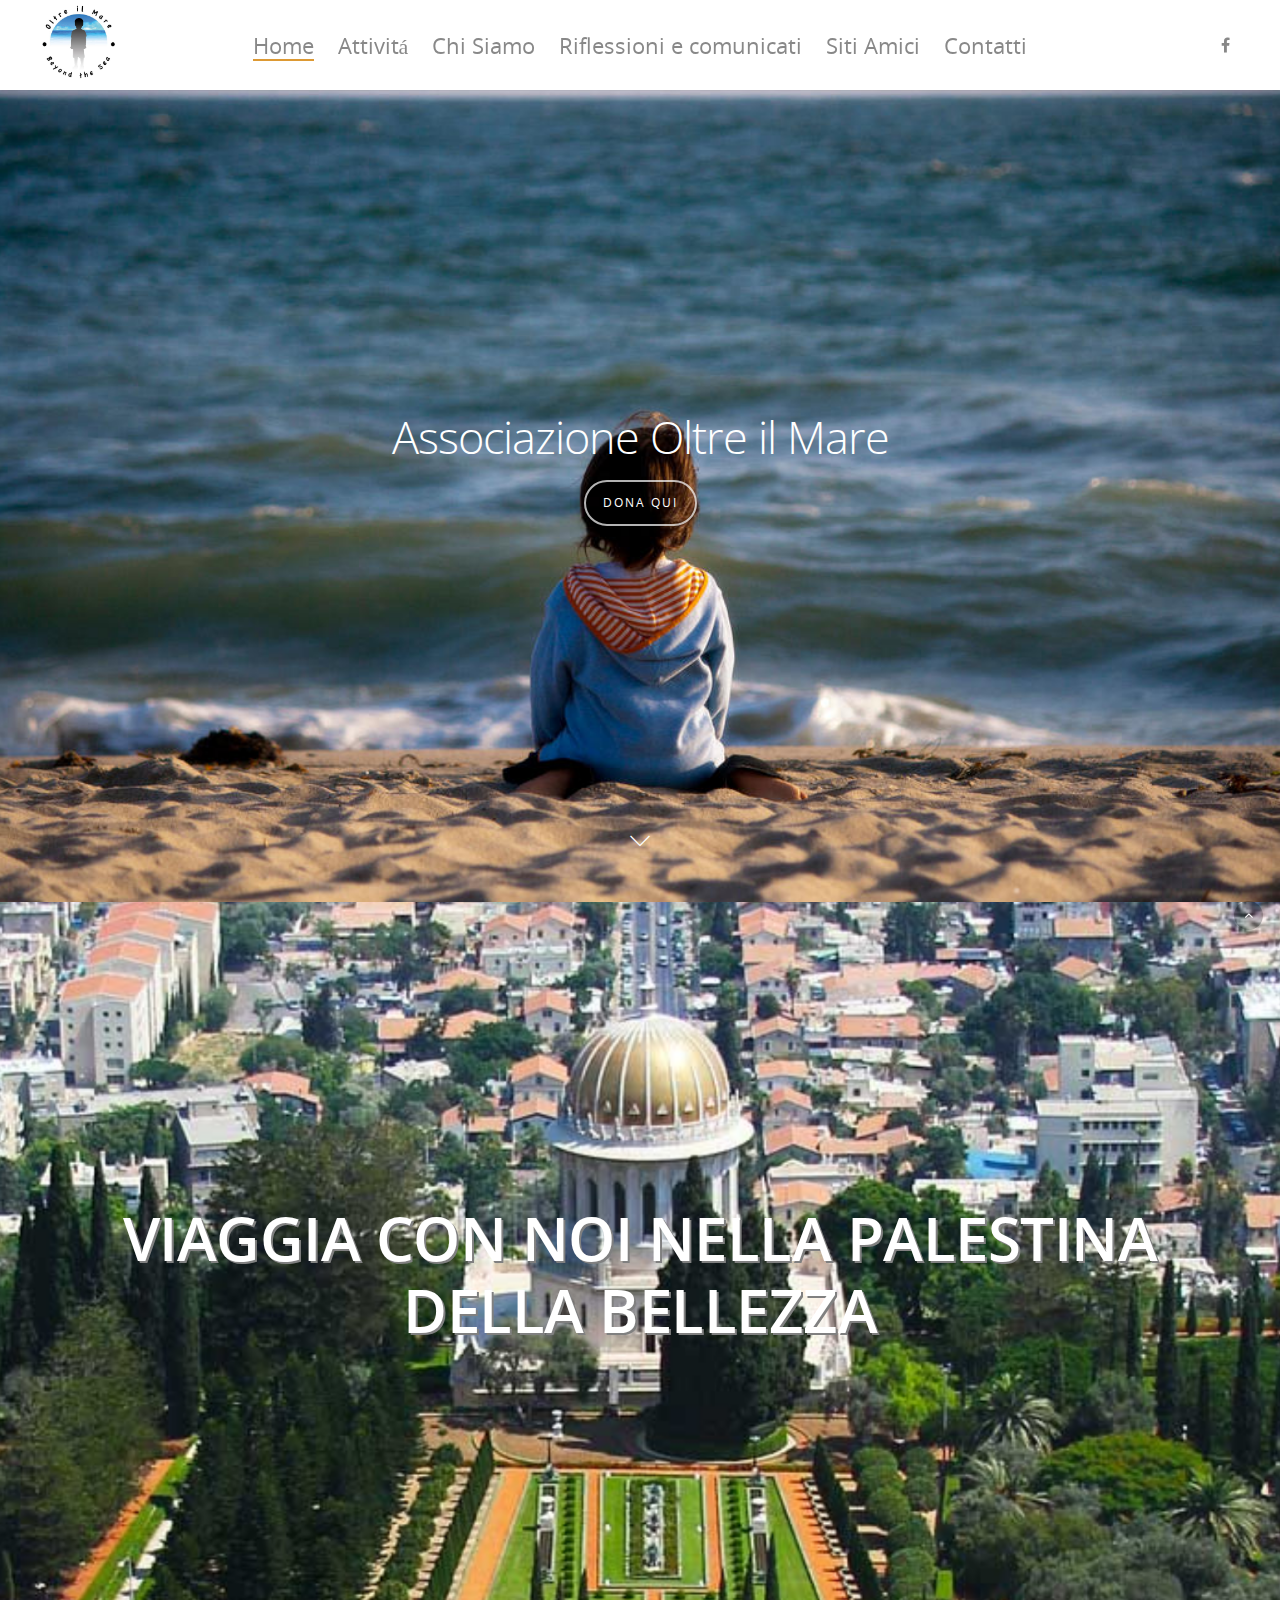
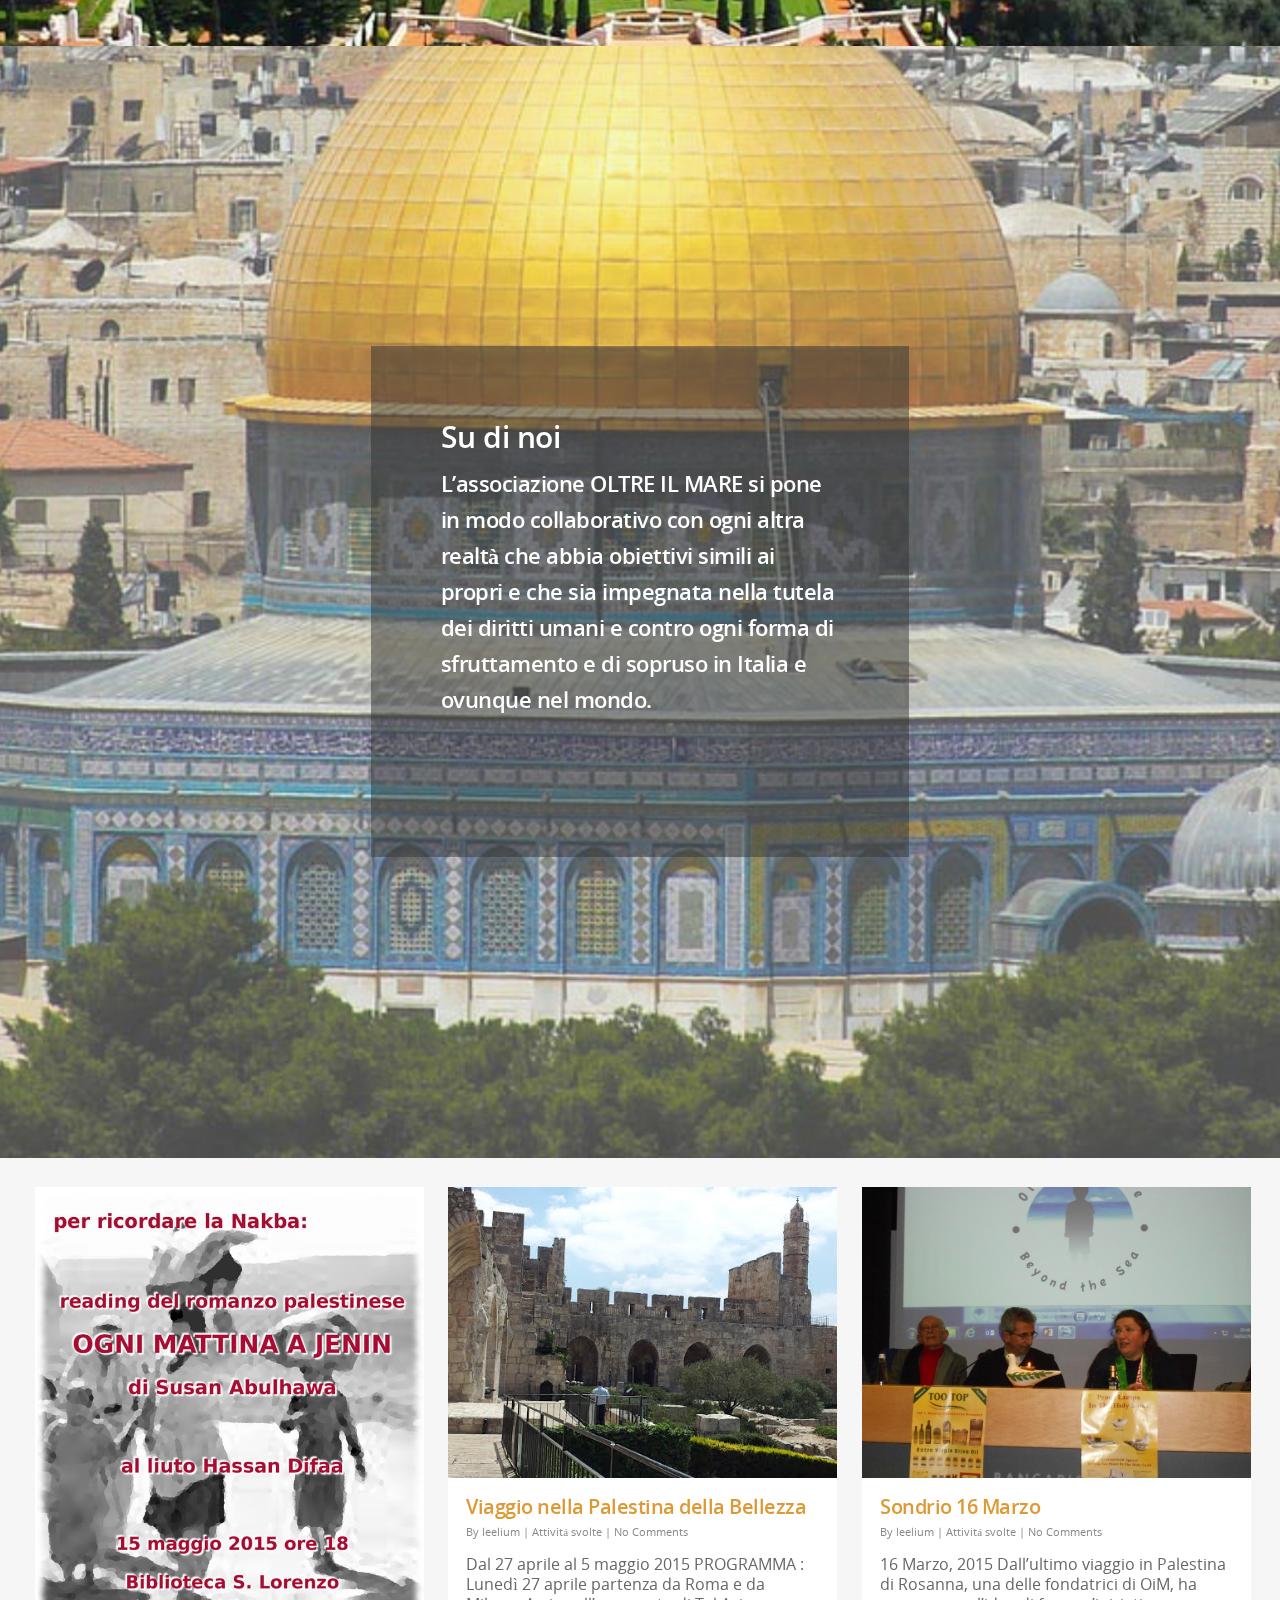
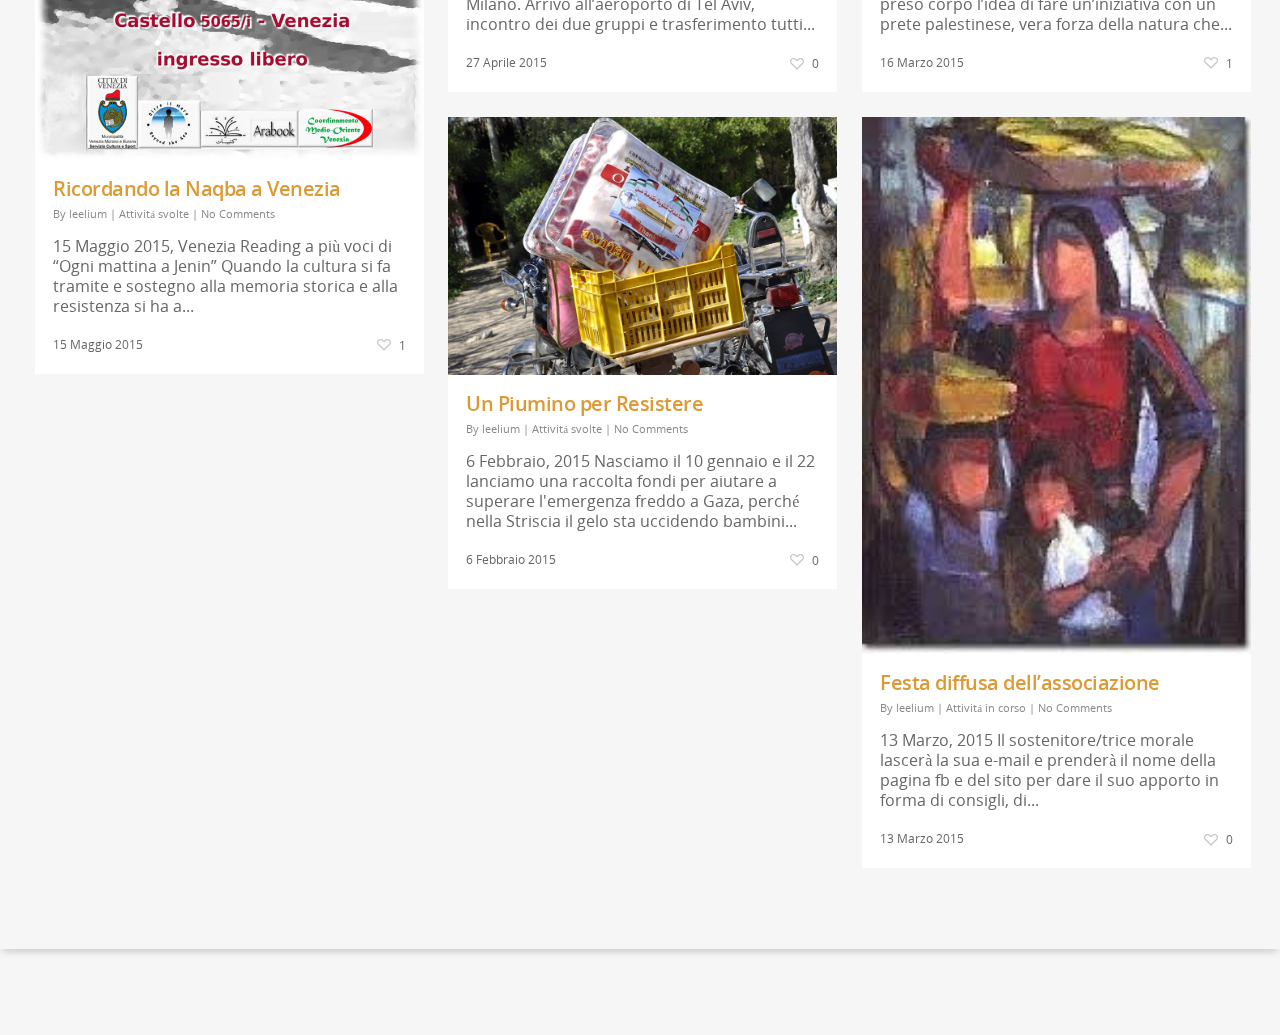
<file: index.html>
<!DOCTYPE html>

<html lang="it-IT" prefix="og: http://ogp.me/ns#">
  <head>
    <!-- Meta Tags -->
    <meta http-equiv="Content-Type" content="text/html; charset=UTF-8" />

    <meta name="viewport" content="width=device-width, initial-scale=1, maximum-scale=1, user-scalable=0" />

    <!--Shortcut icon-->
    <link rel="shortcut icon" href="/wp-content/uploads/2016/08/cropped-logo.jpg" />

    <title>Home - Associazione Oltre il Mare</title>

    <!-- This site is optimized with the Yoast SEO plugin v9.2.1 - https://yoast.com/wordpress/plugins/seo/ -->
    <link rel="canonical" href="/" />
    <meta property="og:locale" content="it_IT" />
    <meta property="og:type" content="website" />
    <meta property="og:title" content="Home - Associazione Oltre il Mare" />
    <meta property="og:url" content="http://associazioneoltreilmare.com/" />
    <meta property="og:site_name" content="Associazione Oltre il Mare" />
    <meta
      property="og:image"
      content="http://associazioneoltreilmare.com/wp-content/uploads/2016/08/logo.jpg"
    />
    <meta property="og:image:width" content="691" />
    <meta property="og:image:height" content="538" />
    <meta name="twitter:card" content="summary" />
    <meta name="twitter:title" content="Home - Associazione Oltre il Mare" />
    <meta
      name="twitter:image"
      content="http://associazioneoltreilmare.com/wp-content/uploads/2016/08/logo.jpg"
    />
    <script type="application/ld+json">
      {
        "@context": "https:\/\/schema.org",
        "@type": "WebSite",
        "@id": "#website",
        "url": "http:\/\/associazioneoltreilmare.com\/",
        "name": "Associazione Oltre il Mare",
        "potentialAction": {
          "@type": "SearchAction",
          "target": "http:\/\/associazioneoltreilmare.com\/?s={search_term_string}",
          "query-input": "required name=search_term_string"
        }
      }
    </script>
    <!-- / Yoast SEO plugin. -->

    <link rel="dns-prefetch" href="//fonts.googleapis.com" />
    <link rel="dns-prefetch" href="//s.w.org" />
    <link
      rel="alternate"
      type="application/rss+xml"
      title="Associazione Oltre il Mare &raquo; Feed"
      href="/feed/"
    />
    <link
      rel="alternate"
      type="application/rss+xml"
      title="Associazione Oltre il Mare &raquo; Feed dei commenti"
      href="/comments/feed/"
    />
    <link
      rel="alternate"
      type="application/rss+xml"
      title="Associazione Oltre il Mare &raquo; Home Feed dei commenti"
      href="/home-extended/feed/"
    />
    <script type="text/javascript">
      window._wpemojiSettings = {
        baseUrl: "https:\/\/s.w.org\/images\/core\/emoji\/11\/72x72\/",
        ext: ".png",
        svgUrl: "https:\/\/s.w.org\/images\/core\/emoji\/11\/svg\/",
        svgExt: ".svg",
        source: {
          concatemoji:
            "http:\/\/associazioneoltreilmare.com\/wp-includes\/js\/wp-emoji-release.min.js?ver=5.0.11",
        },
      };
      !(function (a, b, c) {
        function d(a, b) {
          var c = String.fromCharCode;
          l.clearRect(0, 0, k.width, k.height), l.fillText(c.apply(this, a), 0, 0);
          var d = k.toDataURL();
          l.clearRect(0, 0, k.width, k.height), l.fillText(c.apply(this, b), 0, 0);
          var e = k.toDataURL();
          return d === e;
        }
        function e(a) {
          var b;
          if (!l || !l.fillText) return !1;
          switch (((l.textBaseline = "top"), (l.font = "600 32px Arial"), a)) {
            case "flag":
              return (
                !(b = d([55356, 56826, 55356, 56819], [55356, 56826, 8203, 55356, 56819])) &&
                ((b = d(
                  [
                    55356,
                    57332,
                    56128,
                    56423,
                    56128,
                    56418,
                    56128,
                    56421,
                    56128,
                    56430,
                    56128,
                    56423,
                    56128,
                    56447,
                  ],
                  [
                    55356,
                    57332,
                    8203,
                    56128,
                    56423,
                    8203,
                    56128,
                    56418,
                    8203,
                    56128,
                    56421,
                    8203,
                    56128,
                    56430,
                    8203,
                    56128,
                    56423,
                    8203,
                    56128,
                    56447,
                  ]
                )),
                !b)
              );
            case "emoji":
              return (b = d([55358, 56760, 9792, 65039], [55358, 56760, 8203, 9792, 65039])), !b;
          }
          return !1;
        }
        function f(a) {
          var c = b.createElement("script");
          (c.src = a),
            (c.defer = c.type = "text/javascript"),
            b.getElementsByTagName("head")[0].appendChild(c);
        }
        var g,
          h,
          i,
          j,
          k = b.createElement("canvas"),
          l = k.getContext && k.getContext("2d");
        for (
          j = Array("flag", "emoji"), c.supports = { everything: !0, everythingExceptFlag: !0 }, i = 0;
          i < j.length;
          i++
        )
          (c.supports[j[i]] = e(j[i])),
            (c.supports.everything = c.supports.everything && c.supports[j[i]]),
            "flag" !== j[i] &&
              (c.supports.everythingExceptFlag = c.supports.everythingExceptFlag && c.supports[j[i]]);
        (c.supports.everythingExceptFlag = c.supports.everythingExceptFlag && !c.supports.flag),
          (c.DOMReady = !1),
          (c.readyCallback = function () {
            c.DOMReady = !0;
          }),
          c.supports.everything ||
            ((h = function () {
              c.readyCallback();
            }),
            b.addEventListener
              ? (b.addEventListener("DOMContentLoaded", h, !1), a.addEventListener("load", h, !1))
              : (a.attachEvent("onload", h),
                b.attachEvent("onreadystatechange", function () {
                  "complete" === b.readyState && c.readyCallback();
                })),
            (g = c.source || {}),
            g.concatemoji ? f(g.concatemoji) : g.wpemoji && g.twemoji && (f(g.twemoji), f(g.wpemoji)));
      })(window, document, window._wpemojiSettings);
    </script>
    <style type="text/css">
      img.wp-smiley,
      img.emoji {
        display: inline !important;
        border: none !important;
        box-shadow: none !important;
        height: 1em !important;
        width: 1em !important;
        margin: 0 0.07em !important;
        vertical-align: -0.1em !important;
        background: none !important;
        padding: 0 !important;
      }
    </style>
    <link
      rel="stylesheet"
      id="wp-block-library-css"
      href="/wp-includes/css/dist/block-library/style.min.css?ver=5.0.11"
      type="text/css"
      media="all"
    />
    <link
      rel="stylesheet"
      id="font-awesome-css"
      href="/wp-content/themes/salient/css/font-awesome.min.css?ver=5.0.11"
      type="text/css"
      media="all"
    />
    <link
      rel="stylesheet"
      id="parent-style-css"
      href="/wp-content/themes/salient/style.css?ver=5.0.11"
      type="text/css"
      media="all"
    />
    <link
      rel="stylesheet"
      id="mediaelement-css"
      href="/wp-includes/js/mediaelement/mediaelementplayer-legacy.min.css?ver=4.2.6-78496d1"
      type="text/css"
      media="all"
    />
    <link
      rel="stylesheet"
      id="wp-mediaelement-css"
      href="/wp-includes/js/mediaelement/wp-mediaelement.min.css?ver=5.0.11"
      type="text/css"
      media="all"
    />
    <link
      rel="stylesheet"
      id="rgs-css"
      href="/wp-content/themes/salient/css/rgs.css?ver=6.0.1"
      type="text/css"
      media="all"
    />
    <link
      rel="stylesheet"
      id="main-styles-css"
      href="/wp-content/themes/salient-child/style.css?ver=7.5"
      type="text/css"
      media="all"
    />
    <link
      rel="stylesheet"
      id="pretty_photo-css"
      href="/wp-content/themes/salient/css/prettyPhoto.css?ver=7.0.1"
      type="text/css"
      media="all"
    />
    <!--[if lt IE 9]>
      <link
        rel="stylesheet"
        id="nectar-ie8-css"
        href="http://associazioneoltreilmare.com/wp-content/themes/salient/css/ie8.css?ver=5.0.11"
        type="text/css"
        media="all"
      />
    <![endif]-->
    <link
      rel="stylesheet"
      id="responsive-css"
      href="/wp-content/themes/salient/css/responsive.css?ver=7.5"
      type="text/css"
      media="all"
    />
    <link
      rel="stylesheet"
      id="options_typography_OpenSans_ext-css"
      href="https://fonts.googleapis.com/css?family=Open+Sans%3A300%2C400%2C600%2C700&#038;subset=latin%2Clatin-ext"
      type="text/css"
      media="all"
    />
    <link
      rel="stylesheet"
      id="skin-ascend-css"
      href="/wp-content/themes/salient/css/ascend.css?ver=7.5"
      type="text/css"
      media="all"
    />
    <link
      rel="stylesheet"
      id="js_composer_front-css"
      href="/wp-content/plugins/js_composer_salient/assets/css/js_composer.min.css?ver=4.12"
      type="text/css"
      media="all"
    />
    <link
      rel="stylesheet"
      id="redux-google-fonts-salient_redux-css"
      href="http://fonts.googleapis.com/css?family=Open+Sans%3A400&#038;ver=1470595521"
      type="text/css"
      media="all"
    />
    <script type="text/javascript" src="/wp-includes/js/jquery/jquery.js?ver=1.12.4"></script>
    <script type="text/javascript" src="/wp-includes/js/jquery/jquery-migrate.min.js?ver=1.4.1"></script>
    <script type="text/javascript" src="/wp-content/themes/salient/js/modernizr.js?ver=2.6.2"></script>
    <script type="text/javascript">
      var mejsL10n = {
        language: "it",
        strings: {
          "mejs.install-flash":
            "Stai usando un browser che non ha Flash player abilitato o installato. Attiva il tuo plugin Flash player o scarica l'ultima versione da https:\/\/get.adobe.com\/flashplayer\/",
          "mejs.fullscreen-off": "Disattiva lo schermo intero",
          "mejs.fullscreen-on": "Vai a tutto schermo",
          "mejs.download-video": "Scarica il video",
          "mejs.fullscreen": "Schermo intero",
          "mejs.time-jump-forward": ["Vai avanti di 1 secondo", "Salta in avanti di %1 secondi"],
          "mejs.loop": "Attiva\/disattiva la riproduzione automatica",
          "mejs.play": "Play",
          "mejs.pause": "Pausa",
          "mejs.close": "Chiudi",
          "mejs.time-slider": "Time Slider",
          "mejs.time-help-text":
            "Usa i tasti freccia sinistra\/destra per avanzare di un secondo, su\/gi\u00f9 per avanzare di 10 secondi.",
          "mejs.time-skip-back": ["Torna indietro di 1 secondo", "Vai indietro di %1 secondi"],
          "mejs.captions-subtitles": "Didascalie\/Sottotitoli",
          "mejs.captions-chapters": "Capitoli",
          "mejs.none": "Nessuna",
          "mejs.mute-toggle": "Cambia il muto",
          "mejs.volume-help-text": "Usa i tasti freccia su\/gi\u00f9 per aumentare o diminuire il volume.",
          "mejs.unmute": "Togli il muto",
          "mejs.mute": "Muto",
          "mejs.volume-slider": "Cursore del volume",
          "mejs.video-player": "Video Player",
          "mejs.audio-player": "Audio Player",
          "mejs.ad-skip": "Salta pubblicit\u00e0",
          "mejs.ad-skip-info": ["Salta in 1 secondo", "Salta in %1 secondi"],
          "mejs.source-chooser": "Scelta sorgente",
          "mejs.stop": "Stop",
          "mejs.speed-rate": "Velocit\u00e0 di riproduzione",
          "mejs.live-broadcast": "Diretta streaming",
          "mejs.afrikaans": "Afrikaans",
          "mejs.albanian": "Albanese",
          "mejs.arabic": "Arabo",
          "mejs.belarusian": "Bielorusso",
          "mejs.bulgarian": "Bulgaro",
          "mejs.catalan": "Catalano",
          "mejs.chinese": "Cinese",
          "mejs.chinese-simplified": "Cinese (semplificato)",
          "mejs.chinese-traditional": "Cinese (tradizionale)",
          "mejs.croatian": "Croato",
          "mejs.czech": "Ceco",
          "mejs.danish": "Danese",
          "mejs.dutch": "Olandese",
          "mejs.english": "Inglese",
          "mejs.estonian": "Estone",
          "mejs.filipino": "Filippino",
          "mejs.finnish": "Finlandese",
          "mejs.french": "Francese",
          "mejs.galician": "Galician",
          "mejs.german": "Tedesco",
          "mejs.greek": "Greco",
          "mejs.haitian-creole": "Haitian Creole",
          "mejs.hebrew": "Ebraico",
          "mejs.hindi": "Hindi",
          "mejs.hungarian": "Ungherese",
          "mejs.icelandic": "Islandese",
          "mejs.indonesian": "Indonesiano",
          "mejs.irish": "Irlandese",
          "mejs.italian": "Italiano",
          "mejs.japanese": "Giapponese",
          "mejs.korean": "Coreano",
          "mejs.latvian": "Lettone",
          "mejs.lithuanian": "Lituano",
          "mejs.macedonian": "Macedone",
          "mejs.malay": "Malese",
          "mejs.maltese": "Maltese",
          "mejs.norwegian": "Norvegese",
          "mejs.persian": "Persiano",
          "mejs.polish": "Polacco",
          "mejs.portuguese": "Portoghese",
          "mejs.romanian": "Romeno",
          "mejs.russian": "Russo",
          "mejs.serbian": "Serbo",
          "mejs.slovak": "Slovak",
          "mejs.slovenian": "Sloveno",
          "mejs.spanish": "Spagnolo",
          "mejs.swahili": "Swahili",
          "mejs.swedish": "Svedese",
          "mejs.tagalog": "Tagalog",
          "mejs.thai": "Thailandese",
          "mejs.turkish": "Turco",
          "mejs.ukrainian": "Ucraino",
          "mejs.vietnamese": "Vietnamita",
          "mejs.welsh": "Gallese",
          "mejs.yiddish": "Yiddish",
        },
      };
    </script>
    <script
      type="text/javascript"
      src="/wp-includes/js/mediaelement/mediaelement-and-player.min.js?ver=4.2.6-78496d1"
    ></script>
    <script
      type="text/javascript"
      src="/wp-includes/js/mediaelement/mediaelement-migrate.min.js?ver=5.0.11"
    ></script>
    <script type="text/javascript">
      /* <![CDATA[ */
      var _wpmejsSettings = {
        pluginPath: "\/wp-includes\/js\/mediaelement\/",
        classPrefix: "mejs-",
        stretching: "responsive",
      };
      /* ]]> */
    </script>
    <link rel="https://api.w.org/" href="/wp-json/" />
    <link rel="EditURI" type="application/rsd+xml" title="RSD" href="/xmlrpc.php?rsd" />
    <link rel="wlwmanifest" type="application/wlwmanifest+xml" href="/wp-includes/wlwmanifest.xml" />
    <meta name="generator" content="WordPress 5.0.11" />
    <link rel="shortlink" href="/" />
    <link
      rel="alternate"
      type="application/json+oembed"
      href="/wp-json/oembed/1.0/embed?url=http%3A%2F%2F%2F"
    />
    <link
      rel="alternate"
      type="text/xml+oembed"
      href="/wp-json/oembed/1.0/embed?url=http%3A%2F%2F%2F&#038;format=xml"
    />
    <style type="text/css">
      body a {
        color: #dd9933;
      }
      #header-outer:not([data-lhe="animated_underline"]) header#top nav > ul > li > a:hover,
      #header-outer:not([data-lhe="animated_underline"]) header#top nav .sf-menu > li.sfHover > a,
      header#top nav > ul > li.button_bordered > a:hover,
      #header-outer:not([data-lhe="animated_underline"]) header#top nav .sf-menu li.current-menu-item > a,
      header#top nav .sf-menu li.current_page_item > a .sf-sub-indicator i,
      header#top nav .sf-menu li.current_page_ancestor > a .sf-sub-indicator i,
      #header-outer:not([data-lhe="animated_underline"]) header#top nav .sf-menu li.current_page_ancestor > a,
      #header-outer:not([data-lhe="animated_underline"]) header#top nav .sf-menu li.current-menu-ancestor > a,
      #header-outer:not([data-lhe="animated_underline"]) header#top nav .sf-menu li.current_page_item > a,
      body header#top nav .sf-menu li.current_page_item > a .sf-sub-indicator [class^="icon-"],
      header#top nav .sf-menu li.current_page_ancestor > a .sf-sub-indicator [class^="icon-"],
      .sf-menu li ul li.sfHover > a .sf-sub-indicator [class^="icon-"],
      #header-outer:not(.transparent) #social-in-menu a i:after,
      ul.sf-menu > li > a:hover > .sf-sub-indicator i,
      ul.sf-menu > li > a:active > .sf-sub-indicator i,
      ul.sf-menu > li.sfHover > a > .sf-sub-indicator i,
      .sf-menu ul li.current_page_item > a,
      .sf-menu ul li.current-menu-ancestor > a,
      .sf-menu ul li.current_page_ancestor > a,
      .sf-menu ul a:focus,
      .sf-menu ul a:hover,
      .sf-menu ul a:active,
      .sf-menu ul li:hover > a,
      .sf-menu ul li.sfHover > a,
      .sf-menu li ul li a:hover,
      .sf-menu li ul li.sfHover > a,
      #footer-outer a:hover,
      .recent-posts .post-header a:hover,
      article.post .post-header a:hover,
      article.result a:hover,
      article.post .post-header h2 a,
      .single article.post .post-meta a:hover,
      .comment-list .comment-meta a:hover,
      label span,
      .wpcf7-form p span,
      .icon-3x[class^="icon-"],
      .icon-3x[class*=" icon-"],
      .icon-tiny[class^="icon-"],
      body .circle-border,
      article.result .title a,
      .home .blog-recent .col .post-header a:hover,
      .home .blog-recent .col .post-header h3 a,
      #single-below-header a:hover,
      header#top #logo:hover,
      .sf-menu > li.current_page_ancestor > a > .sf-sub-indicator [class^="icon-"],
      .sf-menu > li.current-menu-ancestor > a > .sf-sub-indicator [class^="icon-"],
      body #mobile-menu li.open > a [class^="icon-"],
      .pricing-column h3,
      .pricing-table[data-style="flat-alternative"] .pricing-column.accent-color h4,
      .pricing-table[data-style="flat-alternative"] .pricing-column.accent-color .interval,
      .comment-author a:hover,
      .project-attrs li i,
      #footer-outer #copyright li a i:hover,
      .col:hover > [class^="icon-"].icon-3x.accent-color.alt-style.hovered,
      .col:hover > [class*=" icon-"].icon-3x.accent-color.alt-style.hovered,
      #header-outer .widget_shopping_cart .cart_list a,
      .woocommerce .star-rating,
      .woocommerce-page table.cart a.remove,
      .woocommerce form .form-row .required,
      .woocommerce-page form .form-row .required,
      body #header-secondary-outer #social a:hover i,
      .woocommerce ul.products li.product .price,
      body .twitter-share:hover i,
      .twitter-share.hovered i,
      body .linkedin-share:hover i,
      .linkedin-share.hovered i,
      body .google-plus-share:hover i,
      .google-plus-share.hovered i,
      .pinterest-share:hover i,
      .pinterest-share.hovered i,
      .facebook-share:hover i,
      .facebook-share.hovered i,
      .woocommerce-page ul.products li.product .price,
      .nectar-milestone .number.accent-color,
      header#top nav > ul > li.megamenu > ul > li > a:hover,
      header#top nav > ul > li.megamenu > ul > li.sfHover > a,
      body #portfolio-nav a:hover i,
      span.accent-color,
      .nectar-love:hover i,
      .nectar-love.loved i,
      .portfolio-items .nectar-love:hover i,
      .portfolio-items .nectar-love.loved i,
      body .hovered .nectar-love i,
      header#top nav ul #search-btn a:hover span,
      header#top nav ul .slide-out-widget-area-toggle a:hover span,
      #search-outer #search #close a span:hover,
      .carousel-wrap[data-full-width="true"] .carousel-heading a:hover i,
      #search-outer .ui-widget-content li:hover a .title,
      #search-outer .ui-widget-content .ui-state-hover .title,
      #search-outer .ui-widget-content .ui-state-focus .title,
      .portfolio-filters-inline .container ul li a.active,
      body [class^="icon-"].icon-default-style,
      .svg-icon-holder[data-color="accent-color"],
      .team-member a.accent-color:hover,
      .ascend .comment-list .reply a,
      .wpcf7-form .wpcf7-not-valid-tip,
      .text_on_hover.product .add_to_cart_button,
      .blog-recent[data-style="minimal"] .col > span,
      .blog-recent[data-style="title_only"] .col:hover .post-header .title,
      .woocommerce-checkout-review-order-table .product-info .amount,
      .tabbed[data-style="minimal"] > ul li a.active-tab,
      .masonry.classic_enhanced article.post .post-meta a:hover i,
      .masonry.classic_enhanced article.post .post-meta .icon-salient-heart-2.loved,
      .single #single-meta ul li:not(.meta-share-count):hover i,
      .single #single-meta ul li:not(.meta-share-count):hover a,
      .single #single-meta ul li:not(.meta-share-count):hover span,
      .single #single-meta ul li.meta-share-count .nectar-social a:hover i,
      #project-meta #single-meta ul li > a,
      #project-meta ul li.meta-share-count .nectar-social a:hover i,
      #project-meta ul li:not(.meta-share-count):hover i,
      #project-meta ul li:not(.meta-share-count):hover span,
      div[data-style="minimal"] .toggle:hover h3 a,
      div[data-style="minimal"] .toggle.open h3 a,
      .nectar-icon-list[data-icon-style="border"][data-icon-color="accent-color"]
        .list-icon-holder[data-icon_type="numerical"]
        span,
      .nectar-icon-list[data-icon-color="accent-color"][data-icon-style="border"] .content h4 {
        color: #dd9933 !important;
      }
      .col:not(#post-area):not(.span_12):not(#sidebar):hover
        [class^="icon-"].icon-3x.accent-color.alt-style.hovered,
      body
        .col:not(#post-area):not(.span_12):not(#sidebar):hover
        a
        [class*=" icon-"].icon-3x.accent-color.alt-style.hovered,
      .ascend
        #header-outer:not(.transparent)
        .cart-outer:hover
        .cart-menu-wrap:not(.has_products)
        .icon-salient-cart {
        color: #dd9933 !important;
      }
      .orbit-wrapper div.slider-nav span.right,
      .orbit-wrapper div.slider-nav span.left,
      .flex-direction-nav a,
      .jp-play-bar,
      .jp-volume-bar-value,
      .jcarousel-prev:hover,
      .jcarousel-next:hover,
      .portfolio-items .col[data-default-color="true"] .work-item:not(.style-3) .work-info-bg,
      .portfolio-items .col[data-default-color="true"] .bottom-meta,
      .portfolio-filters a,
      .portfolio-filters #sort-portfolio,
      .project-attrs li span,
      .progress li span,
      .nectar-progress-bar span,
      #footer-outer #footer-widgets .col .tagcloud a:hover,
      #sidebar .widget .tagcloud a:hover,
      article.post .more-link span:hover,
      #fp-nav.tooltip ul li .fp-tooltip .tooltip-inner,
      article.post.quote .post-content .quote-inner,
      article.post.link .post-content .link-inner,
      #pagination .next a:hover,
      #pagination .prev a:hover,
      .comment-list .reply a:hover,
      input[type="submit"]:hover,
      input[type="button"]:hover,
      #footer-outer #copyright li a.vimeo:hover,
      #footer-outer #copyright li a.behance:hover,
      .toggle.open h3 a,
      .tabbed > ul li a.active-tab,
      [class*=" icon-"],
      .icon-normal,
      .bar_graph li span,
      .nectar-button[data-color-override="false"].regular-button,
      .nectar-button.tilt.accent-color,
      body .swiper-slide .button.transparent_2 a.primary-color:hover,
      #footer-outer #footer-widgets .col input[type="submit"],
      .carousel-prev:hover,
      .carousel-next:hover,
      body .products-carousel .carousel-next:hover,
      body .products-carousel .carousel-prev:hover,
      .blog-recent .more-link span:hover,
      .post-tags a:hover,
      .pricing-column.highlight h3,
      .pricing-table[data-style="flat-alternative"] .pricing-column.highlight h3 .highlight-reason,
      .pricing-table[data-style="flat-alternative"] .pricing-column.accent-color:before,
      #to-top:hover,
      #to-top.dark:hover,
      body[data-button-style="rounded"] #to-top:after,
      #pagination a.page-numbers:hover,
      #pagination span.page-numbers.current,
      .single-portfolio .facebook-share a:hover,
      .single-portfolio .twitter-share a:hover,
      .single-portfolio .pinterest-share a:hover,
      .single-post .facebook-share a:hover,
      .single-post .twitter-share a:hover,
      .single-post .pinterest-share a:hover,
      .mejs-controls .mejs-time-rail .mejs-time-current,
      .mejs-controls .mejs-volume-button .mejs-volume-slider .mejs-volume-current,
      .mejs-controls .mejs-horizontal-volume-slider .mejs-horizontal-volume-current,
      article.post.quote .post-content .quote-inner,
      article.post.link .post-content .link-inner,
      article.format-status .post-content .status-inner,
      article.post.format-aside .aside-inner,
      body #header-secondary-outer #social li a.behance:hover,
      body #header-secondary-outer #social li a.vimeo:hover,
      #sidebar .widget:hover [class^="icon-"].icon-3x,
      .woocommerce-page div[data-project-style="text_on_hover"] .single_add_to_cart_button,
      article.post.quote .content-inner .quote-inner .whole-link,
      .masonry.classic_enhanced article.post.quote.wide_tall .post-content a:hover .quote-inner,
      .masonry.classic_enhanced article.post.link.wide_tall .post-content a:hover .link-inner,
      .iosSlider .prev_slide:hover,
      .iosSlider .next_slide:hover,
      body [class^="icon-"].icon-3x.alt-style.accent-color,
      body [class*=" icon-"].icon-3x.alt-style.accent-color,
      #slide-out-widget-area,
      #slide-out-widget-area-bg.fullscreen,
      #slide-out-widget-area-bg.fullscreen-alt .bg-inner,
      #header-outer .widget_shopping_cart a.button,
      body[data-button-style="rounded"] .wpb_wrapper .twitter-share:before,
      body[data-button-style="rounded"] .wpb_wrapper .twitter-share.hovered:before,
      body[data-button-style="rounded"] .wpb_wrapper .facebook-share:before,
      body[data-button-style="rounded"] .wpb_wrapper .facebook-share.hovered:before,
      body[data-button-style="rounded"] .wpb_wrapper .google-plus-share:before,
      body[data-button-style="rounded"] .wpb_wrapper .google-plus-share.hovered:before,
      body[data-button-style="rounded"] .wpb_wrapper .nectar-social:hover > *:before,
      body[data-button-style="rounded"] .wpb_wrapper .pinterest-share:before,
      body[data-button-style="rounded"] .wpb_wrapper .pinterest-share.hovered:before,
      body[data-button-style="rounded"] .wpb_wrapper .linkedin-share:before,
      body[data-button-style="rounded"] .wpb_wrapper .linkedin-share.hovered:before,
      #header-outer a.cart-contents .cart-wrap span,
      .swiper-slide .button.solid_color a,
      .swiper-slide .button.solid_color_2 a,
      .portfolio-filters,
      button[type="submit"]:hover,
      #buddypress button:hover,
      #buddypress a.button:hover,
      #buddypress ul.button-nav li.current a,
      header#top nav ul .slide-out-widget-area-toggle a:hover i.lines,
      header#top nav ul .slide-out-widget-area-toggle a:hover i.lines:after,
      header#top nav ul .slide-out-widget-area-toggle a:hover i.lines:before,
      header#top
        nav
        ul
        .slide-out-widget-area-toggle[data-icon-animation="simple-transform"]
        a:hover
        i.lines-button:after,
      #buddypress a.button:focus,
      .text_on_hover.product a.added_to_cart,
      .woocommerce div.product .woocommerce-tabs .full-width-content ul.tabs li a:after,
      .woocommerce div[data-project-style="text_on_hover"] .cart .quantity input.minus,
      .woocommerce div[data-project-style="text_on_hover"] .cart .quantity input.plus,
      .woocommerce-cart .wc-proceed-to-checkout a.checkout-button,
      .woocommerce .span_4 input[type="submit"].checkout-button,
      .portfolio-filters-inline[data-color-scheme="accent-color"],
      body[data-fancy-form-rcs="1"] [type="radio"]:checked + label:after,
      .select2-container .select2-choice:hover,
      .select2-dropdown-open .select2-choice,
      header#top nav > ul > li.button_solid_color > a:before,
      #header-outer.transparent header#top nav > ul > li.button_solid_color > a:before,
      .tabbed[data-style="minimal"] > ul li a:after,
      .twentytwenty-handle,
      .twentytwenty-horizontal .twentytwenty-handle:before,
      .twentytwenty-horizontal .twentytwenty-handle:after,
      .twentytwenty-vertical .twentytwenty-handle:before,
      .twentytwenty-vertical .twentytwenty-handle:after,
      .masonry.classic_enhanced .posts-container article .meta-category a:hover,
      .masonry.classic_enhanced .posts-container article .video-play-button,
      .bottom_controls #portfolio-nav .controls li a i:after,
      .bottom_controls #portfolio-nav ul:first-child li#all-items a:hover i,
      .nectar_video_lightbox.nectar-button[data-color="default-accent-color"],
      .nectar_video_lightbox.nectar-button[data-color="transparent-accent-color"]:hover,
      .testimonial_slider[data-style="multiple_visible"][data-color*="accent-color"]
        .flickity-page-dots
        .dot.is-selected:before,
      .testimonial_slider[data-style="multiple_visible"][data-color*="accent-color"] blockquote.is-selected p,
      .nectar-recent-posts-slider .container .strong span:before,
      #page-header-bg[data-post-hs="default_minimal"] .inner-wrap > a:hover,
      .single .heading-title[data-header-style="default_minimal"] .meta-category a:hover,
      body.single-post .sharing-default-minimal .nectar-love.loved,
      .nectar-fancy-box:after,
      .divider-small-border[data-color="accent-color"],
      .divider-border[data-color="accent-color"],
      div[data-style="minimal"] .toggle.open i:after,
      div[data-style="minimal"] .toggle:hover i:after,
      div[data-style="minimal"] .toggle.open i:before,
      div[data-style="minimal"] .toggle:hover i:before,
      .nectar-animated-title[data-color="accent-color"] .nectar-animated-title-inner:after,
      #fp-nav:not(.light-controls).tooltip_alt ul li a span:after,
      #fp-nav.tooltip_alt ul li a span:after,
      .nectar-video-box[data-color="default-accent-color"] a.nectar_video_lightbox,
      .span_12.dark .owl-theme .owl-dots .owl-dot.active span,
      .span_12.dark .owl-theme .owl-dots .owl-dot:hover span,
      .nectar_image_with_hotspots[data-stlye="color_pulse"][data-color="accent-color"] .nectar_hotspot,
      .nectar_image_with_hotspots .nectar_hotspot_wrap .nttip .tipclose span:before,
      .nectar_image_with_hotspots .nectar_hotspot_wrap .nttip .tipclose span:after {
        background-color: #dd9933 !important;
      }
      .col:hover > [class^="icon-"].icon-3x:not(.alt-style).accent-color.hovered,
      .col:hover > [class*=" icon-"].icon-3x:not(.alt-style).accent-color.hovered,
      body .nectar-button.see-through-2[data-hover-color-override="false"]:hover,
      .col:not(#post-area):not(.span_12):not(#sidebar):hover
        [class^="icon-"].icon-3x:not(.alt-style).accent-color.hovered,
      .col:not(#post-area):not(.span_12):not(#sidebar):hover
        a
        [class*=" icon-"].icon-3x:not(.alt-style).accent-color.hovered {
        background-color: #dd9933 !important;
      }
      .bottom_controls #portfolio-nav ul:first-child li#all-items a:hover i {
        box-shadow: -0.6em 0 #dd9933, -0.6em 0.6em #dd9933, 0.6em 0 #dd9933, 0.6em -0.6em #dd9933,
          0 -0.6em #dd9933, -0.6em -0.6em #dd9933, 0 0.6em #dd9933, 0.6em 0.6em #dd9933;
      }
      .tabbed > ul li a.active-tab,
      body[data-form-style="minimal"] label:after,
      body .recent_projects_widget a:hover img,
      .recent_projects_widget a:hover img,
      #sidebar #flickr a:hover img,
      body .nectar-button.see-through-2[data-hover-color-override="false"]:hover,
      #footer-outer #flickr a:hover img,
      body[data-button-style="rounded"] .wpb_wrapper .twitter-share:before,
      body[data-button-style="rounded"] .wpb_wrapper .twitter-share.hovered:before,
      body[data-button-style="rounded"] .wpb_wrapper .facebook-share:before,
      body[data-button-style="rounded"] .wpb_wrapper .facebook-share.hovered:before,
      body[data-button-style="rounded"] .wpb_wrapper .google-plus-share:before,
      body[data-button-style="rounded"] .wpb_wrapper .google-plus-share.hovered:before,
      body[data-button-style="rounded"] .wpb_wrapper .nectar-social:hover > *:before,
      body[data-button-style="rounded"] .wpb_wrapper .pinterest-share:before,
      body[data-button-style="rounded"] .wpb_wrapper .pinterest-share.hovered:before,
      body[data-button-style="rounded"] .wpb_wrapper .linkedin-share:before,
      body[data-button-style="rounded"] .wpb_wrapper .linkedin-share.hovered:before,
      #featured article .post-title a:hover,
      #header-outer[data-lhe="animated_underline"] header#top nav > ul > li > a:after,
      body #featured article .post-title a:hover,
      div.wpcf7-validation-errors,
      body[data-fancy-form-rcs="1"] [type="radio"]:checked + label:before,
      body[data-fancy-form-rcs="1"] [type="radio"]:checked + label:after,
      body[data-fancy-form-rcs="1"] input[type="checkbox"]:checked + label > span,
      .select2-container .select2-choice:hover,
      .select2-dropdown-open .select2-choice,
      #header-outer:not(.transparent) header#top nav > ul > li.button_bordered > a:hover:before,
      .single #single-meta ul li:not(.meta-share-count):hover a,
      .single #project-meta ul li:not(.meta-share-count):hover a,
      div[data-style="minimal"] .toggle.default.open i,
      div[data-style="minimal"] .toggle.default:hover i,
      div[data-style="minimal"] .toggle.accent-color.open i,
      div[data-style="minimal"] .toggle.accent-color:hover i,
      .nectar_image_with_hotspots .nectar_hotspot_wrap .nttip .tipclose {
        border-color: #dd9933 !important;
      }
      #fp-nav:not(.light-controls).tooltip_alt ul li a.active span,
      #fp-nav.tooltip_alt ul li a.active span {
        box-shadow: inset 0 0 0 2px #dd9933;
        -webkit-box-shadow: inset 0 0 0 2px #dd9933;
      }
      .default-loading-icon:before {
        border-top-color: #dd9933 !important;
      }
      #header-outer a.cart-contents span:before,
      #fp-nav.tooltip ul li .fp-tooltip .tooltip-inner:after {
        border-color: transparent #dd9933 !important;
      }
      body .col:not(#post-area):not(.span_12):not(#sidebar):hover .hovered .circle-border,
      body #sidebar .widget:hover .circle-border,
      body
        .testimonial_slider[data-style="multiple_visible"][data-color*="accent-color"]
        blockquote
        .bottom-arrow:after,
      body
        .dark
        .testimonial_slider[data-style="multiple_visible"][data-color*="accent-color"]
        blockquote
        .bottom-arrow:after,
      .portfolio-items[data-ps="6"] .bg-overlay,
      .portfolio-items[data-ps="6"].no-masonry .bg-overlay {
        border-color: #dd9933;
      }
      .gallery a:hover img {
        border-color: #dd9933 !important;
      }
      @media only screen and (min-width: 1px) and (max-width: 1000px) {
        body #featured article .post-title > a {
          background-color: #dd9933;
        }
        body #featured article .post-title > a {
          border-color: #dd9933;
        }
      }
      .nectar-button.regular-button.extra-color-1,
      .nectar-button.tilt.extra-color-1 {
        background-color: #f6653c !important;
      }
      .icon-3x[class^="icon-"].extra-color-1:not(.alt-style),
      .icon-tiny[class^="icon-"].extra-color-1,
      .icon-3x[class*=" icon-"].extra-color-1:not(.alt-style),
      body .icon-3x[class*=" icon-"].extra-color-1:not(.alt-style) .circle-border,
      .woocommerce-page table.cart a.remove,
      #header-outer .widget_shopping_cart .cart_list li a.remove,
      #header-outer .woocommerce.widget_shopping_cart .cart_list li a.remove,
      .nectar-milestone .number.extra-color-1,
      span.extra-color-1,
      .team-member ul.social.extra-color-1 li a,
      .stock.out-of-stock,
      body [class^="icon-"].icon-default-style.extra-color-1,
      body [class^="icon-"].icon-default-style[data-color="extra-color-1"],
      .team-member a.extra-color-1:hover,
      .pricing-table[data-style="flat-alternative"] .pricing-column.highlight.extra-color-1 h3,
      .pricing-table[data-style="flat-alternative"] .pricing-column.extra-color-1 h4,
      .pricing-table[data-style="flat-alternative"] .pricing-column.extra-color-1 .interval,
      .svg-icon-holder[data-color="extra-color-1"],
      div[data-style="minimal"] .toggle.extra-color-1:hover h3 a,
      div[data-style="minimal"] .toggle.extra-color-1.open h3 a,
      .nectar-icon-list[data-icon-style="border"][data-icon-color="extra-color-1"]
        .list-icon-holder[data-icon_type="numerical"]
        span,
      .nectar-icon-list[data-icon-color="extra-color-1"][data-icon-style="border"] .content h4 {
        color: #f6653c !important;
      }
      .col:hover > [class^="icon-"].icon-3x.extra-color-1:not(.alt-style),
      .col:hover > [class*=" icon-"].icon-3x.extra-color-1:not(.alt-style).hovered,
      body .swiper-slide .button.transparent_2 a.extra-color-1:hover,
      body
        .col:not(#post-area):not(.span_12):not(#sidebar):hover
        [class^="icon-"].icon-3x.extra-color-1:not(.alt-style).hovered,
      body
        .col:not(#post-area):not(#sidebar):not(.span_12):hover
        a
        [class*=" icon-"].icon-3x.extra-color-1:not(.alt-style).hovered,
      #sidebar .widget:hover [class^="icon-"].icon-3x.extra-color-1:not(.alt-style),
      .portfolio-filters-inline[data-color-scheme="extra-color-1"],
      .pricing-table[data-style="flat-alternative"] .pricing-column.extra-color-1:before,
      .pricing-table[data-style="flat-alternative"]
        .pricing-column.highlight.extra-color-1
        h3
        .highlight-reason,
      .nectar-button.nectar_video_lightbox[data-color="default-extra-color-1"],
      .nectar_video_lightbox.nectar-button[data-color="transparent-extra-color-1"]:hover,
      .testimonial_slider[data-style="multiple_visible"][data-color*="extra-color-1"]
        .flickity-page-dots
        .dot.is-selected:before,
      .testimonial_slider[data-style="multiple_visible"][data-color*="extra-color-1"]
        blockquote.is-selected
        p,
      .nectar-fancy-box[data-color="extra-color-1"]:after,
      .divider-small-border[data-color="extra-color-1"],
      .divider-border[data-color="extra-color-1"],
      div[data-style="minimal"] .toggle.extra-color-1.open i:after,
      div[data-style="minimal"] .toggle.extra-color-1:hover i:after,
      div[data-style="minimal"] .toggle.open.extra-color-1 i:before,
      div[data-style="minimal"] .toggle.extra-color-1:hover i:before,
      .nectar-animated-title[data-color="extra-color-1"] .nectar-animated-title-inner:after,
      .nectar-video-box[data-color="extra-color-1"] a.nectar_video_lightbox,
      .nectar_image_with_hotspots[data-stlye="color_pulse"][data-color="extra-color-1"] .nectar_hotspot {
        background-color: #f6653c !important;
      }
      body [class^="icon-"].icon-3x.alt-style.extra-color-1,
      body [class*=" icon-"].icon-3x.alt-style.extra-color-1,
      [class*=" icon-"].extra-color-1.icon-normal,
      .extra-color-1.icon-normal,
      .bar_graph li span.extra-color-1,
      .nectar-progress-bar span.extra-color-1,
      #header-outer .widget_shopping_cart a.button,
      .woocommerce ul.products li.product .onsale,
      .woocommerce-page ul.products li.product .onsale,
      .woocommerce span.onsale,
      .woocommerce-page span.onsale,
      .woocommerce-page table.cart a.remove:hover,
      .swiper-slide .button.solid_color a.extra-color-1,
      .swiper-slide .button.solid_color_2 a.extra-color-1,
      .toggle.open.extra-color-1 h3 a {
        background-color: #f6653c !important;
      }
      .col:hover > [class^="icon-"].icon-3x.extra-color-1.alt-style.hovered,
      .col:hover > [class*=" icon-"].icon-3x.extra-color-1.alt-style.hovered,
      .no-highlight.extra-color-1 h3,
      .col:not(#post-area):not(.span_12):not(#sidebar):hover
        [class^="icon-"].icon-3x.extra-color-1.alt-style.hovered,
      body
        .col:not(#post-area):not(.span_12):not(#sidebar):hover
        a
        [class*=" icon-"].icon-3x.extra-color-1.alt-style.hovered {
        color: #f6653c !important;
      }
      body .col:not(#post-area):not(.span_12):not(#sidebar):hover .extra-color-1.hovered .circle-border,
      .woocommerce-page table.cart a.remove,
      #header-outer .woocommerce.widget_shopping_cart .cart_list li a.remove,
      #header-outer .woocommerce.widget_shopping_cart .cart_list li a.remove,
      body #sidebar .widget:hover .extra-color-1 .circle-border,
      .woocommerce-page table.cart a.remove,
      body
        .testimonial_slider[data-style="multiple_visible"][data-color*="extra-color-1"]
        blockquote
        .bottom-arrow:after,
      body
        .dark
        .testimonial_slider[data-style="multiple_visible"][data-color*="extra-color-1"]
        blockquote
        .bottom-arrow:after,
      div[data-style="minimal"] .toggle.open.extra-color-1 i,
      div[data-style="minimal"] .toggle.extra-color-1:hover i {
        border-color: #f6653c;
      }
      .pricing-column.highlight.extra-color-1 h3 {
        background-color: #f6653c !important;
      }
      .nectar-button.regular-button.extra-color-2,
      .nectar-button.tilt.extra-color-2 {
        background-color: #2ac4ea !important;
      }
      .icon-3x[class^="icon-"].extra-color-2:not(.alt-style),
      .icon-3x[class*=" icon-"].extra-color-2:not(.alt-style),
      .icon-tiny[class^="icon-"].extra-color-2,
      body .icon-3x[class*=" icon-"].extra-color-2 .circle-border,
      .nectar-milestone .number.extra-color-2,
      span.extra-color-2,
      .team-member ul.social.extra-color-2 li a,
      body [class^="icon-"].icon-default-style.extra-color-2,
      body [class^="icon-"].icon-default-style[data-color="extra-color-2"],
      .team-member a.extra-color-2:hover,
      .pricing-table[data-style="flat-alternative"] .pricing-column.highlight.extra-color-2 h3,
      .pricing-table[data-style="flat-alternative"] .pricing-column.extra-color-2 h4,
      .pricing-table[data-style="flat-alternative"] .pricing-column.extra-color-2 .interval,
      .svg-icon-holder[data-color="extra-color-2"],
      div[data-style="minimal"] .toggle.extra-color-2:hover h3 a,
      div[data-style="minimal"] .toggle.extra-color-2.open h3 a,
      .nectar-icon-list[data-icon-style="border"][data-icon-color="extra-color-2"]
        .list-icon-holder[data-icon_type="numerical"]
        span,
      .nectar-icon-list[data-icon-color="extra-color-2"][data-icon-style="border"] .content h4 {
        color: #2ac4ea !important;
      }
      .col:hover > [class^="icon-"].icon-3x.extra-color-2:not(.alt-style).hovered,
      .col:hover > [class*=" icon-"].icon-3x.extra-color-2:not(.alt-style).hovered,
      body .swiper-slide .button.transparent_2 a.extra-color-2:hover,
      .col:not(#post-area):not(.span_12):not(#sidebar):hover
        [class^="icon-"].icon-3x.extra-color-2:not(.alt-style).hovered,
      .col:not(#post-area):not(.span_12):not(#sidebar):hover
        a
        [class*=" icon-"].icon-3x.extra-color-2:not(.alt-style).hovered,
      #sidebar .widget:hover [class^="icon-"].icon-3x.extra-color-2:not(.alt-style),
      .pricing-table[data-style="flat-alternative"]
        .pricing-column.highlight.extra-color-2
        h3
        .highlight-reason,
      .nectar-button.nectar_video_lightbox[data-color="default-extra-color-2"],
      .nectar_video_lightbox.nectar-button[data-color="transparent-extra-color-2"]:hover,
      .testimonial_slider[data-style="multiple_visible"][data-color*="extra-color-2"]
        .flickity-page-dots
        .dot.is-selected:before,
      .testimonial_slider[data-style="multiple_visible"][data-color*="extra-color-2"]
        blockquote.is-selected
        p,
      .nectar-fancy-box[data-color="extra-color-2"]:after,
      .divider-small-border[data-color="extra-color-2"],
      .divider-border[data-color="extra-color-2"],
      div[data-style="minimal"] .toggle.extra-color-2.open i:after,
      div[data-style="minimal"] .toggle.extra-color-2:hover i:after,
      div[data-style="minimal"] .toggle.open.extra-color-2 i:before,
      div[data-style="minimal"] .toggle.extra-color-2:hover i:before,
      .nectar-animated-title[data-color="extra-color-2"] .nectar-animated-title-inner:after,
      .nectar-video-box[data-color="extra-color-2"] a.nectar_video_lightbox,
      .nectar_image_with_hotspots[data-stlye="color_pulse"][data-color="extra-color-2"] .nectar_hotspot {
        background-color: #2ac4ea !important;
      }
      body [class^="icon-"].icon-3x.alt-style.extra-color-2,
      body [class*=" icon-"].icon-3x.alt-style.extra-color-2,
      [class*=" icon-"].extra-color-2.icon-normal,
      .extra-color-2.icon-normal,
      .bar_graph li span.extra-color-2,
      .nectar-progress-bar span.extra-color-2,
      .woocommerce .product-wrap .add_to_cart_button.added,
      .woocommerce-message,
      .woocommerce-error,
      .woocommerce-info,
      .woocommerce .widget_price_filter .ui-slider .ui-slider-range,
      .woocommerce-page .widget_price_filter .ui-slider .ui-slider-range,
      .swiper-slide .button.solid_color a.extra-color-2,
      .swiper-slide .button.solid_color_2 a.extra-color-2,
      .toggle.open.extra-color-2 h3 a,
      .portfolio-filters-inline[data-color-scheme="extra-color-2"],
      .pricing-table[data-style="flat-alternative"] .pricing-column.extra-color-2:before {
        background-color: #2ac4ea !important;
      }
      .col:hover > [class^="icon-"].icon-3x.extra-color-2.alt-style.hovered,
      .col:hover > [class*=" icon-"].icon-3x.extra-color-2.alt-style.hovered,
      .no-highlight.extra-color-2 h3,
      .col:not(#post-area):not(.span_12):not(#sidebar):hover
        [class^="icon-"].icon-3x.extra-color-2.alt-style.hovered,
      body
        .col:not(#post-area):not(.span_12):not(#sidebar):hover
        a
        [class*=" icon-"].icon-3x.extra-color-2.alt-style.hovered {
        color: #2ac4ea !important;
      }
      body .col:not(#post-area):not(.span_12):not(#sidebar):hover .extra-color-2.hovered .circle-border,
      body #sidebar .widget:hover .extra-color-2 .circle-border,
      body
        .testimonial_slider[data-style="multiple_visible"][data-color*="extra-color-2"]
        blockquote
        .bottom-arrow:after,
      body
        .dark
        .testimonial_slider[data-style="multiple_visible"][data-color*="extra-color-2"]
        blockquote
        .bottom-arrow:after,
      div[data-style="minimal"] .toggle.open.extra-color-2 i,
      div[data-style="minimal"] .toggle.extra-color-2:hover i {
        border-color: #2ac4ea;
      }
      .pricing-column.highlight.extra-color-2 h3 {
        background-color: #2ac4ea !important;
      }
      .nectar-button.regular-button.extra-color-3,
      .nectar-button.tilt.extra-color-3 {
        background-color: #333333 !important;
      }
      .icon-3x[class^="icon-"].extra-color-3:not(.alt-style),
      .icon-3x[class*=" icon-"].extra-color-3:not(.alt-style),
      .icon-tiny[class^="icon-"].extra-color-3,
      body .icon-3x[class*=" icon-"].extra-color-3 .circle-border,
      .nectar-milestone .number.extra-color-3,
      span.extra-color-3,
      .team-member ul.social.extra-color-3 li a,
      body [class^="icon-"].icon-default-style.extra-color-3,
      body [class^="icon-"].icon-default-style[data-color="extra-color-3"],
      .team-member a.extra-color-3:hover,
      .pricing-table[data-style="flat-alternative"] .pricing-column.highlight.extra-color-3 h3,
      .pricing-table[data-style="flat-alternative"] .pricing-column.extra-color-3 h4,
      .pricing-table[data-style="flat-alternative"] .pricing-column.extra-color-3 .interval,
      .svg-icon-holder[data-color="extra-color-3"],
      div[data-style="minimal"] .toggle.extra-color-3:hover h3 a,
      div[data-style="minimal"] .toggle.extra-color-3.open h3 a,
      .nectar-icon-list[data-icon-style="border"][data-icon-color="extra-color-3"]
        .list-icon-holder[data-icon_type="numerical"]
        span,
      .nectar-icon-list[data-icon-color="extra-color-3"][data-icon-style="border"] .content h4 {
        color: #333333 !important;
      }
      .col:hover > [class^="icon-"].icon-3x.extra-color-3:not(.alt-style).hovered,
      .col:hover > [class*=" icon-"].icon-3x.extra-color-3:not(.alt-style).hovered,
      body .swiper-slide .button.transparent_2 a.extra-color-3:hover,
      .col:not(#post-area):not(.span_12):not(#sidebar):hover
        [class^="icon-"].icon-3x.extra-color-3:not(.alt-style).hovered,
      .col:not(#post-area):not(.span_12):not(#sidebar):hover
        a
        [class*=" icon-"].icon-3x.extra-color-3:not(.alt-style).hovered,
      #sidebar .widget:hover [class^="icon-"].icon-3x.extra-color-3:not(.alt-style),
      .portfolio-filters-inline[data-color-scheme="extra-color-3"],
      .pricing-table[data-style="flat-alternative"] .pricing-column.extra-color-3:before,
      .pricing-table[data-style="flat-alternative"]
        .pricing-column.highlight.extra-color-3
        h3
        .highlight-reason,
      .nectar-button.nectar_video_lightbox[data-color="default-extra-color-3"],
      .nectar_video_lightbox.nectar-button[data-color="transparent-extra-color-3"]:hover,
      .testimonial_slider[data-style="multiple_visible"][data-color*="extra-color-3"]
        .flickity-page-dots
        .dot.is-selected:before,
      .testimonial_slider[data-style="multiple_visible"][data-color*="extra-color-3"]
        blockquote.is-selected
        p,
      .nectar-fancy-box[data-color="extra-color-3"]:after,
      .divider-small-border[data-color="extra-color-3"],
      .divider-border[data-color="extra-color-3"],
      div[data-style="minimal"] .toggle.extra-color-3.open i:after,
      div[data-style="minimal"] .toggle.extra-color-3:hover i:after,
      div[data-style="minimal"] .toggle.open.extra-color-3 i:before,
      div[data-style="minimal"] .toggle.extra-color-3:hover i:before,
      .nectar-animated-title[data-color="extra-color-3"] .nectar-animated-title-inner:after,
      .nectar-video-box[data-color="extra-color-3"] a.nectar_video_lightbox,
      .nectar_image_with_hotspots[data-stlye="color_pulse"][data-color="extra-color-3"] .nectar_hotspot {
        background-color: #333333 !important;
      }
      body [class^="icon-"].icon-3x.alt-style.extra-color-3,
      body [class*=" icon-"].icon-3x.alt-style.extra-color-3,
      .extra-color-3.icon-normal,
      [class*=" icon-"].extra-color-3.icon-normal,
      .bar_graph li span.extra-color-3,
      .nectar-progress-bar span.extra-color-3,
      .swiper-slide .button.solid_color a.extra-color-3,
      .swiper-slide .button.solid_color_2 a.extra-color-3,
      .toggle.open.extra-color-3 h3 a {
        background-color: #333333 !important;
      }
      .col:hover > [class^="icon-"].icon-3x.extra-color-3.alt-style.hovered,
      .col:hover > [class*=" icon-"].icon-3x.extra-color-3.alt-style.hovered,
      .no-highlight.extra-color-3 h3,
      .col:not(#post-area):not(.span_12):not(#sidebar):hover
        [class^="icon-"].icon-3x.extra-color-3.alt-style.hovered,
      body
        .col:not(#post-area):not(.span_12):not(#sidebar):hover
        a
        [class*=" icon-"].icon-3x.extra-color-3.alt-style.hovered {
        color: #333333 !important;
      }
      body .col:not(#post-area):not(.span_12):not(#sidebar):hover .extra-color-3.hovered .circle-border,
      body #sidebar .widget:hover .extra-color-3 .circle-border,
      body
        .testimonial_slider[data-style="multiple_visible"][data-color*="extra-color-3"]
        blockquote
        .bottom-arrow:after,
      body
        .dark
        .testimonial_slider[data-style="multiple_visible"][data-color*="extra-color-3"]
        blockquote
        .bottom-arrow:after,
      div[data-style="minimal"] .toggle.open.extra-color-3 i,
      div[data-style="minimal"] .toggle.extra-color-3:hover i {
        border-color: #333333;
      }
      .pricing-column.highlight.extra-color-3 h3 {
        background-color: #333333 !important;
      }
      .divider-small-border[data-color="extra-color-gradient-1"],
      .divider-border[data-color="extra-color-gradient-1"],
      .nectar-progress-bar span.extra-color-gradient-1 {
        background: #ba3a21;
        background: linear-gradient(to right, #ba3a21, #0a0000);
      }
      .icon-normal.extra-color-gradient-1,
      body [class^="icon-"].icon-3x.alt-style.extra-color-gradient-1,
      .nectar-button.extra-color-gradient-1:after,
      .nectar-button.see-through-extra-color-gradient-1:after {
        background: #ba3a21;
        background: linear-gradient(to bottom right, #ba3a21, #0a0000);
      }
      .nectar-button.extra-color-gradient-1,
      .nectar-button.see-through-extra-color-gradient-1 {
        border: 3px solid transparent;
        -moz-border-image: -moz-linear-gradient(top right, #ba3a21 0, #0a0000 100%);
        -webkit-border-image: -webkit-linear-gradient(top right, #ba3a21 0, #0a0000 100%);
        border-image: linear-gradient(to bottom right, #ba3a21 0, #0a0000 100%);
        border-image-slice: 1;
      }
      .nectar-gradient-text[data-color="extra-color-gradient-1"][data-direction="horizontal"] * {
        background-image: linear-gradient(to right, #ba3a21, #0a0000);
      }
      .nectar-gradient-text[data-color="extra-color-gradient-1"] *,
      .nectar-icon-list[data-icon-style="border"][data-icon-color="extra-color-gradient-1"]
        .list-icon-holder[data-icon_type="numerical"]
        span {
        color: #ba3a21;
        background: linear-gradient(to bottom right, #ba3a21, #0a0000);
        -webkit-background-clip: text;
        -webkit-text-fill-color: transparent;
        background-clip: text;
        text-fill-color: transparent;
        display: inline-block;
      }
      [class^="icon-"][data-color="extra-color-gradient-1"]:before,
      [class*=" icon-"][data-color="extra-color-gradient-1"]:before,
      [class^="icon-"].extra-color-gradient-1:not(.icon-normal):before,
      [class*=" icon-"].extra-color-gradient-1:not(.icon-normal):before {
        color: #ba3a21;
        background: linear-gradient(to bottom right, #ba3a21, #0a0000);
        -webkit-background-clip: text;
        -webkit-text-fill-color: transparent;
        background-clip: text;
        text-fill-color: transparent;
        display: initial;
      }
      .nectar-button.extra-color-gradient-1 .hover,
      .nectar-button.see-through-extra-color-gradient-1 .start {
        background: #ba3a21;
        background: linear-gradient(to bottom right, #ba3a21, #0a0000);
        -webkit-background-clip: text;
        -webkit-text-fill-color: transparent;
        background-clip: text;
        text-fill-color: transparent;
        display: initial;
      }
      .nectar-button.extra-color-gradient-1.no-text-grad .hover,
      .nectar-button.see-through-extra-color-gradient-1.no-text-grad .start {
        background: transparent !important;
        color: #ba3a21 !important;
      }
      .divider-small-border[data-color="extra-color-gradient-2"],
      .divider-border[data-color="extra-color-gradient-2"],
      .nectar-progress-bar span.extra-color-gradient-2 {
        background: #2ac4ea;
        background: linear-gradient(to right, #2ac4ea, #32d6ff);
      }
      .icon-normal.extra-color-gradient-2,
      body [class^="icon-"].icon-3x.alt-style.extra-color-gradient-2,
      .nectar-button.extra-color-gradient-2:after,
      .nectar-button.see-through-extra-color-gradient-2:after {
        background: #2ac4ea;
        background: linear-gradient(to bottom right, #2ac4ea, #32d6ff);
      }
      .nectar-button.extra-color-gradient-2,
      .nectar-button.see-through-extra-color-gradient-2 {
        border: 3px solid transparent;
        -moz-border-image: -moz-linear-gradient(top right, #2ac4ea 0, #32d6ff 100%);
        -webkit-border-image: -webkit-linear-gradient(top right, #2ac4ea 0, #32d6ff 100%);
        border-image: linear-gradient(to bottom right, #2ac4ea 0, #32d6ff 100%);
        border-image-slice: 1;
      }
      .nectar-gradient-text[data-color="extra-color-gradient-2"][data-direction="horizontal"] * {
        background-image: linear-gradient(to right, #2ac4ea, #32d6ff);
      }
      .nectar-gradient-text[data-color="extra-color-gradient-2"] *,
      .nectar-icon-list[data-icon-style="border"][data-icon-color="extra-color-gradient-2"]
        .list-icon-holder[data-icon_type="numerical"]
        span {
        color: #2ac4ea;
        background: linear-gradient(to bottom right, #2ac4ea, #32d6ff);
        -webkit-background-clip: text;
        -webkit-text-fill-color: transparent;
        background-clip: text;
        text-fill-color: transparent;
        display: inline-block;
      }
      [class^="icon-"][data-color="extra-color-gradient-2"]:before,
      [class*=" icon-"][data-color="extra-color-gradient-2"]:before,
      [class^="icon-"].extra-color-gradient-2:not(.icon-normal):before,
      [class*=" icon-"].extra-color-gradient-2:not(.icon-normal):before {
        color: #2ac4ea;
        background: linear-gradient(to bottom right, #2ac4ea, #32d6ff);
        -webkit-background-clip: text;
        -webkit-text-fill-color: transparent;
        background-clip: text;
        text-fill-color: transparent;
        display: initial;
      }
      .nectar-button.extra-color-gradient-2 .hover,
      .nectar-button.see-through-extra-color-gradient-2 .start {
        background: #2ac4ea;
        background: linear-gradient(to bottom right, #2ac4ea, #32d6ff);
        -webkit-background-clip: text;
        -webkit-text-fill-color: transparent;
        background-clip: text;
        text-fill-color: transparent;
        display: initial;
      }
      .nectar-button.extra-color-gradient-2.no-text-grad .hover,
      .nectar-button.see-through-extra-color-gradient-2.no-text-grad .start {
        background: transparent !important;
        color: #2ac4ea !important;
      }
      #call-to-action {
        background-color: #ecebe9 !important;
      }
      #call-to-action span {
        color: #ffffff !important;
      }
      body #slide-out-widget-area-bg {
        background-color: rgba(0, 0, 0, 0.8);
      }
      #nectar_fullscreen_rows {
        background-color: ;
      }
    </style>
    <style type="text/css">
      #header-outer {
        padding-top: 5px;
      }
      #header-outer #logo img {
        height: 80px;
      }
      header#top nav > ul > li:not(#social-in-menu) > a {
        padding-bottom: 35px;
        padding-top: 30px;
      }
      header#top nav > ul > li#social-in-menu > a {
        margin-bottom: 35px;
        margin-top: 30px;
      }
      #header-outer .cart-menu {
        padding-bottom: 35px;
        padding-top: 35px;
      }
      header#top nav > ul li#search-btn,
      header#top nav > ul li.slide-out-widget-area-toggle {
        padding-bottom: 30px;
        padding-top: 31px;
      }
      header#top .sf-menu > li.sfHover > ul {
        top: 20px;
      }
      .sf-sub-indicator {
        height: 20px;
      }
      #header-space {
        height: 90px;
      }
      body[data-smooth-scrolling="1"] #full_width_portfolio .project-title.parallax-effect {
        top: 90px;
      }
      body.single-product div.product .product_title {
        padding-right: 0;
      }
      @media only screen and (max-width: 1000px) {
        body header#top #logo img,
        #header-outer[data-permanent-transparent="false"] #logo .dark-version {
          height: 40px !important;
        }
        header#top .col.span_9 {
          min-height: 64px;
          line-height: 44px;
        }
      }
      body #header-outer,
      body[data-header-color="dark"] #header-outer {
        background-color: rgba(255, 255, 255, 100);
      }
      .nectar-slider-loading .loading-icon,
      .portfolio-loading,
      #ajax-loading-screen .loading-icon,
      .loading-icon,
      .pp_loaderIcon {
        background-image: url("");
      }
      @media only screen and (min-width: 1000px) and (max-width: 1300px) {
        .nectar-slider-wrap[data-full-width="true"] .swiper-slide .content h2,
        .nectar-slider-wrap[data-full-width="boxed-full-width"] .swiper-slide .content h2,
        .full-width-content .vc_span12 .swiper-slide .content h2 {
          font-size: 45px !important;
          line-height: 51px !important;
        }
        .nectar-slider-wrap[data-full-width="true"] .swiper-slide .content p,
        .nectar-slider-wrap[data-full-width="boxed-full-width"] .swiper-slide .content p,
        .full-width-content .vc_span12 .swiper-slide .content p {
          font-size: 18px !important;
          line-height: 31.2px !important;
        }
      }
      @media only screen and (min-width: 690px) and (max-width: 1000px) {
        .nectar-slider-wrap[data-full-width="true"] .swiper-slide .content h2,
        .nectar-slider-wrap[data-full-width="boxed-full-width"] .swiper-slide .content h2,
        .full-width-content .vc_span12 .swiper-slide .content h2 {
          font-size: 33px !important;
          line-height: 39px !important;
        }
        .nectar-slider-wrap[data-full-width="true"] .swiper-slide .content p,
        .nectar-slider-wrap[data-full-width="boxed-full-width"] .swiper-slide .content p,
        .full-width-content .vc_span12 .swiper-slide .content p {
          font-size: 13.2px !important;
          line-height: 24px !important;
        }
      }
      @media only screen and (max-width: 690px) {
        .nectar-slider-wrap[data-full-width="true"][data-fullscreen="false"] .swiper-slide .content h2,
        .nectar-slider-wrap[data-full-width="boxed-full-width"][data-fullscreen="false"]
          .swiper-slide
          .content
          h2,
        .full-width-content
          .vc_span12
          .nectar-slider-wrap[data-fullscreen="false"]
          .swiper-slide
          .content
          h2 {
          font-size: 15px !important;
          line-height: 21px !important;
        }
        .nectar-slider-wrap[data-full-width="true"][data-fullscreen="false"] .swiper-slide .content p,
        .nectar-slider-wrap[data-full-width="boxed-full-width"][data-fullscreen="false"]
          .swiper-slide
          .content
          p,
        .full-width-content .vc_span12 .nectar-slider-wrap[data-fullscreen="false"] .swiper-slide .content p {
          font-size: 10px !important;
          line-height: 17.52px !important;
        }
      }
      #mobile-menu #mobile-search,
      header#top nav ul #search-btn {
        display: none !important;
      }
      .loading-icon .material-icon .bar:after {
        background-color: #d31f1f;
      }
      .loading-icon .material-icon .bar {
        border-color: #d31f1f;
      }
      .loading-icon .material-icon .color-2 .bar:after {
        background-color: #0a0000;
      }
      .loading-icon .material-icon .color-2 .bar {
        border-color: #0a0000;
      }
      @media only screen and (min-width: 1000px) {
        .container,
        .woocommerce-tabs .full-width-content .tab-container,
        .nectar-recent-posts-slider .flickity-page-dots {
          max-width: 1425px;
          width: 100%;
          margin: 0 auto;
          padding: 0 90px;
        }
        body .container .page-submenu.stuck .container:not(.tab-container),
        .nectar-recent-posts-slider .flickity-page-dots {
          padding: 0 90px !important;
        }
        .swiper-slide .content {
          padding: 0 90px;
        }
        body .container .container:not(.tab-container):not(.recent-post-container) {
          width: 100% !important;
          padding: 0 !important;
        }
        body .carousel-heading .container {
          padding: 0 10px !important;
        }
        body .carousel-heading .container .carousel-next {
          right: 10px;
        }
        body .carousel-heading .container .carousel-prev {
          right: 35px;
        }
        .carousel-wrap[data-full-width="true"] .carousel-heading a.portfolio-page-link {
          left: 90px;
        }
        .carousel-wrap[data-full-width="true"] .carousel-heading {
          margin-left: -20px;
          margin-right: -20px;
        }
        .carousel-wrap[data-full-width="true"] .carousel-next {
          right: 90px !important;
        }
        .carousel-wrap[data-full-width="true"] .carousel-prev {
          right: 115px !important;
        }
        .carousel-wrap[data-full-width="true"] {
          padding: 0 !important;
        }
        .carousel-wrap[data-full-width="true"] .caroufredsel_wrapper {
          padding: 20px !important;
        }
        #search-outer #search #close a {
          right: 90px;
        }
        #boxed,
        #boxed #header-outer,
        #boxed #header-secondary-outer,
        #boxed #slide-out-widget-area-bg.fullscreen,
        #boxed #page-header-bg[data-parallax="1"],
        #boxed #featured,
        body[data-footer-reveal="1"] #boxed #footer-outer,
        #boxed .orbit > div,
        #boxed #featured article,
        .ascend #boxed #search-outer {
          max-width: 1400px !important;
          width: 90% !important;
          min-width: 980px;
        }
        body[data-hhun="1"] #boxed #header-outer:not(.detached),
        body[data-hhun="1"] #boxed #header-secondary-outer {
          width: 100% !important;
        }
        #boxed #search-outer #search #close a {
          right: 0 !important;
        }
        #boxed .container {
          width: 92%;
          padding: 0;
        }
        #boxed #footer-outer #footer-widgets,
        #boxed #footer-outer #copyright {
          padding-left: 0;
          padding-right: 0;
        }
        #boxed .carousel-wrap[data-full-width="true"] .carousel-heading a.portfolio-page-link {
          left: 35px;
        }
        #boxed .carousel-wrap[data-full-width="true"] .carousel-next {
          right: 35px !important;
        }
        #boxed .carousel-wrap[data-full-width="true"] .carousel-prev {
          right: 60px !important;
        }
      }
      .pagination-navigation {
        -webkit-filter: url("/#goo");
        filter: url("/#goo");
      }
      header#top nav > ul > li > a {
        font-size: 22px !important;
      }
      header#top .sf-menu li ul li a {
        font-size: 20px !important;
      }
    </style>
    <style type="text/css">
      body,
      .toggle h3 a,
      body .ui-widget,
      table,
      .bar_graph li span strong,
      #slide-out-widget-area .tagcloud a,
      body .container .woocommerce-message a.button,
      #search-results .result .title span,
      .woocommerce ul.products li.product h3,
      .woocommerce-page ul.products li.product h3,
      .row .col.section-title .nectar-love span,
      body .nectar-love span,
      body .nectar-social .nectar-love .nectar-love-count,
      body .carousel-heading h2,
      .sharing-default-minimal .nectar-social .social-text,
      body .sharing-default-minimal .nectar-love {
        font-family: Open Sans;
        font-size: 16px;
        line-height: 20px;
        font-weight: 400;
      }
      .bold,
      strong,
      b {
        font-family: Open Sans;
        font-weight: 600;
      }
      .nectar-fancy-ul ul li .icon-default-style[class^="icon-"] {
        line-height: 20px !important;
      }
      header#top nav > ul > li > a {
      }
      header#top .sf-menu li ul li a,
      #header-secondary-outer nav > ul > li > a,
      #header-secondary-outer ul ul li a,
      #header-outer .widget_shopping_cart .cart_list a {
      }
      @media only screen and (min-width: 1px) and (max-width: 1000px) {
        header#top .sf-menu a {
          font-family: - !important;
          font-size: 14px !important;
        }
      }
      #page-header-bg h1,
      body h1,
      body .row .col.section-title h1,
      .full-width-content .recent-post-container .inner-wrap h2 {
      }
      @media only screen and (max-width: 1300px) and (min-width: 1000px) {
        body .row .col.section-title h1,
        body h1,
        .full-width-content .recent-post-container .inner-wrap h2 {
          font-size: ;
          line-height: ;
        }
      }
      @media only screen and (max-width: 1000px) and (min-width: 690px) {
        body .row .col.section-title h1,
        body h1 {
          font-size: ;
          line-height: ;
        }
        .full-width-content .recent-post-container .inner-wrap h2 {
          font-size: ;
          line-height: ;
        }
      }
      @media only screen and (max-width: 690px) {
        body .row .col.section-title h1,
        body h1 {
          font-size: ;
          line-height: ;
        }
        .full-width-content .recent-post-container .inner-wrap h2 {
          font-size: ;
          line-height: ;
        }
      }
      #page-header-bg h2,
      body h2,
      article.post .post-header h2,
      article.post.quote .post-content h2,
      article.post.link .post-content h2,
      article.post.format-status .post-content h2,
      #call-to-action span,
      .woocommerce .full-width-tabs #reviews h3,
      .row .col.section-title h2 {
      }
      @media only screen and (max-width: 1300px) and (min-width: 1000px) {
        body h2 {
          font-size: ;
          line-height: ;
        }
        .row .span_2 h2,
        .row .span_3 h2,
        .row .span_4 h2,
        .row .vc_col-sm-2 h2,
        .row .vc_col-sm-3 h2,
        .row .vc_col-sm-4 h2 {
          font-size: ;
          line-height: ;
        }
      }
      @media only screen and (max-width: 690px) {
        .col h2 {
          font-size: ;
          line-height: ;
        }
      }
      body h3,
      .row .col h3,
      .toggle h3 a,
      .ascend #respond h3,
      .ascend h3#comments,
      .woocommerce ul.products li.product.text_on_hover h3,
      .masonry.classic_enhanced .masonry-blog-item h3.title {
      }
      @media only screen and (min-width: 1000px) {
        .ascend .comments-section .comment-wrap.full-width-section > h3,
        .blog_next_prev_buttons[data-post-header-style="default_minimal"] .col h3 {
          font-size: ;
          line-height: ;
        }
        .masonry.classic_enhanced .masonry-blog-item.large_featured h3.title {
          font-size: ;
          line-height: ;
        }
      }
      @media only screen and (min-width: 1300px) and (max-width: 1500px) {
        body .portfolio-items.constrain-max-cols.masonry-items .col.elastic-portfolio-item h3 {
          font-size: ;
          line-height: ;
        }
      }
      @media only screen and (max-width: 1300px) and (min-width: 1000px), (max-width: 690px) {
        .row .span_2 h3,
        .row .span_3 h3,
        .row .span_4 h3,
        .row .vc_col-sm-2 h3,
        .row .vc_col-sm-3 h3,
        .row .vc_col-sm-4 h3 {
          font-size: ;
          line-height: ;
        }
      }
      body h4,
      .row .col h4,
      .portfolio-items .work-meta h4,
      .list-icon-holder[data-icon_type="numerical"] span,
      .portfolio-items .col.span_3 .work-meta h4,
      #respond h3,
      h3#comments,
      .portfolio-items[data-ps="6"] .work-meta h4 {
      }
      @media only screen and (min-width: 690px) {
        .portfolio-items[data-ps="6"] .wide_tall .work-meta h4 {
          font-size: ;
          line-height: ;
        }
      }
      body h5,
      .row .col h5,
      .portfolio-items .work-item.style-3-alt p {
      }
      body .wpb_column > .wpb_wrapper > .morphing-outline .inner > h5 {
        font-size: ;
      }
      body h6,
      .row .col h6 {
      }
      body i,
      body em,
      .masonry.meta_overlaid article.post .post-header .meta-author > span,
      #post-area.masonry.meta_overlaid article.post .post-meta .date,
      #post-area.masonry.meta_overlaid article.post.quote .quote-inner .author,
      #post-area.masonry.meta_overlaid article.post.link .post-content .destination {
      }
      form label,
      .woocommerce-checkout-review-order-table .product-info .amount,
      .woocommerce-checkout-review-order-table .product-info .product-quantity,
      .nectar-progress-bar p,
      .nectar-progress-bar span strong i,
      .nectar-progress-bar span strong,
      .testimonial_slider blockquote span {
      }
      .nectar-dropcap {
      }
      body #page-header-bg h1,
      html body .row .col.section-title h1,
      .nectar-box-roll .overlaid-content h1 {
      }
      @media only screen and (min-width: 690px) and (max-width: 1000px) {
        #page-header-bg .span_6 h1,
        .overlaid-content h1 {
          font-size: ;
          line-height: ;
        }
      }
      @media only screen and (min-width: 1000px) and (max-width: 1300px) {
        #page-header-bg .span_6 h1,
        .nectar-box-roll .overlaid-content h1 {
          font-size: ;
          line-height: ;
        }
      }
      @media only screen and (min-width: 1300px) and (max-width: 1500px) {
        #page-header-bg .span_6 h1,
        .nectar-box-roll .overlaid-content h1 {
          font-size: ;
          line-height: ;
        }
      }
      @media only screen and (max-width: 690px) {
        #page-header-bg.fullscreen-header .span_6 h1,
        .overlaid-content h1 {
          font-size: ;
          line-height: ;
        }
      }
      body #page-header-bg .span_6 span.subheader,
      body .row .col.section-title > span,
      .nectar-box-roll .overlaid-content .subheader {
      }
      @media only screen and (min-width: 1000px) and (max-width: 1300px) {
        body #page-header-bg:not(.fullscreen-header) .span_6 span.subheader,
        body .row .col.section-title > span {
          font-size: ;
          line-height: ;
        }
      }
      @media only screen and (min-width: 690px) and (max-width: 1000px) {
        body #page-header-bg.fullscreen-header .span_6 span.subheader,
        .overlaid-content .subheader {
          font-size: ;
          line-height: ;
        }
      }
      @media only screen and (max-width: 690px) {
        body #page-header-bg.fullscreen-header .span_6 span.subheader,
        .overlaid-content .subheader {
          font-size: ;
          line-height: ;
        }
      }
      body #slide-out-widget-area .inner .off-canvas-menu-container li a,
      body #slide-out-widget-area.fullscreen .inner .off-canvas-menu-container li a,
      body #slide-out-widget-area.fullscreen-alt .inner .off-canvas-menu-container li a {
      }
      @media only screen and (min-width: 690px) and (max-width: 1000px) {
        body #slide-out-widget-area.fullscreen .inner .off-canvas-menu-container li a,
        body #slide-out-widget-area.fullscreen-alt .inner .off-canvas-menu-container li a {
          font-size: ;
          line-height: ;
        }
      }
      @media only screen and (max-width: 690px) {
        body #slide-out-widget-area.fullscreen .inner .off-canvas-menu-container li a,
        body #slide-out-widget-area.fullscreen-alt .inner .off-canvas-menu-container li a {
          font-size: ;
          line-height: ;
        }
      }
      #slide-out-widget-area .menuwrapper li small {
      }
      @media only screen and (min-width: 690px) and (max-width: 1000px) {
        #slide-out-widget-area .menuwrapper li small {
          font-size: ;
          line-height: ;
        }
      }
      @media only screen and (max-width: 690px) {
        #slide-out-widget-area .menuwrapper li small {
          font-size: ;
          line-height: ;
        }
      }
      .swiper-slide .content h2 {
      }
      @media only screen and (min-width: 1000px) and (max-width: 1300px) {
        body .nectar-slider-wrap[data-full-width="true"] .swiper-slide .content h2,
        body .nectar-slider-wrap[data-full-width="boxed-full-width"] .swiper-slide .content h2,
        body .full-width-content .vc_span12 .swiper-slide .content h2 {
          font-size: ;
          line-height: ;
        }
      }
      @media only screen and (min-width: 690px) and (max-width: 1000px) {
        body .nectar-slider-wrap[data-full-width="true"] .swiper-slide .content h2,
        body .nectar-slider-wrap[data-full-width="boxed-full-width"] .swiper-slide .content h2,
        body .full-width-content .vc_span12 .swiper-slide .content h2 {
          font-size: ;
          line-height: ;
        }
      }
      @media only screen and (max-width: 690px) {
        body .nectar-slider-wrap[data-full-width="true"] .swiper-slide .content h2,
        body .nectar-slider-wrap[data-full-width="boxed-full-width"] .swiper-slide .content h2,
        body .full-width-content .vc_span12 .swiper-slide .content h2 {
          font-size: ;
          line-height: ;
        }
      }
      #featured article .post-title h2 span,
      .swiper-slide .content p,
      #portfolio-filters-inline #current-category,
      body .vc_text_separator div {
      }
      #portfolio-filters-inline ul {
        line-height: ;
      }
      .swiper-slide .content p.transparent-bg span {
      }
      @media only screen and (min-width: 1000px) and (max-width: 1300px) {
        .nectar-slider-wrap[data-full-width="true"] .swiper-slide .content p,
        .nectar-slider-wrap[data-full-width="boxed-full-width"] .swiper-slide .content p,
        .full-width-content .vc_span12 .swiper-slide .content p {
          font-size: ;
          line-height: ;
        }
      }
      @media only screen and (min-width: 690px) and (max-width: 1000px) {
        .nectar-slider-wrap[data-full-width="true"] .swiper-slide .content p,
        .nectar-slider-wrap[data-full-width="boxed-full-width"] .swiper-slide .content p,
        .full-width-content .vc_span12 .swiper-slide .content p {
          font-size: ;
          line-height: ;
        }
      }
      @media only screen and (max-width: 690px) {
        body .nectar-slider-wrap[data-full-width="true"] .swiper-slide .content p,
        body .nectar-slider-wrap[data-full-width="boxed-full-width"] .swiper-slide .content p,
        body .full-width-content .vc_span12 .swiper-slide .content p {
          font-size: ;
          line-height: ;
        }
      }
      .testimonial_slider blockquote,
      .testimonial_slider blockquote span,
      blockquote {
      }
      #footer-outer .widget h4,
      #sidebar h4,
      #call-to-action .container a,
      .uppercase,
      .nectar-button,
      .nectar-button.medium,
      .nectar-button.small,
      .nectar-3d-transparent-button,
      body .widget_calendar table th,
      body #footer-outer #footer-widgets .col .widget_calendar table th,
      .swiper-slide .button a,
      header#top nav > ul > li.megamenu > ul > li > a,
      .carousel-heading h2,
      body .gform_wrapper .top_label .gfield_label,
      body .vc_pie_chart .wpb_pie_chart_heading,
      #infscr-loading div,
      #page-header-bg .author-section a,
      .woocommerce-cart .wc-proceed-to-checkout a.checkout-button,
      .ascend input[type="submit"],
      .ascend button[type="submit"],
      .widget h4,
      .text-on-hover-wrap .categories a,
      .text_on_hover.product .add_to_cart_button,
      .woocommerce-page div[data-project-style="text_on_hover"] .single_add_to_cart_button,
      .woocommerce div[data-project-style="text_on_hover"] .cart .quantity input.qty,
      .woocommerce-page #respond input#submit,
      .meta_overlaid article.post .post-header h2,
      .meta_overlaid article.post.quote .post-content h2,
      .meta_overlaid article.post.link .post-content h2,
      .meta_overlaid article.post.format-status .post-content h2,
      .meta_overlaid article .meta-author a,
      .pricing-column.highlight h3 .highlight-reason,
      .blog-recent[data-style="minimal"] .col > span,
      .masonry.classic_enhanced .posts-container article .meta-category a,
      .nectar-recent-posts-slider .container .strong,
      #page-header-bg[data-post-hs="default_minimal"] .inner-wrap > a,
      .single .heading-title[data-header-style="default_minimal"] .meta-category a,
      .nectar-fancy-box .link-text {
        font-weight: normal;
      }
      .team-member h4,
      .row .col.section-title p,
      .row .col.section-title span,
      #page-header-bg .subheader,
      .nectar-milestone .subject,
      .testimonial_slider blockquote span {
      }
      article.post .post-meta .month {
        line-height: -6px !important;
      }
    </style>
    <style type="text/css">
      .recentcomments a {
        display: inline !important;
        padding: 0 !important;
        margin: 0 !important;
      }
    </style>
    <meta name="generator" content="Powered by Visual Composer - drag and drop page builder for WordPress." />
    <!--[if lte IE 9
      ]><link
        rel="stylesheet"
        type="text/css"
        href="http://associazioneoltreilmare.com/wp-content/plugins/js_composer_salient/assets/css/vc_lte_ie9.min.css"
        media="screen"
    /><![endif]-->
    <!--[if IE 8
      ]><link
        rel="stylesheet"
        type="text/css"
        href="http://associazioneoltreilmare.com/wp-content/plugins/js_composer_salient/assets/css/vc-ie8.min.css"
        media="screen"
    /><![endif]-->
    <link rel="icon" href="/wp-content/uploads/2016/08/cropped-logo-32x32.jpg" sizes="32x32" />
    <link rel="icon" href="/wp-content/uploads/2016/08/cropped-logo-192x192.jpg" sizes="192x192" />
    <link rel="apple-touch-icon-precomposed" href="/wp-content/uploads/2016/08/cropped-logo-180x180.jpg" />
    <meta
      name="msapplication-TileImage"
      content="http://associazioneoltreilmare.com/wp-content/uploads/2016/08/cropped-logo-270x270.jpg"
    />
    <noscript
      ><style type="text/css">
        .wpb_animate_when_almost_visible {
          opacity: 1;
        }
      </style></noscript
    >
  </head>

  <body
    class="home page-template-default page page-id-551 ascend nectar-auto-lightbox wpb-js-composer js-comp-ver-4.12 vc_responsive"
    data-footer-reveal="1"
    data-footer-reveal-shadow="small"
    data-cae="easeOutCubic"
    data-cad="650"
    data-aie="none"
    data-ls="pretty_photo"
    data-apte="standard"
    data-hhun="0"
    data-fancy-form-rcs="default"
    data-form-style="default"
    data-is="minimal"
    data-button-style="rounded"
    data-header-inherit-rc="false"
    data-header-search="false"
    data-animated-anchors="true"
    data-ajax-transitions="true"
    data-full-width-header="true"
    data-slide-out-widget-area="false"
    data-slide-out-widget-area-style="slide-out-from-right"
    data-user-set-ocm="off"
    data-loading-animation="none"
    data-bg-header="true"
    data-ext-responsive="true"
    data-header-resize="1"
    data-header-color="light"
    data-transparent-header="false"
    data-smooth-scrolling="0"
    data-permanent-transparent="false"
    data-responsive="1"
  >
    <div id="header-space" data-header-mobile-fixed="false"></div>

    <div
      id="header-outer"
      data-has-menu="true"
      data-mobile-fixed="false"
      data-ptnm="false"
      data-lhe="animated_underline"
      data-user-set-bg="#ffffff"
      data-format="centered-menu"
      data-permanent-transparent="false"
      data-cart="false"
      data-transparency-option="0"
      data-shrink-num="6"
      data-full-width="true"
      data-using-secondary="0"
      data-using-logo="1"
      data-logo-height="80"
      data-m-logo-height="40"
      data-padding="5"
      data-header-resize="1"
    >
      <header id="top">
        <div class="container">
          <div class="row">
            <div class="col span_3">
              <a id="logo" href="/">
                <img
                  class="stnd default-logo dark-version"
                  alt="Associazione Oltre il Mare"
                  src="/wp-content/uploads/2016/08/logo.jpg"
                /><img
                  class="retina-logo dark-version"
                  alt="Associazione Oltre il Mare"
                  src="/wp-content/uploads/2016/08/cropped-logo.jpg"
                />
              </a>
            </div>
            <!--/span_3-->

            <div class="col span_9 col_last">
              <div
                class="slide-out-widget-area-toggle mobile-icon std-menu slide-out-from-right"
                data-icon-animation="simple-transform"
              >
                <div>
                  <a id="toggle-nav" href="#sidewidgetarea" class="closed">
                    <span>
                      <i class="lines-button x2"> <i class="lines"></i> </i>
                    </span>
                  </a>
                </div>
              </div>

              <nav>
                <ul class="buttons" data-user-set-ocm="off">
                  <li id="search-btn">
                    <div>
                      <a href="#searchbox"><span class="icon-salient-search" aria-hidden="true"></span></a>
                    </div>
                  </li>
                </ul>
                <ul class="sf-menu">
                  <li
                    id="menu-item-3378"
                    class="menu-item menu-item-type-post_type menu-item-object-page menu-item-home current-menu-item page_item page-item-551 current_page_item menu-item-3378"
                  >
                    <a href="/">Home</a>
                  </li>
                  <li
                    id="menu-item-3303"
                    class="menu-item menu-item-type-custom menu-item-object-custom menu-item-has-children menu-item-3303"
                  >
                    <a href="#">Attivitá</a>
                    <ul class="sub-menu">
                      <li
                        id="menu-item-3302"
                        class="menu-item menu-item-type-taxonomy menu-item-object-category menu-item-3302"
                      >
                        <a href="/category/attivita-in-corso/">Attivitá in corso</a>
                      </li>
                      <li
                        id="menu-item-3301"
                        class="menu-item menu-item-type-taxonomy menu-item-object-category menu-item-3301"
                      >
                        <a href="/category/attivita-svolte/">Attivitá svolte</a>
                      </li>
                    </ul>
                  </li>
                  <li
                    id="menu-item-3327"
                    class="menu-item menu-item-type-custom menu-item-object-custom menu-item-has-children menu-item-3327"
                  >
                    <a href="#">Chi Siamo</a>
                    <ul class="sub-menu">
                      <li
                        id="menu-item-3340"
                        class="menu-item menu-item-type-post_type menu-item-object-page menu-item-3340"
                      >
                        <a href="/chi-siamo/">Chi siamo</a>
                      </li>
                      <li
                        id="menu-item-3339"
                        class="menu-item menu-item-type-post_type menu-item-object-page menu-item-3339"
                      >
                        <a href="/team-operativo/">Team Operativo</a>
                      </li>
                    </ul>
                  </li>
                  <li
                    id="menu-item-3368"
                    class="menu-item menu-item-type-post_type menu-item-object-page menu-item-3368"
                  >
                    <a href="/riflessioni-e-comunicati/">Riflessioni e comunicati</a>
                  </li>
                  <li
                    id="menu-item-3376"
                    class="menu-item menu-item-type-post_type menu-item-object-page menu-item-3376"
                  >
                    <a href="/siti-amici/">Siti Amici</a>
                  </li>
                  <li
                    id="menu-item-3377"
                    class="menu-item menu-item-type-post_type menu-item-object-page menu-item-3377"
                  >
                    <a href="/contatti/">Contatti</a>
                  </li>
                  <li id="social-in-menu" class="button_social_group">
                    <a target="_blank" href="https://www.facebook.com/OltreilMare.BeyondTheSea"
                      ><i class="icon-facebook"></i>
                    </a>
                  </li>
                </ul>
              </nav>
            </div>
            <!--/span_9-->
          </div>
          <!--/row-->
        </div>
        <!--/container-->
      </header>

      <div class="ns-loading-cover"></div>
    </div>
    <!--/header-outer-->

    <div id="search-outer" class="nectar">
      <div id="search">
        <div class="container">
          <div id="search-box">
            <div class="col span_12">
              <form action="/" method="GET">
                <input type="text" name="s" value="Start Typing..." data-placeholder="Start Typing..." />
              </form>
              <span><i>Press enter to begin your search</i></span>
            </div>
            <!--/span_12-->
          </div>
          <!--/search-box-->

          <div id="close">
            <a href="#"><span class="icon-salient-x" aria-hidden="true"></span></a>
          </div>
        </div>
        <!--/container-->
      </div>
      <!--/search-->
    </div>
    <!--/search-outer-->

    <div id="mobile-menu" data-mobile-fixed="false">
      <div class="container">
        <ul>
          <li
            class="menu-item menu-item-type-post_type menu-item-object-page menu-item-home current-menu-item page_item page-item-551 current_page_item menu-item-3378"
          >
            <a href="/">Home</a>
          </li>
          <li
            class="menu-item menu-item-type-custom menu-item-object-custom menu-item-has-children menu-item-3303"
          >
            <a href="#">Attivitá</a>
            <ul class="sub-menu">
              <li class="menu-item menu-item-type-taxonomy menu-item-object-category menu-item-3302">
                <a href="/category/attivita-in-corso/">Attivitá in corso</a>
              </li>
              <li class="menu-item menu-item-type-taxonomy menu-item-object-category menu-item-3301">
                <a href="/category/attivita-svolte/">Attivitá svolte</a>
              </li>
            </ul>
          </li>
          <li
            class="menu-item menu-item-type-custom menu-item-object-custom menu-item-has-children menu-item-3327"
          >
            <a href="#">Chi Siamo</a>
            <ul class="sub-menu">
              <li class="menu-item menu-item-type-post_type menu-item-object-page menu-item-3340">
                <a href="/chi-siamo/">Chi siamo</a>
              </li>
              <li class="menu-item menu-item-type-post_type menu-item-object-page menu-item-3339">
                <a href="/team-operativo/">Team Operativo</a>
              </li>
            </ul>
          </li>
          <li class="menu-item menu-item-type-post_type menu-item-object-page menu-item-3368">
            <a href="/riflessioni-e-comunicati/">Riflessioni e comunicati</a>
          </li>
          <li class="menu-item menu-item-type-post_type menu-item-object-page menu-item-3358">
            <a href="/blog/">Blog</a>
          </li>
          <li class="menu-item menu-item-type-post_type menu-item-object-page menu-item-3376">
            <a href="/siti-amici/">Siti Amici</a>
          </li>
          <li class="menu-item menu-item-type-post_type menu-item-object-page menu-item-3377">
            <a href="/contatti/">Contatti</a>
          </li>
          <li id="mobile-search">
            <form action="/" method="GET">
              <input type="text" name="s" value="" placeholder="Search.." />
            </form>
          </li>
        </ul>
      </div>
    </div>

    <div
      id="ajax-loading-screen"
      data-disable-fade-on-click="0"
      data-effect="standard"
      data-method="standard"
    >
      <span class="loading-icon none">
        <span class="material-icon">
          <div class="spinner">
            <div class="right-side"><div class="bar"></div></div>
            <div class="left-side"><div class="bar"></div></div>
          </div>
          <div class="spinner color-2">
            <div class="right-side"><div class="bar"></div></div>
            <div class="left-side"><div class="bar"></div></div>
          </div>
        </span>
      </span>
    </div>

    <div id="ajax-content-wrap">
      <div class="container-wrap">
        <div class="container main-content">
          <div class="row">
            <div
              id="fws_5fcd2f789722c"
              data-midnight="light"
              data-bg-mobile-hidden=""
              class="wpb_row vc_row-fluid vc_row full-width-section standard_section"
              style="padding-top: 0px; padding-bottom: 0px"
            >
              <div class="row-bg-wrap">
                <div
                  class="row-bg"
                  style=""
                  data-color_overlay=""
                  data-color_overlay_2=""
                  data-gradient_direction=""
                  data-overlay_strength="0.3"
                  data-enable_gradient="false"
                ></div>
              </div>
              <div class="col span_12 light center">
                <div
                  class="vc_col-sm-12 wpb_column column_container vc_column_container col no-extra-padding"
                  data-bg-cover=""
                  data-padding-pos="all"
                  data-has-bg-color="false"
                  data-bg-color=""
                  data-bg-opacity="1"
                  data-hover-bg=""
                  data-hover-bg-opacity="1"
                  data-animation=""
                  data-delay="0"
                >
                  <div class="vc_column-inner">
                    <div class="wpb_wrapper">
                      <div
                        style="height: 650px"
                        data-transition="slide"
                        data-overall_style="classic"
                        data-flexible-height="true"
                        data-animate-in-effect="none"
                        data-fullscreen="true"
                        data-button-sizing="regular"
                        data-button-styling="btn_with_count"
                        data-autorotate=""
                        data-parallax="false"
                        data-full-width="true"
                        class="nectar-slider-wrap"
                        id="ns-id-5fcd2f78978f9"
                      >
                        <div
                          style="height: 650px"
                          class="swiper-container"
                          data-tho="auto"
                          data-tco="auto"
                          data-pho="auto"
                          data-pco="auto"
                          data-loop="false"
                          data-height="650"
                          data-min-height="650"
                          data-arrows="false"
                          data-bullets="false"
                          data-bullet_style="see_through"
                          data-desktop-swipe="false"
                          data-settings=""
                        >
                          <div class="swiper-wrapper">
                            <div
                              class="swiper-slide"
                              data-bg-alignment="center"
                              data-color-scheme="light"
                              data-x-pos="centered"
                              data-y-pos="middle"
                            >
                              <div
                                class="image-bg"
                                style="background-image: url(/wp-content/uploads/2016/08/banner_1.jpg)"
                              >
                                &nbsp;
                              </div>
                              <div class="container">
                                <div class="content">
                                  <h2>Associazione Oltre il Mare</h2>
                                  <div class="buttons">
                                    <div class="button transparent_2">
                                      <a
                                        class="extra-color-1"
                                        href="https://www.paypal.com/cgi-bin/webscr?cmd=_s-xclick&hosted_button_id=NDQJZTN5R4FUU"
                                        >Dona Qui</a
                                      >
                                    </div>
                                  </div>
                                </div>
                              </div>
                              <!--/container--><a href="#" class="slider-down-arrow"
                                ><i class="icon-salient-down-arrow icon-default-style">
                                  <span class="ie-fix"></span> </i
                              ></a>
                              <div class="video-texture"><span class="ie-fix"></span></div>
                            </div>
                            <!--/swiper-slide-->
                          </div>
                          <div class="nectar-slider-loading"><span class="loading-icon none"> </span></div>
                        </div>
                      </div>
                    </div>
                  </div>
                </div>
              </div>
            </div>
            <div
              id="fws_5fcd2f789a918"
              data-midnight="light"
              data-bg-mobile-hidden="true"
              class="wpb_row vc_row-fluid vc_row full-width-section vc_row-o-equal-height vc_row-flex parallax_section"
              style="padding-top: 300px; padding-bottom: 300px"
            >
              <div class="row-bg-wrap">
                <div
                  class="row-bg using-image using-bg-color"
                  data-parallax-speed="slow"
                  style="
                    background-image: url(/wp-content/uploads/2013/06/water-597028_1920-1.jpg);
                    background-position: center center;
                    background-repeat: no-repeat;
                    background-color: #f4f4f4;
                  "
                  data-color_overlay=""
                  data-color_overlay_2=""
                  data-gradient_direction=""
                  data-overlay_strength="0.3"
                  data-enable_gradient="false"
                ></div>
              </div>
              <div class="col span_12 light center">
                <div
                  class="vc_col-sm-12 wpb_column column_container vc_column_container col no-extra-padding"
                  data-bg-cover=""
                  data-padding-pos="all"
                  data-has-bg-color="false"
                  data-bg-color=""
                  data-bg-opacity="1"
                  data-hover-bg=""
                  data-hover-bg-opacity="0.8"
                  data-animation=""
                  data-delay="0"
                >
                  <div class="vc_column-inner">
                    <div class="wpb_wrapper">
                      <div class="wpb_text_column wpb_content_element">
                        <div class="wpb_wrapper">
                          <h1 style="font-size: 60px; line-height: 1.2">
                            <a
                              style="text-shadow: 2px 2px gray; color: white; text-decoration: none"
                              href="/category/attivita-svolte/#post-3266"
                              target="_blank"
                              >VIAGGIA CON NOI NELLA PALESTINA DELLA BELLEZZA</a
                            >
                          </h1>
                        </div>
                      </div>
                    </div>
                  </div>
                </div>
              </div>
            </div>
            <div
              id="fws_5fcd2f789bf67"
              data-midnight="light"
              data-bg-mobile-hidden=""
              class="wpb_row vc_row-fluid vc_row full-width-section vc_row-o-equal-height vc_row-flex parallax_section"
              style="padding-top: 300px; padding-bottom: 300px"
            >
              <div class="row-bg-wrap">
                <div
                  class="row-bg using-image using-bg-color"
                  data-parallax-speed="medium"
                  style="
                    background-image: url(/wp-content/uploads/2013/06/jerusalem-597025_1920-1.jpg);
                    background-position: center center;
                    background-repeat: no-repeat;
                    background-color: #f4f4f4;
                  "
                  data-color_overlay="#e8e8e8"
                  data-color_overlay_2=""
                  data-gradient_direction=""
                  data-overlay_strength="0.3"
                  data-enable_gradient="false"
                ></div>
              </div>
              <div class="col span_12 light center">
                <div
                  class="vc_col-sm-3 vc_hidden-sm vc_hidden-xs wpb_column column_container vc_column_container col centered-text no-extra-padding"
                  data-bg-cover=""
                  data-padding-pos="all"
                  data-has-bg-color="false"
                  data-bg-color=""
                  data-bg-opacity="1"
                  data-hover-bg=""
                  data-hover-bg-opacity="1"
                  data-animation=""
                  data-delay="0"
                >
                  <div class="vc_column-inner">
                    <div class="wpb_wrapper"></div>
                  </div>
                </div>

                <div
                  class="vc_col-sm-6 wpb_column column_container vc_column_container col no-extra-padding"
                  data-bg-cover=""
                  data-padding-pos="all"
                  data-has-bg-color="false"
                  data-bg-color=""
                  data-bg-opacity="1"
                  data-hover-bg=""
                  data-hover-bg-opacity="1"
                  data-animation=""
                  data-delay="0"
                >
                  <div class="vc_column-inner">
                    <div class="wpb_wrapper">
                      <div class="nectar-fancy-box" data-color="accent-color">
                        <div class="box-bg"></div>
                        <div class="inner" style="min-height: 300px">
                          <h1>Su di noi</h1>
                          <h2>
                            L’associazione OLTRE IL MARE si pone in modo collaborativo con ogni altra realtà
                            che abbia obiettivi simili ai propri e che sia impegnata nella tutela dei diritti
                            umani e contro ogni forma di sfruttamento e di sopruso in Italia e ovunque nel
                            mondo.
                          </h2>
                        </div>
                      </div>
                    </div>
                  </div>
                </div>

                <div
                  class="vc_col-sm-3 vc_hidden-sm vc_hidden-xs wpb_column column_container vc_column_container col no-extra-padding"
                  data-bg-cover=""
                  data-padding-pos="all"
                  data-has-bg-color="false"
                  data-bg-color=""
                  data-bg-opacity="1"
                  data-hover-bg=""
                  data-hover-bg-opacity="1"
                  data-animation=""
                  data-delay="0"
                >
                  <div class="vc_column-inner">
                    <div class="wpb_wrapper"></div>
                  </div>
                </div>
              </div>
            </div>
            <div
              id="fws_5fcd2f789d182"
              data-midnight="dark"
              data-bg-mobile-hidden=""
              class="wpb_row vc_row-fluid vc_row full-width-section standard_section"
              style="padding-top: 30px; padding-bottom: 0px"
            >
              <div class="row-bg-wrap">
                <div
                  class="row-bg"
                  style=""
                  data-color_overlay=""
                  data-color_overlay_2=""
                  data-gradient_direction=""
                  data-overlay_strength="0.3"
                  data-enable_gradient="false"
                ></div>
              </div>
              <div class="col span_12 dark left">
                <div
                  class="vc_col-sm-12 wpb_column column_container vc_column_container col no-extra-padding"
                  data-bg-cover=""
                  data-padding-pos="all"
                  data-has-bg-color="false"
                  data-bg-color=""
                  data-bg-opacity="1"
                  data-hover-bg=""
                  data-hover-bg-opacity="1"
                  data-animation=""
                  data-delay="0"
                >
                  <div class="vc_column-inner">
                    <div class="wpb_wrapper">
                      <div class="row">
                        <div id="post-area" class="col span_12 col_last masonry full-width-content classic">
                          <div class="posts-container" data-load-animation="none">
                            <article
                              id="post-3261"
                              class="regular post-3261 post type-post status-publish format-standard has-post-thumbnail hentry category-attivita-svolte"
                            >
                              <div class="inner-wrap animated">
                                <div class="post-content">
                                  <div class="post-meta">
                                    <div class="date">15 Maggio 2015</div>
                                    <!--/date-->

                                    <div class="nectar-love-wrap">
                                      <a href="#" class="nectar-love" id="nectar-love-3261" title="Love this">
                                        <div class="heart-wrap">
                                          <i class="icon-salient-heart-2"></i>
                                          <i class="icon-salient-heart loved"></i>
                                        </div>
                                        <span class="nectar-love-count">1</span></a
                                      >
                                    </div>
                                    <!--/nectar-love-wrap-->
                                  </div>
                                  <!--/post-meta-->

                                  <div class="content-inner">
                                    <a href="/ricordando-la-naqba-a-venezia/"
                                      ><span class="post-featured-img"
                                        ><img
                                          width="695"
                                          height="1024"
                                          src="/wp-content/uploads/2016/08/nakba-695x1024.jpg"
                                          class="attachment-large size-large wp-post-image"
                                          alt=""
                                          title=""
                                          srcset="
                                            /wp-content/uploads/2016/08/nakba-695x1024.jpg 695w,
                                            /wp-content/uploads/2016/08/nakba-204x300.jpg  204w,
                                            /wp-content/uploads/2016/08/nakba-768x1132.jpg 768w,
                                            /wp-content/uploads/2016/08/nakba.jpg          800w
                                          "
                                          sizes="(max-width: 695px) 100vw, 695px" /></span
                                    ></a>

                                    <div class="article-content-wrap">
                                      <div class="post-header">
                                        <h2 class="title">
                                          <a href="/ricordando-la-naqba-a-venezia/">
                                            Ricordando la Naqba a Venezia
                                          </a>
                                        </h2>

                                        <span class="meta-author"
                                          ><span>By</span>
                                          <a
                                            href="/author/leelium/"
                                            title="Articoli scritti da: leelium"
                                            rel="author"
                                            >leelium</a
                                          ></span
                                        >
                                        <span class="meta-category"
                                          >| <a href="/category/attivita-svolte/">Attivitá svolte</a></span
                                        >
                                        <span class="meta-comment-count"
                                          >|
                                          <a href="/ricordando-la-naqba-a-venezia/#respond">
                                            No Comments</a
                                          ></span
                                        >
                                      </div>
                                      <!--/post-header-->
                                      <div class="excerpt">
                                        15 Maggio 2015, Venezia Reading a più voci di “Ogni mattina a Jenin”
                                        Quando la cultura si fa tramite e sostegno alla memoria storica e alla
                                        resistenza si ha a...
                                      </div>
                                      <a class="more-link" href="/ricordando-la-naqba-a-venezia/"
                                        ><span class="continue-reading">Read More</span></a
                                      >
                                    </div>
                                    <!--article-content-wrap-->
                                  </div>
                                  <!--/content-inner-->
                                </div>
                                <!--/post-content-->
                              </div>
                              <!--/inner-wrap-->
                            </article>
                            <!--/article-->

                            <article
                              id="post-3266"
                              class="regular post-3266 post type-post status-publish format-standard has-post-thumbnail hentry category-attivita-svolte"
                            >
                              <div class="inner-wrap animated">
                                <div class="post-content">
                                  <div class="post-meta">
                                    <div class="date">27 Aprile 2015</div>
                                    <!--/date-->

                                    <div class="nectar-love-wrap">
                                      <a href="#" class="nectar-love" id="nectar-love-3266" title="Love this">
                                        <div class="heart-wrap">
                                          <i class="icon-salient-heart-2"></i>
                                          <i class="icon-salient-heart loved"></i>
                                        </div>
                                        <span class="nectar-love-count">0</span></a
                                      >
                                    </div>
                                    <!--/nectar-love-wrap-->
                                  </div>
                                  <!--/post-meta-->

                                  <div class="content-inner">
                                    <a href="/viaggio-nella-palestina-della-bellezza/"
                                      ><span class="post-featured-img"
                                        ><img
                                          width="468"
                                          height="351"
                                          src="/wp-content/uploads/2016/08/davide-1.jpg"
                                          class="attachment-large size-large wp-post-image"
                                          alt=""
                                          title=""
                                          srcset="
                                            /wp-content/uploads/2016/08/davide-1.jpg         468w,
                                            /wp-content/uploads/2016/08/davide-1-300x225.jpg 300w
                                          "
                                          sizes="(max-width: 468px) 100vw, 468px" /></span
                                    ></a>

                                    <div class="article-content-wrap">
                                      <div class="post-header">
                                        <h2 class="title">
                                          <a href="/viaggio-nella-palestina-della-bellezza/">
                                            Viaggio nella Palestina della Bellezza
                                          </a>
                                        </h2>

                                        <span class="meta-author"
                                          ><span>By</span>
                                          <a
                                            href="/author/leelium/"
                                            title="Articoli scritti da: leelium"
                                            rel="author"
                                            >leelium</a
                                          ></span
                                        >
                                        <span class="meta-category"
                                          >| <a href="/category/attivita-svolte/">Attivitá svolte</a></span
                                        >
                                        <span class="meta-comment-count"
                                          >|
                                          <a href="/viaggio-nella-palestina-della-bellezza/#respond">
                                            No Comments</a
                                          ></span
                                        >
                                      </div>
                                      <!--/post-header-->
                                      <div class="excerpt">
                                        Dal 27 aprile al 5 maggio 2015 PROGRAMMA : Lunedì 27 aprile partenza
                                        da Roma e da Milano. Arrivo all’aeroporto di Tel Aviv, incontro dei
                                        due gruppi e trasferimento tutti...
                                      </div>
                                      <a class="more-link" href="/viaggio-nella-palestina-della-bellezza/"
                                        ><span class="continue-reading">Read More</span></a
                                      >
                                    </div>
                                    <!--article-content-wrap-->
                                  </div>
                                  <!--/content-inner-->
                                </div>
                                <!--/post-content-->
                              </div>
                              <!--/inner-wrap-->
                            </article>
                            <!--/article-->

                            <article
                              id="post-3271"
                              class="regular post-3271 post type-post status-publish format-standard has-post-thumbnail hentry category-attivita-svolte"
                            >
                              <div class="inner-wrap animated">
                                <div class="post-content">
                                  <div class="post-meta">
                                    <div class="date">16 Marzo 2015</div>
                                    <!--/date-->

                                    <div class="nectar-love-wrap">
                                      <a href="#" class="nectar-love" id="nectar-love-3271" title="Love this">
                                        <div class="heart-wrap">
                                          <i class="icon-salient-heart-2"></i>
                                          <i class="icon-salient-heart loved"></i>
                                        </div>
                                        <span class="nectar-love-count">1</span></a
                                      >
                                    </div>
                                    <!--/nectar-love-wrap-->
                                  </div>
                                  <!--/post-meta-->

                                  <div class="content-inner">
                                    <a href="/sondrio-16-marzo/"
                                      ><span class="post-featured-img"
                                        ><img
                                          width="713"
                                          height="534"
                                          src="/wp-content/uploads/2016/08/sondrio1.jpg"
                                          class="attachment-large size-large wp-post-image"
                                          alt=""
                                          title=""
                                          srcset="
                                            /wp-content/uploads/2016/08/sondrio1.jpg         713w,
                                            /wp-content/uploads/2016/08/sondrio1-300x225.jpg 300w
                                          "
                                          sizes="(max-width: 713px) 100vw, 713px" /></span
                                    ></a>

                                    <div class="article-content-wrap">
                                      <div class="post-header">
                                        <h2 class="title">
                                          <a href="/sondrio-16-marzo/"> Sondrio 16 Marzo </a>
                                        </h2>

                                        <span class="meta-author"
                                          ><span>By</span>
                                          <a
                                            href="/author/leelium/"
                                            title="Articoli scritti da: leelium"
                                            rel="author"
                                            >leelium</a
                                          ></span
                                        >
                                        <span class="meta-category"
                                          >| <a href="/category/attivita-svolte/">Attivitá svolte</a></span
                                        >
                                        <span class="meta-comment-count"
                                          >| <a href="/sondrio-16-marzo/#respond"> No Comments</a></span
                                        >
                                      </div>
                                      <!--/post-header-->
                                      <div class="excerpt">
                                        16 Marzo, 2015 Dall’ultimo viaggio in Palestina di Rosanna, una delle
                                        fondatrici di OiM, ha preso corpo l’idea di fare un’iniziativa con un
                                        prete palestinese, vera forza della natura che...
                                      </div>
                                      <a class="more-link" href="/sondrio-16-marzo/"
                                        ><span class="continue-reading">Read More</span></a
                                      >
                                    </div>
                                    <!--article-content-wrap-->
                                  </div>
                                  <!--/content-inner-->
                                </div>
                                <!--/post-content-->
                              </div>
                              <!--/inner-wrap-->
                            </article>
                            <!--/article-->

                            <article
                              id="post-3288"
                              class="regular post-3288 post type-post status-publish format-standard has-post-thumbnail hentry category-attivita-in-corso"
                            >
                              <div class="inner-wrap animated">
                                <div class="post-content">
                                  <div class="post-meta">
                                    <div class="date">13 Marzo 2015</div>
                                    <!--/date-->

                                    <div class="nectar-love-wrap">
                                      <a href="#" class="nectar-love" id="nectar-love-3288" title="Love this">
                                        <div class="heart-wrap">
                                          <i class="icon-salient-heart-2"></i>
                                          <i class="icon-salient-heart loved"></i>
                                        </div>
                                        <span class="nectar-love-count">0</span></a
                                      >
                                    </div>
                                    <!--/nectar-love-wrap-->
                                  </div>
                                  <!--/post-meta-->

                                  <div class="content-inner">
                                    <a href="/festa-diffusa-dellassociazione/"
                                      ><span class="post-featured-img"
                                        ><img
                                          width="191"
                                          height="264"
                                          src="/wp-content/uploads/2016/08/festa2.jpg"
                                          class="attachment-large size-large wp-post-image"
                                          alt=""
                                          title="" /></span
                                    ></a>

                                    <div class="article-content-wrap">
                                      <div class="post-header">
                                        <h2 class="title">
                                          <a href="/festa-diffusa-dellassociazione/">
                                            Festa diffusa dell&#8217;associazione
                                          </a>
                                        </h2>

                                        <span class="meta-author"
                                          ><span>By</span>
                                          <a
                                            href="/author/leelium/"
                                            title="Articoli scritti da: leelium"
                                            rel="author"
                                            >leelium</a
                                          ></span
                                        >
                                        <span class="meta-category"
                                          >|
                                          <a href="/category/attivita-in-corso/">Attivitá in corso</a></span
                                        >
                                        <span class="meta-comment-count"
                                          >|
                                          <a href="/festa-diffusa-dellassociazione/#respond">
                                            No Comments</a
                                          ></span
                                        >
                                      </div>
                                      <!--/post-header-->
                                      <div class="excerpt">
                                        13 Marzo, 2015 Il sostenitore/trice morale lascerà la sua e-mail e
                                        prenderà il nome della pagina fb e del sito per dare il suo apporto in
                                        forma di consigli, di...
                                      </div>
                                      <a class="more-link" href="/festa-diffusa-dellassociazione/"
                                        ><span class="continue-reading">Read More</span></a
                                      >
                                    </div>
                                    <!--article-content-wrap-->
                                  </div>
                                  <!--/content-inner-->
                                </div>
                                <!--/post-content-->
                              </div>
                              <!--/inner-wrap-->
                            </article>
                            <!--/article-->

                            <article
                              id="post-3281"
                              class="regular post-3281 post type-post status-publish format-standard has-post-thumbnail hentry category-attivita-svolte"
                            >
                              <div class="inner-wrap animated">
                                <div class="post-content">
                                  <div class="post-meta">
                                    <div class="date">6 Febbraio 2015</div>
                                    <!--/date-->

                                    <div class="nectar-love-wrap">
                                      <a href="#" class="nectar-love" id="nectar-love-3281" title="Love this">
                                        <div class="heart-wrap">
                                          <i class="icon-salient-heart-2"></i>
                                          <i class="icon-salient-heart loved"></i>
                                        </div>
                                        <span class="nectar-love-count">0</span></a
                                      >
                                    </div>
                                    <!--/nectar-love-wrap-->
                                  </div>
                                  <!--/post-meta-->

                                  <div class="content-inner">
                                    <a href="/un-piumino-per-resistere/"
                                      ><span class="post-featured-img"
                                        ><img
                                          width="960"
                                          height="637"
                                          src="/wp-content/uploads/2016/08/attivita1.jpg"
                                          class="attachment-large size-large wp-post-image"
                                          alt="piumino per resistere"
                                          title=""
                                          srcset="
                                            /wp-content/uploads/2016/08/attivita1.jpg         960w,
                                            /wp-content/uploads/2016/08/attivita1-300x199.jpg 300w,
                                            /wp-content/uploads/2016/08/attivita1-768x510.jpg 768w
                                          "
                                          sizes="(max-width: 960px) 100vw, 960px" /></span
                                    ></a>

                                    <div class="article-content-wrap">
                                      <div class="post-header">
                                        <h2 class="title">
                                          <a href="/un-piumino-per-resistere/"> Un Piumino per Resistere </a>
                                        </h2>

                                        <span class="meta-author"
                                          ><span>By</span>
                                          <a
                                            href="/author/leelium/"
                                            title="Articoli scritti da: leelium"
                                            rel="author"
                                            >leelium</a
                                          ></span
                                        >
                                        <span class="meta-category"
                                          >| <a href="/category/attivita-svolte/">Attivitá svolte</a></span
                                        >
                                        <span class="meta-comment-count"
                                          >|
                                          <a href="/un-piumino-per-resistere/#respond"> No Comments</a></span
                                        >
                                      </div>
                                      <!--/post-header-->
                                      <div class="excerpt">
                                        6 Febbraio, 2015 Nasciamo il 10 gennaio e il 22 lanciamo una raccolta
                                        fondi per aiutare a superare l'emergenza freddo a Gaza, perché nella
                                        Striscia il gelo sta uccidendo bambini...
                                      </div>
                                      <a class="more-link" href="/un-piumino-per-resistere/"
                                        ><span class="continue-reading">Read More</span></a
                                      >
                                    </div>
                                    <!--article-content-wrap-->
                                  </div>
                                  <!--/content-inner-->
                                </div>
                                <!--/post-content-->
                              </div>
                              <!--/inner-wrap-->
                            </article>
                            <!--/article-->
                          </div>
                          <!--/posts container-->
                        </div>
                        <!--/span_9-->
                      </div>
                    </div>
                  </div>
                </div>
              </div>
            </div>
          </div>
          <!--/row-->
        </div>
        <!--/container-->
      </div>
      <!--/container-wrap-->

      <div id="footer-outer" data-using-widget-area="false">
        <div class="row" id="copyright">
          <div class="container">
            <div class="col span_5">
              <p>
                &copy; 2020 Associazione Oltre il Mare. Sito realizzato da/Website by
                <a href="https://moustachedesign.xyz/" target="_blank">Moustache Design</a>
              </p>
            </div>
            <!--/span_5-->

            <div class="col span_7 col_last">
              <ul id="social"></ul>
            </div>
            <!--/span_7-->
          </div>
          <!--/container-->
        </div>
        <!--/row-->
      </div>
      <!--/footer-outer-->
    </div>
    <!--/ajax-content-wrap-->

    <a id="to-top" class=""><i class="icon-angle-up"></i></a>
    <script type="text/javascript" src="/wp-content/themes/salient/js/prettyPhoto.js?ver=7.0.1"></script>
    <script type="text/javascript" src="/wp-content/themes/salient/js/isotope.min.js?ver=7.5"></script>
    <script type="text/javascript" src="/wp-content/themes/salient/js/superfish.js?ver=1.4.8"></script>
    <script type="text/javascript">
      /* <![CDATA[ */
      var nectarLove = {
        ajaxurl: "http:\/\/associazioneoltreilmare.com\/wp-admin\/admin-ajax.php",
        postID: "551",
        rooturl: "http:\/\/associazioneoltreilmare.com",
        pluginPages: [],
        disqusComments: "false",
        loveNonce: "cd174b1a90",
        mapApiKey: "",
      };
      /* ]]> */
    </script>
    <script type="text/javascript" src="/wp-content/themes/salient/js/init.js?ver=7.5.02"></script>
    <script type="text/javascript" src="/wp-content/themes/salient/js/infinitescroll.js?ver=1.1"></script>
    <script
      type="text/javascript"
      src="/wp-includes/js/mediaelement/wp-mediaelement.min.js?ver=5.0.11"
    ></script>
    <script type="text/javascript" src="/wp-content/themes/salient/js/flickity.min.js?ver=1.1.1"></script>
    <script type="text/javascript" src="/wp-content/themes/salient/js/nectar-slider.js?ver=7.5"></script>
    <script type="text/javascript" src="/wp-includes/js/comment-reply.min.js?ver=5.0.11"></script>
    <script type="text/javascript" src="/wp-includes/js/wp-embed.min.js?ver=5.0.11"></script>
    <script
      type="text/javascript"
      src="/wp-content/plugins/js_composer_salient/assets/js/dist/js_composer_front.min.js?ver=4.12"
    ></script>
  </body>
</html>
</file>
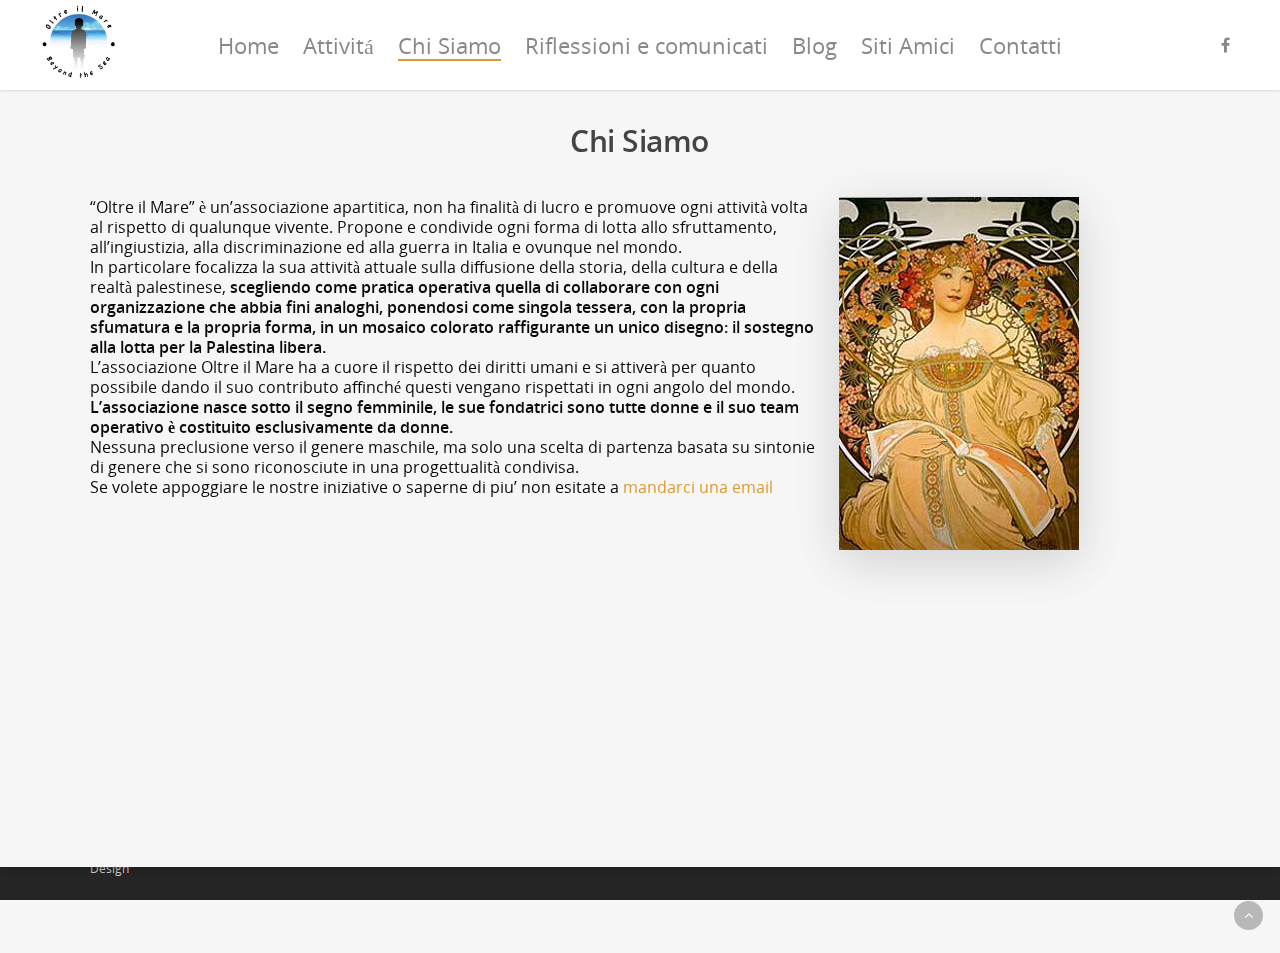
<file: chi-siamo/index.html>
<!doctype html>


<html lang="it-IT" prefix="og: http://ogp.me/ns#" >
<head>

<!-- Meta Tags -->
<meta http-equiv="Content-Type" content="text/html; charset=UTF-8" />


	<meta name="viewport" content="width=device-width, initial-scale=1, maximum-scale=1, user-scalable=0" />

	

<!--Shortcut icon-->
	<link rel="shortcut icon" href="/wp-content/uploads/2016/08/cropped-logo.jpg" />


<title> Chi siamo - Associazione Oltre il Mare </title>


<!-- This site is optimized with the Yoast SEO plugin v9.2.1 - https://yoast.com/wordpress/plugins/seo/ -->
<link rel="canonical" href="/chi-siamo/" />
<meta property="og:locale" content="it_IT" />
<meta property="og:type" content="article" />
<meta property="og:title" content="Chi siamo - Associazione Oltre il Mare" />
<meta property="og:url" content="http://associazioneoltreilmare.com/chi-siamo/" />
<meta property="og:site_name" content="Associazione Oltre il Mare" />
<meta name="twitter:card" content="summary" />
<meta name="twitter:title" content="Chi siamo - Associazione Oltre il Mare" />
<!-- / Yoast SEO plugin. -->

<link rel='dns-prefetch' href='//fonts.googleapis.com' />
<link rel='dns-prefetch' href='//s.w.org' />
<link rel="alternate" type="application/rss+xml" title="Associazione Oltre il Mare &raquo; Feed" href="/feed/" />
<link rel="alternate" type="application/rss+xml" title="Associazione Oltre il Mare &raquo; Feed dei commenti" href="/comments/feed/" />
<link rel="alternate" type="application/rss+xml" title="Associazione Oltre il Mare &raquo; Chi siamo Feed dei commenti" href="/chi-siamo/feed/" />
		<script type="text/javascript">
			window._wpemojiSettings = {"baseUrl":"https:\/\/s.w.org\/images\/core\/emoji\/11\/72x72\/","ext":".png","svgUrl":"https:\/\/s.w.org\/images\/core\/emoji\/11\/svg\/","svgExt":".svg","source":{"concatemoji":"http:\/\/associazioneoltreilmare.com\/wp-includes\/js\/wp-emoji-release.min.js?ver=5.0.11"}};
			!function(a,b,c){function d(a,b){var c=String.fromCharCode;l.clearRect(0,0,k.width,k.height),l.fillText(c.apply(this,a),0,0);var d=k.toDataURL();l.clearRect(0,0,k.width,k.height),l.fillText(c.apply(this,b),0,0);var e=k.toDataURL();return d===e}function e(a){var b;if(!l||!l.fillText)return!1;switch(l.textBaseline="top",l.font="600 32px Arial",a){case"flag":return!(b=d([55356,56826,55356,56819],[55356,56826,8203,55356,56819]))&&(b=d([55356,57332,56128,56423,56128,56418,56128,56421,56128,56430,56128,56423,56128,56447],[55356,57332,8203,56128,56423,8203,56128,56418,8203,56128,56421,8203,56128,56430,8203,56128,56423,8203,56128,56447]),!b);case"emoji":return b=d([55358,56760,9792,65039],[55358,56760,8203,9792,65039]),!b}return!1}function f(a){var c=b.createElement("script");c.src=a,c.defer=c.type="text/javascript",b.getElementsByTagName("head")[0].appendChild(c)}var g,h,i,j,k=b.createElement("canvas"),l=k.getContext&&k.getContext("2d");for(j=Array("flag","emoji"),c.supports={everything:!0,everythingExceptFlag:!0},i=0;i<j.length;i++)c.supports[j[i]]=e(j[i]),c.supports.everything=c.supports.everything&&c.supports[j[i]],"flag"!==j[i]&&(c.supports.everythingExceptFlag=c.supports.everythingExceptFlag&&c.supports[j[i]]);c.supports.everythingExceptFlag=c.supports.everythingExceptFlag&&!c.supports.flag,c.DOMReady=!1,c.readyCallback=function(){c.DOMReady=!0},c.supports.everything||(h=function(){c.readyCallback()},b.addEventListener?(b.addEventListener("DOMContentLoaded",h,!1),a.addEventListener("load",h,!1)):(a.attachEvent("onload",h),b.attachEvent("onreadystatechange",function(){"complete"===b.readyState&&c.readyCallback()})),g=c.source||{},g.concatemoji?f(g.concatemoji):g.wpemoji&&g.twemoji&&(f(g.twemoji),f(g.wpemoji)))}(window,document,window._wpemojiSettings);
		</script>
		<style type="text/css">
img.wp-smiley,
img.emoji {
	display: inline !important;
	border: none !important;
	box-shadow: none !important;
	height: 1em !important;
	width: 1em !important;
	margin: 0 .07em !important;
	vertical-align: -0.1em !important;
	background: none !important;
	padding: 0 !important;
}
</style>
<link rel='stylesheet' id='wp-block-library-css'  href='/wp-includes/css/dist/block-library/style.min.css?ver=5.0.11' type='text/css' media='all' />
<link rel='stylesheet' id='font-awesome-css'  href='/wp-content/themes/salient/css/font-awesome.min.css?ver=5.0.11' type='text/css' media='all' />
<link rel='stylesheet' id='parent-style-css'  href='/wp-content/themes/salient/style.css?ver=5.0.11' type='text/css' media='all' />
<link rel='stylesheet' id='rgs-css'  href='/wp-content/themes/salient/css/rgs.css?ver=6.0.1' type='text/css' media='all' />
<link rel='stylesheet' id='main-styles-css'  href='/wp-content/themes/salient-child/style.css?ver=7.5' type='text/css' media='all' />
<link rel='stylesheet' id='pretty_photo-css'  href='/wp-content/themes/salient/css/prettyPhoto.css?ver=7.0.1' type='text/css' media='all' />
<!--[if lt IE 9]>
<link rel='stylesheet' id='nectar-ie8-css'  href='http://associazioneoltreilmare.com/wp-content/themes/salient/css/ie8.css?ver=5.0.11' type='text/css' media='all' />
<![endif]-->
<link rel='stylesheet' id='responsive-css'  href='/wp-content/themes/salient/css/responsive.css?ver=7.5' type='text/css' media='all' />
<link rel='stylesheet' id='options_typography_OpenSans_ext-css'  href='https://fonts.googleapis.com/css?family=Open+Sans%3A300%2C400%2C600%2C700&#038;subset=latin%2Clatin-ext' type='text/css' media='all' />
<link rel='stylesheet' id='skin-ascend-css'  href='/wp-content/themes/salient/css/ascend.css?ver=7.5' type='text/css' media='all' />
<link rel='stylesheet' id='js_composer_front-css'  href='/wp-content/plugins/js_composer_salient/assets/css/js_composer.min.css?ver=4.12' type='text/css' media='all' />
<link rel='stylesheet' id='redux-google-fonts-salient_redux-css'  href='http://fonts.googleapis.com/css?family=Open+Sans%3A400&#038;ver=1470595521' type='text/css' media='all' />
<script type='text/javascript' src='/wp-includes/js/jquery/jquery.js?ver=1.12.4'></script>
<script type='text/javascript' src='/wp-includes/js/jquery/jquery-migrate.min.js?ver=1.4.1'></script>
<script type='text/javascript' src='/wp-content/themes/salient/js/modernizr.js?ver=2.6.2'></script>
<link rel='https://api.w.org/' href='/wp-json/' />
<link rel="EditURI" type="application/rsd+xml" title="RSD" href="/xmlrpc.php?rsd" />
<link rel="wlwmanifest" type="application/wlwmanifest+xml" href="/wp-includes/wlwmanifest.xml" /> 
<meta name="generator" content="WordPress 5.0.11" />
<link rel='shortlink' href='/?p=596' />
<link rel="alternate" type="application/json+oembed" href="/wp-json/oembed/1.0/embed?url=http%3A%2F%2F%2Fchi-siamo%2F" />
<link rel="alternate" type="text/xml+oembed" href="/wp-json/oembed/1.0/embed?url=http%3A%2F%2F%2Fchi-siamo%2F&#038;format=xml" />
<style type="text/css">body a{color:#dd9933;}#header-outer:not([data-lhe="animated_underline"]) header#top nav > ul > li > a:hover,#header-outer:not([data-lhe="animated_underline"]) header#top nav .sf-menu > li.sfHover > a,header#top nav > ul > li.button_bordered > a:hover,#header-outer:not([data-lhe="animated_underline"]) header#top nav .sf-menu li.current-menu-item > a,header#top nav .sf-menu li.current_page_item > a .sf-sub-indicator i,header#top nav .sf-menu li.current_page_ancestor > a .sf-sub-indicator i,#header-outer:not([data-lhe="animated_underline"]) header#top nav .sf-menu li.current_page_ancestor > a,#header-outer:not([data-lhe="animated_underline"]) header#top nav .sf-menu li.current-menu-ancestor > a,#header-outer:not([data-lhe="animated_underline"]) header#top nav .sf-menu li.current_page_item > a,body header#top nav .sf-menu li.current_page_item > a .sf-sub-indicator [class^="icon-"],header#top nav .sf-menu li.current_page_ancestor > a .sf-sub-indicator [class^="icon-"],.sf-menu li ul li.sfHover > a .sf-sub-indicator [class^="icon-"],#header-outer:not(.transparent) #social-in-menu a i:after,ul.sf-menu > li > a:hover > .sf-sub-indicator i,ul.sf-menu > li > a:active > .sf-sub-indicator i,ul.sf-menu > li.sfHover > a > .sf-sub-indicator i,.sf-menu ul li.current_page_item > a,.sf-menu ul li.current-menu-ancestor > a,.sf-menu ul li.current_page_ancestor > a,.sf-menu ul a:focus,.sf-menu ul a:hover,.sf-menu ul a:active,.sf-menu ul li:hover > a,.sf-menu ul li.sfHover > a,.sf-menu li ul li a:hover,.sf-menu li ul li.sfHover > a,#footer-outer a:hover,.recent-posts .post-header a:hover,article.post .post-header a:hover,article.result a:hover,article.post .post-header h2 a,.single article.post .post-meta a:hover,.comment-list .comment-meta a:hover,label span,.wpcf7-form p span,.icon-3x[class^="icon-"],.icon-3x[class*=" icon-"],.icon-tiny[class^="icon-"],body .circle-border,article.result .title a,.home .blog-recent .col .post-header a:hover,.home .blog-recent .col .post-header h3 a,#single-below-header a:hover,header#top #logo:hover,.sf-menu > li.current_page_ancestor > a > .sf-sub-indicator [class^="icon-"],.sf-menu > li.current-menu-ancestor > a > .sf-sub-indicator [class^="icon-"],body #mobile-menu li.open > a [class^="icon-"],.pricing-column h3,.pricing-table[data-style="flat-alternative"] .pricing-column.accent-color h4,.pricing-table[data-style="flat-alternative"] .pricing-column.accent-color .interval,.comment-author a:hover,.project-attrs li i,#footer-outer #copyright li a i:hover,.col:hover > [class^="icon-"].icon-3x.accent-color.alt-style.hovered,.col:hover > [class*=" icon-"].icon-3x.accent-color.alt-style.hovered,#header-outer .widget_shopping_cart .cart_list a,.woocommerce .star-rating,.woocommerce-page table.cart a.remove,.woocommerce form .form-row .required,.woocommerce-page form .form-row .required,body #header-secondary-outer #social a:hover i,.woocommerce ul.products li.product .price,body .twitter-share:hover i,.twitter-share.hovered i,body .linkedin-share:hover i,.linkedin-share.hovered i,body .google-plus-share:hover i,.google-plus-share.hovered i,.pinterest-share:hover i,.pinterest-share.hovered i,.facebook-share:hover i,.facebook-share.hovered i,.woocommerce-page ul.products li.product .price,.nectar-milestone .number.accent-color,header#top nav > ul > li.megamenu > ul > li > a:hover,header#top nav > ul > li.megamenu > ul > li.sfHover > a,body #portfolio-nav a:hover i,span.accent-color,.nectar-love:hover i,.nectar-love.loved i,.portfolio-items .nectar-love:hover i,.portfolio-items .nectar-love.loved i,body .hovered .nectar-love i,header#top nav ul #search-btn a:hover span,header#top nav ul .slide-out-widget-area-toggle a:hover span,#search-outer #search #close a span:hover,.carousel-wrap[data-full-width="true"] .carousel-heading a:hover i,#search-outer .ui-widget-content li:hover a .title,#search-outer .ui-widget-content .ui-state-hover .title,#search-outer .ui-widget-content .ui-state-focus .title,.portfolio-filters-inline .container ul li a.active,body [class^="icon-"].icon-default-style,.svg-icon-holder[data-color="accent-color"],.team-member a.accent-color:hover,.ascend .comment-list .reply a,.wpcf7-form .wpcf7-not-valid-tip,.text_on_hover.product .add_to_cart_button,.blog-recent[data-style="minimal"] .col > span,.blog-recent[data-style="title_only"] .col:hover .post-header .title,.woocommerce-checkout-review-order-table .product-info .amount,.tabbed[data-style="minimal"] > ul li a.active-tab,.masonry.classic_enhanced article.post .post-meta a:hover i,.masonry.classic_enhanced article.post .post-meta .icon-salient-heart-2.loved,.single #single-meta ul li:not(.meta-share-count):hover i,.single #single-meta ul li:not(.meta-share-count):hover a,.single #single-meta ul li:not(.meta-share-count):hover span,.single #single-meta ul li.meta-share-count .nectar-social a:hover i,#project-meta #single-meta ul li > a,#project-meta ul li.meta-share-count .nectar-social a:hover i,#project-meta ul li:not(.meta-share-count):hover i,#project-meta ul li:not(.meta-share-count):hover span,div[data-style="minimal"] .toggle:hover h3 a,div[data-style="minimal"] .toggle.open h3 a,.nectar-icon-list[data-icon-style="border"][data-icon-color="accent-color"] .list-icon-holder[data-icon_type="numerical"] span,.nectar-icon-list[data-icon-color="accent-color"][data-icon-style="border"] .content h4{color:#dd9933!important;}.col:not(#post-area):not(.span_12):not(#sidebar):hover [class^="icon-"].icon-3x.accent-color.alt-style.hovered,body .col:not(#post-area):not(.span_12):not(#sidebar):hover a [class*=" icon-"].icon-3x.accent-color.alt-style.hovered,.ascend #header-outer:not(.transparent) .cart-outer:hover .cart-menu-wrap:not(.has_products) .icon-salient-cart{color:#dd9933!important;}.orbit-wrapper div.slider-nav span.right,.orbit-wrapper div.slider-nav span.left,.flex-direction-nav a,.jp-play-bar,.jp-volume-bar-value,.jcarousel-prev:hover,.jcarousel-next:hover,.portfolio-items .col[data-default-color="true"] .work-item:not(.style-3) .work-info-bg,.portfolio-items .col[data-default-color="true"] .bottom-meta,.portfolio-filters a,.portfolio-filters #sort-portfolio,.project-attrs li span,.progress li span,.nectar-progress-bar span,#footer-outer #footer-widgets .col .tagcloud a:hover,#sidebar .widget .tagcloud a:hover,article.post .more-link span:hover,#fp-nav.tooltip ul li .fp-tooltip .tooltip-inner,article.post.quote .post-content .quote-inner,article.post.link .post-content .link-inner,#pagination .next a:hover,#pagination .prev a:hover,.comment-list .reply a:hover,input[type=submit]:hover,input[type="button"]:hover,#footer-outer #copyright li a.vimeo:hover,#footer-outer #copyright li a.behance:hover,.toggle.open h3 a,.tabbed > ul li a.active-tab,[class*=" icon-"],.icon-normal,.bar_graph li span,.nectar-button[data-color-override="false"].regular-button,.nectar-button.tilt.accent-color,body .swiper-slide .button.transparent_2 a.primary-color:hover,#footer-outer #footer-widgets .col input[type="submit"],.carousel-prev:hover,.carousel-next:hover,body .products-carousel .carousel-next:hover,body .products-carousel .carousel-prev:hover,.blog-recent .more-link span:hover,.post-tags a:hover,.pricing-column.highlight h3,.pricing-table[data-style="flat-alternative"] .pricing-column.highlight h3 .highlight-reason,.pricing-table[data-style="flat-alternative"] .pricing-column.accent-color:before,#to-top:hover,#to-top.dark:hover,body[data-button-style="rounded"] #to-top:after,#pagination a.page-numbers:hover,#pagination span.page-numbers.current,.single-portfolio .facebook-share a:hover,.single-portfolio .twitter-share a:hover,.single-portfolio .pinterest-share a:hover,.single-post .facebook-share a:hover,.single-post .twitter-share a:hover,.single-post .pinterest-share a:hover,.mejs-controls .mejs-time-rail .mejs-time-current,.mejs-controls .mejs-volume-button .mejs-volume-slider .mejs-volume-current,.mejs-controls .mejs-horizontal-volume-slider .mejs-horizontal-volume-current,article.post.quote .post-content .quote-inner,article.post.link .post-content .link-inner,article.format-status .post-content .status-inner,article.post.format-aside .aside-inner,body #header-secondary-outer #social li a.behance:hover,body #header-secondary-outer #social li a.vimeo:hover,#sidebar .widget:hover [class^="icon-"].icon-3x,.woocommerce-page div[data-project-style="text_on_hover"] .single_add_to_cart_button,article.post.quote .content-inner .quote-inner .whole-link,.masonry.classic_enhanced article.post.quote.wide_tall .post-content a:hover .quote-inner,.masonry.classic_enhanced article.post.link.wide_tall .post-content a:hover .link-inner,.iosSlider .prev_slide:hover,.iosSlider .next_slide:hover,body [class^="icon-"].icon-3x.alt-style.accent-color,body [class*=" icon-"].icon-3x.alt-style.accent-color,#slide-out-widget-area,#slide-out-widget-area-bg.fullscreen,#slide-out-widget-area-bg.fullscreen-alt .bg-inner,#header-outer .widget_shopping_cart a.button,body[data-button-style="rounded"] .wpb_wrapper .twitter-share:before,body[data-button-style="rounded"] .wpb_wrapper .twitter-share.hovered:before,body[data-button-style="rounded"] .wpb_wrapper .facebook-share:before,body[data-button-style="rounded"] .wpb_wrapper .facebook-share.hovered:before,body[data-button-style="rounded"] .wpb_wrapper .google-plus-share:before,body[data-button-style="rounded"] .wpb_wrapper .google-plus-share.hovered:before,body[data-button-style="rounded"] .wpb_wrapper .nectar-social:hover > *:before,body[data-button-style="rounded"] .wpb_wrapper .pinterest-share:before,body[data-button-style="rounded"] .wpb_wrapper .pinterest-share.hovered:before,body[data-button-style="rounded"] .wpb_wrapper .linkedin-share:before,body[data-button-style="rounded"] .wpb_wrapper .linkedin-share.hovered:before,#header-outer a.cart-contents .cart-wrap span,.swiper-slide .button.solid_color a,.swiper-slide .button.solid_color_2 a,.portfolio-filters,button[type=submit]:hover,#buddypress button:hover,#buddypress a.button:hover,#buddypress ul.button-nav li.current a,header#top nav ul .slide-out-widget-area-toggle a:hover i.lines,header#top nav ul .slide-out-widget-area-toggle a:hover i.lines:after,header#top nav ul .slide-out-widget-area-toggle a:hover i.lines:before,header#top nav ul .slide-out-widget-area-toggle[data-icon-animation="simple-transform"] a:hover i.lines-button:after,#buddypress a.button:focus,.text_on_hover.product a.added_to_cart,.woocommerce div.product .woocommerce-tabs .full-width-content ul.tabs li a:after,.woocommerce div[data-project-style="text_on_hover"] .cart .quantity input.minus,.woocommerce div[data-project-style="text_on_hover"] .cart .quantity input.plus,.woocommerce-cart .wc-proceed-to-checkout a.checkout-button,.woocommerce .span_4 input[type="submit"].checkout-button,.portfolio-filters-inline[data-color-scheme="accent-color"],body[data-fancy-form-rcs="1"] [type="radio"]:checked + label:after,.select2-container .select2-choice:hover,.select2-dropdown-open .select2-choice,header#top nav > ul > li.button_solid_color > a:before,#header-outer.transparent header#top nav > ul > li.button_solid_color > a:before,.tabbed[data-style="minimal"] > ul li a:after,.twentytwenty-handle,.twentytwenty-horizontal .twentytwenty-handle:before,.twentytwenty-horizontal .twentytwenty-handle:after,.twentytwenty-vertical .twentytwenty-handle:before,.twentytwenty-vertical .twentytwenty-handle:after,.masonry.classic_enhanced .posts-container article .meta-category a:hover,.masonry.classic_enhanced .posts-container article .video-play-button,.bottom_controls #portfolio-nav .controls li a i:after,.bottom_controls #portfolio-nav ul:first-child li#all-items a:hover i,.nectar_video_lightbox.nectar-button[data-color="default-accent-color"],.nectar_video_lightbox.nectar-button[data-color="transparent-accent-color"]:hover,.testimonial_slider[data-style="multiple_visible"][data-color*="accent-color"] .flickity-page-dots .dot.is-selected:before,.testimonial_slider[data-style="multiple_visible"][data-color*="accent-color"] blockquote.is-selected p,.nectar-recent-posts-slider .container .strong span:before,#page-header-bg[data-post-hs="default_minimal"] .inner-wrap > a:hover,.single .heading-title[data-header-style="default_minimal"] .meta-category a:hover,body.single-post .sharing-default-minimal .nectar-love.loved,.nectar-fancy-box:after,.divider-small-border[data-color="accent-color"],.divider-border[data-color="accent-color"],div[data-style="minimal"] .toggle.open i:after,div[data-style="minimal"] .toggle:hover i:after,div[data-style="minimal"] .toggle.open i:before,div[data-style="minimal"] .toggle:hover i:before,.nectar-animated-title[data-color="accent-color"] .nectar-animated-title-inner:after,#fp-nav:not(.light-controls).tooltip_alt ul li a span:after,#fp-nav.tooltip_alt ul li a span:after,.nectar-video-box[data-color="default-accent-color"] a.nectar_video_lightbox,.span_12.dark .owl-theme .owl-dots .owl-dot.active span,.span_12.dark .owl-theme .owl-dots .owl-dot:hover span,.nectar_image_with_hotspots[data-stlye="color_pulse"][data-color="accent-color"] .nectar_hotspot,.nectar_image_with_hotspots .nectar_hotspot_wrap .nttip .tipclose span:before,.nectar_image_with_hotspots .nectar_hotspot_wrap .nttip .tipclose span:after{background-color:#dd9933!important;}.col:hover > [class^="icon-"].icon-3x:not(.alt-style).accent-color.hovered,.col:hover > [class*=" icon-"].icon-3x:not(.alt-style).accent-color.hovered,body .nectar-button.see-through-2[data-hover-color-override="false"]:hover,.col:not(#post-area):not(.span_12):not(#sidebar):hover [class^="icon-"].icon-3x:not(.alt-style).accent-color.hovered,.col:not(#post-area):not(.span_12):not(#sidebar):hover a [class*=" icon-"].icon-3x:not(.alt-style).accent-color.hovered{background-color:#dd9933!important;}.bottom_controls #portfolio-nav ul:first-child li#all-items a:hover i{box-shadow:-.6em 0 #dd9933,-.6em .6em #dd9933,.6em 0 #dd9933,.6em -.6em #dd9933,0 -.6em #dd9933,-.6em -.6em #dd9933,0 .6em #dd9933,.6em .6em #dd9933;}.tabbed > ul li a.active-tab,body[data-form-style="minimal"] label:after,body .recent_projects_widget a:hover img,.recent_projects_widget a:hover img,#sidebar #flickr a:hover img,body .nectar-button.see-through-2[data-hover-color-override="false"]:hover,#footer-outer #flickr a:hover img,body[data-button-style="rounded"] .wpb_wrapper .twitter-share:before,body[data-button-style="rounded"] .wpb_wrapper .twitter-share.hovered:before,body[data-button-style="rounded"] .wpb_wrapper .facebook-share:before,body[data-button-style="rounded"] .wpb_wrapper .facebook-share.hovered:before,body[data-button-style="rounded"] .wpb_wrapper .google-plus-share:before,body[data-button-style="rounded"] .wpb_wrapper .google-plus-share.hovered:before,body[data-button-style="rounded"] .wpb_wrapper .nectar-social:hover > *:before,body[data-button-style="rounded"] .wpb_wrapper .pinterest-share:before,body[data-button-style="rounded"] .wpb_wrapper .pinterest-share.hovered:before,body[data-button-style="rounded"] .wpb_wrapper .linkedin-share:before,body[data-button-style="rounded"] .wpb_wrapper .linkedin-share.hovered:before,#featured article .post-title a:hover,#header-outer[data-lhe="animated_underline"] header#top nav > ul > li > a:after,body #featured article .post-title a:hover,div.wpcf7-validation-errors,body[data-fancy-form-rcs="1"] [type="radio"]:checked + label:before,body[data-fancy-form-rcs="1"] [type="radio"]:checked + label:after,body[data-fancy-form-rcs="1"] input[type="checkbox"]:checked + label > span,.select2-container .select2-choice:hover,.select2-dropdown-open .select2-choice,#header-outer:not(.transparent) header#top nav > ul > li.button_bordered > a:hover:before,.single #single-meta ul li:not(.meta-share-count):hover a,.single #project-meta ul li:not(.meta-share-count):hover a,div[data-style="minimal"] .toggle.default.open i,div[data-style="minimal"] .toggle.default:hover i,div[data-style="minimal"] .toggle.accent-color.open i,div[data-style="minimal"] .toggle.accent-color:hover i,.nectar_image_with_hotspots .nectar_hotspot_wrap .nttip .tipclose{border-color:#dd9933!important;}#fp-nav:not(.light-controls).tooltip_alt ul li a.active span,#fp-nav.tooltip_alt ul li a.active span{box-shadow:inset 0 0 0 2px #dd9933;-webkit-box-shadow:inset 0 0 0 2px #dd9933;}.default-loading-icon:before{border-top-color:#dd9933!important;}#header-outer a.cart-contents span:before,#fp-nav.tooltip ul li .fp-tooltip .tooltip-inner:after{border-color:transparent #dd9933!important;}body .col:not(#post-area):not(.span_12):not(#sidebar):hover .hovered .circle-border,body #sidebar .widget:hover .circle-border,body .testimonial_slider[data-style="multiple_visible"][data-color*="accent-color"] blockquote .bottom-arrow:after,body .dark .testimonial_slider[data-style="multiple_visible"][data-color*="accent-color"] blockquote .bottom-arrow:after,.portfolio-items[data-ps="6"] .bg-overlay,.portfolio-items[data-ps="6"].no-masonry .bg-overlay{border-color:#dd9933;}.gallery a:hover img{border-color:#dd9933!important;}@media only screen and (min-width :1px) and (max-width :1000px){body #featured article .post-title > a{background-color:#dd9933;}body #featured article .post-title > a{border-color:#dd9933;}}.nectar-button.regular-button.extra-color-1,.nectar-button.tilt.extra-color-1{background-color:#f6653c!important;}.icon-3x[class^="icon-"].extra-color-1:not(.alt-style),.icon-tiny[class^="icon-"].extra-color-1,.icon-3x[class*=" icon-"].extra-color-1:not(.alt-style),body .icon-3x[class*=" icon-"].extra-color-1:not(.alt-style) .circle-border,.woocommerce-page table.cart a.remove,#header-outer .widget_shopping_cart .cart_list li a.remove,#header-outer .woocommerce.widget_shopping_cart .cart_list li a.remove,.nectar-milestone .number.extra-color-1,span.extra-color-1,.team-member ul.social.extra-color-1 li a,.stock.out-of-stock,body [class^="icon-"].icon-default-style.extra-color-1,body [class^="icon-"].icon-default-style[data-color="extra-color-1"],.team-member a.extra-color-1:hover,.pricing-table[data-style="flat-alternative"] .pricing-column.highlight.extra-color-1 h3,.pricing-table[data-style="flat-alternative"] .pricing-column.extra-color-1 h4,.pricing-table[data-style="flat-alternative"] .pricing-column.extra-color-1 .interval,.svg-icon-holder[data-color="extra-color-1"],div[data-style="minimal"] .toggle.extra-color-1:hover h3 a,div[data-style="minimal"] .toggle.extra-color-1.open h3 a,.nectar-icon-list[data-icon-style="border"][data-icon-color="extra-color-1"] .list-icon-holder[data-icon_type="numerical"] span,.nectar-icon-list[data-icon-color="extra-color-1"][data-icon-style="border"] .content h4{color:#f6653c!important;}.col:hover > [class^="icon-"].icon-3x.extra-color-1:not(.alt-style),.col:hover > [class*=" icon-"].icon-3x.extra-color-1:not(.alt-style).hovered,body .swiper-slide .button.transparent_2 a.extra-color-1:hover,body .col:not(#post-area):not(.span_12):not(#sidebar):hover [class^="icon-"].icon-3x.extra-color-1:not(.alt-style).hovered,body .col:not(#post-area):not(#sidebar):not(.span_12):hover a [class*=" icon-"].icon-3x.extra-color-1:not(.alt-style).hovered,#sidebar .widget:hover [class^="icon-"].icon-3x.extra-color-1:not(.alt-style),.portfolio-filters-inline[data-color-scheme="extra-color-1"],.pricing-table[data-style="flat-alternative"] .pricing-column.extra-color-1:before,.pricing-table[data-style="flat-alternative"] .pricing-column.highlight.extra-color-1 h3 .highlight-reason,.nectar-button.nectar_video_lightbox[data-color="default-extra-color-1"],.nectar_video_lightbox.nectar-button[data-color="transparent-extra-color-1"]:hover,.testimonial_slider[data-style="multiple_visible"][data-color*="extra-color-1"] .flickity-page-dots .dot.is-selected:before,.testimonial_slider[data-style="multiple_visible"][data-color*="extra-color-1"] blockquote.is-selected p,.nectar-fancy-box[data-color="extra-color-1"]:after,.divider-small-border[data-color="extra-color-1"],.divider-border[data-color="extra-color-1"],div[data-style="minimal"] .toggle.extra-color-1.open i:after,div[data-style="minimal"] .toggle.extra-color-1:hover i:after,div[data-style="minimal"] .toggle.open.extra-color-1 i:before,div[data-style="minimal"] .toggle.extra-color-1:hover i:before,.nectar-animated-title[data-color="extra-color-1"] .nectar-animated-title-inner:after,.nectar-video-box[data-color="extra-color-1"] a.nectar_video_lightbox,.nectar_image_with_hotspots[data-stlye="color_pulse"][data-color="extra-color-1"] .nectar_hotspot{background-color:#f6653c!important;}body [class^="icon-"].icon-3x.alt-style.extra-color-1,body [class*=" icon-"].icon-3x.alt-style.extra-color-1,[class*=" icon-"].extra-color-1.icon-normal,.extra-color-1.icon-normal,.bar_graph li span.extra-color-1,.nectar-progress-bar span.extra-color-1,#header-outer .widget_shopping_cart a.button,.woocommerce ul.products li.product .onsale,.woocommerce-page ul.products li.product .onsale,.woocommerce span.onsale,.woocommerce-page span.onsale,.woocommerce-page table.cart a.remove:hover,.swiper-slide .button.solid_color a.extra-color-1,.swiper-slide .button.solid_color_2 a.extra-color-1,.toggle.open.extra-color-1 h3 a{background-color:#f6653c!important;}.col:hover > [class^="icon-"].icon-3x.extra-color-1.alt-style.hovered,.col:hover > [class*=" icon-"].icon-3x.extra-color-1.alt-style.hovered,.no-highlight.extra-color-1 h3,.col:not(#post-area):not(.span_12):not(#sidebar):hover [class^="icon-"].icon-3x.extra-color-1.alt-style.hovered,body .col:not(#post-area):not(.span_12):not(#sidebar):hover a [class*=" icon-"].icon-3x.extra-color-1.alt-style.hovered{color:#f6653c!important;}body .col:not(#post-area):not(.span_12):not(#sidebar):hover .extra-color-1.hovered .circle-border,.woocommerce-page table.cart a.remove,#header-outer .woocommerce.widget_shopping_cart .cart_list li a.remove,#header-outer .woocommerce.widget_shopping_cart .cart_list li a.remove,body #sidebar .widget:hover .extra-color-1 .circle-border,.woocommerce-page table.cart a.remove,body .testimonial_slider[data-style="multiple_visible"][data-color*="extra-color-1"] blockquote .bottom-arrow:after,body .dark .testimonial_slider[data-style="multiple_visible"][data-color*="extra-color-1"] blockquote .bottom-arrow:after,div[data-style="minimal"] .toggle.open.extra-color-1 i,div[data-style="minimal"] .toggle.extra-color-1:hover i{border-color:#f6653c;}.pricing-column.highlight.extra-color-1 h3{background-color:#f6653c!important;}.nectar-button.regular-button.extra-color-2,.nectar-button.tilt.extra-color-2{background-color:#2AC4EA!important;}.icon-3x[class^="icon-"].extra-color-2:not(.alt-style),.icon-3x[class*=" icon-"].extra-color-2:not(.alt-style),.icon-tiny[class^="icon-"].extra-color-2,body .icon-3x[class*=" icon-"].extra-color-2 .circle-border,.nectar-milestone .number.extra-color-2,span.extra-color-2,.team-member ul.social.extra-color-2 li a,body [class^="icon-"].icon-default-style.extra-color-2,body [class^="icon-"].icon-default-style[data-color="extra-color-2"],.team-member a.extra-color-2:hover,.pricing-table[data-style="flat-alternative"] .pricing-column.highlight.extra-color-2 h3,.pricing-table[data-style="flat-alternative"] .pricing-column.extra-color-2 h4,.pricing-table[data-style="flat-alternative"] .pricing-column.extra-color-2 .interval,.svg-icon-holder[data-color="extra-color-2"],div[data-style="minimal"] .toggle.extra-color-2:hover h3 a,div[data-style="minimal"] .toggle.extra-color-2.open h3 a,.nectar-icon-list[data-icon-style="border"][data-icon-color="extra-color-2"] .list-icon-holder[data-icon_type="numerical"] span,.nectar-icon-list[data-icon-color="extra-color-2"][data-icon-style="border"] .content h4{color:#2AC4EA!important;}.col:hover > [class^="icon-"].icon-3x.extra-color-2:not(.alt-style).hovered,.col:hover > [class*=" icon-"].icon-3x.extra-color-2:not(.alt-style).hovered,body .swiper-slide .button.transparent_2 a.extra-color-2:hover,.col:not(#post-area):not(.span_12):not(#sidebar):hover [class^="icon-"].icon-3x.extra-color-2:not(.alt-style).hovered,.col:not(#post-area):not(.span_12):not(#sidebar):hover a [class*=" icon-"].icon-3x.extra-color-2:not(.alt-style).hovered,#sidebar .widget:hover [class^="icon-"].icon-3x.extra-color-2:not(.alt-style),.pricing-table[data-style="flat-alternative"] .pricing-column.highlight.extra-color-2 h3 .highlight-reason,.nectar-button.nectar_video_lightbox[data-color="default-extra-color-2"],.nectar_video_lightbox.nectar-button[data-color="transparent-extra-color-2"]:hover,.testimonial_slider[data-style="multiple_visible"][data-color*="extra-color-2"] .flickity-page-dots .dot.is-selected:before,.testimonial_slider[data-style="multiple_visible"][data-color*="extra-color-2"] blockquote.is-selected p,.nectar-fancy-box[data-color="extra-color-2"]:after,.divider-small-border[data-color="extra-color-2"],.divider-border[data-color="extra-color-2"],div[data-style="minimal"] .toggle.extra-color-2.open i:after,div[data-style="minimal"] .toggle.extra-color-2:hover i:after,div[data-style="minimal"] .toggle.open.extra-color-2 i:before,div[data-style="minimal"] .toggle.extra-color-2:hover i:before,.nectar-animated-title[data-color="extra-color-2"] .nectar-animated-title-inner:after,.nectar-video-box[data-color="extra-color-2"] a.nectar_video_lightbox,.nectar_image_with_hotspots[data-stlye="color_pulse"][data-color="extra-color-2"] .nectar_hotspot{background-color:#2AC4EA!important;}body [class^="icon-"].icon-3x.alt-style.extra-color-2,body [class*=" icon-"].icon-3x.alt-style.extra-color-2,[class*=" icon-"].extra-color-2.icon-normal,.extra-color-2.icon-normal,.bar_graph li span.extra-color-2,.nectar-progress-bar span.extra-color-2,.woocommerce .product-wrap .add_to_cart_button.added,.woocommerce-message,.woocommerce-error,.woocommerce-info,.woocommerce .widget_price_filter .ui-slider .ui-slider-range,.woocommerce-page .widget_price_filter .ui-slider .ui-slider-range,.swiper-slide .button.solid_color a.extra-color-2,.swiper-slide .button.solid_color_2 a.extra-color-2,.toggle.open.extra-color-2 h3 a,.portfolio-filters-inline[data-color-scheme="extra-color-2"],.pricing-table[data-style="flat-alternative"] .pricing-column.extra-color-2:before{background-color:#2AC4EA!important;}.col:hover > [class^="icon-"].icon-3x.extra-color-2.alt-style.hovered,.col:hover > [class*=" icon-"].icon-3x.extra-color-2.alt-style.hovered,.no-highlight.extra-color-2 h3,.col:not(#post-area):not(.span_12):not(#sidebar):hover [class^="icon-"].icon-3x.extra-color-2.alt-style.hovered,body .col:not(#post-area):not(.span_12):not(#sidebar):hover a [class*=" icon-"].icon-3x.extra-color-2.alt-style.hovered{color:#2AC4EA!important;}body .col:not(#post-area):not(.span_12):not(#sidebar):hover .extra-color-2.hovered .circle-border,body #sidebar .widget:hover .extra-color-2 .circle-border,body .testimonial_slider[data-style="multiple_visible"][data-color*="extra-color-2"] blockquote .bottom-arrow:after,body .dark .testimonial_slider[data-style="multiple_visible"][data-color*="extra-color-2"] blockquote .bottom-arrow:after,div[data-style="minimal"] .toggle.open.extra-color-2 i,div[data-style="minimal"] .toggle.extra-color-2:hover i{border-color:#2AC4EA;}.pricing-column.highlight.extra-color-2 h3{background-color:#2AC4EA!important;}.nectar-button.regular-button.extra-color-3,.nectar-button.tilt.extra-color-3{background-color:#333333!important;}.icon-3x[class^="icon-"].extra-color-3:not(.alt-style),.icon-3x[class*=" icon-"].extra-color-3:not(.alt-style),.icon-tiny[class^="icon-"].extra-color-3,body .icon-3x[class*=" icon-"].extra-color-3 .circle-border,.nectar-milestone .number.extra-color-3,span.extra-color-3,.team-member ul.social.extra-color-3 li a,body [class^="icon-"].icon-default-style.extra-color-3,body [class^="icon-"].icon-default-style[data-color="extra-color-3"],.team-member a.extra-color-3:hover,.pricing-table[data-style="flat-alternative"] .pricing-column.highlight.extra-color-3 h3,.pricing-table[data-style="flat-alternative"] .pricing-column.extra-color-3 h4,.pricing-table[data-style="flat-alternative"] .pricing-column.extra-color-3 .interval,.svg-icon-holder[data-color="extra-color-3"],div[data-style="minimal"] .toggle.extra-color-3:hover h3 a,div[data-style="minimal"] .toggle.extra-color-3.open h3 a,.nectar-icon-list[data-icon-style="border"][data-icon-color="extra-color-3"] .list-icon-holder[data-icon_type="numerical"] span,.nectar-icon-list[data-icon-color="extra-color-3"][data-icon-style="border"] .content h4{color:#333333!important;}.col:hover > [class^="icon-"].icon-3x.extra-color-3:not(.alt-style).hovered,.col:hover > [class*=" icon-"].icon-3x.extra-color-3:not(.alt-style).hovered,body .swiper-slide .button.transparent_2 a.extra-color-3:hover,.col:not(#post-area):not(.span_12):not(#sidebar):hover [class^="icon-"].icon-3x.extra-color-3:not(.alt-style).hovered,.col:not(#post-area):not(.span_12):not(#sidebar):hover a [class*=" icon-"].icon-3x.extra-color-3:not(.alt-style).hovered,#sidebar .widget:hover [class^="icon-"].icon-3x.extra-color-3:not(.alt-style),.portfolio-filters-inline[data-color-scheme="extra-color-3"],.pricing-table[data-style="flat-alternative"] .pricing-column.extra-color-3:before,.pricing-table[data-style="flat-alternative"] .pricing-column.highlight.extra-color-3 h3 .highlight-reason,.nectar-button.nectar_video_lightbox[data-color="default-extra-color-3"],.nectar_video_lightbox.nectar-button[data-color="transparent-extra-color-3"]:hover,.testimonial_slider[data-style="multiple_visible"][data-color*="extra-color-3"] .flickity-page-dots .dot.is-selected:before,.testimonial_slider[data-style="multiple_visible"][data-color*="extra-color-3"] blockquote.is-selected p,.nectar-fancy-box[data-color="extra-color-3"]:after,.divider-small-border[data-color="extra-color-3"],.divider-border[data-color="extra-color-3"],div[data-style="minimal"] .toggle.extra-color-3.open i:after,div[data-style="minimal"] .toggle.extra-color-3:hover i:after,div[data-style="minimal"] .toggle.open.extra-color-3 i:before,div[data-style="minimal"] .toggle.extra-color-3:hover i:before,.nectar-animated-title[data-color="extra-color-3"] .nectar-animated-title-inner:after,.nectar-video-box[data-color="extra-color-3"] a.nectar_video_lightbox,.nectar_image_with_hotspots[data-stlye="color_pulse"][data-color="extra-color-3"] .nectar_hotspot{background-color:#333333!important;}body [class^="icon-"].icon-3x.alt-style.extra-color-3,body [class*=" icon-"].icon-3x.alt-style.extra-color-3,.extra-color-3.icon-normal,[class*=" icon-"].extra-color-3.icon-normal,.bar_graph li span.extra-color-3,.nectar-progress-bar span.extra-color-3,.swiper-slide .button.solid_color a.extra-color-3,.swiper-slide .button.solid_color_2 a.extra-color-3,.toggle.open.extra-color-3 h3 a{background-color:#333333!important;}.col:hover > [class^="icon-"].icon-3x.extra-color-3.alt-style.hovered,.col:hover > [class*=" icon-"].icon-3x.extra-color-3.alt-style.hovered,.no-highlight.extra-color-3 h3,.col:not(#post-area):not(.span_12):not(#sidebar):hover [class^="icon-"].icon-3x.extra-color-3.alt-style.hovered,body .col:not(#post-area):not(.span_12):not(#sidebar):hover a [class*=" icon-"].icon-3x.extra-color-3.alt-style.hovered{color:#333333!important;}body .col:not(#post-area):not(.span_12):not(#sidebar):hover .extra-color-3.hovered .circle-border,body #sidebar .widget:hover .extra-color-3 .circle-border,body .testimonial_slider[data-style="multiple_visible"][data-color*="extra-color-3"] blockquote .bottom-arrow:after,body .dark .testimonial_slider[data-style="multiple_visible"][data-color*="extra-color-3"] blockquote .bottom-arrow:after,div[data-style="minimal"] .toggle.open.extra-color-3 i,div[data-style="minimal"] .toggle.extra-color-3:hover i{border-color:#333333;}.pricing-column.highlight.extra-color-3 h3{background-color:#333333!important;}.divider-small-border[data-color="extra-color-gradient-1"],.divider-border[data-color="extra-color-gradient-1"],.nectar-progress-bar span.extra-color-gradient-1{background:#ba3a21;background:linear-gradient(to right,#ba3a21,#0a0000);}.icon-normal.extra-color-gradient-1,body [class^="icon-"].icon-3x.alt-style.extra-color-gradient-1,.nectar-button.extra-color-gradient-1:after,.nectar-button.see-through-extra-color-gradient-1:after{background:#ba3a21;background:linear-gradient(to bottom right,#ba3a21,#0a0000);}.nectar-button.extra-color-gradient-1,.nectar-button.see-through-extra-color-gradient-1{border:3px solid transparent;-moz-border-image:-moz-linear-gradient(top right,#ba3a21 0,#0a0000 100%);-webkit-border-image:-webkit-linear-gradient(top right,#ba3a21 0,#0a0000 100%);border-image:linear-gradient(to bottom right,#ba3a21 0,#0a0000 100%);border-image-slice:1;}.nectar-gradient-text[data-color="extra-color-gradient-1"][data-direction="horizontal"] *{background-image:linear-gradient(to right,#ba3a21,#0a0000);}.nectar-gradient-text[data-color="extra-color-gradient-1"] *,.nectar-icon-list[data-icon-style="border"][data-icon-color="extra-color-gradient-1"] .list-icon-holder[data-icon_type="numerical"] span{color:#ba3a21;background:linear-gradient(to bottom right,#ba3a21,#0a0000);-webkit-background-clip:text;-webkit-text-fill-color:transparent;background-clip:text;text-fill-color:transparent;display:inline-block;}[class^="icon-"][data-color="extra-color-gradient-1"]:before,[class*=" icon-"][data-color="extra-color-gradient-1"]:before,[class^="icon-"].extra-color-gradient-1:not(.icon-normal):before,[class*=" icon-"].extra-color-gradient-1:not(.icon-normal):before{color:#ba3a21;background:linear-gradient(to bottom right,#ba3a21,#0a0000);-webkit-background-clip:text;-webkit-text-fill-color:transparent;background-clip:text;text-fill-color:transparent;display:initial;}.nectar-button.extra-color-gradient-1 .hover,.nectar-button.see-through-extra-color-gradient-1 .start{background:#ba3a21;background:linear-gradient(to bottom right,#ba3a21,#0a0000);-webkit-background-clip:text;-webkit-text-fill-color:transparent;background-clip:text;text-fill-color:transparent;display:initial;}.nectar-button.extra-color-gradient-1.no-text-grad .hover,.nectar-button.see-through-extra-color-gradient-1.no-text-grad .start{background:transparent!important;color:#ba3a21!important;}.divider-small-border[data-color="extra-color-gradient-2"],.divider-border[data-color="extra-color-gradient-2"],.nectar-progress-bar span.extra-color-gradient-2{background:#2AC4EA;background:linear-gradient(to right,#2AC4EA,#32d6ff);}.icon-normal.extra-color-gradient-2,body [class^="icon-"].icon-3x.alt-style.extra-color-gradient-2,.nectar-button.extra-color-gradient-2:after,.nectar-button.see-through-extra-color-gradient-2:after{background:#2AC4EA;background:linear-gradient(to bottom right,#2AC4EA,#32d6ff);}.nectar-button.extra-color-gradient-2,.nectar-button.see-through-extra-color-gradient-2{border:3px solid transparent;-moz-border-image:-moz-linear-gradient(top right,#2AC4EA 0,#32d6ff 100%);-webkit-border-image:-webkit-linear-gradient(top right,#2AC4EA 0,#32d6ff 100%);border-image:linear-gradient(to bottom right,#2AC4EA 0,#32d6ff 100%);border-image-slice:1;}.nectar-gradient-text[data-color="extra-color-gradient-2"][data-direction="horizontal"] *{background-image:linear-gradient(to right,#2AC4EA,#32d6ff);}.nectar-gradient-text[data-color="extra-color-gradient-2"] *,.nectar-icon-list[data-icon-style="border"][data-icon-color="extra-color-gradient-2"] .list-icon-holder[data-icon_type="numerical"] span{color:#2AC4EA;background:linear-gradient(to bottom right,#2AC4EA,#32d6ff);-webkit-background-clip:text;-webkit-text-fill-color:transparent;background-clip:text;text-fill-color:transparent;display:inline-block;}[class^="icon-"][data-color="extra-color-gradient-2"]:before,[class*=" icon-"][data-color="extra-color-gradient-2"]:before,[class^="icon-"].extra-color-gradient-2:not(.icon-normal):before,[class*=" icon-"].extra-color-gradient-2:not(.icon-normal):before{color:#2AC4EA;background:linear-gradient(to bottom right,#2AC4EA,#32d6ff);-webkit-background-clip:text;-webkit-text-fill-color:transparent;background-clip:text;text-fill-color:transparent;display:initial;}.nectar-button.extra-color-gradient-2 .hover,.nectar-button.see-through-extra-color-gradient-2 .start{background:#2AC4EA;background:linear-gradient(to bottom right,#2AC4EA,#32d6ff);-webkit-background-clip:text;-webkit-text-fill-color:transparent;background-clip:text;text-fill-color:transparent;display:initial;}.nectar-button.extra-color-gradient-2.no-text-grad .hover,.nectar-button.see-through-extra-color-gradient-2.no-text-grad .start{background:transparent!important;color:#2AC4EA!important;}#call-to-action{background-color:#ECEBE9!important;}#call-to-action span{color:#ffffff!important;}body #slide-out-widget-area-bg{background-color:rgba(0,0,0,0.8);}#nectar_fullscreen_rows{background-color:;}</style><style type="text/css"> #header-outer{padding-top:5px;}#header-outer #logo img{height:80px;}header#top nav > ul > li:not(#social-in-menu) > a{padding-bottom:35px;padding-top:30px;}header#top nav > ul > li#social-in-menu > a{margin-bottom:35px;margin-top:30px;}#header-outer .cart-menu{padding-bottom:35px;padding-top:35px;}header#top nav > ul li#search-btn,header#top nav > ul li.slide-out-widget-area-toggle{padding-bottom:30px;padding-top:31px;}header#top .sf-menu > li.sfHover > ul{top:20px;}.sf-sub-indicator{height:20px;}#header-space{height:90px;}body[data-smooth-scrolling="1"] #full_width_portfolio .project-title.parallax-effect{top:90px;}body.single-product div.product .product_title{padding-right:0;}@media only screen and (max-width:1000px){body header#top #logo img,#header-outer[data-permanent-transparent="false"] #logo .dark-version{height:40px!important;}header#top .col.span_9{min-height:64px;line-height:44px;}}body #header-outer,body[data-header-color="dark"] #header-outer{background-color:rgba(255,255,255,100);}.nectar-slider-loading .loading-icon,.portfolio-loading,#ajax-loading-screen .loading-icon,.loading-icon,.pp_loaderIcon{background-image:url("");}@media only screen and (min-width:1000px) and (max-width:1300px){.nectar-slider-wrap[data-full-width="true"] .swiper-slide .content h2,.nectar-slider-wrap[data-full-width="boxed-full-width"] .swiper-slide .content h2,.full-width-content .vc_span12 .swiper-slide .content h2{font-size:45px!important;line-height:51px!important;}.nectar-slider-wrap[data-full-width="true"] .swiper-slide .content p,.nectar-slider-wrap[data-full-width="boxed-full-width"] .swiper-slide .content p,.full-width-content .vc_span12 .swiper-slide .content p{font-size:18px!important;line-height:31.2px!important;}}@media only screen and (min-width :690px) and (max-width :1000px){.nectar-slider-wrap[data-full-width="true"] .swiper-slide .content h2,.nectar-slider-wrap[data-full-width="boxed-full-width"] .swiper-slide .content h2,.full-width-content .vc_span12 .swiper-slide .content h2{font-size:33px!important;line-height:39px!important;}.nectar-slider-wrap[data-full-width="true"] .swiper-slide .content p,.nectar-slider-wrap[data-full-width="boxed-full-width"] .swiper-slide .content p,.full-width-content .vc_span12 .swiper-slide .content p{font-size:13.2px!important;line-height:24px!important;}}@media only screen and (max-width :690px){.nectar-slider-wrap[data-full-width="true"][data-fullscreen="false"] .swiper-slide .content h2,.nectar-slider-wrap[data-full-width="boxed-full-width"][data-fullscreen="false"] .swiper-slide .content h2,.full-width-content .vc_span12 .nectar-slider-wrap[data-fullscreen="false"] .swiper-slide .content h2{font-size:15px!important;line-height:21px!important;}.nectar-slider-wrap[data-full-width="true"][data-fullscreen="false"] .swiper-slide .content p,.nectar-slider-wrap[data-full-width="boxed-full-width"][data-fullscreen="false"] .swiper-slide .content p,.full-width-content .vc_span12 .nectar-slider-wrap[data-fullscreen="false"] .swiper-slide .content p{font-size:10px!important;line-height:17.52px!important;}}#mobile-menu #mobile-search,header#top nav ul #search-btn{display:none!important;}.loading-icon .material-icon .bar:after{background-color:#d31f1f;}.loading-icon .material-icon .bar{border-color:#d31f1f;}.loading-icon .material-icon .color-2 .bar:after{background-color:#0a0000;}.loading-icon .material-icon .color-2 .bar{border-color:#0a0000;}@media only screen and (min-width:1000px){.container,.woocommerce-tabs .full-width-content .tab-container,.nectar-recent-posts-slider .flickity-page-dots{max-width:1425px;width:100%;margin:0 auto;padding:0 90px;}body .container .page-submenu.stuck .container:not(.tab-container),.nectar-recent-posts-slider .flickity-page-dots{padding:0 90px!important;}.swiper-slide .content{padding:0 90px;}body .container .container:not(.tab-container):not(.recent-post-container){width:100%!important;padding:0!important;}body .carousel-heading .container{padding:0 10px!important;}body .carousel-heading .container .carousel-next{right:10px;}body .carousel-heading .container .carousel-prev{right:35px;}.carousel-wrap[data-full-width="true"] .carousel-heading a.portfolio-page-link{left:90px;}.carousel-wrap[data-full-width="true"] .carousel-heading{margin-left:-20px;margin-right:-20px;}.carousel-wrap[data-full-width="true"] .carousel-next{right:90px!important;}.carousel-wrap[data-full-width="true"] .carousel-prev{right:115px!important;}.carousel-wrap[data-full-width="true"]{padding:0!important;}.carousel-wrap[data-full-width="true"] .caroufredsel_wrapper{padding:20px!important;}#search-outer #search #close a{right:90px;}#boxed,#boxed #header-outer,#boxed #header-secondary-outer,#boxed #slide-out-widget-area-bg.fullscreen,#boxed #page-header-bg[data-parallax="1"],#boxed #featured,body[data-footer-reveal="1"] #boxed #footer-outer,#boxed .orbit > div,#boxed #featured article,.ascend #boxed #search-outer{max-width:1400px!important;width:90%!important;min-width:980px;}body[data-hhun="1"] #boxed #header-outer:not(.detached),body[data-hhun="1"] #boxed #header-secondary-outer{width:100%!important;}#boxed #search-outer #search #close a{right:0!important;}#boxed .container{width:92%;padding:0;}#boxed #footer-outer #footer-widgets,#boxed #footer-outer #copyright{padding-left:0;padding-right:0;}#boxed .carousel-wrap[data-full-width="true"] .carousel-heading a.portfolio-page-link{left:35px;}#boxed .carousel-wrap[data-full-width="true"] .carousel-next{right:35px!important;}#boxed .carousel-wrap[data-full-width="true"] .carousel-prev{right:60px!important;}}.pagination-navigation{-webkit-filter:url("/chi-siamo/#goo");filter:url("/chi-siamo/#goo");}header#top nav > ul > li > a{font-size:22px !important;}header#top .sf-menu li ul li a{font-size:20px !important;}</style><style type="text/css"> body,.toggle h3 a,body .ui-widget,table,.bar_graph li span strong,#slide-out-widget-area .tagcloud a,body .container .woocommerce-message a.button,#search-results .result .title span,.woocommerce ul.products li.product h3,.woocommerce-page ul.products li.product h3,.row .col.section-title .nectar-love span,body .nectar-love span,body .nectar-social .nectar-love .nectar-love-count,body .carousel-heading h2,.sharing-default-minimal .nectar-social .social-text,body .sharing-default-minimal .nectar-love{font-family:Open Sans;font-size:16px;line-height:20px;font-weight:400;}.bold,strong,b{font-family:Open Sans;font-weight:600;}.nectar-fancy-ul ul li .icon-default-style[class^="icon-"]{line-height:20px!important;}header#top nav > ul > li > a{}header#top .sf-menu li ul li a,#header-secondary-outer nav > ul > li > a,#header-secondary-outer ul ul li a,#header-outer .widget_shopping_cart .cart_list a{}@media only screen and (min-width :1px) and (max-width :1000px){header#top .sf-menu a{font-family:-!important;font-size:14px!important;}}#page-header-bg h1,body h1,body .row .col.section-title h1,.full-width-content .recent-post-container .inner-wrap h2{}@media only screen and (max-width:1300px) and (min-width:1000px){body .row .col.section-title h1,body h1,.full-width-content .recent-post-container .inner-wrap h2{font-size:;line-height:;}}@media only screen and (max-width:1000px) and (min-width:690px){body .row .col.section-title h1,body h1{font-size:;line-height:;}.full-width-content .recent-post-container .inner-wrap h2{font-size:;line-height:;}}@media only screen and (max-width:690px){body .row .col.section-title h1,body h1{font-size:;line-height:;}.full-width-content .recent-post-container .inner-wrap h2{font-size:;line-height:;}}#page-header-bg h2,body h2,article.post .post-header h2,article.post.quote .post-content h2,article.post.link .post-content h2,article.post.format-status .post-content h2,#call-to-action span,.woocommerce .full-width-tabs #reviews h3,.row .col.section-title h2{}@media only screen and (max-width:1300px) and (min-width:1000px){body h2{font-size:;line-height:;}.row .span_2 h2,.row .span_3 h2,.row .span_4 h2,.row .vc_col-sm-2 h2,.row .vc_col-sm-3 h2,.row .vc_col-sm-4 h2{font-size:;line-height:;}}@media only screen and (max-width:690px){.col h2{font-size:;line-height:;}}body h3,.row .col h3,.toggle h3 a,.ascend #respond h3,.ascend h3#comments,.woocommerce ul.products li.product.text_on_hover h3,.masonry.classic_enhanced .masonry-blog-item h3.title{}@media only screen and (min-width:1000px){.ascend .comments-section .comment-wrap.full-width-section > h3,.blog_next_prev_buttons[data-post-header-style="default_minimal"] .col h3{font-size:;line-height:;}.masonry.classic_enhanced .masonry-blog-item.large_featured h3.title{font-size:;line-height:;}}@media only screen and (min-width:1300px) and (max-width:1500px){body .portfolio-items.constrain-max-cols.masonry-items .col.elastic-portfolio-item h3{font-size:;line-height:;}}@media only screen and (max-width:1300px) and (min-width:1000px),(max-width:690px){.row .span_2 h3,.row .span_3 h3,.row .span_4 h3,.row .vc_col-sm-2 h3,.row .vc_col-sm-3 h3,.row .vc_col-sm-4 h3{font-size:;line-height:;}}body h4,.row .col h4,.portfolio-items .work-meta h4,.list-icon-holder[data-icon_type="numerical"] span,.portfolio-items .col.span_3 .work-meta h4,#respond h3,h3#comments,.portfolio-items[data-ps="6"] .work-meta h4{}@media only screen and (min-width:690px){.portfolio-items[data-ps="6"] .wide_tall .work-meta h4{font-size:;line-height:;}}body h5,.row .col h5,.portfolio-items .work-item.style-3-alt p{}body .wpb_column > .wpb_wrapper > .morphing-outline .inner > h5{font-size:;}body h6,.row .col h6{}body i,body em,.masonry.meta_overlaid article.post .post-header .meta-author > span,#post-area.masonry.meta_overlaid article.post .post-meta .date,#post-area.masonry.meta_overlaid article.post.quote .quote-inner .author,#post-area.masonry.meta_overlaid article.post.link .post-content .destination{}form label,.woocommerce-checkout-review-order-table .product-info .amount,.woocommerce-checkout-review-order-table .product-info .product-quantity,.nectar-progress-bar p,.nectar-progress-bar span strong i,.nectar-progress-bar span strong,.testimonial_slider blockquote span{}.nectar-dropcap{}body #page-header-bg h1,html body .row .col.section-title h1,.nectar-box-roll .overlaid-content h1{}@media only screen and (min-width:690px) and (max-width:1000px){#page-header-bg .span_6 h1,.overlaid-content h1{font-size:;line-height:;}}@media only screen and (min-width:1000px) and (max-width:1300px){#page-header-bg .span_6 h1,.nectar-box-roll .overlaid-content h1{font-size:;line-height:;}}@media only screen and (min-width:1300px) and (max-width:1500px){#page-header-bg .span_6 h1,.nectar-box-roll .overlaid-content h1{font-size:;line-height:;}}@media only screen and (max-width:690px){#page-header-bg.fullscreen-header .span_6 h1,.overlaid-content h1{font-size:;line-height:;}}body #page-header-bg .span_6 span.subheader,body .row .col.section-title > span,.nectar-box-roll .overlaid-content .subheader{}@media only screen and (min-width:1000px) and (max-width:1300px){body #page-header-bg:not(.fullscreen-header) .span_6 span.subheader,body .row .col.section-title > span{font-size:;line-height:;}}@media only screen and (min-width:690px) and (max-width:1000px){body #page-header-bg.fullscreen-header .span_6 span.subheader,.overlaid-content .subheader{font-size:;line-height:;}}@media only screen and (max-width:690px){body #page-header-bg.fullscreen-header .span_6 span.subheader,.overlaid-content .subheader{font-size:;line-height:;}}body #slide-out-widget-area .inner .off-canvas-menu-container li a,body #slide-out-widget-area.fullscreen .inner .off-canvas-menu-container li a,body #slide-out-widget-area.fullscreen-alt .inner .off-canvas-menu-container li a{}@media only screen and (min-width:690px) and (max-width:1000px){body #slide-out-widget-area.fullscreen .inner .off-canvas-menu-container li a,body #slide-out-widget-area.fullscreen-alt .inner .off-canvas-menu-container li a{font-size:;line-height:;}}@media only screen and (max-width:690px){body #slide-out-widget-area.fullscreen .inner .off-canvas-menu-container li a,body #slide-out-widget-area.fullscreen-alt .inner .off-canvas-menu-container li a{font-size:;line-height:;}}#slide-out-widget-area .menuwrapper li small{}@media only screen and (min-width:690px) and (max-width:1000px){#slide-out-widget-area .menuwrapper li small{font-size:;line-height:;}}@media only screen and (max-width:690px){#slide-out-widget-area .menuwrapper li small{font-size:;line-height:;}}.swiper-slide .content h2{}@media only screen and (min-width:1000px) and (max-width:1300px){body .nectar-slider-wrap[data-full-width="true"] .swiper-slide .content h2,body .nectar-slider-wrap[data-full-width="boxed-full-width"] .swiper-slide .content h2,body .full-width-content .vc_span12 .swiper-slide .content h2{font-size:;line-height:;}}@media only screen and (min-width:690px) and (max-width:1000px){body .nectar-slider-wrap[data-full-width="true"] .swiper-slide .content h2,body .nectar-slider-wrap[data-full-width="boxed-full-width"] .swiper-slide .content h2,body .full-width-content .vc_span12 .swiper-slide .content h2{font-size:;line-height:;}}@media only screen and (max-width:690px){body .nectar-slider-wrap[data-full-width="true"] .swiper-slide .content h2,body .nectar-slider-wrap[data-full-width="boxed-full-width"] .swiper-slide .content h2,body .full-width-content .vc_span12 .swiper-slide .content h2{font-size:;line-height:;}}#featured article .post-title h2 span,.swiper-slide .content p,#portfolio-filters-inline #current-category,body .vc_text_separator div{}#portfolio-filters-inline ul{line-height:;}.swiper-slide .content p.transparent-bg span{}@media only screen and (min-width:1000px) and (max-width:1300px){.nectar-slider-wrap[data-full-width="true"] .swiper-slide .content p,.nectar-slider-wrap[data-full-width="boxed-full-width"] .swiper-slide .content p,.full-width-content .vc_span12 .swiper-slide .content p{font-size:;line-height:;}}@media only screen and (min-width:690px) and (max-width:1000px){.nectar-slider-wrap[data-full-width="true"] .swiper-slide .content p,.nectar-slider-wrap[data-full-width="boxed-full-width"] .swiper-slide .content p,.full-width-content .vc_span12 .swiper-slide .content p{font-size:;line-height:;}}@media only screen and (max-width:690px){body .nectar-slider-wrap[data-full-width="true"] .swiper-slide .content p,body .nectar-slider-wrap[data-full-width="boxed-full-width"] .swiper-slide .content p,body .full-width-content .vc_span12 .swiper-slide .content p{font-size:;line-height:;}}.testimonial_slider blockquote,.testimonial_slider blockquote span,blockquote{}#footer-outer .widget h4,#sidebar h4,#call-to-action .container a,.uppercase,.nectar-button,.nectar-button.medium,.nectar-button.small,.nectar-3d-transparent-button,body .widget_calendar table th,body #footer-outer #footer-widgets .col .widget_calendar table th,.swiper-slide .button a,header#top nav > ul > li.megamenu > ul > li > a,.carousel-heading h2,body .gform_wrapper .top_label .gfield_label,body .vc_pie_chart .wpb_pie_chart_heading,#infscr-loading div,#page-header-bg .author-section a,.woocommerce-cart .wc-proceed-to-checkout a.checkout-button,.ascend input[type="submit"],.ascend button[type="submit"],.widget h4,.text-on-hover-wrap .categories a,.text_on_hover.product .add_to_cart_button,.woocommerce-page div[data-project-style="text_on_hover"] .single_add_to_cart_button,.woocommerce div[data-project-style="text_on_hover"] .cart .quantity input.qty,.woocommerce-page #respond input#submit,.meta_overlaid article.post .post-header h2,.meta_overlaid article.post.quote .post-content h2,.meta_overlaid article.post.link .post-content h2,.meta_overlaid article.post.format-status .post-content h2,.meta_overlaid article .meta-author a,.pricing-column.highlight h3 .highlight-reason,.blog-recent[data-style="minimal"] .col > span,.masonry.classic_enhanced .posts-container article .meta-category a,.nectar-recent-posts-slider .container .strong,#page-header-bg[data-post-hs="default_minimal"] .inner-wrap > a,.single .heading-title[data-header-style="default_minimal"] .meta-category a,.nectar-fancy-box .link-text{font-weight:normal;}.team-member h4,.row .col.section-title p,.row .col.section-title span,#page-header-bg .subheader,.nectar-milestone .subject,.testimonial_slider blockquote span{}article.post .post-meta .month{line-height:-6px!important;}</style>		<style type="text/css">.recentcomments a{display:inline !important;padding:0 !important;margin:0 !important;}</style>
		<meta name="generator" content="Powered by Visual Composer - drag and drop page builder for WordPress."/>
<!--[if lte IE 9]><link rel="stylesheet" type="text/css" href="http://associazioneoltreilmare.com/wp-content/plugins/js_composer_salient/assets/css/vc_lte_ie9.min.css" media="screen"><![endif]--><!--[if IE  8]><link rel="stylesheet" type="text/css" href="http://associazioneoltreilmare.com/wp-content/plugins/js_composer_salient/assets/css/vc-ie8.min.css" media="screen"><![endif]--><link rel="icon" href="/wp-content/uploads/2016/08/cropped-logo-32x32.jpg" sizes="32x32" />
<link rel="icon" href="/wp-content/uploads/2016/08/cropped-logo-192x192.jpg" sizes="192x192" />
<link rel="apple-touch-icon-precomposed" href="/wp-content/uploads/2016/08/cropped-logo-180x180.jpg" />
<meta name="msapplication-TileImage" content="http://associazioneoltreilmare.com/wp-content/uploads/2016/08/cropped-logo-270x270.jpg" />
<noscript><style type="text/css"> .wpb_animate_when_almost_visible { opacity: 1; }</style></noscript>
 

</head>


<body class="page-template-default page page-id-596 ascend nectar-auto-lightbox wpb-js-composer js-comp-ver-4.12 vc_responsive" data-footer-reveal="1" data-footer-reveal-shadow="small" data-cae="easeOutCubic" data-cad="650" data-aie="none" data-ls="pretty_photo" data-apte="standard" data-hhun="0" data-fancy-form-rcs="default" data-form-style="default" data-is="minimal" data-button-style="rounded" data-header-inherit-rc="false" data-header-search="false" data-animated-anchors="true" data-ajax-transitions="true" data-full-width-header="true" data-slide-out-widget-area="false" data-slide-out-widget-area-style="slide-out-from-right" data-user-set-ocm="off" data-loading-animation="none" data-bg-header="true" data-ext-responsive="true" data-header-resize="1" data-header-color="light" data-transparent-header="false" data-smooth-scrolling="0" data-permanent-transparent="false" data-responsive="1" >


 <div id="header-space" data-header-mobile-fixed='false'></div> 

<div id="header-outer" data-has-menu="true"  data-mobile-fixed="false" data-ptnm="false" data-lhe="animated_underline" data-user-set-bg="#ffffff" data-format="centered-menu" data-permanent-transparent="false" data-cart="false" data-transparency-option="1" data-shrink-num="6" data-full-width="true" data-using-secondary="0" data-using-logo="1" data-logo-height="80" data-m-logo-height="40" data-padding="5" data-header-resize="1">
	
		
	<header id="top">
		
		<div class="container">
			
			<div class="row">
				  
				<div class="col span_3">
					
					<a id="logo" href="/" >

						<img class="stnd default-logo dark-version" alt="Associazione Oltre il Mare" src="/wp-content/uploads/2016/08/logo.jpg" /><img class="retina-logo  dark-version" alt="Associazione Oltre il Mare" src="/wp-content/uploads/2016/08/cropped-logo.jpg" /> 

					</a>

				</div><!--/span_3-->
				
				<div class="col span_9 col_last">
					
											<div class="slide-out-widget-area-toggle mobile-icon std-menu slide-out-from-right" data-icon-animation="simple-transform">
							<div> <a id="toggle-nav" href="#sidewidgetarea" class="closed"> <span> <i class="lines-button x2"> <i class="lines"></i> </i> </span> </a> </div> 
       					</div>
										
					<nav>
						<ul class="buttons" data-user-set-ocm="off">
							<li id="search-btn"><div><a href="#searchbox"><span class="icon-salient-search" aria-hidden="true"></span></a></div> </li>
						
													</ul>
						<ul class="sf-menu">	
							<li id="menu-item-3378" class="menu-item menu-item-type-post_type menu-item-object-page menu-item-home menu-item-3378"><a href="/">Home</a></li>
<li id="menu-item-3303" class="menu-item menu-item-type-custom menu-item-object-custom menu-item-has-children menu-item-3303"><a href="#">Attivitá</a>
<ul class="sub-menu">
	<li id="menu-item-3302" class="menu-item menu-item-type-taxonomy menu-item-object-category menu-item-3302"><a href="/category/attivita-in-corso/">Attivitá in corso</a></li>
	<li id="menu-item-3301" class="menu-item menu-item-type-taxonomy menu-item-object-category menu-item-3301"><a href="/category/attivita-svolte/">Attivitá svolte</a></li>
</ul>
</li>
<li id="menu-item-3327" class="menu-item menu-item-type-custom menu-item-object-custom current-menu-ancestor current-menu-parent menu-item-has-children menu-item-3327"><a href="#">Chi Siamo</a>
<ul class="sub-menu">
	<li id="menu-item-3340" class="menu-item menu-item-type-post_type menu-item-object-page current-menu-item page_item page-item-596 current_page_item menu-item-3340"><a href="/chi-siamo/">Chi siamo</a></li>
	<li id="menu-item-3339" class="menu-item menu-item-type-post_type menu-item-object-page menu-item-3339"><a href="/team-operativo/">Team Operativo</a></li>
</ul>
</li>
<li id="menu-item-3368" class="menu-item menu-item-type-post_type menu-item-object-page menu-item-3368"><a href="/riflessioni-e-comunicati/">Riflessioni e comunicati</a></li>
<li id="menu-item-3358" class="menu-item menu-item-type-post_type menu-item-object-page menu-item-3358"><a href="/blog/">Blog</a></li>
<li id="menu-item-3376" class="menu-item menu-item-type-post_type menu-item-object-page menu-item-3376"><a href="/siti-amici/">Siti Amici</a></li>
<li id="menu-item-3377" class="menu-item menu-item-type-post_type menu-item-object-page menu-item-3377"><a href="/contatti/">Contatti</a></li>
<li id="social-in-menu" class="button_social_group"><a target="_blank" href="https://www.facebook.com/OltreilMare.BeyondTheSea"><i class="icon-facebook"></i> </a></li>						</ul>
						
					</nav>
					
				</div><!--/span_9-->
			
			</div><!--/row-->
			
		</div><!--/container-->
		
	</header>
	
	
	<div class="ns-loading-cover"></div>		
	

</div><!--/header-outer-->


<div id="search-outer" class="nectar">
		
	<div id="search">
	  	 
		<div class="container">
		  	 	
		     <div id="search-box">
		     	
		     	<div class="col span_12">
			      	<form action="/" method="GET">
			      		<input type="text" name="s"  value="Start Typing..." data-placeholder="Start Typing..." />
			      	</form>
			      	<span><i>Press enter to begin your search</i></span>		        </div><!--/span_12-->
			      
		     </div><!--/search-box-->
		     
		     <div id="close"><a href="#"><span class="icon-salient-x" aria-hidden="true"></span></a></div>
		     
		 </div><!--/container-->
	    
	</div><!--/search-->
	  
</div><!--/search-outer--> 

<div id="mobile-menu" data-mobile-fixed="false">
	
	<div class="container">
		<ul>
			<li class="menu-item menu-item-type-post_type menu-item-object-page menu-item-home menu-item-3378"><a href="/">Home</a></li>
<li class="menu-item menu-item-type-custom menu-item-object-custom menu-item-has-children menu-item-3303"><a href="#">Attivitá</a>
<ul class="sub-menu">
	<li class="menu-item menu-item-type-taxonomy menu-item-object-category menu-item-3302"><a href="/category/attivita-in-corso/">Attivitá in corso</a></li>
	<li class="menu-item menu-item-type-taxonomy menu-item-object-category menu-item-3301"><a href="/category/attivita-svolte/">Attivitá svolte</a></li>
</ul>
</li>
<li class="menu-item menu-item-type-custom menu-item-object-custom current-menu-ancestor current-menu-parent menu-item-has-children menu-item-3327"><a href="#">Chi Siamo</a>
<ul class="sub-menu">
	<li class="menu-item menu-item-type-post_type menu-item-object-page current-menu-item page_item page-item-596 current_page_item menu-item-3340"><a href="/chi-siamo/">Chi siamo</a></li>
	<li class="menu-item menu-item-type-post_type menu-item-object-page menu-item-3339"><a href="/team-operativo/">Team Operativo</a></li>
</ul>
</li>
<li class="menu-item menu-item-type-post_type menu-item-object-page menu-item-3368"><a href="/riflessioni-e-comunicati/">Riflessioni e comunicati</a></li>
<li class="menu-item menu-item-type-post_type menu-item-object-page menu-item-3358"><a href="/blog/">Blog</a></li>
<li class="menu-item menu-item-type-post_type menu-item-object-page menu-item-3376"><a href="/siti-amici/">Siti Amici</a></li>
<li class="menu-item menu-item-type-post_type menu-item-object-page menu-item-3377"><a href="/contatti/">Contatti</a></li>
<li id="mobile-search">  
					<form action="/" method="GET">
			      		<input type="text" name="s" value="" placeholder="Search.." />
					</form> 
					</li>		
		</ul>
	</div>
	
</div>


<div id="ajax-loading-screen" data-disable-fade-on-click="0" data-effect="standard" data-method="standard">
	
			<span class="loading-icon none"> 
			<span class="material-icon">
							<div class="spinner">
								<div class="right-side"><div class="bar"></div></div>
								<div class="left-side"><div class="bar"></div></div>
							</div>
							<div class="spinner color-2">
								<div class="right-side"><div class="bar"></div></div>
								<div class="left-side"><div class="bar"></div></div>
							</div>
						</span> 
		</span>
	</div>

<div id="ajax-content-wrap">



<div class="container-wrap">
	
	<div class="container main-content">
		
		<div class="row">
			
			
	<div id="fws_5fcd2f86baa26"  data-midnight="dark" data-bg-mobile-hidden="" class="wpb_row vc_row-fluid vc_row standard_section"  style="padding-top: 30px; padding-bottom: -px; "><div class="row-bg-wrap"> <div class="row-bg"  style="" data-color_overlay="" data-color_overlay_2="" data-gradient_direction="" data-overlay_strength="0.3" data-enable_gradient="false"></div> </div><div class="col span_12 dark center">
	<div style=" color: #0a0a0a;" class="vc_col-sm-4 wpb_column column_container vc_column_container col no-extra-padding"  data-bg-cover="" data-padding-pos="all" data-has-bg-color="false" data-bg-color="" data-bg-opacity="1" data-hover-bg="" data-hover-bg-opacity="1" data-animation="" data-delay="0">
		<div class="vc_column-inner">
			<div class="wpb_wrapper">
				
			</div> 
		</div>
	</div> 

	<div  class="vc_col-sm-4 wpb_column column_container vc_column_container col no-extra-padding"  data-bg-cover="" data-padding-pos="all" data-has-bg-color="false" data-bg-color="" data-bg-opacity="1" data-hover-bg="" data-hover-bg-opacity="1" data-animation="" data-delay="0">
		<div class="vc_column-inner">
			<div class="wpb_wrapper">
				
	<div class="wpb_text_column wpb_content_element" >
		<div class="wpb_wrapper">
			<h1>Chi Siamo</h1>

		</div>
	</div>

			</div> 
		</div>
	</div> 

	<div  class="vc_col-sm-4 wpb_column column_container vc_column_container col no-extra-padding"  data-bg-cover="" data-padding-pos="all" data-has-bg-color="false" data-bg-color="" data-bg-opacity="1" data-hover-bg="" data-hover-bg-opacity="1" data-animation="" data-delay="0">
		<div class="vc_column-inner">
			<div class="wpb_wrapper">
				
			</div> 
		</div>
	</div> 
</div></div>
	<div id="fws_5fcd2f86bc826"  data-midnight="dark" data-bg-mobile-hidden="" class="wpb_row vc_row-fluid vc_row standard_section"  style="padding-top: 0px; padding-bottom: -px; "><div class="row-bg-wrap"> <div class="row-bg"  style="" data-color_overlay="" data-color_overlay_2="" data-gradient_direction="" data-overlay_strength="0.3" data-enable_gradient="false"></div> </div><div class="col span_12 dark left">
	<div style=" color: #0a0a0a;" class="vc_col-sm-8 wpb_column column_container vc_column_container col no-extra-padding"  data-bg-cover="" data-padding-pos="all" data-has-bg-color="false" data-bg-color="" data-bg-opacity="1" data-hover-bg="" data-hover-bg-opacity="1" data-animation="" data-delay="0">
		<div class="vc_column-inner">
			<div class="wpb_wrapper">
				
	<div class="wpb_text_column wpb_content_element" >
		<div class="wpb_wrapper">
			<p>“Oltre il Mare” è un’associazione apartitica, non ha finalità di lucro e promuove ogni attività volta al rispetto di qualunque vivente. Propone e condivide ogni forma di lotta allo sfruttamento, all’ingiustizia, alla discriminazione ed alla guerra in Italia e ovunque nel mondo.<br />
In particolare focalizza la sua attività attuale sulla diffusione della storia, della cultura e della realtà palestinese, <strong>scegliendo come pratica operativa quella di collaborare con ogni organizzazione che abbia fini analoghi, ponendosi come singola tessera, con la propria sfumatura e la propria forma, in un mosaico colorato raffigurante un unico disegno: il sostegno alla lotta per la Palestina libera.</strong><br />
L’associazione Oltre il Mare ha a cuore il rispetto dei diritti umani e si attiverà per quanto possibile dando il suo contributo affinché questi vengano rispettati in ogni angolo del mondo.<br />
<strong>L’associazione nasce sotto il segno femminile, le sue fondatrici sono tutte donne e il suo team operativo è costituito esclusivamente da donne.</strong><br />
Nessuna preclusione verso il genere maschile, ma solo una scelta di partenza basata su sintonie di genere che si sono riconosciute in una progettualità condivisa.<br />
Se volete appoggiare le nostre iniziative o saperne di piu&#8217; non esitate a <a href="mailto:associazioneoltreilmare@gmail.com?subject=Info%20Aiuto">mandarci una email</a></p>

		</div>
	</div>

			</div> 
		</div>
	</div> 

	<div  class="vc_col-sm-4 wpb_column column_container vc_column_container col no-extra-padding"  data-bg-cover="" data-padding-pos="all" data-has-bg-color="false" data-bg-color="" data-bg-opacity="1" data-hover-bg="" data-hover-bg-opacity="1" data-animation="" data-delay="0">
		<div class="vc_column-inner">
			<div class="wpb_wrapper">
				<div class="img-with-aniamtion-wrap" data-max-width="100%"><div class="inner"><a href="/wp-content/uploads/2013/08/about_photo.png" class="pp"><img data-shadow="small_depth" data-shadow-direction="middle" class="img-with-animation" data-delay="0" height="100%" width="100%" data-animation="none" src="/wp-content/uploads/2013/08/about_photo.png" alt="" /></a></div></div>
			</div> 
		</div>
	</div> 
</div></div>

		</div><!--/row-->
		
	</div><!--/container-->
	
</div><!--/container-wrap-->


<div id="footer-outer"  data-using-widget-area="false">
	
	
	
	
		<div class="row" id="copyright">
			
			<div class="container">
				
				<div class="col span_5">
					
											<p>&copy; 2020 Associazione Oltre il Mare. Sito realizzato da/Website by <a href="https://moustachedesign.xyz/" target="_blank">Moustache Design</a> </p>
										
				</div><!--/span_5-->
				
				<div class="col span_7 col_last">
					<ul id="social">
																																																																																																																							</ul>
				</div><!--/span_7-->
			
			</div><!--/container-->
			
		</div><!--/row-->
		
		
</div><!--/footer-outer-->




</div> <!--/ajax-content-wrap-->


	<a id="to-top" class=""><i class="icon-angle-up"></i></a>
<script type='text/javascript' src='/wp-content/themes/salient/js/prettyPhoto.js?ver=7.0.1'></script>
<script type='text/javascript' src='/wp-content/themes/salient/js/superfish.js?ver=1.4.8'></script>
<script type='text/javascript'>
/* <![CDATA[ */
var nectarLove = {"ajaxurl":"http:\/\/associazioneoltreilmare.com\/wp-admin\/admin-ajax.php","postID":"596","rooturl":"http:\/\/associazioneoltreilmare.com","pluginPages":[],"disqusComments":"false","loveNonce":"cd174b1a90","mapApiKey":""};
/* ]]> */
</script>
<script type='text/javascript' src='/wp-content/themes/salient/js/init.js?ver=7.5.02'></script>
<script type='text/javascript' src='/wp-includes/js/comment-reply.min.js?ver=5.0.11'></script>
<script type='text/javascript' src='/wp-includes/js/wp-embed.min.js?ver=5.0.11'></script>
<script type='text/javascript' src='/wp-content/plugins/js_composer_salient/assets/js/dist/js_composer_front.min.js?ver=4.12'></script>
	

</body>
</html>
</file>
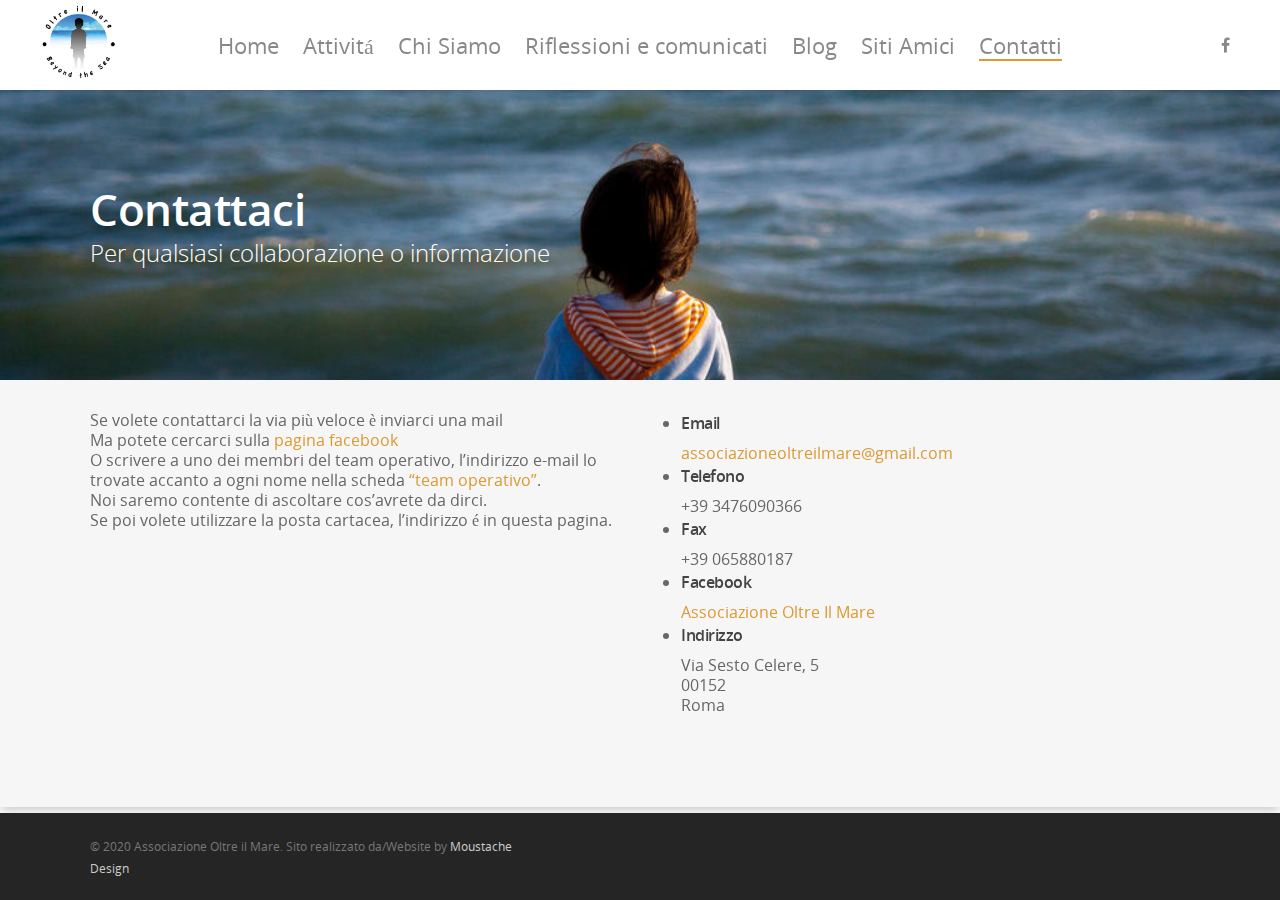
<file: contatti/index.html>
<!doctype html>


<html lang="it-IT" prefix="og: http://ogp.me/ns#" >
<head>

<!-- Meta Tags -->
<meta http-equiv="Content-Type" content="text/html; charset=UTF-8" />


	<meta name="viewport" content="width=device-width, initial-scale=1, maximum-scale=1, user-scalable=0" />

	

<!--Shortcut icon-->
	<link rel="shortcut icon" href="/wp-content/uploads/2016/08/cropped-logo.jpg" />


<title> Contatti - Associazione Oltre il Mare </title>


<!-- This site is optimized with the Yoast SEO plugin v9.2.1 - https://yoast.com/wordpress/plugins/seo/ -->
<link rel="canonical" href="/contatti/" />
<meta property="og:locale" content="it_IT" />
<meta property="og:type" content="article" />
<meta property="og:title" content="Contatti - Associazione Oltre il Mare" />
<meta property="og:url" content="http://associazioneoltreilmare.com/contatti/" />
<meta property="og:site_name" content="Associazione Oltre il Mare" />
<meta name="twitter:card" content="summary" />
<meta name="twitter:title" content="Contatti - Associazione Oltre il Mare" />
<!-- / Yoast SEO plugin. -->

<link rel='dns-prefetch' href='//fonts.googleapis.com' />
<link rel='dns-prefetch' href='//s.w.org' />
<link rel="alternate" type="application/rss+xml" title="Associazione Oltre il Mare &raquo; Feed" href="/feed/" />
<link rel="alternate" type="application/rss+xml" title="Associazione Oltre il Mare &raquo; Feed dei commenti" href="/comments/feed/" />
<link rel="alternate" type="application/rss+xml" title="Associazione Oltre il Mare &raquo; Contatti Feed dei commenti" href="/contatti/feed/" />
		<script type="text/javascript">
			window._wpemojiSettings = {"baseUrl":"https:\/\/s.w.org\/images\/core\/emoji\/11\/72x72\/","ext":".png","svgUrl":"https:\/\/s.w.org\/images\/core\/emoji\/11\/svg\/","svgExt":".svg","source":{"concatemoji":"http:\/\/associazioneoltreilmare.com\/wp-includes\/js\/wp-emoji-release.min.js?ver=5.0.11"}};
			!function(a,b,c){function d(a,b){var c=String.fromCharCode;l.clearRect(0,0,k.width,k.height),l.fillText(c.apply(this,a),0,0);var d=k.toDataURL();l.clearRect(0,0,k.width,k.height),l.fillText(c.apply(this,b),0,0);var e=k.toDataURL();return d===e}function e(a){var b;if(!l||!l.fillText)return!1;switch(l.textBaseline="top",l.font="600 32px Arial",a){case"flag":return!(b=d([55356,56826,55356,56819],[55356,56826,8203,55356,56819]))&&(b=d([55356,57332,56128,56423,56128,56418,56128,56421,56128,56430,56128,56423,56128,56447],[55356,57332,8203,56128,56423,8203,56128,56418,8203,56128,56421,8203,56128,56430,8203,56128,56423,8203,56128,56447]),!b);case"emoji":return b=d([55358,56760,9792,65039],[55358,56760,8203,9792,65039]),!b}return!1}function f(a){var c=b.createElement("script");c.src=a,c.defer=c.type="text/javascript",b.getElementsByTagName("head")[0].appendChild(c)}var g,h,i,j,k=b.createElement("canvas"),l=k.getContext&&k.getContext("2d");for(j=Array("flag","emoji"),c.supports={everything:!0,everythingExceptFlag:!0},i=0;i<j.length;i++)c.supports[j[i]]=e(j[i]),c.supports.everything=c.supports.everything&&c.supports[j[i]],"flag"!==j[i]&&(c.supports.everythingExceptFlag=c.supports.everythingExceptFlag&&c.supports[j[i]]);c.supports.everythingExceptFlag=c.supports.everythingExceptFlag&&!c.supports.flag,c.DOMReady=!1,c.readyCallback=function(){c.DOMReady=!0},c.supports.everything||(h=function(){c.readyCallback()},b.addEventListener?(b.addEventListener("DOMContentLoaded",h,!1),a.addEventListener("load",h,!1)):(a.attachEvent("onload",h),b.attachEvent("onreadystatechange",function(){"complete"===b.readyState&&c.readyCallback()})),g=c.source||{},g.concatemoji?f(g.concatemoji):g.wpemoji&&g.twemoji&&(f(g.twemoji),f(g.wpemoji)))}(window,document,window._wpemojiSettings);
		</script>
		<style type="text/css">
img.wp-smiley,
img.emoji {
	display: inline !important;
	border: none !important;
	box-shadow: none !important;
	height: 1em !important;
	width: 1em !important;
	margin: 0 .07em !important;
	vertical-align: -0.1em !important;
	background: none !important;
	padding: 0 !important;
}
</style>
<link rel='stylesheet' id='wp-block-library-css'  href='/wp-includes/css/dist/block-library/style.min.css?ver=5.0.11' type='text/css' media='all' />
<link rel='stylesheet' id='font-awesome-css'  href='/wp-content/themes/salient/css/font-awesome.min.css?ver=5.0.11' type='text/css' media='all' />
<link rel='stylesheet' id='parent-style-css'  href='/wp-content/themes/salient/style.css?ver=5.0.11' type='text/css' media='all' />
<link rel='stylesheet' id='rgs-css'  href='/wp-content/themes/salient/css/rgs.css?ver=6.0.1' type='text/css' media='all' />
<link rel='stylesheet' id='main-styles-css'  href='/wp-content/themes/salient-child/style.css?ver=7.5' type='text/css' media='all' />
<link rel='stylesheet' id='pretty_photo-css'  href='/wp-content/themes/salient/css/prettyPhoto.css?ver=7.0.1' type='text/css' media='all' />
<!--[if lt IE 9]>
<link rel='stylesheet' id='nectar-ie8-css'  href='http://associazioneoltreilmare.com/wp-content/themes/salient/css/ie8.css?ver=5.0.11' type='text/css' media='all' />
<![endif]-->
<link rel='stylesheet' id='responsive-css'  href='/wp-content/themes/salient/css/responsive.css?ver=7.5' type='text/css' media='all' />
<link rel='stylesheet' id='options_typography_OpenSans_ext-css'  href='https://fonts.googleapis.com/css?family=Open+Sans%3A300%2C400%2C600%2C700&#038;subset=latin%2Clatin-ext' type='text/css' media='all' />
<link rel='stylesheet' id='skin-ascend-css'  href='/wp-content/themes/salient/css/ascend.css?ver=7.5' type='text/css' media='all' />
<link rel='stylesheet' id='js_composer_front-css'  href='/wp-content/plugins/js_composer_salient/assets/css/js_composer.min.css?ver=4.12' type='text/css' media='all' />
<link rel='stylesheet' id='redux-google-fonts-salient_redux-css'  href='http://fonts.googleapis.com/css?family=Open+Sans%3A400&#038;ver=1470595521' type='text/css' media='all' />
<script type='text/javascript' src='/wp-includes/js/jquery/jquery.js?ver=1.12.4'></script>
<script type='text/javascript' src='/wp-includes/js/jquery/jquery-migrate.min.js?ver=1.4.1'></script>
<script type='text/javascript' src='/wp-content/themes/salient/js/modernizr.js?ver=2.6.2'></script>
<link rel='https://api.w.org/' href='/wp-json/' />
<link rel="EditURI" type="application/rsd+xml" title="RSD" href="/xmlrpc.php?rsd" />
<link rel="wlwmanifest" type="application/wlwmanifest+xml" href="/wp-includes/wlwmanifest.xml" /> 
<meta name="generator" content="WordPress 5.0.11" />
<link rel='shortlink' href='/?p=2092' />
<link rel="alternate" type="application/json+oembed" href="/wp-json/oembed/1.0/embed?url=http%3A%2F%2F%2Fcontatti%2F" />
<link rel="alternate" type="text/xml+oembed" href="/wp-json/oembed/1.0/embed?url=http%3A%2F%2F%2Fcontatti%2F&#038;format=xml" />
<style type="text/css">body a{color:#dd9933;}#header-outer:not([data-lhe="animated_underline"]) header#top nav > ul > li > a:hover,#header-outer:not([data-lhe="animated_underline"]) header#top nav .sf-menu > li.sfHover > a,header#top nav > ul > li.button_bordered > a:hover,#header-outer:not([data-lhe="animated_underline"]) header#top nav .sf-menu li.current-menu-item > a,header#top nav .sf-menu li.current_page_item > a .sf-sub-indicator i,header#top nav .sf-menu li.current_page_ancestor > a .sf-sub-indicator i,#header-outer:not([data-lhe="animated_underline"]) header#top nav .sf-menu li.current_page_ancestor > a,#header-outer:not([data-lhe="animated_underline"]) header#top nav .sf-menu li.current-menu-ancestor > a,#header-outer:not([data-lhe="animated_underline"]) header#top nav .sf-menu li.current_page_item > a,body header#top nav .sf-menu li.current_page_item > a .sf-sub-indicator [class^="icon-"],header#top nav .sf-menu li.current_page_ancestor > a .sf-sub-indicator [class^="icon-"],.sf-menu li ul li.sfHover > a .sf-sub-indicator [class^="icon-"],#header-outer:not(.transparent) #social-in-menu a i:after,ul.sf-menu > li > a:hover > .sf-sub-indicator i,ul.sf-menu > li > a:active > .sf-sub-indicator i,ul.sf-menu > li.sfHover > a > .sf-sub-indicator i,.sf-menu ul li.current_page_item > a,.sf-menu ul li.current-menu-ancestor > a,.sf-menu ul li.current_page_ancestor > a,.sf-menu ul a:focus,.sf-menu ul a:hover,.sf-menu ul a:active,.sf-menu ul li:hover > a,.sf-menu ul li.sfHover > a,.sf-menu li ul li a:hover,.sf-menu li ul li.sfHover > a,#footer-outer a:hover,.recent-posts .post-header a:hover,article.post .post-header a:hover,article.result a:hover,article.post .post-header h2 a,.single article.post .post-meta a:hover,.comment-list .comment-meta a:hover,label span,.wpcf7-form p span,.icon-3x[class^="icon-"],.icon-3x[class*=" icon-"],.icon-tiny[class^="icon-"],body .circle-border,article.result .title a,.home .blog-recent .col .post-header a:hover,.home .blog-recent .col .post-header h3 a,#single-below-header a:hover,header#top #logo:hover,.sf-menu > li.current_page_ancestor > a > .sf-sub-indicator [class^="icon-"],.sf-menu > li.current-menu-ancestor > a > .sf-sub-indicator [class^="icon-"],body #mobile-menu li.open > a [class^="icon-"],.pricing-column h3,.pricing-table[data-style="flat-alternative"] .pricing-column.accent-color h4,.pricing-table[data-style="flat-alternative"] .pricing-column.accent-color .interval,.comment-author a:hover,.project-attrs li i,#footer-outer #copyright li a i:hover,.col:hover > [class^="icon-"].icon-3x.accent-color.alt-style.hovered,.col:hover > [class*=" icon-"].icon-3x.accent-color.alt-style.hovered,#header-outer .widget_shopping_cart .cart_list a,.woocommerce .star-rating,.woocommerce-page table.cart a.remove,.woocommerce form .form-row .required,.woocommerce-page form .form-row .required,body #header-secondary-outer #social a:hover i,.woocommerce ul.products li.product .price,body .twitter-share:hover i,.twitter-share.hovered i,body .linkedin-share:hover i,.linkedin-share.hovered i,body .google-plus-share:hover i,.google-plus-share.hovered i,.pinterest-share:hover i,.pinterest-share.hovered i,.facebook-share:hover i,.facebook-share.hovered i,.woocommerce-page ul.products li.product .price,.nectar-milestone .number.accent-color,header#top nav > ul > li.megamenu > ul > li > a:hover,header#top nav > ul > li.megamenu > ul > li.sfHover > a,body #portfolio-nav a:hover i,span.accent-color,.nectar-love:hover i,.nectar-love.loved i,.portfolio-items .nectar-love:hover i,.portfolio-items .nectar-love.loved i,body .hovered .nectar-love i,header#top nav ul #search-btn a:hover span,header#top nav ul .slide-out-widget-area-toggle a:hover span,#search-outer #search #close a span:hover,.carousel-wrap[data-full-width="true"] .carousel-heading a:hover i,#search-outer .ui-widget-content li:hover a .title,#search-outer .ui-widget-content .ui-state-hover .title,#search-outer .ui-widget-content .ui-state-focus .title,.portfolio-filters-inline .container ul li a.active,body [class^="icon-"].icon-default-style,.svg-icon-holder[data-color="accent-color"],.team-member a.accent-color:hover,.ascend .comment-list .reply a,.wpcf7-form .wpcf7-not-valid-tip,.text_on_hover.product .add_to_cart_button,.blog-recent[data-style="minimal"] .col > span,.blog-recent[data-style="title_only"] .col:hover .post-header .title,.woocommerce-checkout-review-order-table .product-info .amount,.tabbed[data-style="minimal"] > ul li a.active-tab,.masonry.classic_enhanced article.post .post-meta a:hover i,.masonry.classic_enhanced article.post .post-meta .icon-salient-heart-2.loved,.single #single-meta ul li:not(.meta-share-count):hover i,.single #single-meta ul li:not(.meta-share-count):hover a,.single #single-meta ul li:not(.meta-share-count):hover span,.single #single-meta ul li.meta-share-count .nectar-social a:hover i,#project-meta #single-meta ul li > a,#project-meta ul li.meta-share-count .nectar-social a:hover i,#project-meta ul li:not(.meta-share-count):hover i,#project-meta ul li:not(.meta-share-count):hover span,div[data-style="minimal"] .toggle:hover h3 a,div[data-style="minimal"] .toggle.open h3 a,.nectar-icon-list[data-icon-style="border"][data-icon-color="accent-color"] .list-icon-holder[data-icon_type="numerical"] span,.nectar-icon-list[data-icon-color="accent-color"][data-icon-style="border"] .content h4{color:#dd9933!important;}.col:not(#post-area):not(.span_12):not(#sidebar):hover [class^="icon-"].icon-3x.accent-color.alt-style.hovered,body .col:not(#post-area):not(.span_12):not(#sidebar):hover a [class*=" icon-"].icon-3x.accent-color.alt-style.hovered,.ascend #header-outer:not(.transparent) .cart-outer:hover .cart-menu-wrap:not(.has_products) .icon-salient-cart{color:#dd9933!important;}.orbit-wrapper div.slider-nav span.right,.orbit-wrapper div.slider-nav span.left,.flex-direction-nav a,.jp-play-bar,.jp-volume-bar-value,.jcarousel-prev:hover,.jcarousel-next:hover,.portfolio-items .col[data-default-color="true"] .work-item:not(.style-3) .work-info-bg,.portfolio-items .col[data-default-color="true"] .bottom-meta,.portfolio-filters a,.portfolio-filters #sort-portfolio,.project-attrs li span,.progress li span,.nectar-progress-bar span,#footer-outer #footer-widgets .col .tagcloud a:hover,#sidebar .widget .tagcloud a:hover,article.post .more-link span:hover,#fp-nav.tooltip ul li .fp-tooltip .tooltip-inner,article.post.quote .post-content .quote-inner,article.post.link .post-content .link-inner,#pagination .next a:hover,#pagination .prev a:hover,.comment-list .reply a:hover,input[type=submit]:hover,input[type="button"]:hover,#footer-outer #copyright li a.vimeo:hover,#footer-outer #copyright li a.behance:hover,.toggle.open h3 a,.tabbed > ul li a.active-tab,[class*=" icon-"],.icon-normal,.bar_graph li span,.nectar-button[data-color-override="false"].regular-button,.nectar-button.tilt.accent-color,body .swiper-slide .button.transparent_2 a.primary-color:hover,#footer-outer #footer-widgets .col input[type="submit"],.carousel-prev:hover,.carousel-next:hover,body .products-carousel .carousel-next:hover,body .products-carousel .carousel-prev:hover,.blog-recent .more-link span:hover,.post-tags a:hover,.pricing-column.highlight h3,.pricing-table[data-style="flat-alternative"] .pricing-column.highlight h3 .highlight-reason,.pricing-table[data-style="flat-alternative"] .pricing-column.accent-color:before,#to-top:hover,#to-top.dark:hover,body[data-button-style="rounded"] #to-top:after,#pagination a.page-numbers:hover,#pagination span.page-numbers.current,.single-portfolio .facebook-share a:hover,.single-portfolio .twitter-share a:hover,.single-portfolio .pinterest-share a:hover,.single-post .facebook-share a:hover,.single-post .twitter-share a:hover,.single-post .pinterest-share a:hover,.mejs-controls .mejs-time-rail .mejs-time-current,.mejs-controls .mejs-volume-button .mejs-volume-slider .mejs-volume-current,.mejs-controls .mejs-horizontal-volume-slider .mejs-horizontal-volume-current,article.post.quote .post-content .quote-inner,article.post.link .post-content .link-inner,article.format-status .post-content .status-inner,article.post.format-aside .aside-inner,body #header-secondary-outer #social li a.behance:hover,body #header-secondary-outer #social li a.vimeo:hover,#sidebar .widget:hover [class^="icon-"].icon-3x,.woocommerce-page div[data-project-style="text_on_hover"] .single_add_to_cart_button,article.post.quote .content-inner .quote-inner .whole-link,.masonry.classic_enhanced article.post.quote.wide_tall .post-content a:hover .quote-inner,.masonry.classic_enhanced article.post.link.wide_tall .post-content a:hover .link-inner,.iosSlider .prev_slide:hover,.iosSlider .next_slide:hover,body [class^="icon-"].icon-3x.alt-style.accent-color,body [class*=" icon-"].icon-3x.alt-style.accent-color,#slide-out-widget-area,#slide-out-widget-area-bg.fullscreen,#slide-out-widget-area-bg.fullscreen-alt .bg-inner,#header-outer .widget_shopping_cart a.button,body[data-button-style="rounded"] .wpb_wrapper .twitter-share:before,body[data-button-style="rounded"] .wpb_wrapper .twitter-share.hovered:before,body[data-button-style="rounded"] .wpb_wrapper .facebook-share:before,body[data-button-style="rounded"] .wpb_wrapper .facebook-share.hovered:before,body[data-button-style="rounded"] .wpb_wrapper .google-plus-share:before,body[data-button-style="rounded"] .wpb_wrapper .google-plus-share.hovered:before,body[data-button-style="rounded"] .wpb_wrapper .nectar-social:hover > *:before,body[data-button-style="rounded"] .wpb_wrapper .pinterest-share:before,body[data-button-style="rounded"] .wpb_wrapper .pinterest-share.hovered:before,body[data-button-style="rounded"] .wpb_wrapper .linkedin-share:before,body[data-button-style="rounded"] .wpb_wrapper .linkedin-share.hovered:before,#header-outer a.cart-contents .cart-wrap span,.swiper-slide .button.solid_color a,.swiper-slide .button.solid_color_2 a,.portfolio-filters,button[type=submit]:hover,#buddypress button:hover,#buddypress a.button:hover,#buddypress ul.button-nav li.current a,header#top nav ul .slide-out-widget-area-toggle a:hover i.lines,header#top nav ul .slide-out-widget-area-toggle a:hover i.lines:after,header#top nav ul .slide-out-widget-area-toggle a:hover i.lines:before,header#top nav ul .slide-out-widget-area-toggle[data-icon-animation="simple-transform"] a:hover i.lines-button:after,#buddypress a.button:focus,.text_on_hover.product a.added_to_cart,.woocommerce div.product .woocommerce-tabs .full-width-content ul.tabs li a:after,.woocommerce div[data-project-style="text_on_hover"] .cart .quantity input.minus,.woocommerce div[data-project-style="text_on_hover"] .cart .quantity input.plus,.woocommerce-cart .wc-proceed-to-checkout a.checkout-button,.woocommerce .span_4 input[type="submit"].checkout-button,.portfolio-filters-inline[data-color-scheme="accent-color"],body[data-fancy-form-rcs="1"] [type="radio"]:checked + label:after,.select2-container .select2-choice:hover,.select2-dropdown-open .select2-choice,header#top nav > ul > li.button_solid_color > a:before,#header-outer.transparent header#top nav > ul > li.button_solid_color > a:before,.tabbed[data-style="minimal"] > ul li a:after,.twentytwenty-handle,.twentytwenty-horizontal .twentytwenty-handle:before,.twentytwenty-horizontal .twentytwenty-handle:after,.twentytwenty-vertical .twentytwenty-handle:before,.twentytwenty-vertical .twentytwenty-handle:after,.masonry.classic_enhanced .posts-container article .meta-category a:hover,.masonry.classic_enhanced .posts-container article .video-play-button,.bottom_controls #portfolio-nav .controls li a i:after,.bottom_controls #portfolio-nav ul:first-child li#all-items a:hover i,.nectar_video_lightbox.nectar-button[data-color="default-accent-color"],.nectar_video_lightbox.nectar-button[data-color="transparent-accent-color"]:hover,.testimonial_slider[data-style="multiple_visible"][data-color*="accent-color"] .flickity-page-dots .dot.is-selected:before,.testimonial_slider[data-style="multiple_visible"][data-color*="accent-color"] blockquote.is-selected p,.nectar-recent-posts-slider .container .strong span:before,#page-header-bg[data-post-hs="default_minimal"] .inner-wrap > a:hover,.single .heading-title[data-header-style="default_minimal"] .meta-category a:hover,body.single-post .sharing-default-minimal .nectar-love.loved,.nectar-fancy-box:after,.divider-small-border[data-color="accent-color"],.divider-border[data-color="accent-color"],div[data-style="minimal"] .toggle.open i:after,div[data-style="minimal"] .toggle:hover i:after,div[data-style="minimal"] .toggle.open i:before,div[data-style="minimal"] .toggle:hover i:before,.nectar-animated-title[data-color="accent-color"] .nectar-animated-title-inner:after,#fp-nav:not(.light-controls).tooltip_alt ul li a span:after,#fp-nav.tooltip_alt ul li a span:after,.nectar-video-box[data-color="default-accent-color"] a.nectar_video_lightbox,.span_12.dark .owl-theme .owl-dots .owl-dot.active span,.span_12.dark .owl-theme .owl-dots .owl-dot:hover span,.nectar_image_with_hotspots[data-stlye="color_pulse"][data-color="accent-color"] .nectar_hotspot,.nectar_image_with_hotspots .nectar_hotspot_wrap .nttip .tipclose span:before,.nectar_image_with_hotspots .nectar_hotspot_wrap .nttip .tipclose span:after{background-color:#dd9933!important;}.col:hover > [class^="icon-"].icon-3x:not(.alt-style).accent-color.hovered,.col:hover > [class*=" icon-"].icon-3x:not(.alt-style).accent-color.hovered,body .nectar-button.see-through-2[data-hover-color-override="false"]:hover,.col:not(#post-area):not(.span_12):not(#sidebar):hover [class^="icon-"].icon-3x:not(.alt-style).accent-color.hovered,.col:not(#post-area):not(.span_12):not(#sidebar):hover a [class*=" icon-"].icon-3x:not(.alt-style).accent-color.hovered{background-color:#dd9933!important;}.bottom_controls #portfolio-nav ul:first-child li#all-items a:hover i{box-shadow:-.6em 0 #dd9933,-.6em .6em #dd9933,.6em 0 #dd9933,.6em -.6em #dd9933,0 -.6em #dd9933,-.6em -.6em #dd9933,0 .6em #dd9933,.6em .6em #dd9933;}.tabbed > ul li a.active-tab,body[data-form-style="minimal"] label:after,body .recent_projects_widget a:hover img,.recent_projects_widget a:hover img,#sidebar #flickr a:hover img,body .nectar-button.see-through-2[data-hover-color-override="false"]:hover,#footer-outer #flickr a:hover img,body[data-button-style="rounded"] .wpb_wrapper .twitter-share:before,body[data-button-style="rounded"] .wpb_wrapper .twitter-share.hovered:before,body[data-button-style="rounded"] .wpb_wrapper .facebook-share:before,body[data-button-style="rounded"] .wpb_wrapper .facebook-share.hovered:before,body[data-button-style="rounded"] .wpb_wrapper .google-plus-share:before,body[data-button-style="rounded"] .wpb_wrapper .google-plus-share.hovered:before,body[data-button-style="rounded"] .wpb_wrapper .nectar-social:hover > *:before,body[data-button-style="rounded"] .wpb_wrapper .pinterest-share:before,body[data-button-style="rounded"] .wpb_wrapper .pinterest-share.hovered:before,body[data-button-style="rounded"] .wpb_wrapper .linkedin-share:before,body[data-button-style="rounded"] .wpb_wrapper .linkedin-share.hovered:before,#featured article .post-title a:hover,#header-outer[data-lhe="animated_underline"] header#top nav > ul > li > a:after,body #featured article .post-title a:hover,div.wpcf7-validation-errors,body[data-fancy-form-rcs="1"] [type="radio"]:checked + label:before,body[data-fancy-form-rcs="1"] [type="radio"]:checked + label:after,body[data-fancy-form-rcs="1"] input[type="checkbox"]:checked + label > span,.select2-container .select2-choice:hover,.select2-dropdown-open .select2-choice,#header-outer:not(.transparent) header#top nav > ul > li.button_bordered > a:hover:before,.single #single-meta ul li:not(.meta-share-count):hover a,.single #project-meta ul li:not(.meta-share-count):hover a,div[data-style="minimal"] .toggle.default.open i,div[data-style="minimal"] .toggle.default:hover i,div[data-style="minimal"] .toggle.accent-color.open i,div[data-style="minimal"] .toggle.accent-color:hover i,.nectar_image_with_hotspots .nectar_hotspot_wrap .nttip .tipclose{border-color:#dd9933!important;}#fp-nav:not(.light-controls).tooltip_alt ul li a.active span,#fp-nav.tooltip_alt ul li a.active span{box-shadow:inset 0 0 0 2px #dd9933;-webkit-box-shadow:inset 0 0 0 2px #dd9933;}.default-loading-icon:before{border-top-color:#dd9933!important;}#header-outer a.cart-contents span:before,#fp-nav.tooltip ul li .fp-tooltip .tooltip-inner:after{border-color:transparent #dd9933!important;}body .col:not(#post-area):not(.span_12):not(#sidebar):hover .hovered .circle-border,body #sidebar .widget:hover .circle-border,body .testimonial_slider[data-style="multiple_visible"][data-color*="accent-color"] blockquote .bottom-arrow:after,body .dark .testimonial_slider[data-style="multiple_visible"][data-color*="accent-color"] blockquote .bottom-arrow:after,.portfolio-items[data-ps="6"] .bg-overlay,.portfolio-items[data-ps="6"].no-masonry .bg-overlay{border-color:#dd9933;}.gallery a:hover img{border-color:#dd9933!important;}@media only screen and (min-width :1px) and (max-width :1000px){body #featured article .post-title > a{background-color:#dd9933;}body #featured article .post-title > a{border-color:#dd9933;}}.nectar-button.regular-button.extra-color-1,.nectar-button.tilt.extra-color-1{background-color:#f6653c!important;}.icon-3x[class^="icon-"].extra-color-1:not(.alt-style),.icon-tiny[class^="icon-"].extra-color-1,.icon-3x[class*=" icon-"].extra-color-1:not(.alt-style),body .icon-3x[class*=" icon-"].extra-color-1:not(.alt-style) .circle-border,.woocommerce-page table.cart a.remove,#header-outer .widget_shopping_cart .cart_list li a.remove,#header-outer .woocommerce.widget_shopping_cart .cart_list li a.remove,.nectar-milestone .number.extra-color-1,span.extra-color-1,.team-member ul.social.extra-color-1 li a,.stock.out-of-stock,body [class^="icon-"].icon-default-style.extra-color-1,body [class^="icon-"].icon-default-style[data-color="extra-color-1"],.team-member a.extra-color-1:hover,.pricing-table[data-style="flat-alternative"] .pricing-column.highlight.extra-color-1 h3,.pricing-table[data-style="flat-alternative"] .pricing-column.extra-color-1 h4,.pricing-table[data-style="flat-alternative"] .pricing-column.extra-color-1 .interval,.svg-icon-holder[data-color="extra-color-1"],div[data-style="minimal"] .toggle.extra-color-1:hover h3 a,div[data-style="minimal"] .toggle.extra-color-1.open h3 a,.nectar-icon-list[data-icon-style="border"][data-icon-color="extra-color-1"] .list-icon-holder[data-icon_type="numerical"] span,.nectar-icon-list[data-icon-color="extra-color-1"][data-icon-style="border"] .content h4{color:#f6653c!important;}.col:hover > [class^="icon-"].icon-3x.extra-color-1:not(.alt-style),.col:hover > [class*=" icon-"].icon-3x.extra-color-1:not(.alt-style).hovered,body .swiper-slide .button.transparent_2 a.extra-color-1:hover,body .col:not(#post-area):not(.span_12):not(#sidebar):hover [class^="icon-"].icon-3x.extra-color-1:not(.alt-style).hovered,body .col:not(#post-area):not(#sidebar):not(.span_12):hover a [class*=" icon-"].icon-3x.extra-color-1:not(.alt-style).hovered,#sidebar .widget:hover [class^="icon-"].icon-3x.extra-color-1:not(.alt-style),.portfolio-filters-inline[data-color-scheme="extra-color-1"],.pricing-table[data-style="flat-alternative"] .pricing-column.extra-color-1:before,.pricing-table[data-style="flat-alternative"] .pricing-column.highlight.extra-color-1 h3 .highlight-reason,.nectar-button.nectar_video_lightbox[data-color="default-extra-color-1"],.nectar_video_lightbox.nectar-button[data-color="transparent-extra-color-1"]:hover,.testimonial_slider[data-style="multiple_visible"][data-color*="extra-color-1"] .flickity-page-dots .dot.is-selected:before,.testimonial_slider[data-style="multiple_visible"][data-color*="extra-color-1"] blockquote.is-selected p,.nectar-fancy-box[data-color="extra-color-1"]:after,.divider-small-border[data-color="extra-color-1"],.divider-border[data-color="extra-color-1"],div[data-style="minimal"] .toggle.extra-color-1.open i:after,div[data-style="minimal"] .toggle.extra-color-1:hover i:after,div[data-style="minimal"] .toggle.open.extra-color-1 i:before,div[data-style="minimal"] .toggle.extra-color-1:hover i:before,.nectar-animated-title[data-color="extra-color-1"] .nectar-animated-title-inner:after,.nectar-video-box[data-color="extra-color-1"] a.nectar_video_lightbox,.nectar_image_with_hotspots[data-stlye="color_pulse"][data-color="extra-color-1"] .nectar_hotspot{background-color:#f6653c!important;}body [class^="icon-"].icon-3x.alt-style.extra-color-1,body [class*=" icon-"].icon-3x.alt-style.extra-color-1,[class*=" icon-"].extra-color-1.icon-normal,.extra-color-1.icon-normal,.bar_graph li span.extra-color-1,.nectar-progress-bar span.extra-color-1,#header-outer .widget_shopping_cart a.button,.woocommerce ul.products li.product .onsale,.woocommerce-page ul.products li.product .onsale,.woocommerce span.onsale,.woocommerce-page span.onsale,.woocommerce-page table.cart a.remove:hover,.swiper-slide .button.solid_color a.extra-color-1,.swiper-slide .button.solid_color_2 a.extra-color-1,.toggle.open.extra-color-1 h3 a{background-color:#f6653c!important;}.col:hover > [class^="icon-"].icon-3x.extra-color-1.alt-style.hovered,.col:hover > [class*=" icon-"].icon-3x.extra-color-1.alt-style.hovered,.no-highlight.extra-color-1 h3,.col:not(#post-area):not(.span_12):not(#sidebar):hover [class^="icon-"].icon-3x.extra-color-1.alt-style.hovered,body .col:not(#post-area):not(.span_12):not(#sidebar):hover a [class*=" icon-"].icon-3x.extra-color-1.alt-style.hovered{color:#f6653c!important;}body .col:not(#post-area):not(.span_12):not(#sidebar):hover .extra-color-1.hovered .circle-border,.woocommerce-page table.cart a.remove,#header-outer .woocommerce.widget_shopping_cart .cart_list li a.remove,#header-outer .woocommerce.widget_shopping_cart .cart_list li a.remove,body #sidebar .widget:hover .extra-color-1 .circle-border,.woocommerce-page table.cart a.remove,body .testimonial_slider[data-style="multiple_visible"][data-color*="extra-color-1"] blockquote .bottom-arrow:after,body .dark .testimonial_slider[data-style="multiple_visible"][data-color*="extra-color-1"] blockquote .bottom-arrow:after,div[data-style="minimal"] .toggle.open.extra-color-1 i,div[data-style="minimal"] .toggle.extra-color-1:hover i{border-color:#f6653c;}.pricing-column.highlight.extra-color-1 h3{background-color:#f6653c!important;}.nectar-button.regular-button.extra-color-2,.nectar-button.tilt.extra-color-2{background-color:#2AC4EA!important;}.icon-3x[class^="icon-"].extra-color-2:not(.alt-style),.icon-3x[class*=" icon-"].extra-color-2:not(.alt-style),.icon-tiny[class^="icon-"].extra-color-2,body .icon-3x[class*=" icon-"].extra-color-2 .circle-border,.nectar-milestone .number.extra-color-2,span.extra-color-2,.team-member ul.social.extra-color-2 li a,body [class^="icon-"].icon-default-style.extra-color-2,body [class^="icon-"].icon-default-style[data-color="extra-color-2"],.team-member a.extra-color-2:hover,.pricing-table[data-style="flat-alternative"] .pricing-column.highlight.extra-color-2 h3,.pricing-table[data-style="flat-alternative"] .pricing-column.extra-color-2 h4,.pricing-table[data-style="flat-alternative"] .pricing-column.extra-color-2 .interval,.svg-icon-holder[data-color="extra-color-2"],div[data-style="minimal"] .toggle.extra-color-2:hover h3 a,div[data-style="minimal"] .toggle.extra-color-2.open h3 a,.nectar-icon-list[data-icon-style="border"][data-icon-color="extra-color-2"] .list-icon-holder[data-icon_type="numerical"] span,.nectar-icon-list[data-icon-color="extra-color-2"][data-icon-style="border"] .content h4{color:#2AC4EA!important;}.col:hover > [class^="icon-"].icon-3x.extra-color-2:not(.alt-style).hovered,.col:hover > [class*=" icon-"].icon-3x.extra-color-2:not(.alt-style).hovered,body .swiper-slide .button.transparent_2 a.extra-color-2:hover,.col:not(#post-area):not(.span_12):not(#sidebar):hover [class^="icon-"].icon-3x.extra-color-2:not(.alt-style).hovered,.col:not(#post-area):not(.span_12):not(#sidebar):hover a [class*=" icon-"].icon-3x.extra-color-2:not(.alt-style).hovered,#sidebar .widget:hover [class^="icon-"].icon-3x.extra-color-2:not(.alt-style),.pricing-table[data-style="flat-alternative"] .pricing-column.highlight.extra-color-2 h3 .highlight-reason,.nectar-button.nectar_video_lightbox[data-color="default-extra-color-2"],.nectar_video_lightbox.nectar-button[data-color="transparent-extra-color-2"]:hover,.testimonial_slider[data-style="multiple_visible"][data-color*="extra-color-2"] .flickity-page-dots .dot.is-selected:before,.testimonial_slider[data-style="multiple_visible"][data-color*="extra-color-2"] blockquote.is-selected p,.nectar-fancy-box[data-color="extra-color-2"]:after,.divider-small-border[data-color="extra-color-2"],.divider-border[data-color="extra-color-2"],div[data-style="minimal"] .toggle.extra-color-2.open i:after,div[data-style="minimal"] .toggle.extra-color-2:hover i:after,div[data-style="minimal"] .toggle.open.extra-color-2 i:before,div[data-style="minimal"] .toggle.extra-color-2:hover i:before,.nectar-animated-title[data-color="extra-color-2"] .nectar-animated-title-inner:after,.nectar-video-box[data-color="extra-color-2"] a.nectar_video_lightbox,.nectar_image_with_hotspots[data-stlye="color_pulse"][data-color="extra-color-2"] .nectar_hotspot{background-color:#2AC4EA!important;}body [class^="icon-"].icon-3x.alt-style.extra-color-2,body [class*=" icon-"].icon-3x.alt-style.extra-color-2,[class*=" icon-"].extra-color-2.icon-normal,.extra-color-2.icon-normal,.bar_graph li span.extra-color-2,.nectar-progress-bar span.extra-color-2,.woocommerce .product-wrap .add_to_cart_button.added,.woocommerce-message,.woocommerce-error,.woocommerce-info,.woocommerce .widget_price_filter .ui-slider .ui-slider-range,.woocommerce-page .widget_price_filter .ui-slider .ui-slider-range,.swiper-slide .button.solid_color a.extra-color-2,.swiper-slide .button.solid_color_2 a.extra-color-2,.toggle.open.extra-color-2 h3 a,.portfolio-filters-inline[data-color-scheme="extra-color-2"],.pricing-table[data-style="flat-alternative"] .pricing-column.extra-color-2:before{background-color:#2AC4EA!important;}.col:hover > [class^="icon-"].icon-3x.extra-color-2.alt-style.hovered,.col:hover > [class*=" icon-"].icon-3x.extra-color-2.alt-style.hovered,.no-highlight.extra-color-2 h3,.col:not(#post-area):not(.span_12):not(#sidebar):hover [class^="icon-"].icon-3x.extra-color-2.alt-style.hovered,body .col:not(#post-area):not(.span_12):not(#sidebar):hover a [class*=" icon-"].icon-3x.extra-color-2.alt-style.hovered{color:#2AC4EA!important;}body .col:not(#post-area):not(.span_12):not(#sidebar):hover .extra-color-2.hovered .circle-border,body #sidebar .widget:hover .extra-color-2 .circle-border,body .testimonial_slider[data-style="multiple_visible"][data-color*="extra-color-2"] blockquote .bottom-arrow:after,body .dark .testimonial_slider[data-style="multiple_visible"][data-color*="extra-color-2"] blockquote .bottom-arrow:after,div[data-style="minimal"] .toggle.open.extra-color-2 i,div[data-style="minimal"] .toggle.extra-color-2:hover i{border-color:#2AC4EA;}.pricing-column.highlight.extra-color-2 h3{background-color:#2AC4EA!important;}.nectar-button.regular-button.extra-color-3,.nectar-button.tilt.extra-color-3{background-color:#333333!important;}.icon-3x[class^="icon-"].extra-color-3:not(.alt-style),.icon-3x[class*=" icon-"].extra-color-3:not(.alt-style),.icon-tiny[class^="icon-"].extra-color-3,body .icon-3x[class*=" icon-"].extra-color-3 .circle-border,.nectar-milestone .number.extra-color-3,span.extra-color-3,.team-member ul.social.extra-color-3 li a,body [class^="icon-"].icon-default-style.extra-color-3,body [class^="icon-"].icon-default-style[data-color="extra-color-3"],.team-member a.extra-color-3:hover,.pricing-table[data-style="flat-alternative"] .pricing-column.highlight.extra-color-3 h3,.pricing-table[data-style="flat-alternative"] .pricing-column.extra-color-3 h4,.pricing-table[data-style="flat-alternative"] .pricing-column.extra-color-3 .interval,.svg-icon-holder[data-color="extra-color-3"],div[data-style="minimal"] .toggle.extra-color-3:hover h3 a,div[data-style="minimal"] .toggle.extra-color-3.open h3 a,.nectar-icon-list[data-icon-style="border"][data-icon-color="extra-color-3"] .list-icon-holder[data-icon_type="numerical"] span,.nectar-icon-list[data-icon-color="extra-color-3"][data-icon-style="border"] .content h4{color:#333333!important;}.col:hover > [class^="icon-"].icon-3x.extra-color-3:not(.alt-style).hovered,.col:hover > [class*=" icon-"].icon-3x.extra-color-3:not(.alt-style).hovered,body .swiper-slide .button.transparent_2 a.extra-color-3:hover,.col:not(#post-area):not(.span_12):not(#sidebar):hover [class^="icon-"].icon-3x.extra-color-3:not(.alt-style).hovered,.col:not(#post-area):not(.span_12):not(#sidebar):hover a [class*=" icon-"].icon-3x.extra-color-3:not(.alt-style).hovered,#sidebar .widget:hover [class^="icon-"].icon-3x.extra-color-3:not(.alt-style),.portfolio-filters-inline[data-color-scheme="extra-color-3"],.pricing-table[data-style="flat-alternative"] .pricing-column.extra-color-3:before,.pricing-table[data-style="flat-alternative"] .pricing-column.highlight.extra-color-3 h3 .highlight-reason,.nectar-button.nectar_video_lightbox[data-color="default-extra-color-3"],.nectar_video_lightbox.nectar-button[data-color="transparent-extra-color-3"]:hover,.testimonial_slider[data-style="multiple_visible"][data-color*="extra-color-3"] .flickity-page-dots .dot.is-selected:before,.testimonial_slider[data-style="multiple_visible"][data-color*="extra-color-3"] blockquote.is-selected p,.nectar-fancy-box[data-color="extra-color-3"]:after,.divider-small-border[data-color="extra-color-3"],.divider-border[data-color="extra-color-3"],div[data-style="minimal"] .toggle.extra-color-3.open i:after,div[data-style="minimal"] .toggle.extra-color-3:hover i:after,div[data-style="minimal"] .toggle.open.extra-color-3 i:before,div[data-style="minimal"] .toggle.extra-color-3:hover i:before,.nectar-animated-title[data-color="extra-color-3"] .nectar-animated-title-inner:after,.nectar-video-box[data-color="extra-color-3"] a.nectar_video_lightbox,.nectar_image_with_hotspots[data-stlye="color_pulse"][data-color="extra-color-3"] .nectar_hotspot{background-color:#333333!important;}body [class^="icon-"].icon-3x.alt-style.extra-color-3,body [class*=" icon-"].icon-3x.alt-style.extra-color-3,.extra-color-3.icon-normal,[class*=" icon-"].extra-color-3.icon-normal,.bar_graph li span.extra-color-3,.nectar-progress-bar span.extra-color-3,.swiper-slide .button.solid_color a.extra-color-3,.swiper-slide .button.solid_color_2 a.extra-color-3,.toggle.open.extra-color-3 h3 a{background-color:#333333!important;}.col:hover > [class^="icon-"].icon-3x.extra-color-3.alt-style.hovered,.col:hover > [class*=" icon-"].icon-3x.extra-color-3.alt-style.hovered,.no-highlight.extra-color-3 h3,.col:not(#post-area):not(.span_12):not(#sidebar):hover [class^="icon-"].icon-3x.extra-color-3.alt-style.hovered,body .col:not(#post-area):not(.span_12):not(#sidebar):hover a [class*=" icon-"].icon-3x.extra-color-3.alt-style.hovered{color:#333333!important;}body .col:not(#post-area):not(.span_12):not(#sidebar):hover .extra-color-3.hovered .circle-border,body #sidebar .widget:hover .extra-color-3 .circle-border,body .testimonial_slider[data-style="multiple_visible"][data-color*="extra-color-3"] blockquote .bottom-arrow:after,body .dark .testimonial_slider[data-style="multiple_visible"][data-color*="extra-color-3"] blockquote .bottom-arrow:after,div[data-style="minimal"] .toggle.open.extra-color-3 i,div[data-style="minimal"] .toggle.extra-color-3:hover i{border-color:#333333;}.pricing-column.highlight.extra-color-3 h3{background-color:#333333!important;}.divider-small-border[data-color="extra-color-gradient-1"],.divider-border[data-color="extra-color-gradient-1"],.nectar-progress-bar span.extra-color-gradient-1{background:#ba3a21;background:linear-gradient(to right,#ba3a21,#0a0000);}.icon-normal.extra-color-gradient-1,body [class^="icon-"].icon-3x.alt-style.extra-color-gradient-1,.nectar-button.extra-color-gradient-1:after,.nectar-button.see-through-extra-color-gradient-1:after{background:#ba3a21;background:linear-gradient(to bottom right,#ba3a21,#0a0000);}.nectar-button.extra-color-gradient-1,.nectar-button.see-through-extra-color-gradient-1{border:3px solid transparent;-moz-border-image:-moz-linear-gradient(top right,#ba3a21 0,#0a0000 100%);-webkit-border-image:-webkit-linear-gradient(top right,#ba3a21 0,#0a0000 100%);border-image:linear-gradient(to bottom right,#ba3a21 0,#0a0000 100%);border-image-slice:1;}.nectar-gradient-text[data-color="extra-color-gradient-1"][data-direction="horizontal"] *{background-image:linear-gradient(to right,#ba3a21,#0a0000);}.nectar-gradient-text[data-color="extra-color-gradient-1"] *,.nectar-icon-list[data-icon-style="border"][data-icon-color="extra-color-gradient-1"] .list-icon-holder[data-icon_type="numerical"] span{color:#ba3a21;background:linear-gradient(to bottom right,#ba3a21,#0a0000);-webkit-background-clip:text;-webkit-text-fill-color:transparent;background-clip:text;text-fill-color:transparent;display:inline-block;}[class^="icon-"][data-color="extra-color-gradient-1"]:before,[class*=" icon-"][data-color="extra-color-gradient-1"]:before,[class^="icon-"].extra-color-gradient-1:not(.icon-normal):before,[class*=" icon-"].extra-color-gradient-1:not(.icon-normal):before{color:#ba3a21;background:linear-gradient(to bottom right,#ba3a21,#0a0000);-webkit-background-clip:text;-webkit-text-fill-color:transparent;background-clip:text;text-fill-color:transparent;display:initial;}.nectar-button.extra-color-gradient-1 .hover,.nectar-button.see-through-extra-color-gradient-1 .start{background:#ba3a21;background:linear-gradient(to bottom right,#ba3a21,#0a0000);-webkit-background-clip:text;-webkit-text-fill-color:transparent;background-clip:text;text-fill-color:transparent;display:initial;}.nectar-button.extra-color-gradient-1.no-text-grad .hover,.nectar-button.see-through-extra-color-gradient-1.no-text-grad .start{background:transparent!important;color:#ba3a21!important;}.divider-small-border[data-color="extra-color-gradient-2"],.divider-border[data-color="extra-color-gradient-2"],.nectar-progress-bar span.extra-color-gradient-2{background:#2AC4EA;background:linear-gradient(to right,#2AC4EA,#32d6ff);}.icon-normal.extra-color-gradient-2,body [class^="icon-"].icon-3x.alt-style.extra-color-gradient-2,.nectar-button.extra-color-gradient-2:after,.nectar-button.see-through-extra-color-gradient-2:after{background:#2AC4EA;background:linear-gradient(to bottom right,#2AC4EA,#32d6ff);}.nectar-button.extra-color-gradient-2,.nectar-button.see-through-extra-color-gradient-2{border:3px solid transparent;-moz-border-image:-moz-linear-gradient(top right,#2AC4EA 0,#32d6ff 100%);-webkit-border-image:-webkit-linear-gradient(top right,#2AC4EA 0,#32d6ff 100%);border-image:linear-gradient(to bottom right,#2AC4EA 0,#32d6ff 100%);border-image-slice:1;}.nectar-gradient-text[data-color="extra-color-gradient-2"][data-direction="horizontal"] *{background-image:linear-gradient(to right,#2AC4EA,#32d6ff);}.nectar-gradient-text[data-color="extra-color-gradient-2"] *,.nectar-icon-list[data-icon-style="border"][data-icon-color="extra-color-gradient-2"] .list-icon-holder[data-icon_type="numerical"] span{color:#2AC4EA;background:linear-gradient(to bottom right,#2AC4EA,#32d6ff);-webkit-background-clip:text;-webkit-text-fill-color:transparent;background-clip:text;text-fill-color:transparent;display:inline-block;}[class^="icon-"][data-color="extra-color-gradient-2"]:before,[class*=" icon-"][data-color="extra-color-gradient-2"]:before,[class^="icon-"].extra-color-gradient-2:not(.icon-normal):before,[class*=" icon-"].extra-color-gradient-2:not(.icon-normal):before{color:#2AC4EA;background:linear-gradient(to bottom right,#2AC4EA,#32d6ff);-webkit-background-clip:text;-webkit-text-fill-color:transparent;background-clip:text;text-fill-color:transparent;display:initial;}.nectar-button.extra-color-gradient-2 .hover,.nectar-button.see-through-extra-color-gradient-2 .start{background:#2AC4EA;background:linear-gradient(to bottom right,#2AC4EA,#32d6ff);-webkit-background-clip:text;-webkit-text-fill-color:transparent;background-clip:text;text-fill-color:transparent;display:initial;}.nectar-button.extra-color-gradient-2.no-text-grad .hover,.nectar-button.see-through-extra-color-gradient-2.no-text-grad .start{background:transparent!important;color:#2AC4EA!important;}#call-to-action{background-color:#ECEBE9!important;}#call-to-action span{color:#ffffff!important;}body #slide-out-widget-area-bg{background-color:rgba(0,0,0,0.8);}#nectar_fullscreen_rows{background-color:;}</style><style type="text/css"> #header-outer{padding-top:5px;}#header-outer #logo img{height:80px;}header#top nav > ul > li:not(#social-in-menu) > a{padding-bottom:35px;padding-top:30px;}header#top nav > ul > li#social-in-menu > a{margin-bottom:35px;margin-top:30px;}#header-outer .cart-menu{padding-bottom:35px;padding-top:35px;}header#top nav > ul li#search-btn,header#top nav > ul li.slide-out-widget-area-toggle{padding-bottom:30px;padding-top:31px;}header#top .sf-menu > li.sfHover > ul{top:20px;}.sf-sub-indicator{height:20px;}#header-space{height:90px;}body[data-smooth-scrolling="1"] #full_width_portfolio .project-title.parallax-effect{top:90px;}body.single-product div.product .product_title{padding-right:0;}@media only screen and (max-width:1000px){body header#top #logo img,#header-outer[data-permanent-transparent="false"] #logo .dark-version{height:40px!important;}header#top .col.span_9{min-height:64px;line-height:44px;}}body #header-outer,body[data-header-color="dark"] #header-outer{background-color:rgba(255,255,255,100);}.nectar-slider-loading .loading-icon,.portfolio-loading,#ajax-loading-screen .loading-icon,.loading-icon,.pp_loaderIcon{background-image:url("");}@media only screen and (min-width:1000px) and (max-width:1300px){.nectar-slider-wrap[data-full-width="true"] .swiper-slide .content h2,.nectar-slider-wrap[data-full-width="boxed-full-width"] .swiper-slide .content h2,.full-width-content .vc_span12 .swiper-slide .content h2{font-size:45px!important;line-height:51px!important;}.nectar-slider-wrap[data-full-width="true"] .swiper-slide .content p,.nectar-slider-wrap[data-full-width="boxed-full-width"] .swiper-slide .content p,.full-width-content .vc_span12 .swiper-slide .content p{font-size:18px!important;line-height:31.2px!important;}}@media only screen and (min-width :690px) and (max-width :1000px){.nectar-slider-wrap[data-full-width="true"] .swiper-slide .content h2,.nectar-slider-wrap[data-full-width="boxed-full-width"] .swiper-slide .content h2,.full-width-content .vc_span12 .swiper-slide .content h2{font-size:33px!important;line-height:39px!important;}.nectar-slider-wrap[data-full-width="true"] .swiper-slide .content p,.nectar-slider-wrap[data-full-width="boxed-full-width"] .swiper-slide .content p,.full-width-content .vc_span12 .swiper-slide .content p{font-size:13.2px!important;line-height:24px!important;}}@media only screen and (max-width :690px){.nectar-slider-wrap[data-full-width="true"][data-fullscreen="false"] .swiper-slide .content h2,.nectar-slider-wrap[data-full-width="boxed-full-width"][data-fullscreen="false"] .swiper-slide .content h2,.full-width-content .vc_span12 .nectar-slider-wrap[data-fullscreen="false"] .swiper-slide .content h2{font-size:15px!important;line-height:21px!important;}.nectar-slider-wrap[data-full-width="true"][data-fullscreen="false"] .swiper-slide .content p,.nectar-slider-wrap[data-full-width="boxed-full-width"][data-fullscreen="false"] .swiper-slide .content p,.full-width-content .vc_span12 .nectar-slider-wrap[data-fullscreen="false"] .swiper-slide .content p{font-size:10px!important;line-height:17.52px!important;}}#mobile-menu #mobile-search,header#top nav ul #search-btn{display:none!important;}.loading-icon .material-icon .bar:after{background-color:#d31f1f;}.loading-icon .material-icon .bar{border-color:#d31f1f;}.loading-icon .material-icon .color-2 .bar:after{background-color:#0a0000;}.loading-icon .material-icon .color-2 .bar{border-color:#0a0000;}@media only screen and (min-width:1000px){.container,.woocommerce-tabs .full-width-content .tab-container,.nectar-recent-posts-slider .flickity-page-dots{max-width:1425px;width:100%;margin:0 auto;padding:0 90px;}body .container .page-submenu.stuck .container:not(.tab-container),.nectar-recent-posts-slider .flickity-page-dots{padding:0 90px!important;}.swiper-slide .content{padding:0 90px;}body .container .container:not(.tab-container):not(.recent-post-container){width:100%!important;padding:0!important;}body .carousel-heading .container{padding:0 10px!important;}body .carousel-heading .container .carousel-next{right:10px;}body .carousel-heading .container .carousel-prev{right:35px;}.carousel-wrap[data-full-width="true"] .carousel-heading a.portfolio-page-link{left:90px;}.carousel-wrap[data-full-width="true"] .carousel-heading{margin-left:-20px;margin-right:-20px;}.carousel-wrap[data-full-width="true"] .carousel-next{right:90px!important;}.carousel-wrap[data-full-width="true"] .carousel-prev{right:115px!important;}.carousel-wrap[data-full-width="true"]{padding:0!important;}.carousel-wrap[data-full-width="true"] .caroufredsel_wrapper{padding:20px!important;}#search-outer #search #close a{right:90px;}#boxed,#boxed #header-outer,#boxed #header-secondary-outer,#boxed #slide-out-widget-area-bg.fullscreen,#boxed #page-header-bg[data-parallax="1"],#boxed #featured,body[data-footer-reveal="1"] #boxed #footer-outer,#boxed .orbit > div,#boxed #featured article,.ascend #boxed #search-outer{max-width:1400px!important;width:90%!important;min-width:980px;}body[data-hhun="1"] #boxed #header-outer:not(.detached),body[data-hhun="1"] #boxed #header-secondary-outer{width:100%!important;}#boxed #search-outer #search #close a{right:0!important;}#boxed .container{width:92%;padding:0;}#boxed #footer-outer #footer-widgets,#boxed #footer-outer #copyright{padding-left:0;padding-right:0;}#boxed .carousel-wrap[data-full-width="true"] .carousel-heading a.portfolio-page-link{left:35px;}#boxed .carousel-wrap[data-full-width="true"] .carousel-next{right:35px!important;}#boxed .carousel-wrap[data-full-width="true"] .carousel-prev{right:60px!important;}}.pagination-navigation{-webkit-filter:url("/contatti/#goo");filter:url("/contatti/#goo");}header#top nav > ul > li > a{font-size:22px !important;}header#top .sf-menu li ul li a{font-size:20px !important;}</style><style type="text/css"> body,.toggle h3 a,body .ui-widget,table,.bar_graph li span strong,#slide-out-widget-area .tagcloud a,body .container .woocommerce-message a.button,#search-results .result .title span,.woocommerce ul.products li.product h3,.woocommerce-page ul.products li.product h3,.row .col.section-title .nectar-love span,body .nectar-love span,body .nectar-social .nectar-love .nectar-love-count,body .carousel-heading h2,.sharing-default-minimal .nectar-social .social-text,body .sharing-default-minimal .nectar-love{font-family:Open Sans;font-size:16px;line-height:20px;font-weight:400;}.bold,strong,b{font-family:Open Sans;font-weight:600;}.nectar-fancy-ul ul li .icon-default-style[class^="icon-"]{line-height:20px!important;}header#top nav > ul > li > a{}header#top .sf-menu li ul li a,#header-secondary-outer nav > ul > li > a,#header-secondary-outer ul ul li a,#header-outer .widget_shopping_cart .cart_list a{}@media only screen and (min-width :1px) and (max-width :1000px){header#top .sf-menu a{font-family:-!important;font-size:14px!important;}}#page-header-bg h1,body h1,body .row .col.section-title h1,.full-width-content .recent-post-container .inner-wrap h2{}@media only screen and (max-width:1300px) and (min-width:1000px){body .row .col.section-title h1,body h1,.full-width-content .recent-post-container .inner-wrap h2{font-size:;line-height:;}}@media only screen and (max-width:1000px) and (min-width:690px){body .row .col.section-title h1,body h1{font-size:;line-height:;}.full-width-content .recent-post-container .inner-wrap h2{font-size:;line-height:;}}@media only screen and (max-width:690px){body .row .col.section-title h1,body h1{font-size:;line-height:;}.full-width-content .recent-post-container .inner-wrap h2{font-size:;line-height:;}}#page-header-bg h2,body h2,article.post .post-header h2,article.post.quote .post-content h2,article.post.link .post-content h2,article.post.format-status .post-content h2,#call-to-action span,.woocommerce .full-width-tabs #reviews h3,.row .col.section-title h2{}@media only screen and (max-width:1300px) and (min-width:1000px){body h2{font-size:;line-height:;}.row .span_2 h2,.row .span_3 h2,.row .span_4 h2,.row .vc_col-sm-2 h2,.row .vc_col-sm-3 h2,.row .vc_col-sm-4 h2{font-size:;line-height:;}}@media only screen and (max-width:690px){.col h2{font-size:;line-height:;}}body h3,.row .col h3,.toggle h3 a,.ascend #respond h3,.ascend h3#comments,.woocommerce ul.products li.product.text_on_hover h3,.masonry.classic_enhanced .masonry-blog-item h3.title{}@media only screen and (min-width:1000px){.ascend .comments-section .comment-wrap.full-width-section > h3,.blog_next_prev_buttons[data-post-header-style="default_minimal"] .col h3{font-size:;line-height:;}.masonry.classic_enhanced .masonry-blog-item.large_featured h3.title{font-size:;line-height:;}}@media only screen and (min-width:1300px) and (max-width:1500px){body .portfolio-items.constrain-max-cols.masonry-items .col.elastic-portfolio-item h3{font-size:;line-height:;}}@media only screen and (max-width:1300px) and (min-width:1000px),(max-width:690px){.row .span_2 h3,.row .span_3 h3,.row .span_4 h3,.row .vc_col-sm-2 h3,.row .vc_col-sm-3 h3,.row .vc_col-sm-4 h3{font-size:;line-height:;}}body h4,.row .col h4,.portfolio-items .work-meta h4,.list-icon-holder[data-icon_type="numerical"] span,.portfolio-items .col.span_3 .work-meta h4,#respond h3,h3#comments,.portfolio-items[data-ps="6"] .work-meta h4{}@media only screen and (min-width:690px){.portfolio-items[data-ps="6"] .wide_tall .work-meta h4{font-size:;line-height:;}}body h5,.row .col h5,.portfolio-items .work-item.style-3-alt p{}body .wpb_column > .wpb_wrapper > .morphing-outline .inner > h5{font-size:;}body h6,.row .col h6{}body i,body em,.masonry.meta_overlaid article.post .post-header .meta-author > span,#post-area.masonry.meta_overlaid article.post .post-meta .date,#post-area.masonry.meta_overlaid article.post.quote .quote-inner .author,#post-area.masonry.meta_overlaid article.post.link .post-content .destination{}form label,.woocommerce-checkout-review-order-table .product-info .amount,.woocommerce-checkout-review-order-table .product-info .product-quantity,.nectar-progress-bar p,.nectar-progress-bar span strong i,.nectar-progress-bar span strong,.testimonial_slider blockquote span{}.nectar-dropcap{}body #page-header-bg h1,html body .row .col.section-title h1,.nectar-box-roll .overlaid-content h1{}@media only screen and (min-width:690px) and (max-width:1000px){#page-header-bg .span_6 h1,.overlaid-content h1{font-size:;line-height:;}}@media only screen and (min-width:1000px) and (max-width:1300px){#page-header-bg .span_6 h1,.nectar-box-roll .overlaid-content h1{font-size:;line-height:;}}@media only screen and (min-width:1300px) and (max-width:1500px){#page-header-bg .span_6 h1,.nectar-box-roll .overlaid-content h1{font-size:;line-height:;}}@media only screen and (max-width:690px){#page-header-bg.fullscreen-header .span_6 h1,.overlaid-content h1{font-size:;line-height:;}}body #page-header-bg .span_6 span.subheader,body .row .col.section-title > span,.nectar-box-roll .overlaid-content .subheader{}@media only screen and (min-width:1000px) and (max-width:1300px){body #page-header-bg:not(.fullscreen-header) .span_6 span.subheader,body .row .col.section-title > span{font-size:;line-height:;}}@media only screen and (min-width:690px) and (max-width:1000px){body #page-header-bg.fullscreen-header .span_6 span.subheader,.overlaid-content .subheader{font-size:;line-height:;}}@media only screen and (max-width:690px){body #page-header-bg.fullscreen-header .span_6 span.subheader,.overlaid-content .subheader{font-size:;line-height:;}}body #slide-out-widget-area .inner .off-canvas-menu-container li a,body #slide-out-widget-area.fullscreen .inner .off-canvas-menu-container li a,body #slide-out-widget-area.fullscreen-alt .inner .off-canvas-menu-container li a{}@media only screen and (min-width:690px) and (max-width:1000px){body #slide-out-widget-area.fullscreen .inner .off-canvas-menu-container li a,body #slide-out-widget-area.fullscreen-alt .inner .off-canvas-menu-container li a{font-size:;line-height:;}}@media only screen and (max-width:690px){body #slide-out-widget-area.fullscreen .inner .off-canvas-menu-container li a,body #slide-out-widget-area.fullscreen-alt .inner .off-canvas-menu-container li a{font-size:;line-height:;}}#slide-out-widget-area .menuwrapper li small{}@media only screen and (min-width:690px) and (max-width:1000px){#slide-out-widget-area .menuwrapper li small{font-size:;line-height:;}}@media only screen and (max-width:690px){#slide-out-widget-area .menuwrapper li small{font-size:;line-height:;}}.swiper-slide .content h2{}@media only screen and (min-width:1000px) and (max-width:1300px){body .nectar-slider-wrap[data-full-width="true"] .swiper-slide .content h2,body .nectar-slider-wrap[data-full-width="boxed-full-width"] .swiper-slide .content h2,body .full-width-content .vc_span12 .swiper-slide .content h2{font-size:;line-height:;}}@media only screen and (min-width:690px) and (max-width:1000px){body .nectar-slider-wrap[data-full-width="true"] .swiper-slide .content h2,body .nectar-slider-wrap[data-full-width="boxed-full-width"] .swiper-slide .content h2,body .full-width-content .vc_span12 .swiper-slide .content h2{font-size:;line-height:;}}@media only screen and (max-width:690px){body .nectar-slider-wrap[data-full-width="true"] .swiper-slide .content h2,body .nectar-slider-wrap[data-full-width="boxed-full-width"] .swiper-slide .content h2,body .full-width-content .vc_span12 .swiper-slide .content h2{font-size:;line-height:;}}#featured article .post-title h2 span,.swiper-slide .content p,#portfolio-filters-inline #current-category,body .vc_text_separator div{}#portfolio-filters-inline ul{line-height:;}.swiper-slide .content p.transparent-bg span{}@media only screen and (min-width:1000px) and (max-width:1300px){.nectar-slider-wrap[data-full-width="true"] .swiper-slide .content p,.nectar-slider-wrap[data-full-width="boxed-full-width"] .swiper-slide .content p,.full-width-content .vc_span12 .swiper-slide .content p{font-size:;line-height:;}}@media only screen and (min-width:690px) and (max-width:1000px){.nectar-slider-wrap[data-full-width="true"] .swiper-slide .content p,.nectar-slider-wrap[data-full-width="boxed-full-width"] .swiper-slide .content p,.full-width-content .vc_span12 .swiper-slide .content p{font-size:;line-height:;}}@media only screen and (max-width:690px){body .nectar-slider-wrap[data-full-width="true"] .swiper-slide .content p,body .nectar-slider-wrap[data-full-width="boxed-full-width"] .swiper-slide .content p,body .full-width-content .vc_span12 .swiper-slide .content p{font-size:;line-height:;}}.testimonial_slider blockquote,.testimonial_slider blockquote span,blockquote{}#footer-outer .widget h4,#sidebar h4,#call-to-action .container a,.uppercase,.nectar-button,.nectar-button.medium,.nectar-button.small,.nectar-3d-transparent-button,body .widget_calendar table th,body #footer-outer #footer-widgets .col .widget_calendar table th,.swiper-slide .button a,header#top nav > ul > li.megamenu > ul > li > a,.carousel-heading h2,body .gform_wrapper .top_label .gfield_label,body .vc_pie_chart .wpb_pie_chart_heading,#infscr-loading div,#page-header-bg .author-section a,.woocommerce-cart .wc-proceed-to-checkout a.checkout-button,.ascend input[type="submit"],.ascend button[type="submit"],.widget h4,.text-on-hover-wrap .categories a,.text_on_hover.product .add_to_cart_button,.woocommerce-page div[data-project-style="text_on_hover"] .single_add_to_cart_button,.woocommerce div[data-project-style="text_on_hover"] .cart .quantity input.qty,.woocommerce-page #respond input#submit,.meta_overlaid article.post .post-header h2,.meta_overlaid article.post.quote .post-content h2,.meta_overlaid article.post.link .post-content h2,.meta_overlaid article.post.format-status .post-content h2,.meta_overlaid article .meta-author a,.pricing-column.highlight h3 .highlight-reason,.blog-recent[data-style="minimal"] .col > span,.masonry.classic_enhanced .posts-container article .meta-category a,.nectar-recent-posts-slider .container .strong,#page-header-bg[data-post-hs="default_minimal"] .inner-wrap > a,.single .heading-title[data-header-style="default_minimal"] .meta-category a,.nectar-fancy-box .link-text{font-weight:normal;}.team-member h4,.row .col.section-title p,.row .col.section-title span,#page-header-bg .subheader,.nectar-milestone .subject,.testimonial_slider blockquote span{}article.post .post-meta .month{line-height:-6px!important;}</style>		<style type="text/css">.recentcomments a{display:inline !important;padding:0 !important;margin:0 !important;}</style>
		<meta name="generator" content="Powered by Visual Composer - drag and drop page builder for WordPress."/>
<!--[if lte IE 9]><link rel="stylesheet" type="text/css" href="http://associazioneoltreilmare.com/wp-content/plugins/js_composer_salient/assets/css/vc_lte_ie9.min.css" media="screen"><![endif]--><!--[if IE  8]><link rel="stylesheet" type="text/css" href="http://associazioneoltreilmare.com/wp-content/plugins/js_composer_salient/assets/css/vc-ie8.min.css" media="screen"><![endif]--><link rel="icon" href="/wp-content/uploads/2016/08/cropped-logo-32x32.jpg" sizes="32x32" />
<link rel="icon" href="/wp-content/uploads/2016/08/cropped-logo-192x192.jpg" sizes="192x192" />
<link rel="apple-touch-icon-precomposed" href="/wp-content/uploads/2016/08/cropped-logo-180x180.jpg" />
<meta name="msapplication-TileImage" content="http://associazioneoltreilmare.com/wp-content/uploads/2016/08/cropped-logo-270x270.jpg" />
<noscript><style type="text/css"> .wpb_animate_when_almost_visible { opacity: 1; }</style></noscript>
 

</head>


<body class="page-template-default page page-id-2092 ascend nectar-auto-lightbox wpb-js-composer js-comp-ver-4.12 vc_responsive" data-footer-reveal="1" data-footer-reveal-shadow="small" data-cae="easeOutCubic" data-cad="650" data-aie="none" data-ls="pretty_photo" data-apte="standard" data-hhun="0" data-fancy-form-rcs="default" data-form-style="default" data-is="minimal" data-button-style="rounded" data-header-inherit-rc="false" data-header-search="false" data-animated-anchors="true" data-ajax-transitions="true" data-full-width-header="true" data-slide-out-widget-area="false" data-slide-out-widget-area-style="slide-out-from-right" data-user-set-ocm="off" data-loading-animation="none" data-bg-header="true" data-ext-responsive="true" data-header-resize="1" data-header-color="light" data-transparent-header="false" data-smooth-scrolling="0" data-permanent-transparent="false" data-responsive="1" >


 <div id="header-space" data-header-mobile-fixed='false'></div> 

<div id="header-outer" data-has-menu="true"  data-mobile-fixed="false" data-ptnm="false" data-lhe="animated_underline" data-user-set-bg="#ffffff" data-format="centered-menu" data-permanent-transparent="false" data-cart="false" data-transparency-option="0" data-shrink-num="6" data-full-width="true" data-using-secondary="0" data-using-logo="1" data-logo-height="80" data-m-logo-height="40" data-padding="5" data-header-resize="1">
	
		
	<header id="top">
		
		<div class="container">
			
			<div class="row">
				  
				<div class="col span_3">
					
					<a id="logo" href="/" >

						<img class="stnd default-logo dark-version" alt="Associazione Oltre il Mare" src="/wp-content/uploads/2016/08/logo.jpg" /><img class="retina-logo  dark-version" alt="Associazione Oltre il Mare" src="/wp-content/uploads/2016/08/cropped-logo.jpg" /> 

					</a>

				</div><!--/span_3-->
				
				<div class="col span_9 col_last">
					
											<div class="slide-out-widget-area-toggle mobile-icon std-menu slide-out-from-right" data-icon-animation="simple-transform">
							<div> <a id="toggle-nav" href="#sidewidgetarea" class="closed"> <span> <i class="lines-button x2"> <i class="lines"></i> </i> </span> </a> </div> 
       					</div>
										
					<nav>
						<ul class="buttons" data-user-set-ocm="off">
							<li id="search-btn"><div><a href="#searchbox"><span class="icon-salient-search" aria-hidden="true"></span></a></div> </li>
						
													</ul>
						<ul class="sf-menu">	
							<li id="menu-item-3378" class="menu-item menu-item-type-post_type menu-item-object-page menu-item-home menu-item-3378"><a href="/">Home</a></li>
<li id="menu-item-3303" class="menu-item menu-item-type-custom menu-item-object-custom menu-item-has-children menu-item-3303"><a href="#">Attivitá</a>
<ul class="sub-menu">
	<li id="menu-item-3302" class="menu-item menu-item-type-taxonomy menu-item-object-category menu-item-3302"><a href="/category/attivita-in-corso/">Attivitá in corso</a></li>
	<li id="menu-item-3301" class="menu-item menu-item-type-taxonomy menu-item-object-category menu-item-3301"><a href="/category/attivita-svolte/">Attivitá svolte</a></li>
</ul>
</li>
<li id="menu-item-3327" class="menu-item menu-item-type-custom menu-item-object-custom menu-item-has-children menu-item-3327"><a href="#">Chi Siamo</a>
<ul class="sub-menu">
	<li id="menu-item-3340" class="menu-item menu-item-type-post_type menu-item-object-page menu-item-3340"><a href="/chi-siamo/">Chi siamo</a></li>
	<li id="menu-item-3339" class="menu-item menu-item-type-post_type menu-item-object-page menu-item-3339"><a href="/team-operativo/">Team Operativo</a></li>
</ul>
</li>
<li id="menu-item-3368" class="menu-item menu-item-type-post_type menu-item-object-page menu-item-3368"><a href="/riflessioni-e-comunicati/">Riflessioni e comunicati</a></li>
<li id="menu-item-3358" class="menu-item menu-item-type-post_type menu-item-object-page menu-item-3358"><a href="/blog/">Blog</a></li>
<li id="menu-item-3376" class="menu-item menu-item-type-post_type menu-item-object-page menu-item-3376"><a href="/siti-amici/">Siti Amici</a></li>
<li id="menu-item-3377" class="menu-item menu-item-type-post_type menu-item-object-page current-menu-item page_item page-item-2092 current_page_item menu-item-3377"><a href="/contatti/">Contatti</a></li>
<li id="social-in-menu" class="button_social_group"><a target="_blank" href="https://www.facebook.com/OltreilMare.BeyondTheSea"><i class="icon-facebook"></i> </a></li>						</ul>
						
					</nav>
					
				</div><!--/span_9-->
			
			</div><!--/row-->
			
		</div><!--/container-->
		
	</header>
	
	
	<div class="ns-loading-cover"></div>		
	

</div><!--/header-outer-->


<div id="search-outer" class="nectar">
		
	<div id="search">
	  	 
		<div class="container">
		  	 	
		     <div id="search-box">
		     	
		     	<div class="col span_12">
			      	<form action="/" method="GET">
			      		<input type="text" name="s"  value="Start Typing..." data-placeholder="Start Typing..." />
			      	</form>
			      	<span><i>Press enter to begin your search</i></span>		        </div><!--/span_12-->
			      
		     </div><!--/search-box-->
		     
		     <div id="close"><a href="#"><span class="icon-salient-x" aria-hidden="true"></span></a></div>
		     
		 </div><!--/container-->
	    
	</div><!--/search-->
	  
</div><!--/search-outer--> 

<div id="mobile-menu" data-mobile-fixed="false">
	
	<div class="container">
		<ul>
			<li class="menu-item menu-item-type-post_type menu-item-object-page menu-item-home menu-item-3378"><a href="/">Home</a></li>
<li class="menu-item menu-item-type-custom menu-item-object-custom menu-item-has-children menu-item-3303"><a href="#">Attivitá</a>
<ul class="sub-menu">
	<li class="menu-item menu-item-type-taxonomy menu-item-object-category menu-item-3302"><a href="/category/attivita-in-corso/">Attivitá in corso</a></li>
	<li class="menu-item menu-item-type-taxonomy menu-item-object-category menu-item-3301"><a href="/category/attivita-svolte/">Attivitá svolte</a></li>
</ul>
</li>
<li class="menu-item menu-item-type-custom menu-item-object-custom menu-item-has-children menu-item-3327"><a href="#">Chi Siamo</a>
<ul class="sub-menu">
	<li class="menu-item menu-item-type-post_type menu-item-object-page menu-item-3340"><a href="/chi-siamo/">Chi siamo</a></li>
	<li class="menu-item menu-item-type-post_type menu-item-object-page menu-item-3339"><a href="/team-operativo/">Team Operativo</a></li>
</ul>
</li>
<li class="menu-item menu-item-type-post_type menu-item-object-page menu-item-3368"><a href="/riflessioni-e-comunicati/">Riflessioni e comunicati</a></li>
<li class="menu-item menu-item-type-post_type menu-item-object-page menu-item-3358"><a href="/blog/">Blog</a></li>
<li class="menu-item menu-item-type-post_type menu-item-object-page menu-item-3376"><a href="/siti-amici/">Siti Amici</a></li>
<li class="menu-item menu-item-type-post_type menu-item-object-page current-menu-item page_item page-item-2092 current_page_item menu-item-3377"><a href="/contatti/">Contatti</a></li>
<li id="mobile-search">  
					<form action="/" method="GET">
			      		<input type="text" name="s" value="" placeholder="Search.." />
					</form> 
					</li>		
		</ul>
	</div>
	
</div>


<div id="ajax-loading-screen" data-disable-fade-on-click="0" data-effect="standard" data-method="standard">
	
			<span class="loading-icon none"> 
			<span class="material-icon">
							<div class="spinner">
								<div class="right-side"><div class="bar"></div></div>
								<div class="left-side"><div class="bar"></div></div>
							</div>
							<div class="spinner color-2">
								<div class="right-side"><div class="bar"></div></div>
								<div class="left-side"><div class="bar"></div></div>
							</div>
						</span> 
		</span>
	</div>

<div id="ajax-content-wrap">


<div id="page-header-wrap" data-animate-in-effect="none" data-midnight="light" class="" style="height: 350px;">	    <div class=""  data-animate-in-effect="none" id="page-header-bg" data-midnight="light" data-text-effect="none" data-bg-pos="center" data-alignment="left" data-alignment-v="middle" data-parallax="0" data-height="350" style="background-color: #000;  height: 350px;">
			
			<div class="page-header-bg-image" style="background-image: url(/wp-content/uploads/2016/08/banner_1.jpg);"></div> 
			<div class="container">
						 <div class="row">
							<div class="col span_6">
								<div class="inner-wrap">
									<h1>Contattaci</h1>
									<span class="subheader">Per qualsiasi collaborazione o informazione</span>
								</div>
								 
																</div>
						  </div>
					  
					  					
					
				
			</div>
		</div>

	   </div>
<div class="container-wrap">
	
	<div class="container main-content">
		
		<div class="row">
			
			
	<div id="fws_5fcd2f8db01c4"  data-midnight="dark" data-bg-mobile-hidden="" class="wpb_row vc_row-fluid vc_row standard_section"  style="padding-top: 30px; padding-bottom: 0px; "><div class="row-bg-wrap"> <div class="row-bg"  style="" data-color_overlay="" data-color_overlay_2="" data-gradient_direction="" data-overlay_strength="0.3" data-enable_gradient="false"></div> </div><div class="col span_12 dark left">
	<div  class="vc_col-sm-6 wpb_column column_container vc_column_container col no-extra-padding"  data-bg-cover="" data-padding-pos="all" data-has-bg-color="false" data-bg-color="" data-bg-opacity="1" data-hover-bg="" data-hover-bg-opacity="1" data-animation="" data-delay="0">
		<div class="vc_column-inner">
			<div class="wpb_wrapper">
				
	<div class="wpb_text_column wpb_content_element" >
		<div class="wpb_wrapper">
			<p>Se volete contattarci la via più veloce è inviarci una mail<br />
Ma potete cercarci sulla <a href="https://www.facebook.com/OltreilMare.BeyondTheSea" target="_blank">pagina facebook</a><br />
O scrivere a uno dei membri del team operativo, l’indirizzo e-mail lo trovate accanto a ogni nome nella scheda <a href="/team-operativo/">“team operativo”</a>.<br />
Noi saremo contente di ascoltare cos’avrete da dirci.<br />
Se poi volete utilizzare la posta cartacea, l&#8217;indirizzo é in questa pagina.</p>

		</div>
	</div>

			</div> 
		</div>
	</div> 

	<div  class="vc_col-sm-6 wpb_column column_container vc_column_container col no-extra-padding"  data-bg-cover="" data-padding-pos="all" data-has-bg-color="false" data-bg-color="" data-bg-opacity="1" data-hover-bg="" data-hover-bg-opacity="1" data-animation="" data-delay="0">
		<div class="vc_column-inner">
			<div class="wpb_wrapper">
				
	<div class="wpb_text_column wpb_content_element" >
		<div class="wpb_wrapper">
			<ul class="address-list list">
<li>
<h5>Email</h5>
<p><a href="mailto:associazioneoltreilmare@gmail.com">associazioneoltreilmare@gmail.com</a></li>
<li>
<h5>Telefono</h5>
<p>+39 3476090366</li>
<li>
<h5>Fax</h5>
<p>+39 065880187</li>
<li>
<h5>Facebook</h5>
<p><a href="https://www.facebook.com/OltreilMare.BeyondTheSea" target="_blank">Associazione Oltre Il Mare</a></li>
<li>
<h5>Indirizzo</h5>
<address>Via Sesto Celere, 5<br />
00152<br />
Roma</address>
</li>
</ul>

		</div>
	</div>

			</div> 
		</div>
	</div> 
</div></div>

		</div><!--/row-->
		
	</div><!--/container-->
	
</div><!--/container-wrap-->


<div id="footer-outer"  data-using-widget-area="false">
	
	
	
	
		<div class="row" id="copyright">
			
			<div class="container">
				
				<div class="col span_5">
					
											<p>&copy; 2020 Associazione Oltre il Mare. Sito realizzato da/Website by <a href="https://moustachedesign.xyz/" target="_blank">Moustache Design</a> </p>
										
				</div><!--/span_5-->
				
				<div class="col span_7 col_last">
					<ul id="social">
																																																																																																																							</ul>
				</div><!--/span_7-->
			
			</div><!--/container-->
			
		</div><!--/row-->
		
		
</div><!--/footer-outer-->




</div> <!--/ajax-content-wrap-->


	<a id="to-top" class=""><i class="icon-angle-up"></i></a>
<script type='text/javascript' src='/wp-content/themes/salient/js/prettyPhoto.js?ver=7.0.1'></script>
<script type='text/javascript' src='/wp-content/themes/salient/js/superfish.js?ver=1.4.8'></script>
<script type='text/javascript'>
/* <![CDATA[ */
var nectarLove = {"ajaxurl":"http:\/\/associazioneoltreilmare.com\/wp-admin\/admin-ajax.php","postID":"2092","rooturl":"http:\/\/associazioneoltreilmare.com","pluginPages":[],"disqusComments":"false","loveNonce":"cd174b1a90","mapApiKey":""};
/* ]]> */
</script>
<script type='text/javascript' src='/wp-content/themes/salient/js/init.js?ver=7.5.02'></script>
<script type='text/javascript' src='/wp-includes/js/comment-reply.min.js?ver=5.0.11'></script>
<script type='text/javascript' src='/wp-includes/js/wp-embed.min.js?ver=5.0.11'></script>
<script type='text/javascript' src='/wp-content/plugins/js_composer_salient/assets/js/dist/js_composer_front.min.js?ver=4.12'></script>
	

</body>
</html>
</file>
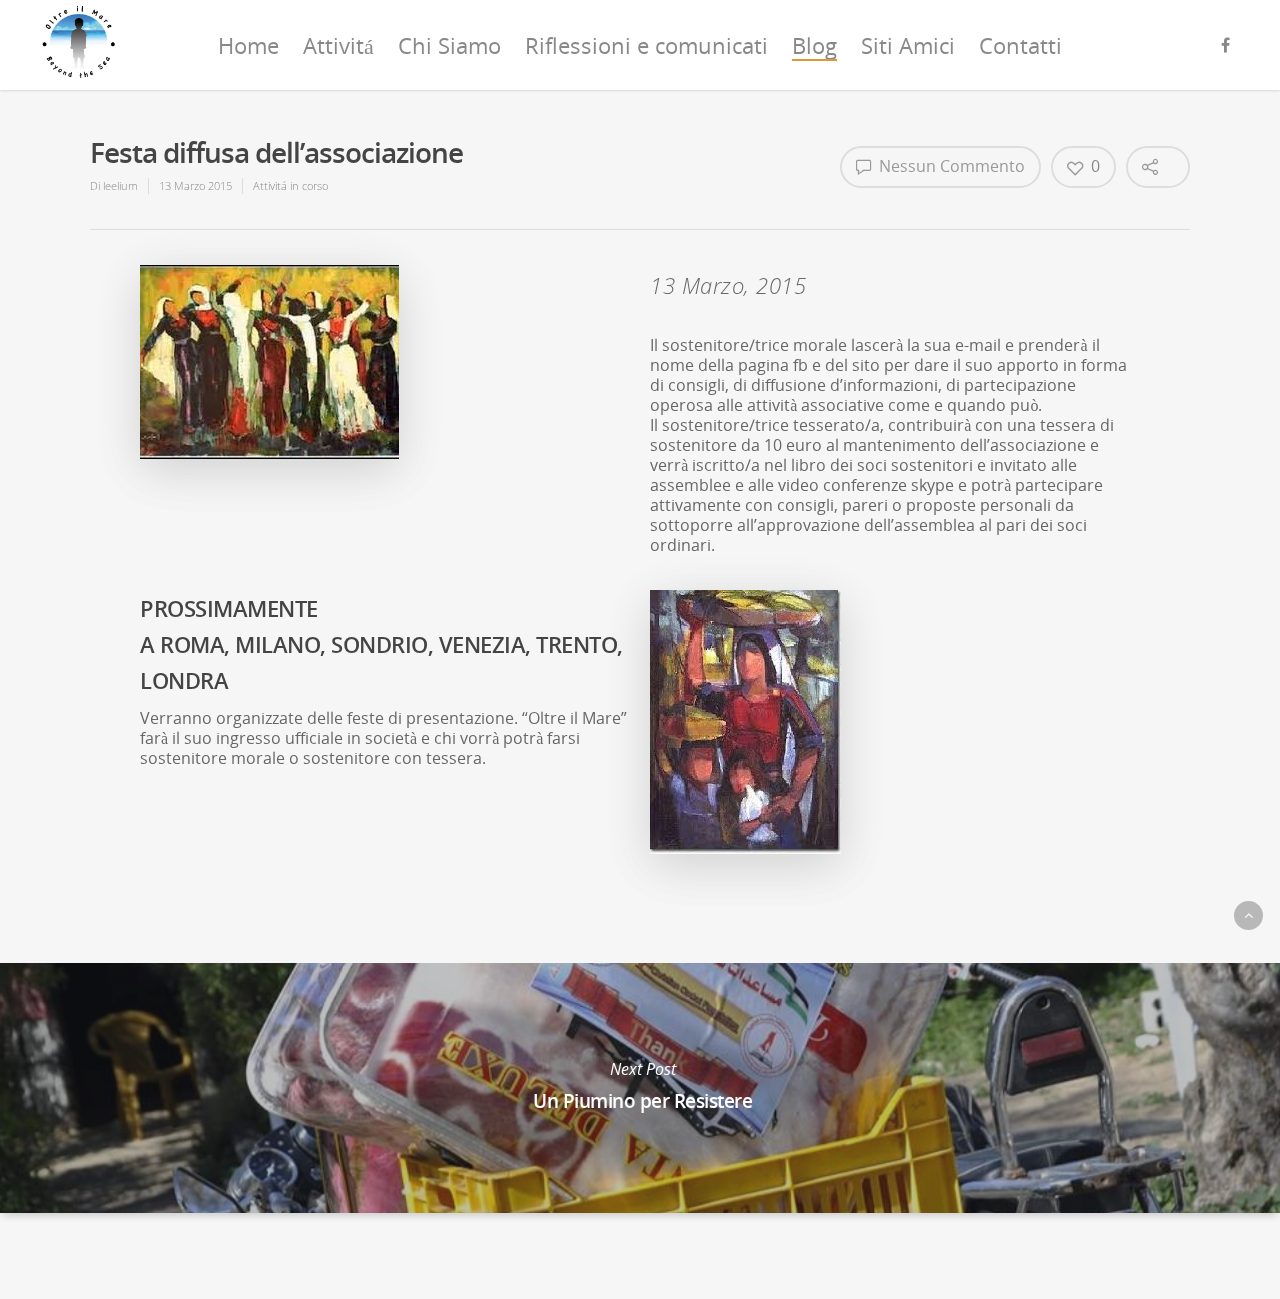
<file: festa-diffusa-dellassociazione/index.html>
<!doctype html>


<html lang="it-IT" prefix="og: http://ogp.me/ns#" >
<head>

<!-- Meta Tags -->
<meta http-equiv="Content-Type" content="text/html; charset=UTF-8" />


	<meta name="viewport" content="width=device-width, initial-scale=1, maximum-scale=1, user-scalable=0" />

	

<!--Shortcut icon-->
	<link rel="shortcut icon" href="/wp-content/uploads/2016/08/cropped-logo.jpg" />


<title> Festa diffusa dell&#039;associazione - Associazione Oltre il Mare </title>


<!-- This site is optimized with the Yoast SEO plugin v9.2.1 - https://yoast.com/wordpress/plugins/seo/ -->
<link rel="canonical" href="/festa-diffusa-dellassociazione/" />
<meta property="og:locale" content="it_IT" />
<meta property="og:type" content="article" />
<meta property="og:title" content="Festa diffusa dell&#039;associazione - Associazione Oltre il Mare" />
<meta property="og:url" content="http://associazioneoltreilmare.com/festa-diffusa-dellassociazione/" />
<meta property="og:site_name" content="Associazione Oltre il Mare" />
<meta property="article:section" content="Attivitá in corso" />
<meta property="article:published_time" content="2015-03-13T16:32:22+00:00" />
<meta property="article:modified_time" content="2016-08-07T11:57:14+00:00" />
<meta property="og:updated_time" content="2016-08-07T11:57:14+00:00" />
<meta name="twitter:card" content="summary" />
<meta name="twitter:title" content="Festa diffusa dell&#039;associazione - Associazione Oltre il Mare" />
<meta name="twitter:image" content="http://associazioneoltreilmare.com/wp-content/uploads/2016/08/festa2.jpg" />
<!-- / Yoast SEO plugin. -->

<link rel='dns-prefetch' href='//fonts.googleapis.com' />
<link rel='dns-prefetch' href='//s.w.org' />
<link rel="alternate" type="application/rss+xml" title="Associazione Oltre il Mare &raquo; Feed" href="/feed/" />
<link rel="alternate" type="application/rss+xml" title="Associazione Oltre il Mare &raquo; Feed dei commenti" href="/comments/feed/" />
<link rel="alternate" type="application/rss+xml" title="Associazione Oltre il Mare &raquo; Festa diffusa dell&#8217;associazione Feed dei commenti" href="/festa-diffusa-dellassociazione/feed/" />
		<script type="text/javascript">
			window._wpemojiSettings = {"baseUrl":"https:\/\/s.w.org\/images\/core\/emoji\/11\/72x72\/","ext":".png","svgUrl":"https:\/\/s.w.org\/images\/core\/emoji\/11\/svg\/","svgExt":".svg","source":{"concatemoji":"http:\/\/associazioneoltreilmare.com\/wp-includes\/js\/wp-emoji-release.min.js?ver=5.0.11"}};
			!function(a,b,c){function d(a,b){var c=String.fromCharCode;l.clearRect(0,0,k.width,k.height),l.fillText(c.apply(this,a),0,0);var d=k.toDataURL();l.clearRect(0,0,k.width,k.height),l.fillText(c.apply(this,b),0,0);var e=k.toDataURL();return d===e}function e(a){var b;if(!l||!l.fillText)return!1;switch(l.textBaseline="top",l.font="600 32px Arial",a){case"flag":return!(b=d([55356,56826,55356,56819],[55356,56826,8203,55356,56819]))&&(b=d([55356,57332,56128,56423,56128,56418,56128,56421,56128,56430,56128,56423,56128,56447],[55356,57332,8203,56128,56423,8203,56128,56418,8203,56128,56421,8203,56128,56430,8203,56128,56423,8203,56128,56447]),!b);case"emoji":return b=d([55358,56760,9792,65039],[55358,56760,8203,9792,65039]),!b}return!1}function f(a){var c=b.createElement("script");c.src=a,c.defer=c.type="text/javascript",b.getElementsByTagName("head")[0].appendChild(c)}var g,h,i,j,k=b.createElement("canvas"),l=k.getContext&&k.getContext("2d");for(j=Array("flag","emoji"),c.supports={everything:!0,everythingExceptFlag:!0},i=0;i<j.length;i++)c.supports[j[i]]=e(j[i]),c.supports.everything=c.supports.everything&&c.supports[j[i]],"flag"!==j[i]&&(c.supports.everythingExceptFlag=c.supports.everythingExceptFlag&&c.supports[j[i]]);c.supports.everythingExceptFlag=c.supports.everythingExceptFlag&&!c.supports.flag,c.DOMReady=!1,c.readyCallback=function(){c.DOMReady=!0},c.supports.everything||(h=function(){c.readyCallback()},b.addEventListener?(b.addEventListener("DOMContentLoaded",h,!1),a.addEventListener("load",h,!1)):(a.attachEvent("onload",h),b.attachEvent("onreadystatechange",function(){"complete"===b.readyState&&c.readyCallback()})),g=c.source||{},g.concatemoji?f(g.concatemoji):g.wpemoji&&g.twemoji&&(f(g.twemoji),f(g.wpemoji)))}(window,document,window._wpemojiSettings);
		</script>
		<style type="text/css">
img.wp-smiley,
img.emoji {
	display: inline !important;
	border: none !important;
	box-shadow: none !important;
	height: 1em !important;
	width: 1em !important;
	margin: 0 .07em !important;
	vertical-align: -0.1em !important;
	background: none !important;
	padding: 0 !important;
}
</style>
<link rel='stylesheet' id='wp-block-library-css'  href='/wp-includes/css/dist/block-library/style.min.css?ver=5.0.11' type='text/css' media='all' />
<link rel='stylesheet' id='font-awesome-css'  href='/wp-content/themes/salient/css/font-awesome.min.css?ver=5.0.11' type='text/css' media='all' />
<link rel='stylesheet' id='parent-style-css'  href='/wp-content/themes/salient/style.css?ver=5.0.11' type='text/css' media='all' />
<link rel='stylesheet' id='rgs-css'  href='/wp-content/themes/salient/css/rgs.css?ver=6.0.1' type='text/css' media='all' />
<link rel='stylesheet' id='main-styles-css'  href='/wp-content/themes/salient-child/style.css?ver=7.5' type='text/css' media='all' />
<link rel='stylesheet' id='pretty_photo-css'  href='/wp-content/themes/salient/css/prettyPhoto.css?ver=7.0.1' type='text/css' media='all' />
<!--[if lt IE 9]>
<link rel='stylesheet' id='nectar-ie8-css'  href='http://associazioneoltreilmare.com/wp-content/themes/salient/css/ie8.css?ver=5.0.11' type='text/css' media='all' />
<![endif]-->
<link rel='stylesheet' id='responsive-css'  href='/wp-content/themes/salient/css/responsive.css?ver=7.5' type='text/css' media='all' />
<link rel='stylesheet' id='options_typography_OpenSans_ext-css'  href='https://fonts.googleapis.com/css?family=Open+Sans%3A300%2C400%2C600%2C700&#038;subset=latin%2Clatin-ext' type='text/css' media='all' />
<link rel='stylesheet' id='skin-ascend-css'  href='/wp-content/themes/salient/css/ascend.css?ver=7.5' type='text/css' media='all' />
<link rel='stylesheet' id='js_composer_front-css'  href='/wp-content/plugins/js_composer_salient/assets/css/js_composer.min.css?ver=4.12' type='text/css' media='all' />
<link rel='stylesheet' id='redux-google-fonts-salient_redux-css'  href='http://fonts.googleapis.com/css?family=Open+Sans%3A400&#038;ver=1470595521' type='text/css' media='all' />
<script type='text/javascript' src='/wp-includes/js/jquery/jquery.js?ver=1.12.4'></script>
<script type='text/javascript' src='/wp-includes/js/jquery/jquery-migrate.min.js?ver=1.4.1'></script>
<script type='text/javascript' src='/wp-content/themes/salient/js/modernizr.js?ver=2.6.2'></script>
<link rel='https://api.w.org/' href='/wp-json/' />
<link rel="EditURI" type="application/rsd+xml" title="RSD" href="/xmlrpc.php?rsd" />
<link rel="wlwmanifest" type="application/wlwmanifest+xml" href="/wp-includes/wlwmanifest.xml" /> 
<meta name="generator" content="WordPress 5.0.11" />
<link rel='shortlink' href='/?p=3288' />
<link rel="alternate" type="application/json+oembed" href="/wp-json/oembed/1.0/embed?url=http%3A%2F%2F%2Ffesta-diffusa-dellassociazione%2F" />
<link rel="alternate" type="text/xml+oembed" href="/wp-json/oembed/1.0/embed?url=http%3A%2F%2F%2Ffesta-diffusa-dellassociazione%2F&#038;format=xml" />
<style type="text/css">body a{color:#dd9933;}#header-outer:not([data-lhe="animated_underline"]) header#top nav > ul > li > a:hover,#header-outer:not([data-lhe="animated_underline"]) header#top nav .sf-menu > li.sfHover > a,header#top nav > ul > li.button_bordered > a:hover,#header-outer:not([data-lhe="animated_underline"]) header#top nav .sf-menu li.current-menu-item > a,header#top nav .sf-menu li.current_page_item > a .sf-sub-indicator i,header#top nav .sf-menu li.current_page_ancestor > a .sf-sub-indicator i,#header-outer:not([data-lhe="animated_underline"]) header#top nav .sf-menu li.current_page_ancestor > a,#header-outer:not([data-lhe="animated_underline"]) header#top nav .sf-menu li.current-menu-ancestor > a,#header-outer:not([data-lhe="animated_underline"]) header#top nav .sf-menu li.current_page_item > a,body header#top nav .sf-menu li.current_page_item > a .sf-sub-indicator [class^="icon-"],header#top nav .sf-menu li.current_page_ancestor > a .sf-sub-indicator [class^="icon-"],.sf-menu li ul li.sfHover > a .sf-sub-indicator [class^="icon-"],#header-outer:not(.transparent) #social-in-menu a i:after,ul.sf-menu > li > a:hover > .sf-sub-indicator i,ul.sf-menu > li > a:active > .sf-sub-indicator i,ul.sf-menu > li.sfHover > a > .sf-sub-indicator i,.sf-menu ul li.current_page_item > a,.sf-menu ul li.current-menu-ancestor > a,.sf-menu ul li.current_page_ancestor > a,.sf-menu ul a:focus,.sf-menu ul a:hover,.sf-menu ul a:active,.sf-menu ul li:hover > a,.sf-menu ul li.sfHover > a,.sf-menu li ul li a:hover,.sf-menu li ul li.sfHover > a,#footer-outer a:hover,.recent-posts .post-header a:hover,article.post .post-header a:hover,article.result a:hover,article.post .post-header h2 a,.single article.post .post-meta a:hover,.comment-list .comment-meta a:hover,label span,.wpcf7-form p span,.icon-3x[class^="icon-"],.icon-3x[class*=" icon-"],.icon-tiny[class^="icon-"],body .circle-border,article.result .title a,.home .blog-recent .col .post-header a:hover,.home .blog-recent .col .post-header h3 a,#single-below-header a:hover,header#top #logo:hover,.sf-menu > li.current_page_ancestor > a > .sf-sub-indicator [class^="icon-"],.sf-menu > li.current-menu-ancestor > a > .sf-sub-indicator [class^="icon-"],body #mobile-menu li.open > a [class^="icon-"],.pricing-column h3,.pricing-table[data-style="flat-alternative"] .pricing-column.accent-color h4,.pricing-table[data-style="flat-alternative"] .pricing-column.accent-color .interval,.comment-author a:hover,.project-attrs li i,#footer-outer #copyright li a i:hover,.col:hover > [class^="icon-"].icon-3x.accent-color.alt-style.hovered,.col:hover > [class*=" icon-"].icon-3x.accent-color.alt-style.hovered,#header-outer .widget_shopping_cart .cart_list a,.woocommerce .star-rating,.woocommerce-page table.cart a.remove,.woocommerce form .form-row .required,.woocommerce-page form .form-row .required,body #header-secondary-outer #social a:hover i,.woocommerce ul.products li.product .price,body .twitter-share:hover i,.twitter-share.hovered i,body .linkedin-share:hover i,.linkedin-share.hovered i,body .google-plus-share:hover i,.google-plus-share.hovered i,.pinterest-share:hover i,.pinterest-share.hovered i,.facebook-share:hover i,.facebook-share.hovered i,.woocommerce-page ul.products li.product .price,.nectar-milestone .number.accent-color,header#top nav > ul > li.megamenu > ul > li > a:hover,header#top nav > ul > li.megamenu > ul > li.sfHover > a,body #portfolio-nav a:hover i,span.accent-color,.nectar-love:hover i,.nectar-love.loved i,.portfolio-items .nectar-love:hover i,.portfolio-items .nectar-love.loved i,body .hovered .nectar-love i,header#top nav ul #search-btn a:hover span,header#top nav ul .slide-out-widget-area-toggle a:hover span,#search-outer #search #close a span:hover,.carousel-wrap[data-full-width="true"] .carousel-heading a:hover i,#search-outer .ui-widget-content li:hover a .title,#search-outer .ui-widget-content .ui-state-hover .title,#search-outer .ui-widget-content .ui-state-focus .title,.portfolio-filters-inline .container ul li a.active,body [class^="icon-"].icon-default-style,.svg-icon-holder[data-color="accent-color"],.team-member a.accent-color:hover,.ascend .comment-list .reply a,.wpcf7-form .wpcf7-not-valid-tip,.text_on_hover.product .add_to_cart_button,.blog-recent[data-style="minimal"] .col > span,.blog-recent[data-style="title_only"] .col:hover .post-header .title,.woocommerce-checkout-review-order-table .product-info .amount,.tabbed[data-style="minimal"] > ul li a.active-tab,.masonry.classic_enhanced article.post .post-meta a:hover i,.masonry.classic_enhanced article.post .post-meta .icon-salient-heart-2.loved,.single #single-meta ul li:not(.meta-share-count):hover i,.single #single-meta ul li:not(.meta-share-count):hover a,.single #single-meta ul li:not(.meta-share-count):hover span,.single #single-meta ul li.meta-share-count .nectar-social a:hover i,#project-meta #single-meta ul li > a,#project-meta ul li.meta-share-count .nectar-social a:hover i,#project-meta ul li:not(.meta-share-count):hover i,#project-meta ul li:not(.meta-share-count):hover span,div[data-style="minimal"] .toggle:hover h3 a,div[data-style="minimal"] .toggle.open h3 a,.nectar-icon-list[data-icon-style="border"][data-icon-color="accent-color"] .list-icon-holder[data-icon_type="numerical"] span,.nectar-icon-list[data-icon-color="accent-color"][data-icon-style="border"] .content h4{color:#dd9933!important;}.col:not(#post-area):not(.span_12):not(#sidebar):hover [class^="icon-"].icon-3x.accent-color.alt-style.hovered,body .col:not(#post-area):not(.span_12):not(#sidebar):hover a [class*=" icon-"].icon-3x.accent-color.alt-style.hovered,.ascend #header-outer:not(.transparent) .cart-outer:hover .cart-menu-wrap:not(.has_products) .icon-salient-cart{color:#dd9933!important;}.orbit-wrapper div.slider-nav span.right,.orbit-wrapper div.slider-nav span.left,.flex-direction-nav a,.jp-play-bar,.jp-volume-bar-value,.jcarousel-prev:hover,.jcarousel-next:hover,.portfolio-items .col[data-default-color="true"] .work-item:not(.style-3) .work-info-bg,.portfolio-items .col[data-default-color="true"] .bottom-meta,.portfolio-filters a,.portfolio-filters #sort-portfolio,.project-attrs li span,.progress li span,.nectar-progress-bar span,#footer-outer #footer-widgets .col .tagcloud a:hover,#sidebar .widget .tagcloud a:hover,article.post .more-link span:hover,#fp-nav.tooltip ul li .fp-tooltip .tooltip-inner,article.post.quote .post-content .quote-inner,article.post.link .post-content .link-inner,#pagination .next a:hover,#pagination .prev a:hover,.comment-list .reply a:hover,input[type=submit]:hover,input[type="button"]:hover,#footer-outer #copyright li a.vimeo:hover,#footer-outer #copyright li a.behance:hover,.toggle.open h3 a,.tabbed > ul li a.active-tab,[class*=" icon-"],.icon-normal,.bar_graph li span,.nectar-button[data-color-override="false"].regular-button,.nectar-button.tilt.accent-color,body .swiper-slide .button.transparent_2 a.primary-color:hover,#footer-outer #footer-widgets .col input[type="submit"],.carousel-prev:hover,.carousel-next:hover,body .products-carousel .carousel-next:hover,body .products-carousel .carousel-prev:hover,.blog-recent .more-link span:hover,.post-tags a:hover,.pricing-column.highlight h3,.pricing-table[data-style="flat-alternative"] .pricing-column.highlight h3 .highlight-reason,.pricing-table[data-style="flat-alternative"] .pricing-column.accent-color:before,#to-top:hover,#to-top.dark:hover,body[data-button-style="rounded"] #to-top:after,#pagination a.page-numbers:hover,#pagination span.page-numbers.current,.single-portfolio .facebook-share a:hover,.single-portfolio .twitter-share a:hover,.single-portfolio .pinterest-share a:hover,.single-post .facebook-share a:hover,.single-post .twitter-share a:hover,.single-post .pinterest-share a:hover,.mejs-controls .mejs-time-rail .mejs-time-current,.mejs-controls .mejs-volume-button .mejs-volume-slider .mejs-volume-current,.mejs-controls .mejs-horizontal-volume-slider .mejs-horizontal-volume-current,article.post.quote .post-content .quote-inner,article.post.link .post-content .link-inner,article.format-status .post-content .status-inner,article.post.format-aside .aside-inner,body #header-secondary-outer #social li a.behance:hover,body #header-secondary-outer #social li a.vimeo:hover,#sidebar .widget:hover [class^="icon-"].icon-3x,.woocommerce-page div[data-project-style="text_on_hover"] .single_add_to_cart_button,article.post.quote .content-inner .quote-inner .whole-link,.masonry.classic_enhanced article.post.quote.wide_tall .post-content a:hover .quote-inner,.masonry.classic_enhanced article.post.link.wide_tall .post-content a:hover .link-inner,.iosSlider .prev_slide:hover,.iosSlider .next_slide:hover,body [class^="icon-"].icon-3x.alt-style.accent-color,body [class*=" icon-"].icon-3x.alt-style.accent-color,#slide-out-widget-area,#slide-out-widget-area-bg.fullscreen,#slide-out-widget-area-bg.fullscreen-alt .bg-inner,#header-outer .widget_shopping_cart a.button,body[data-button-style="rounded"] .wpb_wrapper .twitter-share:before,body[data-button-style="rounded"] .wpb_wrapper .twitter-share.hovered:before,body[data-button-style="rounded"] .wpb_wrapper .facebook-share:before,body[data-button-style="rounded"] .wpb_wrapper .facebook-share.hovered:before,body[data-button-style="rounded"] .wpb_wrapper .google-plus-share:before,body[data-button-style="rounded"] .wpb_wrapper .google-plus-share.hovered:before,body[data-button-style="rounded"] .wpb_wrapper .nectar-social:hover > *:before,body[data-button-style="rounded"] .wpb_wrapper .pinterest-share:before,body[data-button-style="rounded"] .wpb_wrapper .pinterest-share.hovered:before,body[data-button-style="rounded"] .wpb_wrapper .linkedin-share:before,body[data-button-style="rounded"] .wpb_wrapper .linkedin-share.hovered:before,#header-outer a.cart-contents .cart-wrap span,.swiper-slide .button.solid_color a,.swiper-slide .button.solid_color_2 a,.portfolio-filters,button[type=submit]:hover,#buddypress button:hover,#buddypress a.button:hover,#buddypress ul.button-nav li.current a,header#top nav ul .slide-out-widget-area-toggle a:hover i.lines,header#top nav ul .slide-out-widget-area-toggle a:hover i.lines:after,header#top nav ul .slide-out-widget-area-toggle a:hover i.lines:before,header#top nav ul .slide-out-widget-area-toggle[data-icon-animation="simple-transform"] a:hover i.lines-button:after,#buddypress a.button:focus,.text_on_hover.product a.added_to_cart,.woocommerce div.product .woocommerce-tabs .full-width-content ul.tabs li a:after,.woocommerce div[data-project-style="text_on_hover"] .cart .quantity input.minus,.woocommerce div[data-project-style="text_on_hover"] .cart .quantity input.plus,.woocommerce-cart .wc-proceed-to-checkout a.checkout-button,.woocommerce .span_4 input[type="submit"].checkout-button,.portfolio-filters-inline[data-color-scheme="accent-color"],body[data-fancy-form-rcs="1"] [type="radio"]:checked + label:after,.select2-container .select2-choice:hover,.select2-dropdown-open .select2-choice,header#top nav > ul > li.button_solid_color > a:before,#header-outer.transparent header#top nav > ul > li.button_solid_color > a:before,.tabbed[data-style="minimal"] > ul li a:after,.twentytwenty-handle,.twentytwenty-horizontal .twentytwenty-handle:before,.twentytwenty-horizontal .twentytwenty-handle:after,.twentytwenty-vertical .twentytwenty-handle:before,.twentytwenty-vertical .twentytwenty-handle:after,.masonry.classic_enhanced .posts-container article .meta-category a:hover,.masonry.classic_enhanced .posts-container article .video-play-button,.bottom_controls #portfolio-nav .controls li a i:after,.bottom_controls #portfolio-nav ul:first-child li#all-items a:hover i,.nectar_video_lightbox.nectar-button[data-color="default-accent-color"],.nectar_video_lightbox.nectar-button[data-color="transparent-accent-color"]:hover,.testimonial_slider[data-style="multiple_visible"][data-color*="accent-color"] .flickity-page-dots .dot.is-selected:before,.testimonial_slider[data-style="multiple_visible"][data-color*="accent-color"] blockquote.is-selected p,.nectar-recent-posts-slider .container .strong span:before,#page-header-bg[data-post-hs="default_minimal"] .inner-wrap > a:hover,.single .heading-title[data-header-style="default_minimal"] .meta-category a:hover,body.single-post .sharing-default-minimal .nectar-love.loved,.nectar-fancy-box:after,.divider-small-border[data-color="accent-color"],.divider-border[data-color="accent-color"],div[data-style="minimal"] .toggle.open i:after,div[data-style="minimal"] .toggle:hover i:after,div[data-style="minimal"] .toggle.open i:before,div[data-style="minimal"] .toggle:hover i:before,.nectar-animated-title[data-color="accent-color"] .nectar-animated-title-inner:after,#fp-nav:not(.light-controls).tooltip_alt ul li a span:after,#fp-nav.tooltip_alt ul li a span:after,.nectar-video-box[data-color="default-accent-color"] a.nectar_video_lightbox,.span_12.dark .owl-theme .owl-dots .owl-dot.active span,.span_12.dark .owl-theme .owl-dots .owl-dot:hover span,.nectar_image_with_hotspots[data-stlye="color_pulse"][data-color="accent-color"] .nectar_hotspot,.nectar_image_with_hotspots .nectar_hotspot_wrap .nttip .tipclose span:before,.nectar_image_with_hotspots .nectar_hotspot_wrap .nttip .tipclose span:after{background-color:#dd9933!important;}.col:hover > [class^="icon-"].icon-3x:not(.alt-style).accent-color.hovered,.col:hover > [class*=" icon-"].icon-3x:not(.alt-style).accent-color.hovered,body .nectar-button.see-through-2[data-hover-color-override="false"]:hover,.col:not(#post-area):not(.span_12):not(#sidebar):hover [class^="icon-"].icon-3x:not(.alt-style).accent-color.hovered,.col:not(#post-area):not(.span_12):not(#sidebar):hover a [class*=" icon-"].icon-3x:not(.alt-style).accent-color.hovered{background-color:#dd9933!important;}.bottom_controls #portfolio-nav ul:first-child li#all-items a:hover i{box-shadow:-.6em 0 #dd9933,-.6em .6em #dd9933,.6em 0 #dd9933,.6em -.6em #dd9933,0 -.6em #dd9933,-.6em -.6em #dd9933,0 .6em #dd9933,.6em .6em #dd9933;}.tabbed > ul li a.active-tab,body[data-form-style="minimal"] label:after,body .recent_projects_widget a:hover img,.recent_projects_widget a:hover img,#sidebar #flickr a:hover img,body .nectar-button.see-through-2[data-hover-color-override="false"]:hover,#footer-outer #flickr a:hover img,body[data-button-style="rounded"] .wpb_wrapper .twitter-share:before,body[data-button-style="rounded"] .wpb_wrapper .twitter-share.hovered:before,body[data-button-style="rounded"] .wpb_wrapper .facebook-share:before,body[data-button-style="rounded"] .wpb_wrapper .facebook-share.hovered:before,body[data-button-style="rounded"] .wpb_wrapper .google-plus-share:before,body[data-button-style="rounded"] .wpb_wrapper .google-plus-share.hovered:before,body[data-button-style="rounded"] .wpb_wrapper .nectar-social:hover > *:before,body[data-button-style="rounded"] .wpb_wrapper .pinterest-share:before,body[data-button-style="rounded"] .wpb_wrapper .pinterest-share.hovered:before,body[data-button-style="rounded"] .wpb_wrapper .linkedin-share:before,body[data-button-style="rounded"] .wpb_wrapper .linkedin-share.hovered:before,#featured article .post-title a:hover,#header-outer[data-lhe="animated_underline"] header#top nav > ul > li > a:after,body #featured article .post-title a:hover,div.wpcf7-validation-errors,body[data-fancy-form-rcs="1"] [type="radio"]:checked + label:before,body[data-fancy-form-rcs="1"] [type="radio"]:checked + label:after,body[data-fancy-form-rcs="1"] input[type="checkbox"]:checked + label > span,.select2-container .select2-choice:hover,.select2-dropdown-open .select2-choice,#header-outer:not(.transparent) header#top nav > ul > li.button_bordered > a:hover:before,.single #single-meta ul li:not(.meta-share-count):hover a,.single #project-meta ul li:not(.meta-share-count):hover a,div[data-style="minimal"] .toggle.default.open i,div[data-style="minimal"] .toggle.default:hover i,div[data-style="minimal"] .toggle.accent-color.open i,div[data-style="minimal"] .toggle.accent-color:hover i,.nectar_image_with_hotspots .nectar_hotspot_wrap .nttip .tipclose{border-color:#dd9933!important;}#fp-nav:not(.light-controls).tooltip_alt ul li a.active span,#fp-nav.tooltip_alt ul li a.active span{box-shadow:inset 0 0 0 2px #dd9933;-webkit-box-shadow:inset 0 0 0 2px #dd9933;}.default-loading-icon:before{border-top-color:#dd9933!important;}#header-outer a.cart-contents span:before,#fp-nav.tooltip ul li .fp-tooltip .tooltip-inner:after{border-color:transparent #dd9933!important;}body .col:not(#post-area):not(.span_12):not(#sidebar):hover .hovered .circle-border,body #sidebar .widget:hover .circle-border,body .testimonial_slider[data-style="multiple_visible"][data-color*="accent-color"] blockquote .bottom-arrow:after,body .dark .testimonial_slider[data-style="multiple_visible"][data-color*="accent-color"] blockquote .bottom-arrow:after,.portfolio-items[data-ps="6"] .bg-overlay,.portfolio-items[data-ps="6"].no-masonry .bg-overlay{border-color:#dd9933;}.gallery a:hover img{border-color:#dd9933!important;}@media only screen and (min-width :1px) and (max-width :1000px){body #featured article .post-title > a{background-color:#dd9933;}body #featured article .post-title > a{border-color:#dd9933;}}.nectar-button.regular-button.extra-color-1,.nectar-button.tilt.extra-color-1{background-color:#f6653c!important;}.icon-3x[class^="icon-"].extra-color-1:not(.alt-style),.icon-tiny[class^="icon-"].extra-color-1,.icon-3x[class*=" icon-"].extra-color-1:not(.alt-style),body .icon-3x[class*=" icon-"].extra-color-1:not(.alt-style) .circle-border,.woocommerce-page table.cart a.remove,#header-outer .widget_shopping_cart .cart_list li a.remove,#header-outer .woocommerce.widget_shopping_cart .cart_list li a.remove,.nectar-milestone .number.extra-color-1,span.extra-color-1,.team-member ul.social.extra-color-1 li a,.stock.out-of-stock,body [class^="icon-"].icon-default-style.extra-color-1,body [class^="icon-"].icon-default-style[data-color="extra-color-1"],.team-member a.extra-color-1:hover,.pricing-table[data-style="flat-alternative"] .pricing-column.highlight.extra-color-1 h3,.pricing-table[data-style="flat-alternative"] .pricing-column.extra-color-1 h4,.pricing-table[data-style="flat-alternative"] .pricing-column.extra-color-1 .interval,.svg-icon-holder[data-color="extra-color-1"],div[data-style="minimal"] .toggle.extra-color-1:hover h3 a,div[data-style="minimal"] .toggle.extra-color-1.open h3 a,.nectar-icon-list[data-icon-style="border"][data-icon-color="extra-color-1"] .list-icon-holder[data-icon_type="numerical"] span,.nectar-icon-list[data-icon-color="extra-color-1"][data-icon-style="border"] .content h4{color:#f6653c!important;}.col:hover > [class^="icon-"].icon-3x.extra-color-1:not(.alt-style),.col:hover > [class*=" icon-"].icon-3x.extra-color-1:not(.alt-style).hovered,body .swiper-slide .button.transparent_2 a.extra-color-1:hover,body .col:not(#post-area):not(.span_12):not(#sidebar):hover [class^="icon-"].icon-3x.extra-color-1:not(.alt-style).hovered,body .col:not(#post-area):not(#sidebar):not(.span_12):hover a [class*=" icon-"].icon-3x.extra-color-1:not(.alt-style).hovered,#sidebar .widget:hover [class^="icon-"].icon-3x.extra-color-1:not(.alt-style),.portfolio-filters-inline[data-color-scheme="extra-color-1"],.pricing-table[data-style="flat-alternative"] .pricing-column.extra-color-1:before,.pricing-table[data-style="flat-alternative"] .pricing-column.highlight.extra-color-1 h3 .highlight-reason,.nectar-button.nectar_video_lightbox[data-color="default-extra-color-1"],.nectar_video_lightbox.nectar-button[data-color="transparent-extra-color-1"]:hover,.testimonial_slider[data-style="multiple_visible"][data-color*="extra-color-1"] .flickity-page-dots .dot.is-selected:before,.testimonial_slider[data-style="multiple_visible"][data-color*="extra-color-1"] blockquote.is-selected p,.nectar-fancy-box[data-color="extra-color-1"]:after,.divider-small-border[data-color="extra-color-1"],.divider-border[data-color="extra-color-1"],div[data-style="minimal"] .toggle.extra-color-1.open i:after,div[data-style="minimal"] .toggle.extra-color-1:hover i:after,div[data-style="minimal"] .toggle.open.extra-color-1 i:before,div[data-style="minimal"] .toggle.extra-color-1:hover i:before,.nectar-animated-title[data-color="extra-color-1"] .nectar-animated-title-inner:after,.nectar-video-box[data-color="extra-color-1"] a.nectar_video_lightbox,.nectar_image_with_hotspots[data-stlye="color_pulse"][data-color="extra-color-1"] .nectar_hotspot{background-color:#f6653c!important;}body [class^="icon-"].icon-3x.alt-style.extra-color-1,body [class*=" icon-"].icon-3x.alt-style.extra-color-1,[class*=" icon-"].extra-color-1.icon-normal,.extra-color-1.icon-normal,.bar_graph li span.extra-color-1,.nectar-progress-bar span.extra-color-1,#header-outer .widget_shopping_cart a.button,.woocommerce ul.products li.product .onsale,.woocommerce-page ul.products li.product .onsale,.woocommerce span.onsale,.woocommerce-page span.onsale,.woocommerce-page table.cart a.remove:hover,.swiper-slide .button.solid_color a.extra-color-1,.swiper-slide .button.solid_color_2 a.extra-color-1,.toggle.open.extra-color-1 h3 a{background-color:#f6653c!important;}.col:hover > [class^="icon-"].icon-3x.extra-color-1.alt-style.hovered,.col:hover > [class*=" icon-"].icon-3x.extra-color-1.alt-style.hovered,.no-highlight.extra-color-1 h3,.col:not(#post-area):not(.span_12):not(#sidebar):hover [class^="icon-"].icon-3x.extra-color-1.alt-style.hovered,body .col:not(#post-area):not(.span_12):not(#sidebar):hover a [class*=" icon-"].icon-3x.extra-color-1.alt-style.hovered{color:#f6653c!important;}body .col:not(#post-area):not(.span_12):not(#sidebar):hover .extra-color-1.hovered .circle-border,.woocommerce-page table.cart a.remove,#header-outer .woocommerce.widget_shopping_cart .cart_list li a.remove,#header-outer .woocommerce.widget_shopping_cart .cart_list li a.remove,body #sidebar .widget:hover .extra-color-1 .circle-border,.woocommerce-page table.cart a.remove,body .testimonial_slider[data-style="multiple_visible"][data-color*="extra-color-1"] blockquote .bottom-arrow:after,body .dark .testimonial_slider[data-style="multiple_visible"][data-color*="extra-color-1"] blockquote .bottom-arrow:after,div[data-style="minimal"] .toggle.open.extra-color-1 i,div[data-style="minimal"] .toggle.extra-color-1:hover i{border-color:#f6653c;}.pricing-column.highlight.extra-color-1 h3{background-color:#f6653c!important;}.nectar-button.regular-button.extra-color-2,.nectar-button.tilt.extra-color-2{background-color:#2AC4EA!important;}.icon-3x[class^="icon-"].extra-color-2:not(.alt-style),.icon-3x[class*=" icon-"].extra-color-2:not(.alt-style),.icon-tiny[class^="icon-"].extra-color-2,body .icon-3x[class*=" icon-"].extra-color-2 .circle-border,.nectar-milestone .number.extra-color-2,span.extra-color-2,.team-member ul.social.extra-color-2 li a,body [class^="icon-"].icon-default-style.extra-color-2,body [class^="icon-"].icon-default-style[data-color="extra-color-2"],.team-member a.extra-color-2:hover,.pricing-table[data-style="flat-alternative"] .pricing-column.highlight.extra-color-2 h3,.pricing-table[data-style="flat-alternative"] .pricing-column.extra-color-2 h4,.pricing-table[data-style="flat-alternative"] .pricing-column.extra-color-2 .interval,.svg-icon-holder[data-color="extra-color-2"],div[data-style="minimal"] .toggle.extra-color-2:hover h3 a,div[data-style="minimal"] .toggle.extra-color-2.open h3 a,.nectar-icon-list[data-icon-style="border"][data-icon-color="extra-color-2"] .list-icon-holder[data-icon_type="numerical"] span,.nectar-icon-list[data-icon-color="extra-color-2"][data-icon-style="border"] .content h4{color:#2AC4EA!important;}.col:hover > [class^="icon-"].icon-3x.extra-color-2:not(.alt-style).hovered,.col:hover > [class*=" icon-"].icon-3x.extra-color-2:not(.alt-style).hovered,body .swiper-slide .button.transparent_2 a.extra-color-2:hover,.col:not(#post-area):not(.span_12):not(#sidebar):hover [class^="icon-"].icon-3x.extra-color-2:not(.alt-style).hovered,.col:not(#post-area):not(.span_12):not(#sidebar):hover a [class*=" icon-"].icon-3x.extra-color-2:not(.alt-style).hovered,#sidebar .widget:hover [class^="icon-"].icon-3x.extra-color-2:not(.alt-style),.pricing-table[data-style="flat-alternative"] .pricing-column.highlight.extra-color-2 h3 .highlight-reason,.nectar-button.nectar_video_lightbox[data-color="default-extra-color-2"],.nectar_video_lightbox.nectar-button[data-color="transparent-extra-color-2"]:hover,.testimonial_slider[data-style="multiple_visible"][data-color*="extra-color-2"] .flickity-page-dots .dot.is-selected:before,.testimonial_slider[data-style="multiple_visible"][data-color*="extra-color-2"] blockquote.is-selected p,.nectar-fancy-box[data-color="extra-color-2"]:after,.divider-small-border[data-color="extra-color-2"],.divider-border[data-color="extra-color-2"],div[data-style="minimal"] .toggle.extra-color-2.open i:after,div[data-style="minimal"] .toggle.extra-color-2:hover i:after,div[data-style="minimal"] .toggle.open.extra-color-2 i:before,div[data-style="minimal"] .toggle.extra-color-2:hover i:before,.nectar-animated-title[data-color="extra-color-2"] .nectar-animated-title-inner:after,.nectar-video-box[data-color="extra-color-2"] a.nectar_video_lightbox,.nectar_image_with_hotspots[data-stlye="color_pulse"][data-color="extra-color-2"] .nectar_hotspot{background-color:#2AC4EA!important;}body [class^="icon-"].icon-3x.alt-style.extra-color-2,body [class*=" icon-"].icon-3x.alt-style.extra-color-2,[class*=" icon-"].extra-color-2.icon-normal,.extra-color-2.icon-normal,.bar_graph li span.extra-color-2,.nectar-progress-bar span.extra-color-2,.woocommerce .product-wrap .add_to_cart_button.added,.woocommerce-message,.woocommerce-error,.woocommerce-info,.woocommerce .widget_price_filter .ui-slider .ui-slider-range,.woocommerce-page .widget_price_filter .ui-slider .ui-slider-range,.swiper-slide .button.solid_color a.extra-color-2,.swiper-slide .button.solid_color_2 a.extra-color-2,.toggle.open.extra-color-2 h3 a,.portfolio-filters-inline[data-color-scheme="extra-color-2"],.pricing-table[data-style="flat-alternative"] .pricing-column.extra-color-2:before{background-color:#2AC4EA!important;}.col:hover > [class^="icon-"].icon-3x.extra-color-2.alt-style.hovered,.col:hover > [class*=" icon-"].icon-3x.extra-color-2.alt-style.hovered,.no-highlight.extra-color-2 h3,.col:not(#post-area):not(.span_12):not(#sidebar):hover [class^="icon-"].icon-3x.extra-color-2.alt-style.hovered,body .col:not(#post-area):not(.span_12):not(#sidebar):hover a [class*=" icon-"].icon-3x.extra-color-2.alt-style.hovered{color:#2AC4EA!important;}body .col:not(#post-area):not(.span_12):not(#sidebar):hover .extra-color-2.hovered .circle-border,body #sidebar .widget:hover .extra-color-2 .circle-border,body .testimonial_slider[data-style="multiple_visible"][data-color*="extra-color-2"] blockquote .bottom-arrow:after,body .dark .testimonial_slider[data-style="multiple_visible"][data-color*="extra-color-2"] blockquote .bottom-arrow:after,div[data-style="minimal"] .toggle.open.extra-color-2 i,div[data-style="minimal"] .toggle.extra-color-2:hover i{border-color:#2AC4EA;}.pricing-column.highlight.extra-color-2 h3{background-color:#2AC4EA!important;}.nectar-button.regular-button.extra-color-3,.nectar-button.tilt.extra-color-3{background-color:#333333!important;}.icon-3x[class^="icon-"].extra-color-3:not(.alt-style),.icon-3x[class*=" icon-"].extra-color-3:not(.alt-style),.icon-tiny[class^="icon-"].extra-color-3,body .icon-3x[class*=" icon-"].extra-color-3 .circle-border,.nectar-milestone .number.extra-color-3,span.extra-color-3,.team-member ul.social.extra-color-3 li a,body [class^="icon-"].icon-default-style.extra-color-3,body [class^="icon-"].icon-default-style[data-color="extra-color-3"],.team-member a.extra-color-3:hover,.pricing-table[data-style="flat-alternative"] .pricing-column.highlight.extra-color-3 h3,.pricing-table[data-style="flat-alternative"] .pricing-column.extra-color-3 h4,.pricing-table[data-style="flat-alternative"] .pricing-column.extra-color-3 .interval,.svg-icon-holder[data-color="extra-color-3"],div[data-style="minimal"] .toggle.extra-color-3:hover h3 a,div[data-style="minimal"] .toggle.extra-color-3.open h3 a,.nectar-icon-list[data-icon-style="border"][data-icon-color="extra-color-3"] .list-icon-holder[data-icon_type="numerical"] span,.nectar-icon-list[data-icon-color="extra-color-3"][data-icon-style="border"] .content h4{color:#333333!important;}.col:hover > [class^="icon-"].icon-3x.extra-color-3:not(.alt-style).hovered,.col:hover > [class*=" icon-"].icon-3x.extra-color-3:not(.alt-style).hovered,body .swiper-slide .button.transparent_2 a.extra-color-3:hover,.col:not(#post-area):not(.span_12):not(#sidebar):hover [class^="icon-"].icon-3x.extra-color-3:not(.alt-style).hovered,.col:not(#post-area):not(.span_12):not(#sidebar):hover a [class*=" icon-"].icon-3x.extra-color-3:not(.alt-style).hovered,#sidebar .widget:hover [class^="icon-"].icon-3x.extra-color-3:not(.alt-style),.portfolio-filters-inline[data-color-scheme="extra-color-3"],.pricing-table[data-style="flat-alternative"] .pricing-column.extra-color-3:before,.pricing-table[data-style="flat-alternative"] .pricing-column.highlight.extra-color-3 h3 .highlight-reason,.nectar-button.nectar_video_lightbox[data-color="default-extra-color-3"],.nectar_video_lightbox.nectar-button[data-color="transparent-extra-color-3"]:hover,.testimonial_slider[data-style="multiple_visible"][data-color*="extra-color-3"] .flickity-page-dots .dot.is-selected:before,.testimonial_slider[data-style="multiple_visible"][data-color*="extra-color-3"] blockquote.is-selected p,.nectar-fancy-box[data-color="extra-color-3"]:after,.divider-small-border[data-color="extra-color-3"],.divider-border[data-color="extra-color-3"],div[data-style="minimal"] .toggle.extra-color-3.open i:after,div[data-style="minimal"] .toggle.extra-color-3:hover i:after,div[data-style="minimal"] .toggle.open.extra-color-3 i:before,div[data-style="minimal"] .toggle.extra-color-3:hover i:before,.nectar-animated-title[data-color="extra-color-3"] .nectar-animated-title-inner:after,.nectar-video-box[data-color="extra-color-3"] a.nectar_video_lightbox,.nectar_image_with_hotspots[data-stlye="color_pulse"][data-color="extra-color-3"] .nectar_hotspot{background-color:#333333!important;}body [class^="icon-"].icon-3x.alt-style.extra-color-3,body [class*=" icon-"].icon-3x.alt-style.extra-color-3,.extra-color-3.icon-normal,[class*=" icon-"].extra-color-3.icon-normal,.bar_graph li span.extra-color-3,.nectar-progress-bar span.extra-color-3,.swiper-slide .button.solid_color a.extra-color-3,.swiper-slide .button.solid_color_2 a.extra-color-3,.toggle.open.extra-color-3 h3 a{background-color:#333333!important;}.col:hover > [class^="icon-"].icon-3x.extra-color-3.alt-style.hovered,.col:hover > [class*=" icon-"].icon-3x.extra-color-3.alt-style.hovered,.no-highlight.extra-color-3 h3,.col:not(#post-area):not(.span_12):not(#sidebar):hover [class^="icon-"].icon-3x.extra-color-3.alt-style.hovered,body .col:not(#post-area):not(.span_12):not(#sidebar):hover a [class*=" icon-"].icon-3x.extra-color-3.alt-style.hovered{color:#333333!important;}body .col:not(#post-area):not(.span_12):not(#sidebar):hover .extra-color-3.hovered .circle-border,body #sidebar .widget:hover .extra-color-3 .circle-border,body .testimonial_slider[data-style="multiple_visible"][data-color*="extra-color-3"] blockquote .bottom-arrow:after,body .dark .testimonial_slider[data-style="multiple_visible"][data-color*="extra-color-3"] blockquote .bottom-arrow:after,div[data-style="minimal"] .toggle.open.extra-color-3 i,div[data-style="minimal"] .toggle.extra-color-3:hover i{border-color:#333333;}.pricing-column.highlight.extra-color-3 h3{background-color:#333333!important;}.divider-small-border[data-color="extra-color-gradient-1"],.divider-border[data-color="extra-color-gradient-1"],.nectar-progress-bar span.extra-color-gradient-1{background:#ba3a21;background:linear-gradient(to right,#ba3a21,#0a0000);}.icon-normal.extra-color-gradient-1,body [class^="icon-"].icon-3x.alt-style.extra-color-gradient-1,.nectar-button.extra-color-gradient-1:after,.nectar-button.see-through-extra-color-gradient-1:after{background:#ba3a21;background:linear-gradient(to bottom right,#ba3a21,#0a0000);}.nectar-button.extra-color-gradient-1,.nectar-button.see-through-extra-color-gradient-1{border:3px solid transparent;-moz-border-image:-moz-linear-gradient(top right,#ba3a21 0,#0a0000 100%);-webkit-border-image:-webkit-linear-gradient(top right,#ba3a21 0,#0a0000 100%);border-image:linear-gradient(to bottom right,#ba3a21 0,#0a0000 100%);border-image-slice:1;}.nectar-gradient-text[data-color="extra-color-gradient-1"][data-direction="horizontal"] *{background-image:linear-gradient(to right,#ba3a21,#0a0000);}.nectar-gradient-text[data-color="extra-color-gradient-1"] *,.nectar-icon-list[data-icon-style="border"][data-icon-color="extra-color-gradient-1"] .list-icon-holder[data-icon_type="numerical"] span{color:#ba3a21;background:linear-gradient(to bottom right,#ba3a21,#0a0000);-webkit-background-clip:text;-webkit-text-fill-color:transparent;background-clip:text;text-fill-color:transparent;display:inline-block;}[class^="icon-"][data-color="extra-color-gradient-1"]:before,[class*=" icon-"][data-color="extra-color-gradient-1"]:before,[class^="icon-"].extra-color-gradient-1:not(.icon-normal):before,[class*=" icon-"].extra-color-gradient-1:not(.icon-normal):before{color:#ba3a21;background:linear-gradient(to bottom right,#ba3a21,#0a0000);-webkit-background-clip:text;-webkit-text-fill-color:transparent;background-clip:text;text-fill-color:transparent;display:initial;}.nectar-button.extra-color-gradient-1 .hover,.nectar-button.see-through-extra-color-gradient-1 .start{background:#ba3a21;background:linear-gradient(to bottom right,#ba3a21,#0a0000);-webkit-background-clip:text;-webkit-text-fill-color:transparent;background-clip:text;text-fill-color:transparent;display:initial;}.nectar-button.extra-color-gradient-1.no-text-grad .hover,.nectar-button.see-through-extra-color-gradient-1.no-text-grad .start{background:transparent!important;color:#ba3a21!important;}.divider-small-border[data-color="extra-color-gradient-2"],.divider-border[data-color="extra-color-gradient-2"],.nectar-progress-bar span.extra-color-gradient-2{background:#2AC4EA;background:linear-gradient(to right,#2AC4EA,#32d6ff);}.icon-normal.extra-color-gradient-2,body [class^="icon-"].icon-3x.alt-style.extra-color-gradient-2,.nectar-button.extra-color-gradient-2:after,.nectar-button.see-through-extra-color-gradient-2:after{background:#2AC4EA;background:linear-gradient(to bottom right,#2AC4EA,#32d6ff);}.nectar-button.extra-color-gradient-2,.nectar-button.see-through-extra-color-gradient-2{border:3px solid transparent;-moz-border-image:-moz-linear-gradient(top right,#2AC4EA 0,#32d6ff 100%);-webkit-border-image:-webkit-linear-gradient(top right,#2AC4EA 0,#32d6ff 100%);border-image:linear-gradient(to bottom right,#2AC4EA 0,#32d6ff 100%);border-image-slice:1;}.nectar-gradient-text[data-color="extra-color-gradient-2"][data-direction="horizontal"] *{background-image:linear-gradient(to right,#2AC4EA,#32d6ff);}.nectar-gradient-text[data-color="extra-color-gradient-2"] *,.nectar-icon-list[data-icon-style="border"][data-icon-color="extra-color-gradient-2"] .list-icon-holder[data-icon_type="numerical"] span{color:#2AC4EA;background:linear-gradient(to bottom right,#2AC4EA,#32d6ff);-webkit-background-clip:text;-webkit-text-fill-color:transparent;background-clip:text;text-fill-color:transparent;display:inline-block;}[class^="icon-"][data-color="extra-color-gradient-2"]:before,[class*=" icon-"][data-color="extra-color-gradient-2"]:before,[class^="icon-"].extra-color-gradient-2:not(.icon-normal):before,[class*=" icon-"].extra-color-gradient-2:not(.icon-normal):before{color:#2AC4EA;background:linear-gradient(to bottom right,#2AC4EA,#32d6ff);-webkit-background-clip:text;-webkit-text-fill-color:transparent;background-clip:text;text-fill-color:transparent;display:initial;}.nectar-button.extra-color-gradient-2 .hover,.nectar-button.see-through-extra-color-gradient-2 .start{background:#2AC4EA;background:linear-gradient(to bottom right,#2AC4EA,#32d6ff);-webkit-background-clip:text;-webkit-text-fill-color:transparent;background-clip:text;text-fill-color:transparent;display:initial;}.nectar-button.extra-color-gradient-2.no-text-grad .hover,.nectar-button.see-through-extra-color-gradient-2.no-text-grad .start{background:transparent!important;color:#2AC4EA!important;}#call-to-action{background-color:#ECEBE9!important;}#call-to-action span{color:#ffffff!important;}body #slide-out-widget-area-bg{background-color:rgba(0,0,0,0.8);}#nectar_fullscreen_rows{background-color:;}</style><style type="text/css"> #header-outer{padding-top:5px;}#header-outer #logo img{height:80px;}header#top nav > ul > li:not(#social-in-menu) > a{padding-bottom:35px;padding-top:30px;}header#top nav > ul > li#social-in-menu > a{margin-bottom:35px;margin-top:30px;}#header-outer .cart-menu{padding-bottom:35px;padding-top:35px;}header#top nav > ul li#search-btn,header#top nav > ul li.slide-out-widget-area-toggle{padding-bottom:30px;padding-top:31px;}header#top .sf-menu > li.sfHover > ul{top:20px;}.sf-sub-indicator{height:20px;}#header-space{height:90px;}body[data-smooth-scrolling="1"] #full_width_portfolio .project-title.parallax-effect{top:90px;}body.single-product div.product .product_title{padding-right:0;}@media only screen and (max-width:1000px){body header#top #logo img,#header-outer[data-permanent-transparent="false"] #logo .dark-version{height:40px!important;}header#top .col.span_9{min-height:64px;line-height:44px;}}body #header-outer,body[data-header-color="dark"] #header-outer{background-color:rgba(255,255,255,100);}.nectar-slider-loading .loading-icon,.portfolio-loading,#ajax-loading-screen .loading-icon,.loading-icon,.pp_loaderIcon{background-image:url("");}@media only screen and (min-width:1000px) and (max-width:1300px){.nectar-slider-wrap[data-full-width="true"] .swiper-slide .content h2,.nectar-slider-wrap[data-full-width="boxed-full-width"] .swiper-slide .content h2,.full-width-content .vc_span12 .swiper-slide .content h2{font-size:45px!important;line-height:51px!important;}.nectar-slider-wrap[data-full-width="true"] .swiper-slide .content p,.nectar-slider-wrap[data-full-width="boxed-full-width"] .swiper-slide .content p,.full-width-content .vc_span12 .swiper-slide .content p{font-size:18px!important;line-height:31.2px!important;}}@media only screen and (min-width :690px) and (max-width :1000px){.nectar-slider-wrap[data-full-width="true"] .swiper-slide .content h2,.nectar-slider-wrap[data-full-width="boxed-full-width"] .swiper-slide .content h2,.full-width-content .vc_span12 .swiper-slide .content h2{font-size:33px!important;line-height:39px!important;}.nectar-slider-wrap[data-full-width="true"] .swiper-slide .content p,.nectar-slider-wrap[data-full-width="boxed-full-width"] .swiper-slide .content p,.full-width-content .vc_span12 .swiper-slide .content p{font-size:13.2px!important;line-height:24px!important;}}@media only screen and (max-width :690px){.nectar-slider-wrap[data-full-width="true"][data-fullscreen="false"] .swiper-slide .content h2,.nectar-slider-wrap[data-full-width="boxed-full-width"][data-fullscreen="false"] .swiper-slide .content h2,.full-width-content .vc_span12 .nectar-slider-wrap[data-fullscreen="false"] .swiper-slide .content h2{font-size:15px!important;line-height:21px!important;}.nectar-slider-wrap[data-full-width="true"][data-fullscreen="false"] .swiper-slide .content p,.nectar-slider-wrap[data-full-width="boxed-full-width"][data-fullscreen="false"] .swiper-slide .content p,.full-width-content .vc_span12 .nectar-slider-wrap[data-fullscreen="false"] .swiper-slide .content p{font-size:10px!important;line-height:17.52px!important;}}#mobile-menu #mobile-search,header#top nav ul #search-btn{display:none!important;}.loading-icon .material-icon .bar:after{background-color:#d31f1f;}.loading-icon .material-icon .bar{border-color:#d31f1f;}.loading-icon .material-icon .color-2 .bar:after{background-color:#0a0000;}.loading-icon .material-icon .color-2 .bar{border-color:#0a0000;}@media only screen and (min-width:1000px){.container,.woocommerce-tabs .full-width-content .tab-container,.nectar-recent-posts-slider .flickity-page-dots{max-width:1425px;width:100%;margin:0 auto;padding:0 90px;}body .container .page-submenu.stuck .container:not(.tab-container),.nectar-recent-posts-slider .flickity-page-dots{padding:0 90px!important;}.swiper-slide .content{padding:0 90px;}body .container .container:not(.tab-container):not(.recent-post-container){width:100%!important;padding:0!important;}body .carousel-heading .container{padding:0 10px!important;}body .carousel-heading .container .carousel-next{right:10px;}body .carousel-heading .container .carousel-prev{right:35px;}.carousel-wrap[data-full-width="true"] .carousel-heading a.portfolio-page-link{left:90px;}.carousel-wrap[data-full-width="true"] .carousel-heading{margin-left:-20px;margin-right:-20px;}.carousel-wrap[data-full-width="true"] .carousel-next{right:90px!important;}.carousel-wrap[data-full-width="true"] .carousel-prev{right:115px!important;}.carousel-wrap[data-full-width="true"]{padding:0!important;}.carousel-wrap[data-full-width="true"] .caroufredsel_wrapper{padding:20px!important;}#search-outer #search #close a{right:90px;}#boxed,#boxed #header-outer,#boxed #header-secondary-outer,#boxed #slide-out-widget-area-bg.fullscreen,#boxed #page-header-bg[data-parallax="1"],#boxed #featured,body[data-footer-reveal="1"] #boxed #footer-outer,#boxed .orbit > div,#boxed #featured article,.ascend #boxed #search-outer{max-width:1400px!important;width:90%!important;min-width:980px;}body[data-hhun="1"] #boxed #header-outer:not(.detached),body[data-hhun="1"] #boxed #header-secondary-outer{width:100%!important;}#boxed #search-outer #search #close a{right:0!important;}#boxed .container{width:92%;padding:0;}#boxed #footer-outer #footer-widgets,#boxed #footer-outer #copyright{padding-left:0;padding-right:0;}#boxed .carousel-wrap[data-full-width="true"] .carousel-heading a.portfolio-page-link{left:35px;}#boxed .carousel-wrap[data-full-width="true"] .carousel-next{right:35px!important;}#boxed .carousel-wrap[data-full-width="true"] .carousel-prev{right:60px!important;}}.pagination-navigation{-webkit-filter:url("/festa-diffusa-dellassociazione/#goo");filter:url("/festa-diffusa-dellassociazione/#goo");}header#top nav > ul > li > a{font-size:22px !important;}header#top .sf-menu li ul li a{font-size:20px !important;}</style><style type="text/css"> body,.toggle h3 a,body .ui-widget,table,.bar_graph li span strong,#slide-out-widget-area .tagcloud a,body .container .woocommerce-message a.button,#search-results .result .title span,.woocommerce ul.products li.product h3,.woocommerce-page ul.products li.product h3,.row .col.section-title .nectar-love span,body .nectar-love span,body .nectar-social .nectar-love .nectar-love-count,body .carousel-heading h2,.sharing-default-minimal .nectar-social .social-text,body .sharing-default-minimal .nectar-love{font-family:Open Sans;font-size:16px;line-height:20px;font-weight:400;}.bold,strong,b{font-family:Open Sans;font-weight:600;}.nectar-fancy-ul ul li .icon-default-style[class^="icon-"]{line-height:20px!important;}header#top nav > ul > li > a{}header#top .sf-menu li ul li a,#header-secondary-outer nav > ul > li > a,#header-secondary-outer ul ul li a,#header-outer .widget_shopping_cart .cart_list a{}@media only screen and (min-width :1px) and (max-width :1000px){header#top .sf-menu a{font-family:-!important;font-size:14px!important;}}#page-header-bg h1,body h1,body .row .col.section-title h1,.full-width-content .recent-post-container .inner-wrap h2{}@media only screen and (max-width:1300px) and (min-width:1000px){body .row .col.section-title h1,body h1,.full-width-content .recent-post-container .inner-wrap h2{font-size:;line-height:;}}@media only screen and (max-width:1000px) and (min-width:690px){body .row .col.section-title h1,body h1{font-size:;line-height:;}.full-width-content .recent-post-container .inner-wrap h2{font-size:;line-height:;}}@media only screen and (max-width:690px){body .row .col.section-title h1,body h1{font-size:;line-height:;}.full-width-content .recent-post-container .inner-wrap h2{font-size:;line-height:;}}#page-header-bg h2,body h2,article.post .post-header h2,article.post.quote .post-content h2,article.post.link .post-content h2,article.post.format-status .post-content h2,#call-to-action span,.woocommerce .full-width-tabs #reviews h3,.row .col.section-title h2{}@media only screen and (max-width:1300px) and (min-width:1000px){body h2{font-size:;line-height:;}.row .span_2 h2,.row .span_3 h2,.row .span_4 h2,.row .vc_col-sm-2 h2,.row .vc_col-sm-3 h2,.row .vc_col-sm-4 h2{font-size:;line-height:;}}@media only screen and (max-width:690px){.col h2{font-size:;line-height:;}}body h3,.row .col h3,.toggle h3 a,.ascend #respond h3,.ascend h3#comments,.woocommerce ul.products li.product.text_on_hover h3,.masonry.classic_enhanced .masonry-blog-item h3.title{}@media only screen and (min-width:1000px){.ascend .comments-section .comment-wrap.full-width-section > h3,.blog_next_prev_buttons[data-post-header-style="default_minimal"] .col h3{font-size:;line-height:;}.masonry.classic_enhanced .masonry-blog-item.large_featured h3.title{font-size:;line-height:;}}@media only screen and (min-width:1300px) and (max-width:1500px){body .portfolio-items.constrain-max-cols.masonry-items .col.elastic-portfolio-item h3{font-size:;line-height:;}}@media only screen and (max-width:1300px) and (min-width:1000px),(max-width:690px){.row .span_2 h3,.row .span_3 h3,.row .span_4 h3,.row .vc_col-sm-2 h3,.row .vc_col-sm-3 h3,.row .vc_col-sm-4 h3{font-size:;line-height:;}}body h4,.row .col h4,.portfolio-items .work-meta h4,.list-icon-holder[data-icon_type="numerical"] span,.portfolio-items .col.span_3 .work-meta h4,#respond h3,h3#comments,.portfolio-items[data-ps="6"] .work-meta h4{}@media only screen and (min-width:690px){.portfolio-items[data-ps="6"] .wide_tall .work-meta h4{font-size:;line-height:;}}body h5,.row .col h5,.portfolio-items .work-item.style-3-alt p{}body .wpb_column > .wpb_wrapper > .morphing-outline .inner > h5{font-size:;}body h6,.row .col h6{}body i,body em,.masonry.meta_overlaid article.post .post-header .meta-author > span,#post-area.masonry.meta_overlaid article.post .post-meta .date,#post-area.masonry.meta_overlaid article.post.quote .quote-inner .author,#post-area.masonry.meta_overlaid article.post.link .post-content .destination{}form label,.woocommerce-checkout-review-order-table .product-info .amount,.woocommerce-checkout-review-order-table .product-info .product-quantity,.nectar-progress-bar p,.nectar-progress-bar span strong i,.nectar-progress-bar span strong,.testimonial_slider blockquote span{}.nectar-dropcap{}body #page-header-bg h1,html body .row .col.section-title h1,.nectar-box-roll .overlaid-content h1{}@media only screen and (min-width:690px) and (max-width:1000px){#page-header-bg .span_6 h1,.overlaid-content h1{font-size:;line-height:;}}@media only screen and (min-width:1000px) and (max-width:1300px){#page-header-bg .span_6 h1,.nectar-box-roll .overlaid-content h1{font-size:;line-height:;}}@media only screen and (min-width:1300px) and (max-width:1500px){#page-header-bg .span_6 h1,.nectar-box-roll .overlaid-content h1{font-size:;line-height:;}}@media only screen and (max-width:690px){#page-header-bg.fullscreen-header .span_6 h1,.overlaid-content h1{font-size:;line-height:;}}body #page-header-bg .span_6 span.subheader,body .row .col.section-title > span,.nectar-box-roll .overlaid-content .subheader{}@media only screen and (min-width:1000px) and (max-width:1300px){body #page-header-bg:not(.fullscreen-header) .span_6 span.subheader,body .row .col.section-title > span{font-size:;line-height:;}}@media only screen and (min-width:690px) and (max-width:1000px){body #page-header-bg.fullscreen-header .span_6 span.subheader,.overlaid-content .subheader{font-size:;line-height:;}}@media only screen and (max-width:690px){body #page-header-bg.fullscreen-header .span_6 span.subheader,.overlaid-content .subheader{font-size:;line-height:;}}body #slide-out-widget-area .inner .off-canvas-menu-container li a,body #slide-out-widget-area.fullscreen .inner .off-canvas-menu-container li a,body #slide-out-widget-area.fullscreen-alt .inner .off-canvas-menu-container li a{}@media only screen and (min-width:690px) and (max-width:1000px){body #slide-out-widget-area.fullscreen .inner .off-canvas-menu-container li a,body #slide-out-widget-area.fullscreen-alt .inner .off-canvas-menu-container li a{font-size:;line-height:;}}@media only screen and (max-width:690px){body #slide-out-widget-area.fullscreen .inner .off-canvas-menu-container li a,body #slide-out-widget-area.fullscreen-alt .inner .off-canvas-menu-container li a{font-size:;line-height:;}}#slide-out-widget-area .menuwrapper li small{}@media only screen and (min-width:690px) and (max-width:1000px){#slide-out-widget-area .menuwrapper li small{font-size:;line-height:;}}@media only screen and (max-width:690px){#slide-out-widget-area .menuwrapper li small{font-size:;line-height:;}}.swiper-slide .content h2{}@media only screen and (min-width:1000px) and (max-width:1300px){body .nectar-slider-wrap[data-full-width="true"] .swiper-slide .content h2,body .nectar-slider-wrap[data-full-width="boxed-full-width"] .swiper-slide .content h2,body .full-width-content .vc_span12 .swiper-slide .content h2{font-size:;line-height:;}}@media only screen and (min-width:690px) and (max-width:1000px){body .nectar-slider-wrap[data-full-width="true"] .swiper-slide .content h2,body .nectar-slider-wrap[data-full-width="boxed-full-width"] .swiper-slide .content h2,body .full-width-content .vc_span12 .swiper-slide .content h2{font-size:;line-height:;}}@media only screen and (max-width:690px){body .nectar-slider-wrap[data-full-width="true"] .swiper-slide .content h2,body .nectar-slider-wrap[data-full-width="boxed-full-width"] .swiper-slide .content h2,body .full-width-content .vc_span12 .swiper-slide .content h2{font-size:;line-height:;}}#featured article .post-title h2 span,.swiper-slide .content p,#portfolio-filters-inline #current-category,body .vc_text_separator div{}#portfolio-filters-inline ul{line-height:;}.swiper-slide .content p.transparent-bg span{}@media only screen and (min-width:1000px) and (max-width:1300px){.nectar-slider-wrap[data-full-width="true"] .swiper-slide .content p,.nectar-slider-wrap[data-full-width="boxed-full-width"] .swiper-slide .content p,.full-width-content .vc_span12 .swiper-slide .content p{font-size:;line-height:;}}@media only screen and (min-width:690px) and (max-width:1000px){.nectar-slider-wrap[data-full-width="true"] .swiper-slide .content p,.nectar-slider-wrap[data-full-width="boxed-full-width"] .swiper-slide .content p,.full-width-content .vc_span12 .swiper-slide .content p{font-size:;line-height:;}}@media only screen and (max-width:690px){body .nectar-slider-wrap[data-full-width="true"] .swiper-slide .content p,body .nectar-slider-wrap[data-full-width="boxed-full-width"] .swiper-slide .content p,body .full-width-content .vc_span12 .swiper-slide .content p{font-size:;line-height:;}}.testimonial_slider blockquote,.testimonial_slider blockquote span,blockquote{}#footer-outer .widget h4,#sidebar h4,#call-to-action .container a,.uppercase,.nectar-button,.nectar-button.medium,.nectar-button.small,.nectar-3d-transparent-button,body .widget_calendar table th,body #footer-outer #footer-widgets .col .widget_calendar table th,.swiper-slide .button a,header#top nav > ul > li.megamenu > ul > li > a,.carousel-heading h2,body .gform_wrapper .top_label .gfield_label,body .vc_pie_chart .wpb_pie_chart_heading,#infscr-loading div,#page-header-bg .author-section a,.woocommerce-cart .wc-proceed-to-checkout a.checkout-button,.ascend input[type="submit"],.ascend button[type="submit"],.widget h4,.text-on-hover-wrap .categories a,.text_on_hover.product .add_to_cart_button,.woocommerce-page div[data-project-style="text_on_hover"] .single_add_to_cart_button,.woocommerce div[data-project-style="text_on_hover"] .cart .quantity input.qty,.woocommerce-page #respond input#submit,.meta_overlaid article.post .post-header h2,.meta_overlaid article.post.quote .post-content h2,.meta_overlaid article.post.link .post-content h2,.meta_overlaid article.post.format-status .post-content h2,.meta_overlaid article .meta-author a,.pricing-column.highlight h3 .highlight-reason,.blog-recent[data-style="minimal"] .col > span,.masonry.classic_enhanced .posts-container article .meta-category a,.nectar-recent-posts-slider .container .strong,#page-header-bg[data-post-hs="default_minimal"] .inner-wrap > a,.single .heading-title[data-header-style="default_minimal"] .meta-category a,.nectar-fancy-box .link-text{font-weight:normal;}.team-member h4,.row .col.section-title p,.row .col.section-title span,#page-header-bg .subheader,.nectar-milestone .subject,.testimonial_slider blockquote span{}article.post .post-meta .month{line-height:-6px!important;}</style>		<style type="text/css">.recentcomments a{display:inline !important;padding:0 !important;margin:0 !important;}</style>
		<meta name="generator" content="Powered by Visual Composer - drag and drop page builder for WordPress."/>
<!--[if lte IE 9]><link rel="stylesheet" type="text/css" href="http://associazioneoltreilmare.com/wp-content/plugins/js_composer_salient/assets/css/vc_lte_ie9.min.css" media="screen"><![endif]--><!--[if IE  8]><link rel="stylesheet" type="text/css" href="http://associazioneoltreilmare.com/wp-content/plugins/js_composer_salient/assets/css/vc-ie8.min.css" media="screen"><![endif]--><link rel="icon" href="/wp-content/uploads/2016/08/cropped-logo-32x32.jpg" sizes="32x32" />
<link rel="icon" href="/wp-content/uploads/2016/08/cropped-logo-192x192.jpg" sizes="192x192" />
<link rel="apple-touch-icon-precomposed" href="/wp-content/uploads/2016/08/cropped-logo-180x180.jpg" />
<meta name="msapplication-TileImage" content="http://associazioneoltreilmare.com/wp-content/uploads/2016/08/cropped-logo-270x270.jpg" />
<noscript><style type="text/css"> .wpb_animate_when_almost_visible { opacity: 1; }</style></noscript>
 

</head>


<body class="post-template-default single single-post postid-3288 single-format-standard ascend nectar-auto-lightbox wpb-js-composer js-comp-ver-4.12 vc_responsive" data-footer-reveal="1" data-footer-reveal-shadow="small" data-cae="easeOutCubic" data-cad="650" data-aie="none" data-ls="pretty_photo" data-apte="standard" data-hhun="0" data-fancy-form-rcs="default" data-form-style="default" data-is="minimal" data-button-style="rounded" data-header-inherit-rc="false" data-header-search="false" data-animated-anchors="true" data-ajax-transitions="true" data-full-width-header="true" data-slide-out-widget-area="false" data-slide-out-widget-area-style="slide-out-from-right" data-user-set-ocm="off" data-loading-animation="none" data-bg-header="false" data-ext-responsive="true" data-header-resize="1" data-header-color="light" data-transparent-header="false" data-smooth-scrolling="0" data-permanent-transparent="false" data-responsive="1" >


 <div id="header-space" data-header-mobile-fixed='false'></div> 

<div id="header-outer" data-has-menu="true"  data-mobile-fixed="false" data-ptnm="false" data-lhe="animated_underline" data-user-set-bg="#ffffff" data-format="centered-menu" data-permanent-transparent="false" data-cart="false" data-transparency-option="0" data-shrink-num="6" data-full-width="true" data-using-secondary="0" data-using-logo="1" data-logo-height="80" data-m-logo-height="40" data-padding="5" data-header-resize="1">
	
		
	<header id="top">
		
		<div class="container">
			
			<div class="row">
				  
				<div class="col span_3">
					
					<a id="logo" href="/" >

						<img class="stnd default-logo dark-version" alt="Associazione Oltre il Mare" src="/wp-content/uploads/2016/08/logo.jpg" /><img class="retina-logo  dark-version" alt="Associazione Oltre il Mare" src="/wp-content/uploads/2016/08/cropped-logo.jpg" /> 

					</a>

				</div><!--/span_3-->
				
				<div class="col span_9 col_last">
					
											<div class="slide-out-widget-area-toggle mobile-icon std-menu slide-out-from-right" data-icon-animation="simple-transform">
							<div> <a id="toggle-nav" href="#sidewidgetarea" class="closed"> <span> <i class="lines-button x2"> <i class="lines"></i> </i> </span> </a> </div> 
       					</div>
										
					<nav>
						<ul class="buttons" data-user-set-ocm="off">
							<li id="search-btn"><div><a href="#searchbox"><span class="icon-salient-search" aria-hidden="true"></span></a></div> </li>
						
													</ul>
						<ul class="sf-menu">	
							<li id="menu-item-3378" class="menu-item menu-item-type-post_type menu-item-object-page menu-item-home menu-item-3378"><a href="/">Home</a></li>
<li id="menu-item-3303" class="menu-item menu-item-type-custom menu-item-object-custom menu-item-has-children menu-item-3303"><a href="#">Attivitá</a>
<ul class="sub-menu">
	<li id="menu-item-3302" class="menu-item menu-item-type-taxonomy menu-item-object-category current-post-ancestor current-menu-parent current-post-parent menu-item-3302"><a href="/category/attivita-in-corso/">Attivitá in corso</a></li>
	<li id="menu-item-3301" class="menu-item menu-item-type-taxonomy menu-item-object-category menu-item-3301"><a href="/category/attivita-svolte/">Attivitá svolte</a></li>
</ul>
</li>
<li id="menu-item-3327" class="menu-item menu-item-type-custom menu-item-object-custom menu-item-has-children menu-item-3327"><a href="#">Chi Siamo</a>
<ul class="sub-menu">
	<li id="menu-item-3340" class="menu-item menu-item-type-post_type menu-item-object-page menu-item-3340"><a href="/chi-siamo/">Chi siamo</a></li>
	<li id="menu-item-3339" class="menu-item menu-item-type-post_type menu-item-object-page menu-item-3339"><a href="/team-operativo/">Team Operativo</a></li>
</ul>
</li>
<li id="menu-item-3368" class="menu-item menu-item-type-post_type menu-item-object-page menu-item-3368"><a href="/riflessioni-e-comunicati/">Riflessioni e comunicati</a></li>
<li id="menu-item-3358" class="menu-item menu-item-type-post_type menu-item-object-page menu-item-3358"><a href="/blog/">Blog</a></li>
<li id="menu-item-3376" class="menu-item menu-item-type-post_type menu-item-object-page menu-item-3376"><a href="/siti-amici/">Siti Amici</a></li>
<li id="menu-item-3377" class="menu-item menu-item-type-post_type menu-item-object-page menu-item-3377"><a href="/contatti/">Contatti</a></li>
<li id="social-in-menu" class="button_social_group"><a target="_blank" href="https://www.facebook.com/OltreilMare.BeyondTheSea"><i class="icon-facebook"></i> </a></li>						</ul>
						
					</nav>
					
				</div><!--/span_9-->
			
			</div><!--/row-->
			
		</div><!--/container-->
		
	</header>
	
	
	<div class="ns-loading-cover"></div>		
	

</div><!--/header-outer-->


<div id="search-outer" class="nectar">
		
	<div id="search">
	  	 
		<div class="container">
		  	 	
		     <div id="search-box">
		     	
		     	<div class="col span_12">
			      	<form action="/" method="GET">
			      		<input type="text" name="s"  value="Start Typing..." data-placeholder="Start Typing..." />
			      	</form>
			      	<span><i>Press enter to begin your search</i></span>		        </div><!--/span_12-->
			      
		     </div><!--/search-box-->
		     
		     <div id="close"><a href="#"><span class="icon-salient-x" aria-hidden="true"></span></a></div>
		     
		 </div><!--/container-->
	    
	</div><!--/search-->
	  
</div><!--/search-outer--> 

<div id="mobile-menu" data-mobile-fixed="false">
	
	<div class="container">
		<ul>
			<li class="menu-item menu-item-type-post_type menu-item-object-page menu-item-home menu-item-3378"><a href="/">Home</a></li>
<li class="menu-item menu-item-type-custom menu-item-object-custom menu-item-has-children menu-item-3303"><a href="#">Attivitá</a>
<ul class="sub-menu">
	<li class="menu-item menu-item-type-taxonomy menu-item-object-category current-post-ancestor current-menu-parent current-post-parent menu-item-3302"><a href="/category/attivita-in-corso/">Attivitá in corso</a></li>
	<li class="menu-item menu-item-type-taxonomy menu-item-object-category menu-item-3301"><a href="/category/attivita-svolte/">Attivitá svolte</a></li>
</ul>
</li>
<li class="menu-item menu-item-type-custom menu-item-object-custom menu-item-has-children menu-item-3327"><a href="#">Chi Siamo</a>
<ul class="sub-menu">
	<li class="menu-item menu-item-type-post_type menu-item-object-page menu-item-3340"><a href="/chi-siamo/">Chi siamo</a></li>
	<li class="menu-item menu-item-type-post_type menu-item-object-page menu-item-3339"><a href="/team-operativo/">Team Operativo</a></li>
</ul>
</li>
<li class="menu-item menu-item-type-post_type menu-item-object-page menu-item-3368"><a href="/riflessioni-e-comunicati/">Riflessioni e comunicati</a></li>
<li class="menu-item menu-item-type-post_type menu-item-object-page menu-item-3358"><a href="/blog/">Blog</a></li>
<li class="menu-item menu-item-type-post_type menu-item-object-page menu-item-3376"><a href="/siti-amici/">Siti Amici</a></li>
<li class="menu-item menu-item-type-post_type menu-item-object-page menu-item-3377"><a href="/contatti/">Contatti</a></li>
<li id="mobile-search">  
					<form action="/" method="GET">
			      		<input type="text" name="s" value="" placeholder="Search.." />
					</form> 
					</li>		
		</ul>
	</div>
	
</div>


<div id="ajax-loading-screen" data-disable-fade-on-click="0" data-effect="standard" data-method="standard">
	
			<span class="loading-icon none"> 
			<span class="material-icon">
							<div class="spinner">
								<div class="right-side"><div class="bar"></div></div>
								<div class="left-side"><div class="bar"></div></div>
							</div>
							<div class="spinner color-2">
								<div class="right-side"><div class="bar"></div></div>
								<div class="left-side"><div class="bar"></div></div>
							</div>
						</span> 
		</span>
	</div>

<div id="ajax-content-wrap">








<div class="container-wrap  no-sidebar">

	<div class="container main-content">

		
			
					<div class="row heading-title" data-header-style="default">
						<div class="col span_12 section-title blog-title">
														<h1 class="entry-title">Festa diffusa dell&#8217;associazione</h1>

							<div id="single-below-header">
								<span class="meta-author vcard author"><span class="fn">Di <a href="/author/leelium/" title="Articoli scritti da: leelium" rel="author">leelium</a></span></span><!--
  								--><span class="meta-date date updated">13 Marzo 2015</span><!--
								--><span class="meta-category"><a href="/category/attivita-in-corso/">Attivitá in corso</a></span> 							</ul><!--project-additional-->
							</div><!--/single-below-header-->

															<div id="single-meta" data-sharing="1">
									<ul>

										<li class="meta-comment-count">
											<a href="/festa-diffusa-dellassociazione/#respond"><i class="icon-default-style steadysets-icon-chat"></i> Nessun Commento</a>
										</li>

									 	<li>
									   		<span class="n-shortcode"><a href="#" class="nectar-love" id="nectar-love-3288" title="Love this"> <div class="heart-wrap"><i class="icon-salient-heart-2"></i> <i class="icon-salient-heart loved"></i></div><span class="nectar-love-count">0</span></a></span>									   	</li>

										<li class="meta-share-count"><a href="#"><i class="icon-default-style steadysets-icon-share"></i><span class="share-count-total">0</span></a> <div class="nectar-social"><a class='facebook-share nectar-sharing' href='#' title='Share this'> <i class='icon-facebook'></i> <span class='count'></span></a></div></li>


									</ul>


								</div><!--/single-meta-->

														</div><!--/section-title-->
					</div><!--/row-->

			
		
		<div class="row">

			<div id="post-area" class="col span_12 col_last">
<article id="post-3288" class="regular post-3288 post type-post status-publish format-standard has-post-thumbnail hentry category-attivita-in-corso">

	<div class="inner-wrap animated">

		<div class="post-content">
			
						
			
			<div class="content-inner">
				
								
								
			   
				
	<div id="fws_5fcd2f96f0ef1"  data-midnight="dark" data-bg-mobile-hidden="" class="wpb_row vc_row-fluid vc_row standard_section"  style="padding-top: 0px; padding-bottom: 0px; "><div class="row-bg-wrap"> <div class="row-bg"  style="" data-color_overlay="" data-color_overlay_2="" data-gradient_direction="" data-overlay_strength="0.3" data-enable_gradient="false"></div> </div><div class="col span_12 dark left">
	<div  class="vc_col-sm-6 wpb_column column_container vc_column_container col no-extra-padding"  data-bg-cover="" data-padding-pos="all" data-has-bg-color="false" data-bg-color="" data-bg-opacity="1" data-hover-bg="" data-hover-bg-opacity="1" data-animation="" data-delay="0">
		<div class="vc_column-inner">
			<div class="wpb_wrapper">
				<div class="img-with-aniamtion-wrap" data-max-width="200%"><div class="inner"><a href="/wp-content/uploads/2016/08/festa.jpg" class="pp"><img data-shadow="small_depth" data-shadow-direction="middle" class="img-with-animation" data-delay="0" height="100%" width="100%" data-animation="none" src="/wp-content/uploads/2016/08/festa.jpg" alt="" /></a></div></div>
			</div> 
		</div>
	</div> 

	<div  class="vc_col-sm-6 wpb_column column_container vc_column_container col no-extra-padding"  data-bg-cover="" data-padding-pos="all" data-has-bg-color="false" data-bg-color="" data-bg-opacity="1" data-hover-bg="" data-hover-bg-opacity="1" data-animation="" data-delay="0">
		<div class="vc_column-inner">
			<div class="wpb_wrapper">
				
	<div class="wpb_text_column wpb_content_element" >
		<div class="wpb_wrapper">
			<blockquote><p>
<em>13 Marzo, 2015</em>
</p></blockquote>
<p>Il sostenitore/trice morale lascerà la sua e-mail e prenderà il nome della pagina fb e del sito per dare il suo apporto in forma di consigli, di diffusione d’informazioni, di partecipazione operosa alle attività associative come e quando può.<br />
Il sostenitore/trice tesserato/a, contribuirà con una tessera di sostenitore da 10 euro al mantenimento dell’associazione e verrà iscritto/a nel libro dei soci sostenitori e invitato alle assemblee e alle video conferenze skype e potrà partecipare attivamente con consigli, pareri o proposte personali da sottoporre all’approvazione dell’assemblea al pari dei soci ordinari.</p>

		</div>
	</div>

			</div> 
		</div>
	</div> 
</div></div>
	<div id="fws_5fcd2f96f2923"  data-midnight="dark" data-bg-mobile-hidden="" class="wpb_row vc_row-fluid vc_row standard_section"  style="padding-top: 0px; padding-bottom: 0px; "><div class="row-bg-wrap"> <div class="row-bg"  style="" data-color_overlay="" data-color_overlay_2="" data-gradient_direction="" data-overlay_strength="0.3" data-enable_gradient="false"></div> </div><div class="col span_12 dark left">
	<div  class="vc_col-sm-6 wpb_column column_container vc_column_container col no-extra-padding"  data-bg-cover="" data-padding-pos="all" data-has-bg-color="false" data-bg-color="" data-bg-opacity="1" data-hover-bg="" data-hover-bg-opacity="1" data-animation="" data-delay="0">
		<div class="vc_column-inner">
			<div class="wpb_wrapper">
				
	<div class="wpb_text_column wpb_content_element" >
		<div class="wpb_wrapper">
			<h2>PROSSIMAMENTE<br />
A ROMA, MILANO, SONDRIO, VENEZIA, TRENTO, LONDRA</h2>
<p>Verranno organizzate delle feste di presentazione. “Oltre il Mare” farà il suo ingresso ufficiale in società e chi vorrà potrà farsi sostenitore morale o sostenitore con tessera.</p>

		</div>
	</div>

			</div> 
		</div>
	</div> 

	<div  class="vc_col-sm-6 wpb_column column_container vc_column_container col no-extra-padding"  data-bg-cover="" data-padding-pos="all" data-has-bg-color="false" data-bg-color="" data-bg-opacity="1" data-hover-bg="" data-hover-bg-opacity="1" data-animation="" data-delay="0">
		<div class="vc_column-inner">
			<div class="wpb_wrapper">
				<div class="img-with-aniamtion-wrap" data-max-width="200%"><div class="inner"><a href="/wp-content/uploads/2016/08/festa2.jpg" class="pp"><img data-shadow="small_depth" data-shadow-direction="middle" class="img-with-animation" data-delay="0" height="100%" width="100%" data-animation="none" src="/wp-content/uploads/2016/08/festa2.jpg" alt="" /></a></div></div>
			</div> 
		</div>
	</div> 
</div></div>
				
									
			</div><!--/content-inner-->
			
		</div><!--/post-content-->

	</div><!--/inner-wrap-->
		
</article><!--/article-->
				

			</div><!--/span_9-->

			

		</div><!--/row-->



		<!--ascend only author/comment positioning-->
		<div class="row">

			
			<div data-post-header-style="default" class="blog_next_prev_buttons wpb_row vc_row-fluid full-width-content standard_section" data-midnight="light">

				<img src="/wp-content/uploads/2016/08/attivita1.jpg" alt="Un Piumino per Resistere" />				
				<div class="col span_12 dark left">
					<div class="inner">
						<span><i>Next Post</i></span>
						<a href="/un-piumino-per-resistere/" rel="prev"><h3>Un Piumino per Resistere</h3></a>					</div>				
			 </div>
			 <span class="bg-overlay"></span>
			 <span class="full-link"><a href="/un-piumino-per-resistere/" rel="prev">Un Piumino per Resistere</a></span>
		 </div>

	
			

			  
			 	 <div class="comments-section" data-author-bio="false">
					   
<!-- You can start editing here. -->
<div class="comment-wrap full-width-section custom-skip">


			<!-- If comments are closed. -->
		<!--<p class="nocomments">Comments are closed.</p>-->

	


</div>
				 </div>

			 
		</div>


	   
	</div><!--/container-->

</div><!--/container-wrap-->


<div id="footer-outer"  data-using-widget-area="false">
	
	
	
	
		<div class="row" id="copyright">
			
			<div class="container">
				
				<div class="col span_5">
					
											<p>&copy; 2020 Associazione Oltre il Mare. Sito realizzato da/Website by <a href="https://moustachedesign.xyz/" target="_blank">Moustache Design</a> </p>
										
				</div><!--/span_5-->
				
				<div class="col span_7 col_last">
					<ul id="social">
																																																																																																																							</ul>
				</div><!--/span_7-->
			
			</div><!--/container-->
			
		</div><!--/row-->
		
		
</div><!--/footer-outer-->




</div> <!--/ajax-content-wrap-->


	<a id="to-top" class=""><i class="icon-angle-up"></i></a>
<script type='text/javascript' src='/wp-content/themes/salient/js/prettyPhoto.js?ver=7.0.1'></script>
<script type='text/javascript' src='/wp-content/themes/salient/js/superfish.js?ver=1.4.8'></script>
<script type='text/javascript'>
/* <![CDATA[ */
var nectarLove = {"ajaxurl":"http:\/\/associazioneoltreilmare.com\/wp-admin\/admin-ajax.php","postID":"3288","rooturl":"http:\/\/associazioneoltreilmare.com","pluginPages":[],"disqusComments":"false","loveNonce":"cd174b1a90","mapApiKey":""};
/* ]]> */
</script>
<script type='text/javascript' src='/wp-content/themes/salient/js/init.js?ver=7.5.02'></script>
<script type='text/javascript' src='/wp-content/themes/salient/js/tweenmax.min.js?ver=1.18.0'></script>
<script type='text/javascript' src='/wp-includes/js/wp-embed.min.js?ver=5.0.11'></script>
<script type='text/javascript' src='/wp-content/plugins/js_composer_salient/assets/js/dist/js_composer_front.min.js?ver=4.12'></script>
	

</body>
</html>
</file>
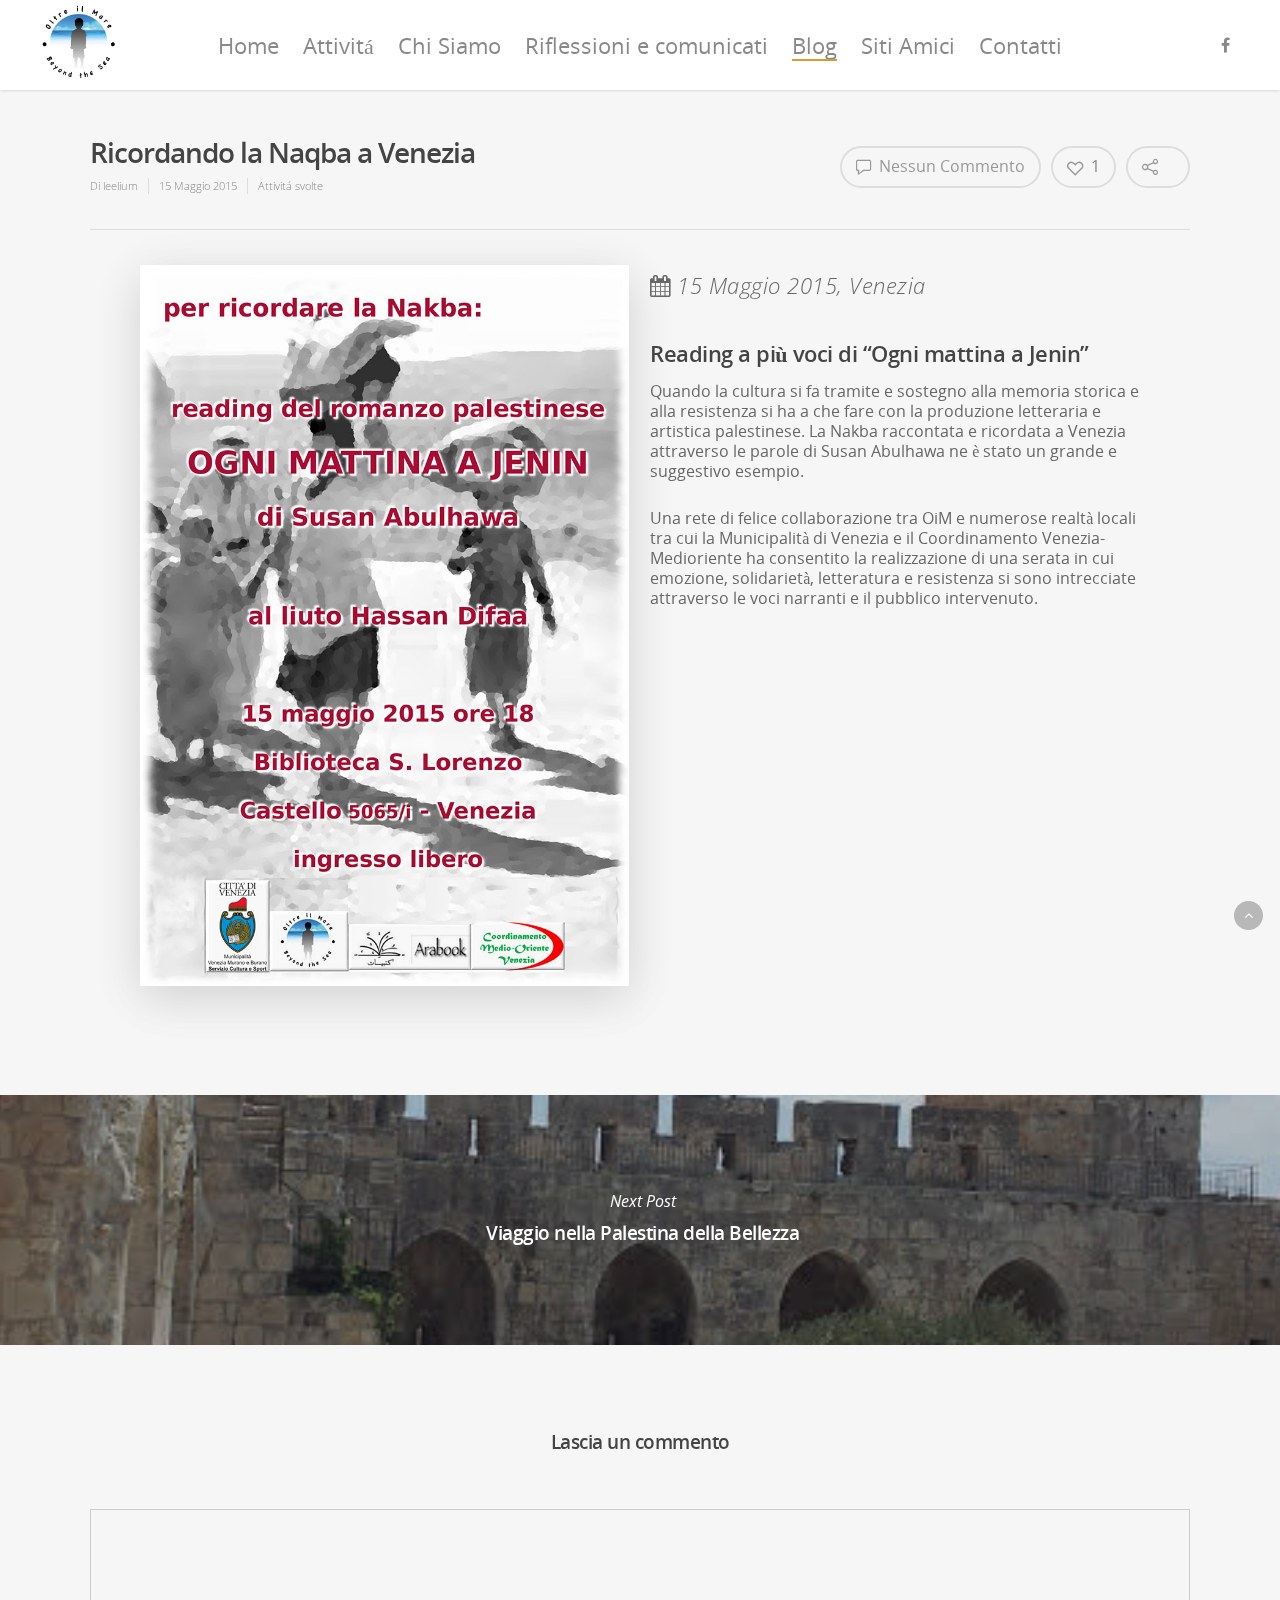
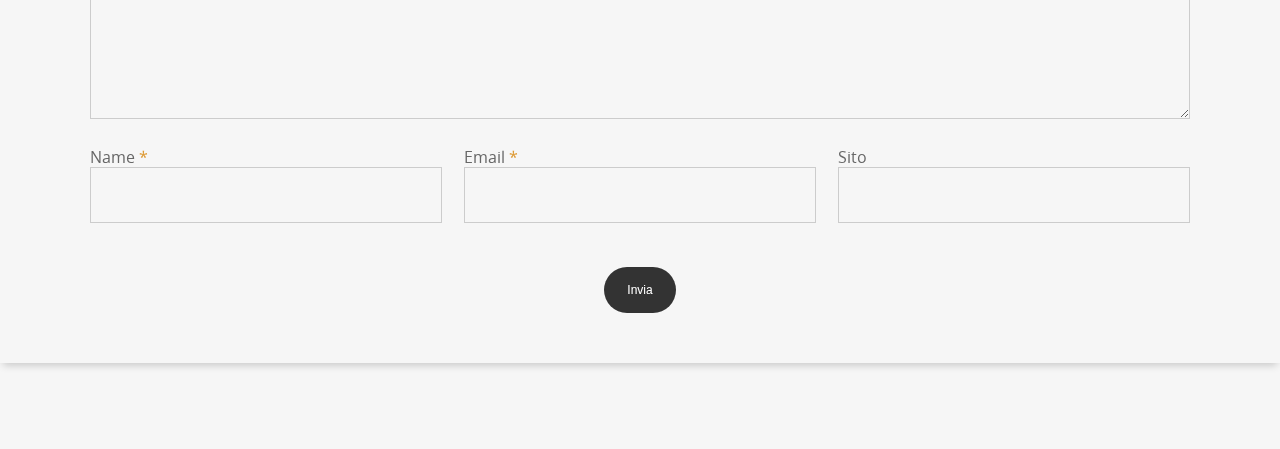
<file: ricordando-la-naqba-a-venezia/index.html>
<!doctype html>


<html lang="it-IT" prefix="og: http://ogp.me/ns#" >
<head>

<!-- Meta Tags -->
<meta http-equiv="Content-Type" content="text/html; charset=UTF-8" />


	<meta name="viewport" content="width=device-width, initial-scale=1, maximum-scale=1, user-scalable=0" />

	

<!--Shortcut icon-->
	<link rel="shortcut icon" href="/wp-content/uploads/2016/08/cropped-logo.jpg" />


<title> Ricordando la Naqba a Venezia - Associazione Oltre il Mare </title>


<!-- This site is optimized with the Yoast SEO plugin v9.2.1 - https://yoast.com/wordpress/plugins/seo/ -->
<link rel="canonical" href="/ricordando-la-naqba-a-venezia/" />
<meta property="og:locale" content="it_IT" />
<meta property="og:type" content="article" />
<meta property="og:title" content="Ricordando la Naqba a Venezia - Associazione Oltre il Mare" />
<meta property="og:url" content="http://associazioneoltreilmare.com/ricordando-la-naqba-a-venezia/" />
<meta property="og:site_name" content="Associazione Oltre il Mare" />
<meta property="article:section" content="Attivitá svolte" />
<meta property="article:published_time" content="2015-05-15T15:52:59+00:00" />
<meta property="article:modified_time" content="2016-08-07T11:59:13+00:00" />
<meta property="og:updated_time" content="2016-08-07T11:59:13+00:00" />
<meta property="og:image" content="http://associazioneoltreilmare.com/wp-content/uploads/2016/08/nakba.jpg" />
<meta property="og:image:width" content="800" />
<meta property="og:image:height" content="1179" />
<meta name="twitter:card" content="summary" />
<meta name="twitter:title" content="Ricordando la Naqba a Venezia - Associazione Oltre il Mare" />
<meta name="twitter:image" content="http://associazioneoltreilmare.com/wp-content/uploads/2016/08/nakba.jpg" />
<!-- / Yoast SEO plugin. -->

<link rel='dns-prefetch' href='//fonts.googleapis.com' />
<link rel='dns-prefetch' href='//s.w.org' />
<link rel="alternate" type="application/rss+xml" title="Associazione Oltre il Mare &raquo; Feed" href="/feed/" />
<link rel="alternate" type="application/rss+xml" title="Associazione Oltre il Mare &raquo; Feed dei commenti" href="/comments/feed/" />
<link rel="alternate" type="application/rss+xml" title="Associazione Oltre il Mare &raquo; Ricordando la Naqba a Venezia Feed dei commenti" href="/ricordando-la-naqba-a-venezia/feed/" />
		<script type="text/javascript">
			window._wpemojiSettings = {"baseUrl":"https:\/\/s.w.org\/images\/core\/emoji\/11\/72x72\/","ext":".png","svgUrl":"https:\/\/s.w.org\/images\/core\/emoji\/11\/svg\/","svgExt":".svg","source":{"concatemoji":"http:\/\/associazioneoltreilmare.com\/wp-includes\/js\/wp-emoji-release.min.js?ver=5.0.11"}};
			!function(a,b,c){function d(a,b){var c=String.fromCharCode;l.clearRect(0,0,k.width,k.height),l.fillText(c.apply(this,a),0,0);var d=k.toDataURL();l.clearRect(0,0,k.width,k.height),l.fillText(c.apply(this,b),0,0);var e=k.toDataURL();return d===e}function e(a){var b;if(!l||!l.fillText)return!1;switch(l.textBaseline="top",l.font="600 32px Arial",a){case"flag":return!(b=d([55356,56826,55356,56819],[55356,56826,8203,55356,56819]))&&(b=d([55356,57332,56128,56423,56128,56418,56128,56421,56128,56430,56128,56423,56128,56447],[55356,57332,8203,56128,56423,8203,56128,56418,8203,56128,56421,8203,56128,56430,8203,56128,56423,8203,56128,56447]),!b);case"emoji":return b=d([55358,56760,9792,65039],[55358,56760,8203,9792,65039]),!b}return!1}function f(a){var c=b.createElement("script");c.src=a,c.defer=c.type="text/javascript",b.getElementsByTagName("head")[0].appendChild(c)}var g,h,i,j,k=b.createElement("canvas"),l=k.getContext&&k.getContext("2d");for(j=Array("flag","emoji"),c.supports={everything:!0,everythingExceptFlag:!0},i=0;i<j.length;i++)c.supports[j[i]]=e(j[i]),c.supports.everything=c.supports.everything&&c.supports[j[i]],"flag"!==j[i]&&(c.supports.everythingExceptFlag=c.supports.everythingExceptFlag&&c.supports[j[i]]);c.supports.everythingExceptFlag=c.supports.everythingExceptFlag&&!c.supports.flag,c.DOMReady=!1,c.readyCallback=function(){c.DOMReady=!0},c.supports.everything||(h=function(){c.readyCallback()},b.addEventListener?(b.addEventListener("DOMContentLoaded",h,!1),a.addEventListener("load",h,!1)):(a.attachEvent("onload",h),b.attachEvent("onreadystatechange",function(){"complete"===b.readyState&&c.readyCallback()})),g=c.source||{},g.concatemoji?f(g.concatemoji):g.wpemoji&&g.twemoji&&(f(g.twemoji),f(g.wpemoji)))}(window,document,window._wpemojiSettings);
		</script>
		<style type="text/css">
img.wp-smiley,
img.emoji {
	display: inline !important;
	border: none !important;
	box-shadow: none !important;
	height: 1em !important;
	width: 1em !important;
	margin: 0 .07em !important;
	vertical-align: -0.1em !important;
	background: none !important;
	padding: 0 !important;
}
</style>
<link rel='stylesheet' id='wp-block-library-css'  href='/wp-includes/css/dist/block-library/style.min.css?ver=5.0.11' type='text/css' media='all' />
<link rel='stylesheet' id='font-awesome-css'  href='/wp-content/themes/salient/css/font-awesome.min.css?ver=5.0.11' type='text/css' media='all' />
<link rel='stylesheet' id='parent-style-css'  href='/wp-content/themes/salient/style.css?ver=5.0.11' type='text/css' media='all' />
<link rel='stylesheet' id='rgs-css'  href='/wp-content/themes/salient/css/rgs.css?ver=6.0.1' type='text/css' media='all' />
<link rel='stylesheet' id='main-styles-css'  href='/wp-content/themes/salient-child/style.css?ver=7.5' type='text/css' media='all' />
<link rel='stylesheet' id='pretty_photo-css'  href='/wp-content/themes/salient/css/prettyPhoto.css?ver=7.0.1' type='text/css' media='all' />
<!--[if lt IE 9]>
<link rel='stylesheet' id='nectar-ie8-css'  href='http://associazioneoltreilmare.com/wp-content/themes/salient/css/ie8.css?ver=5.0.11' type='text/css' media='all' />
<![endif]-->
<link rel='stylesheet' id='responsive-css'  href='/wp-content/themes/salient/css/responsive.css?ver=7.5' type='text/css' media='all' />
<link rel='stylesheet' id='options_typography_OpenSans_ext-css'  href='https://fonts.googleapis.com/css?family=Open+Sans%3A300%2C400%2C600%2C700&#038;subset=latin%2Clatin-ext' type='text/css' media='all' />
<link rel='stylesheet' id='skin-ascend-css'  href='/wp-content/themes/salient/css/ascend.css?ver=7.5' type='text/css' media='all' />
<link rel='stylesheet' id='js_composer_front-css'  href='/wp-content/plugins/js_composer_salient/assets/css/js_composer.min.css?ver=4.12' type='text/css' media='all' />
<link rel='stylesheet' id='redux-google-fonts-salient_redux-css'  href='http://fonts.googleapis.com/css?family=Open+Sans%3A400&#038;ver=1470595521' type='text/css' media='all' />
<script type='text/javascript' src='/wp-includes/js/jquery/jquery.js?ver=1.12.4'></script>
<script type='text/javascript' src='/wp-includes/js/jquery/jquery-migrate.min.js?ver=1.4.1'></script>
<script type='text/javascript' src='/wp-content/themes/salient/js/modernizr.js?ver=2.6.2'></script>
<link rel='https://api.w.org/' href='/wp-json/' />
<link rel="EditURI" type="application/rsd+xml" title="RSD" href="/xmlrpc.php?rsd" />
<link rel="wlwmanifest" type="application/wlwmanifest+xml" href="/wp-includes/wlwmanifest.xml" /> 
<meta name="generator" content="WordPress 5.0.11" />
<link rel='shortlink' href='/?p=3261' />
<link rel="alternate" type="application/json+oembed" href="/wp-json/oembed/1.0/embed?url=http%3A%2F%2F%2Fricordando-la-naqba-a-venezia%2F" />
<link rel="alternate" type="text/xml+oembed" href="/wp-json/oembed/1.0/embed?url=http%3A%2F%2F%2Fricordando-la-naqba-a-venezia%2F&#038;format=xml" />
<style type="text/css">body a{color:#dd9933;}#header-outer:not([data-lhe="animated_underline"]) header#top nav > ul > li > a:hover,#header-outer:not([data-lhe="animated_underline"]) header#top nav .sf-menu > li.sfHover > a,header#top nav > ul > li.button_bordered > a:hover,#header-outer:not([data-lhe="animated_underline"]) header#top nav .sf-menu li.current-menu-item > a,header#top nav .sf-menu li.current_page_item > a .sf-sub-indicator i,header#top nav .sf-menu li.current_page_ancestor > a .sf-sub-indicator i,#header-outer:not([data-lhe="animated_underline"]) header#top nav .sf-menu li.current_page_ancestor > a,#header-outer:not([data-lhe="animated_underline"]) header#top nav .sf-menu li.current-menu-ancestor > a,#header-outer:not([data-lhe="animated_underline"]) header#top nav .sf-menu li.current_page_item > a,body header#top nav .sf-menu li.current_page_item > a .sf-sub-indicator [class^="icon-"],header#top nav .sf-menu li.current_page_ancestor > a .sf-sub-indicator [class^="icon-"],.sf-menu li ul li.sfHover > a .sf-sub-indicator [class^="icon-"],#header-outer:not(.transparent) #social-in-menu a i:after,ul.sf-menu > li > a:hover > .sf-sub-indicator i,ul.sf-menu > li > a:active > .sf-sub-indicator i,ul.sf-menu > li.sfHover > a > .sf-sub-indicator i,.sf-menu ul li.current_page_item > a,.sf-menu ul li.current-menu-ancestor > a,.sf-menu ul li.current_page_ancestor > a,.sf-menu ul a:focus,.sf-menu ul a:hover,.sf-menu ul a:active,.sf-menu ul li:hover > a,.sf-menu ul li.sfHover > a,.sf-menu li ul li a:hover,.sf-menu li ul li.sfHover > a,#footer-outer a:hover,.recent-posts .post-header a:hover,article.post .post-header a:hover,article.result a:hover,article.post .post-header h2 a,.single article.post .post-meta a:hover,.comment-list .comment-meta a:hover,label span,.wpcf7-form p span,.icon-3x[class^="icon-"],.icon-3x[class*=" icon-"],.icon-tiny[class^="icon-"],body .circle-border,article.result .title a,.home .blog-recent .col .post-header a:hover,.home .blog-recent .col .post-header h3 a,#single-below-header a:hover,header#top #logo:hover,.sf-menu > li.current_page_ancestor > a > .sf-sub-indicator [class^="icon-"],.sf-menu > li.current-menu-ancestor > a > .sf-sub-indicator [class^="icon-"],body #mobile-menu li.open > a [class^="icon-"],.pricing-column h3,.pricing-table[data-style="flat-alternative"] .pricing-column.accent-color h4,.pricing-table[data-style="flat-alternative"] .pricing-column.accent-color .interval,.comment-author a:hover,.project-attrs li i,#footer-outer #copyright li a i:hover,.col:hover > [class^="icon-"].icon-3x.accent-color.alt-style.hovered,.col:hover > [class*=" icon-"].icon-3x.accent-color.alt-style.hovered,#header-outer .widget_shopping_cart .cart_list a,.woocommerce .star-rating,.woocommerce-page table.cart a.remove,.woocommerce form .form-row .required,.woocommerce-page form .form-row .required,body #header-secondary-outer #social a:hover i,.woocommerce ul.products li.product .price,body .twitter-share:hover i,.twitter-share.hovered i,body .linkedin-share:hover i,.linkedin-share.hovered i,body .google-plus-share:hover i,.google-plus-share.hovered i,.pinterest-share:hover i,.pinterest-share.hovered i,.facebook-share:hover i,.facebook-share.hovered i,.woocommerce-page ul.products li.product .price,.nectar-milestone .number.accent-color,header#top nav > ul > li.megamenu > ul > li > a:hover,header#top nav > ul > li.megamenu > ul > li.sfHover > a,body #portfolio-nav a:hover i,span.accent-color,.nectar-love:hover i,.nectar-love.loved i,.portfolio-items .nectar-love:hover i,.portfolio-items .nectar-love.loved i,body .hovered .nectar-love i,header#top nav ul #search-btn a:hover span,header#top nav ul .slide-out-widget-area-toggle a:hover span,#search-outer #search #close a span:hover,.carousel-wrap[data-full-width="true"] .carousel-heading a:hover i,#search-outer .ui-widget-content li:hover a .title,#search-outer .ui-widget-content .ui-state-hover .title,#search-outer .ui-widget-content .ui-state-focus .title,.portfolio-filters-inline .container ul li a.active,body [class^="icon-"].icon-default-style,.svg-icon-holder[data-color="accent-color"],.team-member a.accent-color:hover,.ascend .comment-list .reply a,.wpcf7-form .wpcf7-not-valid-tip,.text_on_hover.product .add_to_cart_button,.blog-recent[data-style="minimal"] .col > span,.blog-recent[data-style="title_only"] .col:hover .post-header .title,.woocommerce-checkout-review-order-table .product-info .amount,.tabbed[data-style="minimal"] > ul li a.active-tab,.masonry.classic_enhanced article.post .post-meta a:hover i,.masonry.classic_enhanced article.post .post-meta .icon-salient-heart-2.loved,.single #single-meta ul li:not(.meta-share-count):hover i,.single #single-meta ul li:not(.meta-share-count):hover a,.single #single-meta ul li:not(.meta-share-count):hover span,.single #single-meta ul li.meta-share-count .nectar-social a:hover i,#project-meta #single-meta ul li > a,#project-meta ul li.meta-share-count .nectar-social a:hover i,#project-meta ul li:not(.meta-share-count):hover i,#project-meta ul li:not(.meta-share-count):hover span,div[data-style="minimal"] .toggle:hover h3 a,div[data-style="minimal"] .toggle.open h3 a,.nectar-icon-list[data-icon-style="border"][data-icon-color="accent-color"] .list-icon-holder[data-icon_type="numerical"] span,.nectar-icon-list[data-icon-color="accent-color"][data-icon-style="border"] .content h4{color:#dd9933!important;}.col:not(#post-area):not(.span_12):not(#sidebar):hover [class^="icon-"].icon-3x.accent-color.alt-style.hovered,body .col:not(#post-area):not(.span_12):not(#sidebar):hover a [class*=" icon-"].icon-3x.accent-color.alt-style.hovered,.ascend #header-outer:not(.transparent) .cart-outer:hover .cart-menu-wrap:not(.has_products) .icon-salient-cart{color:#dd9933!important;}.orbit-wrapper div.slider-nav span.right,.orbit-wrapper div.slider-nav span.left,.flex-direction-nav a,.jp-play-bar,.jp-volume-bar-value,.jcarousel-prev:hover,.jcarousel-next:hover,.portfolio-items .col[data-default-color="true"] .work-item:not(.style-3) .work-info-bg,.portfolio-items .col[data-default-color="true"] .bottom-meta,.portfolio-filters a,.portfolio-filters #sort-portfolio,.project-attrs li span,.progress li span,.nectar-progress-bar span,#footer-outer #footer-widgets .col .tagcloud a:hover,#sidebar .widget .tagcloud a:hover,article.post .more-link span:hover,#fp-nav.tooltip ul li .fp-tooltip .tooltip-inner,article.post.quote .post-content .quote-inner,article.post.link .post-content .link-inner,#pagination .next a:hover,#pagination .prev a:hover,.comment-list .reply a:hover,input[type=submit]:hover,input[type="button"]:hover,#footer-outer #copyright li a.vimeo:hover,#footer-outer #copyright li a.behance:hover,.toggle.open h3 a,.tabbed > ul li a.active-tab,[class*=" icon-"],.icon-normal,.bar_graph li span,.nectar-button[data-color-override="false"].regular-button,.nectar-button.tilt.accent-color,body .swiper-slide .button.transparent_2 a.primary-color:hover,#footer-outer #footer-widgets .col input[type="submit"],.carousel-prev:hover,.carousel-next:hover,body .products-carousel .carousel-next:hover,body .products-carousel .carousel-prev:hover,.blog-recent .more-link span:hover,.post-tags a:hover,.pricing-column.highlight h3,.pricing-table[data-style="flat-alternative"] .pricing-column.highlight h3 .highlight-reason,.pricing-table[data-style="flat-alternative"] .pricing-column.accent-color:before,#to-top:hover,#to-top.dark:hover,body[data-button-style="rounded"] #to-top:after,#pagination a.page-numbers:hover,#pagination span.page-numbers.current,.single-portfolio .facebook-share a:hover,.single-portfolio .twitter-share a:hover,.single-portfolio .pinterest-share a:hover,.single-post .facebook-share a:hover,.single-post .twitter-share a:hover,.single-post .pinterest-share a:hover,.mejs-controls .mejs-time-rail .mejs-time-current,.mejs-controls .mejs-volume-button .mejs-volume-slider .mejs-volume-current,.mejs-controls .mejs-horizontal-volume-slider .mejs-horizontal-volume-current,article.post.quote .post-content .quote-inner,article.post.link .post-content .link-inner,article.format-status .post-content .status-inner,article.post.format-aside .aside-inner,body #header-secondary-outer #social li a.behance:hover,body #header-secondary-outer #social li a.vimeo:hover,#sidebar .widget:hover [class^="icon-"].icon-3x,.woocommerce-page div[data-project-style="text_on_hover"] .single_add_to_cart_button,article.post.quote .content-inner .quote-inner .whole-link,.masonry.classic_enhanced article.post.quote.wide_tall .post-content a:hover .quote-inner,.masonry.classic_enhanced article.post.link.wide_tall .post-content a:hover .link-inner,.iosSlider .prev_slide:hover,.iosSlider .next_slide:hover,body [class^="icon-"].icon-3x.alt-style.accent-color,body [class*=" icon-"].icon-3x.alt-style.accent-color,#slide-out-widget-area,#slide-out-widget-area-bg.fullscreen,#slide-out-widget-area-bg.fullscreen-alt .bg-inner,#header-outer .widget_shopping_cart a.button,body[data-button-style="rounded"] .wpb_wrapper .twitter-share:before,body[data-button-style="rounded"] .wpb_wrapper .twitter-share.hovered:before,body[data-button-style="rounded"] .wpb_wrapper .facebook-share:before,body[data-button-style="rounded"] .wpb_wrapper .facebook-share.hovered:before,body[data-button-style="rounded"] .wpb_wrapper .google-plus-share:before,body[data-button-style="rounded"] .wpb_wrapper .google-plus-share.hovered:before,body[data-button-style="rounded"] .wpb_wrapper .nectar-social:hover > *:before,body[data-button-style="rounded"] .wpb_wrapper .pinterest-share:before,body[data-button-style="rounded"] .wpb_wrapper .pinterest-share.hovered:before,body[data-button-style="rounded"] .wpb_wrapper .linkedin-share:before,body[data-button-style="rounded"] .wpb_wrapper .linkedin-share.hovered:before,#header-outer a.cart-contents .cart-wrap span,.swiper-slide .button.solid_color a,.swiper-slide .button.solid_color_2 a,.portfolio-filters,button[type=submit]:hover,#buddypress button:hover,#buddypress a.button:hover,#buddypress ul.button-nav li.current a,header#top nav ul .slide-out-widget-area-toggle a:hover i.lines,header#top nav ul .slide-out-widget-area-toggle a:hover i.lines:after,header#top nav ul .slide-out-widget-area-toggle a:hover i.lines:before,header#top nav ul .slide-out-widget-area-toggle[data-icon-animation="simple-transform"] a:hover i.lines-button:after,#buddypress a.button:focus,.text_on_hover.product a.added_to_cart,.woocommerce div.product .woocommerce-tabs .full-width-content ul.tabs li a:after,.woocommerce div[data-project-style="text_on_hover"] .cart .quantity input.minus,.woocommerce div[data-project-style="text_on_hover"] .cart .quantity input.plus,.woocommerce-cart .wc-proceed-to-checkout a.checkout-button,.woocommerce .span_4 input[type="submit"].checkout-button,.portfolio-filters-inline[data-color-scheme="accent-color"],body[data-fancy-form-rcs="1"] [type="radio"]:checked + label:after,.select2-container .select2-choice:hover,.select2-dropdown-open .select2-choice,header#top nav > ul > li.button_solid_color > a:before,#header-outer.transparent header#top nav > ul > li.button_solid_color > a:before,.tabbed[data-style="minimal"] > ul li a:after,.twentytwenty-handle,.twentytwenty-horizontal .twentytwenty-handle:before,.twentytwenty-horizontal .twentytwenty-handle:after,.twentytwenty-vertical .twentytwenty-handle:before,.twentytwenty-vertical .twentytwenty-handle:after,.masonry.classic_enhanced .posts-container article .meta-category a:hover,.masonry.classic_enhanced .posts-container article .video-play-button,.bottom_controls #portfolio-nav .controls li a i:after,.bottom_controls #portfolio-nav ul:first-child li#all-items a:hover i,.nectar_video_lightbox.nectar-button[data-color="default-accent-color"],.nectar_video_lightbox.nectar-button[data-color="transparent-accent-color"]:hover,.testimonial_slider[data-style="multiple_visible"][data-color*="accent-color"] .flickity-page-dots .dot.is-selected:before,.testimonial_slider[data-style="multiple_visible"][data-color*="accent-color"] blockquote.is-selected p,.nectar-recent-posts-slider .container .strong span:before,#page-header-bg[data-post-hs="default_minimal"] .inner-wrap > a:hover,.single .heading-title[data-header-style="default_minimal"] .meta-category a:hover,body.single-post .sharing-default-minimal .nectar-love.loved,.nectar-fancy-box:after,.divider-small-border[data-color="accent-color"],.divider-border[data-color="accent-color"],div[data-style="minimal"] .toggle.open i:after,div[data-style="minimal"] .toggle:hover i:after,div[data-style="minimal"] .toggle.open i:before,div[data-style="minimal"] .toggle:hover i:before,.nectar-animated-title[data-color="accent-color"] .nectar-animated-title-inner:after,#fp-nav:not(.light-controls).tooltip_alt ul li a span:after,#fp-nav.tooltip_alt ul li a span:after,.nectar-video-box[data-color="default-accent-color"] a.nectar_video_lightbox,.span_12.dark .owl-theme .owl-dots .owl-dot.active span,.span_12.dark .owl-theme .owl-dots .owl-dot:hover span,.nectar_image_with_hotspots[data-stlye="color_pulse"][data-color="accent-color"] .nectar_hotspot,.nectar_image_with_hotspots .nectar_hotspot_wrap .nttip .tipclose span:before,.nectar_image_with_hotspots .nectar_hotspot_wrap .nttip .tipclose span:after{background-color:#dd9933!important;}.col:hover > [class^="icon-"].icon-3x:not(.alt-style).accent-color.hovered,.col:hover > [class*=" icon-"].icon-3x:not(.alt-style).accent-color.hovered,body .nectar-button.see-through-2[data-hover-color-override="false"]:hover,.col:not(#post-area):not(.span_12):not(#sidebar):hover [class^="icon-"].icon-3x:not(.alt-style).accent-color.hovered,.col:not(#post-area):not(.span_12):not(#sidebar):hover a [class*=" icon-"].icon-3x:not(.alt-style).accent-color.hovered{background-color:#dd9933!important;}.bottom_controls #portfolio-nav ul:first-child li#all-items a:hover i{box-shadow:-.6em 0 #dd9933,-.6em .6em #dd9933,.6em 0 #dd9933,.6em -.6em #dd9933,0 -.6em #dd9933,-.6em -.6em #dd9933,0 .6em #dd9933,.6em .6em #dd9933;}.tabbed > ul li a.active-tab,body[data-form-style="minimal"] label:after,body .recent_projects_widget a:hover img,.recent_projects_widget a:hover img,#sidebar #flickr a:hover img,body .nectar-button.see-through-2[data-hover-color-override="false"]:hover,#footer-outer #flickr a:hover img,body[data-button-style="rounded"] .wpb_wrapper .twitter-share:before,body[data-button-style="rounded"] .wpb_wrapper .twitter-share.hovered:before,body[data-button-style="rounded"] .wpb_wrapper .facebook-share:before,body[data-button-style="rounded"] .wpb_wrapper .facebook-share.hovered:before,body[data-button-style="rounded"] .wpb_wrapper .google-plus-share:before,body[data-button-style="rounded"] .wpb_wrapper .google-plus-share.hovered:before,body[data-button-style="rounded"] .wpb_wrapper .nectar-social:hover > *:before,body[data-button-style="rounded"] .wpb_wrapper .pinterest-share:before,body[data-button-style="rounded"] .wpb_wrapper .pinterest-share.hovered:before,body[data-button-style="rounded"] .wpb_wrapper .linkedin-share:before,body[data-button-style="rounded"] .wpb_wrapper .linkedin-share.hovered:before,#featured article .post-title a:hover,#header-outer[data-lhe="animated_underline"] header#top nav > ul > li > a:after,body #featured article .post-title a:hover,div.wpcf7-validation-errors,body[data-fancy-form-rcs="1"] [type="radio"]:checked + label:before,body[data-fancy-form-rcs="1"] [type="radio"]:checked + label:after,body[data-fancy-form-rcs="1"] input[type="checkbox"]:checked + label > span,.select2-container .select2-choice:hover,.select2-dropdown-open .select2-choice,#header-outer:not(.transparent) header#top nav > ul > li.button_bordered > a:hover:before,.single #single-meta ul li:not(.meta-share-count):hover a,.single #project-meta ul li:not(.meta-share-count):hover a,div[data-style="minimal"] .toggle.default.open i,div[data-style="minimal"] .toggle.default:hover i,div[data-style="minimal"] .toggle.accent-color.open i,div[data-style="minimal"] .toggle.accent-color:hover i,.nectar_image_with_hotspots .nectar_hotspot_wrap .nttip .tipclose{border-color:#dd9933!important;}#fp-nav:not(.light-controls).tooltip_alt ul li a.active span,#fp-nav.tooltip_alt ul li a.active span{box-shadow:inset 0 0 0 2px #dd9933;-webkit-box-shadow:inset 0 0 0 2px #dd9933;}.default-loading-icon:before{border-top-color:#dd9933!important;}#header-outer a.cart-contents span:before,#fp-nav.tooltip ul li .fp-tooltip .tooltip-inner:after{border-color:transparent #dd9933!important;}body .col:not(#post-area):not(.span_12):not(#sidebar):hover .hovered .circle-border,body #sidebar .widget:hover .circle-border,body .testimonial_slider[data-style="multiple_visible"][data-color*="accent-color"] blockquote .bottom-arrow:after,body .dark .testimonial_slider[data-style="multiple_visible"][data-color*="accent-color"] blockquote .bottom-arrow:after,.portfolio-items[data-ps="6"] .bg-overlay,.portfolio-items[data-ps="6"].no-masonry .bg-overlay{border-color:#dd9933;}.gallery a:hover img{border-color:#dd9933!important;}@media only screen and (min-width :1px) and (max-width :1000px){body #featured article .post-title > a{background-color:#dd9933;}body #featured article .post-title > a{border-color:#dd9933;}}.nectar-button.regular-button.extra-color-1,.nectar-button.tilt.extra-color-1{background-color:#f6653c!important;}.icon-3x[class^="icon-"].extra-color-1:not(.alt-style),.icon-tiny[class^="icon-"].extra-color-1,.icon-3x[class*=" icon-"].extra-color-1:not(.alt-style),body .icon-3x[class*=" icon-"].extra-color-1:not(.alt-style) .circle-border,.woocommerce-page table.cart a.remove,#header-outer .widget_shopping_cart .cart_list li a.remove,#header-outer .woocommerce.widget_shopping_cart .cart_list li a.remove,.nectar-milestone .number.extra-color-1,span.extra-color-1,.team-member ul.social.extra-color-1 li a,.stock.out-of-stock,body [class^="icon-"].icon-default-style.extra-color-1,body [class^="icon-"].icon-default-style[data-color="extra-color-1"],.team-member a.extra-color-1:hover,.pricing-table[data-style="flat-alternative"] .pricing-column.highlight.extra-color-1 h3,.pricing-table[data-style="flat-alternative"] .pricing-column.extra-color-1 h4,.pricing-table[data-style="flat-alternative"] .pricing-column.extra-color-1 .interval,.svg-icon-holder[data-color="extra-color-1"],div[data-style="minimal"] .toggle.extra-color-1:hover h3 a,div[data-style="minimal"] .toggle.extra-color-1.open h3 a,.nectar-icon-list[data-icon-style="border"][data-icon-color="extra-color-1"] .list-icon-holder[data-icon_type="numerical"] span,.nectar-icon-list[data-icon-color="extra-color-1"][data-icon-style="border"] .content h4{color:#f6653c!important;}.col:hover > [class^="icon-"].icon-3x.extra-color-1:not(.alt-style),.col:hover > [class*=" icon-"].icon-3x.extra-color-1:not(.alt-style).hovered,body .swiper-slide .button.transparent_2 a.extra-color-1:hover,body .col:not(#post-area):not(.span_12):not(#sidebar):hover [class^="icon-"].icon-3x.extra-color-1:not(.alt-style).hovered,body .col:not(#post-area):not(#sidebar):not(.span_12):hover a [class*=" icon-"].icon-3x.extra-color-1:not(.alt-style).hovered,#sidebar .widget:hover [class^="icon-"].icon-3x.extra-color-1:not(.alt-style),.portfolio-filters-inline[data-color-scheme="extra-color-1"],.pricing-table[data-style="flat-alternative"] .pricing-column.extra-color-1:before,.pricing-table[data-style="flat-alternative"] .pricing-column.highlight.extra-color-1 h3 .highlight-reason,.nectar-button.nectar_video_lightbox[data-color="default-extra-color-1"],.nectar_video_lightbox.nectar-button[data-color="transparent-extra-color-1"]:hover,.testimonial_slider[data-style="multiple_visible"][data-color*="extra-color-1"] .flickity-page-dots .dot.is-selected:before,.testimonial_slider[data-style="multiple_visible"][data-color*="extra-color-1"] blockquote.is-selected p,.nectar-fancy-box[data-color="extra-color-1"]:after,.divider-small-border[data-color="extra-color-1"],.divider-border[data-color="extra-color-1"],div[data-style="minimal"] .toggle.extra-color-1.open i:after,div[data-style="minimal"] .toggle.extra-color-1:hover i:after,div[data-style="minimal"] .toggle.open.extra-color-1 i:before,div[data-style="minimal"] .toggle.extra-color-1:hover i:before,.nectar-animated-title[data-color="extra-color-1"] .nectar-animated-title-inner:after,.nectar-video-box[data-color="extra-color-1"] a.nectar_video_lightbox,.nectar_image_with_hotspots[data-stlye="color_pulse"][data-color="extra-color-1"] .nectar_hotspot{background-color:#f6653c!important;}body [class^="icon-"].icon-3x.alt-style.extra-color-1,body [class*=" icon-"].icon-3x.alt-style.extra-color-1,[class*=" icon-"].extra-color-1.icon-normal,.extra-color-1.icon-normal,.bar_graph li span.extra-color-1,.nectar-progress-bar span.extra-color-1,#header-outer .widget_shopping_cart a.button,.woocommerce ul.products li.product .onsale,.woocommerce-page ul.products li.product .onsale,.woocommerce span.onsale,.woocommerce-page span.onsale,.woocommerce-page table.cart a.remove:hover,.swiper-slide .button.solid_color a.extra-color-1,.swiper-slide .button.solid_color_2 a.extra-color-1,.toggle.open.extra-color-1 h3 a{background-color:#f6653c!important;}.col:hover > [class^="icon-"].icon-3x.extra-color-1.alt-style.hovered,.col:hover > [class*=" icon-"].icon-3x.extra-color-1.alt-style.hovered,.no-highlight.extra-color-1 h3,.col:not(#post-area):not(.span_12):not(#sidebar):hover [class^="icon-"].icon-3x.extra-color-1.alt-style.hovered,body .col:not(#post-area):not(.span_12):not(#sidebar):hover a [class*=" icon-"].icon-3x.extra-color-1.alt-style.hovered{color:#f6653c!important;}body .col:not(#post-area):not(.span_12):not(#sidebar):hover .extra-color-1.hovered .circle-border,.woocommerce-page table.cart a.remove,#header-outer .woocommerce.widget_shopping_cart .cart_list li a.remove,#header-outer .woocommerce.widget_shopping_cart .cart_list li a.remove,body #sidebar .widget:hover .extra-color-1 .circle-border,.woocommerce-page table.cart a.remove,body .testimonial_slider[data-style="multiple_visible"][data-color*="extra-color-1"] blockquote .bottom-arrow:after,body .dark .testimonial_slider[data-style="multiple_visible"][data-color*="extra-color-1"] blockquote .bottom-arrow:after,div[data-style="minimal"] .toggle.open.extra-color-1 i,div[data-style="minimal"] .toggle.extra-color-1:hover i{border-color:#f6653c;}.pricing-column.highlight.extra-color-1 h3{background-color:#f6653c!important;}.nectar-button.regular-button.extra-color-2,.nectar-button.tilt.extra-color-2{background-color:#2AC4EA!important;}.icon-3x[class^="icon-"].extra-color-2:not(.alt-style),.icon-3x[class*=" icon-"].extra-color-2:not(.alt-style),.icon-tiny[class^="icon-"].extra-color-2,body .icon-3x[class*=" icon-"].extra-color-2 .circle-border,.nectar-milestone .number.extra-color-2,span.extra-color-2,.team-member ul.social.extra-color-2 li a,body [class^="icon-"].icon-default-style.extra-color-2,body [class^="icon-"].icon-default-style[data-color="extra-color-2"],.team-member a.extra-color-2:hover,.pricing-table[data-style="flat-alternative"] .pricing-column.highlight.extra-color-2 h3,.pricing-table[data-style="flat-alternative"] .pricing-column.extra-color-2 h4,.pricing-table[data-style="flat-alternative"] .pricing-column.extra-color-2 .interval,.svg-icon-holder[data-color="extra-color-2"],div[data-style="minimal"] .toggle.extra-color-2:hover h3 a,div[data-style="minimal"] .toggle.extra-color-2.open h3 a,.nectar-icon-list[data-icon-style="border"][data-icon-color="extra-color-2"] .list-icon-holder[data-icon_type="numerical"] span,.nectar-icon-list[data-icon-color="extra-color-2"][data-icon-style="border"] .content h4{color:#2AC4EA!important;}.col:hover > [class^="icon-"].icon-3x.extra-color-2:not(.alt-style).hovered,.col:hover > [class*=" icon-"].icon-3x.extra-color-2:not(.alt-style).hovered,body .swiper-slide .button.transparent_2 a.extra-color-2:hover,.col:not(#post-area):not(.span_12):not(#sidebar):hover [class^="icon-"].icon-3x.extra-color-2:not(.alt-style).hovered,.col:not(#post-area):not(.span_12):not(#sidebar):hover a [class*=" icon-"].icon-3x.extra-color-2:not(.alt-style).hovered,#sidebar .widget:hover [class^="icon-"].icon-3x.extra-color-2:not(.alt-style),.pricing-table[data-style="flat-alternative"] .pricing-column.highlight.extra-color-2 h3 .highlight-reason,.nectar-button.nectar_video_lightbox[data-color="default-extra-color-2"],.nectar_video_lightbox.nectar-button[data-color="transparent-extra-color-2"]:hover,.testimonial_slider[data-style="multiple_visible"][data-color*="extra-color-2"] .flickity-page-dots .dot.is-selected:before,.testimonial_slider[data-style="multiple_visible"][data-color*="extra-color-2"] blockquote.is-selected p,.nectar-fancy-box[data-color="extra-color-2"]:after,.divider-small-border[data-color="extra-color-2"],.divider-border[data-color="extra-color-2"],div[data-style="minimal"] .toggle.extra-color-2.open i:after,div[data-style="minimal"] .toggle.extra-color-2:hover i:after,div[data-style="minimal"] .toggle.open.extra-color-2 i:before,div[data-style="minimal"] .toggle.extra-color-2:hover i:before,.nectar-animated-title[data-color="extra-color-2"] .nectar-animated-title-inner:after,.nectar-video-box[data-color="extra-color-2"] a.nectar_video_lightbox,.nectar_image_with_hotspots[data-stlye="color_pulse"][data-color="extra-color-2"] .nectar_hotspot{background-color:#2AC4EA!important;}body [class^="icon-"].icon-3x.alt-style.extra-color-2,body [class*=" icon-"].icon-3x.alt-style.extra-color-2,[class*=" icon-"].extra-color-2.icon-normal,.extra-color-2.icon-normal,.bar_graph li span.extra-color-2,.nectar-progress-bar span.extra-color-2,.woocommerce .product-wrap .add_to_cart_button.added,.woocommerce-message,.woocommerce-error,.woocommerce-info,.woocommerce .widget_price_filter .ui-slider .ui-slider-range,.woocommerce-page .widget_price_filter .ui-slider .ui-slider-range,.swiper-slide .button.solid_color a.extra-color-2,.swiper-slide .button.solid_color_2 a.extra-color-2,.toggle.open.extra-color-2 h3 a,.portfolio-filters-inline[data-color-scheme="extra-color-2"],.pricing-table[data-style="flat-alternative"] .pricing-column.extra-color-2:before{background-color:#2AC4EA!important;}.col:hover > [class^="icon-"].icon-3x.extra-color-2.alt-style.hovered,.col:hover > [class*=" icon-"].icon-3x.extra-color-2.alt-style.hovered,.no-highlight.extra-color-2 h3,.col:not(#post-area):not(.span_12):not(#sidebar):hover [class^="icon-"].icon-3x.extra-color-2.alt-style.hovered,body .col:not(#post-area):not(.span_12):not(#sidebar):hover a [class*=" icon-"].icon-3x.extra-color-2.alt-style.hovered{color:#2AC4EA!important;}body .col:not(#post-area):not(.span_12):not(#sidebar):hover .extra-color-2.hovered .circle-border,body #sidebar .widget:hover .extra-color-2 .circle-border,body .testimonial_slider[data-style="multiple_visible"][data-color*="extra-color-2"] blockquote .bottom-arrow:after,body .dark .testimonial_slider[data-style="multiple_visible"][data-color*="extra-color-2"] blockquote .bottom-arrow:after,div[data-style="minimal"] .toggle.open.extra-color-2 i,div[data-style="minimal"] .toggle.extra-color-2:hover i{border-color:#2AC4EA;}.pricing-column.highlight.extra-color-2 h3{background-color:#2AC4EA!important;}.nectar-button.regular-button.extra-color-3,.nectar-button.tilt.extra-color-3{background-color:#333333!important;}.icon-3x[class^="icon-"].extra-color-3:not(.alt-style),.icon-3x[class*=" icon-"].extra-color-3:not(.alt-style),.icon-tiny[class^="icon-"].extra-color-3,body .icon-3x[class*=" icon-"].extra-color-3 .circle-border,.nectar-milestone .number.extra-color-3,span.extra-color-3,.team-member ul.social.extra-color-3 li a,body [class^="icon-"].icon-default-style.extra-color-3,body [class^="icon-"].icon-default-style[data-color="extra-color-3"],.team-member a.extra-color-3:hover,.pricing-table[data-style="flat-alternative"] .pricing-column.highlight.extra-color-3 h3,.pricing-table[data-style="flat-alternative"] .pricing-column.extra-color-3 h4,.pricing-table[data-style="flat-alternative"] .pricing-column.extra-color-3 .interval,.svg-icon-holder[data-color="extra-color-3"],div[data-style="minimal"] .toggle.extra-color-3:hover h3 a,div[data-style="minimal"] .toggle.extra-color-3.open h3 a,.nectar-icon-list[data-icon-style="border"][data-icon-color="extra-color-3"] .list-icon-holder[data-icon_type="numerical"] span,.nectar-icon-list[data-icon-color="extra-color-3"][data-icon-style="border"] .content h4{color:#333333!important;}.col:hover > [class^="icon-"].icon-3x.extra-color-3:not(.alt-style).hovered,.col:hover > [class*=" icon-"].icon-3x.extra-color-3:not(.alt-style).hovered,body .swiper-slide .button.transparent_2 a.extra-color-3:hover,.col:not(#post-area):not(.span_12):not(#sidebar):hover [class^="icon-"].icon-3x.extra-color-3:not(.alt-style).hovered,.col:not(#post-area):not(.span_12):not(#sidebar):hover a [class*=" icon-"].icon-3x.extra-color-3:not(.alt-style).hovered,#sidebar .widget:hover [class^="icon-"].icon-3x.extra-color-3:not(.alt-style),.portfolio-filters-inline[data-color-scheme="extra-color-3"],.pricing-table[data-style="flat-alternative"] .pricing-column.extra-color-3:before,.pricing-table[data-style="flat-alternative"] .pricing-column.highlight.extra-color-3 h3 .highlight-reason,.nectar-button.nectar_video_lightbox[data-color="default-extra-color-3"],.nectar_video_lightbox.nectar-button[data-color="transparent-extra-color-3"]:hover,.testimonial_slider[data-style="multiple_visible"][data-color*="extra-color-3"] .flickity-page-dots .dot.is-selected:before,.testimonial_slider[data-style="multiple_visible"][data-color*="extra-color-3"] blockquote.is-selected p,.nectar-fancy-box[data-color="extra-color-3"]:after,.divider-small-border[data-color="extra-color-3"],.divider-border[data-color="extra-color-3"],div[data-style="minimal"] .toggle.extra-color-3.open i:after,div[data-style="minimal"] .toggle.extra-color-3:hover i:after,div[data-style="minimal"] .toggle.open.extra-color-3 i:before,div[data-style="minimal"] .toggle.extra-color-3:hover i:before,.nectar-animated-title[data-color="extra-color-3"] .nectar-animated-title-inner:after,.nectar-video-box[data-color="extra-color-3"] a.nectar_video_lightbox,.nectar_image_with_hotspots[data-stlye="color_pulse"][data-color="extra-color-3"] .nectar_hotspot{background-color:#333333!important;}body [class^="icon-"].icon-3x.alt-style.extra-color-3,body [class*=" icon-"].icon-3x.alt-style.extra-color-3,.extra-color-3.icon-normal,[class*=" icon-"].extra-color-3.icon-normal,.bar_graph li span.extra-color-3,.nectar-progress-bar span.extra-color-3,.swiper-slide .button.solid_color a.extra-color-3,.swiper-slide .button.solid_color_2 a.extra-color-3,.toggle.open.extra-color-3 h3 a{background-color:#333333!important;}.col:hover > [class^="icon-"].icon-3x.extra-color-3.alt-style.hovered,.col:hover > [class*=" icon-"].icon-3x.extra-color-3.alt-style.hovered,.no-highlight.extra-color-3 h3,.col:not(#post-area):not(.span_12):not(#sidebar):hover [class^="icon-"].icon-3x.extra-color-3.alt-style.hovered,body .col:not(#post-area):not(.span_12):not(#sidebar):hover a [class*=" icon-"].icon-3x.extra-color-3.alt-style.hovered{color:#333333!important;}body .col:not(#post-area):not(.span_12):not(#sidebar):hover .extra-color-3.hovered .circle-border,body #sidebar .widget:hover .extra-color-3 .circle-border,body .testimonial_slider[data-style="multiple_visible"][data-color*="extra-color-3"] blockquote .bottom-arrow:after,body .dark .testimonial_slider[data-style="multiple_visible"][data-color*="extra-color-3"] blockquote .bottom-arrow:after,div[data-style="minimal"] .toggle.open.extra-color-3 i,div[data-style="minimal"] .toggle.extra-color-3:hover i{border-color:#333333;}.pricing-column.highlight.extra-color-3 h3{background-color:#333333!important;}.divider-small-border[data-color="extra-color-gradient-1"],.divider-border[data-color="extra-color-gradient-1"],.nectar-progress-bar span.extra-color-gradient-1{background:#ba3a21;background:linear-gradient(to right,#ba3a21,#0a0000);}.icon-normal.extra-color-gradient-1,body [class^="icon-"].icon-3x.alt-style.extra-color-gradient-1,.nectar-button.extra-color-gradient-1:after,.nectar-button.see-through-extra-color-gradient-1:after{background:#ba3a21;background:linear-gradient(to bottom right,#ba3a21,#0a0000);}.nectar-button.extra-color-gradient-1,.nectar-button.see-through-extra-color-gradient-1{border:3px solid transparent;-moz-border-image:-moz-linear-gradient(top right,#ba3a21 0,#0a0000 100%);-webkit-border-image:-webkit-linear-gradient(top right,#ba3a21 0,#0a0000 100%);border-image:linear-gradient(to bottom right,#ba3a21 0,#0a0000 100%);border-image-slice:1;}.nectar-gradient-text[data-color="extra-color-gradient-1"][data-direction="horizontal"] *{background-image:linear-gradient(to right,#ba3a21,#0a0000);}.nectar-gradient-text[data-color="extra-color-gradient-1"] *,.nectar-icon-list[data-icon-style="border"][data-icon-color="extra-color-gradient-1"] .list-icon-holder[data-icon_type="numerical"] span{color:#ba3a21;background:linear-gradient(to bottom right,#ba3a21,#0a0000);-webkit-background-clip:text;-webkit-text-fill-color:transparent;background-clip:text;text-fill-color:transparent;display:inline-block;}[class^="icon-"][data-color="extra-color-gradient-1"]:before,[class*=" icon-"][data-color="extra-color-gradient-1"]:before,[class^="icon-"].extra-color-gradient-1:not(.icon-normal):before,[class*=" icon-"].extra-color-gradient-1:not(.icon-normal):before{color:#ba3a21;background:linear-gradient(to bottom right,#ba3a21,#0a0000);-webkit-background-clip:text;-webkit-text-fill-color:transparent;background-clip:text;text-fill-color:transparent;display:initial;}.nectar-button.extra-color-gradient-1 .hover,.nectar-button.see-through-extra-color-gradient-1 .start{background:#ba3a21;background:linear-gradient(to bottom right,#ba3a21,#0a0000);-webkit-background-clip:text;-webkit-text-fill-color:transparent;background-clip:text;text-fill-color:transparent;display:initial;}.nectar-button.extra-color-gradient-1.no-text-grad .hover,.nectar-button.see-through-extra-color-gradient-1.no-text-grad .start{background:transparent!important;color:#ba3a21!important;}.divider-small-border[data-color="extra-color-gradient-2"],.divider-border[data-color="extra-color-gradient-2"],.nectar-progress-bar span.extra-color-gradient-2{background:#2AC4EA;background:linear-gradient(to right,#2AC4EA,#32d6ff);}.icon-normal.extra-color-gradient-2,body [class^="icon-"].icon-3x.alt-style.extra-color-gradient-2,.nectar-button.extra-color-gradient-2:after,.nectar-button.see-through-extra-color-gradient-2:after{background:#2AC4EA;background:linear-gradient(to bottom right,#2AC4EA,#32d6ff);}.nectar-button.extra-color-gradient-2,.nectar-button.see-through-extra-color-gradient-2{border:3px solid transparent;-moz-border-image:-moz-linear-gradient(top right,#2AC4EA 0,#32d6ff 100%);-webkit-border-image:-webkit-linear-gradient(top right,#2AC4EA 0,#32d6ff 100%);border-image:linear-gradient(to bottom right,#2AC4EA 0,#32d6ff 100%);border-image-slice:1;}.nectar-gradient-text[data-color="extra-color-gradient-2"][data-direction="horizontal"] *{background-image:linear-gradient(to right,#2AC4EA,#32d6ff);}.nectar-gradient-text[data-color="extra-color-gradient-2"] *,.nectar-icon-list[data-icon-style="border"][data-icon-color="extra-color-gradient-2"] .list-icon-holder[data-icon_type="numerical"] span{color:#2AC4EA;background:linear-gradient(to bottom right,#2AC4EA,#32d6ff);-webkit-background-clip:text;-webkit-text-fill-color:transparent;background-clip:text;text-fill-color:transparent;display:inline-block;}[class^="icon-"][data-color="extra-color-gradient-2"]:before,[class*=" icon-"][data-color="extra-color-gradient-2"]:before,[class^="icon-"].extra-color-gradient-2:not(.icon-normal):before,[class*=" icon-"].extra-color-gradient-2:not(.icon-normal):before{color:#2AC4EA;background:linear-gradient(to bottom right,#2AC4EA,#32d6ff);-webkit-background-clip:text;-webkit-text-fill-color:transparent;background-clip:text;text-fill-color:transparent;display:initial;}.nectar-button.extra-color-gradient-2 .hover,.nectar-button.see-through-extra-color-gradient-2 .start{background:#2AC4EA;background:linear-gradient(to bottom right,#2AC4EA,#32d6ff);-webkit-background-clip:text;-webkit-text-fill-color:transparent;background-clip:text;text-fill-color:transparent;display:initial;}.nectar-button.extra-color-gradient-2.no-text-grad .hover,.nectar-button.see-through-extra-color-gradient-2.no-text-grad .start{background:transparent!important;color:#2AC4EA!important;}#call-to-action{background-color:#ECEBE9!important;}#call-to-action span{color:#ffffff!important;}body #slide-out-widget-area-bg{background-color:rgba(0,0,0,0.8);}#nectar_fullscreen_rows{background-color:;}</style><style type="text/css"> #header-outer{padding-top:5px;}#header-outer #logo img{height:80px;}header#top nav > ul > li:not(#social-in-menu) > a{padding-bottom:35px;padding-top:30px;}header#top nav > ul > li#social-in-menu > a{margin-bottom:35px;margin-top:30px;}#header-outer .cart-menu{padding-bottom:35px;padding-top:35px;}header#top nav > ul li#search-btn,header#top nav > ul li.slide-out-widget-area-toggle{padding-bottom:30px;padding-top:31px;}header#top .sf-menu > li.sfHover > ul{top:20px;}.sf-sub-indicator{height:20px;}#header-space{height:90px;}body[data-smooth-scrolling="1"] #full_width_portfolio .project-title.parallax-effect{top:90px;}body.single-product div.product .product_title{padding-right:0;}@media only screen and (max-width:1000px){body header#top #logo img,#header-outer[data-permanent-transparent="false"] #logo .dark-version{height:40px!important;}header#top .col.span_9{min-height:64px;line-height:44px;}}body #header-outer,body[data-header-color="dark"] #header-outer{background-color:rgba(255,255,255,100);}.nectar-slider-loading .loading-icon,.portfolio-loading,#ajax-loading-screen .loading-icon,.loading-icon,.pp_loaderIcon{background-image:url("");}@media only screen and (min-width:1000px) and (max-width:1300px){.nectar-slider-wrap[data-full-width="true"] .swiper-slide .content h2,.nectar-slider-wrap[data-full-width="boxed-full-width"] .swiper-slide .content h2,.full-width-content .vc_span12 .swiper-slide .content h2{font-size:45px!important;line-height:51px!important;}.nectar-slider-wrap[data-full-width="true"] .swiper-slide .content p,.nectar-slider-wrap[data-full-width="boxed-full-width"] .swiper-slide .content p,.full-width-content .vc_span12 .swiper-slide .content p{font-size:18px!important;line-height:31.2px!important;}}@media only screen and (min-width :690px) and (max-width :1000px){.nectar-slider-wrap[data-full-width="true"] .swiper-slide .content h2,.nectar-slider-wrap[data-full-width="boxed-full-width"] .swiper-slide .content h2,.full-width-content .vc_span12 .swiper-slide .content h2{font-size:33px!important;line-height:39px!important;}.nectar-slider-wrap[data-full-width="true"] .swiper-slide .content p,.nectar-slider-wrap[data-full-width="boxed-full-width"] .swiper-slide .content p,.full-width-content .vc_span12 .swiper-slide .content p{font-size:13.2px!important;line-height:24px!important;}}@media only screen and (max-width :690px){.nectar-slider-wrap[data-full-width="true"][data-fullscreen="false"] .swiper-slide .content h2,.nectar-slider-wrap[data-full-width="boxed-full-width"][data-fullscreen="false"] .swiper-slide .content h2,.full-width-content .vc_span12 .nectar-slider-wrap[data-fullscreen="false"] .swiper-slide .content h2{font-size:15px!important;line-height:21px!important;}.nectar-slider-wrap[data-full-width="true"][data-fullscreen="false"] .swiper-slide .content p,.nectar-slider-wrap[data-full-width="boxed-full-width"][data-fullscreen="false"] .swiper-slide .content p,.full-width-content .vc_span12 .nectar-slider-wrap[data-fullscreen="false"] .swiper-slide .content p{font-size:10px!important;line-height:17.52px!important;}}#mobile-menu #mobile-search,header#top nav ul #search-btn{display:none!important;}.loading-icon .material-icon .bar:after{background-color:#d31f1f;}.loading-icon .material-icon .bar{border-color:#d31f1f;}.loading-icon .material-icon .color-2 .bar:after{background-color:#0a0000;}.loading-icon .material-icon .color-2 .bar{border-color:#0a0000;}@media only screen and (min-width:1000px){.container,.woocommerce-tabs .full-width-content .tab-container,.nectar-recent-posts-slider .flickity-page-dots{max-width:1425px;width:100%;margin:0 auto;padding:0 90px;}body .container .page-submenu.stuck .container:not(.tab-container),.nectar-recent-posts-slider .flickity-page-dots{padding:0 90px!important;}.swiper-slide .content{padding:0 90px;}body .container .container:not(.tab-container):not(.recent-post-container){width:100%!important;padding:0!important;}body .carousel-heading .container{padding:0 10px!important;}body .carousel-heading .container .carousel-next{right:10px;}body .carousel-heading .container .carousel-prev{right:35px;}.carousel-wrap[data-full-width="true"] .carousel-heading a.portfolio-page-link{left:90px;}.carousel-wrap[data-full-width="true"] .carousel-heading{margin-left:-20px;margin-right:-20px;}.carousel-wrap[data-full-width="true"] .carousel-next{right:90px!important;}.carousel-wrap[data-full-width="true"] .carousel-prev{right:115px!important;}.carousel-wrap[data-full-width="true"]{padding:0!important;}.carousel-wrap[data-full-width="true"] .caroufredsel_wrapper{padding:20px!important;}#search-outer #search #close a{right:90px;}#boxed,#boxed #header-outer,#boxed #header-secondary-outer,#boxed #slide-out-widget-area-bg.fullscreen,#boxed #page-header-bg[data-parallax="1"],#boxed #featured,body[data-footer-reveal="1"] #boxed #footer-outer,#boxed .orbit > div,#boxed #featured article,.ascend #boxed #search-outer{max-width:1400px!important;width:90%!important;min-width:980px;}body[data-hhun="1"] #boxed #header-outer:not(.detached),body[data-hhun="1"] #boxed #header-secondary-outer{width:100%!important;}#boxed #search-outer #search #close a{right:0!important;}#boxed .container{width:92%;padding:0;}#boxed #footer-outer #footer-widgets,#boxed #footer-outer #copyright{padding-left:0;padding-right:0;}#boxed .carousel-wrap[data-full-width="true"] .carousel-heading a.portfolio-page-link{left:35px;}#boxed .carousel-wrap[data-full-width="true"] .carousel-next{right:35px!important;}#boxed .carousel-wrap[data-full-width="true"] .carousel-prev{right:60px!important;}}.pagination-navigation{-webkit-filter:url("/ricordando-la-naqba-a-venezia/#goo");filter:url("/ricordando-la-naqba-a-venezia/#goo");}header#top nav > ul > li > a{font-size:22px !important;}header#top .sf-menu li ul li a{font-size:20px !important;}</style><style type="text/css"> body,.toggle h3 a,body .ui-widget,table,.bar_graph li span strong,#slide-out-widget-area .tagcloud a,body .container .woocommerce-message a.button,#search-results .result .title span,.woocommerce ul.products li.product h3,.woocommerce-page ul.products li.product h3,.row .col.section-title .nectar-love span,body .nectar-love span,body .nectar-social .nectar-love .nectar-love-count,body .carousel-heading h2,.sharing-default-minimal .nectar-social .social-text,body .sharing-default-minimal .nectar-love{font-family:Open Sans;font-size:16px;line-height:20px;font-weight:400;}.bold,strong,b{font-family:Open Sans;font-weight:600;}.nectar-fancy-ul ul li .icon-default-style[class^="icon-"]{line-height:20px!important;}header#top nav > ul > li > a{}header#top .sf-menu li ul li a,#header-secondary-outer nav > ul > li > a,#header-secondary-outer ul ul li a,#header-outer .widget_shopping_cart .cart_list a{}@media only screen and (min-width :1px) and (max-width :1000px){header#top .sf-menu a{font-family:-!important;font-size:14px!important;}}#page-header-bg h1,body h1,body .row .col.section-title h1,.full-width-content .recent-post-container .inner-wrap h2{}@media only screen and (max-width:1300px) and (min-width:1000px){body .row .col.section-title h1,body h1,.full-width-content .recent-post-container .inner-wrap h2{font-size:;line-height:;}}@media only screen and (max-width:1000px) and (min-width:690px){body .row .col.section-title h1,body h1{font-size:;line-height:;}.full-width-content .recent-post-container .inner-wrap h2{font-size:;line-height:;}}@media only screen and (max-width:690px){body .row .col.section-title h1,body h1{font-size:;line-height:;}.full-width-content .recent-post-container .inner-wrap h2{font-size:;line-height:;}}#page-header-bg h2,body h2,article.post .post-header h2,article.post.quote .post-content h2,article.post.link .post-content h2,article.post.format-status .post-content h2,#call-to-action span,.woocommerce .full-width-tabs #reviews h3,.row .col.section-title h2{}@media only screen and (max-width:1300px) and (min-width:1000px){body h2{font-size:;line-height:;}.row .span_2 h2,.row .span_3 h2,.row .span_4 h2,.row .vc_col-sm-2 h2,.row .vc_col-sm-3 h2,.row .vc_col-sm-4 h2{font-size:;line-height:;}}@media only screen and (max-width:690px){.col h2{font-size:;line-height:;}}body h3,.row .col h3,.toggle h3 a,.ascend #respond h3,.ascend h3#comments,.woocommerce ul.products li.product.text_on_hover h3,.masonry.classic_enhanced .masonry-blog-item h3.title{}@media only screen and (min-width:1000px){.ascend .comments-section .comment-wrap.full-width-section > h3,.blog_next_prev_buttons[data-post-header-style="default_minimal"] .col h3{font-size:;line-height:;}.masonry.classic_enhanced .masonry-blog-item.large_featured h3.title{font-size:;line-height:;}}@media only screen and (min-width:1300px) and (max-width:1500px){body .portfolio-items.constrain-max-cols.masonry-items .col.elastic-portfolio-item h3{font-size:;line-height:;}}@media only screen and (max-width:1300px) and (min-width:1000px),(max-width:690px){.row .span_2 h3,.row .span_3 h3,.row .span_4 h3,.row .vc_col-sm-2 h3,.row .vc_col-sm-3 h3,.row .vc_col-sm-4 h3{font-size:;line-height:;}}body h4,.row .col h4,.portfolio-items .work-meta h4,.list-icon-holder[data-icon_type="numerical"] span,.portfolio-items .col.span_3 .work-meta h4,#respond h3,h3#comments,.portfolio-items[data-ps="6"] .work-meta h4{}@media only screen and (min-width:690px){.portfolio-items[data-ps="6"] .wide_tall .work-meta h4{font-size:;line-height:;}}body h5,.row .col h5,.portfolio-items .work-item.style-3-alt p{}body .wpb_column > .wpb_wrapper > .morphing-outline .inner > h5{font-size:;}body h6,.row .col h6{}body i,body em,.masonry.meta_overlaid article.post .post-header .meta-author > span,#post-area.masonry.meta_overlaid article.post .post-meta .date,#post-area.masonry.meta_overlaid article.post.quote .quote-inner .author,#post-area.masonry.meta_overlaid article.post.link .post-content .destination{}form label,.woocommerce-checkout-review-order-table .product-info .amount,.woocommerce-checkout-review-order-table .product-info .product-quantity,.nectar-progress-bar p,.nectar-progress-bar span strong i,.nectar-progress-bar span strong,.testimonial_slider blockquote span{}.nectar-dropcap{}body #page-header-bg h1,html body .row .col.section-title h1,.nectar-box-roll .overlaid-content h1{}@media only screen and (min-width:690px) and (max-width:1000px){#page-header-bg .span_6 h1,.overlaid-content h1{font-size:;line-height:;}}@media only screen and (min-width:1000px) and (max-width:1300px){#page-header-bg .span_6 h1,.nectar-box-roll .overlaid-content h1{font-size:;line-height:;}}@media only screen and (min-width:1300px) and (max-width:1500px){#page-header-bg .span_6 h1,.nectar-box-roll .overlaid-content h1{font-size:;line-height:;}}@media only screen and (max-width:690px){#page-header-bg.fullscreen-header .span_6 h1,.overlaid-content h1{font-size:;line-height:;}}body #page-header-bg .span_6 span.subheader,body .row .col.section-title > span,.nectar-box-roll .overlaid-content .subheader{}@media only screen and (min-width:1000px) and (max-width:1300px){body #page-header-bg:not(.fullscreen-header) .span_6 span.subheader,body .row .col.section-title > span{font-size:;line-height:;}}@media only screen and (min-width:690px) and (max-width:1000px){body #page-header-bg.fullscreen-header .span_6 span.subheader,.overlaid-content .subheader{font-size:;line-height:;}}@media only screen and (max-width:690px){body #page-header-bg.fullscreen-header .span_6 span.subheader,.overlaid-content .subheader{font-size:;line-height:;}}body #slide-out-widget-area .inner .off-canvas-menu-container li a,body #slide-out-widget-area.fullscreen .inner .off-canvas-menu-container li a,body #slide-out-widget-area.fullscreen-alt .inner .off-canvas-menu-container li a{}@media only screen and (min-width:690px) and (max-width:1000px){body #slide-out-widget-area.fullscreen .inner .off-canvas-menu-container li a,body #slide-out-widget-area.fullscreen-alt .inner .off-canvas-menu-container li a{font-size:;line-height:;}}@media only screen and (max-width:690px){body #slide-out-widget-area.fullscreen .inner .off-canvas-menu-container li a,body #slide-out-widget-area.fullscreen-alt .inner .off-canvas-menu-container li a{font-size:;line-height:;}}#slide-out-widget-area .menuwrapper li small{}@media only screen and (min-width:690px) and (max-width:1000px){#slide-out-widget-area .menuwrapper li small{font-size:;line-height:;}}@media only screen and (max-width:690px){#slide-out-widget-area .menuwrapper li small{font-size:;line-height:;}}.swiper-slide .content h2{}@media only screen and (min-width:1000px) and (max-width:1300px){body .nectar-slider-wrap[data-full-width="true"] .swiper-slide .content h2,body .nectar-slider-wrap[data-full-width="boxed-full-width"] .swiper-slide .content h2,body .full-width-content .vc_span12 .swiper-slide .content h2{font-size:;line-height:;}}@media only screen and (min-width:690px) and (max-width:1000px){body .nectar-slider-wrap[data-full-width="true"] .swiper-slide .content h2,body .nectar-slider-wrap[data-full-width="boxed-full-width"] .swiper-slide .content h2,body .full-width-content .vc_span12 .swiper-slide .content h2{font-size:;line-height:;}}@media only screen and (max-width:690px){body .nectar-slider-wrap[data-full-width="true"] .swiper-slide .content h2,body .nectar-slider-wrap[data-full-width="boxed-full-width"] .swiper-slide .content h2,body .full-width-content .vc_span12 .swiper-slide .content h2{font-size:;line-height:;}}#featured article .post-title h2 span,.swiper-slide .content p,#portfolio-filters-inline #current-category,body .vc_text_separator div{}#portfolio-filters-inline ul{line-height:;}.swiper-slide .content p.transparent-bg span{}@media only screen and (min-width:1000px) and (max-width:1300px){.nectar-slider-wrap[data-full-width="true"] .swiper-slide .content p,.nectar-slider-wrap[data-full-width="boxed-full-width"] .swiper-slide .content p,.full-width-content .vc_span12 .swiper-slide .content p{font-size:;line-height:;}}@media only screen and (min-width:690px) and (max-width:1000px){.nectar-slider-wrap[data-full-width="true"] .swiper-slide .content p,.nectar-slider-wrap[data-full-width="boxed-full-width"] .swiper-slide .content p,.full-width-content .vc_span12 .swiper-slide .content p{font-size:;line-height:;}}@media only screen and (max-width:690px){body .nectar-slider-wrap[data-full-width="true"] .swiper-slide .content p,body .nectar-slider-wrap[data-full-width="boxed-full-width"] .swiper-slide .content p,body .full-width-content .vc_span12 .swiper-slide .content p{font-size:;line-height:;}}.testimonial_slider blockquote,.testimonial_slider blockquote span,blockquote{}#footer-outer .widget h4,#sidebar h4,#call-to-action .container a,.uppercase,.nectar-button,.nectar-button.medium,.nectar-button.small,.nectar-3d-transparent-button,body .widget_calendar table th,body #footer-outer #footer-widgets .col .widget_calendar table th,.swiper-slide .button a,header#top nav > ul > li.megamenu > ul > li > a,.carousel-heading h2,body .gform_wrapper .top_label .gfield_label,body .vc_pie_chart .wpb_pie_chart_heading,#infscr-loading div,#page-header-bg .author-section a,.woocommerce-cart .wc-proceed-to-checkout a.checkout-button,.ascend input[type="submit"],.ascend button[type="submit"],.widget h4,.text-on-hover-wrap .categories a,.text_on_hover.product .add_to_cart_button,.woocommerce-page div[data-project-style="text_on_hover"] .single_add_to_cart_button,.woocommerce div[data-project-style="text_on_hover"] .cart .quantity input.qty,.woocommerce-page #respond input#submit,.meta_overlaid article.post .post-header h2,.meta_overlaid article.post.quote .post-content h2,.meta_overlaid article.post.link .post-content h2,.meta_overlaid article.post.format-status .post-content h2,.meta_overlaid article .meta-author a,.pricing-column.highlight h3 .highlight-reason,.blog-recent[data-style="minimal"] .col > span,.masonry.classic_enhanced .posts-container article .meta-category a,.nectar-recent-posts-slider .container .strong,#page-header-bg[data-post-hs="default_minimal"] .inner-wrap > a,.single .heading-title[data-header-style="default_minimal"] .meta-category a,.nectar-fancy-box .link-text{font-weight:normal;}.team-member h4,.row .col.section-title p,.row .col.section-title span,#page-header-bg .subheader,.nectar-milestone .subject,.testimonial_slider blockquote span{}article.post .post-meta .month{line-height:-6px!important;}</style>		<style type="text/css">.recentcomments a{display:inline !important;padding:0 !important;margin:0 !important;}</style>
		<meta name="generator" content="Powered by Visual Composer - drag and drop page builder for WordPress."/>
<!--[if lte IE 9]><link rel="stylesheet" type="text/css" href="http://associazioneoltreilmare.com/wp-content/plugins/js_composer_salient/assets/css/vc_lte_ie9.min.css" media="screen"><![endif]--><!--[if IE  8]><link rel="stylesheet" type="text/css" href="http://associazioneoltreilmare.com/wp-content/plugins/js_composer_salient/assets/css/vc-ie8.min.css" media="screen"><![endif]--><link rel="icon" href="/wp-content/uploads/2016/08/cropped-logo-32x32.jpg" sizes="32x32" />
<link rel="icon" href="/wp-content/uploads/2016/08/cropped-logo-192x192.jpg" sizes="192x192" />
<link rel="apple-touch-icon-precomposed" href="/wp-content/uploads/2016/08/cropped-logo-180x180.jpg" />
<meta name="msapplication-TileImage" content="http://associazioneoltreilmare.com/wp-content/uploads/2016/08/cropped-logo-270x270.jpg" />
<noscript><style type="text/css"> .wpb_animate_when_almost_visible { opacity: 1; }</style></noscript>
 

</head>


<body class="post-template-default single single-post postid-3261 single-format-standard ascend nectar-auto-lightbox wpb-js-composer js-comp-ver-4.12 vc_responsive" data-footer-reveal="1" data-footer-reveal-shadow="small" data-cae="easeOutCubic" data-cad="650" data-aie="none" data-ls="pretty_photo" data-apte="standard" data-hhun="0" data-fancy-form-rcs="default" data-form-style="default" data-is="minimal" data-button-style="rounded" data-header-inherit-rc="false" data-header-search="false" data-animated-anchors="true" data-ajax-transitions="true" data-full-width-header="true" data-slide-out-widget-area="false" data-slide-out-widget-area-style="slide-out-from-right" data-user-set-ocm="off" data-loading-animation="none" data-bg-header="false" data-ext-responsive="true" data-header-resize="1" data-header-color="light" data-transparent-header="false" data-smooth-scrolling="0" data-permanent-transparent="false" data-responsive="1" >


 <div id="header-space" data-header-mobile-fixed='false'></div> 

<div id="header-outer" data-has-menu="true"  data-mobile-fixed="false" data-ptnm="false" data-lhe="animated_underline" data-user-set-bg="#ffffff" data-format="centered-menu" data-permanent-transparent="false" data-cart="false" data-transparency-option="0" data-shrink-num="6" data-full-width="true" data-using-secondary="0" data-using-logo="1" data-logo-height="80" data-m-logo-height="40" data-padding="5" data-header-resize="1">
	
		
	<header id="top">
		
		<div class="container">
			
			<div class="row">
				  
				<div class="col span_3">
					
					<a id="logo" href="/" >

						<img class="stnd default-logo dark-version" alt="Associazione Oltre il Mare" src="/wp-content/uploads/2016/08/logo.jpg" /><img class="retina-logo  dark-version" alt="Associazione Oltre il Mare" src="/wp-content/uploads/2016/08/cropped-logo.jpg" /> 

					</a>

				</div><!--/span_3-->
				
				<div class="col span_9 col_last">
					
											<div class="slide-out-widget-area-toggle mobile-icon std-menu slide-out-from-right" data-icon-animation="simple-transform">
							<div> <a id="toggle-nav" href="#sidewidgetarea" class="closed"> <span> <i class="lines-button x2"> <i class="lines"></i> </i> </span> </a> </div> 
       					</div>
										
					<nav>
						<ul class="buttons" data-user-set-ocm="off">
							<li id="search-btn"><div><a href="#searchbox"><span class="icon-salient-search" aria-hidden="true"></span></a></div> </li>
						
													</ul>
						<ul class="sf-menu">	
							<li id="menu-item-3378" class="menu-item menu-item-type-post_type menu-item-object-page menu-item-home menu-item-3378"><a href="/">Home</a></li>
<li id="menu-item-3303" class="menu-item menu-item-type-custom menu-item-object-custom menu-item-has-children menu-item-3303"><a href="#">Attivitá</a>
<ul class="sub-menu">
	<li id="menu-item-3302" class="menu-item menu-item-type-taxonomy menu-item-object-category menu-item-3302"><a href="/category/attivita-in-corso/">Attivitá in corso</a></li>
	<li id="menu-item-3301" class="menu-item menu-item-type-taxonomy menu-item-object-category current-post-ancestor current-menu-parent current-post-parent menu-item-3301"><a href="/category/attivita-svolte/">Attivitá svolte</a></li>
</ul>
</li>
<li id="menu-item-3327" class="menu-item menu-item-type-custom menu-item-object-custom menu-item-has-children menu-item-3327"><a href="#">Chi Siamo</a>
<ul class="sub-menu">
	<li id="menu-item-3340" class="menu-item menu-item-type-post_type menu-item-object-page menu-item-3340"><a href="/chi-siamo/">Chi siamo</a></li>
	<li id="menu-item-3339" class="menu-item menu-item-type-post_type menu-item-object-page menu-item-3339"><a href="/team-operativo/">Team Operativo</a></li>
</ul>
</li>
<li id="menu-item-3368" class="menu-item menu-item-type-post_type menu-item-object-page menu-item-3368"><a href="/riflessioni-e-comunicati/">Riflessioni e comunicati</a></li>
<li id="menu-item-3358" class="menu-item menu-item-type-post_type menu-item-object-page menu-item-3358"><a href="/blog/">Blog</a></li>
<li id="menu-item-3376" class="menu-item menu-item-type-post_type menu-item-object-page menu-item-3376"><a href="/siti-amici/">Siti Amici</a></li>
<li id="menu-item-3377" class="menu-item menu-item-type-post_type menu-item-object-page menu-item-3377"><a href="/contatti/">Contatti</a></li>
<li id="social-in-menu" class="button_social_group"><a target="_blank" href="https://www.facebook.com/OltreilMare.BeyondTheSea"><i class="icon-facebook"></i> </a></li>						</ul>
						
					</nav>
					
				</div><!--/span_9-->
			
			</div><!--/row-->
			
		</div><!--/container-->
		
	</header>
	
	
	<div class="ns-loading-cover"></div>		
	

</div><!--/header-outer-->


<div id="search-outer" class="nectar">
		
	<div id="search">
	  	 
		<div class="container">
		  	 	
		     <div id="search-box">
		     	
		     	<div class="col span_12">
			      	<form action="/" method="GET">
			      		<input type="text" name="s"  value="Start Typing..." data-placeholder="Start Typing..." />
			      	</form>
			      	<span><i>Press enter to begin your search</i></span>		        </div><!--/span_12-->
			      
		     </div><!--/search-box-->
		     
		     <div id="close"><a href="#"><span class="icon-salient-x" aria-hidden="true"></span></a></div>
		     
		 </div><!--/container-->
	    
	</div><!--/search-->
	  
</div><!--/search-outer--> 

<div id="mobile-menu" data-mobile-fixed="false">
	
	<div class="container">
		<ul>
			<li class="menu-item menu-item-type-post_type menu-item-object-page menu-item-home menu-item-3378"><a href="/">Home</a></li>
<li class="menu-item menu-item-type-custom menu-item-object-custom menu-item-has-children menu-item-3303"><a href="#">Attivitá</a>
<ul class="sub-menu">
	<li class="menu-item menu-item-type-taxonomy menu-item-object-category menu-item-3302"><a href="/category/attivita-in-corso/">Attivitá in corso</a></li>
	<li class="menu-item menu-item-type-taxonomy menu-item-object-category current-post-ancestor current-menu-parent current-post-parent menu-item-3301"><a href="/category/attivita-svolte/">Attivitá svolte</a></li>
</ul>
</li>
<li class="menu-item menu-item-type-custom menu-item-object-custom menu-item-has-children menu-item-3327"><a href="#">Chi Siamo</a>
<ul class="sub-menu">
	<li class="menu-item menu-item-type-post_type menu-item-object-page menu-item-3340"><a href="/chi-siamo/">Chi siamo</a></li>
	<li class="menu-item menu-item-type-post_type menu-item-object-page menu-item-3339"><a href="/team-operativo/">Team Operativo</a></li>
</ul>
</li>
<li class="menu-item menu-item-type-post_type menu-item-object-page menu-item-3368"><a href="/riflessioni-e-comunicati/">Riflessioni e comunicati</a></li>
<li class="menu-item menu-item-type-post_type menu-item-object-page menu-item-3358"><a href="/blog/">Blog</a></li>
<li class="menu-item menu-item-type-post_type menu-item-object-page menu-item-3376"><a href="/siti-amici/">Siti Amici</a></li>
<li class="menu-item menu-item-type-post_type menu-item-object-page menu-item-3377"><a href="/contatti/">Contatti</a></li>
<li id="mobile-search">  
					<form action="/" method="GET">
			      		<input type="text" name="s" value="" placeholder="Search.." />
					</form> 
					</li>		
		</ul>
	</div>
	
</div>


<div id="ajax-loading-screen" data-disable-fade-on-click="0" data-effect="standard" data-method="standard">
	
			<span class="loading-icon none"> 
			<span class="material-icon">
							<div class="spinner">
								<div class="right-side"><div class="bar"></div></div>
								<div class="left-side"><div class="bar"></div></div>
							</div>
							<div class="spinner color-2">
								<div class="right-side"><div class="bar"></div></div>
								<div class="left-side"><div class="bar"></div></div>
							</div>
						</span> 
		</span>
	</div>

<div id="ajax-content-wrap">








<div class="container-wrap  no-sidebar">

	<div class="container main-content">

		
			
					<div class="row heading-title" data-header-style="default">
						<div class="col span_12 section-title blog-title">
														<h1 class="entry-title">Ricordando la Naqba a Venezia</h1>

							<div id="single-below-header">
								<span class="meta-author vcard author"><span class="fn">Di <a href="/author/leelium/" title="Articoli scritti da: leelium" rel="author">leelium</a></span></span><!--
  								--><span class="meta-date date updated">15 Maggio 2015</span><!--
								--><span class="meta-category"><a href="/category/attivita-svolte/">Attivitá svolte</a></span> 							</ul><!--project-additional-->
							</div><!--/single-below-header-->

															<div id="single-meta" data-sharing="1">
									<ul>

										<li class="meta-comment-count">
											<a href="/ricordando-la-naqba-a-venezia/#respond"><i class="icon-default-style steadysets-icon-chat"></i> Nessun Commento</a>
										</li>

									 	<li>
									   		<span class="n-shortcode"><a href="#" class="nectar-love" id="nectar-love-3261" title="Love this"> <div class="heart-wrap"><i class="icon-salient-heart-2"></i> <i class="icon-salient-heart loved"></i></div><span class="nectar-love-count">1</span></a></span>									   	</li>

										<li class="meta-share-count"><a href="#"><i class="icon-default-style steadysets-icon-share"></i><span class="share-count-total">0</span></a> <div class="nectar-social"><a class='facebook-share nectar-sharing' href='#' title='Share this'> <i class='icon-facebook'></i> <span class='count'></span></a></div></li>


									</ul>


								</div><!--/single-meta-->

														</div><!--/section-title-->
					</div><!--/row-->

			
		
		<div class="row">

			<div id="post-area" class="col span_12 col_last">
<article id="post-3261" class="regular post-3261 post type-post status-publish format-standard has-post-thumbnail hentry category-attivita-svolte">

	<div class="inner-wrap animated">

		<div class="post-content">
			
						
			
			<div class="content-inner">
				
								
								
			   
				
	<div id="fws_5fcd2f8f57703"  data-midnight="dark" data-bg-mobile-hidden="" class="wpb_row vc_row-fluid vc_row standard_section"  style="padding-top: 0px; padding-bottom: 0px; "><div class="row-bg-wrap"> <div class="row-bg"  style="" data-color_overlay="" data-color_overlay_2="" data-gradient_direction="" data-overlay_strength="0.3" data-enable_gradient="false"></div> </div><div class="col span_12 dark left">
	<div  class="vc_col-sm-6 wpb_column column_container vc_column_container col no-extra-padding"  data-bg-cover="" data-padding-pos="all" data-has-bg-color="false" data-bg-color="" data-bg-opacity="1" data-hover-bg="" data-hover-bg-opacity="1" data-animation="" data-delay="0">
		<div class="vc_column-inner">
			<div class="wpb_wrapper">
				<div class="img-with-aniamtion-wrap center" data-max-width="100%"><div class="inner"><a href="/wp-content/uploads/2016/08/nakba.jpg" class="pp center"><img data-shadow="small_depth" data-shadow-direction="middle" class="img-with-animation" data-delay="0" height="100%" width="100%" data-animation="none" src="/wp-content/uploads/2016/08/nakba.jpg" alt="" /></a></div></div>
			</div> 
		</div>
	</div> 

	<div  class="vc_col-sm-6 wpb_column column_container vc_column_container col no-extra-padding"  data-bg-cover="" data-padding-pos="all" data-has-bg-color="false" data-bg-color="" data-bg-opacity="1" data-hover-bg="" data-hover-bg-opacity="1" data-animation="" data-delay="0">
		<div class="vc_column-inner">
			<div class="wpb_wrapper">
				
	<div class="wpb_text_column wpb_content_element" >
		<div class="wpb_wrapper">
			<blockquote><p>
<i class="fa fa-calendar"></i> <em>15 Maggio 2015, Venezia</em>
</p></blockquote>
<h2>Reading a più voci di “Ogni mattina a Jenin”</h2>
<p>Quando la cultura si fa tramite e sostegno alla memoria storica e alla resistenza si ha a che fare con la produzione letteraria e artistica palestinese. La Nakba raccontata e ricordata a Venezia attraverso le parole di Susan Abulhawa ne è stato un grande e suggestivo esempio.</p>
<p>Una rete di felice collaborazione tra OiM e numerose realtà locali tra cui la Municipalità di Venezia e il Coordinamento Venezia-Medioriente ha consentito la realizzazione di una serata in cui emozione, solidarietà, letteratura e resistenza si sono intrecciate attraverso le voci narranti e il pubblico intervenuto.</p>

		</div>
	</div>

	<div class="wpb_video_widget wpb_content_element vc_clearfix   vc_video-aspect-ratio-169 vc_video-el-width-100 vc_video-align-center">
		<div class="wpb_wrapper">
			
			<div class="wpb_video_wrapper"><iframe width="1080" height="608" src="https://www.youtube.com/embed/ce5GbODp8ZY?feature=oembed" frameborder="0" allowfullscreen></iframe></div>
		</div>
	</div>

			</div> 
		</div>
	</div> 
</div></div>
				
									
			</div><!--/content-inner-->
			
		</div><!--/post-content-->

	</div><!--/inner-wrap-->
		
</article><!--/article-->
				

			</div><!--/span_9-->

			

		</div><!--/row-->



		<!--ascend only author/comment positioning-->
		<div class="row">

			
			<div data-post-header-style="default" class="blog_next_prev_buttons wpb_row vc_row-fluid full-width-content standard_section" data-midnight="light">

				<img src="/wp-content/uploads/2016/08/davide-1.jpg" alt="Viaggio nella Palestina della Bellezza" />				
				<div class="col span_12 dark left">
					<div class="inner">
						<span><i>Next Post</i></span>
						<a href="/viaggio-nella-palestina-della-bellezza/" rel="prev"><h3>Viaggio nella Palestina della Bellezza</h3></a>					</div>				
			 </div>
			 <span class="bg-overlay"></span>
			 <span class="full-link"><a href="/viaggio-nella-palestina-della-bellezza/" rel="prev">Viaggio nella Palestina della Bellezza</a></span>
		 </div>

	
			

			  
			 	 <div class="comments-section" data-author-bio="false">
					   
<!-- You can start editing here. -->
<div class="comment-wrap full-width-section custom-skip">


			<!-- If comments are open, but there are no comments. -->

	 

	<div id="respond" class="comment-respond">
		<h3 id="reply-title" class="comment-reply-title">Lascia un commento <small><a rel="nofollow" id="cancel-comment-reply-link" href="/ricordando-la-naqba-a-venezia/#respond" style="display:none;">Annulla commento</a></small></h3>			<form action="/wp-comments-post.php" method="post" id="commentform" class="comment-form">
				<div class="row"><div class="col span_12"><textarea id="comment" name="comment" cols="45" rows="8" aria-required="true"></textarea></div></div><div class="row"> <div class="col span_4"><label for="author">Name <span class="required">*</span></label> <input id="author" name="author" type="text" value="" size="30" /></div>
<div class="col span_4"><label for="email">Email <span class="required">*</span></label><input id="email" name="email" type="text" value="" size="30" /></div>
<div class="col span_4 col_last"><label for="url">Sito</label><input id="url" name="url" type="text" value="" size="30" /></div></div>
<p class="form-submit"><input name="submit" type="submit" id="submit" class="submit" value="Invia" /> <input type='hidden' name='comment_post_ID' value='3261' id='comment_post_ID' />
<input type='hidden' name='comment_parent' id='comment_parent' value='0' />
</p><p style="display: none;"><input type="hidden" id="akismet_comment_nonce" name="akismet_comment_nonce" value="a0deaaddc7" /></p><p style="display: none;"><input type="hidden" id="ak_js" name="ak_js" value="233"/></p>			</form>
			</div><!-- #respond -->
	
</div>
				 </div>

			 
		</div>


	   
	</div><!--/container-->

</div><!--/container-wrap-->


<div id="footer-outer"  data-using-widget-area="false">
	
	
	
	
		<div class="row" id="copyright">
			
			<div class="container">
				
				<div class="col span_5">
					
											<p>&copy; 2020 Associazione Oltre il Mare. Sito realizzato da/Website by <a href="https://moustachedesign.xyz/" target="_blank">Moustache Design</a> </p>
										
				</div><!--/span_5-->
				
				<div class="col span_7 col_last">
					<ul id="social">
																																																																																																																							</ul>
				</div><!--/span_7-->
			
			</div><!--/container-->
			
		</div><!--/row-->
		
		
</div><!--/footer-outer-->




</div> <!--/ajax-content-wrap-->


	<a id="to-top" class=""><i class="icon-angle-up"></i></a>
<script type='text/javascript' src='/wp-content/themes/salient/js/prettyPhoto.js?ver=7.0.1'></script>
<script type='text/javascript' src='/wp-content/themes/salient/js/superfish.js?ver=1.4.8'></script>
<script type='text/javascript'>
/* <![CDATA[ */
var nectarLove = {"ajaxurl":"http:\/\/associazioneoltreilmare.com\/wp-admin\/admin-ajax.php","postID":"3261","rooturl":"http:\/\/associazioneoltreilmare.com","pluginPages":[],"disqusComments":"false","loveNonce":"cd174b1a90","mapApiKey":""};
/* ]]> */
</script>
<script type='text/javascript' src='/wp-content/themes/salient/js/init.js?ver=7.5.02'></script>
<script type='text/javascript' src='/wp-content/themes/salient/js/tweenmax.min.js?ver=1.18.0'></script>
<script type='text/javascript' src='/wp-includes/js/comment-reply.min.js?ver=5.0.11'></script>
<script type='text/javascript' src='/wp-includes/js/wp-embed.min.js?ver=5.0.11'></script>
<script type='text/javascript' src='/wp-content/plugins/js_composer_salient/assets/js/dist/js_composer_front.min.js?ver=4.12'></script>
<script async="async" type='text/javascript' src='/wp-content/plugins/akismet/_inc/form.js?ver=4.1'></script>
	

</body>
</html>
</file>
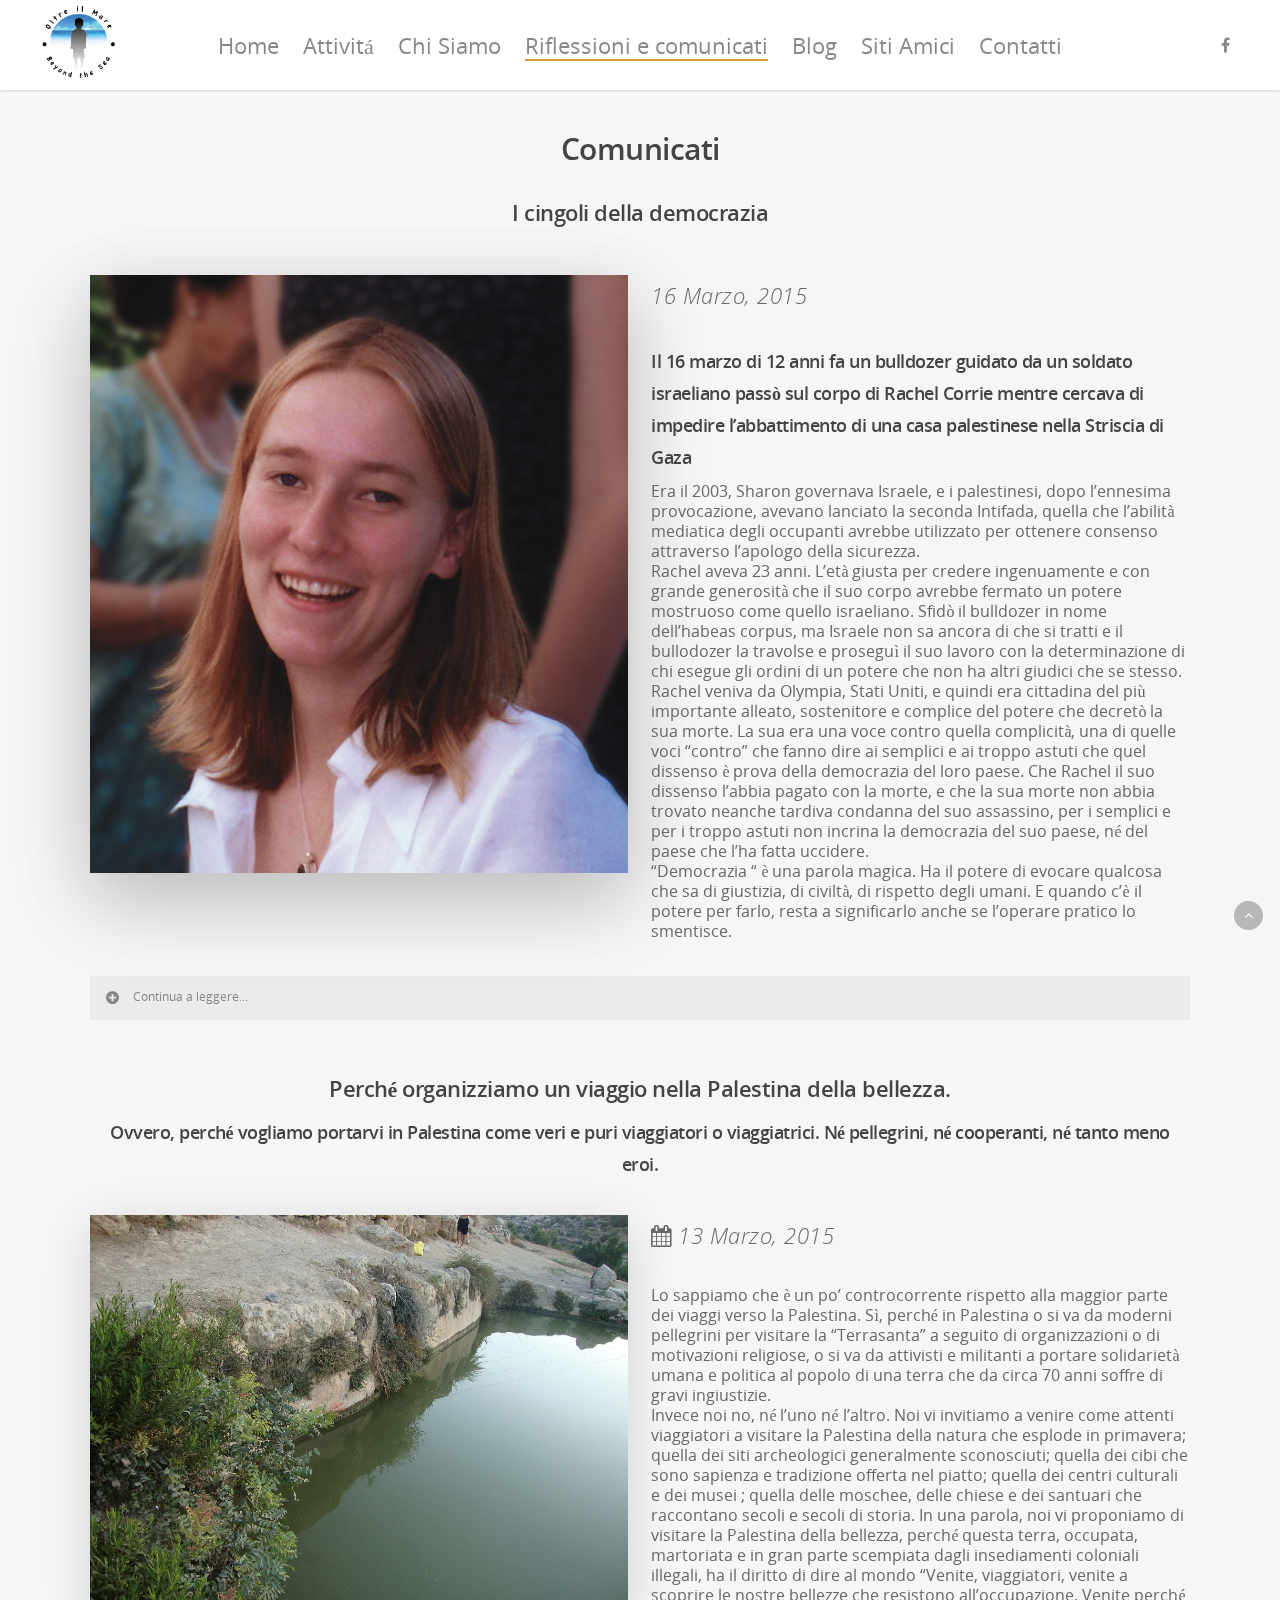
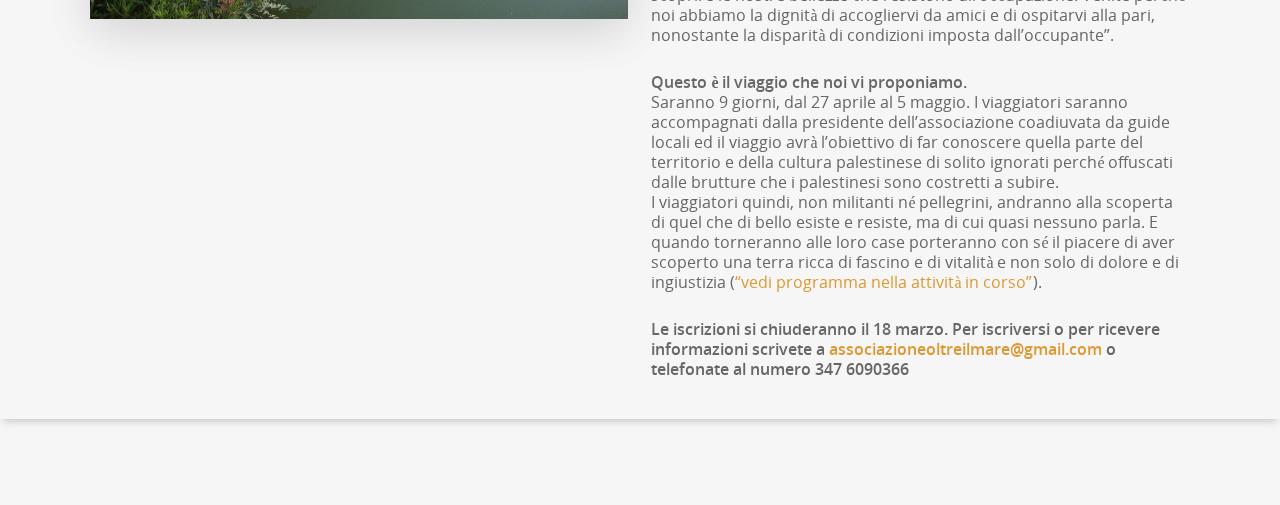
<file: riflessioni-e-comunicati/index.html>
<!doctype html>


<html lang="it-IT" prefix="og: http://ogp.me/ns#" >
<head>

<!-- Meta Tags -->
<meta http-equiv="Content-Type" content="text/html; charset=UTF-8" />


	<meta name="viewport" content="width=device-width, initial-scale=1, maximum-scale=1, user-scalable=0" />

	

<!--Shortcut icon-->
	<link rel="shortcut icon" href="/wp-content/uploads/2016/08/cropped-logo.jpg" />


<title> Riflessioni e comunicati - Associazione Oltre il Mare </title>


<!-- This site is optimized with the Yoast SEO plugin v9.2.1 - https://yoast.com/wordpress/plugins/seo/ -->
<link rel="canonical" href="/riflessioni-e-comunicati/" />
<meta property="og:locale" content="it_IT" />
<meta property="og:type" content="article" />
<meta property="og:title" content="Riflessioni e comunicati - Associazione Oltre il Mare" />
<meta property="og:url" content="http://associazioneoltreilmare.com/riflessioni-e-comunicati/" />
<meta property="og:site_name" content="Associazione Oltre il Mare" />
<meta name="twitter:card" content="summary" />
<meta name="twitter:title" content="Riflessioni e comunicati - Associazione Oltre il Mare" />
<!-- / Yoast SEO plugin. -->

<link rel='dns-prefetch' href='//fonts.googleapis.com' />
<link rel='dns-prefetch' href='//s.w.org' />
<link rel="alternate" type="application/rss+xml" title="Associazione Oltre il Mare &raquo; Feed" href="/feed/" />
<link rel="alternate" type="application/rss+xml" title="Associazione Oltre il Mare &raquo; Feed dei commenti" href="/comments/feed/" />
		<script type="text/javascript">
			window._wpemojiSettings = {"baseUrl":"https:\/\/s.w.org\/images\/core\/emoji\/11\/72x72\/","ext":".png","svgUrl":"https:\/\/s.w.org\/images\/core\/emoji\/11\/svg\/","svgExt":".svg","source":{"concatemoji":"http:\/\/associazioneoltreilmare.com\/wp-includes\/js\/wp-emoji-release.min.js?ver=5.0.11"}};
			!function(a,b,c){function d(a,b){var c=String.fromCharCode;l.clearRect(0,0,k.width,k.height),l.fillText(c.apply(this,a),0,0);var d=k.toDataURL();l.clearRect(0,0,k.width,k.height),l.fillText(c.apply(this,b),0,0);var e=k.toDataURL();return d===e}function e(a){var b;if(!l||!l.fillText)return!1;switch(l.textBaseline="top",l.font="600 32px Arial",a){case"flag":return!(b=d([55356,56826,55356,56819],[55356,56826,8203,55356,56819]))&&(b=d([55356,57332,56128,56423,56128,56418,56128,56421,56128,56430,56128,56423,56128,56447],[55356,57332,8203,56128,56423,8203,56128,56418,8203,56128,56421,8203,56128,56430,8203,56128,56423,8203,56128,56447]),!b);case"emoji":return b=d([55358,56760,9792,65039],[55358,56760,8203,9792,65039]),!b}return!1}function f(a){var c=b.createElement("script");c.src=a,c.defer=c.type="text/javascript",b.getElementsByTagName("head")[0].appendChild(c)}var g,h,i,j,k=b.createElement("canvas"),l=k.getContext&&k.getContext("2d");for(j=Array("flag","emoji"),c.supports={everything:!0,everythingExceptFlag:!0},i=0;i<j.length;i++)c.supports[j[i]]=e(j[i]),c.supports.everything=c.supports.everything&&c.supports[j[i]],"flag"!==j[i]&&(c.supports.everythingExceptFlag=c.supports.everythingExceptFlag&&c.supports[j[i]]);c.supports.everythingExceptFlag=c.supports.everythingExceptFlag&&!c.supports.flag,c.DOMReady=!1,c.readyCallback=function(){c.DOMReady=!0},c.supports.everything||(h=function(){c.readyCallback()},b.addEventListener?(b.addEventListener("DOMContentLoaded",h,!1),a.addEventListener("load",h,!1)):(a.attachEvent("onload",h),b.attachEvent("onreadystatechange",function(){"complete"===b.readyState&&c.readyCallback()})),g=c.source||{},g.concatemoji?f(g.concatemoji):g.wpemoji&&g.twemoji&&(f(g.twemoji),f(g.wpemoji)))}(window,document,window._wpemojiSettings);
		</script>
		<style type="text/css">
img.wp-smiley,
img.emoji {
	display: inline !important;
	border: none !important;
	box-shadow: none !important;
	height: 1em !important;
	width: 1em !important;
	margin: 0 .07em !important;
	vertical-align: -0.1em !important;
	background: none !important;
	padding: 0 !important;
}
</style>
<link rel='stylesheet' id='wp-block-library-css'  href='/wp-includes/css/dist/block-library/style.min.css?ver=5.0.11' type='text/css' media='all' />
<link rel='stylesheet' id='font-awesome-css'  href='/wp-content/themes/salient/css/font-awesome.min.css?ver=5.0.11' type='text/css' media='all' />
<link rel='stylesheet' id='parent-style-css'  href='/wp-content/themes/salient/style.css?ver=5.0.11' type='text/css' media='all' />
<link rel='stylesheet' id='rgs-css'  href='/wp-content/themes/salient/css/rgs.css?ver=6.0.1' type='text/css' media='all' />
<link rel='stylesheet' id='main-styles-css'  href='/wp-content/themes/salient-child/style.css?ver=7.5' type='text/css' media='all' />
<link rel='stylesheet' id='pretty_photo-css'  href='/wp-content/themes/salient/css/prettyPhoto.css?ver=7.0.1' type='text/css' media='all' />
<!--[if lt IE 9]>
<link rel='stylesheet' id='nectar-ie8-css'  href='http://associazioneoltreilmare.com/wp-content/themes/salient/css/ie8.css?ver=5.0.11' type='text/css' media='all' />
<![endif]-->
<link rel='stylesheet' id='responsive-css'  href='/wp-content/themes/salient/css/responsive.css?ver=7.5' type='text/css' media='all' />
<link rel='stylesheet' id='options_typography_OpenSans_ext-css'  href='https://fonts.googleapis.com/css?family=Open+Sans%3A300%2C400%2C600%2C700&#038;subset=latin%2Clatin-ext' type='text/css' media='all' />
<link rel='stylesheet' id='skin-ascend-css'  href='/wp-content/themes/salient/css/ascend.css?ver=7.5' type='text/css' media='all' />
<link rel='stylesheet' id='js_composer_front-css'  href='/wp-content/plugins/js_composer_salient/assets/css/js_composer.min.css?ver=4.12' type='text/css' media='all' />
<link rel='stylesheet' id='redux-google-fonts-salient_redux-css'  href='http://fonts.googleapis.com/css?family=Open+Sans%3A400&#038;ver=1470595521' type='text/css' media='all' />
<script type='text/javascript' src='/wp-includes/js/jquery/jquery.js?ver=1.12.4'></script>
<script type='text/javascript' src='/wp-includes/js/jquery/jquery-migrate.min.js?ver=1.4.1'></script>
<script type='text/javascript' src='/wp-content/themes/salient/js/modernizr.js?ver=2.6.2'></script>
<link rel='https://api.w.org/' href='/wp-json/' />
<link rel="EditURI" type="application/rsd+xml" title="RSD" href="/xmlrpc.php?rsd" />
<link rel="wlwmanifest" type="application/wlwmanifest+xml" href="/wp-includes/wlwmanifest.xml" /> 
<meta name="generator" content="WordPress 5.0.11" />
<link rel='shortlink' href='/?p=3362' />
<link rel="alternate" type="application/json+oembed" href="/wp-json/oembed/1.0/embed?url=http%3A%2F%2F%2Friflessioni-e-comunicati%2F" />
<link rel="alternate" type="text/xml+oembed" href="/wp-json/oembed/1.0/embed?url=http%3A%2F%2F%2Friflessioni-e-comunicati%2F&#038;format=xml" />
<style type="text/css">body a{color:#dd9933;}#header-outer:not([data-lhe="animated_underline"]) header#top nav > ul > li > a:hover,#header-outer:not([data-lhe="animated_underline"]) header#top nav .sf-menu > li.sfHover > a,header#top nav > ul > li.button_bordered > a:hover,#header-outer:not([data-lhe="animated_underline"]) header#top nav .sf-menu li.current-menu-item > a,header#top nav .sf-menu li.current_page_item > a .sf-sub-indicator i,header#top nav .sf-menu li.current_page_ancestor > a .sf-sub-indicator i,#header-outer:not([data-lhe="animated_underline"]) header#top nav .sf-menu li.current_page_ancestor > a,#header-outer:not([data-lhe="animated_underline"]) header#top nav .sf-menu li.current-menu-ancestor > a,#header-outer:not([data-lhe="animated_underline"]) header#top nav .sf-menu li.current_page_item > a,body header#top nav .sf-menu li.current_page_item > a .sf-sub-indicator [class^="icon-"],header#top nav .sf-menu li.current_page_ancestor > a .sf-sub-indicator [class^="icon-"],.sf-menu li ul li.sfHover > a .sf-sub-indicator [class^="icon-"],#header-outer:not(.transparent) #social-in-menu a i:after,ul.sf-menu > li > a:hover > .sf-sub-indicator i,ul.sf-menu > li > a:active > .sf-sub-indicator i,ul.sf-menu > li.sfHover > a > .sf-sub-indicator i,.sf-menu ul li.current_page_item > a,.sf-menu ul li.current-menu-ancestor > a,.sf-menu ul li.current_page_ancestor > a,.sf-menu ul a:focus,.sf-menu ul a:hover,.sf-menu ul a:active,.sf-menu ul li:hover > a,.sf-menu ul li.sfHover > a,.sf-menu li ul li a:hover,.sf-menu li ul li.sfHover > a,#footer-outer a:hover,.recent-posts .post-header a:hover,article.post .post-header a:hover,article.result a:hover,article.post .post-header h2 a,.single article.post .post-meta a:hover,.comment-list .comment-meta a:hover,label span,.wpcf7-form p span,.icon-3x[class^="icon-"],.icon-3x[class*=" icon-"],.icon-tiny[class^="icon-"],body .circle-border,article.result .title a,.home .blog-recent .col .post-header a:hover,.home .blog-recent .col .post-header h3 a,#single-below-header a:hover,header#top #logo:hover,.sf-menu > li.current_page_ancestor > a > .sf-sub-indicator [class^="icon-"],.sf-menu > li.current-menu-ancestor > a > .sf-sub-indicator [class^="icon-"],body #mobile-menu li.open > a [class^="icon-"],.pricing-column h3,.pricing-table[data-style="flat-alternative"] .pricing-column.accent-color h4,.pricing-table[data-style="flat-alternative"] .pricing-column.accent-color .interval,.comment-author a:hover,.project-attrs li i,#footer-outer #copyright li a i:hover,.col:hover > [class^="icon-"].icon-3x.accent-color.alt-style.hovered,.col:hover > [class*=" icon-"].icon-3x.accent-color.alt-style.hovered,#header-outer .widget_shopping_cart .cart_list a,.woocommerce .star-rating,.woocommerce-page table.cart a.remove,.woocommerce form .form-row .required,.woocommerce-page form .form-row .required,body #header-secondary-outer #social a:hover i,.woocommerce ul.products li.product .price,body .twitter-share:hover i,.twitter-share.hovered i,body .linkedin-share:hover i,.linkedin-share.hovered i,body .google-plus-share:hover i,.google-plus-share.hovered i,.pinterest-share:hover i,.pinterest-share.hovered i,.facebook-share:hover i,.facebook-share.hovered i,.woocommerce-page ul.products li.product .price,.nectar-milestone .number.accent-color,header#top nav > ul > li.megamenu > ul > li > a:hover,header#top nav > ul > li.megamenu > ul > li.sfHover > a,body #portfolio-nav a:hover i,span.accent-color,.nectar-love:hover i,.nectar-love.loved i,.portfolio-items .nectar-love:hover i,.portfolio-items .nectar-love.loved i,body .hovered .nectar-love i,header#top nav ul #search-btn a:hover span,header#top nav ul .slide-out-widget-area-toggle a:hover span,#search-outer #search #close a span:hover,.carousel-wrap[data-full-width="true"] .carousel-heading a:hover i,#search-outer .ui-widget-content li:hover a .title,#search-outer .ui-widget-content .ui-state-hover .title,#search-outer .ui-widget-content .ui-state-focus .title,.portfolio-filters-inline .container ul li a.active,body [class^="icon-"].icon-default-style,.svg-icon-holder[data-color="accent-color"],.team-member a.accent-color:hover,.ascend .comment-list .reply a,.wpcf7-form .wpcf7-not-valid-tip,.text_on_hover.product .add_to_cart_button,.blog-recent[data-style="minimal"] .col > span,.blog-recent[data-style="title_only"] .col:hover .post-header .title,.woocommerce-checkout-review-order-table .product-info .amount,.tabbed[data-style="minimal"] > ul li a.active-tab,.masonry.classic_enhanced article.post .post-meta a:hover i,.masonry.classic_enhanced article.post .post-meta .icon-salient-heart-2.loved,.single #single-meta ul li:not(.meta-share-count):hover i,.single #single-meta ul li:not(.meta-share-count):hover a,.single #single-meta ul li:not(.meta-share-count):hover span,.single #single-meta ul li.meta-share-count .nectar-social a:hover i,#project-meta #single-meta ul li > a,#project-meta ul li.meta-share-count .nectar-social a:hover i,#project-meta ul li:not(.meta-share-count):hover i,#project-meta ul li:not(.meta-share-count):hover span,div[data-style="minimal"] .toggle:hover h3 a,div[data-style="minimal"] .toggle.open h3 a,.nectar-icon-list[data-icon-style="border"][data-icon-color="accent-color"] .list-icon-holder[data-icon_type="numerical"] span,.nectar-icon-list[data-icon-color="accent-color"][data-icon-style="border"] .content h4{color:#dd9933!important;}.col:not(#post-area):not(.span_12):not(#sidebar):hover [class^="icon-"].icon-3x.accent-color.alt-style.hovered,body .col:not(#post-area):not(.span_12):not(#sidebar):hover a [class*=" icon-"].icon-3x.accent-color.alt-style.hovered,.ascend #header-outer:not(.transparent) .cart-outer:hover .cart-menu-wrap:not(.has_products) .icon-salient-cart{color:#dd9933!important;}.orbit-wrapper div.slider-nav span.right,.orbit-wrapper div.slider-nav span.left,.flex-direction-nav a,.jp-play-bar,.jp-volume-bar-value,.jcarousel-prev:hover,.jcarousel-next:hover,.portfolio-items .col[data-default-color="true"] .work-item:not(.style-3) .work-info-bg,.portfolio-items .col[data-default-color="true"] .bottom-meta,.portfolio-filters a,.portfolio-filters #sort-portfolio,.project-attrs li span,.progress li span,.nectar-progress-bar span,#footer-outer #footer-widgets .col .tagcloud a:hover,#sidebar .widget .tagcloud a:hover,article.post .more-link span:hover,#fp-nav.tooltip ul li .fp-tooltip .tooltip-inner,article.post.quote .post-content .quote-inner,article.post.link .post-content .link-inner,#pagination .next a:hover,#pagination .prev a:hover,.comment-list .reply a:hover,input[type=submit]:hover,input[type="button"]:hover,#footer-outer #copyright li a.vimeo:hover,#footer-outer #copyright li a.behance:hover,.toggle.open h3 a,.tabbed > ul li a.active-tab,[class*=" icon-"],.icon-normal,.bar_graph li span,.nectar-button[data-color-override="false"].regular-button,.nectar-button.tilt.accent-color,body .swiper-slide .button.transparent_2 a.primary-color:hover,#footer-outer #footer-widgets .col input[type="submit"],.carousel-prev:hover,.carousel-next:hover,body .products-carousel .carousel-next:hover,body .products-carousel .carousel-prev:hover,.blog-recent .more-link span:hover,.post-tags a:hover,.pricing-column.highlight h3,.pricing-table[data-style="flat-alternative"] .pricing-column.highlight h3 .highlight-reason,.pricing-table[data-style="flat-alternative"] .pricing-column.accent-color:before,#to-top:hover,#to-top.dark:hover,body[data-button-style="rounded"] #to-top:after,#pagination a.page-numbers:hover,#pagination span.page-numbers.current,.single-portfolio .facebook-share a:hover,.single-portfolio .twitter-share a:hover,.single-portfolio .pinterest-share a:hover,.single-post .facebook-share a:hover,.single-post .twitter-share a:hover,.single-post .pinterest-share a:hover,.mejs-controls .mejs-time-rail .mejs-time-current,.mejs-controls .mejs-volume-button .mejs-volume-slider .mejs-volume-current,.mejs-controls .mejs-horizontal-volume-slider .mejs-horizontal-volume-current,article.post.quote .post-content .quote-inner,article.post.link .post-content .link-inner,article.format-status .post-content .status-inner,article.post.format-aside .aside-inner,body #header-secondary-outer #social li a.behance:hover,body #header-secondary-outer #social li a.vimeo:hover,#sidebar .widget:hover [class^="icon-"].icon-3x,.woocommerce-page div[data-project-style="text_on_hover"] .single_add_to_cart_button,article.post.quote .content-inner .quote-inner .whole-link,.masonry.classic_enhanced article.post.quote.wide_tall .post-content a:hover .quote-inner,.masonry.classic_enhanced article.post.link.wide_tall .post-content a:hover .link-inner,.iosSlider .prev_slide:hover,.iosSlider .next_slide:hover,body [class^="icon-"].icon-3x.alt-style.accent-color,body [class*=" icon-"].icon-3x.alt-style.accent-color,#slide-out-widget-area,#slide-out-widget-area-bg.fullscreen,#slide-out-widget-area-bg.fullscreen-alt .bg-inner,#header-outer .widget_shopping_cart a.button,body[data-button-style="rounded"] .wpb_wrapper .twitter-share:before,body[data-button-style="rounded"] .wpb_wrapper .twitter-share.hovered:before,body[data-button-style="rounded"] .wpb_wrapper .facebook-share:before,body[data-button-style="rounded"] .wpb_wrapper .facebook-share.hovered:before,body[data-button-style="rounded"] .wpb_wrapper .google-plus-share:before,body[data-button-style="rounded"] .wpb_wrapper .google-plus-share.hovered:before,body[data-button-style="rounded"] .wpb_wrapper .nectar-social:hover > *:before,body[data-button-style="rounded"] .wpb_wrapper .pinterest-share:before,body[data-button-style="rounded"] .wpb_wrapper .pinterest-share.hovered:before,body[data-button-style="rounded"] .wpb_wrapper .linkedin-share:before,body[data-button-style="rounded"] .wpb_wrapper .linkedin-share.hovered:before,#header-outer a.cart-contents .cart-wrap span,.swiper-slide .button.solid_color a,.swiper-slide .button.solid_color_2 a,.portfolio-filters,button[type=submit]:hover,#buddypress button:hover,#buddypress a.button:hover,#buddypress ul.button-nav li.current a,header#top nav ul .slide-out-widget-area-toggle a:hover i.lines,header#top nav ul .slide-out-widget-area-toggle a:hover i.lines:after,header#top nav ul .slide-out-widget-area-toggle a:hover i.lines:before,header#top nav ul .slide-out-widget-area-toggle[data-icon-animation="simple-transform"] a:hover i.lines-button:after,#buddypress a.button:focus,.text_on_hover.product a.added_to_cart,.woocommerce div.product .woocommerce-tabs .full-width-content ul.tabs li a:after,.woocommerce div[data-project-style="text_on_hover"] .cart .quantity input.minus,.woocommerce div[data-project-style="text_on_hover"] .cart .quantity input.plus,.woocommerce-cart .wc-proceed-to-checkout a.checkout-button,.woocommerce .span_4 input[type="submit"].checkout-button,.portfolio-filters-inline[data-color-scheme="accent-color"],body[data-fancy-form-rcs="1"] [type="radio"]:checked + label:after,.select2-container .select2-choice:hover,.select2-dropdown-open .select2-choice,header#top nav > ul > li.button_solid_color > a:before,#header-outer.transparent header#top nav > ul > li.button_solid_color > a:before,.tabbed[data-style="minimal"] > ul li a:after,.twentytwenty-handle,.twentytwenty-horizontal .twentytwenty-handle:before,.twentytwenty-horizontal .twentytwenty-handle:after,.twentytwenty-vertical .twentytwenty-handle:before,.twentytwenty-vertical .twentytwenty-handle:after,.masonry.classic_enhanced .posts-container article .meta-category a:hover,.masonry.classic_enhanced .posts-container article .video-play-button,.bottom_controls #portfolio-nav .controls li a i:after,.bottom_controls #portfolio-nav ul:first-child li#all-items a:hover i,.nectar_video_lightbox.nectar-button[data-color="default-accent-color"],.nectar_video_lightbox.nectar-button[data-color="transparent-accent-color"]:hover,.testimonial_slider[data-style="multiple_visible"][data-color*="accent-color"] .flickity-page-dots .dot.is-selected:before,.testimonial_slider[data-style="multiple_visible"][data-color*="accent-color"] blockquote.is-selected p,.nectar-recent-posts-slider .container .strong span:before,#page-header-bg[data-post-hs="default_minimal"] .inner-wrap > a:hover,.single .heading-title[data-header-style="default_minimal"] .meta-category a:hover,body.single-post .sharing-default-minimal .nectar-love.loved,.nectar-fancy-box:after,.divider-small-border[data-color="accent-color"],.divider-border[data-color="accent-color"],div[data-style="minimal"] .toggle.open i:after,div[data-style="minimal"] .toggle:hover i:after,div[data-style="minimal"] .toggle.open i:before,div[data-style="minimal"] .toggle:hover i:before,.nectar-animated-title[data-color="accent-color"] .nectar-animated-title-inner:after,#fp-nav:not(.light-controls).tooltip_alt ul li a span:after,#fp-nav.tooltip_alt ul li a span:after,.nectar-video-box[data-color="default-accent-color"] a.nectar_video_lightbox,.span_12.dark .owl-theme .owl-dots .owl-dot.active span,.span_12.dark .owl-theme .owl-dots .owl-dot:hover span,.nectar_image_with_hotspots[data-stlye="color_pulse"][data-color="accent-color"] .nectar_hotspot,.nectar_image_with_hotspots .nectar_hotspot_wrap .nttip .tipclose span:before,.nectar_image_with_hotspots .nectar_hotspot_wrap .nttip .tipclose span:after{background-color:#dd9933!important;}.col:hover > [class^="icon-"].icon-3x:not(.alt-style).accent-color.hovered,.col:hover > [class*=" icon-"].icon-3x:not(.alt-style).accent-color.hovered,body .nectar-button.see-through-2[data-hover-color-override="false"]:hover,.col:not(#post-area):not(.span_12):not(#sidebar):hover [class^="icon-"].icon-3x:not(.alt-style).accent-color.hovered,.col:not(#post-area):not(.span_12):not(#sidebar):hover a [class*=" icon-"].icon-3x:not(.alt-style).accent-color.hovered{background-color:#dd9933!important;}.bottom_controls #portfolio-nav ul:first-child li#all-items a:hover i{box-shadow:-.6em 0 #dd9933,-.6em .6em #dd9933,.6em 0 #dd9933,.6em -.6em #dd9933,0 -.6em #dd9933,-.6em -.6em #dd9933,0 .6em #dd9933,.6em .6em #dd9933;}.tabbed > ul li a.active-tab,body[data-form-style="minimal"] label:after,body .recent_projects_widget a:hover img,.recent_projects_widget a:hover img,#sidebar #flickr a:hover img,body .nectar-button.see-through-2[data-hover-color-override="false"]:hover,#footer-outer #flickr a:hover img,body[data-button-style="rounded"] .wpb_wrapper .twitter-share:before,body[data-button-style="rounded"] .wpb_wrapper .twitter-share.hovered:before,body[data-button-style="rounded"] .wpb_wrapper .facebook-share:before,body[data-button-style="rounded"] .wpb_wrapper .facebook-share.hovered:before,body[data-button-style="rounded"] .wpb_wrapper .google-plus-share:before,body[data-button-style="rounded"] .wpb_wrapper .google-plus-share.hovered:before,body[data-button-style="rounded"] .wpb_wrapper .nectar-social:hover > *:before,body[data-button-style="rounded"] .wpb_wrapper .pinterest-share:before,body[data-button-style="rounded"] .wpb_wrapper .pinterest-share.hovered:before,body[data-button-style="rounded"] .wpb_wrapper .linkedin-share:before,body[data-button-style="rounded"] .wpb_wrapper .linkedin-share.hovered:before,#featured article .post-title a:hover,#header-outer[data-lhe="animated_underline"] header#top nav > ul > li > a:after,body #featured article .post-title a:hover,div.wpcf7-validation-errors,body[data-fancy-form-rcs="1"] [type="radio"]:checked + label:before,body[data-fancy-form-rcs="1"] [type="radio"]:checked + label:after,body[data-fancy-form-rcs="1"] input[type="checkbox"]:checked + label > span,.select2-container .select2-choice:hover,.select2-dropdown-open .select2-choice,#header-outer:not(.transparent) header#top nav > ul > li.button_bordered > a:hover:before,.single #single-meta ul li:not(.meta-share-count):hover a,.single #project-meta ul li:not(.meta-share-count):hover a,div[data-style="minimal"] .toggle.default.open i,div[data-style="minimal"] .toggle.default:hover i,div[data-style="minimal"] .toggle.accent-color.open i,div[data-style="minimal"] .toggle.accent-color:hover i,.nectar_image_with_hotspots .nectar_hotspot_wrap .nttip .tipclose{border-color:#dd9933!important;}#fp-nav:not(.light-controls).tooltip_alt ul li a.active span,#fp-nav.tooltip_alt ul li a.active span{box-shadow:inset 0 0 0 2px #dd9933;-webkit-box-shadow:inset 0 0 0 2px #dd9933;}.default-loading-icon:before{border-top-color:#dd9933!important;}#header-outer a.cart-contents span:before,#fp-nav.tooltip ul li .fp-tooltip .tooltip-inner:after{border-color:transparent #dd9933!important;}body .col:not(#post-area):not(.span_12):not(#sidebar):hover .hovered .circle-border,body #sidebar .widget:hover .circle-border,body .testimonial_slider[data-style="multiple_visible"][data-color*="accent-color"] blockquote .bottom-arrow:after,body .dark .testimonial_slider[data-style="multiple_visible"][data-color*="accent-color"] blockquote .bottom-arrow:after,.portfolio-items[data-ps="6"] .bg-overlay,.portfolio-items[data-ps="6"].no-masonry .bg-overlay{border-color:#dd9933;}.gallery a:hover img{border-color:#dd9933!important;}@media only screen and (min-width :1px) and (max-width :1000px){body #featured article .post-title > a{background-color:#dd9933;}body #featured article .post-title > a{border-color:#dd9933;}}.nectar-button.regular-button.extra-color-1,.nectar-button.tilt.extra-color-1{background-color:#f6653c!important;}.icon-3x[class^="icon-"].extra-color-1:not(.alt-style),.icon-tiny[class^="icon-"].extra-color-1,.icon-3x[class*=" icon-"].extra-color-1:not(.alt-style),body .icon-3x[class*=" icon-"].extra-color-1:not(.alt-style) .circle-border,.woocommerce-page table.cart a.remove,#header-outer .widget_shopping_cart .cart_list li a.remove,#header-outer .woocommerce.widget_shopping_cart .cart_list li a.remove,.nectar-milestone .number.extra-color-1,span.extra-color-1,.team-member ul.social.extra-color-1 li a,.stock.out-of-stock,body [class^="icon-"].icon-default-style.extra-color-1,body [class^="icon-"].icon-default-style[data-color="extra-color-1"],.team-member a.extra-color-1:hover,.pricing-table[data-style="flat-alternative"] .pricing-column.highlight.extra-color-1 h3,.pricing-table[data-style="flat-alternative"] .pricing-column.extra-color-1 h4,.pricing-table[data-style="flat-alternative"] .pricing-column.extra-color-1 .interval,.svg-icon-holder[data-color="extra-color-1"],div[data-style="minimal"] .toggle.extra-color-1:hover h3 a,div[data-style="minimal"] .toggle.extra-color-1.open h3 a,.nectar-icon-list[data-icon-style="border"][data-icon-color="extra-color-1"] .list-icon-holder[data-icon_type="numerical"] span,.nectar-icon-list[data-icon-color="extra-color-1"][data-icon-style="border"] .content h4{color:#f6653c!important;}.col:hover > [class^="icon-"].icon-3x.extra-color-1:not(.alt-style),.col:hover > [class*=" icon-"].icon-3x.extra-color-1:not(.alt-style).hovered,body .swiper-slide .button.transparent_2 a.extra-color-1:hover,body .col:not(#post-area):not(.span_12):not(#sidebar):hover [class^="icon-"].icon-3x.extra-color-1:not(.alt-style).hovered,body .col:not(#post-area):not(#sidebar):not(.span_12):hover a [class*=" icon-"].icon-3x.extra-color-1:not(.alt-style).hovered,#sidebar .widget:hover [class^="icon-"].icon-3x.extra-color-1:not(.alt-style),.portfolio-filters-inline[data-color-scheme="extra-color-1"],.pricing-table[data-style="flat-alternative"] .pricing-column.extra-color-1:before,.pricing-table[data-style="flat-alternative"] .pricing-column.highlight.extra-color-1 h3 .highlight-reason,.nectar-button.nectar_video_lightbox[data-color="default-extra-color-1"],.nectar_video_lightbox.nectar-button[data-color="transparent-extra-color-1"]:hover,.testimonial_slider[data-style="multiple_visible"][data-color*="extra-color-1"] .flickity-page-dots .dot.is-selected:before,.testimonial_slider[data-style="multiple_visible"][data-color*="extra-color-1"] blockquote.is-selected p,.nectar-fancy-box[data-color="extra-color-1"]:after,.divider-small-border[data-color="extra-color-1"],.divider-border[data-color="extra-color-1"],div[data-style="minimal"] .toggle.extra-color-1.open i:after,div[data-style="minimal"] .toggle.extra-color-1:hover i:after,div[data-style="minimal"] .toggle.open.extra-color-1 i:before,div[data-style="minimal"] .toggle.extra-color-1:hover i:before,.nectar-animated-title[data-color="extra-color-1"] .nectar-animated-title-inner:after,.nectar-video-box[data-color="extra-color-1"] a.nectar_video_lightbox,.nectar_image_with_hotspots[data-stlye="color_pulse"][data-color="extra-color-1"] .nectar_hotspot{background-color:#f6653c!important;}body [class^="icon-"].icon-3x.alt-style.extra-color-1,body [class*=" icon-"].icon-3x.alt-style.extra-color-1,[class*=" icon-"].extra-color-1.icon-normal,.extra-color-1.icon-normal,.bar_graph li span.extra-color-1,.nectar-progress-bar span.extra-color-1,#header-outer .widget_shopping_cart a.button,.woocommerce ul.products li.product .onsale,.woocommerce-page ul.products li.product .onsale,.woocommerce span.onsale,.woocommerce-page span.onsale,.woocommerce-page table.cart a.remove:hover,.swiper-slide .button.solid_color a.extra-color-1,.swiper-slide .button.solid_color_2 a.extra-color-1,.toggle.open.extra-color-1 h3 a{background-color:#f6653c!important;}.col:hover > [class^="icon-"].icon-3x.extra-color-1.alt-style.hovered,.col:hover > [class*=" icon-"].icon-3x.extra-color-1.alt-style.hovered,.no-highlight.extra-color-1 h3,.col:not(#post-area):not(.span_12):not(#sidebar):hover [class^="icon-"].icon-3x.extra-color-1.alt-style.hovered,body .col:not(#post-area):not(.span_12):not(#sidebar):hover a [class*=" icon-"].icon-3x.extra-color-1.alt-style.hovered{color:#f6653c!important;}body .col:not(#post-area):not(.span_12):not(#sidebar):hover .extra-color-1.hovered .circle-border,.woocommerce-page table.cart a.remove,#header-outer .woocommerce.widget_shopping_cart .cart_list li a.remove,#header-outer .woocommerce.widget_shopping_cart .cart_list li a.remove,body #sidebar .widget:hover .extra-color-1 .circle-border,.woocommerce-page table.cart a.remove,body .testimonial_slider[data-style="multiple_visible"][data-color*="extra-color-1"] blockquote .bottom-arrow:after,body .dark .testimonial_slider[data-style="multiple_visible"][data-color*="extra-color-1"] blockquote .bottom-arrow:after,div[data-style="minimal"] .toggle.open.extra-color-1 i,div[data-style="minimal"] .toggle.extra-color-1:hover i{border-color:#f6653c;}.pricing-column.highlight.extra-color-1 h3{background-color:#f6653c!important;}.nectar-button.regular-button.extra-color-2,.nectar-button.tilt.extra-color-2{background-color:#2AC4EA!important;}.icon-3x[class^="icon-"].extra-color-2:not(.alt-style),.icon-3x[class*=" icon-"].extra-color-2:not(.alt-style),.icon-tiny[class^="icon-"].extra-color-2,body .icon-3x[class*=" icon-"].extra-color-2 .circle-border,.nectar-milestone .number.extra-color-2,span.extra-color-2,.team-member ul.social.extra-color-2 li a,body [class^="icon-"].icon-default-style.extra-color-2,body [class^="icon-"].icon-default-style[data-color="extra-color-2"],.team-member a.extra-color-2:hover,.pricing-table[data-style="flat-alternative"] .pricing-column.highlight.extra-color-2 h3,.pricing-table[data-style="flat-alternative"] .pricing-column.extra-color-2 h4,.pricing-table[data-style="flat-alternative"] .pricing-column.extra-color-2 .interval,.svg-icon-holder[data-color="extra-color-2"],div[data-style="minimal"] .toggle.extra-color-2:hover h3 a,div[data-style="minimal"] .toggle.extra-color-2.open h3 a,.nectar-icon-list[data-icon-style="border"][data-icon-color="extra-color-2"] .list-icon-holder[data-icon_type="numerical"] span,.nectar-icon-list[data-icon-color="extra-color-2"][data-icon-style="border"] .content h4{color:#2AC4EA!important;}.col:hover > [class^="icon-"].icon-3x.extra-color-2:not(.alt-style).hovered,.col:hover > [class*=" icon-"].icon-3x.extra-color-2:not(.alt-style).hovered,body .swiper-slide .button.transparent_2 a.extra-color-2:hover,.col:not(#post-area):not(.span_12):not(#sidebar):hover [class^="icon-"].icon-3x.extra-color-2:not(.alt-style).hovered,.col:not(#post-area):not(.span_12):not(#sidebar):hover a [class*=" icon-"].icon-3x.extra-color-2:not(.alt-style).hovered,#sidebar .widget:hover [class^="icon-"].icon-3x.extra-color-2:not(.alt-style),.pricing-table[data-style="flat-alternative"] .pricing-column.highlight.extra-color-2 h3 .highlight-reason,.nectar-button.nectar_video_lightbox[data-color="default-extra-color-2"],.nectar_video_lightbox.nectar-button[data-color="transparent-extra-color-2"]:hover,.testimonial_slider[data-style="multiple_visible"][data-color*="extra-color-2"] .flickity-page-dots .dot.is-selected:before,.testimonial_slider[data-style="multiple_visible"][data-color*="extra-color-2"] blockquote.is-selected p,.nectar-fancy-box[data-color="extra-color-2"]:after,.divider-small-border[data-color="extra-color-2"],.divider-border[data-color="extra-color-2"],div[data-style="minimal"] .toggle.extra-color-2.open i:after,div[data-style="minimal"] .toggle.extra-color-2:hover i:after,div[data-style="minimal"] .toggle.open.extra-color-2 i:before,div[data-style="minimal"] .toggle.extra-color-2:hover i:before,.nectar-animated-title[data-color="extra-color-2"] .nectar-animated-title-inner:after,.nectar-video-box[data-color="extra-color-2"] a.nectar_video_lightbox,.nectar_image_with_hotspots[data-stlye="color_pulse"][data-color="extra-color-2"] .nectar_hotspot{background-color:#2AC4EA!important;}body [class^="icon-"].icon-3x.alt-style.extra-color-2,body [class*=" icon-"].icon-3x.alt-style.extra-color-2,[class*=" icon-"].extra-color-2.icon-normal,.extra-color-2.icon-normal,.bar_graph li span.extra-color-2,.nectar-progress-bar span.extra-color-2,.woocommerce .product-wrap .add_to_cart_button.added,.woocommerce-message,.woocommerce-error,.woocommerce-info,.woocommerce .widget_price_filter .ui-slider .ui-slider-range,.woocommerce-page .widget_price_filter .ui-slider .ui-slider-range,.swiper-slide .button.solid_color a.extra-color-2,.swiper-slide .button.solid_color_2 a.extra-color-2,.toggle.open.extra-color-2 h3 a,.portfolio-filters-inline[data-color-scheme="extra-color-2"],.pricing-table[data-style="flat-alternative"] .pricing-column.extra-color-2:before{background-color:#2AC4EA!important;}.col:hover > [class^="icon-"].icon-3x.extra-color-2.alt-style.hovered,.col:hover > [class*=" icon-"].icon-3x.extra-color-2.alt-style.hovered,.no-highlight.extra-color-2 h3,.col:not(#post-area):not(.span_12):not(#sidebar):hover [class^="icon-"].icon-3x.extra-color-2.alt-style.hovered,body .col:not(#post-area):not(.span_12):not(#sidebar):hover a [class*=" icon-"].icon-3x.extra-color-2.alt-style.hovered{color:#2AC4EA!important;}body .col:not(#post-area):not(.span_12):not(#sidebar):hover .extra-color-2.hovered .circle-border,body #sidebar .widget:hover .extra-color-2 .circle-border,body .testimonial_slider[data-style="multiple_visible"][data-color*="extra-color-2"] blockquote .bottom-arrow:after,body .dark .testimonial_slider[data-style="multiple_visible"][data-color*="extra-color-2"] blockquote .bottom-arrow:after,div[data-style="minimal"] .toggle.open.extra-color-2 i,div[data-style="minimal"] .toggle.extra-color-2:hover i{border-color:#2AC4EA;}.pricing-column.highlight.extra-color-2 h3{background-color:#2AC4EA!important;}.nectar-button.regular-button.extra-color-3,.nectar-button.tilt.extra-color-3{background-color:#333333!important;}.icon-3x[class^="icon-"].extra-color-3:not(.alt-style),.icon-3x[class*=" icon-"].extra-color-3:not(.alt-style),.icon-tiny[class^="icon-"].extra-color-3,body .icon-3x[class*=" icon-"].extra-color-3 .circle-border,.nectar-milestone .number.extra-color-3,span.extra-color-3,.team-member ul.social.extra-color-3 li a,body [class^="icon-"].icon-default-style.extra-color-3,body [class^="icon-"].icon-default-style[data-color="extra-color-3"],.team-member a.extra-color-3:hover,.pricing-table[data-style="flat-alternative"] .pricing-column.highlight.extra-color-3 h3,.pricing-table[data-style="flat-alternative"] .pricing-column.extra-color-3 h4,.pricing-table[data-style="flat-alternative"] .pricing-column.extra-color-3 .interval,.svg-icon-holder[data-color="extra-color-3"],div[data-style="minimal"] .toggle.extra-color-3:hover h3 a,div[data-style="minimal"] .toggle.extra-color-3.open h3 a,.nectar-icon-list[data-icon-style="border"][data-icon-color="extra-color-3"] .list-icon-holder[data-icon_type="numerical"] span,.nectar-icon-list[data-icon-color="extra-color-3"][data-icon-style="border"] .content h4{color:#333333!important;}.col:hover > [class^="icon-"].icon-3x.extra-color-3:not(.alt-style).hovered,.col:hover > [class*=" icon-"].icon-3x.extra-color-3:not(.alt-style).hovered,body .swiper-slide .button.transparent_2 a.extra-color-3:hover,.col:not(#post-area):not(.span_12):not(#sidebar):hover [class^="icon-"].icon-3x.extra-color-3:not(.alt-style).hovered,.col:not(#post-area):not(.span_12):not(#sidebar):hover a [class*=" icon-"].icon-3x.extra-color-3:not(.alt-style).hovered,#sidebar .widget:hover [class^="icon-"].icon-3x.extra-color-3:not(.alt-style),.portfolio-filters-inline[data-color-scheme="extra-color-3"],.pricing-table[data-style="flat-alternative"] .pricing-column.extra-color-3:before,.pricing-table[data-style="flat-alternative"] .pricing-column.highlight.extra-color-3 h3 .highlight-reason,.nectar-button.nectar_video_lightbox[data-color="default-extra-color-3"],.nectar_video_lightbox.nectar-button[data-color="transparent-extra-color-3"]:hover,.testimonial_slider[data-style="multiple_visible"][data-color*="extra-color-3"] .flickity-page-dots .dot.is-selected:before,.testimonial_slider[data-style="multiple_visible"][data-color*="extra-color-3"] blockquote.is-selected p,.nectar-fancy-box[data-color="extra-color-3"]:after,.divider-small-border[data-color="extra-color-3"],.divider-border[data-color="extra-color-3"],div[data-style="minimal"] .toggle.extra-color-3.open i:after,div[data-style="minimal"] .toggle.extra-color-3:hover i:after,div[data-style="minimal"] .toggle.open.extra-color-3 i:before,div[data-style="minimal"] .toggle.extra-color-3:hover i:before,.nectar-animated-title[data-color="extra-color-3"] .nectar-animated-title-inner:after,.nectar-video-box[data-color="extra-color-3"] a.nectar_video_lightbox,.nectar_image_with_hotspots[data-stlye="color_pulse"][data-color="extra-color-3"] .nectar_hotspot{background-color:#333333!important;}body [class^="icon-"].icon-3x.alt-style.extra-color-3,body [class*=" icon-"].icon-3x.alt-style.extra-color-3,.extra-color-3.icon-normal,[class*=" icon-"].extra-color-3.icon-normal,.bar_graph li span.extra-color-3,.nectar-progress-bar span.extra-color-3,.swiper-slide .button.solid_color a.extra-color-3,.swiper-slide .button.solid_color_2 a.extra-color-3,.toggle.open.extra-color-3 h3 a{background-color:#333333!important;}.col:hover > [class^="icon-"].icon-3x.extra-color-3.alt-style.hovered,.col:hover > [class*=" icon-"].icon-3x.extra-color-3.alt-style.hovered,.no-highlight.extra-color-3 h3,.col:not(#post-area):not(.span_12):not(#sidebar):hover [class^="icon-"].icon-3x.extra-color-3.alt-style.hovered,body .col:not(#post-area):not(.span_12):not(#sidebar):hover a [class*=" icon-"].icon-3x.extra-color-3.alt-style.hovered{color:#333333!important;}body .col:not(#post-area):not(.span_12):not(#sidebar):hover .extra-color-3.hovered .circle-border,body #sidebar .widget:hover .extra-color-3 .circle-border,body .testimonial_slider[data-style="multiple_visible"][data-color*="extra-color-3"] blockquote .bottom-arrow:after,body .dark .testimonial_slider[data-style="multiple_visible"][data-color*="extra-color-3"] blockquote .bottom-arrow:after,div[data-style="minimal"] .toggle.open.extra-color-3 i,div[data-style="minimal"] .toggle.extra-color-3:hover i{border-color:#333333;}.pricing-column.highlight.extra-color-3 h3{background-color:#333333!important;}.divider-small-border[data-color="extra-color-gradient-1"],.divider-border[data-color="extra-color-gradient-1"],.nectar-progress-bar span.extra-color-gradient-1{background:#ba3a21;background:linear-gradient(to right,#ba3a21,#0a0000);}.icon-normal.extra-color-gradient-1,body [class^="icon-"].icon-3x.alt-style.extra-color-gradient-1,.nectar-button.extra-color-gradient-1:after,.nectar-button.see-through-extra-color-gradient-1:after{background:#ba3a21;background:linear-gradient(to bottom right,#ba3a21,#0a0000);}.nectar-button.extra-color-gradient-1,.nectar-button.see-through-extra-color-gradient-1{border:3px solid transparent;-moz-border-image:-moz-linear-gradient(top right,#ba3a21 0,#0a0000 100%);-webkit-border-image:-webkit-linear-gradient(top right,#ba3a21 0,#0a0000 100%);border-image:linear-gradient(to bottom right,#ba3a21 0,#0a0000 100%);border-image-slice:1;}.nectar-gradient-text[data-color="extra-color-gradient-1"][data-direction="horizontal"] *{background-image:linear-gradient(to right,#ba3a21,#0a0000);}.nectar-gradient-text[data-color="extra-color-gradient-1"] *,.nectar-icon-list[data-icon-style="border"][data-icon-color="extra-color-gradient-1"] .list-icon-holder[data-icon_type="numerical"] span{color:#ba3a21;background:linear-gradient(to bottom right,#ba3a21,#0a0000);-webkit-background-clip:text;-webkit-text-fill-color:transparent;background-clip:text;text-fill-color:transparent;display:inline-block;}[class^="icon-"][data-color="extra-color-gradient-1"]:before,[class*=" icon-"][data-color="extra-color-gradient-1"]:before,[class^="icon-"].extra-color-gradient-1:not(.icon-normal):before,[class*=" icon-"].extra-color-gradient-1:not(.icon-normal):before{color:#ba3a21;background:linear-gradient(to bottom right,#ba3a21,#0a0000);-webkit-background-clip:text;-webkit-text-fill-color:transparent;background-clip:text;text-fill-color:transparent;display:initial;}.nectar-button.extra-color-gradient-1 .hover,.nectar-button.see-through-extra-color-gradient-1 .start{background:#ba3a21;background:linear-gradient(to bottom right,#ba3a21,#0a0000);-webkit-background-clip:text;-webkit-text-fill-color:transparent;background-clip:text;text-fill-color:transparent;display:initial;}.nectar-button.extra-color-gradient-1.no-text-grad .hover,.nectar-button.see-through-extra-color-gradient-1.no-text-grad .start{background:transparent!important;color:#ba3a21!important;}.divider-small-border[data-color="extra-color-gradient-2"],.divider-border[data-color="extra-color-gradient-2"],.nectar-progress-bar span.extra-color-gradient-2{background:#2AC4EA;background:linear-gradient(to right,#2AC4EA,#32d6ff);}.icon-normal.extra-color-gradient-2,body [class^="icon-"].icon-3x.alt-style.extra-color-gradient-2,.nectar-button.extra-color-gradient-2:after,.nectar-button.see-through-extra-color-gradient-2:after{background:#2AC4EA;background:linear-gradient(to bottom right,#2AC4EA,#32d6ff);}.nectar-button.extra-color-gradient-2,.nectar-button.see-through-extra-color-gradient-2{border:3px solid transparent;-moz-border-image:-moz-linear-gradient(top right,#2AC4EA 0,#32d6ff 100%);-webkit-border-image:-webkit-linear-gradient(top right,#2AC4EA 0,#32d6ff 100%);border-image:linear-gradient(to bottom right,#2AC4EA 0,#32d6ff 100%);border-image-slice:1;}.nectar-gradient-text[data-color="extra-color-gradient-2"][data-direction="horizontal"] *{background-image:linear-gradient(to right,#2AC4EA,#32d6ff);}.nectar-gradient-text[data-color="extra-color-gradient-2"] *,.nectar-icon-list[data-icon-style="border"][data-icon-color="extra-color-gradient-2"] .list-icon-holder[data-icon_type="numerical"] span{color:#2AC4EA;background:linear-gradient(to bottom right,#2AC4EA,#32d6ff);-webkit-background-clip:text;-webkit-text-fill-color:transparent;background-clip:text;text-fill-color:transparent;display:inline-block;}[class^="icon-"][data-color="extra-color-gradient-2"]:before,[class*=" icon-"][data-color="extra-color-gradient-2"]:before,[class^="icon-"].extra-color-gradient-2:not(.icon-normal):before,[class*=" icon-"].extra-color-gradient-2:not(.icon-normal):before{color:#2AC4EA;background:linear-gradient(to bottom right,#2AC4EA,#32d6ff);-webkit-background-clip:text;-webkit-text-fill-color:transparent;background-clip:text;text-fill-color:transparent;display:initial;}.nectar-button.extra-color-gradient-2 .hover,.nectar-button.see-through-extra-color-gradient-2 .start{background:#2AC4EA;background:linear-gradient(to bottom right,#2AC4EA,#32d6ff);-webkit-background-clip:text;-webkit-text-fill-color:transparent;background-clip:text;text-fill-color:transparent;display:initial;}.nectar-button.extra-color-gradient-2.no-text-grad .hover,.nectar-button.see-through-extra-color-gradient-2.no-text-grad .start{background:transparent!important;color:#2AC4EA!important;}#call-to-action{background-color:#ECEBE9!important;}#call-to-action span{color:#ffffff!important;}body #slide-out-widget-area-bg{background-color:rgba(0,0,0,0.8);}#nectar_fullscreen_rows{background-color:;}</style><style type="text/css"> #header-outer{padding-top:5px;}#header-outer #logo img{height:80px;}header#top nav > ul > li:not(#social-in-menu) > a{padding-bottom:35px;padding-top:30px;}header#top nav > ul > li#social-in-menu > a{margin-bottom:35px;margin-top:30px;}#header-outer .cart-menu{padding-bottom:35px;padding-top:35px;}header#top nav > ul li#search-btn,header#top nav > ul li.slide-out-widget-area-toggle{padding-bottom:30px;padding-top:31px;}header#top .sf-menu > li.sfHover > ul{top:20px;}.sf-sub-indicator{height:20px;}#header-space{height:90px;}body[data-smooth-scrolling="1"] #full_width_portfolio .project-title.parallax-effect{top:90px;}body.single-product div.product .product_title{padding-right:0;}@media only screen and (max-width:1000px){body header#top #logo img,#header-outer[data-permanent-transparent="false"] #logo .dark-version{height:40px!important;}header#top .col.span_9{min-height:64px;line-height:44px;}}body #header-outer,body[data-header-color="dark"] #header-outer{background-color:rgba(255,255,255,100);}.nectar-slider-loading .loading-icon,.portfolio-loading,#ajax-loading-screen .loading-icon,.loading-icon,.pp_loaderIcon{background-image:url("");}@media only screen and (min-width:1000px) and (max-width:1300px){.nectar-slider-wrap[data-full-width="true"] .swiper-slide .content h2,.nectar-slider-wrap[data-full-width="boxed-full-width"] .swiper-slide .content h2,.full-width-content .vc_span12 .swiper-slide .content h2{font-size:45px!important;line-height:51px!important;}.nectar-slider-wrap[data-full-width="true"] .swiper-slide .content p,.nectar-slider-wrap[data-full-width="boxed-full-width"] .swiper-slide .content p,.full-width-content .vc_span12 .swiper-slide .content p{font-size:18px!important;line-height:31.2px!important;}}@media only screen and (min-width :690px) and (max-width :1000px){.nectar-slider-wrap[data-full-width="true"] .swiper-slide .content h2,.nectar-slider-wrap[data-full-width="boxed-full-width"] .swiper-slide .content h2,.full-width-content .vc_span12 .swiper-slide .content h2{font-size:33px!important;line-height:39px!important;}.nectar-slider-wrap[data-full-width="true"] .swiper-slide .content p,.nectar-slider-wrap[data-full-width="boxed-full-width"] .swiper-slide .content p,.full-width-content .vc_span12 .swiper-slide .content p{font-size:13.2px!important;line-height:24px!important;}}@media only screen and (max-width :690px){.nectar-slider-wrap[data-full-width="true"][data-fullscreen="false"] .swiper-slide .content h2,.nectar-slider-wrap[data-full-width="boxed-full-width"][data-fullscreen="false"] .swiper-slide .content h2,.full-width-content .vc_span12 .nectar-slider-wrap[data-fullscreen="false"] .swiper-slide .content h2{font-size:15px!important;line-height:21px!important;}.nectar-slider-wrap[data-full-width="true"][data-fullscreen="false"] .swiper-slide .content p,.nectar-slider-wrap[data-full-width="boxed-full-width"][data-fullscreen="false"] .swiper-slide .content p,.full-width-content .vc_span12 .nectar-slider-wrap[data-fullscreen="false"] .swiper-slide .content p{font-size:10px!important;line-height:17.52px!important;}}#mobile-menu #mobile-search,header#top nav ul #search-btn{display:none!important;}.loading-icon .material-icon .bar:after{background-color:#d31f1f;}.loading-icon .material-icon .bar{border-color:#d31f1f;}.loading-icon .material-icon .color-2 .bar:after{background-color:#0a0000;}.loading-icon .material-icon .color-2 .bar{border-color:#0a0000;}@media only screen and (min-width:1000px){.container,.woocommerce-tabs .full-width-content .tab-container,.nectar-recent-posts-slider .flickity-page-dots{max-width:1425px;width:100%;margin:0 auto;padding:0 90px;}body .container .page-submenu.stuck .container:not(.tab-container),.nectar-recent-posts-slider .flickity-page-dots{padding:0 90px!important;}.swiper-slide .content{padding:0 90px;}body .container .container:not(.tab-container):not(.recent-post-container){width:100%!important;padding:0!important;}body .carousel-heading .container{padding:0 10px!important;}body .carousel-heading .container .carousel-next{right:10px;}body .carousel-heading .container .carousel-prev{right:35px;}.carousel-wrap[data-full-width="true"] .carousel-heading a.portfolio-page-link{left:90px;}.carousel-wrap[data-full-width="true"] .carousel-heading{margin-left:-20px;margin-right:-20px;}.carousel-wrap[data-full-width="true"] .carousel-next{right:90px!important;}.carousel-wrap[data-full-width="true"] .carousel-prev{right:115px!important;}.carousel-wrap[data-full-width="true"]{padding:0!important;}.carousel-wrap[data-full-width="true"] .caroufredsel_wrapper{padding:20px!important;}#search-outer #search #close a{right:90px;}#boxed,#boxed #header-outer,#boxed #header-secondary-outer,#boxed #slide-out-widget-area-bg.fullscreen,#boxed #page-header-bg[data-parallax="1"],#boxed #featured,body[data-footer-reveal="1"] #boxed #footer-outer,#boxed .orbit > div,#boxed #featured article,.ascend #boxed #search-outer{max-width:1400px!important;width:90%!important;min-width:980px;}body[data-hhun="1"] #boxed #header-outer:not(.detached),body[data-hhun="1"] #boxed #header-secondary-outer{width:100%!important;}#boxed #search-outer #search #close a{right:0!important;}#boxed .container{width:92%;padding:0;}#boxed #footer-outer #footer-widgets,#boxed #footer-outer #copyright{padding-left:0;padding-right:0;}#boxed .carousel-wrap[data-full-width="true"] .carousel-heading a.portfolio-page-link{left:35px;}#boxed .carousel-wrap[data-full-width="true"] .carousel-next{right:35px!important;}#boxed .carousel-wrap[data-full-width="true"] .carousel-prev{right:60px!important;}}.pagination-navigation{-webkit-filter:url("/riflessioni-e-comunicati/#goo");filter:url("/riflessioni-e-comunicati/#goo");}header#top nav > ul > li > a{font-size:22px !important;}header#top .sf-menu li ul li a{font-size:20px !important;}</style><style type="text/css"> body,.toggle h3 a,body .ui-widget,table,.bar_graph li span strong,#slide-out-widget-area .tagcloud a,body .container .woocommerce-message a.button,#search-results .result .title span,.woocommerce ul.products li.product h3,.woocommerce-page ul.products li.product h3,.row .col.section-title .nectar-love span,body .nectar-love span,body .nectar-social .nectar-love .nectar-love-count,body .carousel-heading h2,.sharing-default-minimal .nectar-social .social-text,body .sharing-default-minimal .nectar-love{font-family:Open Sans;font-size:16px;line-height:20px;font-weight:400;}.bold,strong,b{font-family:Open Sans;font-weight:600;}.nectar-fancy-ul ul li .icon-default-style[class^="icon-"]{line-height:20px!important;}header#top nav > ul > li > a{}header#top .sf-menu li ul li a,#header-secondary-outer nav > ul > li > a,#header-secondary-outer ul ul li a,#header-outer .widget_shopping_cart .cart_list a{}@media only screen and (min-width :1px) and (max-width :1000px){header#top .sf-menu a{font-family:-!important;font-size:14px!important;}}#page-header-bg h1,body h1,body .row .col.section-title h1,.full-width-content .recent-post-container .inner-wrap h2{}@media only screen and (max-width:1300px) and (min-width:1000px){body .row .col.section-title h1,body h1,.full-width-content .recent-post-container .inner-wrap h2{font-size:;line-height:;}}@media only screen and (max-width:1000px) and (min-width:690px){body .row .col.section-title h1,body h1{font-size:;line-height:;}.full-width-content .recent-post-container .inner-wrap h2{font-size:;line-height:;}}@media only screen and (max-width:690px){body .row .col.section-title h1,body h1{font-size:;line-height:;}.full-width-content .recent-post-container .inner-wrap h2{font-size:;line-height:;}}#page-header-bg h2,body h2,article.post .post-header h2,article.post.quote .post-content h2,article.post.link .post-content h2,article.post.format-status .post-content h2,#call-to-action span,.woocommerce .full-width-tabs #reviews h3,.row .col.section-title h2{}@media only screen and (max-width:1300px) and (min-width:1000px){body h2{font-size:;line-height:;}.row .span_2 h2,.row .span_3 h2,.row .span_4 h2,.row .vc_col-sm-2 h2,.row .vc_col-sm-3 h2,.row .vc_col-sm-4 h2{font-size:;line-height:;}}@media only screen and (max-width:690px){.col h2{font-size:;line-height:;}}body h3,.row .col h3,.toggle h3 a,.ascend #respond h3,.ascend h3#comments,.woocommerce ul.products li.product.text_on_hover h3,.masonry.classic_enhanced .masonry-blog-item h3.title{}@media only screen and (min-width:1000px){.ascend .comments-section .comment-wrap.full-width-section > h3,.blog_next_prev_buttons[data-post-header-style="default_minimal"] .col h3{font-size:;line-height:;}.masonry.classic_enhanced .masonry-blog-item.large_featured h3.title{font-size:;line-height:;}}@media only screen and (min-width:1300px) and (max-width:1500px){body .portfolio-items.constrain-max-cols.masonry-items .col.elastic-portfolio-item h3{font-size:;line-height:;}}@media only screen and (max-width:1300px) and (min-width:1000px),(max-width:690px){.row .span_2 h3,.row .span_3 h3,.row .span_4 h3,.row .vc_col-sm-2 h3,.row .vc_col-sm-3 h3,.row .vc_col-sm-4 h3{font-size:;line-height:;}}body h4,.row .col h4,.portfolio-items .work-meta h4,.list-icon-holder[data-icon_type="numerical"] span,.portfolio-items .col.span_3 .work-meta h4,#respond h3,h3#comments,.portfolio-items[data-ps="6"] .work-meta h4{}@media only screen and (min-width:690px){.portfolio-items[data-ps="6"] .wide_tall .work-meta h4{font-size:;line-height:;}}body h5,.row .col h5,.portfolio-items .work-item.style-3-alt p{}body .wpb_column > .wpb_wrapper > .morphing-outline .inner > h5{font-size:;}body h6,.row .col h6{}body i,body em,.masonry.meta_overlaid article.post .post-header .meta-author > span,#post-area.masonry.meta_overlaid article.post .post-meta .date,#post-area.masonry.meta_overlaid article.post.quote .quote-inner .author,#post-area.masonry.meta_overlaid article.post.link .post-content .destination{}form label,.woocommerce-checkout-review-order-table .product-info .amount,.woocommerce-checkout-review-order-table .product-info .product-quantity,.nectar-progress-bar p,.nectar-progress-bar span strong i,.nectar-progress-bar span strong,.testimonial_slider blockquote span{}.nectar-dropcap{}body #page-header-bg h1,html body .row .col.section-title h1,.nectar-box-roll .overlaid-content h1{}@media only screen and (min-width:690px) and (max-width:1000px){#page-header-bg .span_6 h1,.overlaid-content h1{font-size:;line-height:;}}@media only screen and (min-width:1000px) and (max-width:1300px){#page-header-bg .span_6 h1,.nectar-box-roll .overlaid-content h1{font-size:;line-height:;}}@media only screen and (min-width:1300px) and (max-width:1500px){#page-header-bg .span_6 h1,.nectar-box-roll .overlaid-content h1{font-size:;line-height:;}}@media only screen and (max-width:690px){#page-header-bg.fullscreen-header .span_6 h1,.overlaid-content h1{font-size:;line-height:;}}body #page-header-bg .span_6 span.subheader,body .row .col.section-title > span,.nectar-box-roll .overlaid-content .subheader{}@media only screen and (min-width:1000px) and (max-width:1300px){body #page-header-bg:not(.fullscreen-header) .span_6 span.subheader,body .row .col.section-title > span{font-size:;line-height:;}}@media only screen and (min-width:690px) and (max-width:1000px){body #page-header-bg.fullscreen-header .span_6 span.subheader,.overlaid-content .subheader{font-size:;line-height:;}}@media only screen and (max-width:690px){body #page-header-bg.fullscreen-header .span_6 span.subheader,.overlaid-content .subheader{font-size:;line-height:;}}body #slide-out-widget-area .inner .off-canvas-menu-container li a,body #slide-out-widget-area.fullscreen .inner .off-canvas-menu-container li a,body #slide-out-widget-area.fullscreen-alt .inner .off-canvas-menu-container li a{}@media only screen and (min-width:690px) and (max-width:1000px){body #slide-out-widget-area.fullscreen .inner .off-canvas-menu-container li a,body #slide-out-widget-area.fullscreen-alt .inner .off-canvas-menu-container li a{font-size:;line-height:;}}@media only screen and (max-width:690px){body #slide-out-widget-area.fullscreen .inner .off-canvas-menu-container li a,body #slide-out-widget-area.fullscreen-alt .inner .off-canvas-menu-container li a{font-size:;line-height:;}}#slide-out-widget-area .menuwrapper li small{}@media only screen and (min-width:690px) and (max-width:1000px){#slide-out-widget-area .menuwrapper li small{font-size:;line-height:;}}@media only screen and (max-width:690px){#slide-out-widget-area .menuwrapper li small{font-size:;line-height:;}}.swiper-slide .content h2{}@media only screen and (min-width:1000px) and (max-width:1300px){body .nectar-slider-wrap[data-full-width="true"] .swiper-slide .content h2,body .nectar-slider-wrap[data-full-width="boxed-full-width"] .swiper-slide .content h2,body .full-width-content .vc_span12 .swiper-slide .content h2{font-size:;line-height:;}}@media only screen and (min-width:690px) and (max-width:1000px){body .nectar-slider-wrap[data-full-width="true"] .swiper-slide .content h2,body .nectar-slider-wrap[data-full-width="boxed-full-width"] .swiper-slide .content h2,body .full-width-content .vc_span12 .swiper-slide .content h2{font-size:;line-height:;}}@media only screen and (max-width:690px){body .nectar-slider-wrap[data-full-width="true"] .swiper-slide .content h2,body .nectar-slider-wrap[data-full-width="boxed-full-width"] .swiper-slide .content h2,body .full-width-content .vc_span12 .swiper-slide .content h2{font-size:;line-height:;}}#featured article .post-title h2 span,.swiper-slide .content p,#portfolio-filters-inline #current-category,body .vc_text_separator div{}#portfolio-filters-inline ul{line-height:;}.swiper-slide .content p.transparent-bg span{}@media only screen and (min-width:1000px) and (max-width:1300px){.nectar-slider-wrap[data-full-width="true"] .swiper-slide .content p,.nectar-slider-wrap[data-full-width="boxed-full-width"] .swiper-slide .content p,.full-width-content .vc_span12 .swiper-slide .content p{font-size:;line-height:;}}@media only screen and (min-width:690px) and (max-width:1000px){.nectar-slider-wrap[data-full-width="true"] .swiper-slide .content p,.nectar-slider-wrap[data-full-width="boxed-full-width"] .swiper-slide .content p,.full-width-content .vc_span12 .swiper-slide .content p{font-size:;line-height:;}}@media only screen and (max-width:690px){body .nectar-slider-wrap[data-full-width="true"] .swiper-slide .content p,body .nectar-slider-wrap[data-full-width="boxed-full-width"] .swiper-slide .content p,body .full-width-content .vc_span12 .swiper-slide .content p{font-size:;line-height:;}}.testimonial_slider blockquote,.testimonial_slider blockquote span,blockquote{}#footer-outer .widget h4,#sidebar h4,#call-to-action .container a,.uppercase,.nectar-button,.nectar-button.medium,.nectar-button.small,.nectar-3d-transparent-button,body .widget_calendar table th,body #footer-outer #footer-widgets .col .widget_calendar table th,.swiper-slide .button a,header#top nav > ul > li.megamenu > ul > li > a,.carousel-heading h2,body .gform_wrapper .top_label .gfield_label,body .vc_pie_chart .wpb_pie_chart_heading,#infscr-loading div,#page-header-bg .author-section a,.woocommerce-cart .wc-proceed-to-checkout a.checkout-button,.ascend input[type="submit"],.ascend button[type="submit"],.widget h4,.text-on-hover-wrap .categories a,.text_on_hover.product .add_to_cart_button,.woocommerce-page div[data-project-style="text_on_hover"] .single_add_to_cart_button,.woocommerce div[data-project-style="text_on_hover"] .cart .quantity input.qty,.woocommerce-page #respond input#submit,.meta_overlaid article.post .post-header h2,.meta_overlaid article.post.quote .post-content h2,.meta_overlaid article.post.link .post-content h2,.meta_overlaid article.post.format-status .post-content h2,.meta_overlaid article .meta-author a,.pricing-column.highlight h3 .highlight-reason,.blog-recent[data-style="minimal"] .col > span,.masonry.classic_enhanced .posts-container article .meta-category a,.nectar-recent-posts-slider .container .strong,#page-header-bg[data-post-hs="default_minimal"] .inner-wrap > a,.single .heading-title[data-header-style="default_minimal"] .meta-category a,.nectar-fancy-box .link-text{font-weight:normal;}.team-member h4,.row .col.section-title p,.row .col.section-title span,#page-header-bg .subheader,.nectar-milestone .subject,.testimonial_slider blockquote span{}article.post .post-meta .month{line-height:-6px!important;}</style>		<style type="text/css">.recentcomments a{display:inline !important;padding:0 !important;margin:0 !important;}</style>
		<meta name="generator" content="Powered by Visual Composer - drag and drop page builder for WordPress."/>
<!--[if lte IE 9]><link rel="stylesheet" type="text/css" href="http://associazioneoltreilmare.com/wp-content/plugins/js_composer_salient/assets/css/vc_lte_ie9.min.css" media="screen"><![endif]--><!--[if IE  8]><link rel="stylesheet" type="text/css" href="http://associazioneoltreilmare.com/wp-content/plugins/js_composer_salient/assets/css/vc-ie8.min.css" media="screen"><![endif]--><link rel="icon" href="/wp-content/uploads/2016/08/cropped-logo-32x32.jpg" sizes="32x32" />
<link rel="icon" href="/wp-content/uploads/2016/08/cropped-logo-192x192.jpg" sizes="192x192" />
<link rel="apple-touch-icon-precomposed" href="/wp-content/uploads/2016/08/cropped-logo-180x180.jpg" />
<meta name="msapplication-TileImage" content="http://associazioneoltreilmare.com/wp-content/uploads/2016/08/cropped-logo-270x270.jpg" />
<noscript><style type="text/css"> .wpb_animate_when_almost_visible { opacity: 1; }</style></noscript>
 

</head>


<body class="page-template-default page page-id-3362 ascend nectar-auto-lightbox wpb-js-composer js-comp-ver-4.12 vc_responsive" data-footer-reveal="1" data-footer-reveal-shadow="small" data-cae="easeOutCubic" data-cad="650" data-aie="none" data-ls="pretty_photo" data-apte="standard" data-hhun="0" data-fancy-form-rcs="default" data-form-style="default" data-is="minimal" data-button-style="rounded" data-header-inherit-rc="false" data-header-search="false" data-animated-anchors="true" data-ajax-transitions="true" data-full-width-header="true" data-slide-out-widget-area="false" data-slide-out-widget-area-style="slide-out-from-right" data-user-set-ocm="off" data-loading-animation="none" data-bg-header="false" data-ext-responsive="true" data-header-resize="1" data-header-color="light" data-transparent-header="false" data-smooth-scrolling="0" data-permanent-transparent="false" data-responsive="1" >


 <div id="header-space" data-header-mobile-fixed='false'></div> 

<div id="header-outer" data-has-menu="true"  data-mobile-fixed="false" data-ptnm="false" data-lhe="animated_underline" data-user-set-bg="#ffffff" data-format="centered-menu" data-permanent-transparent="false" data-cart="false" data-transparency-option="0" data-shrink-num="6" data-full-width="true" data-using-secondary="0" data-using-logo="1" data-logo-height="80" data-m-logo-height="40" data-padding="5" data-header-resize="1">
	
		
	<header id="top">
		
		<div class="container">
			
			<div class="row">
				  
				<div class="col span_3">
					
					<a id="logo" href="/" >

						<img class="stnd default-logo dark-version" alt="Associazione Oltre il Mare" src="/wp-content/uploads/2016/08/logo.jpg" /><img class="retina-logo  dark-version" alt="Associazione Oltre il Mare" src="/wp-content/uploads/2016/08/cropped-logo.jpg" /> 

					</a>

				</div><!--/span_3-->
				
				<div class="col span_9 col_last">
					
											<div class="slide-out-widget-area-toggle mobile-icon std-menu slide-out-from-right" data-icon-animation="simple-transform">
							<div> <a id="toggle-nav" href="#sidewidgetarea" class="closed"> <span> <i class="lines-button x2"> <i class="lines"></i> </i> </span> </a> </div> 
       					</div>
										
					<nav>
						<ul class="buttons" data-user-set-ocm="off">
							<li id="search-btn"><div><a href="#searchbox"><span class="icon-salient-search" aria-hidden="true"></span></a></div> </li>
						
													</ul>
						<ul class="sf-menu">	
							<li id="menu-item-3378" class="menu-item menu-item-type-post_type menu-item-object-page menu-item-home menu-item-3378"><a href="/">Home</a></li>
<li id="menu-item-3303" class="menu-item menu-item-type-custom menu-item-object-custom menu-item-has-children menu-item-3303"><a href="#">Attivitá</a>
<ul class="sub-menu">
	<li id="menu-item-3302" class="menu-item menu-item-type-taxonomy menu-item-object-category menu-item-3302"><a href="/category/attivita-in-corso/">Attivitá in corso</a></li>
	<li id="menu-item-3301" class="menu-item menu-item-type-taxonomy menu-item-object-category menu-item-3301"><a href="/category/attivita-svolte/">Attivitá svolte</a></li>
</ul>
</li>
<li id="menu-item-3327" class="menu-item menu-item-type-custom menu-item-object-custom menu-item-has-children menu-item-3327"><a href="#">Chi Siamo</a>
<ul class="sub-menu">
	<li id="menu-item-3340" class="menu-item menu-item-type-post_type menu-item-object-page menu-item-3340"><a href="/chi-siamo/">Chi siamo</a></li>
	<li id="menu-item-3339" class="menu-item menu-item-type-post_type menu-item-object-page menu-item-3339"><a href="/team-operativo/">Team Operativo</a></li>
</ul>
</li>
<li id="menu-item-3368" class="menu-item menu-item-type-post_type menu-item-object-page current-menu-item page_item page-item-3362 current_page_item menu-item-3368"><a href="/riflessioni-e-comunicati/">Riflessioni e comunicati</a></li>
<li id="menu-item-3358" class="menu-item menu-item-type-post_type menu-item-object-page menu-item-3358"><a href="/blog/">Blog</a></li>
<li id="menu-item-3376" class="menu-item menu-item-type-post_type menu-item-object-page menu-item-3376"><a href="/siti-amici/">Siti Amici</a></li>
<li id="menu-item-3377" class="menu-item menu-item-type-post_type menu-item-object-page menu-item-3377"><a href="/contatti/">Contatti</a></li>
<li id="social-in-menu" class="button_social_group"><a target="_blank" href="https://www.facebook.com/OltreilMare.BeyondTheSea"><i class="icon-facebook"></i> </a></li>						</ul>
						
					</nav>
					
				</div><!--/span_9-->
			
			</div><!--/row-->
			
		</div><!--/container-->
		
	</header>
	
	
	<div class="ns-loading-cover"></div>		
	

</div><!--/header-outer-->


<div id="search-outer" class="nectar">
		
	<div id="search">
	  	 
		<div class="container">
		  	 	
		     <div id="search-box">
		     	
		     	<div class="col span_12">
			      	<form action="/" method="GET">
			      		<input type="text" name="s"  value="Start Typing..." data-placeholder="Start Typing..." />
			      	</form>
			      	<span><i>Press enter to begin your search</i></span>		        </div><!--/span_12-->
			      
		     </div><!--/search-box-->
		     
		     <div id="close"><a href="#"><span class="icon-salient-x" aria-hidden="true"></span></a></div>
		     
		 </div><!--/container-->
	    
	</div><!--/search-->
	  
</div><!--/search-outer--> 

<div id="mobile-menu" data-mobile-fixed="false">
	
	<div class="container">
		<ul>
			<li class="menu-item menu-item-type-post_type menu-item-object-page menu-item-home menu-item-3378"><a href="/">Home</a></li>
<li class="menu-item menu-item-type-custom menu-item-object-custom menu-item-has-children menu-item-3303"><a href="#">Attivitá</a>
<ul class="sub-menu">
	<li class="menu-item menu-item-type-taxonomy menu-item-object-category menu-item-3302"><a href="/category/attivita-in-corso/">Attivitá in corso</a></li>
	<li class="menu-item menu-item-type-taxonomy menu-item-object-category menu-item-3301"><a href="/category/attivita-svolte/">Attivitá svolte</a></li>
</ul>
</li>
<li class="menu-item menu-item-type-custom menu-item-object-custom menu-item-has-children menu-item-3327"><a href="#">Chi Siamo</a>
<ul class="sub-menu">
	<li class="menu-item menu-item-type-post_type menu-item-object-page menu-item-3340"><a href="/chi-siamo/">Chi siamo</a></li>
	<li class="menu-item menu-item-type-post_type menu-item-object-page menu-item-3339"><a href="/team-operativo/">Team Operativo</a></li>
</ul>
</li>
<li class="menu-item menu-item-type-post_type menu-item-object-page current-menu-item page_item page-item-3362 current_page_item menu-item-3368"><a href="/riflessioni-e-comunicati/">Riflessioni e comunicati</a></li>
<li class="menu-item menu-item-type-post_type menu-item-object-page menu-item-3358"><a href="/blog/">Blog</a></li>
<li class="menu-item menu-item-type-post_type menu-item-object-page menu-item-3376"><a href="/siti-amici/">Siti Amici</a></li>
<li class="menu-item menu-item-type-post_type menu-item-object-page menu-item-3377"><a href="/contatti/">Contatti</a></li>
<li id="mobile-search">  
					<form action="/" method="GET">
			      		<input type="text" name="s" value="" placeholder="Search.." />
					</form> 
					</li>		
		</ul>
	</div>
	
</div>


<div id="ajax-loading-screen" data-disable-fade-on-click="0" data-effect="standard" data-method="standard">
	
			<span class="loading-icon none"> 
			<span class="material-icon">
							<div class="spinner">
								<div class="right-side"><div class="bar"></div></div>
								<div class="left-side"><div class="bar"></div></div>
							</div>
							<div class="spinner color-2">
								<div class="right-side"><div class="bar"></div></div>
								<div class="left-side"><div class="bar"></div></div>
							</div>
						</span> 
		</span>
	</div>

<div id="ajax-content-wrap">



<div class="container-wrap">
	
	<div class="container main-content">
		
		<div class="row">
			
			
	<div id="fws_5fcd2f8a1c3dc"  data-midnight="dark" data-bg-mobile-hidden="" class="wpb_row vc_row-fluid vc_row standard_section"  style="padding-top: 0px; padding-bottom: 0px; "><div class="row-bg-wrap"> <div class="row-bg"  style="" data-color_overlay="" data-color_overlay_2="" data-gradient_direction="" data-overlay_strength="0.3" data-enable_gradient="false"></div> </div><div class="col span_12 dark left">
	<div  class="vc_col-sm-12 wpb_column column_container vc_column_container col no-extra-padding"  data-bg-cover="" data-padding-pos="all" data-has-bg-color="false" data-bg-color="" data-bg-opacity="1" data-hover-bg="" data-hover-bg-opacity="1" data-animation="" data-delay="0">
		<div class="vc_column-inner">
			<div class="wpb_wrapper">
				
	<div class="wpb_text_column wpb_content_element" >
		<div class="wpb_wrapper">
			<div class="container">
<h1 class="page-title" style="text-align: center;">Comunicati</h1>
</div>
<div class="container">
<div class="article post">
<div class="col-md-6">
<header class="post-header">
<h2 style="text-align: center;">I cingoli della democrazia</h2>
</header>
</div>
</div>
</div>

		</div>
	</div>

			</div> 
		</div>
	</div> 
</div></div>
	<div id="fws_5fcd2f8a1d4ea"  data-midnight="dark" data-bg-mobile-hidden="" class="wpb_row vc_row-fluid vc_row standard_section"  style="padding-top: 0px; padding-bottom: 0px; "><div class="row-bg-wrap"> <div class="row-bg"  style="" data-color_overlay="" data-color_overlay_2="" data-gradient_direction="" data-overlay_strength="0.3" data-enable_gradient="false"></div> </div><div class="col span_12 dark left">
	<div  class="vc_col-sm-6 wpb_column column_container vc_column_container col no-extra-padding"  data-bg-cover="" data-padding-pos="all" data-has-bg-color="false" data-bg-color="" data-bg-opacity="1" data-hover-bg="" data-hover-bg-opacity="1" data-animation="" data-delay="0">
		<div class="vc_column-inner">
			<div class="wpb_wrapper">
				<div class="img-with-aniamtion-wrap" data-max-width="100%"><div class="inner"><a href="/wp-content/uploads/2016/08/rachelcorrie.jpg" class="pp"><img data-shadow="medium_depth" data-shadow-direction="middle" class="img-with-animation" data-delay="0" height="100%" width="100%" data-animation="none" src="/wp-content/uploads/2016/08/rachelcorrie.jpg" alt="" /></a></div></div>
			</div> 
		</div>
	</div> 

	<div  class="vc_col-sm-6 wpb_column column_container vc_column_container col no-extra-padding"  data-bg-cover="" data-padding-pos="all" data-has-bg-color="false" data-bg-color="" data-bg-opacity="1" data-hover-bg="" data-hover-bg-opacity="1" data-animation="" data-delay="0">
		<div class="vc_column-inner">
			<div class="wpb_wrapper">
				
	<div class="wpb_text_column wpb_content_element" >
		<div class="wpb_wrapper">
			<blockquote><p>
<em>16 Marzo, 2015</em>
</p></blockquote>
<h4>Il 16 marzo di 12 anni fa un bulldozer guidato da un soldato israeliano passò sul corpo di Rachel Corrie mentre cercava di impedire l’abbattimento di una casa palestinese nella Striscia di Gaza</h4>
<p>Era il 2003, Sharon governava Israele, e i palestinesi, dopo l’ennesima provocazione, avevano lanciato la seconda Intifada, quella che l’abilità mediatica degli occupanti avrebbe utilizzato per ottenere consenso attraverso l’apologo della sicurezza.<br />
Rachel aveva 23 anni. L’età giusta per credere ingenuamente e con grande generosità che il suo corpo avrebbe fermato un potere mostruoso come quello israeliano. Sfidò il bulldozer in nome dell’habeas corpus, ma Israele non sa ancora di che si tratti e il bullodozer la travolse e proseguì il suo lavoro con la determinazione di chi esegue gli ordini di un potere che non ha altri giudici che se stesso. Rachel veniva da Olympia, Stati Uniti, e quindi era cittadina del più importante alleato, sostenitore e complice del potere che decretò la sua morte. La sua era una voce contro quella complicità, una di quelle voci “contro” che fanno dire ai semplici e ai troppo astuti che quel dissenso è prova della democrazia del loro paese. Che Rachel il suo dissenso l’abbia pagato con la morte, e che la sua morte non abbia trovato neanche tardiva condanna del suo assassino, per i semplici e per i troppo astuti non incrina la democrazia del suo paese, né del paese che l’ha fatta uccidere.<br />
“Democrazia “ è una parola magica. Ha il potere di evocare qualcosa che sa di giustizia, di civiltà, di rispetto degli umani. E quando c’è il potere per farlo, resta a significarlo anche se l’operare pratico lo smentisce.</p>

		</div>
	</div>

			</div> 
		</div>
	</div> 
</div></div>
	<div id="fws_5fcd2f8a1ed82"  data-midnight="dark" data-bg-mobile-hidden="" class="wpb_row vc_row-fluid vc_row standard_section"  style="padding-top: 0px; padding-bottom: 0px; "><div class="row-bg-wrap"> <div class="row-bg"  style="" data-color_overlay="" data-color_overlay_2="" data-gradient_direction="" data-overlay_strength="0.3" data-enable_gradient="false"></div> </div><div class="col span_12 dark left">
	<div  class="vc_col-sm-12 wpb_column column_container vc_column_container col no-extra-padding"  data-bg-cover="" data-padding-pos="all" data-has-bg-color="false" data-bg-color="" data-bg-opacity="1" data-hover-bg="" data-hover-bg-opacity="1" data-animation="" data-delay="0">
		<div class="vc_column-inner">
			<div class="wpb_wrapper">
				<div class="toggles" data-style="default"><div class="toggle default"><h3><a href="#"><i class="icon-plus-sign"></i>Continua a leggere...</a></h3><div>
	<div class="wpb_text_column wpb_content_element" >
		<div class="wpb_wrapper">
			<p>“Democrazia” ha la forza di significare, come fatto positivo tout court, che il potere appartiene al popolo, il quale esprime a maggioranza il suo consenso a chi istituzionalmente lo rappresenta, e tanto basta ad assolvere dall’accusa di autore di crimini contro l’umanità chi quei crimini li commette spalleggiato dalla maggioranza del proprio popolo. E’ un paradosso, ma funziona. Soprattutto funziona da assolutore del criminale invece che da accusatore critico del popolo che conferisce il potere di commettere crimini ai propri rappresentanti.<br />
E’ così, per esempio, che il presidente del Paese che più di ogni altro porta la morte nel mondo viene definito espressione di democrazia e premiato a priori, sulla fiducia, con un Nobel per la pace!<br />
E, ancora, è così che il governo del Paese più illegale del mondo tra quelli dichiarati democratici può seguitare a uccidere, distruggere case, occupare terre, violare ogni diritto umano, avere un consenso superiore all’80% anche quando esegue le peggiori mattanze di civili e seguitare ad essere considerato democratico: un attributo che contraddice se stesso nel valore positivo che evoca.<br />
Un attributo che però è reale, drammaticamente, nel dato tecnico di espressione della maggioranza, quella che ne legittima i crimini!<br />
Rachel Corrie, quindi, è stata uccisa col consenso della maggioranza del popolo israeliano che approva la demolizione delle case palestinesi e l’eliminazione di chi vi si oppone. E la sua morte ha anche avuto più o meno tacitamente il consenso della maggioranza del popolo statunitense in quanto sostenitore di Israele.<br />
A nulla è valso il ricorso alla cosiddetta giustizia da parte dei suoi genitori, i quali hanno visto ripetere la sua condanna a morte, in modo virtuale, dai giudici che hanno assolto gli assassini e, sostanzialmente, condannato Rachel per essersi incautamente esposta al rischio cercando di impedire l’ordinato svolgimento di un lavoro commissionato al proprio esercito dal governo del democratico Stato di Israele.<br />
Rachel, in poche settimane nella Striscia aveva visto avanzare l’orrore e aveva affidato la sua amarezza, ma anche l’ingenua speranza che la consapevolezza e l’impegno potessero cambiare le cose, alle lettere alla famiglia e alle sue poesie. “…tu ed io ci stiamo svegliando/dalla nostra complicità sonnambula e tonta/con i maestri dell’illusione e della distruzione…” aveva scritto poco prima che la ruspa le togliesse la vita.<br />
Ma non può essere affidato alle belle e coraggiose anime di giovani volontari/e la condanna di uno Stato che esercita la propria “democrazia” con confische di terre, bombardamenti criminali, furto d’acqua, arresti arbitrari e cingoli di bulldozer che calpestano cose e persone. Se anche Rachel non si fosse trovata davanti alla casa che tentava inutilmente di difendere e non fosse stata uccisa, il crimine di distruggere le abitazioni palestinesi resterebbe tal quale. Non lo cancella la sentenza del giudice Gershon che fa inorridire qualunque umano semplicemente, umanamente, onesto.<br />
Dove sono in tutto questo le democrazie occidentali? Sono occupate a fare affari con quello Stato, quale che sia il governo che lo rappresenta. E Rachel potrebbe seguitare a vergognarsi del suo Paese, mentre la società civile deve continuare a pretendere che “democrazia” non sia un termine vuoto o, peggio, utilizzato per distruggere subdolamente i valori che dovrebbe rappresentare.<br />
In ricordo di Rachel, colpevole di essersi opposta a un crimine, in ricordo di Tom Hurndall colpevole, solo pochi giorni dopo, di essersi trovato di fronte a un fucile mentre difendeva alcuni bambini; in ricordo e in onore di tutte e tutti gli uccisi per essersi opposti alla “democratica” tracotanza israeliana, ci uniamo al popolo palestinese per chiedere ai nostri governi la fine di ogni complicità che ci vede ufficialmente sostenitori, sebbene contro la nostra volontà, dei crimini israeliani.</p>
<blockquote>
<pre><em><strong>Patrizia Cecconi.</strong></em></pre>
</blockquote>

		</div>
	</div>
</div></div></div>
			</div> 
		</div>
	</div> 
</div></div>
	<div id="fws_5fcd2f8a1ffec"  data-midnight="dark" data-bg-mobile-hidden="" class="wpb_row vc_row-fluid vc_row standard_section"  style="padding-top: 0px; padding-bottom: 0px; "><div class="row-bg-wrap"> <div class="row-bg"  style="" data-color_overlay="" data-color_overlay_2="" data-gradient_direction="" data-overlay_strength="0.3" data-enable_gradient="false"></div> </div><div class="col span_12 dark center">
	<div  class="vc_col-sm-12 wpb_column column_container vc_column_container col no-extra-padding"  data-bg-cover="" data-padding-pos="all" data-has-bg-color="false" data-bg-color="" data-bg-opacity="1" data-hover-bg="" data-hover-bg-opacity="1" data-animation="" data-delay="0">
		<div class="vc_column-inner">
			<div class="wpb_wrapper">
				
	<div class="wpb_text_column wpb_content_element" >
		<div class="wpb_wrapper">
			<h2>Perché organizziamo un viaggio nella Palestina della bellezza.</h2>
<h4 class="post-title">Ovvero, perché vogliamo portarvi in Palestina come veri e puri viaggiatori o viaggiatrici. Né pellegrini, né cooperanti, né tanto meno eroi.</h4>

		</div>
	</div>

			</div> 
		</div>
	</div> 
</div></div>
	<div id="fws_5fcd2f8a20bed"  data-midnight="dark" data-bg-mobile-hidden="" class="wpb_row vc_row-fluid vc_row standard_section"  style="padding-top: 0px; padding-bottom: 0px; "><div class="row-bg-wrap"> <div class="row-bg"  style="" data-color_overlay="" data-color_overlay_2="" data-gradient_direction="" data-overlay_strength="0.3" data-enable_gradient="false"></div> </div><div class="col span_12 dark left">
	<div  class="vc_col-sm-6 wpb_column column_container vc_column_container col no-extra-padding"  data-bg-cover="" data-padding-pos="all" data-has-bg-color="false" data-bg-color="" data-bg-opacity="1" data-hover-bg="" data-hover-bg-opacity="1" data-animation="" data-delay="0">
		<div class="vc_column-inner">
			<div class="wpb_wrapper">
				<div class="img-with-aniamtion-wrap center" data-max-width="100%"><div class="inner"><a href="/wp-content/uploads/2016/08/comunicato.jpg" class="pp center"><img data-shadow="small_depth" data-shadow-direction="middle" class="img-with-animation" data-delay="0" height="100%" width="100%" data-animation="none" src="/wp-content/uploads/2016/08/comunicato.jpg" alt="" /></a></div></div>
			</div> 
		</div>
	</div> 

	<div  class="vc_col-sm-6 wpb_column column_container vc_column_container col no-extra-padding"  data-bg-cover="" data-padding-pos="all" data-has-bg-color="false" data-bg-color="" data-bg-opacity="1" data-hover-bg="" data-hover-bg-opacity="1" data-animation="" data-delay="0">
		<div class="vc_column-inner">
			<div class="wpb_wrapper">
				
	<div class="wpb_text_column wpb_content_element" >
		<div class="wpb_wrapper">
			<blockquote><p>
<i class="fa fa-calendar"></i> <em>13 Marzo, 2015</em>
</p></blockquote>
<p>Lo sappiamo che è un po’ controcorrente rispetto alla maggior parte dei viaggi verso la Palestina. Sì, perché in Palestina o si va da moderni pellegrini per visitare la “Terrasanta” a seguito di organizzazioni o di motivazioni religiose, o si va da attivisti e militanti a portare solidarietà umana e politica al popolo di una terra che da circa 70 anni soffre di gravi ingiustizie.<br />
Invece noi no, né l’uno né l’altro. Noi vi invitiamo a venire come attenti viaggiatori a visitare la Palestina della natura che esplode in primavera; quella dei siti archeologici generalmente sconosciuti; quella dei cibi che sono sapienza e tradizione offerta nel piatto; quella dei centri culturali e dei musei ; quella delle moschee, delle chiese e dei santuari che raccontano secoli e secoli di storia. In una parola, noi vi proponiamo di visitare la Palestina della bellezza, perché questa terra, occupata, martoriata e in gran parte scempiata dagli insediamenti coloniali illegali, ha il diritto di dire al mondo “Venite, viaggiatori, venite a scoprire le nostre bellezze che resistono all’occupazione. Venite perché noi abbiamo la dignità di accogliervi da amici e di ospitarvi alla pari, nonostante la disparità di condizioni imposta dall’occupante”.</p>
<p><strong>Questo è il viaggio che noi vi proponiamo.</strong><br />
Saranno 9 giorni, dal 27 aprile al 5 maggio. I viaggiatori saranno accompagnati dalla presidente dell’associazione coadiuvata da guide locali ed il viaggio avrà l’obiettivo di far conoscere quella parte del territorio e della cultura palestinese di solito ignorati perché offuscati dalle brutture che i palestinesi sono costretti a subire.<br />
I viaggiatori quindi, non militanti né pellegrini, andranno alla scoperta di quel che di bello esiste e resiste, ma di cui quasi nessuno parla. E quando torneranno alle loro case porteranno con sé il piacere di aver scoperto una terra ricca di fascino e di vitalità e non solo di dolore e di ingiustizia (<a href="/category/attivita-in-corso/">“vedi programma nella attività in corso”</a>).</p>
<p><strong>Le iscrizioni si chiuderanno il 18 marzo. Per iscriversi o per ricevere informazioni scrivete a <a href="mailto:associazioneoltreilmare@gmail.com?subject=iscrizione associazione">associazioneoltreilmare@gmail.com</a> o telefonate al numero 347 6090366</strong></p>

		</div>
	</div>

			</div> 
		</div>
	</div> 
</div></div>

		</div><!--/row-->
		
	</div><!--/container-->
	
</div><!--/container-wrap-->


<div id="footer-outer"  data-using-widget-area="false">
	
	
	
	
		<div class="row" id="copyright">
			
			<div class="container">
				
				<div class="col span_5">
					
											<p>&copy; 2020 Associazione Oltre il Mare. Sito realizzato da/Website by <a href="https://moustachedesign.xyz/" target="_blank">Moustache Design</a> </p>
										
				</div><!--/span_5-->
				
				<div class="col span_7 col_last">
					<ul id="social">
																																																																																																																							</ul>
				</div><!--/span_7-->
			
			</div><!--/container-->
			
		</div><!--/row-->
		
		
</div><!--/footer-outer-->




</div> <!--/ajax-content-wrap-->


	<a id="to-top" class=""><i class="icon-angle-up"></i></a>
<script type='text/javascript' src='/wp-content/themes/salient/js/prettyPhoto.js?ver=7.0.1'></script>
<script type='text/javascript' src='/wp-content/themes/salient/js/superfish.js?ver=1.4.8'></script>
<script type='text/javascript'>
/* <![CDATA[ */
var nectarLove = {"ajaxurl":"http:\/\/associazioneoltreilmare.com\/wp-admin\/admin-ajax.php","postID":"3362","rooturl":"http:\/\/associazioneoltreilmare.com","pluginPages":[],"disqusComments":"false","loveNonce":"cd174b1a90","mapApiKey":""};
/* ]]> */
</script>
<script type='text/javascript' src='/wp-content/themes/salient/js/init.js?ver=7.5.02'></script>
<script type='text/javascript' src='/wp-includes/js/wp-embed.min.js?ver=5.0.11'></script>
<script type='text/javascript' src='/wp-content/plugins/js_composer_salient/assets/js/dist/js_composer_front.min.js?ver=4.12'></script>
	

</body>
</html>
</file>
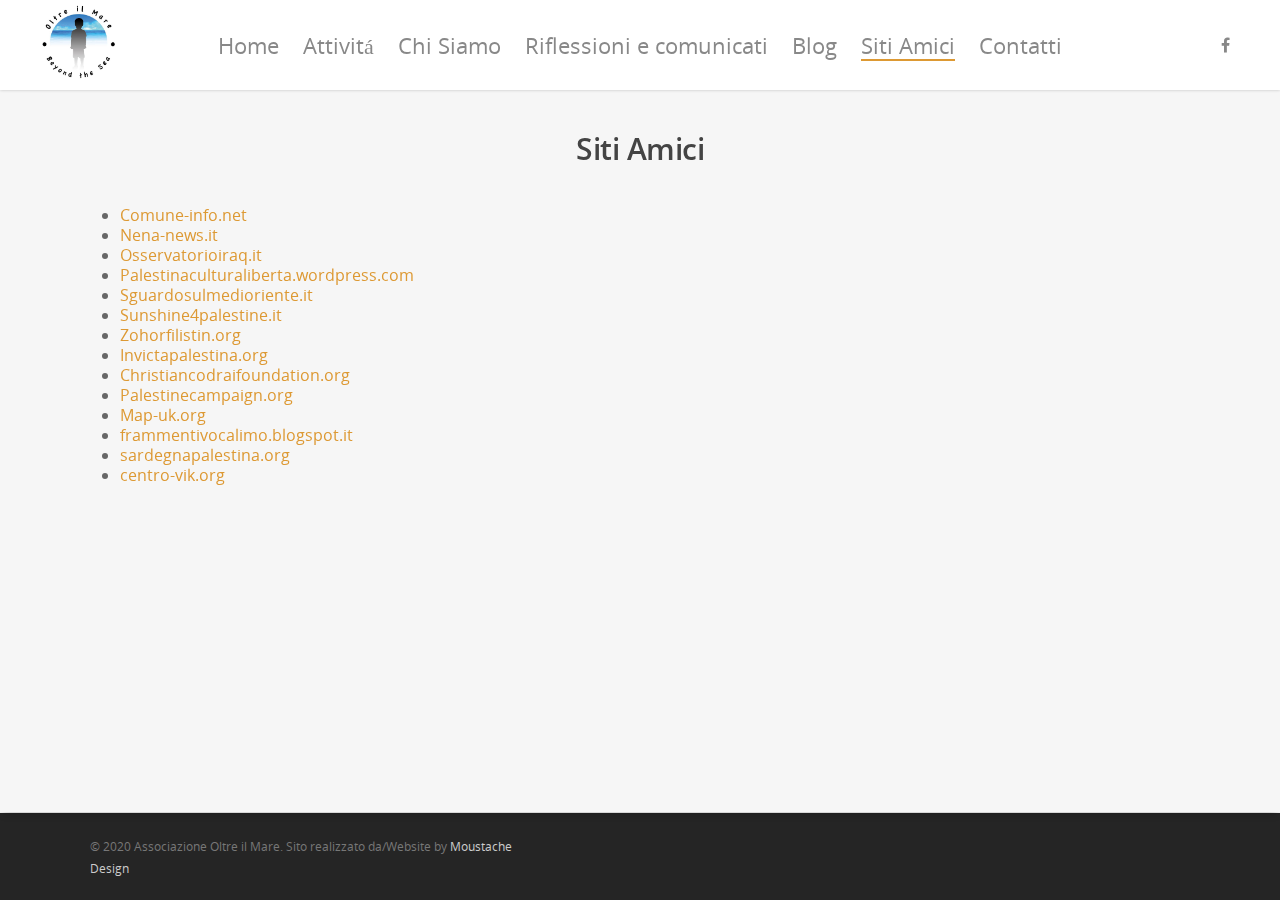
<file: siti-amici/index.html>
<!doctype html>


<html lang="it-IT" prefix="og: http://ogp.me/ns#" >
<head>

<!-- Meta Tags -->
<meta http-equiv="Content-Type" content="text/html; charset=UTF-8" />


	<meta name="viewport" content="width=device-width, initial-scale=1, maximum-scale=1, user-scalable=0" />

	

<!--Shortcut icon-->
	<link rel="shortcut icon" href="/wp-content/uploads/2016/08/cropped-logo.jpg" />


<title> Siti Amici - Associazione Oltre il Mare </title>


<!-- This site is optimized with the Yoast SEO plugin v9.2.1 - https://yoast.com/wordpress/plugins/seo/ -->
<link rel="canonical" href="/siti-amici/" />
<meta property="og:locale" content="it_IT" />
<meta property="og:type" content="article" />
<meta property="og:title" content="Siti Amici - Associazione Oltre il Mare" />
<meta property="og:url" content="http://associazioneoltreilmare.com/siti-amici/" />
<meta property="og:site_name" content="Associazione Oltre il Mare" />
<meta name="twitter:card" content="summary" />
<meta name="twitter:title" content="Siti Amici - Associazione Oltre il Mare" />
<!-- / Yoast SEO plugin. -->

<link rel='dns-prefetch' href='//fonts.googleapis.com' />
<link rel='dns-prefetch' href='//s.w.org' />
<link rel="alternate" type="application/rss+xml" title="Associazione Oltre il Mare &raquo; Feed" href="/feed/" />
<link rel="alternate" type="application/rss+xml" title="Associazione Oltre il Mare &raquo; Feed dei commenti" href="/comments/feed/" />
		<script type="text/javascript">
			window._wpemojiSettings = {"baseUrl":"https:\/\/s.w.org\/images\/core\/emoji\/11\/72x72\/","ext":".png","svgUrl":"https:\/\/s.w.org\/images\/core\/emoji\/11\/svg\/","svgExt":".svg","source":{"concatemoji":"http:\/\/associazioneoltreilmare.com\/wp-includes\/js\/wp-emoji-release.min.js?ver=5.0.11"}};
			!function(a,b,c){function d(a,b){var c=String.fromCharCode;l.clearRect(0,0,k.width,k.height),l.fillText(c.apply(this,a),0,0);var d=k.toDataURL();l.clearRect(0,0,k.width,k.height),l.fillText(c.apply(this,b),0,0);var e=k.toDataURL();return d===e}function e(a){var b;if(!l||!l.fillText)return!1;switch(l.textBaseline="top",l.font="600 32px Arial",a){case"flag":return!(b=d([55356,56826,55356,56819],[55356,56826,8203,55356,56819]))&&(b=d([55356,57332,56128,56423,56128,56418,56128,56421,56128,56430,56128,56423,56128,56447],[55356,57332,8203,56128,56423,8203,56128,56418,8203,56128,56421,8203,56128,56430,8203,56128,56423,8203,56128,56447]),!b);case"emoji":return b=d([55358,56760,9792,65039],[55358,56760,8203,9792,65039]),!b}return!1}function f(a){var c=b.createElement("script");c.src=a,c.defer=c.type="text/javascript",b.getElementsByTagName("head")[0].appendChild(c)}var g,h,i,j,k=b.createElement("canvas"),l=k.getContext&&k.getContext("2d");for(j=Array("flag","emoji"),c.supports={everything:!0,everythingExceptFlag:!0},i=0;i<j.length;i++)c.supports[j[i]]=e(j[i]),c.supports.everything=c.supports.everything&&c.supports[j[i]],"flag"!==j[i]&&(c.supports.everythingExceptFlag=c.supports.everythingExceptFlag&&c.supports[j[i]]);c.supports.everythingExceptFlag=c.supports.everythingExceptFlag&&!c.supports.flag,c.DOMReady=!1,c.readyCallback=function(){c.DOMReady=!0},c.supports.everything||(h=function(){c.readyCallback()},b.addEventListener?(b.addEventListener("DOMContentLoaded",h,!1),a.addEventListener("load",h,!1)):(a.attachEvent("onload",h),b.attachEvent("onreadystatechange",function(){"complete"===b.readyState&&c.readyCallback()})),g=c.source||{},g.concatemoji?f(g.concatemoji):g.wpemoji&&g.twemoji&&(f(g.twemoji),f(g.wpemoji)))}(window,document,window._wpemojiSettings);
		</script>
		<style type="text/css">
img.wp-smiley,
img.emoji {
	display: inline !important;
	border: none !important;
	box-shadow: none !important;
	height: 1em !important;
	width: 1em !important;
	margin: 0 .07em !important;
	vertical-align: -0.1em !important;
	background: none !important;
	padding: 0 !important;
}
</style>
<link rel='stylesheet' id='wp-block-library-css'  href='/wp-includes/css/dist/block-library/style.min.css?ver=5.0.11' type='text/css' media='all' />
<link rel='stylesheet' id='font-awesome-css'  href='/wp-content/themes/salient/css/font-awesome.min.css?ver=5.0.11' type='text/css' media='all' />
<link rel='stylesheet' id='parent-style-css'  href='/wp-content/themes/salient/style.css?ver=5.0.11' type='text/css' media='all' />
<link rel='stylesheet' id='rgs-css'  href='/wp-content/themes/salient/css/rgs.css?ver=6.0.1' type='text/css' media='all' />
<link rel='stylesheet' id='main-styles-css'  href='/wp-content/themes/salient-child/style.css?ver=7.5' type='text/css' media='all' />
<link rel='stylesheet' id='pretty_photo-css'  href='/wp-content/themes/salient/css/prettyPhoto.css?ver=7.0.1' type='text/css' media='all' />
<!--[if lt IE 9]>
<link rel='stylesheet' id='nectar-ie8-css'  href='http://associazioneoltreilmare.com/wp-content/themes/salient/css/ie8.css?ver=5.0.11' type='text/css' media='all' />
<![endif]-->
<link rel='stylesheet' id='responsive-css'  href='/wp-content/themes/salient/css/responsive.css?ver=7.5' type='text/css' media='all' />
<link rel='stylesheet' id='options_typography_OpenSans_ext-css'  href='https://fonts.googleapis.com/css?family=Open+Sans%3A300%2C400%2C600%2C700&#038;subset=latin%2Clatin-ext' type='text/css' media='all' />
<link rel='stylesheet' id='skin-ascend-css'  href='/wp-content/themes/salient/css/ascend.css?ver=7.5' type='text/css' media='all' />
<link rel='stylesheet' id='js_composer_front-css'  href='/wp-content/plugins/js_composer_salient/assets/css/js_composer.min.css?ver=4.12' type='text/css' media='all' />
<link rel='stylesheet' id='redux-google-fonts-salient_redux-css'  href='http://fonts.googleapis.com/css?family=Open+Sans%3A400&#038;ver=1470595521' type='text/css' media='all' />
<script type='text/javascript' src='/wp-includes/js/jquery/jquery.js?ver=1.12.4'></script>
<script type='text/javascript' src='/wp-includes/js/jquery/jquery-migrate.min.js?ver=1.4.1'></script>
<script type='text/javascript' src='/wp-content/themes/salient/js/modernizr.js?ver=2.6.2'></script>
<link rel='https://api.w.org/' href='/wp-json/' />
<link rel="EditURI" type="application/rsd+xml" title="RSD" href="/xmlrpc.php?rsd" />
<link rel="wlwmanifest" type="application/wlwmanifest+xml" href="/wp-includes/wlwmanifest.xml" /> 
<meta name="generator" content="WordPress 5.0.11" />
<link rel='shortlink' href='/?p=3372' />
<link rel="alternate" type="application/json+oembed" href="/wp-json/oembed/1.0/embed?url=http%3A%2F%2F%2Fsiti-amici%2F" />
<link rel="alternate" type="text/xml+oembed" href="/wp-json/oembed/1.0/embed?url=http%3A%2F%2F%2Fsiti-amici%2F&#038;format=xml" />
<style type="text/css">body a{color:#dd9933;}#header-outer:not([data-lhe="animated_underline"]) header#top nav > ul > li > a:hover,#header-outer:not([data-lhe="animated_underline"]) header#top nav .sf-menu > li.sfHover > a,header#top nav > ul > li.button_bordered > a:hover,#header-outer:not([data-lhe="animated_underline"]) header#top nav .sf-menu li.current-menu-item > a,header#top nav .sf-menu li.current_page_item > a .sf-sub-indicator i,header#top nav .sf-menu li.current_page_ancestor > a .sf-sub-indicator i,#header-outer:not([data-lhe="animated_underline"]) header#top nav .sf-menu li.current_page_ancestor > a,#header-outer:not([data-lhe="animated_underline"]) header#top nav .sf-menu li.current-menu-ancestor > a,#header-outer:not([data-lhe="animated_underline"]) header#top nav .sf-menu li.current_page_item > a,body header#top nav .sf-menu li.current_page_item > a .sf-sub-indicator [class^="icon-"],header#top nav .sf-menu li.current_page_ancestor > a .sf-sub-indicator [class^="icon-"],.sf-menu li ul li.sfHover > a .sf-sub-indicator [class^="icon-"],#header-outer:not(.transparent) #social-in-menu a i:after,ul.sf-menu > li > a:hover > .sf-sub-indicator i,ul.sf-menu > li > a:active > .sf-sub-indicator i,ul.sf-menu > li.sfHover > a > .sf-sub-indicator i,.sf-menu ul li.current_page_item > a,.sf-menu ul li.current-menu-ancestor > a,.sf-menu ul li.current_page_ancestor > a,.sf-menu ul a:focus,.sf-menu ul a:hover,.sf-menu ul a:active,.sf-menu ul li:hover > a,.sf-menu ul li.sfHover > a,.sf-menu li ul li a:hover,.sf-menu li ul li.sfHover > a,#footer-outer a:hover,.recent-posts .post-header a:hover,article.post .post-header a:hover,article.result a:hover,article.post .post-header h2 a,.single article.post .post-meta a:hover,.comment-list .comment-meta a:hover,label span,.wpcf7-form p span,.icon-3x[class^="icon-"],.icon-3x[class*=" icon-"],.icon-tiny[class^="icon-"],body .circle-border,article.result .title a,.home .blog-recent .col .post-header a:hover,.home .blog-recent .col .post-header h3 a,#single-below-header a:hover,header#top #logo:hover,.sf-menu > li.current_page_ancestor > a > .sf-sub-indicator [class^="icon-"],.sf-menu > li.current-menu-ancestor > a > .sf-sub-indicator [class^="icon-"],body #mobile-menu li.open > a [class^="icon-"],.pricing-column h3,.pricing-table[data-style="flat-alternative"] .pricing-column.accent-color h4,.pricing-table[data-style="flat-alternative"] .pricing-column.accent-color .interval,.comment-author a:hover,.project-attrs li i,#footer-outer #copyright li a i:hover,.col:hover > [class^="icon-"].icon-3x.accent-color.alt-style.hovered,.col:hover > [class*=" icon-"].icon-3x.accent-color.alt-style.hovered,#header-outer .widget_shopping_cart .cart_list a,.woocommerce .star-rating,.woocommerce-page table.cart a.remove,.woocommerce form .form-row .required,.woocommerce-page form .form-row .required,body #header-secondary-outer #social a:hover i,.woocommerce ul.products li.product .price,body .twitter-share:hover i,.twitter-share.hovered i,body .linkedin-share:hover i,.linkedin-share.hovered i,body .google-plus-share:hover i,.google-plus-share.hovered i,.pinterest-share:hover i,.pinterest-share.hovered i,.facebook-share:hover i,.facebook-share.hovered i,.woocommerce-page ul.products li.product .price,.nectar-milestone .number.accent-color,header#top nav > ul > li.megamenu > ul > li > a:hover,header#top nav > ul > li.megamenu > ul > li.sfHover > a,body #portfolio-nav a:hover i,span.accent-color,.nectar-love:hover i,.nectar-love.loved i,.portfolio-items .nectar-love:hover i,.portfolio-items .nectar-love.loved i,body .hovered .nectar-love i,header#top nav ul #search-btn a:hover span,header#top nav ul .slide-out-widget-area-toggle a:hover span,#search-outer #search #close a span:hover,.carousel-wrap[data-full-width="true"] .carousel-heading a:hover i,#search-outer .ui-widget-content li:hover a .title,#search-outer .ui-widget-content .ui-state-hover .title,#search-outer .ui-widget-content .ui-state-focus .title,.portfolio-filters-inline .container ul li a.active,body [class^="icon-"].icon-default-style,.svg-icon-holder[data-color="accent-color"],.team-member a.accent-color:hover,.ascend .comment-list .reply a,.wpcf7-form .wpcf7-not-valid-tip,.text_on_hover.product .add_to_cart_button,.blog-recent[data-style="minimal"] .col > span,.blog-recent[data-style="title_only"] .col:hover .post-header .title,.woocommerce-checkout-review-order-table .product-info .amount,.tabbed[data-style="minimal"] > ul li a.active-tab,.masonry.classic_enhanced article.post .post-meta a:hover i,.masonry.classic_enhanced article.post .post-meta .icon-salient-heart-2.loved,.single #single-meta ul li:not(.meta-share-count):hover i,.single #single-meta ul li:not(.meta-share-count):hover a,.single #single-meta ul li:not(.meta-share-count):hover span,.single #single-meta ul li.meta-share-count .nectar-social a:hover i,#project-meta #single-meta ul li > a,#project-meta ul li.meta-share-count .nectar-social a:hover i,#project-meta ul li:not(.meta-share-count):hover i,#project-meta ul li:not(.meta-share-count):hover span,div[data-style="minimal"] .toggle:hover h3 a,div[data-style="minimal"] .toggle.open h3 a,.nectar-icon-list[data-icon-style="border"][data-icon-color="accent-color"] .list-icon-holder[data-icon_type="numerical"] span,.nectar-icon-list[data-icon-color="accent-color"][data-icon-style="border"] .content h4{color:#dd9933!important;}.col:not(#post-area):not(.span_12):not(#sidebar):hover [class^="icon-"].icon-3x.accent-color.alt-style.hovered,body .col:not(#post-area):not(.span_12):not(#sidebar):hover a [class*=" icon-"].icon-3x.accent-color.alt-style.hovered,.ascend #header-outer:not(.transparent) .cart-outer:hover .cart-menu-wrap:not(.has_products) .icon-salient-cart{color:#dd9933!important;}.orbit-wrapper div.slider-nav span.right,.orbit-wrapper div.slider-nav span.left,.flex-direction-nav a,.jp-play-bar,.jp-volume-bar-value,.jcarousel-prev:hover,.jcarousel-next:hover,.portfolio-items .col[data-default-color="true"] .work-item:not(.style-3) .work-info-bg,.portfolio-items .col[data-default-color="true"] .bottom-meta,.portfolio-filters a,.portfolio-filters #sort-portfolio,.project-attrs li span,.progress li span,.nectar-progress-bar span,#footer-outer #footer-widgets .col .tagcloud a:hover,#sidebar .widget .tagcloud a:hover,article.post .more-link span:hover,#fp-nav.tooltip ul li .fp-tooltip .tooltip-inner,article.post.quote .post-content .quote-inner,article.post.link .post-content .link-inner,#pagination .next a:hover,#pagination .prev a:hover,.comment-list .reply a:hover,input[type=submit]:hover,input[type="button"]:hover,#footer-outer #copyright li a.vimeo:hover,#footer-outer #copyright li a.behance:hover,.toggle.open h3 a,.tabbed > ul li a.active-tab,[class*=" icon-"],.icon-normal,.bar_graph li span,.nectar-button[data-color-override="false"].regular-button,.nectar-button.tilt.accent-color,body .swiper-slide .button.transparent_2 a.primary-color:hover,#footer-outer #footer-widgets .col input[type="submit"],.carousel-prev:hover,.carousel-next:hover,body .products-carousel .carousel-next:hover,body .products-carousel .carousel-prev:hover,.blog-recent .more-link span:hover,.post-tags a:hover,.pricing-column.highlight h3,.pricing-table[data-style="flat-alternative"] .pricing-column.highlight h3 .highlight-reason,.pricing-table[data-style="flat-alternative"] .pricing-column.accent-color:before,#to-top:hover,#to-top.dark:hover,body[data-button-style="rounded"] #to-top:after,#pagination a.page-numbers:hover,#pagination span.page-numbers.current,.single-portfolio .facebook-share a:hover,.single-portfolio .twitter-share a:hover,.single-portfolio .pinterest-share a:hover,.single-post .facebook-share a:hover,.single-post .twitter-share a:hover,.single-post .pinterest-share a:hover,.mejs-controls .mejs-time-rail .mejs-time-current,.mejs-controls .mejs-volume-button .mejs-volume-slider .mejs-volume-current,.mejs-controls .mejs-horizontal-volume-slider .mejs-horizontal-volume-current,article.post.quote .post-content .quote-inner,article.post.link .post-content .link-inner,article.format-status .post-content .status-inner,article.post.format-aside .aside-inner,body #header-secondary-outer #social li a.behance:hover,body #header-secondary-outer #social li a.vimeo:hover,#sidebar .widget:hover [class^="icon-"].icon-3x,.woocommerce-page div[data-project-style="text_on_hover"] .single_add_to_cart_button,article.post.quote .content-inner .quote-inner .whole-link,.masonry.classic_enhanced article.post.quote.wide_tall .post-content a:hover .quote-inner,.masonry.classic_enhanced article.post.link.wide_tall .post-content a:hover .link-inner,.iosSlider .prev_slide:hover,.iosSlider .next_slide:hover,body [class^="icon-"].icon-3x.alt-style.accent-color,body [class*=" icon-"].icon-3x.alt-style.accent-color,#slide-out-widget-area,#slide-out-widget-area-bg.fullscreen,#slide-out-widget-area-bg.fullscreen-alt .bg-inner,#header-outer .widget_shopping_cart a.button,body[data-button-style="rounded"] .wpb_wrapper .twitter-share:before,body[data-button-style="rounded"] .wpb_wrapper .twitter-share.hovered:before,body[data-button-style="rounded"] .wpb_wrapper .facebook-share:before,body[data-button-style="rounded"] .wpb_wrapper .facebook-share.hovered:before,body[data-button-style="rounded"] .wpb_wrapper .google-plus-share:before,body[data-button-style="rounded"] .wpb_wrapper .google-plus-share.hovered:before,body[data-button-style="rounded"] .wpb_wrapper .nectar-social:hover > *:before,body[data-button-style="rounded"] .wpb_wrapper .pinterest-share:before,body[data-button-style="rounded"] .wpb_wrapper .pinterest-share.hovered:before,body[data-button-style="rounded"] .wpb_wrapper .linkedin-share:before,body[data-button-style="rounded"] .wpb_wrapper .linkedin-share.hovered:before,#header-outer a.cart-contents .cart-wrap span,.swiper-slide .button.solid_color a,.swiper-slide .button.solid_color_2 a,.portfolio-filters,button[type=submit]:hover,#buddypress button:hover,#buddypress a.button:hover,#buddypress ul.button-nav li.current a,header#top nav ul .slide-out-widget-area-toggle a:hover i.lines,header#top nav ul .slide-out-widget-area-toggle a:hover i.lines:after,header#top nav ul .slide-out-widget-area-toggle a:hover i.lines:before,header#top nav ul .slide-out-widget-area-toggle[data-icon-animation="simple-transform"] a:hover i.lines-button:after,#buddypress a.button:focus,.text_on_hover.product a.added_to_cart,.woocommerce div.product .woocommerce-tabs .full-width-content ul.tabs li a:after,.woocommerce div[data-project-style="text_on_hover"] .cart .quantity input.minus,.woocommerce div[data-project-style="text_on_hover"] .cart .quantity input.plus,.woocommerce-cart .wc-proceed-to-checkout a.checkout-button,.woocommerce .span_4 input[type="submit"].checkout-button,.portfolio-filters-inline[data-color-scheme="accent-color"],body[data-fancy-form-rcs="1"] [type="radio"]:checked + label:after,.select2-container .select2-choice:hover,.select2-dropdown-open .select2-choice,header#top nav > ul > li.button_solid_color > a:before,#header-outer.transparent header#top nav > ul > li.button_solid_color > a:before,.tabbed[data-style="minimal"] > ul li a:after,.twentytwenty-handle,.twentytwenty-horizontal .twentytwenty-handle:before,.twentytwenty-horizontal .twentytwenty-handle:after,.twentytwenty-vertical .twentytwenty-handle:before,.twentytwenty-vertical .twentytwenty-handle:after,.masonry.classic_enhanced .posts-container article .meta-category a:hover,.masonry.classic_enhanced .posts-container article .video-play-button,.bottom_controls #portfolio-nav .controls li a i:after,.bottom_controls #portfolio-nav ul:first-child li#all-items a:hover i,.nectar_video_lightbox.nectar-button[data-color="default-accent-color"],.nectar_video_lightbox.nectar-button[data-color="transparent-accent-color"]:hover,.testimonial_slider[data-style="multiple_visible"][data-color*="accent-color"] .flickity-page-dots .dot.is-selected:before,.testimonial_slider[data-style="multiple_visible"][data-color*="accent-color"] blockquote.is-selected p,.nectar-recent-posts-slider .container .strong span:before,#page-header-bg[data-post-hs="default_minimal"] .inner-wrap > a:hover,.single .heading-title[data-header-style="default_minimal"] .meta-category a:hover,body.single-post .sharing-default-minimal .nectar-love.loved,.nectar-fancy-box:after,.divider-small-border[data-color="accent-color"],.divider-border[data-color="accent-color"],div[data-style="minimal"] .toggle.open i:after,div[data-style="minimal"] .toggle:hover i:after,div[data-style="minimal"] .toggle.open i:before,div[data-style="minimal"] .toggle:hover i:before,.nectar-animated-title[data-color="accent-color"] .nectar-animated-title-inner:after,#fp-nav:not(.light-controls).tooltip_alt ul li a span:after,#fp-nav.tooltip_alt ul li a span:after,.nectar-video-box[data-color="default-accent-color"] a.nectar_video_lightbox,.span_12.dark .owl-theme .owl-dots .owl-dot.active span,.span_12.dark .owl-theme .owl-dots .owl-dot:hover span,.nectar_image_with_hotspots[data-stlye="color_pulse"][data-color="accent-color"] .nectar_hotspot,.nectar_image_with_hotspots .nectar_hotspot_wrap .nttip .tipclose span:before,.nectar_image_with_hotspots .nectar_hotspot_wrap .nttip .tipclose span:after{background-color:#dd9933!important;}.col:hover > [class^="icon-"].icon-3x:not(.alt-style).accent-color.hovered,.col:hover > [class*=" icon-"].icon-3x:not(.alt-style).accent-color.hovered,body .nectar-button.see-through-2[data-hover-color-override="false"]:hover,.col:not(#post-area):not(.span_12):not(#sidebar):hover [class^="icon-"].icon-3x:not(.alt-style).accent-color.hovered,.col:not(#post-area):not(.span_12):not(#sidebar):hover a [class*=" icon-"].icon-3x:not(.alt-style).accent-color.hovered{background-color:#dd9933!important;}.bottom_controls #portfolio-nav ul:first-child li#all-items a:hover i{box-shadow:-.6em 0 #dd9933,-.6em .6em #dd9933,.6em 0 #dd9933,.6em -.6em #dd9933,0 -.6em #dd9933,-.6em -.6em #dd9933,0 .6em #dd9933,.6em .6em #dd9933;}.tabbed > ul li a.active-tab,body[data-form-style="minimal"] label:after,body .recent_projects_widget a:hover img,.recent_projects_widget a:hover img,#sidebar #flickr a:hover img,body .nectar-button.see-through-2[data-hover-color-override="false"]:hover,#footer-outer #flickr a:hover img,body[data-button-style="rounded"] .wpb_wrapper .twitter-share:before,body[data-button-style="rounded"] .wpb_wrapper .twitter-share.hovered:before,body[data-button-style="rounded"] .wpb_wrapper .facebook-share:before,body[data-button-style="rounded"] .wpb_wrapper .facebook-share.hovered:before,body[data-button-style="rounded"] .wpb_wrapper .google-plus-share:before,body[data-button-style="rounded"] .wpb_wrapper .google-plus-share.hovered:before,body[data-button-style="rounded"] .wpb_wrapper .nectar-social:hover > *:before,body[data-button-style="rounded"] .wpb_wrapper .pinterest-share:before,body[data-button-style="rounded"] .wpb_wrapper .pinterest-share.hovered:before,body[data-button-style="rounded"] .wpb_wrapper .linkedin-share:before,body[data-button-style="rounded"] .wpb_wrapper .linkedin-share.hovered:before,#featured article .post-title a:hover,#header-outer[data-lhe="animated_underline"] header#top nav > ul > li > a:after,body #featured article .post-title a:hover,div.wpcf7-validation-errors,body[data-fancy-form-rcs="1"] [type="radio"]:checked + label:before,body[data-fancy-form-rcs="1"] [type="radio"]:checked + label:after,body[data-fancy-form-rcs="1"] input[type="checkbox"]:checked + label > span,.select2-container .select2-choice:hover,.select2-dropdown-open .select2-choice,#header-outer:not(.transparent) header#top nav > ul > li.button_bordered > a:hover:before,.single #single-meta ul li:not(.meta-share-count):hover a,.single #project-meta ul li:not(.meta-share-count):hover a,div[data-style="minimal"] .toggle.default.open i,div[data-style="minimal"] .toggle.default:hover i,div[data-style="minimal"] .toggle.accent-color.open i,div[data-style="minimal"] .toggle.accent-color:hover i,.nectar_image_with_hotspots .nectar_hotspot_wrap .nttip .tipclose{border-color:#dd9933!important;}#fp-nav:not(.light-controls).tooltip_alt ul li a.active span,#fp-nav.tooltip_alt ul li a.active span{box-shadow:inset 0 0 0 2px #dd9933;-webkit-box-shadow:inset 0 0 0 2px #dd9933;}.default-loading-icon:before{border-top-color:#dd9933!important;}#header-outer a.cart-contents span:before,#fp-nav.tooltip ul li .fp-tooltip .tooltip-inner:after{border-color:transparent #dd9933!important;}body .col:not(#post-area):not(.span_12):not(#sidebar):hover .hovered .circle-border,body #sidebar .widget:hover .circle-border,body .testimonial_slider[data-style="multiple_visible"][data-color*="accent-color"] blockquote .bottom-arrow:after,body .dark .testimonial_slider[data-style="multiple_visible"][data-color*="accent-color"] blockquote .bottom-arrow:after,.portfolio-items[data-ps="6"] .bg-overlay,.portfolio-items[data-ps="6"].no-masonry .bg-overlay{border-color:#dd9933;}.gallery a:hover img{border-color:#dd9933!important;}@media only screen and (min-width :1px) and (max-width :1000px){body #featured article .post-title > a{background-color:#dd9933;}body #featured article .post-title > a{border-color:#dd9933;}}.nectar-button.regular-button.extra-color-1,.nectar-button.tilt.extra-color-1{background-color:#f6653c!important;}.icon-3x[class^="icon-"].extra-color-1:not(.alt-style),.icon-tiny[class^="icon-"].extra-color-1,.icon-3x[class*=" icon-"].extra-color-1:not(.alt-style),body .icon-3x[class*=" icon-"].extra-color-1:not(.alt-style) .circle-border,.woocommerce-page table.cart a.remove,#header-outer .widget_shopping_cart .cart_list li a.remove,#header-outer .woocommerce.widget_shopping_cart .cart_list li a.remove,.nectar-milestone .number.extra-color-1,span.extra-color-1,.team-member ul.social.extra-color-1 li a,.stock.out-of-stock,body [class^="icon-"].icon-default-style.extra-color-1,body [class^="icon-"].icon-default-style[data-color="extra-color-1"],.team-member a.extra-color-1:hover,.pricing-table[data-style="flat-alternative"] .pricing-column.highlight.extra-color-1 h3,.pricing-table[data-style="flat-alternative"] .pricing-column.extra-color-1 h4,.pricing-table[data-style="flat-alternative"] .pricing-column.extra-color-1 .interval,.svg-icon-holder[data-color="extra-color-1"],div[data-style="minimal"] .toggle.extra-color-1:hover h3 a,div[data-style="minimal"] .toggle.extra-color-1.open h3 a,.nectar-icon-list[data-icon-style="border"][data-icon-color="extra-color-1"] .list-icon-holder[data-icon_type="numerical"] span,.nectar-icon-list[data-icon-color="extra-color-1"][data-icon-style="border"] .content h4{color:#f6653c!important;}.col:hover > [class^="icon-"].icon-3x.extra-color-1:not(.alt-style),.col:hover > [class*=" icon-"].icon-3x.extra-color-1:not(.alt-style).hovered,body .swiper-slide .button.transparent_2 a.extra-color-1:hover,body .col:not(#post-area):not(.span_12):not(#sidebar):hover [class^="icon-"].icon-3x.extra-color-1:not(.alt-style).hovered,body .col:not(#post-area):not(#sidebar):not(.span_12):hover a [class*=" icon-"].icon-3x.extra-color-1:not(.alt-style).hovered,#sidebar .widget:hover [class^="icon-"].icon-3x.extra-color-1:not(.alt-style),.portfolio-filters-inline[data-color-scheme="extra-color-1"],.pricing-table[data-style="flat-alternative"] .pricing-column.extra-color-1:before,.pricing-table[data-style="flat-alternative"] .pricing-column.highlight.extra-color-1 h3 .highlight-reason,.nectar-button.nectar_video_lightbox[data-color="default-extra-color-1"],.nectar_video_lightbox.nectar-button[data-color="transparent-extra-color-1"]:hover,.testimonial_slider[data-style="multiple_visible"][data-color*="extra-color-1"] .flickity-page-dots .dot.is-selected:before,.testimonial_slider[data-style="multiple_visible"][data-color*="extra-color-1"] blockquote.is-selected p,.nectar-fancy-box[data-color="extra-color-1"]:after,.divider-small-border[data-color="extra-color-1"],.divider-border[data-color="extra-color-1"],div[data-style="minimal"] .toggle.extra-color-1.open i:after,div[data-style="minimal"] .toggle.extra-color-1:hover i:after,div[data-style="minimal"] .toggle.open.extra-color-1 i:before,div[data-style="minimal"] .toggle.extra-color-1:hover i:before,.nectar-animated-title[data-color="extra-color-1"] .nectar-animated-title-inner:after,.nectar-video-box[data-color="extra-color-1"] a.nectar_video_lightbox,.nectar_image_with_hotspots[data-stlye="color_pulse"][data-color="extra-color-1"] .nectar_hotspot{background-color:#f6653c!important;}body [class^="icon-"].icon-3x.alt-style.extra-color-1,body [class*=" icon-"].icon-3x.alt-style.extra-color-1,[class*=" icon-"].extra-color-1.icon-normal,.extra-color-1.icon-normal,.bar_graph li span.extra-color-1,.nectar-progress-bar span.extra-color-1,#header-outer .widget_shopping_cart a.button,.woocommerce ul.products li.product .onsale,.woocommerce-page ul.products li.product .onsale,.woocommerce span.onsale,.woocommerce-page span.onsale,.woocommerce-page table.cart a.remove:hover,.swiper-slide .button.solid_color a.extra-color-1,.swiper-slide .button.solid_color_2 a.extra-color-1,.toggle.open.extra-color-1 h3 a{background-color:#f6653c!important;}.col:hover > [class^="icon-"].icon-3x.extra-color-1.alt-style.hovered,.col:hover > [class*=" icon-"].icon-3x.extra-color-1.alt-style.hovered,.no-highlight.extra-color-1 h3,.col:not(#post-area):not(.span_12):not(#sidebar):hover [class^="icon-"].icon-3x.extra-color-1.alt-style.hovered,body .col:not(#post-area):not(.span_12):not(#sidebar):hover a [class*=" icon-"].icon-3x.extra-color-1.alt-style.hovered{color:#f6653c!important;}body .col:not(#post-area):not(.span_12):not(#sidebar):hover .extra-color-1.hovered .circle-border,.woocommerce-page table.cart a.remove,#header-outer .woocommerce.widget_shopping_cart .cart_list li a.remove,#header-outer .woocommerce.widget_shopping_cart .cart_list li a.remove,body #sidebar .widget:hover .extra-color-1 .circle-border,.woocommerce-page table.cart a.remove,body .testimonial_slider[data-style="multiple_visible"][data-color*="extra-color-1"] blockquote .bottom-arrow:after,body .dark .testimonial_slider[data-style="multiple_visible"][data-color*="extra-color-1"] blockquote .bottom-arrow:after,div[data-style="minimal"] .toggle.open.extra-color-1 i,div[data-style="minimal"] .toggle.extra-color-1:hover i{border-color:#f6653c;}.pricing-column.highlight.extra-color-1 h3{background-color:#f6653c!important;}.nectar-button.regular-button.extra-color-2,.nectar-button.tilt.extra-color-2{background-color:#2AC4EA!important;}.icon-3x[class^="icon-"].extra-color-2:not(.alt-style),.icon-3x[class*=" icon-"].extra-color-2:not(.alt-style),.icon-tiny[class^="icon-"].extra-color-2,body .icon-3x[class*=" icon-"].extra-color-2 .circle-border,.nectar-milestone .number.extra-color-2,span.extra-color-2,.team-member ul.social.extra-color-2 li a,body [class^="icon-"].icon-default-style.extra-color-2,body [class^="icon-"].icon-default-style[data-color="extra-color-2"],.team-member a.extra-color-2:hover,.pricing-table[data-style="flat-alternative"] .pricing-column.highlight.extra-color-2 h3,.pricing-table[data-style="flat-alternative"] .pricing-column.extra-color-2 h4,.pricing-table[data-style="flat-alternative"] .pricing-column.extra-color-2 .interval,.svg-icon-holder[data-color="extra-color-2"],div[data-style="minimal"] .toggle.extra-color-2:hover h3 a,div[data-style="minimal"] .toggle.extra-color-2.open h3 a,.nectar-icon-list[data-icon-style="border"][data-icon-color="extra-color-2"] .list-icon-holder[data-icon_type="numerical"] span,.nectar-icon-list[data-icon-color="extra-color-2"][data-icon-style="border"] .content h4{color:#2AC4EA!important;}.col:hover > [class^="icon-"].icon-3x.extra-color-2:not(.alt-style).hovered,.col:hover > [class*=" icon-"].icon-3x.extra-color-2:not(.alt-style).hovered,body .swiper-slide .button.transparent_2 a.extra-color-2:hover,.col:not(#post-area):not(.span_12):not(#sidebar):hover [class^="icon-"].icon-3x.extra-color-2:not(.alt-style).hovered,.col:not(#post-area):not(.span_12):not(#sidebar):hover a [class*=" icon-"].icon-3x.extra-color-2:not(.alt-style).hovered,#sidebar .widget:hover [class^="icon-"].icon-3x.extra-color-2:not(.alt-style),.pricing-table[data-style="flat-alternative"] .pricing-column.highlight.extra-color-2 h3 .highlight-reason,.nectar-button.nectar_video_lightbox[data-color="default-extra-color-2"],.nectar_video_lightbox.nectar-button[data-color="transparent-extra-color-2"]:hover,.testimonial_slider[data-style="multiple_visible"][data-color*="extra-color-2"] .flickity-page-dots .dot.is-selected:before,.testimonial_slider[data-style="multiple_visible"][data-color*="extra-color-2"] blockquote.is-selected p,.nectar-fancy-box[data-color="extra-color-2"]:after,.divider-small-border[data-color="extra-color-2"],.divider-border[data-color="extra-color-2"],div[data-style="minimal"] .toggle.extra-color-2.open i:after,div[data-style="minimal"] .toggle.extra-color-2:hover i:after,div[data-style="minimal"] .toggle.open.extra-color-2 i:before,div[data-style="minimal"] .toggle.extra-color-2:hover i:before,.nectar-animated-title[data-color="extra-color-2"] .nectar-animated-title-inner:after,.nectar-video-box[data-color="extra-color-2"] a.nectar_video_lightbox,.nectar_image_with_hotspots[data-stlye="color_pulse"][data-color="extra-color-2"] .nectar_hotspot{background-color:#2AC4EA!important;}body [class^="icon-"].icon-3x.alt-style.extra-color-2,body [class*=" icon-"].icon-3x.alt-style.extra-color-2,[class*=" icon-"].extra-color-2.icon-normal,.extra-color-2.icon-normal,.bar_graph li span.extra-color-2,.nectar-progress-bar span.extra-color-2,.woocommerce .product-wrap .add_to_cart_button.added,.woocommerce-message,.woocommerce-error,.woocommerce-info,.woocommerce .widget_price_filter .ui-slider .ui-slider-range,.woocommerce-page .widget_price_filter .ui-slider .ui-slider-range,.swiper-slide .button.solid_color a.extra-color-2,.swiper-slide .button.solid_color_2 a.extra-color-2,.toggle.open.extra-color-2 h3 a,.portfolio-filters-inline[data-color-scheme="extra-color-2"],.pricing-table[data-style="flat-alternative"] .pricing-column.extra-color-2:before{background-color:#2AC4EA!important;}.col:hover > [class^="icon-"].icon-3x.extra-color-2.alt-style.hovered,.col:hover > [class*=" icon-"].icon-3x.extra-color-2.alt-style.hovered,.no-highlight.extra-color-2 h3,.col:not(#post-area):not(.span_12):not(#sidebar):hover [class^="icon-"].icon-3x.extra-color-2.alt-style.hovered,body .col:not(#post-area):not(.span_12):not(#sidebar):hover a [class*=" icon-"].icon-3x.extra-color-2.alt-style.hovered{color:#2AC4EA!important;}body .col:not(#post-area):not(.span_12):not(#sidebar):hover .extra-color-2.hovered .circle-border,body #sidebar .widget:hover .extra-color-2 .circle-border,body .testimonial_slider[data-style="multiple_visible"][data-color*="extra-color-2"] blockquote .bottom-arrow:after,body .dark .testimonial_slider[data-style="multiple_visible"][data-color*="extra-color-2"] blockquote .bottom-arrow:after,div[data-style="minimal"] .toggle.open.extra-color-2 i,div[data-style="minimal"] .toggle.extra-color-2:hover i{border-color:#2AC4EA;}.pricing-column.highlight.extra-color-2 h3{background-color:#2AC4EA!important;}.nectar-button.regular-button.extra-color-3,.nectar-button.tilt.extra-color-3{background-color:#333333!important;}.icon-3x[class^="icon-"].extra-color-3:not(.alt-style),.icon-3x[class*=" icon-"].extra-color-3:not(.alt-style),.icon-tiny[class^="icon-"].extra-color-3,body .icon-3x[class*=" icon-"].extra-color-3 .circle-border,.nectar-milestone .number.extra-color-3,span.extra-color-3,.team-member ul.social.extra-color-3 li a,body [class^="icon-"].icon-default-style.extra-color-3,body [class^="icon-"].icon-default-style[data-color="extra-color-3"],.team-member a.extra-color-3:hover,.pricing-table[data-style="flat-alternative"] .pricing-column.highlight.extra-color-3 h3,.pricing-table[data-style="flat-alternative"] .pricing-column.extra-color-3 h4,.pricing-table[data-style="flat-alternative"] .pricing-column.extra-color-3 .interval,.svg-icon-holder[data-color="extra-color-3"],div[data-style="minimal"] .toggle.extra-color-3:hover h3 a,div[data-style="minimal"] .toggle.extra-color-3.open h3 a,.nectar-icon-list[data-icon-style="border"][data-icon-color="extra-color-3"] .list-icon-holder[data-icon_type="numerical"] span,.nectar-icon-list[data-icon-color="extra-color-3"][data-icon-style="border"] .content h4{color:#333333!important;}.col:hover > [class^="icon-"].icon-3x.extra-color-3:not(.alt-style).hovered,.col:hover > [class*=" icon-"].icon-3x.extra-color-3:not(.alt-style).hovered,body .swiper-slide .button.transparent_2 a.extra-color-3:hover,.col:not(#post-area):not(.span_12):not(#sidebar):hover [class^="icon-"].icon-3x.extra-color-3:not(.alt-style).hovered,.col:not(#post-area):not(.span_12):not(#sidebar):hover a [class*=" icon-"].icon-3x.extra-color-3:not(.alt-style).hovered,#sidebar .widget:hover [class^="icon-"].icon-3x.extra-color-3:not(.alt-style),.portfolio-filters-inline[data-color-scheme="extra-color-3"],.pricing-table[data-style="flat-alternative"] .pricing-column.extra-color-3:before,.pricing-table[data-style="flat-alternative"] .pricing-column.highlight.extra-color-3 h3 .highlight-reason,.nectar-button.nectar_video_lightbox[data-color="default-extra-color-3"],.nectar_video_lightbox.nectar-button[data-color="transparent-extra-color-3"]:hover,.testimonial_slider[data-style="multiple_visible"][data-color*="extra-color-3"] .flickity-page-dots .dot.is-selected:before,.testimonial_slider[data-style="multiple_visible"][data-color*="extra-color-3"] blockquote.is-selected p,.nectar-fancy-box[data-color="extra-color-3"]:after,.divider-small-border[data-color="extra-color-3"],.divider-border[data-color="extra-color-3"],div[data-style="minimal"] .toggle.extra-color-3.open i:after,div[data-style="minimal"] .toggle.extra-color-3:hover i:after,div[data-style="minimal"] .toggle.open.extra-color-3 i:before,div[data-style="minimal"] .toggle.extra-color-3:hover i:before,.nectar-animated-title[data-color="extra-color-3"] .nectar-animated-title-inner:after,.nectar-video-box[data-color="extra-color-3"] a.nectar_video_lightbox,.nectar_image_with_hotspots[data-stlye="color_pulse"][data-color="extra-color-3"] .nectar_hotspot{background-color:#333333!important;}body [class^="icon-"].icon-3x.alt-style.extra-color-3,body [class*=" icon-"].icon-3x.alt-style.extra-color-3,.extra-color-3.icon-normal,[class*=" icon-"].extra-color-3.icon-normal,.bar_graph li span.extra-color-3,.nectar-progress-bar span.extra-color-3,.swiper-slide .button.solid_color a.extra-color-3,.swiper-slide .button.solid_color_2 a.extra-color-3,.toggle.open.extra-color-3 h3 a{background-color:#333333!important;}.col:hover > [class^="icon-"].icon-3x.extra-color-3.alt-style.hovered,.col:hover > [class*=" icon-"].icon-3x.extra-color-3.alt-style.hovered,.no-highlight.extra-color-3 h3,.col:not(#post-area):not(.span_12):not(#sidebar):hover [class^="icon-"].icon-3x.extra-color-3.alt-style.hovered,body .col:not(#post-area):not(.span_12):not(#sidebar):hover a [class*=" icon-"].icon-3x.extra-color-3.alt-style.hovered{color:#333333!important;}body .col:not(#post-area):not(.span_12):not(#sidebar):hover .extra-color-3.hovered .circle-border,body #sidebar .widget:hover .extra-color-3 .circle-border,body .testimonial_slider[data-style="multiple_visible"][data-color*="extra-color-3"] blockquote .bottom-arrow:after,body .dark .testimonial_slider[data-style="multiple_visible"][data-color*="extra-color-3"] blockquote .bottom-arrow:after,div[data-style="minimal"] .toggle.open.extra-color-3 i,div[data-style="minimal"] .toggle.extra-color-3:hover i{border-color:#333333;}.pricing-column.highlight.extra-color-3 h3{background-color:#333333!important;}.divider-small-border[data-color="extra-color-gradient-1"],.divider-border[data-color="extra-color-gradient-1"],.nectar-progress-bar span.extra-color-gradient-1{background:#ba3a21;background:linear-gradient(to right,#ba3a21,#0a0000);}.icon-normal.extra-color-gradient-1,body [class^="icon-"].icon-3x.alt-style.extra-color-gradient-1,.nectar-button.extra-color-gradient-1:after,.nectar-button.see-through-extra-color-gradient-1:after{background:#ba3a21;background:linear-gradient(to bottom right,#ba3a21,#0a0000);}.nectar-button.extra-color-gradient-1,.nectar-button.see-through-extra-color-gradient-1{border:3px solid transparent;-moz-border-image:-moz-linear-gradient(top right,#ba3a21 0,#0a0000 100%);-webkit-border-image:-webkit-linear-gradient(top right,#ba3a21 0,#0a0000 100%);border-image:linear-gradient(to bottom right,#ba3a21 0,#0a0000 100%);border-image-slice:1;}.nectar-gradient-text[data-color="extra-color-gradient-1"][data-direction="horizontal"] *{background-image:linear-gradient(to right,#ba3a21,#0a0000);}.nectar-gradient-text[data-color="extra-color-gradient-1"] *,.nectar-icon-list[data-icon-style="border"][data-icon-color="extra-color-gradient-1"] .list-icon-holder[data-icon_type="numerical"] span{color:#ba3a21;background:linear-gradient(to bottom right,#ba3a21,#0a0000);-webkit-background-clip:text;-webkit-text-fill-color:transparent;background-clip:text;text-fill-color:transparent;display:inline-block;}[class^="icon-"][data-color="extra-color-gradient-1"]:before,[class*=" icon-"][data-color="extra-color-gradient-1"]:before,[class^="icon-"].extra-color-gradient-1:not(.icon-normal):before,[class*=" icon-"].extra-color-gradient-1:not(.icon-normal):before{color:#ba3a21;background:linear-gradient(to bottom right,#ba3a21,#0a0000);-webkit-background-clip:text;-webkit-text-fill-color:transparent;background-clip:text;text-fill-color:transparent;display:initial;}.nectar-button.extra-color-gradient-1 .hover,.nectar-button.see-through-extra-color-gradient-1 .start{background:#ba3a21;background:linear-gradient(to bottom right,#ba3a21,#0a0000);-webkit-background-clip:text;-webkit-text-fill-color:transparent;background-clip:text;text-fill-color:transparent;display:initial;}.nectar-button.extra-color-gradient-1.no-text-grad .hover,.nectar-button.see-through-extra-color-gradient-1.no-text-grad .start{background:transparent!important;color:#ba3a21!important;}.divider-small-border[data-color="extra-color-gradient-2"],.divider-border[data-color="extra-color-gradient-2"],.nectar-progress-bar span.extra-color-gradient-2{background:#2AC4EA;background:linear-gradient(to right,#2AC4EA,#32d6ff);}.icon-normal.extra-color-gradient-2,body [class^="icon-"].icon-3x.alt-style.extra-color-gradient-2,.nectar-button.extra-color-gradient-2:after,.nectar-button.see-through-extra-color-gradient-2:after{background:#2AC4EA;background:linear-gradient(to bottom right,#2AC4EA,#32d6ff);}.nectar-button.extra-color-gradient-2,.nectar-button.see-through-extra-color-gradient-2{border:3px solid transparent;-moz-border-image:-moz-linear-gradient(top right,#2AC4EA 0,#32d6ff 100%);-webkit-border-image:-webkit-linear-gradient(top right,#2AC4EA 0,#32d6ff 100%);border-image:linear-gradient(to bottom right,#2AC4EA 0,#32d6ff 100%);border-image-slice:1;}.nectar-gradient-text[data-color="extra-color-gradient-2"][data-direction="horizontal"] *{background-image:linear-gradient(to right,#2AC4EA,#32d6ff);}.nectar-gradient-text[data-color="extra-color-gradient-2"] *,.nectar-icon-list[data-icon-style="border"][data-icon-color="extra-color-gradient-2"] .list-icon-holder[data-icon_type="numerical"] span{color:#2AC4EA;background:linear-gradient(to bottom right,#2AC4EA,#32d6ff);-webkit-background-clip:text;-webkit-text-fill-color:transparent;background-clip:text;text-fill-color:transparent;display:inline-block;}[class^="icon-"][data-color="extra-color-gradient-2"]:before,[class*=" icon-"][data-color="extra-color-gradient-2"]:before,[class^="icon-"].extra-color-gradient-2:not(.icon-normal):before,[class*=" icon-"].extra-color-gradient-2:not(.icon-normal):before{color:#2AC4EA;background:linear-gradient(to bottom right,#2AC4EA,#32d6ff);-webkit-background-clip:text;-webkit-text-fill-color:transparent;background-clip:text;text-fill-color:transparent;display:initial;}.nectar-button.extra-color-gradient-2 .hover,.nectar-button.see-through-extra-color-gradient-2 .start{background:#2AC4EA;background:linear-gradient(to bottom right,#2AC4EA,#32d6ff);-webkit-background-clip:text;-webkit-text-fill-color:transparent;background-clip:text;text-fill-color:transparent;display:initial;}.nectar-button.extra-color-gradient-2.no-text-grad .hover,.nectar-button.see-through-extra-color-gradient-2.no-text-grad .start{background:transparent!important;color:#2AC4EA!important;}#call-to-action{background-color:#ECEBE9!important;}#call-to-action span{color:#ffffff!important;}body #slide-out-widget-area-bg{background-color:rgba(0,0,0,0.8);}#nectar_fullscreen_rows{background-color:;}</style><style type="text/css"> #header-outer{padding-top:5px;}#header-outer #logo img{height:80px;}header#top nav > ul > li:not(#social-in-menu) > a{padding-bottom:35px;padding-top:30px;}header#top nav > ul > li#social-in-menu > a{margin-bottom:35px;margin-top:30px;}#header-outer .cart-menu{padding-bottom:35px;padding-top:35px;}header#top nav > ul li#search-btn,header#top nav > ul li.slide-out-widget-area-toggle{padding-bottom:30px;padding-top:31px;}header#top .sf-menu > li.sfHover > ul{top:20px;}.sf-sub-indicator{height:20px;}#header-space{height:90px;}body[data-smooth-scrolling="1"] #full_width_portfolio .project-title.parallax-effect{top:90px;}body.single-product div.product .product_title{padding-right:0;}@media only screen and (max-width:1000px){body header#top #logo img,#header-outer[data-permanent-transparent="false"] #logo .dark-version{height:40px!important;}header#top .col.span_9{min-height:64px;line-height:44px;}}body #header-outer,body[data-header-color="dark"] #header-outer{background-color:rgba(255,255,255,100);}.nectar-slider-loading .loading-icon,.portfolio-loading,#ajax-loading-screen .loading-icon,.loading-icon,.pp_loaderIcon{background-image:url("");}@media only screen and (min-width:1000px) and (max-width:1300px){.nectar-slider-wrap[data-full-width="true"] .swiper-slide .content h2,.nectar-slider-wrap[data-full-width="boxed-full-width"] .swiper-slide .content h2,.full-width-content .vc_span12 .swiper-slide .content h2{font-size:45px!important;line-height:51px!important;}.nectar-slider-wrap[data-full-width="true"] .swiper-slide .content p,.nectar-slider-wrap[data-full-width="boxed-full-width"] .swiper-slide .content p,.full-width-content .vc_span12 .swiper-slide .content p{font-size:18px!important;line-height:31.2px!important;}}@media only screen and (min-width :690px) and (max-width :1000px){.nectar-slider-wrap[data-full-width="true"] .swiper-slide .content h2,.nectar-slider-wrap[data-full-width="boxed-full-width"] .swiper-slide .content h2,.full-width-content .vc_span12 .swiper-slide .content h2{font-size:33px!important;line-height:39px!important;}.nectar-slider-wrap[data-full-width="true"] .swiper-slide .content p,.nectar-slider-wrap[data-full-width="boxed-full-width"] .swiper-slide .content p,.full-width-content .vc_span12 .swiper-slide .content p{font-size:13.2px!important;line-height:24px!important;}}@media only screen and (max-width :690px){.nectar-slider-wrap[data-full-width="true"][data-fullscreen="false"] .swiper-slide .content h2,.nectar-slider-wrap[data-full-width="boxed-full-width"][data-fullscreen="false"] .swiper-slide .content h2,.full-width-content .vc_span12 .nectar-slider-wrap[data-fullscreen="false"] .swiper-slide .content h2{font-size:15px!important;line-height:21px!important;}.nectar-slider-wrap[data-full-width="true"][data-fullscreen="false"] .swiper-slide .content p,.nectar-slider-wrap[data-full-width="boxed-full-width"][data-fullscreen="false"] .swiper-slide .content p,.full-width-content .vc_span12 .nectar-slider-wrap[data-fullscreen="false"] .swiper-slide .content p{font-size:10px!important;line-height:17.52px!important;}}#mobile-menu #mobile-search,header#top nav ul #search-btn{display:none!important;}.loading-icon .material-icon .bar:after{background-color:#d31f1f;}.loading-icon .material-icon .bar{border-color:#d31f1f;}.loading-icon .material-icon .color-2 .bar:after{background-color:#0a0000;}.loading-icon .material-icon .color-2 .bar{border-color:#0a0000;}@media only screen and (min-width:1000px){.container,.woocommerce-tabs .full-width-content .tab-container,.nectar-recent-posts-slider .flickity-page-dots{max-width:1425px;width:100%;margin:0 auto;padding:0 90px;}body .container .page-submenu.stuck .container:not(.tab-container),.nectar-recent-posts-slider .flickity-page-dots{padding:0 90px!important;}.swiper-slide .content{padding:0 90px;}body .container .container:not(.tab-container):not(.recent-post-container){width:100%!important;padding:0!important;}body .carousel-heading .container{padding:0 10px!important;}body .carousel-heading .container .carousel-next{right:10px;}body .carousel-heading .container .carousel-prev{right:35px;}.carousel-wrap[data-full-width="true"] .carousel-heading a.portfolio-page-link{left:90px;}.carousel-wrap[data-full-width="true"] .carousel-heading{margin-left:-20px;margin-right:-20px;}.carousel-wrap[data-full-width="true"] .carousel-next{right:90px!important;}.carousel-wrap[data-full-width="true"] .carousel-prev{right:115px!important;}.carousel-wrap[data-full-width="true"]{padding:0!important;}.carousel-wrap[data-full-width="true"] .caroufredsel_wrapper{padding:20px!important;}#search-outer #search #close a{right:90px;}#boxed,#boxed #header-outer,#boxed #header-secondary-outer,#boxed #slide-out-widget-area-bg.fullscreen,#boxed #page-header-bg[data-parallax="1"],#boxed #featured,body[data-footer-reveal="1"] #boxed #footer-outer,#boxed .orbit > div,#boxed #featured article,.ascend #boxed #search-outer{max-width:1400px!important;width:90%!important;min-width:980px;}body[data-hhun="1"] #boxed #header-outer:not(.detached),body[data-hhun="1"] #boxed #header-secondary-outer{width:100%!important;}#boxed #search-outer #search #close a{right:0!important;}#boxed .container{width:92%;padding:0;}#boxed #footer-outer #footer-widgets,#boxed #footer-outer #copyright{padding-left:0;padding-right:0;}#boxed .carousel-wrap[data-full-width="true"] .carousel-heading a.portfolio-page-link{left:35px;}#boxed .carousel-wrap[data-full-width="true"] .carousel-next{right:35px!important;}#boxed .carousel-wrap[data-full-width="true"] .carousel-prev{right:60px!important;}}.pagination-navigation{-webkit-filter:url("/siti-amici/#goo");filter:url("/siti-amici/#goo");}header#top nav > ul > li > a{font-size:22px !important;}header#top .sf-menu li ul li a{font-size:20px !important;}</style><style type="text/css"> body,.toggle h3 a,body .ui-widget,table,.bar_graph li span strong,#slide-out-widget-area .tagcloud a,body .container .woocommerce-message a.button,#search-results .result .title span,.woocommerce ul.products li.product h3,.woocommerce-page ul.products li.product h3,.row .col.section-title .nectar-love span,body .nectar-love span,body .nectar-social .nectar-love .nectar-love-count,body .carousel-heading h2,.sharing-default-minimal .nectar-social .social-text,body .sharing-default-minimal .nectar-love{font-family:Open Sans;font-size:16px;line-height:20px;font-weight:400;}.bold,strong,b{font-family:Open Sans;font-weight:600;}.nectar-fancy-ul ul li .icon-default-style[class^="icon-"]{line-height:20px!important;}header#top nav > ul > li > a{}header#top .sf-menu li ul li a,#header-secondary-outer nav > ul > li > a,#header-secondary-outer ul ul li a,#header-outer .widget_shopping_cart .cart_list a{}@media only screen and (min-width :1px) and (max-width :1000px){header#top .sf-menu a{font-family:-!important;font-size:14px!important;}}#page-header-bg h1,body h1,body .row .col.section-title h1,.full-width-content .recent-post-container .inner-wrap h2{}@media only screen and (max-width:1300px) and (min-width:1000px){body .row .col.section-title h1,body h1,.full-width-content .recent-post-container .inner-wrap h2{font-size:;line-height:;}}@media only screen and (max-width:1000px) and (min-width:690px){body .row .col.section-title h1,body h1{font-size:;line-height:;}.full-width-content .recent-post-container .inner-wrap h2{font-size:;line-height:;}}@media only screen and (max-width:690px){body .row .col.section-title h1,body h1{font-size:;line-height:;}.full-width-content .recent-post-container .inner-wrap h2{font-size:;line-height:;}}#page-header-bg h2,body h2,article.post .post-header h2,article.post.quote .post-content h2,article.post.link .post-content h2,article.post.format-status .post-content h2,#call-to-action span,.woocommerce .full-width-tabs #reviews h3,.row .col.section-title h2{}@media only screen and (max-width:1300px) and (min-width:1000px){body h2{font-size:;line-height:;}.row .span_2 h2,.row .span_3 h2,.row .span_4 h2,.row .vc_col-sm-2 h2,.row .vc_col-sm-3 h2,.row .vc_col-sm-4 h2{font-size:;line-height:;}}@media only screen and (max-width:690px){.col h2{font-size:;line-height:;}}body h3,.row .col h3,.toggle h3 a,.ascend #respond h3,.ascend h3#comments,.woocommerce ul.products li.product.text_on_hover h3,.masonry.classic_enhanced .masonry-blog-item h3.title{}@media only screen and (min-width:1000px){.ascend .comments-section .comment-wrap.full-width-section > h3,.blog_next_prev_buttons[data-post-header-style="default_minimal"] .col h3{font-size:;line-height:;}.masonry.classic_enhanced .masonry-blog-item.large_featured h3.title{font-size:;line-height:;}}@media only screen and (min-width:1300px) and (max-width:1500px){body .portfolio-items.constrain-max-cols.masonry-items .col.elastic-portfolio-item h3{font-size:;line-height:;}}@media only screen and (max-width:1300px) and (min-width:1000px),(max-width:690px){.row .span_2 h3,.row .span_3 h3,.row .span_4 h3,.row .vc_col-sm-2 h3,.row .vc_col-sm-3 h3,.row .vc_col-sm-4 h3{font-size:;line-height:;}}body h4,.row .col h4,.portfolio-items .work-meta h4,.list-icon-holder[data-icon_type="numerical"] span,.portfolio-items .col.span_3 .work-meta h4,#respond h3,h3#comments,.portfolio-items[data-ps="6"] .work-meta h4{}@media only screen and (min-width:690px){.portfolio-items[data-ps="6"] .wide_tall .work-meta h4{font-size:;line-height:;}}body h5,.row .col h5,.portfolio-items .work-item.style-3-alt p{}body .wpb_column > .wpb_wrapper > .morphing-outline .inner > h5{font-size:;}body h6,.row .col h6{}body i,body em,.masonry.meta_overlaid article.post .post-header .meta-author > span,#post-area.masonry.meta_overlaid article.post .post-meta .date,#post-area.masonry.meta_overlaid article.post.quote .quote-inner .author,#post-area.masonry.meta_overlaid article.post.link .post-content .destination{}form label,.woocommerce-checkout-review-order-table .product-info .amount,.woocommerce-checkout-review-order-table .product-info .product-quantity,.nectar-progress-bar p,.nectar-progress-bar span strong i,.nectar-progress-bar span strong,.testimonial_slider blockquote span{}.nectar-dropcap{}body #page-header-bg h1,html body .row .col.section-title h1,.nectar-box-roll .overlaid-content h1{}@media only screen and (min-width:690px) and (max-width:1000px){#page-header-bg .span_6 h1,.overlaid-content h1{font-size:;line-height:;}}@media only screen and (min-width:1000px) and (max-width:1300px){#page-header-bg .span_6 h1,.nectar-box-roll .overlaid-content h1{font-size:;line-height:;}}@media only screen and (min-width:1300px) and (max-width:1500px){#page-header-bg .span_6 h1,.nectar-box-roll .overlaid-content h1{font-size:;line-height:;}}@media only screen and (max-width:690px){#page-header-bg.fullscreen-header .span_6 h1,.overlaid-content h1{font-size:;line-height:;}}body #page-header-bg .span_6 span.subheader,body .row .col.section-title > span,.nectar-box-roll .overlaid-content .subheader{}@media only screen and (min-width:1000px) and (max-width:1300px){body #page-header-bg:not(.fullscreen-header) .span_6 span.subheader,body .row .col.section-title > span{font-size:;line-height:;}}@media only screen and (min-width:690px) and (max-width:1000px){body #page-header-bg.fullscreen-header .span_6 span.subheader,.overlaid-content .subheader{font-size:;line-height:;}}@media only screen and (max-width:690px){body #page-header-bg.fullscreen-header .span_6 span.subheader,.overlaid-content .subheader{font-size:;line-height:;}}body #slide-out-widget-area .inner .off-canvas-menu-container li a,body #slide-out-widget-area.fullscreen .inner .off-canvas-menu-container li a,body #slide-out-widget-area.fullscreen-alt .inner .off-canvas-menu-container li a{}@media only screen and (min-width:690px) and (max-width:1000px){body #slide-out-widget-area.fullscreen .inner .off-canvas-menu-container li a,body #slide-out-widget-area.fullscreen-alt .inner .off-canvas-menu-container li a{font-size:;line-height:;}}@media only screen and (max-width:690px){body #slide-out-widget-area.fullscreen .inner .off-canvas-menu-container li a,body #slide-out-widget-area.fullscreen-alt .inner .off-canvas-menu-container li a{font-size:;line-height:;}}#slide-out-widget-area .menuwrapper li small{}@media only screen and (min-width:690px) and (max-width:1000px){#slide-out-widget-area .menuwrapper li small{font-size:;line-height:;}}@media only screen and (max-width:690px){#slide-out-widget-area .menuwrapper li small{font-size:;line-height:;}}.swiper-slide .content h2{}@media only screen and (min-width:1000px) and (max-width:1300px){body .nectar-slider-wrap[data-full-width="true"] .swiper-slide .content h2,body .nectar-slider-wrap[data-full-width="boxed-full-width"] .swiper-slide .content h2,body .full-width-content .vc_span12 .swiper-slide .content h2{font-size:;line-height:;}}@media only screen and (min-width:690px) and (max-width:1000px){body .nectar-slider-wrap[data-full-width="true"] .swiper-slide .content h2,body .nectar-slider-wrap[data-full-width="boxed-full-width"] .swiper-slide .content h2,body .full-width-content .vc_span12 .swiper-slide .content h2{font-size:;line-height:;}}@media only screen and (max-width:690px){body .nectar-slider-wrap[data-full-width="true"] .swiper-slide .content h2,body .nectar-slider-wrap[data-full-width="boxed-full-width"] .swiper-slide .content h2,body .full-width-content .vc_span12 .swiper-slide .content h2{font-size:;line-height:;}}#featured article .post-title h2 span,.swiper-slide .content p,#portfolio-filters-inline #current-category,body .vc_text_separator div{}#portfolio-filters-inline ul{line-height:;}.swiper-slide .content p.transparent-bg span{}@media only screen and (min-width:1000px) and (max-width:1300px){.nectar-slider-wrap[data-full-width="true"] .swiper-slide .content p,.nectar-slider-wrap[data-full-width="boxed-full-width"] .swiper-slide .content p,.full-width-content .vc_span12 .swiper-slide .content p{font-size:;line-height:;}}@media only screen and (min-width:690px) and (max-width:1000px){.nectar-slider-wrap[data-full-width="true"] .swiper-slide .content p,.nectar-slider-wrap[data-full-width="boxed-full-width"] .swiper-slide .content p,.full-width-content .vc_span12 .swiper-slide .content p{font-size:;line-height:;}}@media only screen and (max-width:690px){body .nectar-slider-wrap[data-full-width="true"] .swiper-slide .content p,body .nectar-slider-wrap[data-full-width="boxed-full-width"] .swiper-slide .content p,body .full-width-content .vc_span12 .swiper-slide .content p{font-size:;line-height:;}}.testimonial_slider blockquote,.testimonial_slider blockquote span,blockquote{}#footer-outer .widget h4,#sidebar h4,#call-to-action .container a,.uppercase,.nectar-button,.nectar-button.medium,.nectar-button.small,.nectar-3d-transparent-button,body .widget_calendar table th,body #footer-outer #footer-widgets .col .widget_calendar table th,.swiper-slide .button a,header#top nav > ul > li.megamenu > ul > li > a,.carousel-heading h2,body .gform_wrapper .top_label .gfield_label,body .vc_pie_chart .wpb_pie_chart_heading,#infscr-loading div,#page-header-bg .author-section a,.woocommerce-cart .wc-proceed-to-checkout a.checkout-button,.ascend input[type="submit"],.ascend button[type="submit"],.widget h4,.text-on-hover-wrap .categories a,.text_on_hover.product .add_to_cart_button,.woocommerce-page div[data-project-style="text_on_hover"] .single_add_to_cart_button,.woocommerce div[data-project-style="text_on_hover"] .cart .quantity input.qty,.woocommerce-page #respond input#submit,.meta_overlaid article.post .post-header h2,.meta_overlaid article.post.quote .post-content h2,.meta_overlaid article.post.link .post-content h2,.meta_overlaid article.post.format-status .post-content h2,.meta_overlaid article .meta-author a,.pricing-column.highlight h3 .highlight-reason,.blog-recent[data-style="minimal"] .col > span,.masonry.classic_enhanced .posts-container article .meta-category a,.nectar-recent-posts-slider .container .strong,#page-header-bg[data-post-hs="default_minimal"] .inner-wrap > a,.single .heading-title[data-header-style="default_minimal"] .meta-category a,.nectar-fancy-box .link-text{font-weight:normal;}.team-member h4,.row .col.section-title p,.row .col.section-title span,#page-header-bg .subheader,.nectar-milestone .subject,.testimonial_slider blockquote span{}article.post .post-meta .month{line-height:-6px!important;}</style>		<style type="text/css">.recentcomments a{display:inline !important;padding:0 !important;margin:0 !important;}</style>
		<meta name="generator" content="Powered by Visual Composer - drag and drop page builder for WordPress."/>
<!--[if lte IE 9]><link rel="stylesheet" type="text/css" href="http://associazioneoltreilmare.com/wp-content/plugins/js_composer_salient/assets/css/vc_lte_ie9.min.css" media="screen"><![endif]--><!--[if IE  8]><link rel="stylesheet" type="text/css" href="http://associazioneoltreilmare.com/wp-content/plugins/js_composer_salient/assets/css/vc-ie8.min.css" media="screen"><![endif]--><link rel="icon" href="/wp-content/uploads/2016/08/cropped-logo-32x32.jpg" sizes="32x32" />
<link rel="icon" href="/wp-content/uploads/2016/08/cropped-logo-192x192.jpg" sizes="192x192" />
<link rel="apple-touch-icon-precomposed" href="/wp-content/uploads/2016/08/cropped-logo-180x180.jpg" />
<meta name="msapplication-TileImage" content="http://associazioneoltreilmare.com/wp-content/uploads/2016/08/cropped-logo-270x270.jpg" />
<noscript><style type="text/css"> .wpb_animate_when_almost_visible { opacity: 1; }</style></noscript>
 

</head>


<body class="page-template-default page page-id-3372 ascend nectar-auto-lightbox wpb-js-composer js-comp-ver-4.12 vc_responsive" data-footer-reveal="1" data-footer-reveal-shadow="small" data-cae="easeOutCubic" data-cad="650" data-aie="none" data-ls="pretty_photo" data-apte="standard" data-hhun="0" data-fancy-form-rcs="default" data-form-style="default" data-is="minimal" data-button-style="rounded" data-header-inherit-rc="false" data-header-search="false" data-animated-anchors="true" data-ajax-transitions="true" data-full-width-header="true" data-slide-out-widget-area="false" data-slide-out-widget-area-style="slide-out-from-right" data-user-set-ocm="off" data-loading-animation="none" data-bg-header="false" data-ext-responsive="true" data-header-resize="1" data-header-color="light" data-transparent-header="false" data-smooth-scrolling="0" data-permanent-transparent="false" data-responsive="1" >


 <div id="header-space" data-header-mobile-fixed='false'></div> 

<div id="header-outer" data-has-menu="true"  data-mobile-fixed="false" data-ptnm="false" data-lhe="animated_underline" data-user-set-bg="#ffffff" data-format="centered-menu" data-permanent-transparent="false" data-cart="false" data-transparency-option="0" data-shrink-num="6" data-full-width="true" data-using-secondary="0" data-using-logo="1" data-logo-height="80" data-m-logo-height="40" data-padding="5" data-header-resize="1">
	
		
	<header id="top">
		
		<div class="container">
			
			<div class="row">
				  
				<div class="col span_3">
					
					<a id="logo" href="/" >

						<img class="stnd default-logo dark-version" alt="Associazione Oltre il Mare" src="/wp-content/uploads/2016/08/logo.jpg" /><img class="retina-logo  dark-version" alt="Associazione Oltre il Mare" src="/wp-content/uploads/2016/08/cropped-logo.jpg" /> 

					</a>

				</div><!--/span_3-->
				
				<div class="col span_9 col_last">
					
											<div class="slide-out-widget-area-toggle mobile-icon std-menu slide-out-from-right" data-icon-animation="simple-transform">
							<div> <a id="toggle-nav" href="#sidewidgetarea" class="closed"> <span> <i class="lines-button x2"> <i class="lines"></i> </i> </span> </a> </div> 
       					</div>
										
					<nav>
						<ul class="buttons" data-user-set-ocm="off">
							<li id="search-btn"><div><a href="#searchbox"><span class="icon-salient-search" aria-hidden="true"></span></a></div> </li>
						
													</ul>
						<ul class="sf-menu">	
							<li id="menu-item-3378" class="menu-item menu-item-type-post_type menu-item-object-page menu-item-home menu-item-3378"><a href="/">Home</a></li>
<li id="menu-item-3303" class="menu-item menu-item-type-custom menu-item-object-custom menu-item-has-children menu-item-3303"><a href="#">Attivitá</a>
<ul class="sub-menu">
	<li id="menu-item-3302" class="menu-item menu-item-type-taxonomy menu-item-object-category menu-item-3302"><a href="/category/attivita-in-corso/">Attivitá in corso</a></li>
	<li id="menu-item-3301" class="menu-item menu-item-type-taxonomy menu-item-object-category menu-item-3301"><a href="/category/attivita-svolte/">Attivitá svolte</a></li>
</ul>
</li>
<li id="menu-item-3327" class="menu-item menu-item-type-custom menu-item-object-custom menu-item-has-children menu-item-3327"><a href="#">Chi Siamo</a>
<ul class="sub-menu">
	<li id="menu-item-3340" class="menu-item menu-item-type-post_type menu-item-object-page menu-item-3340"><a href="/chi-siamo/">Chi siamo</a></li>
	<li id="menu-item-3339" class="menu-item menu-item-type-post_type menu-item-object-page menu-item-3339"><a href="/team-operativo/">Team Operativo</a></li>
</ul>
</li>
<li id="menu-item-3368" class="menu-item menu-item-type-post_type menu-item-object-page menu-item-3368"><a href="/riflessioni-e-comunicati/">Riflessioni e comunicati</a></li>
<li id="menu-item-3358" class="menu-item menu-item-type-post_type menu-item-object-page menu-item-3358"><a href="/blog/">Blog</a></li>
<li id="menu-item-3376" class="menu-item menu-item-type-post_type menu-item-object-page current-menu-item page_item page-item-3372 current_page_item menu-item-3376"><a href="/siti-amici/">Siti Amici</a></li>
<li id="menu-item-3377" class="menu-item menu-item-type-post_type menu-item-object-page menu-item-3377"><a href="/contatti/">Contatti</a></li>
<li id="social-in-menu" class="button_social_group"><a target="_blank" href="https://www.facebook.com/OltreilMare.BeyondTheSea"><i class="icon-facebook"></i> </a></li>						</ul>
						
					</nav>
					
				</div><!--/span_9-->
			
			</div><!--/row-->
			
		</div><!--/container-->
		
	</header>
	
	
	<div class="ns-loading-cover"></div>		
	

</div><!--/header-outer-->


<div id="search-outer" class="nectar">
		
	<div id="search">
	  	 
		<div class="container">
		  	 	
		     <div id="search-box">
		     	
		     	<div class="col span_12">
			      	<form action="/" method="GET">
			      		<input type="text" name="s"  value="Start Typing..." data-placeholder="Start Typing..." />
			      	</form>
			      	<span><i>Press enter to begin your search</i></span>		        </div><!--/span_12-->
			      
		     </div><!--/search-box-->
		     
		     <div id="close"><a href="#"><span class="icon-salient-x" aria-hidden="true"></span></a></div>
		     
		 </div><!--/container-->
	    
	</div><!--/search-->
	  
</div><!--/search-outer--> 

<div id="mobile-menu" data-mobile-fixed="false">
	
	<div class="container">
		<ul>
			<li class="menu-item menu-item-type-post_type menu-item-object-page menu-item-home menu-item-3378"><a href="/">Home</a></li>
<li class="menu-item menu-item-type-custom menu-item-object-custom menu-item-has-children menu-item-3303"><a href="#">Attivitá</a>
<ul class="sub-menu">
	<li class="menu-item menu-item-type-taxonomy menu-item-object-category menu-item-3302"><a href="/category/attivita-in-corso/">Attivitá in corso</a></li>
	<li class="menu-item menu-item-type-taxonomy menu-item-object-category menu-item-3301"><a href="/category/attivita-svolte/">Attivitá svolte</a></li>
</ul>
</li>
<li class="menu-item menu-item-type-custom menu-item-object-custom menu-item-has-children menu-item-3327"><a href="#">Chi Siamo</a>
<ul class="sub-menu">
	<li class="menu-item menu-item-type-post_type menu-item-object-page menu-item-3340"><a href="/chi-siamo/">Chi siamo</a></li>
	<li class="menu-item menu-item-type-post_type menu-item-object-page menu-item-3339"><a href="/team-operativo/">Team Operativo</a></li>
</ul>
</li>
<li class="menu-item menu-item-type-post_type menu-item-object-page menu-item-3368"><a href="/riflessioni-e-comunicati/">Riflessioni e comunicati</a></li>
<li class="menu-item menu-item-type-post_type menu-item-object-page menu-item-3358"><a href="/blog/">Blog</a></li>
<li class="menu-item menu-item-type-post_type menu-item-object-page current-menu-item page_item page-item-3372 current_page_item menu-item-3376"><a href="/siti-amici/">Siti Amici</a></li>
<li class="menu-item menu-item-type-post_type menu-item-object-page menu-item-3377"><a href="/contatti/">Contatti</a></li>
<li id="mobile-search">  
					<form action="/" method="GET">
			      		<input type="text" name="s" value="" placeholder="Search.." />
					</form> 
					</li>		
		</ul>
	</div>
	
</div>


<div id="ajax-loading-screen" data-disable-fade-on-click="0" data-effect="standard" data-method="standard">
	
			<span class="loading-icon none"> 
			<span class="material-icon">
							<div class="spinner">
								<div class="right-side"><div class="bar"></div></div>
								<div class="left-side"><div class="bar"></div></div>
							</div>
							<div class="spinner color-2">
								<div class="right-side"><div class="bar"></div></div>
								<div class="left-side"><div class="bar"></div></div>
							</div>
						</span> 
		</span>
	</div>

<div id="ajax-content-wrap">



<div class="container-wrap">
	
	<div class="container main-content">
		
		<div class="row">
			
			
	<div id="fws_5fcd2f8c5a3ca"  data-midnight="dark" data-bg-mobile-hidden="" class="wpb_row vc_row-fluid vc_row standard_section"  style="padding-top: 0px; padding-bottom: 0px; "><div class="row-bg-wrap"> <div class="row-bg"  style="" data-color_overlay="" data-color_overlay_2="" data-gradient_direction="" data-overlay_strength="0.3" data-enable_gradient="false"></div> </div><div class="col span_12 dark center">
	<div  class="vc_col-sm-12 wpb_column column_container vc_column_container col no-extra-padding"  data-bg-cover="" data-padding-pos="all" data-has-bg-color="false" data-bg-color="" data-bg-opacity="1" data-hover-bg="" data-hover-bg-opacity="1" data-animation="" data-delay="0">
		<div class="vc_column-inner">
			<div class="wpb_wrapper">
				
	<div class="wpb_text_column wpb_content_element" >
		<div class="wpb_wrapper">
			<h1>Siti Amici</h1>

		</div>
	</div>

			</div> 
		</div>
	</div> 
</div></div>
	<div id="fws_5fcd2f8c5b415"  data-midnight="dark" data-bg-mobile-hidden="" class="wpb_row vc_row-fluid vc_row standard_section"  style="padding-top: 0px; padding-bottom: 0px; "><div class="row-bg-wrap"> <div class="row-bg"  style="" data-color_overlay="" data-color_overlay_2="" data-gradient_direction="" data-overlay_strength="0.3" data-enable_gradient="false"></div> </div><div class="col span_12 dark left">
	<div  class="vc_col-sm-12 wpb_column column_container vc_column_container col no-extra-padding"  data-bg-cover="" data-padding-pos="all" data-has-bg-color="false" data-bg-color="" data-bg-opacity="1" data-hover-bg="" data-hover-bg-opacity="1" data-animation="" data-delay="0">
		<div class="vc_column-inner">
			<div class="wpb_wrapper">
				
	<div class="wpb_text_column wpb_content_element" >
		<div class="wpb_wrapper">
			<ul>
<li><a href="http://comune-info.net/" target="_blank">Comune-info.net</a></li>
<li><a href="http://nena-news.it/" target="_blank">Nena-news.it</a></li>
<li><a href="http://osservatorioiraq.it/" target="_blank">Osservatorioiraq.it</a></li>
<li><a href="http://palestinaculturaliberta.wordpress.com/" target="_blank">Palestinaculturaliberta.wordpress.com</a></li>
<li><a href="http://sguardosulmedioriente.it/" target="_blank">Sguardosulmedioriente.it</a></li>
<li><a href="http://sunshine4palestine.it/" target="_blank">Sunshine4palestine.it</a></li>
<li><a href="http://zohorfilistin.org/" target="_blank">Zohorfilistin.org</a></li>
<li><a href="http://invictapalestina.org/" target="_blank">Invictapalestina.org</a></li>
<li><a href="http://christiancodraifoundation.org/" target="_blank">Christiancodraifoundation.org</a></li>
<li><a href="http://palestinecampaign.org/" target="_blank">Palestinecampaign.org</a></li>
<li><a href="http://map-uk.org/" target="_blank">Map-uk.org</a></li>
<li><a href="http://frammentivocalimo.blogspot.itg/" target="_blank">frammentivocalimo.blogspot.it</a></li>
<li><a href="http://www.sardegnapalestina.org/" target="_blank">sardegnapalestina.org</a></li>
<li><a href="http://centro-vik.org/" target="_blank">centro-vik.org</a></li>
</ul>

		</div>
	</div>

			</div> 
		</div>
	</div> 
</div></div>

		</div><!--/row-->
		
	</div><!--/container-->
	
</div><!--/container-wrap-->


<div id="footer-outer"  data-using-widget-area="false">
	
	
	
	
		<div class="row" id="copyright">
			
			<div class="container">
				
				<div class="col span_5">
					
											<p>&copy; 2020 Associazione Oltre il Mare. Sito realizzato da/Website by <a href="https://moustachedesign.xyz/" target="_blank">Moustache Design</a> </p>
										
				</div><!--/span_5-->
				
				<div class="col span_7 col_last">
					<ul id="social">
																																																																																																																							</ul>
				</div><!--/span_7-->
			
			</div><!--/container-->
			
		</div><!--/row-->
		
		
</div><!--/footer-outer-->




</div> <!--/ajax-content-wrap-->


	<a id="to-top" class=""><i class="icon-angle-up"></i></a>
<script type='text/javascript' src='/wp-content/themes/salient/js/prettyPhoto.js?ver=7.0.1'></script>
<script type='text/javascript' src='/wp-content/themes/salient/js/superfish.js?ver=1.4.8'></script>
<script type='text/javascript'>
/* <![CDATA[ */
var nectarLove = {"ajaxurl":"http:\/\/associazioneoltreilmare.com\/wp-admin\/admin-ajax.php","postID":"3372","rooturl":"http:\/\/associazioneoltreilmare.com","pluginPages":[],"disqusComments":"false","loveNonce":"cd174b1a90","mapApiKey":""};
/* ]]> */
</script>
<script type='text/javascript' src='/wp-content/themes/salient/js/init.js?ver=7.5.02'></script>
<script type='text/javascript' src='/wp-includes/js/wp-embed.min.js?ver=5.0.11'></script>
<script type='text/javascript' src='/wp-content/plugins/js_composer_salient/assets/js/dist/js_composer_front.min.js?ver=4.12'></script>
	

</body>
</html>
</file>
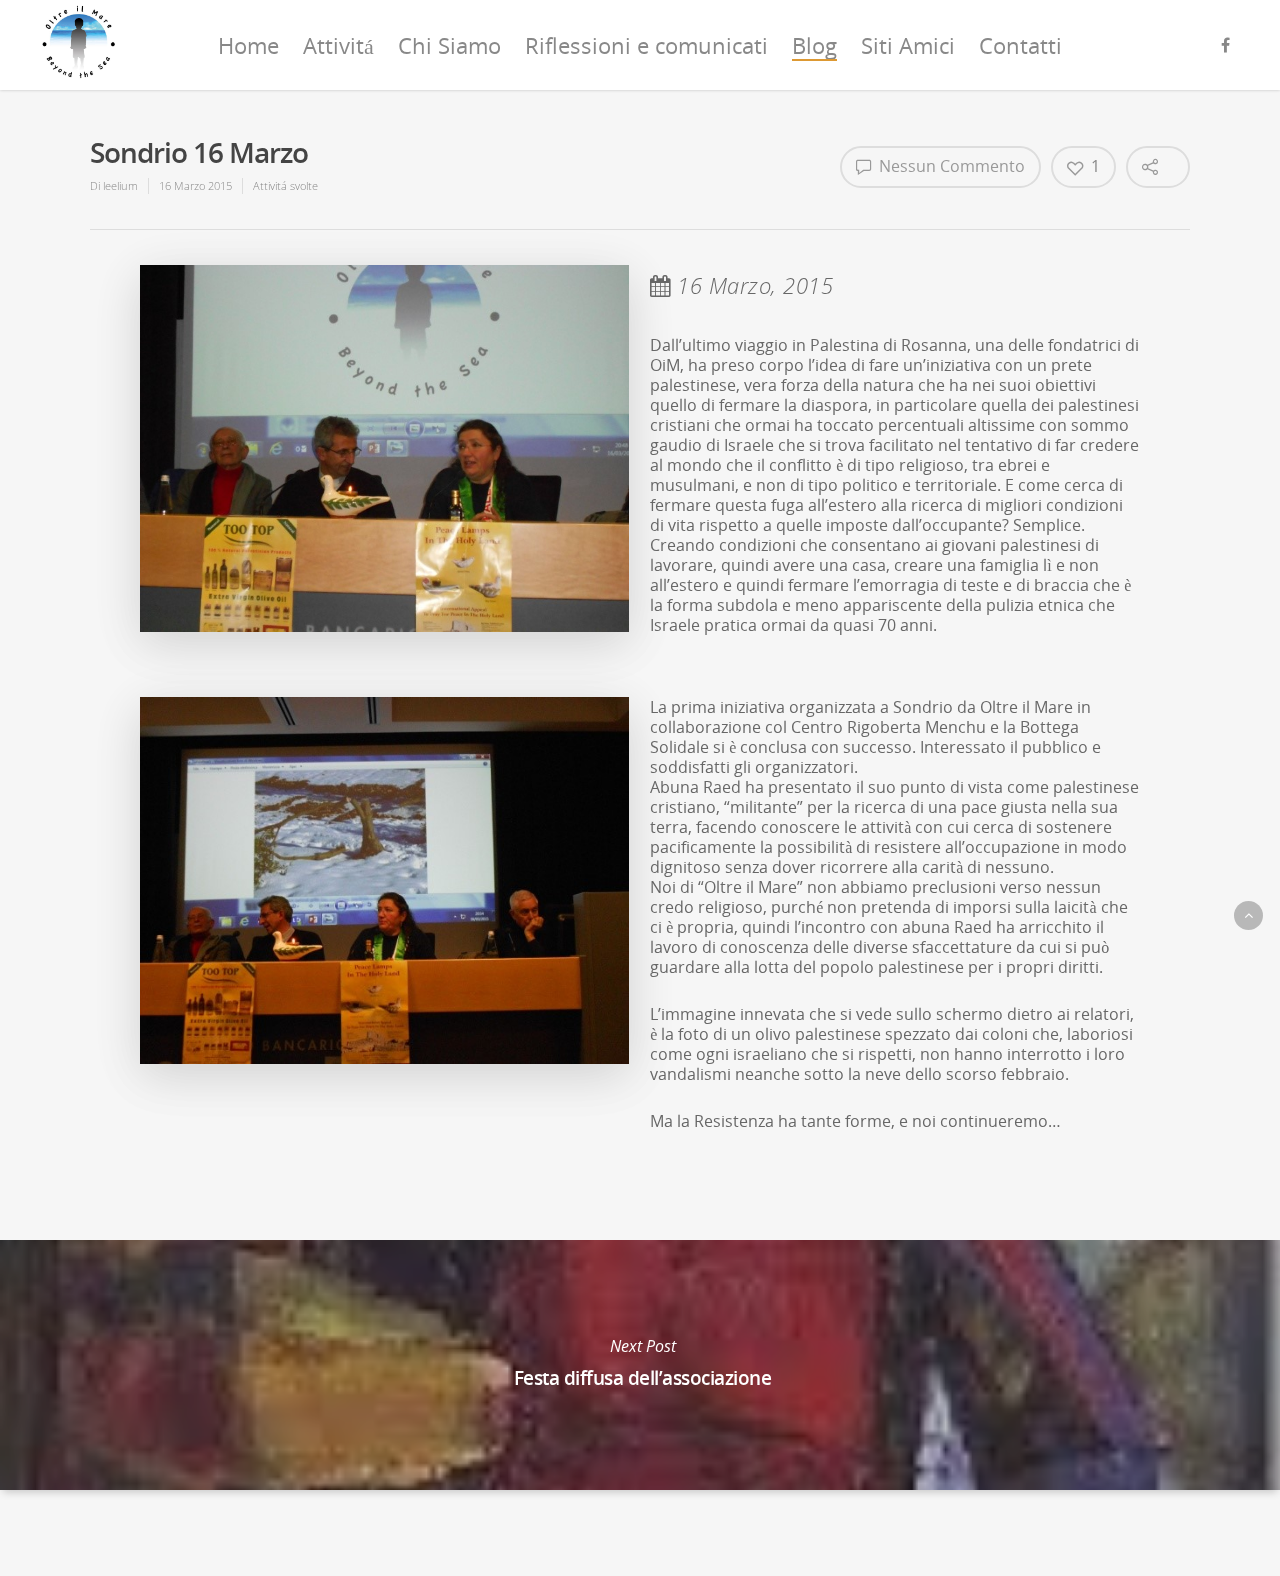
<file: sondrio-16-marzo/index.html>
<!doctype html>


<html lang="it-IT" prefix="og: http://ogp.me/ns#" >
<head>

<!-- Meta Tags -->
<meta http-equiv="Content-Type" content="text/html; charset=UTF-8" />


	<meta name="viewport" content="width=device-width, initial-scale=1, maximum-scale=1, user-scalable=0" />

	

<!--Shortcut icon-->
	<link rel="shortcut icon" href="/wp-content/uploads/2016/08/cropped-logo.jpg" />


<title> Sondrio 16 Marzo - Associazione Oltre il Mare </title>


<!-- This site is optimized with the Yoast SEO plugin v9.2.1 - https://yoast.com/wordpress/plugins/seo/ -->
<link rel="canonical" href="/sondrio-16-marzo/" />
<meta property="og:locale" content="it_IT" />
<meta property="og:type" content="article" />
<meta property="og:title" content="Sondrio 16 Marzo - Associazione Oltre il Mare" />
<meta property="og:url" content="http://associazioneoltreilmare.com/sondrio-16-marzo/" />
<meta property="og:site_name" content="Associazione Oltre il Mare" />
<meta property="article:section" content="Attivitá svolte" />
<meta property="article:published_time" content="2015-03-16T16:16:56+00:00" />
<meta property="article:modified_time" content="2016-08-07T11:58:38+00:00" />
<meta property="og:updated_time" content="2016-08-07T11:58:38+00:00" />
<meta property="og:image" content="http://associazioneoltreilmare.com/wp-content/uploads/2016/08/sondrio1.jpg" />
<meta property="og:image:width" content="713" />
<meta property="og:image:height" content="534" />
<meta name="twitter:card" content="summary" />
<meta name="twitter:title" content="Sondrio 16 Marzo - Associazione Oltre il Mare" />
<meta name="twitter:image" content="http://associazioneoltreilmare.com/wp-content/uploads/2016/08/sondrio1.jpg" />
<!-- / Yoast SEO plugin. -->

<link rel='dns-prefetch' href='//fonts.googleapis.com' />
<link rel='dns-prefetch' href='//s.w.org' />
<link rel="alternate" type="application/rss+xml" title="Associazione Oltre il Mare &raquo; Feed" href="/feed/" />
<link rel="alternate" type="application/rss+xml" title="Associazione Oltre il Mare &raquo; Feed dei commenti" href="/comments/feed/" />
<link rel="alternate" type="application/rss+xml" title="Associazione Oltre il Mare &raquo; Sondrio 16 Marzo Feed dei commenti" href="/sondrio-16-marzo/feed/" />
		<script type="text/javascript">
			window._wpemojiSettings = {"baseUrl":"https:\/\/s.w.org\/images\/core\/emoji\/11\/72x72\/","ext":".png","svgUrl":"https:\/\/s.w.org\/images\/core\/emoji\/11\/svg\/","svgExt":".svg","source":{"concatemoji":"http:\/\/associazioneoltreilmare.com\/wp-includes\/js\/wp-emoji-release.min.js?ver=5.0.11"}};
			!function(a,b,c){function d(a,b){var c=String.fromCharCode;l.clearRect(0,0,k.width,k.height),l.fillText(c.apply(this,a),0,0);var d=k.toDataURL();l.clearRect(0,0,k.width,k.height),l.fillText(c.apply(this,b),0,0);var e=k.toDataURL();return d===e}function e(a){var b;if(!l||!l.fillText)return!1;switch(l.textBaseline="top",l.font="600 32px Arial",a){case"flag":return!(b=d([55356,56826,55356,56819],[55356,56826,8203,55356,56819]))&&(b=d([55356,57332,56128,56423,56128,56418,56128,56421,56128,56430,56128,56423,56128,56447],[55356,57332,8203,56128,56423,8203,56128,56418,8203,56128,56421,8203,56128,56430,8203,56128,56423,8203,56128,56447]),!b);case"emoji":return b=d([55358,56760,9792,65039],[55358,56760,8203,9792,65039]),!b}return!1}function f(a){var c=b.createElement("script");c.src=a,c.defer=c.type="text/javascript",b.getElementsByTagName("head")[0].appendChild(c)}var g,h,i,j,k=b.createElement("canvas"),l=k.getContext&&k.getContext("2d");for(j=Array("flag","emoji"),c.supports={everything:!0,everythingExceptFlag:!0},i=0;i<j.length;i++)c.supports[j[i]]=e(j[i]),c.supports.everything=c.supports.everything&&c.supports[j[i]],"flag"!==j[i]&&(c.supports.everythingExceptFlag=c.supports.everythingExceptFlag&&c.supports[j[i]]);c.supports.everythingExceptFlag=c.supports.everythingExceptFlag&&!c.supports.flag,c.DOMReady=!1,c.readyCallback=function(){c.DOMReady=!0},c.supports.everything||(h=function(){c.readyCallback()},b.addEventListener?(b.addEventListener("DOMContentLoaded",h,!1),a.addEventListener("load",h,!1)):(a.attachEvent("onload",h),b.attachEvent("onreadystatechange",function(){"complete"===b.readyState&&c.readyCallback()})),g=c.source||{},g.concatemoji?f(g.concatemoji):g.wpemoji&&g.twemoji&&(f(g.twemoji),f(g.wpemoji)))}(window,document,window._wpemojiSettings);
		</script>
		<style type="text/css">
img.wp-smiley,
img.emoji {
	display: inline !important;
	border: none !important;
	box-shadow: none !important;
	height: 1em !important;
	width: 1em !important;
	margin: 0 .07em !important;
	vertical-align: -0.1em !important;
	background: none !important;
	padding: 0 !important;
}
</style>
<link rel='stylesheet' id='wp-block-library-css'  href='/wp-includes/css/dist/block-library/style.min.css?ver=5.0.11' type='text/css' media='all' />
<link rel='stylesheet' id='font-awesome-css'  href='/wp-content/themes/salient/css/font-awesome.min.css?ver=5.0.11' type='text/css' media='all' />
<link rel='stylesheet' id='parent-style-css'  href='/wp-content/themes/salient/style.css?ver=5.0.11' type='text/css' media='all' />
<link rel='stylesheet' id='rgs-css'  href='/wp-content/themes/salient/css/rgs.css?ver=6.0.1' type='text/css' media='all' />
<link rel='stylesheet' id='main-styles-css'  href='/wp-content/themes/salient-child/style.css?ver=7.5' type='text/css' media='all' />
<link rel='stylesheet' id='pretty_photo-css'  href='/wp-content/themes/salient/css/prettyPhoto.css?ver=7.0.1' type='text/css' media='all' />
<!--[if lt IE 9]>
<link rel='stylesheet' id='nectar-ie8-css'  href='http://associazioneoltreilmare.com/wp-content/themes/salient/css/ie8.css?ver=5.0.11' type='text/css' media='all' />
<![endif]-->
<link rel='stylesheet' id='responsive-css'  href='/wp-content/themes/salient/css/responsive.css?ver=7.5' type='text/css' media='all' />
<link rel='stylesheet' id='options_typography_OpenSans_ext-css'  href='https://fonts.googleapis.com/css?family=Open+Sans%3A300%2C400%2C600%2C700&#038;subset=latin%2Clatin-ext' type='text/css' media='all' />
<link rel='stylesheet' id='skin-ascend-css'  href='/wp-content/themes/salient/css/ascend.css?ver=7.5' type='text/css' media='all' />
<link rel='stylesheet' id='js_composer_front-css'  href='/wp-content/plugins/js_composer_salient/assets/css/js_composer.min.css?ver=4.12' type='text/css' media='all' />
<link rel='stylesheet' id='redux-google-fonts-salient_redux-css'  href='http://fonts.googleapis.com/css?family=Open+Sans%3A400&#038;ver=1470595521' type='text/css' media='all' />
<script type='text/javascript' src='/wp-includes/js/jquery/jquery.js?ver=1.12.4'></script>
<script type='text/javascript' src='/wp-includes/js/jquery/jquery-migrate.min.js?ver=1.4.1'></script>
<script type='text/javascript' src='/wp-content/themes/salient/js/modernizr.js?ver=2.6.2'></script>
<link rel='https://api.w.org/' href='/wp-json/' />
<link rel="EditURI" type="application/rsd+xml" title="RSD" href="/xmlrpc.php?rsd" />
<link rel="wlwmanifest" type="application/wlwmanifest+xml" href="/wp-includes/wlwmanifest.xml" /> 
<meta name="generator" content="WordPress 5.0.11" />
<link rel='shortlink' href='/?p=3271' />
<link rel="alternate" type="application/json+oembed" href="/wp-json/oembed/1.0/embed?url=http%3A%2F%2F%2Fsondrio-16-marzo%2F" />
<link rel="alternate" type="text/xml+oembed" href="/wp-json/oembed/1.0/embed?url=http%3A%2F%2F%2Fsondrio-16-marzo%2F&#038;format=xml" />
<style type="text/css">body a{color:#dd9933;}#header-outer:not([data-lhe="animated_underline"]) header#top nav > ul > li > a:hover,#header-outer:not([data-lhe="animated_underline"]) header#top nav .sf-menu > li.sfHover > a,header#top nav > ul > li.button_bordered > a:hover,#header-outer:not([data-lhe="animated_underline"]) header#top nav .sf-menu li.current-menu-item > a,header#top nav .sf-menu li.current_page_item > a .sf-sub-indicator i,header#top nav .sf-menu li.current_page_ancestor > a .sf-sub-indicator i,#header-outer:not([data-lhe="animated_underline"]) header#top nav .sf-menu li.current_page_ancestor > a,#header-outer:not([data-lhe="animated_underline"]) header#top nav .sf-menu li.current-menu-ancestor > a,#header-outer:not([data-lhe="animated_underline"]) header#top nav .sf-menu li.current_page_item > a,body header#top nav .sf-menu li.current_page_item > a .sf-sub-indicator [class^="icon-"],header#top nav .sf-menu li.current_page_ancestor > a .sf-sub-indicator [class^="icon-"],.sf-menu li ul li.sfHover > a .sf-sub-indicator [class^="icon-"],#header-outer:not(.transparent) #social-in-menu a i:after,ul.sf-menu > li > a:hover > .sf-sub-indicator i,ul.sf-menu > li > a:active > .sf-sub-indicator i,ul.sf-menu > li.sfHover > a > .sf-sub-indicator i,.sf-menu ul li.current_page_item > a,.sf-menu ul li.current-menu-ancestor > a,.sf-menu ul li.current_page_ancestor > a,.sf-menu ul a:focus,.sf-menu ul a:hover,.sf-menu ul a:active,.sf-menu ul li:hover > a,.sf-menu ul li.sfHover > a,.sf-menu li ul li a:hover,.sf-menu li ul li.sfHover > a,#footer-outer a:hover,.recent-posts .post-header a:hover,article.post .post-header a:hover,article.result a:hover,article.post .post-header h2 a,.single article.post .post-meta a:hover,.comment-list .comment-meta a:hover,label span,.wpcf7-form p span,.icon-3x[class^="icon-"],.icon-3x[class*=" icon-"],.icon-tiny[class^="icon-"],body .circle-border,article.result .title a,.home .blog-recent .col .post-header a:hover,.home .blog-recent .col .post-header h3 a,#single-below-header a:hover,header#top #logo:hover,.sf-menu > li.current_page_ancestor > a > .sf-sub-indicator [class^="icon-"],.sf-menu > li.current-menu-ancestor > a > .sf-sub-indicator [class^="icon-"],body #mobile-menu li.open > a [class^="icon-"],.pricing-column h3,.pricing-table[data-style="flat-alternative"] .pricing-column.accent-color h4,.pricing-table[data-style="flat-alternative"] .pricing-column.accent-color .interval,.comment-author a:hover,.project-attrs li i,#footer-outer #copyright li a i:hover,.col:hover > [class^="icon-"].icon-3x.accent-color.alt-style.hovered,.col:hover > [class*=" icon-"].icon-3x.accent-color.alt-style.hovered,#header-outer .widget_shopping_cart .cart_list a,.woocommerce .star-rating,.woocommerce-page table.cart a.remove,.woocommerce form .form-row .required,.woocommerce-page form .form-row .required,body #header-secondary-outer #social a:hover i,.woocommerce ul.products li.product .price,body .twitter-share:hover i,.twitter-share.hovered i,body .linkedin-share:hover i,.linkedin-share.hovered i,body .google-plus-share:hover i,.google-plus-share.hovered i,.pinterest-share:hover i,.pinterest-share.hovered i,.facebook-share:hover i,.facebook-share.hovered i,.woocommerce-page ul.products li.product .price,.nectar-milestone .number.accent-color,header#top nav > ul > li.megamenu > ul > li > a:hover,header#top nav > ul > li.megamenu > ul > li.sfHover > a,body #portfolio-nav a:hover i,span.accent-color,.nectar-love:hover i,.nectar-love.loved i,.portfolio-items .nectar-love:hover i,.portfolio-items .nectar-love.loved i,body .hovered .nectar-love i,header#top nav ul #search-btn a:hover span,header#top nav ul .slide-out-widget-area-toggle a:hover span,#search-outer #search #close a span:hover,.carousel-wrap[data-full-width="true"] .carousel-heading a:hover i,#search-outer .ui-widget-content li:hover a .title,#search-outer .ui-widget-content .ui-state-hover .title,#search-outer .ui-widget-content .ui-state-focus .title,.portfolio-filters-inline .container ul li a.active,body [class^="icon-"].icon-default-style,.svg-icon-holder[data-color="accent-color"],.team-member a.accent-color:hover,.ascend .comment-list .reply a,.wpcf7-form .wpcf7-not-valid-tip,.text_on_hover.product .add_to_cart_button,.blog-recent[data-style="minimal"] .col > span,.blog-recent[data-style="title_only"] .col:hover .post-header .title,.woocommerce-checkout-review-order-table .product-info .amount,.tabbed[data-style="minimal"] > ul li a.active-tab,.masonry.classic_enhanced article.post .post-meta a:hover i,.masonry.classic_enhanced article.post .post-meta .icon-salient-heart-2.loved,.single #single-meta ul li:not(.meta-share-count):hover i,.single #single-meta ul li:not(.meta-share-count):hover a,.single #single-meta ul li:not(.meta-share-count):hover span,.single #single-meta ul li.meta-share-count .nectar-social a:hover i,#project-meta #single-meta ul li > a,#project-meta ul li.meta-share-count .nectar-social a:hover i,#project-meta ul li:not(.meta-share-count):hover i,#project-meta ul li:not(.meta-share-count):hover span,div[data-style="minimal"] .toggle:hover h3 a,div[data-style="minimal"] .toggle.open h3 a,.nectar-icon-list[data-icon-style="border"][data-icon-color="accent-color"] .list-icon-holder[data-icon_type="numerical"] span,.nectar-icon-list[data-icon-color="accent-color"][data-icon-style="border"] .content h4{color:#dd9933!important;}.col:not(#post-area):not(.span_12):not(#sidebar):hover [class^="icon-"].icon-3x.accent-color.alt-style.hovered,body .col:not(#post-area):not(.span_12):not(#sidebar):hover a [class*=" icon-"].icon-3x.accent-color.alt-style.hovered,.ascend #header-outer:not(.transparent) .cart-outer:hover .cart-menu-wrap:not(.has_products) .icon-salient-cart{color:#dd9933!important;}.orbit-wrapper div.slider-nav span.right,.orbit-wrapper div.slider-nav span.left,.flex-direction-nav a,.jp-play-bar,.jp-volume-bar-value,.jcarousel-prev:hover,.jcarousel-next:hover,.portfolio-items .col[data-default-color="true"] .work-item:not(.style-3) .work-info-bg,.portfolio-items .col[data-default-color="true"] .bottom-meta,.portfolio-filters a,.portfolio-filters #sort-portfolio,.project-attrs li span,.progress li span,.nectar-progress-bar span,#footer-outer #footer-widgets .col .tagcloud a:hover,#sidebar .widget .tagcloud a:hover,article.post .more-link span:hover,#fp-nav.tooltip ul li .fp-tooltip .tooltip-inner,article.post.quote .post-content .quote-inner,article.post.link .post-content .link-inner,#pagination .next a:hover,#pagination .prev a:hover,.comment-list .reply a:hover,input[type=submit]:hover,input[type="button"]:hover,#footer-outer #copyright li a.vimeo:hover,#footer-outer #copyright li a.behance:hover,.toggle.open h3 a,.tabbed > ul li a.active-tab,[class*=" icon-"],.icon-normal,.bar_graph li span,.nectar-button[data-color-override="false"].regular-button,.nectar-button.tilt.accent-color,body .swiper-slide .button.transparent_2 a.primary-color:hover,#footer-outer #footer-widgets .col input[type="submit"],.carousel-prev:hover,.carousel-next:hover,body .products-carousel .carousel-next:hover,body .products-carousel .carousel-prev:hover,.blog-recent .more-link span:hover,.post-tags a:hover,.pricing-column.highlight h3,.pricing-table[data-style="flat-alternative"] .pricing-column.highlight h3 .highlight-reason,.pricing-table[data-style="flat-alternative"] .pricing-column.accent-color:before,#to-top:hover,#to-top.dark:hover,body[data-button-style="rounded"] #to-top:after,#pagination a.page-numbers:hover,#pagination span.page-numbers.current,.single-portfolio .facebook-share a:hover,.single-portfolio .twitter-share a:hover,.single-portfolio .pinterest-share a:hover,.single-post .facebook-share a:hover,.single-post .twitter-share a:hover,.single-post .pinterest-share a:hover,.mejs-controls .mejs-time-rail .mejs-time-current,.mejs-controls .mejs-volume-button .mejs-volume-slider .mejs-volume-current,.mejs-controls .mejs-horizontal-volume-slider .mejs-horizontal-volume-current,article.post.quote .post-content .quote-inner,article.post.link .post-content .link-inner,article.format-status .post-content .status-inner,article.post.format-aside .aside-inner,body #header-secondary-outer #social li a.behance:hover,body #header-secondary-outer #social li a.vimeo:hover,#sidebar .widget:hover [class^="icon-"].icon-3x,.woocommerce-page div[data-project-style="text_on_hover"] .single_add_to_cart_button,article.post.quote .content-inner .quote-inner .whole-link,.masonry.classic_enhanced article.post.quote.wide_tall .post-content a:hover .quote-inner,.masonry.classic_enhanced article.post.link.wide_tall .post-content a:hover .link-inner,.iosSlider .prev_slide:hover,.iosSlider .next_slide:hover,body [class^="icon-"].icon-3x.alt-style.accent-color,body [class*=" icon-"].icon-3x.alt-style.accent-color,#slide-out-widget-area,#slide-out-widget-area-bg.fullscreen,#slide-out-widget-area-bg.fullscreen-alt .bg-inner,#header-outer .widget_shopping_cart a.button,body[data-button-style="rounded"] .wpb_wrapper .twitter-share:before,body[data-button-style="rounded"] .wpb_wrapper .twitter-share.hovered:before,body[data-button-style="rounded"] .wpb_wrapper .facebook-share:before,body[data-button-style="rounded"] .wpb_wrapper .facebook-share.hovered:before,body[data-button-style="rounded"] .wpb_wrapper .google-plus-share:before,body[data-button-style="rounded"] .wpb_wrapper .google-plus-share.hovered:before,body[data-button-style="rounded"] .wpb_wrapper .nectar-social:hover > *:before,body[data-button-style="rounded"] .wpb_wrapper .pinterest-share:before,body[data-button-style="rounded"] .wpb_wrapper .pinterest-share.hovered:before,body[data-button-style="rounded"] .wpb_wrapper .linkedin-share:before,body[data-button-style="rounded"] .wpb_wrapper .linkedin-share.hovered:before,#header-outer a.cart-contents .cart-wrap span,.swiper-slide .button.solid_color a,.swiper-slide .button.solid_color_2 a,.portfolio-filters,button[type=submit]:hover,#buddypress button:hover,#buddypress a.button:hover,#buddypress ul.button-nav li.current a,header#top nav ul .slide-out-widget-area-toggle a:hover i.lines,header#top nav ul .slide-out-widget-area-toggle a:hover i.lines:after,header#top nav ul .slide-out-widget-area-toggle a:hover i.lines:before,header#top nav ul .slide-out-widget-area-toggle[data-icon-animation="simple-transform"] a:hover i.lines-button:after,#buddypress a.button:focus,.text_on_hover.product a.added_to_cart,.woocommerce div.product .woocommerce-tabs .full-width-content ul.tabs li a:after,.woocommerce div[data-project-style="text_on_hover"] .cart .quantity input.minus,.woocommerce div[data-project-style="text_on_hover"] .cart .quantity input.plus,.woocommerce-cart .wc-proceed-to-checkout a.checkout-button,.woocommerce .span_4 input[type="submit"].checkout-button,.portfolio-filters-inline[data-color-scheme="accent-color"],body[data-fancy-form-rcs="1"] [type="radio"]:checked + label:after,.select2-container .select2-choice:hover,.select2-dropdown-open .select2-choice,header#top nav > ul > li.button_solid_color > a:before,#header-outer.transparent header#top nav > ul > li.button_solid_color > a:before,.tabbed[data-style="minimal"] > ul li a:after,.twentytwenty-handle,.twentytwenty-horizontal .twentytwenty-handle:before,.twentytwenty-horizontal .twentytwenty-handle:after,.twentytwenty-vertical .twentytwenty-handle:before,.twentytwenty-vertical .twentytwenty-handle:after,.masonry.classic_enhanced .posts-container article .meta-category a:hover,.masonry.classic_enhanced .posts-container article .video-play-button,.bottom_controls #portfolio-nav .controls li a i:after,.bottom_controls #portfolio-nav ul:first-child li#all-items a:hover i,.nectar_video_lightbox.nectar-button[data-color="default-accent-color"],.nectar_video_lightbox.nectar-button[data-color="transparent-accent-color"]:hover,.testimonial_slider[data-style="multiple_visible"][data-color*="accent-color"] .flickity-page-dots .dot.is-selected:before,.testimonial_slider[data-style="multiple_visible"][data-color*="accent-color"] blockquote.is-selected p,.nectar-recent-posts-slider .container .strong span:before,#page-header-bg[data-post-hs="default_minimal"] .inner-wrap > a:hover,.single .heading-title[data-header-style="default_minimal"] .meta-category a:hover,body.single-post .sharing-default-minimal .nectar-love.loved,.nectar-fancy-box:after,.divider-small-border[data-color="accent-color"],.divider-border[data-color="accent-color"],div[data-style="minimal"] .toggle.open i:after,div[data-style="minimal"] .toggle:hover i:after,div[data-style="minimal"] .toggle.open i:before,div[data-style="minimal"] .toggle:hover i:before,.nectar-animated-title[data-color="accent-color"] .nectar-animated-title-inner:after,#fp-nav:not(.light-controls).tooltip_alt ul li a span:after,#fp-nav.tooltip_alt ul li a span:after,.nectar-video-box[data-color="default-accent-color"] a.nectar_video_lightbox,.span_12.dark .owl-theme .owl-dots .owl-dot.active span,.span_12.dark .owl-theme .owl-dots .owl-dot:hover span,.nectar_image_with_hotspots[data-stlye="color_pulse"][data-color="accent-color"] .nectar_hotspot,.nectar_image_with_hotspots .nectar_hotspot_wrap .nttip .tipclose span:before,.nectar_image_with_hotspots .nectar_hotspot_wrap .nttip .tipclose span:after{background-color:#dd9933!important;}.col:hover > [class^="icon-"].icon-3x:not(.alt-style).accent-color.hovered,.col:hover > [class*=" icon-"].icon-3x:not(.alt-style).accent-color.hovered,body .nectar-button.see-through-2[data-hover-color-override="false"]:hover,.col:not(#post-area):not(.span_12):not(#sidebar):hover [class^="icon-"].icon-3x:not(.alt-style).accent-color.hovered,.col:not(#post-area):not(.span_12):not(#sidebar):hover a [class*=" icon-"].icon-3x:not(.alt-style).accent-color.hovered{background-color:#dd9933!important;}.bottom_controls #portfolio-nav ul:first-child li#all-items a:hover i{box-shadow:-.6em 0 #dd9933,-.6em .6em #dd9933,.6em 0 #dd9933,.6em -.6em #dd9933,0 -.6em #dd9933,-.6em -.6em #dd9933,0 .6em #dd9933,.6em .6em #dd9933;}.tabbed > ul li a.active-tab,body[data-form-style="minimal"] label:after,body .recent_projects_widget a:hover img,.recent_projects_widget a:hover img,#sidebar #flickr a:hover img,body .nectar-button.see-through-2[data-hover-color-override="false"]:hover,#footer-outer #flickr a:hover img,body[data-button-style="rounded"] .wpb_wrapper .twitter-share:before,body[data-button-style="rounded"] .wpb_wrapper .twitter-share.hovered:before,body[data-button-style="rounded"] .wpb_wrapper .facebook-share:before,body[data-button-style="rounded"] .wpb_wrapper .facebook-share.hovered:before,body[data-button-style="rounded"] .wpb_wrapper .google-plus-share:before,body[data-button-style="rounded"] .wpb_wrapper .google-plus-share.hovered:before,body[data-button-style="rounded"] .wpb_wrapper .nectar-social:hover > *:before,body[data-button-style="rounded"] .wpb_wrapper .pinterest-share:before,body[data-button-style="rounded"] .wpb_wrapper .pinterest-share.hovered:before,body[data-button-style="rounded"] .wpb_wrapper .linkedin-share:before,body[data-button-style="rounded"] .wpb_wrapper .linkedin-share.hovered:before,#featured article .post-title a:hover,#header-outer[data-lhe="animated_underline"] header#top nav > ul > li > a:after,body #featured article .post-title a:hover,div.wpcf7-validation-errors,body[data-fancy-form-rcs="1"] [type="radio"]:checked + label:before,body[data-fancy-form-rcs="1"] [type="radio"]:checked + label:after,body[data-fancy-form-rcs="1"] input[type="checkbox"]:checked + label > span,.select2-container .select2-choice:hover,.select2-dropdown-open .select2-choice,#header-outer:not(.transparent) header#top nav > ul > li.button_bordered > a:hover:before,.single #single-meta ul li:not(.meta-share-count):hover a,.single #project-meta ul li:not(.meta-share-count):hover a,div[data-style="minimal"] .toggle.default.open i,div[data-style="minimal"] .toggle.default:hover i,div[data-style="minimal"] .toggle.accent-color.open i,div[data-style="minimal"] .toggle.accent-color:hover i,.nectar_image_with_hotspots .nectar_hotspot_wrap .nttip .tipclose{border-color:#dd9933!important;}#fp-nav:not(.light-controls).tooltip_alt ul li a.active span,#fp-nav.tooltip_alt ul li a.active span{box-shadow:inset 0 0 0 2px #dd9933;-webkit-box-shadow:inset 0 0 0 2px #dd9933;}.default-loading-icon:before{border-top-color:#dd9933!important;}#header-outer a.cart-contents span:before,#fp-nav.tooltip ul li .fp-tooltip .tooltip-inner:after{border-color:transparent #dd9933!important;}body .col:not(#post-area):not(.span_12):not(#sidebar):hover .hovered .circle-border,body #sidebar .widget:hover .circle-border,body .testimonial_slider[data-style="multiple_visible"][data-color*="accent-color"] blockquote .bottom-arrow:after,body .dark .testimonial_slider[data-style="multiple_visible"][data-color*="accent-color"] blockquote .bottom-arrow:after,.portfolio-items[data-ps="6"] .bg-overlay,.portfolio-items[data-ps="6"].no-masonry .bg-overlay{border-color:#dd9933;}.gallery a:hover img{border-color:#dd9933!important;}@media only screen and (min-width :1px) and (max-width :1000px){body #featured article .post-title > a{background-color:#dd9933;}body #featured article .post-title > a{border-color:#dd9933;}}.nectar-button.regular-button.extra-color-1,.nectar-button.tilt.extra-color-1{background-color:#f6653c!important;}.icon-3x[class^="icon-"].extra-color-1:not(.alt-style),.icon-tiny[class^="icon-"].extra-color-1,.icon-3x[class*=" icon-"].extra-color-1:not(.alt-style),body .icon-3x[class*=" icon-"].extra-color-1:not(.alt-style) .circle-border,.woocommerce-page table.cart a.remove,#header-outer .widget_shopping_cart .cart_list li a.remove,#header-outer .woocommerce.widget_shopping_cart .cart_list li a.remove,.nectar-milestone .number.extra-color-1,span.extra-color-1,.team-member ul.social.extra-color-1 li a,.stock.out-of-stock,body [class^="icon-"].icon-default-style.extra-color-1,body [class^="icon-"].icon-default-style[data-color="extra-color-1"],.team-member a.extra-color-1:hover,.pricing-table[data-style="flat-alternative"] .pricing-column.highlight.extra-color-1 h3,.pricing-table[data-style="flat-alternative"] .pricing-column.extra-color-1 h4,.pricing-table[data-style="flat-alternative"] .pricing-column.extra-color-1 .interval,.svg-icon-holder[data-color="extra-color-1"],div[data-style="minimal"] .toggle.extra-color-1:hover h3 a,div[data-style="minimal"] .toggle.extra-color-1.open h3 a,.nectar-icon-list[data-icon-style="border"][data-icon-color="extra-color-1"] .list-icon-holder[data-icon_type="numerical"] span,.nectar-icon-list[data-icon-color="extra-color-1"][data-icon-style="border"] .content h4{color:#f6653c!important;}.col:hover > [class^="icon-"].icon-3x.extra-color-1:not(.alt-style),.col:hover > [class*=" icon-"].icon-3x.extra-color-1:not(.alt-style).hovered,body .swiper-slide .button.transparent_2 a.extra-color-1:hover,body .col:not(#post-area):not(.span_12):not(#sidebar):hover [class^="icon-"].icon-3x.extra-color-1:not(.alt-style).hovered,body .col:not(#post-area):not(#sidebar):not(.span_12):hover a [class*=" icon-"].icon-3x.extra-color-1:not(.alt-style).hovered,#sidebar .widget:hover [class^="icon-"].icon-3x.extra-color-1:not(.alt-style),.portfolio-filters-inline[data-color-scheme="extra-color-1"],.pricing-table[data-style="flat-alternative"] .pricing-column.extra-color-1:before,.pricing-table[data-style="flat-alternative"] .pricing-column.highlight.extra-color-1 h3 .highlight-reason,.nectar-button.nectar_video_lightbox[data-color="default-extra-color-1"],.nectar_video_lightbox.nectar-button[data-color="transparent-extra-color-1"]:hover,.testimonial_slider[data-style="multiple_visible"][data-color*="extra-color-1"] .flickity-page-dots .dot.is-selected:before,.testimonial_slider[data-style="multiple_visible"][data-color*="extra-color-1"] blockquote.is-selected p,.nectar-fancy-box[data-color="extra-color-1"]:after,.divider-small-border[data-color="extra-color-1"],.divider-border[data-color="extra-color-1"],div[data-style="minimal"] .toggle.extra-color-1.open i:after,div[data-style="minimal"] .toggle.extra-color-1:hover i:after,div[data-style="minimal"] .toggle.open.extra-color-1 i:before,div[data-style="minimal"] .toggle.extra-color-1:hover i:before,.nectar-animated-title[data-color="extra-color-1"] .nectar-animated-title-inner:after,.nectar-video-box[data-color="extra-color-1"] a.nectar_video_lightbox,.nectar_image_with_hotspots[data-stlye="color_pulse"][data-color="extra-color-1"] .nectar_hotspot{background-color:#f6653c!important;}body [class^="icon-"].icon-3x.alt-style.extra-color-1,body [class*=" icon-"].icon-3x.alt-style.extra-color-1,[class*=" icon-"].extra-color-1.icon-normal,.extra-color-1.icon-normal,.bar_graph li span.extra-color-1,.nectar-progress-bar span.extra-color-1,#header-outer .widget_shopping_cart a.button,.woocommerce ul.products li.product .onsale,.woocommerce-page ul.products li.product .onsale,.woocommerce span.onsale,.woocommerce-page span.onsale,.woocommerce-page table.cart a.remove:hover,.swiper-slide .button.solid_color a.extra-color-1,.swiper-slide .button.solid_color_2 a.extra-color-1,.toggle.open.extra-color-1 h3 a{background-color:#f6653c!important;}.col:hover > [class^="icon-"].icon-3x.extra-color-1.alt-style.hovered,.col:hover > [class*=" icon-"].icon-3x.extra-color-1.alt-style.hovered,.no-highlight.extra-color-1 h3,.col:not(#post-area):not(.span_12):not(#sidebar):hover [class^="icon-"].icon-3x.extra-color-1.alt-style.hovered,body .col:not(#post-area):not(.span_12):not(#sidebar):hover a [class*=" icon-"].icon-3x.extra-color-1.alt-style.hovered{color:#f6653c!important;}body .col:not(#post-area):not(.span_12):not(#sidebar):hover .extra-color-1.hovered .circle-border,.woocommerce-page table.cart a.remove,#header-outer .woocommerce.widget_shopping_cart .cart_list li a.remove,#header-outer .woocommerce.widget_shopping_cart .cart_list li a.remove,body #sidebar .widget:hover .extra-color-1 .circle-border,.woocommerce-page table.cart a.remove,body .testimonial_slider[data-style="multiple_visible"][data-color*="extra-color-1"] blockquote .bottom-arrow:after,body .dark .testimonial_slider[data-style="multiple_visible"][data-color*="extra-color-1"] blockquote .bottom-arrow:after,div[data-style="minimal"] .toggle.open.extra-color-1 i,div[data-style="minimal"] .toggle.extra-color-1:hover i{border-color:#f6653c;}.pricing-column.highlight.extra-color-1 h3{background-color:#f6653c!important;}.nectar-button.regular-button.extra-color-2,.nectar-button.tilt.extra-color-2{background-color:#2AC4EA!important;}.icon-3x[class^="icon-"].extra-color-2:not(.alt-style),.icon-3x[class*=" icon-"].extra-color-2:not(.alt-style),.icon-tiny[class^="icon-"].extra-color-2,body .icon-3x[class*=" icon-"].extra-color-2 .circle-border,.nectar-milestone .number.extra-color-2,span.extra-color-2,.team-member ul.social.extra-color-2 li a,body [class^="icon-"].icon-default-style.extra-color-2,body [class^="icon-"].icon-default-style[data-color="extra-color-2"],.team-member a.extra-color-2:hover,.pricing-table[data-style="flat-alternative"] .pricing-column.highlight.extra-color-2 h3,.pricing-table[data-style="flat-alternative"] .pricing-column.extra-color-2 h4,.pricing-table[data-style="flat-alternative"] .pricing-column.extra-color-2 .interval,.svg-icon-holder[data-color="extra-color-2"],div[data-style="minimal"] .toggle.extra-color-2:hover h3 a,div[data-style="minimal"] .toggle.extra-color-2.open h3 a,.nectar-icon-list[data-icon-style="border"][data-icon-color="extra-color-2"] .list-icon-holder[data-icon_type="numerical"] span,.nectar-icon-list[data-icon-color="extra-color-2"][data-icon-style="border"] .content h4{color:#2AC4EA!important;}.col:hover > [class^="icon-"].icon-3x.extra-color-2:not(.alt-style).hovered,.col:hover > [class*=" icon-"].icon-3x.extra-color-2:not(.alt-style).hovered,body .swiper-slide .button.transparent_2 a.extra-color-2:hover,.col:not(#post-area):not(.span_12):not(#sidebar):hover [class^="icon-"].icon-3x.extra-color-2:not(.alt-style).hovered,.col:not(#post-area):not(.span_12):not(#sidebar):hover a [class*=" icon-"].icon-3x.extra-color-2:not(.alt-style).hovered,#sidebar .widget:hover [class^="icon-"].icon-3x.extra-color-2:not(.alt-style),.pricing-table[data-style="flat-alternative"] .pricing-column.highlight.extra-color-2 h3 .highlight-reason,.nectar-button.nectar_video_lightbox[data-color="default-extra-color-2"],.nectar_video_lightbox.nectar-button[data-color="transparent-extra-color-2"]:hover,.testimonial_slider[data-style="multiple_visible"][data-color*="extra-color-2"] .flickity-page-dots .dot.is-selected:before,.testimonial_slider[data-style="multiple_visible"][data-color*="extra-color-2"] blockquote.is-selected p,.nectar-fancy-box[data-color="extra-color-2"]:after,.divider-small-border[data-color="extra-color-2"],.divider-border[data-color="extra-color-2"],div[data-style="minimal"] .toggle.extra-color-2.open i:after,div[data-style="minimal"] .toggle.extra-color-2:hover i:after,div[data-style="minimal"] .toggle.open.extra-color-2 i:before,div[data-style="minimal"] .toggle.extra-color-2:hover i:before,.nectar-animated-title[data-color="extra-color-2"] .nectar-animated-title-inner:after,.nectar-video-box[data-color="extra-color-2"] a.nectar_video_lightbox,.nectar_image_with_hotspots[data-stlye="color_pulse"][data-color="extra-color-2"] .nectar_hotspot{background-color:#2AC4EA!important;}body [class^="icon-"].icon-3x.alt-style.extra-color-2,body [class*=" icon-"].icon-3x.alt-style.extra-color-2,[class*=" icon-"].extra-color-2.icon-normal,.extra-color-2.icon-normal,.bar_graph li span.extra-color-2,.nectar-progress-bar span.extra-color-2,.woocommerce .product-wrap .add_to_cart_button.added,.woocommerce-message,.woocommerce-error,.woocommerce-info,.woocommerce .widget_price_filter .ui-slider .ui-slider-range,.woocommerce-page .widget_price_filter .ui-slider .ui-slider-range,.swiper-slide .button.solid_color a.extra-color-2,.swiper-slide .button.solid_color_2 a.extra-color-2,.toggle.open.extra-color-2 h3 a,.portfolio-filters-inline[data-color-scheme="extra-color-2"],.pricing-table[data-style="flat-alternative"] .pricing-column.extra-color-2:before{background-color:#2AC4EA!important;}.col:hover > [class^="icon-"].icon-3x.extra-color-2.alt-style.hovered,.col:hover > [class*=" icon-"].icon-3x.extra-color-2.alt-style.hovered,.no-highlight.extra-color-2 h3,.col:not(#post-area):not(.span_12):not(#sidebar):hover [class^="icon-"].icon-3x.extra-color-2.alt-style.hovered,body .col:not(#post-area):not(.span_12):not(#sidebar):hover a [class*=" icon-"].icon-3x.extra-color-2.alt-style.hovered{color:#2AC4EA!important;}body .col:not(#post-area):not(.span_12):not(#sidebar):hover .extra-color-2.hovered .circle-border,body #sidebar .widget:hover .extra-color-2 .circle-border,body .testimonial_slider[data-style="multiple_visible"][data-color*="extra-color-2"] blockquote .bottom-arrow:after,body .dark .testimonial_slider[data-style="multiple_visible"][data-color*="extra-color-2"] blockquote .bottom-arrow:after,div[data-style="minimal"] .toggle.open.extra-color-2 i,div[data-style="minimal"] .toggle.extra-color-2:hover i{border-color:#2AC4EA;}.pricing-column.highlight.extra-color-2 h3{background-color:#2AC4EA!important;}.nectar-button.regular-button.extra-color-3,.nectar-button.tilt.extra-color-3{background-color:#333333!important;}.icon-3x[class^="icon-"].extra-color-3:not(.alt-style),.icon-3x[class*=" icon-"].extra-color-3:not(.alt-style),.icon-tiny[class^="icon-"].extra-color-3,body .icon-3x[class*=" icon-"].extra-color-3 .circle-border,.nectar-milestone .number.extra-color-3,span.extra-color-3,.team-member ul.social.extra-color-3 li a,body [class^="icon-"].icon-default-style.extra-color-3,body [class^="icon-"].icon-default-style[data-color="extra-color-3"],.team-member a.extra-color-3:hover,.pricing-table[data-style="flat-alternative"] .pricing-column.highlight.extra-color-3 h3,.pricing-table[data-style="flat-alternative"] .pricing-column.extra-color-3 h4,.pricing-table[data-style="flat-alternative"] .pricing-column.extra-color-3 .interval,.svg-icon-holder[data-color="extra-color-3"],div[data-style="minimal"] .toggle.extra-color-3:hover h3 a,div[data-style="minimal"] .toggle.extra-color-3.open h3 a,.nectar-icon-list[data-icon-style="border"][data-icon-color="extra-color-3"] .list-icon-holder[data-icon_type="numerical"] span,.nectar-icon-list[data-icon-color="extra-color-3"][data-icon-style="border"] .content h4{color:#333333!important;}.col:hover > [class^="icon-"].icon-3x.extra-color-3:not(.alt-style).hovered,.col:hover > [class*=" icon-"].icon-3x.extra-color-3:not(.alt-style).hovered,body .swiper-slide .button.transparent_2 a.extra-color-3:hover,.col:not(#post-area):not(.span_12):not(#sidebar):hover [class^="icon-"].icon-3x.extra-color-3:not(.alt-style).hovered,.col:not(#post-area):not(.span_12):not(#sidebar):hover a [class*=" icon-"].icon-3x.extra-color-3:not(.alt-style).hovered,#sidebar .widget:hover [class^="icon-"].icon-3x.extra-color-3:not(.alt-style),.portfolio-filters-inline[data-color-scheme="extra-color-3"],.pricing-table[data-style="flat-alternative"] .pricing-column.extra-color-3:before,.pricing-table[data-style="flat-alternative"] .pricing-column.highlight.extra-color-3 h3 .highlight-reason,.nectar-button.nectar_video_lightbox[data-color="default-extra-color-3"],.nectar_video_lightbox.nectar-button[data-color="transparent-extra-color-3"]:hover,.testimonial_slider[data-style="multiple_visible"][data-color*="extra-color-3"] .flickity-page-dots .dot.is-selected:before,.testimonial_slider[data-style="multiple_visible"][data-color*="extra-color-3"] blockquote.is-selected p,.nectar-fancy-box[data-color="extra-color-3"]:after,.divider-small-border[data-color="extra-color-3"],.divider-border[data-color="extra-color-3"],div[data-style="minimal"] .toggle.extra-color-3.open i:after,div[data-style="minimal"] .toggle.extra-color-3:hover i:after,div[data-style="minimal"] .toggle.open.extra-color-3 i:before,div[data-style="minimal"] .toggle.extra-color-3:hover i:before,.nectar-animated-title[data-color="extra-color-3"] .nectar-animated-title-inner:after,.nectar-video-box[data-color="extra-color-3"] a.nectar_video_lightbox,.nectar_image_with_hotspots[data-stlye="color_pulse"][data-color="extra-color-3"] .nectar_hotspot{background-color:#333333!important;}body [class^="icon-"].icon-3x.alt-style.extra-color-3,body [class*=" icon-"].icon-3x.alt-style.extra-color-3,.extra-color-3.icon-normal,[class*=" icon-"].extra-color-3.icon-normal,.bar_graph li span.extra-color-3,.nectar-progress-bar span.extra-color-3,.swiper-slide .button.solid_color a.extra-color-3,.swiper-slide .button.solid_color_2 a.extra-color-3,.toggle.open.extra-color-3 h3 a{background-color:#333333!important;}.col:hover > [class^="icon-"].icon-3x.extra-color-3.alt-style.hovered,.col:hover > [class*=" icon-"].icon-3x.extra-color-3.alt-style.hovered,.no-highlight.extra-color-3 h3,.col:not(#post-area):not(.span_12):not(#sidebar):hover [class^="icon-"].icon-3x.extra-color-3.alt-style.hovered,body .col:not(#post-area):not(.span_12):not(#sidebar):hover a [class*=" icon-"].icon-3x.extra-color-3.alt-style.hovered{color:#333333!important;}body .col:not(#post-area):not(.span_12):not(#sidebar):hover .extra-color-3.hovered .circle-border,body #sidebar .widget:hover .extra-color-3 .circle-border,body .testimonial_slider[data-style="multiple_visible"][data-color*="extra-color-3"] blockquote .bottom-arrow:after,body .dark .testimonial_slider[data-style="multiple_visible"][data-color*="extra-color-3"] blockquote .bottom-arrow:after,div[data-style="minimal"] .toggle.open.extra-color-3 i,div[data-style="minimal"] .toggle.extra-color-3:hover i{border-color:#333333;}.pricing-column.highlight.extra-color-3 h3{background-color:#333333!important;}.divider-small-border[data-color="extra-color-gradient-1"],.divider-border[data-color="extra-color-gradient-1"],.nectar-progress-bar span.extra-color-gradient-1{background:#ba3a21;background:linear-gradient(to right,#ba3a21,#0a0000);}.icon-normal.extra-color-gradient-1,body [class^="icon-"].icon-3x.alt-style.extra-color-gradient-1,.nectar-button.extra-color-gradient-1:after,.nectar-button.see-through-extra-color-gradient-1:after{background:#ba3a21;background:linear-gradient(to bottom right,#ba3a21,#0a0000);}.nectar-button.extra-color-gradient-1,.nectar-button.see-through-extra-color-gradient-1{border:3px solid transparent;-moz-border-image:-moz-linear-gradient(top right,#ba3a21 0,#0a0000 100%);-webkit-border-image:-webkit-linear-gradient(top right,#ba3a21 0,#0a0000 100%);border-image:linear-gradient(to bottom right,#ba3a21 0,#0a0000 100%);border-image-slice:1;}.nectar-gradient-text[data-color="extra-color-gradient-1"][data-direction="horizontal"] *{background-image:linear-gradient(to right,#ba3a21,#0a0000);}.nectar-gradient-text[data-color="extra-color-gradient-1"] *,.nectar-icon-list[data-icon-style="border"][data-icon-color="extra-color-gradient-1"] .list-icon-holder[data-icon_type="numerical"] span{color:#ba3a21;background:linear-gradient(to bottom right,#ba3a21,#0a0000);-webkit-background-clip:text;-webkit-text-fill-color:transparent;background-clip:text;text-fill-color:transparent;display:inline-block;}[class^="icon-"][data-color="extra-color-gradient-1"]:before,[class*=" icon-"][data-color="extra-color-gradient-1"]:before,[class^="icon-"].extra-color-gradient-1:not(.icon-normal):before,[class*=" icon-"].extra-color-gradient-1:not(.icon-normal):before{color:#ba3a21;background:linear-gradient(to bottom right,#ba3a21,#0a0000);-webkit-background-clip:text;-webkit-text-fill-color:transparent;background-clip:text;text-fill-color:transparent;display:initial;}.nectar-button.extra-color-gradient-1 .hover,.nectar-button.see-through-extra-color-gradient-1 .start{background:#ba3a21;background:linear-gradient(to bottom right,#ba3a21,#0a0000);-webkit-background-clip:text;-webkit-text-fill-color:transparent;background-clip:text;text-fill-color:transparent;display:initial;}.nectar-button.extra-color-gradient-1.no-text-grad .hover,.nectar-button.see-through-extra-color-gradient-1.no-text-grad .start{background:transparent!important;color:#ba3a21!important;}.divider-small-border[data-color="extra-color-gradient-2"],.divider-border[data-color="extra-color-gradient-2"],.nectar-progress-bar span.extra-color-gradient-2{background:#2AC4EA;background:linear-gradient(to right,#2AC4EA,#32d6ff);}.icon-normal.extra-color-gradient-2,body [class^="icon-"].icon-3x.alt-style.extra-color-gradient-2,.nectar-button.extra-color-gradient-2:after,.nectar-button.see-through-extra-color-gradient-2:after{background:#2AC4EA;background:linear-gradient(to bottom right,#2AC4EA,#32d6ff);}.nectar-button.extra-color-gradient-2,.nectar-button.see-through-extra-color-gradient-2{border:3px solid transparent;-moz-border-image:-moz-linear-gradient(top right,#2AC4EA 0,#32d6ff 100%);-webkit-border-image:-webkit-linear-gradient(top right,#2AC4EA 0,#32d6ff 100%);border-image:linear-gradient(to bottom right,#2AC4EA 0,#32d6ff 100%);border-image-slice:1;}.nectar-gradient-text[data-color="extra-color-gradient-2"][data-direction="horizontal"] *{background-image:linear-gradient(to right,#2AC4EA,#32d6ff);}.nectar-gradient-text[data-color="extra-color-gradient-2"] *,.nectar-icon-list[data-icon-style="border"][data-icon-color="extra-color-gradient-2"] .list-icon-holder[data-icon_type="numerical"] span{color:#2AC4EA;background:linear-gradient(to bottom right,#2AC4EA,#32d6ff);-webkit-background-clip:text;-webkit-text-fill-color:transparent;background-clip:text;text-fill-color:transparent;display:inline-block;}[class^="icon-"][data-color="extra-color-gradient-2"]:before,[class*=" icon-"][data-color="extra-color-gradient-2"]:before,[class^="icon-"].extra-color-gradient-2:not(.icon-normal):before,[class*=" icon-"].extra-color-gradient-2:not(.icon-normal):before{color:#2AC4EA;background:linear-gradient(to bottom right,#2AC4EA,#32d6ff);-webkit-background-clip:text;-webkit-text-fill-color:transparent;background-clip:text;text-fill-color:transparent;display:initial;}.nectar-button.extra-color-gradient-2 .hover,.nectar-button.see-through-extra-color-gradient-2 .start{background:#2AC4EA;background:linear-gradient(to bottom right,#2AC4EA,#32d6ff);-webkit-background-clip:text;-webkit-text-fill-color:transparent;background-clip:text;text-fill-color:transparent;display:initial;}.nectar-button.extra-color-gradient-2.no-text-grad .hover,.nectar-button.see-through-extra-color-gradient-2.no-text-grad .start{background:transparent!important;color:#2AC4EA!important;}#call-to-action{background-color:#ECEBE9!important;}#call-to-action span{color:#ffffff!important;}body #slide-out-widget-area-bg{background-color:rgba(0,0,0,0.8);}#nectar_fullscreen_rows{background-color:;}</style><style type="text/css"> #header-outer{padding-top:5px;}#header-outer #logo img{height:80px;}header#top nav > ul > li:not(#social-in-menu) > a{padding-bottom:35px;padding-top:30px;}header#top nav > ul > li#social-in-menu > a{margin-bottom:35px;margin-top:30px;}#header-outer .cart-menu{padding-bottom:35px;padding-top:35px;}header#top nav > ul li#search-btn,header#top nav > ul li.slide-out-widget-area-toggle{padding-bottom:30px;padding-top:31px;}header#top .sf-menu > li.sfHover > ul{top:20px;}.sf-sub-indicator{height:20px;}#header-space{height:90px;}body[data-smooth-scrolling="1"] #full_width_portfolio .project-title.parallax-effect{top:90px;}body.single-product div.product .product_title{padding-right:0;}@media only screen and (max-width:1000px){body header#top #logo img,#header-outer[data-permanent-transparent="false"] #logo .dark-version{height:40px!important;}header#top .col.span_9{min-height:64px;line-height:44px;}}body #header-outer,body[data-header-color="dark"] #header-outer{background-color:rgba(255,255,255,100);}.nectar-slider-loading .loading-icon,.portfolio-loading,#ajax-loading-screen .loading-icon,.loading-icon,.pp_loaderIcon{background-image:url("");}@media only screen and (min-width:1000px) and (max-width:1300px){.nectar-slider-wrap[data-full-width="true"] .swiper-slide .content h2,.nectar-slider-wrap[data-full-width="boxed-full-width"] .swiper-slide .content h2,.full-width-content .vc_span12 .swiper-slide .content h2{font-size:45px!important;line-height:51px!important;}.nectar-slider-wrap[data-full-width="true"] .swiper-slide .content p,.nectar-slider-wrap[data-full-width="boxed-full-width"] .swiper-slide .content p,.full-width-content .vc_span12 .swiper-slide .content p{font-size:18px!important;line-height:31.2px!important;}}@media only screen and (min-width :690px) and (max-width :1000px){.nectar-slider-wrap[data-full-width="true"] .swiper-slide .content h2,.nectar-slider-wrap[data-full-width="boxed-full-width"] .swiper-slide .content h2,.full-width-content .vc_span12 .swiper-slide .content h2{font-size:33px!important;line-height:39px!important;}.nectar-slider-wrap[data-full-width="true"] .swiper-slide .content p,.nectar-slider-wrap[data-full-width="boxed-full-width"] .swiper-slide .content p,.full-width-content .vc_span12 .swiper-slide .content p{font-size:13.2px!important;line-height:24px!important;}}@media only screen and (max-width :690px){.nectar-slider-wrap[data-full-width="true"][data-fullscreen="false"] .swiper-slide .content h2,.nectar-slider-wrap[data-full-width="boxed-full-width"][data-fullscreen="false"] .swiper-slide .content h2,.full-width-content .vc_span12 .nectar-slider-wrap[data-fullscreen="false"] .swiper-slide .content h2{font-size:15px!important;line-height:21px!important;}.nectar-slider-wrap[data-full-width="true"][data-fullscreen="false"] .swiper-slide .content p,.nectar-slider-wrap[data-full-width="boxed-full-width"][data-fullscreen="false"] .swiper-slide .content p,.full-width-content .vc_span12 .nectar-slider-wrap[data-fullscreen="false"] .swiper-slide .content p{font-size:10px!important;line-height:17.52px!important;}}#mobile-menu #mobile-search,header#top nav ul #search-btn{display:none!important;}.loading-icon .material-icon .bar:after{background-color:#d31f1f;}.loading-icon .material-icon .bar{border-color:#d31f1f;}.loading-icon .material-icon .color-2 .bar:after{background-color:#0a0000;}.loading-icon .material-icon .color-2 .bar{border-color:#0a0000;}@media only screen and (min-width:1000px){.container,.woocommerce-tabs .full-width-content .tab-container,.nectar-recent-posts-slider .flickity-page-dots{max-width:1425px;width:100%;margin:0 auto;padding:0 90px;}body .container .page-submenu.stuck .container:not(.tab-container),.nectar-recent-posts-slider .flickity-page-dots{padding:0 90px!important;}.swiper-slide .content{padding:0 90px;}body .container .container:not(.tab-container):not(.recent-post-container){width:100%!important;padding:0!important;}body .carousel-heading .container{padding:0 10px!important;}body .carousel-heading .container .carousel-next{right:10px;}body .carousel-heading .container .carousel-prev{right:35px;}.carousel-wrap[data-full-width="true"] .carousel-heading a.portfolio-page-link{left:90px;}.carousel-wrap[data-full-width="true"] .carousel-heading{margin-left:-20px;margin-right:-20px;}.carousel-wrap[data-full-width="true"] .carousel-next{right:90px!important;}.carousel-wrap[data-full-width="true"] .carousel-prev{right:115px!important;}.carousel-wrap[data-full-width="true"]{padding:0!important;}.carousel-wrap[data-full-width="true"] .caroufredsel_wrapper{padding:20px!important;}#search-outer #search #close a{right:90px;}#boxed,#boxed #header-outer,#boxed #header-secondary-outer,#boxed #slide-out-widget-area-bg.fullscreen,#boxed #page-header-bg[data-parallax="1"],#boxed #featured,body[data-footer-reveal="1"] #boxed #footer-outer,#boxed .orbit > div,#boxed #featured article,.ascend #boxed #search-outer{max-width:1400px!important;width:90%!important;min-width:980px;}body[data-hhun="1"] #boxed #header-outer:not(.detached),body[data-hhun="1"] #boxed #header-secondary-outer{width:100%!important;}#boxed #search-outer #search #close a{right:0!important;}#boxed .container{width:92%;padding:0;}#boxed #footer-outer #footer-widgets,#boxed #footer-outer #copyright{padding-left:0;padding-right:0;}#boxed .carousel-wrap[data-full-width="true"] .carousel-heading a.portfolio-page-link{left:35px;}#boxed .carousel-wrap[data-full-width="true"] .carousel-next{right:35px!important;}#boxed .carousel-wrap[data-full-width="true"] .carousel-prev{right:60px!important;}}.pagination-navigation{-webkit-filter:url("/sondrio-16-marzo/#goo");filter:url("/sondrio-16-marzo/#goo");}header#top nav > ul > li > a{font-size:22px !important;}header#top .sf-menu li ul li a{font-size:20px !important;}</style><style type="text/css"> body,.toggle h3 a,body .ui-widget,table,.bar_graph li span strong,#slide-out-widget-area .tagcloud a,body .container .woocommerce-message a.button,#search-results .result .title span,.woocommerce ul.products li.product h3,.woocommerce-page ul.products li.product h3,.row .col.section-title .nectar-love span,body .nectar-love span,body .nectar-social .nectar-love .nectar-love-count,body .carousel-heading h2,.sharing-default-minimal .nectar-social .social-text,body .sharing-default-minimal .nectar-love{font-family:Open Sans;font-size:16px;line-height:20px;font-weight:400;}.bold,strong,b{font-family:Open Sans;font-weight:600;}.nectar-fancy-ul ul li .icon-default-style[class^="icon-"]{line-height:20px!important;}header#top nav > ul > li > a{}header#top .sf-menu li ul li a,#header-secondary-outer nav > ul > li > a,#header-secondary-outer ul ul li a,#header-outer .widget_shopping_cart .cart_list a{}@media only screen and (min-width :1px) and (max-width :1000px){header#top .sf-menu a{font-family:-!important;font-size:14px!important;}}#page-header-bg h1,body h1,body .row .col.section-title h1,.full-width-content .recent-post-container .inner-wrap h2{}@media only screen and (max-width:1300px) and (min-width:1000px){body .row .col.section-title h1,body h1,.full-width-content .recent-post-container .inner-wrap h2{font-size:;line-height:;}}@media only screen and (max-width:1000px) and (min-width:690px){body .row .col.section-title h1,body h1{font-size:;line-height:;}.full-width-content .recent-post-container .inner-wrap h2{font-size:;line-height:;}}@media only screen and (max-width:690px){body .row .col.section-title h1,body h1{font-size:;line-height:;}.full-width-content .recent-post-container .inner-wrap h2{font-size:;line-height:;}}#page-header-bg h2,body h2,article.post .post-header h2,article.post.quote .post-content h2,article.post.link .post-content h2,article.post.format-status .post-content h2,#call-to-action span,.woocommerce .full-width-tabs #reviews h3,.row .col.section-title h2{}@media only screen and (max-width:1300px) and (min-width:1000px){body h2{font-size:;line-height:;}.row .span_2 h2,.row .span_3 h2,.row .span_4 h2,.row .vc_col-sm-2 h2,.row .vc_col-sm-3 h2,.row .vc_col-sm-4 h2{font-size:;line-height:;}}@media only screen and (max-width:690px){.col h2{font-size:;line-height:;}}body h3,.row .col h3,.toggle h3 a,.ascend #respond h3,.ascend h3#comments,.woocommerce ul.products li.product.text_on_hover h3,.masonry.classic_enhanced .masonry-blog-item h3.title{}@media only screen and (min-width:1000px){.ascend .comments-section .comment-wrap.full-width-section > h3,.blog_next_prev_buttons[data-post-header-style="default_minimal"] .col h3{font-size:;line-height:;}.masonry.classic_enhanced .masonry-blog-item.large_featured h3.title{font-size:;line-height:;}}@media only screen and (min-width:1300px) and (max-width:1500px){body .portfolio-items.constrain-max-cols.masonry-items .col.elastic-portfolio-item h3{font-size:;line-height:;}}@media only screen and (max-width:1300px) and (min-width:1000px),(max-width:690px){.row .span_2 h3,.row .span_3 h3,.row .span_4 h3,.row .vc_col-sm-2 h3,.row .vc_col-sm-3 h3,.row .vc_col-sm-4 h3{font-size:;line-height:;}}body h4,.row .col h4,.portfolio-items .work-meta h4,.list-icon-holder[data-icon_type="numerical"] span,.portfolio-items .col.span_3 .work-meta h4,#respond h3,h3#comments,.portfolio-items[data-ps="6"] .work-meta h4{}@media only screen and (min-width:690px){.portfolio-items[data-ps="6"] .wide_tall .work-meta h4{font-size:;line-height:;}}body h5,.row .col h5,.portfolio-items .work-item.style-3-alt p{}body .wpb_column > .wpb_wrapper > .morphing-outline .inner > h5{font-size:;}body h6,.row .col h6{}body i,body em,.masonry.meta_overlaid article.post .post-header .meta-author > span,#post-area.masonry.meta_overlaid article.post .post-meta .date,#post-area.masonry.meta_overlaid article.post.quote .quote-inner .author,#post-area.masonry.meta_overlaid article.post.link .post-content .destination{}form label,.woocommerce-checkout-review-order-table .product-info .amount,.woocommerce-checkout-review-order-table .product-info .product-quantity,.nectar-progress-bar p,.nectar-progress-bar span strong i,.nectar-progress-bar span strong,.testimonial_slider blockquote span{}.nectar-dropcap{}body #page-header-bg h1,html body .row .col.section-title h1,.nectar-box-roll .overlaid-content h1{}@media only screen and (min-width:690px) and (max-width:1000px){#page-header-bg .span_6 h1,.overlaid-content h1{font-size:;line-height:;}}@media only screen and (min-width:1000px) and (max-width:1300px){#page-header-bg .span_6 h1,.nectar-box-roll .overlaid-content h1{font-size:;line-height:;}}@media only screen and (min-width:1300px) and (max-width:1500px){#page-header-bg .span_6 h1,.nectar-box-roll .overlaid-content h1{font-size:;line-height:;}}@media only screen and (max-width:690px){#page-header-bg.fullscreen-header .span_6 h1,.overlaid-content h1{font-size:;line-height:;}}body #page-header-bg .span_6 span.subheader,body .row .col.section-title > span,.nectar-box-roll .overlaid-content .subheader{}@media only screen and (min-width:1000px) and (max-width:1300px){body #page-header-bg:not(.fullscreen-header) .span_6 span.subheader,body .row .col.section-title > span{font-size:;line-height:;}}@media only screen and (min-width:690px) and (max-width:1000px){body #page-header-bg.fullscreen-header .span_6 span.subheader,.overlaid-content .subheader{font-size:;line-height:;}}@media only screen and (max-width:690px){body #page-header-bg.fullscreen-header .span_6 span.subheader,.overlaid-content .subheader{font-size:;line-height:;}}body #slide-out-widget-area .inner .off-canvas-menu-container li a,body #slide-out-widget-area.fullscreen .inner .off-canvas-menu-container li a,body #slide-out-widget-area.fullscreen-alt .inner .off-canvas-menu-container li a{}@media only screen and (min-width:690px) and (max-width:1000px){body #slide-out-widget-area.fullscreen .inner .off-canvas-menu-container li a,body #slide-out-widget-area.fullscreen-alt .inner .off-canvas-menu-container li a{font-size:;line-height:;}}@media only screen and (max-width:690px){body #slide-out-widget-area.fullscreen .inner .off-canvas-menu-container li a,body #slide-out-widget-area.fullscreen-alt .inner .off-canvas-menu-container li a{font-size:;line-height:;}}#slide-out-widget-area .menuwrapper li small{}@media only screen and (min-width:690px) and (max-width:1000px){#slide-out-widget-area .menuwrapper li small{font-size:;line-height:;}}@media only screen and (max-width:690px){#slide-out-widget-area .menuwrapper li small{font-size:;line-height:;}}.swiper-slide .content h2{}@media only screen and (min-width:1000px) and (max-width:1300px){body .nectar-slider-wrap[data-full-width="true"] .swiper-slide .content h2,body .nectar-slider-wrap[data-full-width="boxed-full-width"] .swiper-slide .content h2,body .full-width-content .vc_span12 .swiper-slide .content h2{font-size:;line-height:;}}@media only screen and (min-width:690px) and (max-width:1000px){body .nectar-slider-wrap[data-full-width="true"] .swiper-slide .content h2,body .nectar-slider-wrap[data-full-width="boxed-full-width"] .swiper-slide .content h2,body .full-width-content .vc_span12 .swiper-slide .content h2{font-size:;line-height:;}}@media only screen and (max-width:690px){body .nectar-slider-wrap[data-full-width="true"] .swiper-slide .content h2,body .nectar-slider-wrap[data-full-width="boxed-full-width"] .swiper-slide .content h2,body .full-width-content .vc_span12 .swiper-slide .content h2{font-size:;line-height:;}}#featured article .post-title h2 span,.swiper-slide .content p,#portfolio-filters-inline #current-category,body .vc_text_separator div{}#portfolio-filters-inline ul{line-height:;}.swiper-slide .content p.transparent-bg span{}@media only screen and (min-width:1000px) and (max-width:1300px){.nectar-slider-wrap[data-full-width="true"] .swiper-slide .content p,.nectar-slider-wrap[data-full-width="boxed-full-width"] .swiper-slide .content p,.full-width-content .vc_span12 .swiper-slide .content p{font-size:;line-height:;}}@media only screen and (min-width:690px) and (max-width:1000px){.nectar-slider-wrap[data-full-width="true"] .swiper-slide .content p,.nectar-slider-wrap[data-full-width="boxed-full-width"] .swiper-slide .content p,.full-width-content .vc_span12 .swiper-slide .content p{font-size:;line-height:;}}@media only screen and (max-width:690px){body .nectar-slider-wrap[data-full-width="true"] .swiper-slide .content p,body .nectar-slider-wrap[data-full-width="boxed-full-width"] .swiper-slide .content p,body .full-width-content .vc_span12 .swiper-slide .content p{font-size:;line-height:;}}.testimonial_slider blockquote,.testimonial_slider blockquote span,blockquote{}#footer-outer .widget h4,#sidebar h4,#call-to-action .container a,.uppercase,.nectar-button,.nectar-button.medium,.nectar-button.small,.nectar-3d-transparent-button,body .widget_calendar table th,body #footer-outer #footer-widgets .col .widget_calendar table th,.swiper-slide .button a,header#top nav > ul > li.megamenu > ul > li > a,.carousel-heading h2,body .gform_wrapper .top_label .gfield_label,body .vc_pie_chart .wpb_pie_chart_heading,#infscr-loading div,#page-header-bg .author-section a,.woocommerce-cart .wc-proceed-to-checkout a.checkout-button,.ascend input[type="submit"],.ascend button[type="submit"],.widget h4,.text-on-hover-wrap .categories a,.text_on_hover.product .add_to_cart_button,.woocommerce-page div[data-project-style="text_on_hover"] .single_add_to_cart_button,.woocommerce div[data-project-style="text_on_hover"] .cart .quantity input.qty,.woocommerce-page #respond input#submit,.meta_overlaid article.post .post-header h2,.meta_overlaid article.post.quote .post-content h2,.meta_overlaid article.post.link .post-content h2,.meta_overlaid article.post.format-status .post-content h2,.meta_overlaid article .meta-author a,.pricing-column.highlight h3 .highlight-reason,.blog-recent[data-style="minimal"] .col > span,.masonry.classic_enhanced .posts-container article .meta-category a,.nectar-recent-posts-slider .container .strong,#page-header-bg[data-post-hs="default_minimal"] .inner-wrap > a,.single .heading-title[data-header-style="default_minimal"] .meta-category a,.nectar-fancy-box .link-text{font-weight:normal;}.team-member h4,.row .col.section-title p,.row .col.section-title span,#page-header-bg .subheader,.nectar-milestone .subject,.testimonial_slider blockquote span{}article.post .post-meta .month{line-height:-6px!important;}</style>		<style type="text/css">.recentcomments a{display:inline !important;padding:0 !important;margin:0 !important;}</style>
		<meta name="generator" content="Powered by Visual Composer - drag and drop page builder for WordPress."/>
<!--[if lte IE 9]><link rel="stylesheet" type="text/css" href="http://associazioneoltreilmare.com/wp-content/plugins/js_composer_salient/assets/css/vc_lte_ie9.min.css" media="screen"><![endif]--><!--[if IE  8]><link rel="stylesheet" type="text/css" href="http://associazioneoltreilmare.com/wp-content/plugins/js_composer_salient/assets/css/vc-ie8.min.css" media="screen"><![endif]--><link rel="icon" href="/wp-content/uploads/2016/08/cropped-logo-32x32.jpg" sizes="32x32" />
<link rel="icon" href="/wp-content/uploads/2016/08/cropped-logo-192x192.jpg" sizes="192x192" />
<link rel="apple-touch-icon-precomposed" href="/wp-content/uploads/2016/08/cropped-logo-180x180.jpg" />
<meta name="msapplication-TileImage" content="http://associazioneoltreilmare.com/wp-content/uploads/2016/08/cropped-logo-270x270.jpg" />
<noscript><style type="text/css"> .wpb_animate_when_almost_visible { opacity: 1; }</style></noscript>
 

</head>


<body class="post-template-default single single-post postid-3271 single-format-standard ascend nectar-auto-lightbox wpb-js-composer js-comp-ver-4.12 vc_responsive" data-footer-reveal="1" data-footer-reveal-shadow="small" data-cae="easeOutCubic" data-cad="650" data-aie="none" data-ls="pretty_photo" data-apte="standard" data-hhun="0" data-fancy-form-rcs="default" data-form-style="default" data-is="minimal" data-button-style="rounded" data-header-inherit-rc="false" data-header-search="false" data-animated-anchors="true" data-ajax-transitions="true" data-full-width-header="true" data-slide-out-widget-area="false" data-slide-out-widget-area-style="slide-out-from-right" data-user-set-ocm="off" data-loading-animation="none" data-bg-header="false" data-ext-responsive="true" data-header-resize="1" data-header-color="light" data-transparent-header="false" data-smooth-scrolling="0" data-permanent-transparent="false" data-responsive="1" >


 <div id="header-space" data-header-mobile-fixed='false'></div> 

<div id="header-outer" data-has-menu="true"  data-mobile-fixed="false" data-ptnm="false" data-lhe="animated_underline" data-user-set-bg="#ffffff" data-format="centered-menu" data-permanent-transparent="false" data-cart="false" data-transparency-option="0" data-shrink-num="6" data-full-width="true" data-using-secondary="0" data-using-logo="1" data-logo-height="80" data-m-logo-height="40" data-padding="5" data-header-resize="1">
	
		
	<header id="top">
		
		<div class="container">
			
			<div class="row">
				  
				<div class="col span_3">
					
					<a id="logo" href="/" >

						<img class="stnd default-logo dark-version" alt="Associazione Oltre il Mare" src="/wp-content/uploads/2016/08/logo.jpg" /><img class="retina-logo  dark-version" alt="Associazione Oltre il Mare" src="/wp-content/uploads/2016/08/cropped-logo.jpg" /> 

					</a>

				</div><!--/span_3-->
				
				<div class="col span_9 col_last">
					
											<div class="slide-out-widget-area-toggle mobile-icon std-menu slide-out-from-right" data-icon-animation="simple-transform">
							<div> <a id="toggle-nav" href="#sidewidgetarea" class="closed"> <span> <i class="lines-button x2"> <i class="lines"></i> </i> </span> </a> </div> 
       					</div>
										
					<nav>
						<ul class="buttons" data-user-set-ocm="off">
							<li id="search-btn"><div><a href="#searchbox"><span class="icon-salient-search" aria-hidden="true"></span></a></div> </li>
						
													</ul>
						<ul class="sf-menu">	
							<li id="menu-item-3378" class="menu-item menu-item-type-post_type menu-item-object-page menu-item-home menu-item-3378"><a href="/">Home</a></li>
<li id="menu-item-3303" class="menu-item menu-item-type-custom menu-item-object-custom menu-item-has-children menu-item-3303"><a href="#">Attivitá</a>
<ul class="sub-menu">
	<li id="menu-item-3302" class="menu-item menu-item-type-taxonomy menu-item-object-category menu-item-3302"><a href="/category/attivita-in-corso/">Attivitá in corso</a></li>
	<li id="menu-item-3301" class="menu-item menu-item-type-taxonomy menu-item-object-category current-post-ancestor current-menu-parent current-post-parent menu-item-3301"><a href="/category/attivita-svolte/">Attivitá svolte</a></li>
</ul>
</li>
<li id="menu-item-3327" class="menu-item menu-item-type-custom menu-item-object-custom menu-item-has-children menu-item-3327"><a href="#">Chi Siamo</a>
<ul class="sub-menu">
	<li id="menu-item-3340" class="menu-item menu-item-type-post_type menu-item-object-page menu-item-3340"><a href="/chi-siamo/">Chi siamo</a></li>
	<li id="menu-item-3339" class="menu-item menu-item-type-post_type menu-item-object-page menu-item-3339"><a href="/team-operativo/">Team Operativo</a></li>
</ul>
</li>
<li id="menu-item-3368" class="menu-item menu-item-type-post_type menu-item-object-page menu-item-3368"><a href="/riflessioni-e-comunicati/">Riflessioni e comunicati</a></li>
<li id="menu-item-3358" class="menu-item menu-item-type-post_type menu-item-object-page menu-item-3358"><a href="/blog/">Blog</a></li>
<li id="menu-item-3376" class="menu-item menu-item-type-post_type menu-item-object-page menu-item-3376"><a href="/siti-amici/">Siti Amici</a></li>
<li id="menu-item-3377" class="menu-item menu-item-type-post_type menu-item-object-page menu-item-3377"><a href="/contatti/">Contatti</a></li>
<li id="social-in-menu" class="button_social_group"><a target="_blank" href="https://www.facebook.com/OltreilMare.BeyondTheSea"><i class="icon-facebook"></i> </a></li>						</ul>
						
					</nav>
					
				</div><!--/span_9-->
			
			</div><!--/row-->
			
		</div><!--/container-->
		
	</header>
	
	
	<div class="ns-loading-cover"></div>		
	

</div><!--/header-outer-->


<div id="search-outer" class="nectar">
		
	<div id="search">
	  	 
		<div class="container">
		  	 	
		     <div id="search-box">
		     	
		     	<div class="col span_12">
			      	<form action="/" method="GET">
			      		<input type="text" name="s"  value="Start Typing..." data-placeholder="Start Typing..." />
			      	</form>
			      	<span><i>Press enter to begin your search</i></span>		        </div><!--/span_12-->
			      
		     </div><!--/search-box-->
		     
		     <div id="close"><a href="#"><span class="icon-salient-x" aria-hidden="true"></span></a></div>
		     
		 </div><!--/container-->
	    
	</div><!--/search-->
	  
</div><!--/search-outer--> 

<div id="mobile-menu" data-mobile-fixed="false">
	
	<div class="container">
		<ul>
			<li class="menu-item menu-item-type-post_type menu-item-object-page menu-item-home menu-item-3378"><a href="/">Home</a></li>
<li class="menu-item menu-item-type-custom menu-item-object-custom menu-item-has-children menu-item-3303"><a href="#">Attivitá</a>
<ul class="sub-menu">
	<li class="menu-item menu-item-type-taxonomy menu-item-object-category menu-item-3302"><a href="/category/attivita-in-corso/">Attivitá in corso</a></li>
	<li class="menu-item menu-item-type-taxonomy menu-item-object-category current-post-ancestor current-menu-parent current-post-parent menu-item-3301"><a href="/category/attivita-svolte/">Attivitá svolte</a></li>
</ul>
</li>
<li class="menu-item menu-item-type-custom menu-item-object-custom menu-item-has-children menu-item-3327"><a href="#">Chi Siamo</a>
<ul class="sub-menu">
	<li class="menu-item menu-item-type-post_type menu-item-object-page menu-item-3340"><a href="/chi-siamo/">Chi siamo</a></li>
	<li class="menu-item menu-item-type-post_type menu-item-object-page menu-item-3339"><a href="/team-operativo/">Team Operativo</a></li>
</ul>
</li>
<li class="menu-item menu-item-type-post_type menu-item-object-page menu-item-3368"><a href="/riflessioni-e-comunicati/">Riflessioni e comunicati</a></li>
<li class="menu-item menu-item-type-post_type menu-item-object-page menu-item-3358"><a href="/blog/">Blog</a></li>
<li class="menu-item menu-item-type-post_type menu-item-object-page menu-item-3376"><a href="/siti-amici/">Siti Amici</a></li>
<li class="menu-item menu-item-type-post_type menu-item-object-page menu-item-3377"><a href="/contatti/">Contatti</a></li>
<li id="mobile-search">  
					<form action="/" method="GET">
			      		<input type="text" name="s" value="" placeholder="Search.." />
					</form> 
					</li>		
		</ul>
	</div>
	
</div>


<div id="ajax-loading-screen" data-disable-fade-on-click="0" data-effect="standard" data-method="standard">
	
			<span class="loading-icon none"> 
			<span class="material-icon">
							<div class="spinner">
								<div class="right-side"><div class="bar"></div></div>
								<div class="left-side"><div class="bar"></div></div>
							</div>
							<div class="spinner color-2">
								<div class="right-side"><div class="bar"></div></div>
								<div class="left-side"><div class="bar"></div></div>
							</div>
						</span> 
		</span>
	</div>

<div id="ajax-content-wrap">








<div class="container-wrap  no-sidebar">

	<div class="container main-content">

		
			
					<div class="row heading-title" data-header-style="default">
						<div class="col span_12 section-title blog-title">
														<h1 class="entry-title">Sondrio 16 Marzo</h1>

							<div id="single-below-header">
								<span class="meta-author vcard author"><span class="fn">Di <a href="/author/leelium/" title="Articoli scritti da: leelium" rel="author">leelium</a></span></span><!--
  								--><span class="meta-date date updated">16 Marzo 2015</span><!--
								--><span class="meta-category"><a href="/category/attivita-svolte/">Attivitá svolte</a></span> 							</ul><!--project-additional-->
							</div><!--/single-below-header-->

															<div id="single-meta" data-sharing="1">
									<ul>

										<li class="meta-comment-count">
											<a href="/sondrio-16-marzo/#respond"><i class="icon-default-style steadysets-icon-chat"></i> Nessun Commento</a>
										</li>

									 	<li>
									   		<span class="n-shortcode"><a href="#" class="nectar-love" id="nectar-love-3271" title="Love this"> <div class="heart-wrap"><i class="icon-salient-heart-2"></i> <i class="icon-salient-heart loved"></i></div><span class="nectar-love-count">1</span></a></span>									   	</li>

										<li class="meta-share-count"><a href="#"><i class="icon-default-style steadysets-icon-share"></i><span class="share-count-total">0</span></a> <div class="nectar-social"><a class='facebook-share nectar-sharing' href='#' title='Share this'> <i class='icon-facebook'></i> <span class='count'></span></a></div></li>


									</ul>


								</div><!--/single-meta-->

														</div><!--/section-title-->
					</div><!--/row-->

			
		
		<div class="row">

			<div id="post-area" class="col span_12 col_last">
<article id="post-3271" class="regular post-3271 post type-post status-publish format-standard has-post-thumbnail hentry category-attivita-svolte">

	<div class="inner-wrap animated">

		<div class="post-content">
			
						
			
			<div class="content-inner">
				
								
								
			   
				
	<div id="fws_5fcd2f958e6f9"  data-midnight="dark" data-bg-mobile-hidden="" class="wpb_row vc_row-fluid vc_row standard_section"  style="padding-top: 0px; padding-bottom: 0px; "><div class="row-bg-wrap"> <div class="row-bg"  style="" data-color_overlay="" data-color_overlay_2="" data-gradient_direction="" data-overlay_strength="0.3" data-enable_gradient="false"></div> </div><div class="col span_12 dark left">
	<div  class="vc_col-sm-6 wpb_column column_container vc_column_container col no-extra-padding"  data-bg-cover="" data-padding-pos="all" data-has-bg-color="false" data-bg-color="" data-bg-opacity="1" data-hover-bg="" data-hover-bg-opacity="1" data-animation="" data-delay="0">
		<div class="vc_column-inner">
			<div class="wpb_wrapper">
				<div class="img-with-aniamtion-wrap center" data-max-width="100%"><div class="inner"><a href="/wp-content/uploads/2016/08/sondrio1.jpg" class="pp center"><img data-shadow="small_depth" data-shadow-direction="middle" class="img-with-animation" data-delay="0" height="100%" width="100%" data-animation="none" src="/wp-content/uploads/2016/08/sondrio1.jpg" alt="" /></a></div></div>
			</div> 
		</div>
	</div> 

	<div  class="vc_col-sm-6 wpb_column column_container vc_column_container col no-extra-padding"  data-bg-cover="" data-padding-pos="all" data-has-bg-color="false" data-bg-color="" data-bg-opacity="1" data-hover-bg="" data-hover-bg-opacity="1" data-animation="" data-delay="0">
		<div class="vc_column-inner">
			<div class="wpb_wrapper">
				
	<div class="wpb_text_column wpb_content_element" >
		<div class="wpb_wrapper">
			<div class="article post">
<div class="post-inner">
<blockquote><p>
<i class="fa fa-calendar"></i><em> 16 Marzo, 2015</em>
</p></blockquote>
<div class="col-md-8">
<p class="post-desciption">Dall’ultimo viaggio in Palestina di Rosanna, una delle fondatrici di OiM, ha preso corpo l’idea di fare un’iniziativa con un prete palestinese, vera forza della natura che ha nei suoi obiettivi quello di fermare la diaspora, in particolare quella dei palestinesi cristiani che ormai ha toccato percentuali altissime con sommo gaudio di Israele che si trova facilitato nel tentativo di far credere al mondo che il conflitto è di tipo religioso, tra ebrei e musulmani, e non di tipo politico e territoriale. E come cerca di fermare questa fuga all’estero alla ricerca di migliori condizioni di vita rispetto a quelle imposte dall’occupante? Semplice. Creando condizioni che consentano ai giovani palestinesi di lavorare, quindi avere una casa, creare una famiglia lì e non all’estero e quindi fermare l’emorragia di teste e di braccia che è la forma subdola e meno appariscente della pulizia etnica che Israele pratica ormai da quasi 70 anni.</p>
<p class="post-desciption">
</div>
</div>
</div>

		</div>
	</div>

			</div> 
		</div>
	</div> 
</div></div>
	<div id="fws_5fcd2f958fe39"  data-midnight="dark" data-bg-mobile-hidden="" class="wpb_row vc_row-fluid vc_row standard_section"  style="padding-top: 0px; padding-bottom: 0px; "><div class="row-bg-wrap"> <div class="row-bg"  style="" data-color_overlay="" data-color_overlay_2="" data-gradient_direction="" data-overlay_strength="0.3" data-enable_gradient="false"></div> </div><div class="col span_12 dark left">
	<div  class="vc_col-sm-6 wpb_column column_container vc_column_container col no-extra-padding"  data-bg-cover="" data-padding-pos="all" data-has-bg-color="false" data-bg-color="" data-bg-opacity="1" data-hover-bg="" data-hover-bg-opacity="1" data-animation="" data-delay="0">
		<div class="vc_column-inner">
			<div class="wpb_wrapper">
				<div class="img-with-aniamtion-wrap center" data-max-width="100%"><div class="inner"><a href="/wp-content/uploads/2016/08/sondrio2-1.jpg" class="pp center"><img data-shadow="small_depth" data-shadow-direction="middle" class="img-with-animation" data-delay="0" height="100%" width="100%" data-animation="none" src="/wp-content/uploads/2016/08/sondrio2-1.jpg" alt="" /></a></div></div>
			</div> 
		</div>
	</div> 

	<div  class="vc_col-sm-6 wpb_column column_container vc_column_container col no-extra-padding"  data-bg-cover="" data-padding-pos="all" data-has-bg-color="false" data-bg-color="" data-bg-opacity="1" data-hover-bg="" data-hover-bg-opacity="1" data-animation="" data-delay="0">
		<div class="vc_column-inner">
			<div class="wpb_wrapper">
				
	<div class="wpb_text_column wpb_content_element" >
		<div class="wpb_wrapper">
			<p>La prima iniziativa organizzata a Sondrio da Oltre il Mare in collaborazione col Centro Rigoberta Menchu e la Bottega Solidale si è conclusa con successo. Interessato il pubblico e soddisfatti gli organizzatori.<br />
Abuna Raed ha presentato il suo punto di vista come palestinese cristiano, “militante” per la ricerca di una pace giusta nella sua terra, facendo conoscere le attività con cui cerca di sostenere pacificamente la possibilità di resistere all’occupazione in modo dignitoso senza dover ricorrere alla carità di nessuno.<br />
Noi di “Oltre il Mare” non abbiamo preclusioni verso nessun credo religioso, purché non pretenda di imporsi sulla laicità che ci è propria, quindi l’incontro con abuna Raed ha arricchito il lavoro di conoscenza delle diverse sfaccettature da cui si può guardare alla lotta del popolo palestinese per i propri diritti.</p>
<p>L’immagine innevata che si vede sullo schermo dietro ai relatori, è la foto di un olivo palestinese spezzato dai coloni che, laboriosi come ogni israeliano che si rispetti, non hanno interrotto i loro vandalismi neanche sotto la neve dello scorso febbraio.</p>
<p>Ma la Resistenza ha tante forme, e noi continueremo&#8230;</p>

		</div>
	</div>

			</div> 
		</div>
	</div> 
</div></div>
				
									
			</div><!--/content-inner-->
			
		</div><!--/post-content-->

	</div><!--/inner-wrap-->
		
</article><!--/article-->
				

			</div><!--/span_9-->

			

		</div><!--/row-->



		<!--ascend only author/comment positioning-->
		<div class="row">

			
			<div data-post-header-style="default" class="blog_next_prev_buttons wpb_row vc_row-fluid full-width-content standard_section" data-midnight="light">

				<img src="/wp-content/uploads/2016/08/festa2.jpg" alt="Festa diffusa dell&#8217;associazione" />				
				<div class="col span_12 dark left">
					<div class="inner">
						<span><i>Next Post</i></span>
						<a href="/festa-diffusa-dellassociazione/" rel="prev"><h3>Festa diffusa dell&#8217;associazione</h3></a>					</div>				
			 </div>
			 <span class="bg-overlay"></span>
			 <span class="full-link"><a href="/festa-diffusa-dellassociazione/" rel="prev">Festa diffusa dell&#8217;associazione</a></span>
		 </div>

	
			

			  
			 	 <div class="comments-section" data-author-bio="false">
					   
<!-- You can start editing here. -->
<div class="comment-wrap full-width-section custom-skip">


			<!-- If comments are closed. -->
		<!--<p class="nocomments">Comments are closed.</p>-->

	


</div>
				 </div>

			 
		</div>


	   
	</div><!--/container-->

</div><!--/container-wrap-->


<div id="footer-outer"  data-using-widget-area="false">
	
	
	
	
		<div class="row" id="copyright">
			
			<div class="container">
				
				<div class="col span_5">
					
											<p>&copy; 2020 Associazione Oltre il Mare. Sito realizzato da/Website by <a href="https://moustachedesign.xyz/" target="_blank">Moustache Design</a> </p>
										
				</div><!--/span_5-->
				
				<div class="col span_7 col_last">
					<ul id="social">
																																																																																																																							</ul>
				</div><!--/span_7-->
			
			</div><!--/container-->
			
		</div><!--/row-->
		
		
</div><!--/footer-outer-->




</div> <!--/ajax-content-wrap-->


	<a id="to-top" class=""><i class="icon-angle-up"></i></a>
<script type='text/javascript' src='/wp-content/themes/salient/js/prettyPhoto.js?ver=7.0.1'></script>
<script type='text/javascript' src='/wp-content/themes/salient/js/superfish.js?ver=1.4.8'></script>
<script type='text/javascript'>
/* <![CDATA[ */
var nectarLove = {"ajaxurl":"http:\/\/associazioneoltreilmare.com\/wp-admin\/admin-ajax.php","postID":"3271","rooturl":"http:\/\/associazioneoltreilmare.com","pluginPages":[],"disqusComments":"false","loveNonce":"cd174b1a90","mapApiKey":""};
/* ]]> */
</script>
<script type='text/javascript' src='/wp-content/themes/salient/js/init.js?ver=7.5.02'></script>
<script type='text/javascript' src='/wp-content/themes/salient/js/tweenmax.min.js?ver=1.18.0'></script>
<script type='text/javascript' src='/wp-includes/js/wp-embed.min.js?ver=5.0.11'></script>
<script type='text/javascript' src='/wp-content/plugins/js_composer_salient/assets/js/dist/js_composer_front.min.js?ver=4.12'></script>
	

</body>
</html>
</file>
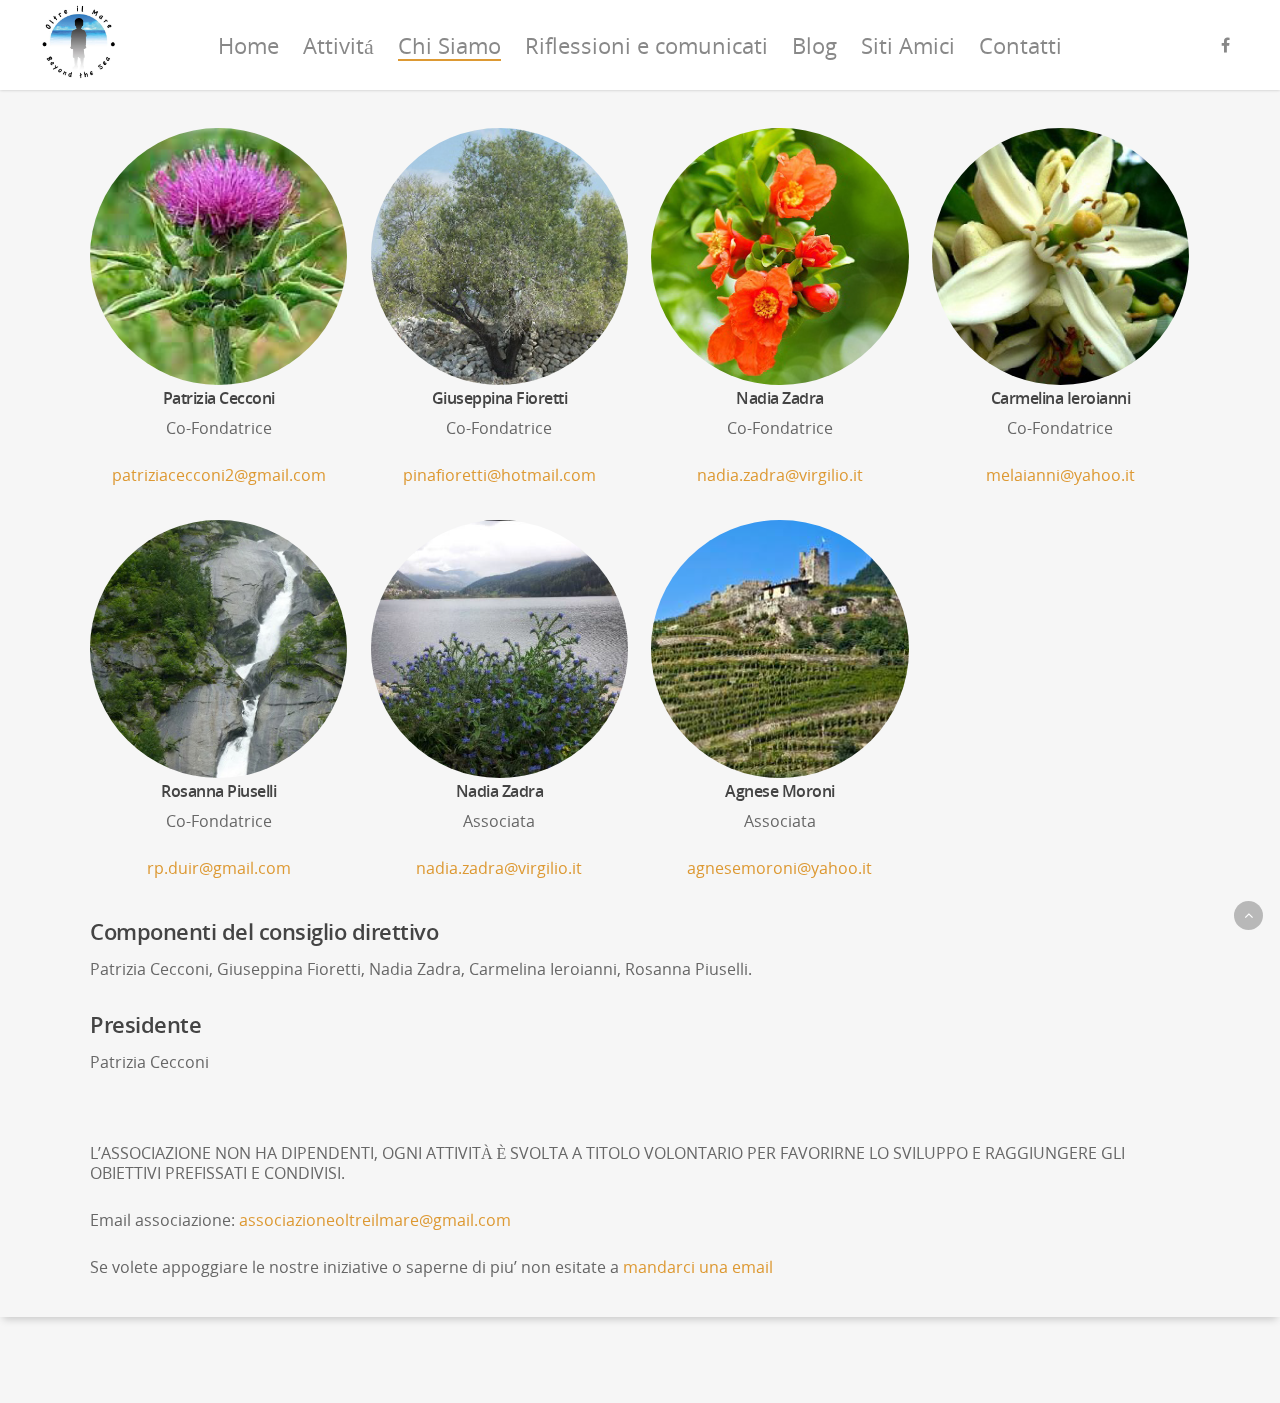
<file: team-operativo/index.html>
<!doctype html>


<html lang="it-IT" prefix="og: http://ogp.me/ns#" >
<head>

<!-- Meta Tags -->
<meta http-equiv="Content-Type" content="text/html; charset=UTF-8" />


	<meta name="viewport" content="width=device-width, initial-scale=1, maximum-scale=1, user-scalable=0" />

	

<!--Shortcut icon-->
	<link rel="shortcut icon" href="/wp-content/uploads/2016/08/cropped-logo.jpg" />


<title> Team Operativo - Associazione Oltre il Mare </title>


<!-- This site is optimized with the Yoast SEO plugin v9.2.1 - https://yoast.com/wordpress/plugins/seo/ -->
<link rel="canonical" href="/team-operativo/" />
<meta property="og:locale" content="it_IT" />
<meta property="og:type" content="article" />
<meta property="og:title" content="Team Operativo - Associazione Oltre il Mare" />
<meta property="og:url" content="http://associazioneoltreilmare.com/team-operativo/" />
<meta property="og:site_name" content="Associazione Oltre il Mare" />
<meta name="twitter:card" content="summary" />
<meta name="twitter:title" content="Team Operativo - Associazione Oltre il Mare" />
<!-- / Yoast SEO plugin. -->

<link rel='dns-prefetch' href='//fonts.googleapis.com' />
<link rel='dns-prefetch' href='//s.w.org' />
<link rel="alternate" type="application/rss+xml" title="Associazione Oltre il Mare &raquo; Feed" href="/feed/" />
<link rel="alternate" type="application/rss+xml" title="Associazione Oltre il Mare &raquo; Feed dei commenti" href="/comments/feed/" />
		<script type="text/javascript">
			window._wpemojiSettings = {"baseUrl":"https:\/\/s.w.org\/images\/core\/emoji\/11\/72x72\/","ext":".png","svgUrl":"https:\/\/s.w.org\/images\/core\/emoji\/11\/svg\/","svgExt":".svg","source":{"concatemoji":"http:\/\/associazioneoltreilmare.com\/wp-includes\/js\/wp-emoji-release.min.js?ver=5.0.11"}};
			!function(a,b,c){function d(a,b){var c=String.fromCharCode;l.clearRect(0,0,k.width,k.height),l.fillText(c.apply(this,a),0,0);var d=k.toDataURL();l.clearRect(0,0,k.width,k.height),l.fillText(c.apply(this,b),0,0);var e=k.toDataURL();return d===e}function e(a){var b;if(!l||!l.fillText)return!1;switch(l.textBaseline="top",l.font="600 32px Arial",a){case"flag":return!(b=d([55356,56826,55356,56819],[55356,56826,8203,55356,56819]))&&(b=d([55356,57332,56128,56423,56128,56418,56128,56421,56128,56430,56128,56423,56128,56447],[55356,57332,8203,56128,56423,8203,56128,56418,8203,56128,56421,8203,56128,56430,8203,56128,56423,8203,56128,56447]),!b);case"emoji":return b=d([55358,56760,9792,65039],[55358,56760,8203,9792,65039]),!b}return!1}function f(a){var c=b.createElement("script");c.src=a,c.defer=c.type="text/javascript",b.getElementsByTagName("head")[0].appendChild(c)}var g,h,i,j,k=b.createElement("canvas"),l=k.getContext&&k.getContext("2d");for(j=Array("flag","emoji"),c.supports={everything:!0,everythingExceptFlag:!0},i=0;i<j.length;i++)c.supports[j[i]]=e(j[i]),c.supports.everything=c.supports.everything&&c.supports[j[i]],"flag"!==j[i]&&(c.supports.everythingExceptFlag=c.supports.everythingExceptFlag&&c.supports[j[i]]);c.supports.everythingExceptFlag=c.supports.everythingExceptFlag&&!c.supports.flag,c.DOMReady=!1,c.readyCallback=function(){c.DOMReady=!0},c.supports.everything||(h=function(){c.readyCallback()},b.addEventListener?(b.addEventListener("DOMContentLoaded",h,!1),a.addEventListener("load",h,!1)):(a.attachEvent("onload",h),b.attachEvent("onreadystatechange",function(){"complete"===b.readyState&&c.readyCallback()})),g=c.source||{},g.concatemoji?f(g.concatemoji):g.wpemoji&&g.twemoji&&(f(g.twemoji),f(g.wpemoji)))}(window,document,window._wpemojiSettings);
		</script>
		<style type="text/css">
img.wp-smiley,
img.emoji {
	display: inline !important;
	border: none !important;
	box-shadow: none !important;
	height: 1em !important;
	width: 1em !important;
	margin: 0 .07em !important;
	vertical-align: -0.1em !important;
	background: none !important;
	padding: 0 !important;
}
</style>
<link rel='stylesheet' id='wp-block-library-css'  href='/wp-includes/css/dist/block-library/style.min.css?ver=5.0.11' type='text/css' media='all' />
<link rel='stylesheet' id='font-awesome-css'  href='/wp-content/themes/salient/css/font-awesome.min.css?ver=5.0.11' type='text/css' media='all' />
<link rel='stylesheet' id='parent-style-css'  href='/wp-content/themes/salient/style.css?ver=5.0.11' type='text/css' media='all' />
<link rel='stylesheet' id='rgs-css'  href='/wp-content/themes/salient/css/rgs.css?ver=6.0.1' type='text/css' media='all' />
<link rel='stylesheet' id='main-styles-css'  href='/wp-content/themes/salient-child/style.css?ver=7.5' type='text/css' media='all' />
<link rel='stylesheet' id='pretty_photo-css'  href='/wp-content/themes/salient/css/prettyPhoto.css?ver=7.0.1' type='text/css' media='all' />
<!--[if lt IE 9]>
<link rel='stylesheet' id='nectar-ie8-css'  href='http://associazioneoltreilmare.com/wp-content/themes/salient/css/ie8.css?ver=5.0.11' type='text/css' media='all' />
<![endif]-->
<link rel='stylesheet' id='responsive-css'  href='/wp-content/themes/salient/css/responsive.css?ver=7.5' type='text/css' media='all' />
<link rel='stylesheet' id='options_typography_OpenSans_ext-css'  href='https://fonts.googleapis.com/css?family=Open+Sans%3A300%2C400%2C600%2C700&#038;subset=latin%2Clatin-ext' type='text/css' media='all' />
<link rel='stylesheet' id='skin-ascend-css'  href='/wp-content/themes/salient/css/ascend.css?ver=7.5' type='text/css' media='all' />
<link rel='stylesheet' id='js_composer_front-css'  href='/wp-content/plugins/js_composer_salient/assets/css/js_composer.min.css?ver=4.12' type='text/css' media='all' />
<link rel='stylesheet' id='redux-google-fonts-salient_redux-css'  href='http://fonts.googleapis.com/css?family=Open+Sans%3A400&#038;ver=1470595521' type='text/css' media='all' />
<script type='text/javascript' src='/wp-includes/js/jquery/jquery.js?ver=1.12.4'></script>
<script type='text/javascript' src='/wp-includes/js/jquery/jquery-migrate.min.js?ver=1.4.1'></script>
<script type='text/javascript' src='/wp-content/themes/salient/js/modernizr.js?ver=2.6.2'></script>
<link rel='https://api.w.org/' href='/wp-json/' />
<link rel="EditURI" type="application/rsd+xml" title="RSD" href="/xmlrpc.php?rsd" />
<link rel="wlwmanifest" type="application/wlwmanifest+xml" href="/wp-includes/wlwmanifest.xml" /> 
<meta name="generator" content="WordPress 5.0.11" />
<link rel='shortlink' href='/?p=3332' />
<link rel="alternate" type="application/json+oembed" href="/wp-json/oembed/1.0/embed?url=http%3A%2F%2F%2Fteam-operativo%2F" />
<link rel="alternate" type="text/xml+oembed" href="/wp-json/oembed/1.0/embed?url=http%3A%2F%2F%2Fteam-operativo%2F&#038;format=xml" />
<style type="text/css">body a{color:#dd9933;}#header-outer:not([data-lhe="animated_underline"]) header#top nav > ul > li > a:hover,#header-outer:not([data-lhe="animated_underline"]) header#top nav .sf-menu > li.sfHover > a,header#top nav > ul > li.button_bordered > a:hover,#header-outer:not([data-lhe="animated_underline"]) header#top nav .sf-menu li.current-menu-item > a,header#top nav .sf-menu li.current_page_item > a .sf-sub-indicator i,header#top nav .sf-menu li.current_page_ancestor > a .sf-sub-indicator i,#header-outer:not([data-lhe="animated_underline"]) header#top nav .sf-menu li.current_page_ancestor > a,#header-outer:not([data-lhe="animated_underline"]) header#top nav .sf-menu li.current-menu-ancestor > a,#header-outer:not([data-lhe="animated_underline"]) header#top nav .sf-menu li.current_page_item > a,body header#top nav .sf-menu li.current_page_item > a .sf-sub-indicator [class^="icon-"],header#top nav .sf-menu li.current_page_ancestor > a .sf-sub-indicator [class^="icon-"],.sf-menu li ul li.sfHover > a .sf-sub-indicator [class^="icon-"],#header-outer:not(.transparent) #social-in-menu a i:after,ul.sf-menu > li > a:hover > .sf-sub-indicator i,ul.sf-menu > li > a:active > .sf-sub-indicator i,ul.sf-menu > li.sfHover > a > .sf-sub-indicator i,.sf-menu ul li.current_page_item > a,.sf-menu ul li.current-menu-ancestor > a,.sf-menu ul li.current_page_ancestor > a,.sf-menu ul a:focus,.sf-menu ul a:hover,.sf-menu ul a:active,.sf-menu ul li:hover > a,.sf-menu ul li.sfHover > a,.sf-menu li ul li a:hover,.sf-menu li ul li.sfHover > a,#footer-outer a:hover,.recent-posts .post-header a:hover,article.post .post-header a:hover,article.result a:hover,article.post .post-header h2 a,.single article.post .post-meta a:hover,.comment-list .comment-meta a:hover,label span,.wpcf7-form p span,.icon-3x[class^="icon-"],.icon-3x[class*=" icon-"],.icon-tiny[class^="icon-"],body .circle-border,article.result .title a,.home .blog-recent .col .post-header a:hover,.home .blog-recent .col .post-header h3 a,#single-below-header a:hover,header#top #logo:hover,.sf-menu > li.current_page_ancestor > a > .sf-sub-indicator [class^="icon-"],.sf-menu > li.current-menu-ancestor > a > .sf-sub-indicator [class^="icon-"],body #mobile-menu li.open > a [class^="icon-"],.pricing-column h3,.pricing-table[data-style="flat-alternative"] .pricing-column.accent-color h4,.pricing-table[data-style="flat-alternative"] .pricing-column.accent-color .interval,.comment-author a:hover,.project-attrs li i,#footer-outer #copyright li a i:hover,.col:hover > [class^="icon-"].icon-3x.accent-color.alt-style.hovered,.col:hover > [class*=" icon-"].icon-3x.accent-color.alt-style.hovered,#header-outer .widget_shopping_cart .cart_list a,.woocommerce .star-rating,.woocommerce-page table.cart a.remove,.woocommerce form .form-row .required,.woocommerce-page form .form-row .required,body #header-secondary-outer #social a:hover i,.woocommerce ul.products li.product .price,body .twitter-share:hover i,.twitter-share.hovered i,body .linkedin-share:hover i,.linkedin-share.hovered i,body .google-plus-share:hover i,.google-plus-share.hovered i,.pinterest-share:hover i,.pinterest-share.hovered i,.facebook-share:hover i,.facebook-share.hovered i,.woocommerce-page ul.products li.product .price,.nectar-milestone .number.accent-color,header#top nav > ul > li.megamenu > ul > li > a:hover,header#top nav > ul > li.megamenu > ul > li.sfHover > a,body #portfolio-nav a:hover i,span.accent-color,.nectar-love:hover i,.nectar-love.loved i,.portfolio-items .nectar-love:hover i,.portfolio-items .nectar-love.loved i,body .hovered .nectar-love i,header#top nav ul #search-btn a:hover span,header#top nav ul .slide-out-widget-area-toggle a:hover span,#search-outer #search #close a span:hover,.carousel-wrap[data-full-width="true"] .carousel-heading a:hover i,#search-outer .ui-widget-content li:hover a .title,#search-outer .ui-widget-content .ui-state-hover .title,#search-outer .ui-widget-content .ui-state-focus .title,.portfolio-filters-inline .container ul li a.active,body [class^="icon-"].icon-default-style,.svg-icon-holder[data-color="accent-color"],.team-member a.accent-color:hover,.ascend .comment-list .reply a,.wpcf7-form .wpcf7-not-valid-tip,.text_on_hover.product .add_to_cart_button,.blog-recent[data-style="minimal"] .col > span,.blog-recent[data-style="title_only"] .col:hover .post-header .title,.woocommerce-checkout-review-order-table .product-info .amount,.tabbed[data-style="minimal"] > ul li a.active-tab,.masonry.classic_enhanced article.post .post-meta a:hover i,.masonry.classic_enhanced article.post .post-meta .icon-salient-heart-2.loved,.single #single-meta ul li:not(.meta-share-count):hover i,.single #single-meta ul li:not(.meta-share-count):hover a,.single #single-meta ul li:not(.meta-share-count):hover span,.single #single-meta ul li.meta-share-count .nectar-social a:hover i,#project-meta #single-meta ul li > a,#project-meta ul li.meta-share-count .nectar-social a:hover i,#project-meta ul li:not(.meta-share-count):hover i,#project-meta ul li:not(.meta-share-count):hover span,div[data-style="minimal"] .toggle:hover h3 a,div[data-style="minimal"] .toggle.open h3 a,.nectar-icon-list[data-icon-style="border"][data-icon-color="accent-color"] .list-icon-holder[data-icon_type="numerical"] span,.nectar-icon-list[data-icon-color="accent-color"][data-icon-style="border"] .content h4{color:#dd9933!important;}.col:not(#post-area):not(.span_12):not(#sidebar):hover [class^="icon-"].icon-3x.accent-color.alt-style.hovered,body .col:not(#post-area):not(.span_12):not(#sidebar):hover a [class*=" icon-"].icon-3x.accent-color.alt-style.hovered,.ascend #header-outer:not(.transparent) .cart-outer:hover .cart-menu-wrap:not(.has_products) .icon-salient-cart{color:#dd9933!important;}.orbit-wrapper div.slider-nav span.right,.orbit-wrapper div.slider-nav span.left,.flex-direction-nav a,.jp-play-bar,.jp-volume-bar-value,.jcarousel-prev:hover,.jcarousel-next:hover,.portfolio-items .col[data-default-color="true"] .work-item:not(.style-3) .work-info-bg,.portfolio-items .col[data-default-color="true"] .bottom-meta,.portfolio-filters a,.portfolio-filters #sort-portfolio,.project-attrs li span,.progress li span,.nectar-progress-bar span,#footer-outer #footer-widgets .col .tagcloud a:hover,#sidebar .widget .tagcloud a:hover,article.post .more-link span:hover,#fp-nav.tooltip ul li .fp-tooltip .tooltip-inner,article.post.quote .post-content .quote-inner,article.post.link .post-content .link-inner,#pagination .next a:hover,#pagination .prev a:hover,.comment-list .reply a:hover,input[type=submit]:hover,input[type="button"]:hover,#footer-outer #copyright li a.vimeo:hover,#footer-outer #copyright li a.behance:hover,.toggle.open h3 a,.tabbed > ul li a.active-tab,[class*=" icon-"],.icon-normal,.bar_graph li span,.nectar-button[data-color-override="false"].regular-button,.nectar-button.tilt.accent-color,body .swiper-slide .button.transparent_2 a.primary-color:hover,#footer-outer #footer-widgets .col input[type="submit"],.carousel-prev:hover,.carousel-next:hover,body .products-carousel .carousel-next:hover,body .products-carousel .carousel-prev:hover,.blog-recent .more-link span:hover,.post-tags a:hover,.pricing-column.highlight h3,.pricing-table[data-style="flat-alternative"] .pricing-column.highlight h3 .highlight-reason,.pricing-table[data-style="flat-alternative"] .pricing-column.accent-color:before,#to-top:hover,#to-top.dark:hover,body[data-button-style="rounded"] #to-top:after,#pagination a.page-numbers:hover,#pagination span.page-numbers.current,.single-portfolio .facebook-share a:hover,.single-portfolio .twitter-share a:hover,.single-portfolio .pinterest-share a:hover,.single-post .facebook-share a:hover,.single-post .twitter-share a:hover,.single-post .pinterest-share a:hover,.mejs-controls .mejs-time-rail .mejs-time-current,.mejs-controls .mejs-volume-button .mejs-volume-slider .mejs-volume-current,.mejs-controls .mejs-horizontal-volume-slider .mejs-horizontal-volume-current,article.post.quote .post-content .quote-inner,article.post.link .post-content .link-inner,article.format-status .post-content .status-inner,article.post.format-aside .aside-inner,body #header-secondary-outer #social li a.behance:hover,body #header-secondary-outer #social li a.vimeo:hover,#sidebar .widget:hover [class^="icon-"].icon-3x,.woocommerce-page div[data-project-style="text_on_hover"] .single_add_to_cart_button,article.post.quote .content-inner .quote-inner .whole-link,.masonry.classic_enhanced article.post.quote.wide_tall .post-content a:hover .quote-inner,.masonry.classic_enhanced article.post.link.wide_tall .post-content a:hover .link-inner,.iosSlider .prev_slide:hover,.iosSlider .next_slide:hover,body [class^="icon-"].icon-3x.alt-style.accent-color,body [class*=" icon-"].icon-3x.alt-style.accent-color,#slide-out-widget-area,#slide-out-widget-area-bg.fullscreen,#slide-out-widget-area-bg.fullscreen-alt .bg-inner,#header-outer .widget_shopping_cart a.button,body[data-button-style="rounded"] .wpb_wrapper .twitter-share:before,body[data-button-style="rounded"] .wpb_wrapper .twitter-share.hovered:before,body[data-button-style="rounded"] .wpb_wrapper .facebook-share:before,body[data-button-style="rounded"] .wpb_wrapper .facebook-share.hovered:before,body[data-button-style="rounded"] .wpb_wrapper .google-plus-share:before,body[data-button-style="rounded"] .wpb_wrapper .google-plus-share.hovered:before,body[data-button-style="rounded"] .wpb_wrapper .nectar-social:hover > *:before,body[data-button-style="rounded"] .wpb_wrapper .pinterest-share:before,body[data-button-style="rounded"] .wpb_wrapper .pinterest-share.hovered:before,body[data-button-style="rounded"] .wpb_wrapper .linkedin-share:before,body[data-button-style="rounded"] .wpb_wrapper .linkedin-share.hovered:before,#header-outer a.cart-contents .cart-wrap span,.swiper-slide .button.solid_color a,.swiper-slide .button.solid_color_2 a,.portfolio-filters,button[type=submit]:hover,#buddypress button:hover,#buddypress a.button:hover,#buddypress ul.button-nav li.current a,header#top nav ul .slide-out-widget-area-toggle a:hover i.lines,header#top nav ul .slide-out-widget-area-toggle a:hover i.lines:after,header#top nav ul .slide-out-widget-area-toggle a:hover i.lines:before,header#top nav ul .slide-out-widget-area-toggle[data-icon-animation="simple-transform"] a:hover i.lines-button:after,#buddypress a.button:focus,.text_on_hover.product a.added_to_cart,.woocommerce div.product .woocommerce-tabs .full-width-content ul.tabs li a:after,.woocommerce div[data-project-style="text_on_hover"] .cart .quantity input.minus,.woocommerce div[data-project-style="text_on_hover"] .cart .quantity input.plus,.woocommerce-cart .wc-proceed-to-checkout a.checkout-button,.woocommerce .span_4 input[type="submit"].checkout-button,.portfolio-filters-inline[data-color-scheme="accent-color"],body[data-fancy-form-rcs="1"] [type="radio"]:checked + label:after,.select2-container .select2-choice:hover,.select2-dropdown-open .select2-choice,header#top nav > ul > li.button_solid_color > a:before,#header-outer.transparent header#top nav > ul > li.button_solid_color > a:before,.tabbed[data-style="minimal"] > ul li a:after,.twentytwenty-handle,.twentytwenty-horizontal .twentytwenty-handle:before,.twentytwenty-horizontal .twentytwenty-handle:after,.twentytwenty-vertical .twentytwenty-handle:before,.twentytwenty-vertical .twentytwenty-handle:after,.masonry.classic_enhanced .posts-container article .meta-category a:hover,.masonry.classic_enhanced .posts-container article .video-play-button,.bottom_controls #portfolio-nav .controls li a i:after,.bottom_controls #portfolio-nav ul:first-child li#all-items a:hover i,.nectar_video_lightbox.nectar-button[data-color="default-accent-color"],.nectar_video_lightbox.nectar-button[data-color="transparent-accent-color"]:hover,.testimonial_slider[data-style="multiple_visible"][data-color*="accent-color"] .flickity-page-dots .dot.is-selected:before,.testimonial_slider[data-style="multiple_visible"][data-color*="accent-color"] blockquote.is-selected p,.nectar-recent-posts-slider .container .strong span:before,#page-header-bg[data-post-hs="default_minimal"] .inner-wrap > a:hover,.single .heading-title[data-header-style="default_minimal"] .meta-category a:hover,body.single-post .sharing-default-minimal .nectar-love.loved,.nectar-fancy-box:after,.divider-small-border[data-color="accent-color"],.divider-border[data-color="accent-color"],div[data-style="minimal"] .toggle.open i:after,div[data-style="minimal"] .toggle:hover i:after,div[data-style="minimal"] .toggle.open i:before,div[data-style="minimal"] .toggle:hover i:before,.nectar-animated-title[data-color="accent-color"] .nectar-animated-title-inner:after,#fp-nav:not(.light-controls).tooltip_alt ul li a span:after,#fp-nav.tooltip_alt ul li a span:after,.nectar-video-box[data-color="default-accent-color"] a.nectar_video_lightbox,.span_12.dark .owl-theme .owl-dots .owl-dot.active span,.span_12.dark .owl-theme .owl-dots .owl-dot:hover span,.nectar_image_with_hotspots[data-stlye="color_pulse"][data-color="accent-color"] .nectar_hotspot,.nectar_image_with_hotspots .nectar_hotspot_wrap .nttip .tipclose span:before,.nectar_image_with_hotspots .nectar_hotspot_wrap .nttip .tipclose span:after{background-color:#dd9933!important;}.col:hover > [class^="icon-"].icon-3x:not(.alt-style).accent-color.hovered,.col:hover > [class*=" icon-"].icon-3x:not(.alt-style).accent-color.hovered,body .nectar-button.see-through-2[data-hover-color-override="false"]:hover,.col:not(#post-area):not(.span_12):not(#sidebar):hover [class^="icon-"].icon-3x:not(.alt-style).accent-color.hovered,.col:not(#post-area):not(.span_12):not(#sidebar):hover a [class*=" icon-"].icon-3x:not(.alt-style).accent-color.hovered{background-color:#dd9933!important;}.bottom_controls #portfolio-nav ul:first-child li#all-items a:hover i{box-shadow:-.6em 0 #dd9933,-.6em .6em #dd9933,.6em 0 #dd9933,.6em -.6em #dd9933,0 -.6em #dd9933,-.6em -.6em #dd9933,0 .6em #dd9933,.6em .6em #dd9933;}.tabbed > ul li a.active-tab,body[data-form-style="minimal"] label:after,body .recent_projects_widget a:hover img,.recent_projects_widget a:hover img,#sidebar #flickr a:hover img,body .nectar-button.see-through-2[data-hover-color-override="false"]:hover,#footer-outer #flickr a:hover img,body[data-button-style="rounded"] .wpb_wrapper .twitter-share:before,body[data-button-style="rounded"] .wpb_wrapper .twitter-share.hovered:before,body[data-button-style="rounded"] .wpb_wrapper .facebook-share:before,body[data-button-style="rounded"] .wpb_wrapper .facebook-share.hovered:before,body[data-button-style="rounded"] .wpb_wrapper .google-plus-share:before,body[data-button-style="rounded"] .wpb_wrapper .google-plus-share.hovered:before,body[data-button-style="rounded"] .wpb_wrapper .nectar-social:hover > *:before,body[data-button-style="rounded"] .wpb_wrapper .pinterest-share:before,body[data-button-style="rounded"] .wpb_wrapper .pinterest-share.hovered:before,body[data-button-style="rounded"] .wpb_wrapper .linkedin-share:before,body[data-button-style="rounded"] .wpb_wrapper .linkedin-share.hovered:before,#featured article .post-title a:hover,#header-outer[data-lhe="animated_underline"] header#top nav > ul > li > a:after,body #featured article .post-title a:hover,div.wpcf7-validation-errors,body[data-fancy-form-rcs="1"] [type="radio"]:checked + label:before,body[data-fancy-form-rcs="1"] [type="radio"]:checked + label:after,body[data-fancy-form-rcs="1"] input[type="checkbox"]:checked + label > span,.select2-container .select2-choice:hover,.select2-dropdown-open .select2-choice,#header-outer:not(.transparent) header#top nav > ul > li.button_bordered > a:hover:before,.single #single-meta ul li:not(.meta-share-count):hover a,.single #project-meta ul li:not(.meta-share-count):hover a,div[data-style="minimal"] .toggle.default.open i,div[data-style="minimal"] .toggle.default:hover i,div[data-style="minimal"] .toggle.accent-color.open i,div[data-style="minimal"] .toggle.accent-color:hover i,.nectar_image_with_hotspots .nectar_hotspot_wrap .nttip .tipclose{border-color:#dd9933!important;}#fp-nav:not(.light-controls).tooltip_alt ul li a.active span,#fp-nav.tooltip_alt ul li a.active span{box-shadow:inset 0 0 0 2px #dd9933;-webkit-box-shadow:inset 0 0 0 2px #dd9933;}.default-loading-icon:before{border-top-color:#dd9933!important;}#header-outer a.cart-contents span:before,#fp-nav.tooltip ul li .fp-tooltip .tooltip-inner:after{border-color:transparent #dd9933!important;}body .col:not(#post-area):not(.span_12):not(#sidebar):hover .hovered .circle-border,body #sidebar .widget:hover .circle-border,body .testimonial_slider[data-style="multiple_visible"][data-color*="accent-color"] blockquote .bottom-arrow:after,body .dark .testimonial_slider[data-style="multiple_visible"][data-color*="accent-color"] blockquote .bottom-arrow:after,.portfolio-items[data-ps="6"] .bg-overlay,.portfolio-items[data-ps="6"].no-masonry .bg-overlay{border-color:#dd9933;}.gallery a:hover img{border-color:#dd9933!important;}@media only screen and (min-width :1px) and (max-width :1000px){body #featured article .post-title > a{background-color:#dd9933;}body #featured article .post-title > a{border-color:#dd9933;}}.nectar-button.regular-button.extra-color-1,.nectar-button.tilt.extra-color-1{background-color:#f6653c!important;}.icon-3x[class^="icon-"].extra-color-1:not(.alt-style),.icon-tiny[class^="icon-"].extra-color-1,.icon-3x[class*=" icon-"].extra-color-1:not(.alt-style),body .icon-3x[class*=" icon-"].extra-color-1:not(.alt-style) .circle-border,.woocommerce-page table.cart a.remove,#header-outer .widget_shopping_cart .cart_list li a.remove,#header-outer .woocommerce.widget_shopping_cart .cart_list li a.remove,.nectar-milestone .number.extra-color-1,span.extra-color-1,.team-member ul.social.extra-color-1 li a,.stock.out-of-stock,body [class^="icon-"].icon-default-style.extra-color-1,body [class^="icon-"].icon-default-style[data-color="extra-color-1"],.team-member a.extra-color-1:hover,.pricing-table[data-style="flat-alternative"] .pricing-column.highlight.extra-color-1 h3,.pricing-table[data-style="flat-alternative"] .pricing-column.extra-color-1 h4,.pricing-table[data-style="flat-alternative"] .pricing-column.extra-color-1 .interval,.svg-icon-holder[data-color="extra-color-1"],div[data-style="minimal"] .toggle.extra-color-1:hover h3 a,div[data-style="minimal"] .toggle.extra-color-1.open h3 a,.nectar-icon-list[data-icon-style="border"][data-icon-color="extra-color-1"] .list-icon-holder[data-icon_type="numerical"] span,.nectar-icon-list[data-icon-color="extra-color-1"][data-icon-style="border"] .content h4{color:#f6653c!important;}.col:hover > [class^="icon-"].icon-3x.extra-color-1:not(.alt-style),.col:hover > [class*=" icon-"].icon-3x.extra-color-1:not(.alt-style).hovered,body .swiper-slide .button.transparent_2 a.extra-color-1:hover,body .col:not(#post-area):not(.span_12):not(#sidebar):hover [class^="icon-"].icon-3x.extra-color-1:not(.alt-style).hovered,body .col:not(#post-area):not(#sidebar):not(.span_12):hover a [class*=" icon-"].icon-3x.extra-color-1:not(.alt-style).hovered,#sidebar .widget:hover [class^="icon-"].icon-3x.extra-color-1:not(.alt-style),.portfolio-filters-inline[data-color-scheme="extra-color-1"],.pricing-table[data-style="flat-alternative"] .pricing-column.extra-color-1:before,.pricing-table[data-style="flat-alternative"] .pricing-column.highlight.extra-color-1 h3 .highlight-reason,.nectar-button.nectar_video_lightbox[data-color="default-extra-color-1"],.nectar_video_lightbox.nectar-button[data-color="transparent-extra-color-1"]:hover,.testimonial_slider[data-style="multiple_visible"][data-color*="extra-color-1"] .flickity-page-dots .dot.is-selected:before,.testimonial_slider[data-style="multiple_visible"][data-color*="extra-color-1"] blockquote.is-selected p,.nectar-fancy-box[data-color="extra-color-1"]:after,.divider-small-border[data-color="extra-color-1"],.divider-border[data-color="extra-color-1"],div[data-style="minimal"] .toggle.extra-color-1.open i:after,div[data-style="minimal"] .toggle.extra-color-1:hover i:after,div[data-style="minimal"] .toggle.open.extra-color-1 i:before,div[data-style="minimal"] .toggle.extra-color-1:hover i:before,.nectar-animated-title[data-color="extra-color-1"] .nectar-animated-title-inner:after,.nectar-video-box[data-color="extra-color-1"] a.nectar_video_lightbox,.nectar_image_with_hotspots[data-stlye="color_pulse"][data-color="extra-color-1"] .nectar_hotspot{background-color:#f6653c!important;}body [class^="icon-"].icon-3x.alt-style.extra-color-1,body [class*=" icon-"].icon-3x.alt-style.extra-color-1,[class*=" icon-"].extra-color-1.icon-normal,.extra-color-1.icon-normal,.bar_graph li span.extra-color-1,.nectar-progress-bar span.extra-color-1,#header-outer .widget_shopping_cart a.button,.woocommerce ul.products li.product .onsale,.woocommerce-page ul.products li.product .onsale,.woocommerce span.onsale,.woocommerce-page span.onsale,.woocommerce-page table.cart a.remove:hover,.swiper-slide .button.solid_color a.extra-color-1,.swiper-slide .button.solid_color_2 a.extra-color-1,.toggle.open.extra-color-1 h3 a{background-color:#f6653c!important;}.col:hover > [class^="icon-"].icon-3x.extra-color-1.alt-style.hovered,.col:hover > [class*=" icon-"].icon-3x.extra-color-1.alt-style.hovered,.no-highlight.extra-color-1 h3,.col:not(#post-area):not(.span_12):not(#sidebar):hover [class^="icon-"].icon-3x.extra-color-1.alt-style.hovered,body .col:not(#post-area):not(.span_12):not(#sidebar):hover a [class*=" icon-"].icon-3x.extra-color-1.alt-style.hovered{color:#f6653c!important;}body .col:not(#post-area):not(.span_12):not(#sidebar):hover .extra-color-1.hovered .circle-border,.woocommerce-page table.cart a.remove,#header-outer .woocommerce.widget_shopping_cart .cart_list li a.remove,#header-outer .woocommerce.widget_shopping_cart .cart_list li a.remove,body #sidebar .widget:hover .extra-color-1 .circle-border,.woocommerce-page table.cart a.remove,body .testimonial_slider[data-style="multiple_visible"][data-color*="extra-color-1"] blockquote .bottom-arrow:after,body .dark .testimonial_slider[data-style="multiple_visible"][data-color*="extra-color-1"] blockquote .bottom-arrow:after,div[data-style="minimal"] .toggle.open.extra-color-1 i,div[data-style="minimal"] .toggle.extra-color-1:hover i{border-color:#f6653c;}.pricing-column.highlight.extra-color-1 h3{background-color:#f6653c!important;}.nectar-button.regular-button.extra-color-2,.nectar-button.tilt.extra-color-2{background-color:#2AC4EA!important;}.icon-3x[class^="icon-"].extra-color-2:not(.alt-style),.icon-3x[class*=" icon-"].extra-color-2:not(.alt-style),.icon-tiny[class^="icon-"].extra-color-2,body .icon-3x[class*=" icon-"].extra-color-2 .circle-border,.nectar-milestone .number.extra-color-2,span.extra-color-2,.team-member ul.social.extra-color-2 li a,body [class^="icon-"].icon-default-style.extra-color-2,body [class^="icon-"].icon-default-style[data-color="extra-color-2"],.team-member a.extra-color-2:hover,.pricing-table[data-style="flat-alternative"] .pricing-column.highlight.extra-color-2 h3,.pricing-table[data-style="flat-alternative"] .pricing-column.extra-color-2 h4,.pricing-table[data-style="flat-alternative"] .pricing-column.extra-color-2 .interval,.svg-icon-holder[data-color="extra-color-2"],div[data-style="minimal"] .toggle.extra-color-2:hover h3 a,div[data-style="minimal"] .toggle.extra-color-2.open h3 a,.nectar-icon-list[data-icon-style="border"][data-icon-color="extra-color-2"] .list-icon-holder[data-icon_type="numerical"] span,.nectar-icon-list[data-icon-color="extra-color-2"][data-icon-style="border"] .content h4{color:#2AC4EA!important;}.col:hover > [class^="icon-"].icon-3x.extra-color-2:not(.alt-style).hovered,.col:hover > [class*=" icon-"].icon-3x.extra-color-2:not(.alt-style).hovered,body .swiper-slide .button.transparent_2 a.extra-color-2:hover,.col:not(#post-area):not(.span_12):not(#sidebar):hover [class^="icon-"].icon-3x.extra-color-2:not(.alt-style).hovered,.col:not(#post-area):not(.span_12):not(#sidebar):hover a [class*=" icon-"].icon-3x.extra-color-2:not(.alt-style).hovered,#sidebar .widget:hover [class^="icon-"].icon-3x.extra-color-2:not(.alt-style),.pricing-table[data-style="flat-alternative"] .pricing-column.highlight.extra-color-2 h3 .highlight-reason,.nectar-button.nectar_video_lightbox[data-color="default-extra-color-2"],.nectar_video_lightbox.nectar-button[data-color="transparent-extra-color-2"]:hover,.testimonial_slider[data-style="multiple_visible"][data-color*="extra-color-2"] .flickity-page-dots .dot.is-selected:before,.testimonial_slider[data-style="multiple_visible"][data-color*="extra-color-2"] blockquote.is-selected p,.nectar-fancy-box[data-color="extra-color-2"]:after,.divider-small-border[data-color="extra-color-2"],.divider-border[data-color="extra-color-2"],div[data-style="minimal"] .toggle.extra-color-2.open i:after,div[data-style="minimal"] .toggle.extra-color-2:hover i:after,div[data-style="minimal"] .toggle.open.extra-color-2 i:before,div[data-style="minimal"] .toggle.extra-color-2:hover i:before,.nectar-animated-title[data-color="extra-color-2"] .nectar-animated-title-inner:after,.nectar-video-box[data-color="extra-color-2"] a.nectar_video_lightbox,.nectar_image_with_hotspots[data-stlye="color_pulse"][data-color="extra-color-2"] .nectar_hotspot{background-color:#2AC4EA!important;}body [class^="icon-"].icon-3x.alt-style.extra-color-2,body [class*=" icon-"].icon-3x.alt-style.extra-color-2,[class*=" icon-"].extra-color-2.icon-normal,.extra-color-2.icon-normal,.bar_graph li span.extra-color-2,.nectar-progress-bar span.extra-color-2,.woocommerce .product-wrap .add_to_cart_button.added,.woocommerce-message,.woocommerce-error,.woocommerce-info,.woocommerce .widget_price_filter .ui-slider .ui-slider-range,.woocommerce-page .widget_price_filter .ui-slider .ui-slider-range,.swiper-slide .button.solid_color a.extra-color-2,.swiper-slide .button.solid_color_2 a.extra-color-2,.toggle.open.extra-color-2 h3 a,.portfolio-filters-inline[data-color-scheme="extra-color-2"],.pricing-table[data-style="flat-alternative"] .pricing-column.extra-color-2:before{background-color:#2AC4EA!important;}.col:hover > [class^="icon-"].icon-3x.extra-color-2.alt-style.hovered,.col:hover > [class*=" icon-"].icon-3x.extra-color-2.alt-style.hovered,.no-highlight.extra-color-2 h3,.col:not(#post-area):not(.span_12):not(#sidebar):hover [class^="icon-"].icon-3x.extra-color-2.alt-style.hovered,body .col:not(#post-area):not(.span_12):not(#sidebar):hover a [class*=" icon-"].icon-3x.extra-color-2.alt-style.hovered{color:#2AC4EA!important;}body .col:not(#post-area):not(.span_12):not(#sidebar):hover .extra-color-2.hovered .circle-border,body #sidebar .widget:hover .extra-color-2 .circle-border,body .testimonial_slider[data-style="multiple_visible"][data-color*="extra-color-2"] blockquote .bottom-arrow:after,body .dark .testimonial_slider[data-style="multiple_visible"][data-color*="extra-color-2"] blockquote .bottom-arrow:after,div[data-style="minimal"] .toggle.open.extra-color-2 i,div[data-style="minimal"] .toggle.extra-color-2:hover i{border-color:#2AC4EA;}.pricing-column.highlight.extra-color-2 h3{background-color:#2AC4EA!important;}.nectar-button.regular-button.extra-color-3,.nectar-button.tilt.extra-color-3{background-color:#333333!important;}.icon-3x[class^="icon-"].extra-color-3:not(.alt-style),.icon-3x[class*=" icon-"].extra-color-3:not(.alt-style),.icon-tiny[class^="icon-"].extra-color-3,body .icon-3x[class*=" icon-"].extra-color-3 .circle-border,.nectar-milestone .number.extra-color-3,span.extra-color-3,.team-member ul.social.extra-color-3 li a,body [class^="icon-"].icon-default-style.extra-color-3,body [class^="icon-"].icon-default-style[data-color="extra-color-3"],.team-member a.extra-color-3:hover,.pricing-table[data-style="flat-alternative"] .pricing-column.highlight.extra-color-3 h3,.pricing-table[data-style="flat-alternative"] .pricing-column.extra-color-3 h4,.pricing-table[data-style="flat-alternative"] .pricing-column.extra-color-3 .interval,.svg-icon-holder[data-color="extra-color-3"],div[data-style="minimal"] .toggle.extra-color-3:hover h3 a,div[data-style="minimal"] .toggle.extra-color-3.open h3 a,.nectar-icon-list[data-icon-style="border"][data-icon-color="extra-color-3"] .list-icon-holder[data-icon_type="numerical"] span,.nectar-icon-list[data-icon-color="extra-color-3"][data-icon-style="border"] .content h4{color:#333333!important;}.col:hover > [class^="icon-"].icon-3x.extra-color-3:not(.alt-style).hovered,.col:hover > [class*=" icon-"].icon-3x.extra-color-3:not(.alt-style).hovered,body .swiper-slide .button.transparent_2 a.extra-color-3:hover,.col:not(#post-area):not(.span_12):not(#sidebar):hover [class^="icon-"].icon-3x.extra-color-3:not(.alt-style).hovered,.col:not(#post-area):not(.span_12):not(#sidebar):hover a [class*=" icon-"].icon-3x.extra-color-3:not(.alt-style).hovered,#sidebar .widget:hover [class^="icon-"].icon-3x.extra-color-3:not(.alt-style),.portfolio-filters-inline[data-color-scheme="extra-color-3"],.pricing-table[data-style="flat-alternative"] .pricing-column.extra-color-3:before,.pricing-table[data-style="flat-alternative"] .pricing-column.highlight.extra-color-3 h3 .highlight-reason,.nectar-button.nectar_video_lightbox[data-color="default-extra-color-3"],.nectar_video_lightbox.nectar-button[data-color="transparent-extra-color-3"]:hover,.testimonial_slider[data-style="multiple_visible"][data-color*="extra-color-3"] .flickity-page-dots .dot.is-selected:before,.testimonial_slider[data-style="multiple_visible"][data-color*="extra-color-3"] blockquote.is-selected p,.nectar-fancy-box[data-color="extra-color-3"]:after,.divider-small-border[data-color="extra-color-3"],.divider-border[data-color="extra-color-3"],div[data-style="minimal"] .toggle.extra-color-3.open i:after,div[data-style="minimal"] .toggle.extra-color-3:hover i:after,div[data-style="minimal"] .toggle.open.extra-color-3 i:before,div[data-style="minimal"] .toggle.extra-color-3:hover i:before,.nectar-animated-title[data-color="extra-color-3"] .nectar-animated-title-inner:after,.nectar-video-box[data-color="extra-color-3"] a.nectar_video_lightbox,.nectar_image_with_hotspots[data-stlye="color_pulse"][data-color="extra-color-3"] .nectar_hotspot{background-color:#333333!important;}body [class^="icon-"].icon-3x.alt-style.extra-color-3,body [class*=" icon-"].icon-3x.alt-style.extra-color-3,.extra-color-3.icon-normal,[class*=" icon-"].extra-color-3.icon-normal,.bar_graph li span.extra-color-3,.nectar-progress-bar span.extra-color-3,.swiper-slide .button.solid_color a.extra-color-3,.swiper-slide .button.solid_color_2 a.extra-color-3,.toggle.open.extra-color-3 h3 a{background-color:#333333!important;}.col:hover > [class^="icon-"].icon-3x.extra-color-3.alt-style.hovered,.col:hover > [class*=" icon-"].icon-3x.extra-color-3.alt-style.hovered,.no-highlight.extra-color-3 h3,.col:not(#post-area):not(.span_12):not(#sidebar):hover [class^="icon-"].icon-3x.extra-color-3.alt-style.hovered,body .col:not(#post-area):not(.span_12):not(#sidebar):hover a [class*=" icon-"].icon-3x.extra-color-3.alt-style.hovered{color:#333333!important;}body .col:not(#post-area):not(.span_12):not(#sidebar):hover .extra-color-3.hovered .circle-border,body #sidebar .widget:hover .extra-color-3 .circle-border,body .testimonial_slider[data-style="multiple_visible"][data-color*="extra-color-3"] blockquote .bottom-arrow:after,body .dark .testimonial_slider[data-style="multiple_visible"][data-color*="extra-color-3"] blockquote .bottom-arrow:after,div[data-style="minimal"] .toggle.open.extra-color-3 i,div[data-style="minimal"] .toggle.extra-color-3:hover i{border-color:#333333;}.pricing-column.highlight.extra-color-3 h3{background-color:#333333!important;}.divider-small-border[data-color="extra-color-gradient-1"],.divider-border[data-color="extra-color-gradient-1"],.nectar-progress-bar span.extra-color-gradient-1{background:#ba3a21;background:linear-gradient(to right,#ba3a21,#0a0000);}.icon-normal.extra-color-gradient-1,body [class^="icon-"].icon-3x.alt-style.extra-color-gradient-1,.nectar-button.extra-color-gradient-1:after,.nectar-button.see-through-extra-color-gradient-1:after{background:#ba3a21;background:linear-gradient(to bottom right,#ba3a21,#0a0000);}.nectar-button.extra-color-gradient-1,.nectar-button.see-through-extra-color-gradient-1{border:3px solid transparent;-moz-border-image:-moz-linear-gradient(top right,#ba3a21 0,#0a0000 100%);-webkit-border-image:-webkit-linear-gradient(top right,#ba3a21 0,#0a0000 100%);border-image:linear-gradient(to bottom right,#ba3a21 0,#0a0000 100%);border-image-slice:1;}.nectar-gradient-text[data-color="extra-color-gradient-1"][data-direction="horizontal"] *{background-image:linear-gradient(to right,#ba3a21,#0a0000);}.nectar-gradient-text[data-color="extra-color-gradient-1"] *,.nectar-icon-list[data-icon-style="border"][data-icon-color="extra-color-gradient-1"] .list-icon-holder[data-icon_type="numerical"] span{color:#ba3a21;background:linear-gradient(to bottom right,#ba3a21,#0a0000);-webkit-background-clip:text;-webkit-text-fill-color:transparent;background-clip:text;text-fill-color:transparent;display:inline-block;}[class^="icon-"][data-color="extra-color-gradient-1"]:before,[class*=" icon-"][data-color="extra-color-gradient-1"]:before,[class^="icon-"].extra-color-gradient-1:not(.icon-normal):before,[class*=" icon-"].extra-color-gradient-1:not(.icon-normal):before{color:#ba3a21;background:linear-gradient(to bottom right,#ba3a21,#0a0000);-webkit-background-clip:text;-webkit-text-fill-color:transparent;background-clip:text;text-fill-color:transparent;display:initial;}.nectar-button.extra-color-gradient-1 .hover,.nectar-button.see-through-extra-color-gradient-1 .start{background:#ba3a21;background:linear-gradient(to bottom right,#ba3a21,#0a0000);-webkit-background-clip:text;-webkit-text-fill-color:transparent;background-clip:text;text-fill-color:transparent;display:initial;}.nectar-button.extra-color-gradient-1.no-text-grad .hover,.nectar-button.see-through-extra-color-gradient-1.no-text-grad .start{background:transparent!important;color:#ba3a21!important;}.divider-small-border[data-color="extra-color-gradient-2"],.divider-border[data-color="extra-color-gradient-2"],.nectar-progress-bar span.extra-color-gradient-2{background:#2AC4EA;background:linear-gradient(to right,#2AC4EA,#32d6ff);}.icon-normal.extra-color-gradient-2,body [class^="icon-"].icon-3x.alt-style.extra-color-gradient-2,.nectar-button.extra-color-gradient-2:after,.nectar-button.see-through-extra-color-gradient-2:after{background:#2AC4EA;background:linear-gradient(to bottom right,#2AC4EA,#32d6ff);}.nectar-button.extra-color-gradient-2,.nectar-button.see-through-extra-color-gradient-2{border:3px solid transparent;-moz-border-image:-moz-linear-gradient(top right,#2AC4EA 0,#32d6ff 100%);-webkit-border-image:-webkit-linear-gradient(top right,#2AC4EA 0,#32d6ff 100%);border-image:linear-gradient(to bottom right,#2AC4EA 0,#32d6ff 100%);border-image-slice:1;}.nectar-gradient-text[data-color="extra-color-gradient-2"][data-direction="horizontal"] *{background-image:linear-gradient(to right,#2AC4EA,#32d6ff);}.nectar-gradient-text[data-color="extra-color-gradient-2"] *,.nectar-icon-list[data-icon-style="border"][data-icon-color="extra-color-gradient-2"] .list-icon-holder[data-icon_type="numerical"] span{color:#2AC4EA;background:linear-gradient(to bottom right,#2AC4EA,#32d6ff);-webkit-background-clip:text;-webkit-text-fill-color:transparent;background-clip:text;text-fill-color:transparent;display:inline-block;}[class^="icon-"][data-color="extra-color-gradient-2"]:before,[class*=" icon-"][data-color="extra-color-gradient-2"]:before,[class^="icon-"].extra-color-gradient-2:not(.icon-normal):before,[class*=" icon-"].extra-color-gradient-2:not(.icon-normal):before{color:#2AC4EA;background:linear-gradient(to bottom right,#2AC4EA,#32d6ff);-webkit-background-clip:text;-webkit-text-fill-color:transparent;background-clip:text;text-fill-color:transparent;display:initial;}.nectar-button.extra-color-gradient-2 .hover,.nectar-button.see-through-extra-color-gradient-2 .start{background:#2AC4EA;background:linear-gradient(to bottom right,#2AC4EA,#32d6ff);-webkit-background-clip:text;-webkit-text-fill-color:transparent;background-clip:text;text-fill-color:transparent;display:initial;}.nectar-button.extra-color-gradient-2.no-text-grad .hover,.nectar-button.see-through-extra-color-gradient-2.no-text-grad .start{background:transparent!important;color:#2AC4EA!important;}#call-to-action{background-color:#ECEBE9!important;}#call-to-action span{color:#ffffff!important;}body #slide-out-widget-area-bg{background-color:rgba(0,0,0,0.8);}#nectar_fullscreen_rows{background-color:;}</style><style type="text/css"> #header-outer{padding-top:5px;}#header-outer #logo img{height:80px;}header#top nav > ul > li:not(#social-in-menu) > a{padding-bottom:35px;padding-top:30px;}header#top nav > ul > li#social-in-menu > a{margin-bottom:35px;margin-top:30px;}#header-outer .cart-menu{padding-bottom:35px;padding-top:35px;}header#top nav > ul li#search-btn,header#top nav > ul li.slide-out-widget-area-toggle{padding-bottom:30px;padding-top:31px;}header#top .sf-menu > li.sfHover > ul{top:20px;}.sf-sub-indicator{height:20px;}#header-space{height:90px;}body[data-smooth-scrolling="1"] #full_width_portfolio .project-title.parallax-effect{top:90px;}body.single-product div.product .product_title{padding-right:0;}@media only screen and (max-width:1000px){body header#top #logo img,#header-outer[data-permanent-transparent="false"] #logo .dark-version{height:40px!important;}header#top .col.span_9{min-height:64px;line-height:44px;}}body #header-outer,body[data-header-color="dark"] #header-outer{background-color:rgba(255,255,255,100);}.nectar-slider-loading .loading-icon,.portfolio-loading,#ajax-loading-screen .loading-icon,.loading-icon,.pp_loaderIcon{background-image:url("");}@media only screen and (min-width:1000px) and (max-width:1300px){.nectar-slider-wrap[data-full-width="true"] .swiper-slide .content h2,.nectar-slider-wrap[data-full-width="boxed-full-width"] .swiper-slide .content h2,.full-width-content .vc_span12 .swiper-slide .content h2{font-size:45px!important;line-height:51px!important;}.nectar-slider-wrap[data-full-width="true"] .swiper-slide .content p,.nectar-slider-wrap[data-full-width="boxed-full-width"] .swiper-slide .content p,.full-width-content .vc_span12 .swiper-slide .content p{font-size:18px!important;line-height:31.2px!important;}}@media only screen and (min-width :690px) and (max-width :1000px){.nectar-slider-wrap[data-full-width="true"] .swiper-slide .content h2,.nectar-slider-wrap[data-full-width="boxed-full-width"] .swiper-slide .content h2,.full-width-content .vc_span12 .swiper-slide .content h2{font-size:33px!important;line-height:39px!important;}.nectar-slider-wrap[data-full-width="true"] .swiper-slide .content p,.nectar-slider-wrap[data-full-width="boxed-full-width"] .swiper-slide .content p,.full-width-content .vc_span12 .swiper-slide .content p{font-size:13.2px!important;line-height:24px!important;}}@media only screen and (max-width :690px){.nectar-slider-wrap[data-full-width="true"][data-fullscreen="false"] .swiper-slide .content h2,.nectar-slider-wrap[data-full-width="boxed-full-width"][data-fullscreen="false"] .swiper-slide .content h2,.full-width-content .vc_span12 .nectar-slider-wrap[data-fullscreen="false"] .swiper-slide .content h2{font-size:15px!important;line-height:21px!important;}.nectar-slider-wrap[data-full-width="true"][data-fullscreen="false"] .swiper-slide .content p,.nectar-slider-wrap[data-full-width="boxed-full-width"][data-fullscreen="false"] .swiper-slide .content p,.full-width-content .vc_span12 .nectar-slider-wrap[data-fullscreen="false"] .swiper-slide .content p{font-size:10px!important;line-height:17.52px!important;}}#mobile-menu #mobile-search,header#top nav ul #search-btn{display:none!important;}.loading-icon .material-icon .bar:after{background-color:#d31f1f;}.loading-icon .material-icon .bar{border-color:#d31f1f;}.loading-icon .material-icon .color-2 .bar:after{background-color:#0a0000;}.loading-icon .material-icon .color-2 .bar{border-color:#0a0000;}@media only screen and (min-width:1000px){.container,.woocommerce-tabs .full-width-content .tab-container,.nectar-recent-posts-slider .flickity-page-dots{max-width:1425px;width:100%;margin:0 auto;padding:0 90px;}body .container .page-submenu.stuck .container:not(.tab-container),.nectar-recent-posts-slider .flickity-page-dots{padding:0 90px!important;}.swiper-slide .content{padding:0 90px;}body .container .container:not(.tab-container):not(.recent-post-container){width:100%!important;padding:0!important;}body .carousel-heading .container{padding:0 10px!important;}body .carousel-heading .container .carousel-next{right:10px;}body .carousel-heading .container .carousel-prev{right:35px;}.carousel-wrap[data-full-width="true"] .carousel-heading a.portfolio-page-link{left:90px;}.carousel-wrap[data-full-width="true"] .carousel-heading{margin-left:-20px;margin-right:-20px;}.carousel-wrap[data-full-width="true"] .carousel-next{right:90px!important;}.carousel-wrap[data-full-width="true"] .carousel-prev{right:115px!important;}.carousel-wrap[data-full-width="true"]{padding:0!important;}.carousel-wrap[data-full-width="true"] .caroufredsel_wrapper{padding:20px!important;}#search-outer #search #close a{right:90px;}#boxed,#boxed #header-outer,#boxed #header-secondary-outer,#boxed #slide-out-widget-area-bg.fullscreen,#boxed #page-header-bg[data-parallax="1"],#boxed #featured,body[data-footer-reveal="1"] #boxed #footer-outer,#boxed .orbit > div,#boxed #featured article,.ascend #boxed #search-outer{max-width:1400px!important;width:90%!important;min-width:980px;}body[data-hhun="1"] #boxed #header-outer:not(.detached),body[data-hhun="1"] #boxed #header-secondary-outer{width:100%!important;}#boxed #search-outer #search #close a{right:0!important;}#boxed .container{width:92%;padding:0;}#boxed #footer-outer #footer-widgets,#boxed #footer-outer #copyright{padding-left:0;padding-right:0;}#boxed .carousel-wrap[data-full-width="true"] .carousel-heading a.portfolio-page-link{left:35px;}#boxed .carousel-wrap[data-full-width="true"] .carousel-next{right:35px!important;}#boxed .carousel-wrap[data-full-width="true"] .carousel-prev{right:60px!important;}}.pagination-navigation{-webkit-filter:url("/team-operativo/#goo");filter:url("/team-operativo/#goo");}header#top nav > ul > li > a{font-size:22px !important;}header#top .sf-menu li ul li a{font-size:20px !important;}</style><style type="text/css"> body,.toggle h3 a,body .ui-widget,table,.bar_graph li span strong,#slide-out-widget-area .tagcloud a,body .container .woocommerce-message a.button,#search-results .result .title span,.woocommerce ul.products li.product h3,.woocommerce-page ul.products li.product h3,.row .col.section-title .nectar-love span,body .nectar-love span,body .nectar-social .nectar-love .nectar-love-count,body .carousel-heading h2,.sharing-default-minimal .nectar-social .social-text,body .sharing-default-minimal .nectar-love{font-family:Open Sans;font-size:16px;line-height:20px;font-weight:400;}.bold,strong,b{font-family:Open Sans;font-weight:600;}.nectar-fancy-ul ul li .icon-default-style[class^="icon-"]{line-height:20px!important;}header#top nav > ul > li > a{}header#top .sf-menu li ul li a,#header-secondary-outer nav > ul > li > a,#header-secondary-outer ul ul li a,#header-outer .widget_shopping_cart .cart_list a{}@media only screen and (min-width :1px) and (max-width :1000px){header#top .sf-menu a{font-family:-!important;font-size:14px!important;}}#page-header-bg h1,body h1,body .row .col.section-title h1,.full-width-content .recent-post-container .inner-wrap h2{}@media only screen and (max-width:1300px) and (min-width:1000px){body .row .col.section-title h1,body h1,.full-width-content .recent-post-container .inner-wrap h2{font-size:;line-height:;}}@media only screen and (max-width:1000px) and (min-width:690px){body .row .col.section-title h1,body h1{font-size:;line-height:;}.full-width-content .recent-post-container .inner-wrap h2{font-size:;line-height:;}}@media only screen and (max-width:690px){body .row .col.section-title h1,body h1{font-size:;line-height:;}.full-width-content .recent-post-container .inner-wrap h2{font-size:;line-height:;}}#page-header-bg h2,body h2,article.post .post-header h2,article.post.quote .post-content h2,article.post.link .post-content h2,article.post.format-status .post-content h2,#call-to-action span,.woocommerce .full-width-tabs #reviews h3,.row .col.section-title h2{}@media only screen and (max-width:1300px) and (min-width:1000px){body h2{font-size:;line-height:;}.row .span_2 h2,.row .span_3 h2,.row .span_4 h2,.row .vc_col-sm-2 h2,.row .vc_col-sm-3 h2,.row .vc_col-sm-4 h2{font-size:;line-height:;}}@media only screen and (max-width:690px){.col h2{font-size:;line-height:;}}body h3,.row .col h3,.toggle h3 a,.ascend #respond h3,.ascend h3#comments,.woocommerce ul.products li.product.text_on_hover h3,.masonry.classic_enhanced .masonry-blog-item h3.title{}@media only screen and (min-width:1000px){.ascend .comments-section .comment-wrap.full-width-section > h3,.blog_next_prev_buttons[data-post-header-style="default_minimal"] .col h3{font-size:;line-height:;}.masonry.classic_enhanced .masonry-blog-item.large_featured h3.title{font-size:;line-height:;}}@media only screen and (min-width:1300px) and (max-width:1500px){body .portfolio-items.constrain-max-cols.masonry-items .col.elastic-portfolio-item h3{font-size:;line-height:;}}@media only screen and (max-width:1300px) and (min-width:1000px),(max-width:690px){.row .span_2 h3,.row .span_3 h3,.row .span_4 h3,.row .vc_col-sm-2 h3,.row .vc_col-sm-3 h3,.row .vc_col-sm-4 h3{font-size:;line-height:;}}body h4,.row .col h4,.portfolio-items .work-meta h4,.list-icon-holder[data-icon_type="numerical"] span,.portfolio-items .col.span_3 .work-meta h4,#respond h3,h3#comments,.portfolio-items[data-ps="6"] .work-meta h4{}@media only screen and (min-width:690px){.portfolio-items[data-ps="6"] .wide_tall .work-meta h4{font-size:;line-height:;}}body h5,.row .col h5,.portfolio-items .work-item.style-3-alt p{}body .wpb_column > .wpb_wrapper > .morphing-outline .inner > h5{font-size:;}body h6,.row .col h6{}body i,body em,.masonry.meta_overlaid article.post .post-header .meta-author > span,#post-area.masonry.meta_overlaid article.post .post-meta .date,#post-area.masonry.meta_overlaid article.post.quote .quote-inner .author,#post-area.masonry.meta_overlaid article.post.link .post-content .destination{}form label,.woocommerce-checkout-review-order-table .product-info .amount,.woocommerce-checkout-review-order-table .product-info .product-quantity,.nectar-progress-bar p,.nectar-progress-bar span strong i,.nectar-progress-bar span strong,.testimonial_slider blockquote span{}.nectar-dropcap{}body #page-header-bg h1,html body .row .col.section-title h1,.nectar-box-roll .overlaid-content h1{}@media only screen and (min-width:690px) and (max-width:1000px){#page-header-bg .span_6 h1,.overlaid-content h1{font-size:;line-height:;}}@media only screen and (min-width:1000px) and (max-width:1300px){#page-header-bg .span_6 h1,.nectar-box-roll .overlaid-content h1{font-size:;line-height:;}}@media only screen and (min-width:1300px) and (max-width:1500px){#page-header-bg .span_6 h1,.nectar-box-roll .overlaid-content h1{font-size:;line-height:;}}@media only screen and (max-width:690px){#page-header-bg.fullscreen-header .span_6 h1,.overlaid-content h1{font-size:;line-height:;}}body #page-header-bg .span_6 span.subheader,body .row .col.section-title > span,.nectar-box-roll .overlaid-content .subheader{}@media only screen and (min-width:1000px) and (max-width:1300px){body #page-header-bg:not(.fullscreen-header) .span_6 span.subheader,body .row .col.section-title > span{font-size:;line-height:;}}@media only screen and (min-width:690px) and (max-width:1000px){body #page-header-bg.fullscreen-header .span_6 span.subheader,.overlaid-content .subheader{font-size:;line-height:;}}@media only screen and (max-width:690px){body #page-header-bg.fullscreen-header .span_6 span.subheader,.overlaid-content .subheader{font-size:;line-height:;}}body #slide-out-widget-area .inner .off-canvas-menu-container li a,body #slide-out-widget-area.fullscreen .inner .off-canvas-menu-container li a,body #slide-out-widget-area.fullscreen-alt .inner .off-canvas-menu-container li a{}@media only screen and (min-width:690px) and (max-width:1000px){body #slide-out-widget-area.fullscreen .inner .off-canvas-menu-container li a,body #slide-out-widget-area.fullscreen-alt .inner .off-canvas-menu-container li a{font-size:;line-height:;}}@media only screen and (max-width:690px){body #slide-out-widget-area.fullscreen .inner .off-canvas-menu-container li a,body #slide-out-widget-area.fullscreen-alt .inner .off-canvas-menu-container li a{font-size:;line-height:;}}#slide-out-widget-area .menuwrapper li small{}@media only screen and (min-width:690px) and (max-width:1000px){#slide-out-widget-area .menuwrapper li small{font-size:;line-height:;}}@media only screen and (max-width:690px){#slide-out-widget-area .menuwrapper li small{font-size:;line-height:;}}.swiper-slide .content h2{}@media only screen and (min-width:1000px) and (max-width:1300px){body .nectar-slider-wrap[data-full-width="true"] .swiper-slide .content h2,body .nectar-slider-wrap[data-full-width="boxed-full-width"] .swiper-slide .content h2,body .full-width-content .vc_span12 .swiper-slide .content h2{font-size:;line-height:;}}@media only screen and (min-width:690px) and (max-width:1000px){body .nectar-slider-wrap[data-full-width="true"] .swiper-slide .content h2,body .nectar-slider-wrap[data-full-width="boxed-full-width"] .swiper-slide .content h2,body .full-width-content .vc_span12 .swiper-slide .content h2{font-size:;line-height:;}}@media only screen and (max-width:690px){body .nectar-slider-wrap[data-full-width="true"] .swiper-slide .content h2,body .nectar-slider-wrap[data-full-width="boxed-full-width"] .swiper-slide .content h2,body .full-width-content .vc_span12 .swiper-slide .content h2{font-size:;line-height:;}}#featured article .post-title h2 span,.swiper-slide .content p,#portfolio-filters-inline #current-category,body .vc_text_separator div{}#portfolio-filters-inline ul{line-height:;}.swiper-slide .content p.transparent-bg span{}@media only screen and (min-width:1000px) and (max-width:1300px){.nectar-slider-wrap[data-full-width="true"] .swiper-slide .content p,.nectar-slider-wrap[data-full-width="boxed-full-width"] .swiper-slide .content p,.full-width-content .vc_span12 .swiper-slide .content p{font-size:;line-height:;}}@media only screen and (min-width:690px) and (max-width:1000px){.nectar-slider-wrap[data-full-width="true"] .swiper-slide .content p,.nectar-slider-wrap[data-full-width="boxed-full-width"] .swiper-slide .content p,.full-width-content .vc_span12 .swiper-slide .content p{font-size:;line-height:;}}@media only screen and (max-width:690px){body .nectar-slider-wrap[data-full-width="true"] .swiper-slide .content p,body .nectar-slider-wrap[data-full-width="boxed-full-width"] .swiper-slide .content p,body .full-width-content .vc_span12 .swiper-slide .content p{font-size:;line-height:;}}.testimonial_slider blockquote,.testimonial_slider blockquote span,blockquote{}#footer-outer .widget h4,#sidebar h4,#call-to-action .container a,.uppercase,.nectar-button,.nectar-button.medium,.nectar-button.small,.nectar-3d-transparent-button,body .widget_calendar table th,body #footer-outer #footer-widgets .col .widget_calendar table th,.swiper-slide .button a,header#top nav > ul > li.megamenu > ul > li > a,.carousel-heading h2,body .gform_wrapper .top_label .gfield_label,body .vc_pie_chart .wpb_pie_chart_heading,#infscr-loading div,#page-header-bg .author-section a,.woocommerce-cart .wc-proceed-to-checkout a.checkout-button,.ascend input[type="submit"],.ascend button[type="submit"],.widget h4,.text-on-hover-wrap .categories a,.text_on_hover.product .add_to_cart_button,.woocommerce-page div[data-project-style="text_on_hover"] .single_add_to_cart_button,.woocommerce div[data-project-style="text_on_hover"] .cart .quantity input.qty,.woocommerce-page #respond input#submit,.meta_overlaid article.post .post-header h2,.meta_overlaid article.post.quote .post-content h2,.meta_overlaid article.post.link .post-content h2,.meta_overlaid article.post.format-status .post-content h2,.meta_overlaid article .meta-author a,.pricing-column.highlight h3 .highlight-reason,.blog-recent[data-style="minimal"] .col > span,.masonry.classic_enhanced .posts-container article .meta-category a,.nectar-recent-posts-slider .container .strong,#page-header-bg[data-post-hs="default_minimal"] .inner-wrap > a,.single .heading-title[data-header-style="default_minimal"] .meta-category a,.nectar-fancy-box .link-text{font-weight:normal;}.team-member h4,.row .col.section-title p,.row .col.section-title span,#page-header-bg .subheader,.nectar-milestone .subject,.testimonial_slider blockquote span{}article.post .post-meta .month{line-height:-6px!important;}</style>		<style type="text/css">.recentcomments a{display:inline !important;padding:0 !important;margin:0 !important;}</style>
		<meta name="generator" content="Powered by Visual Composer - drag and drop page builder for WordPress."/>
<!--[if lte IE 9]><link rel="stylesheet" type="text/css" href="http://associazioneoltreilmare.com/wp-content/plugins/js_composer_salient/assets/css/vc_lte_ie9.min.css" media="screen"><![endif]--><!--[if IE  8]><link rel="stylesheet" type="text/css" href="http://associazioneoltreilmare.com/wp-content/plugins/js_composer_salient/assets/css/vc-ie8.min.css" media="screen"><![endif]--><link rel="icon" href="/wp-content/uploads/2016/08/cropped-logo-32x32.jpg" sizes="32x32" />
<link rel="icon" href="/wp-content/uploads/2016/08/cropped-logo-192x192.jpg" sizes="192x192" />
<link rel="apple-touch-icon-precomposed" href="/wp-content/uploads/2016/08/cropped-logo-180x180.jpg" />
<meta name="msapplication-TileImage" content="http://associazioneoltreilmare.com/wp-content/uploads/2016/08/cropped-logo-270x270.jpg" />
<style type="text/css" data-type="vc_custom-css">.rounded-team,
.rounded-team-large {
    -webkit-border-radius: 50%;
    -moz-border-radius: 50%;
    -ms-border-radius: 50%;
    -o-border-radius: 50%;
    border-radius: 50%;
    width: 100% !important;
}
.rounded-item-large {
    width: 100% !important;
}</style><noscript><style type="text/css"> .wpb_animate_when_almost_visible { opacity: 1; }</style></noscript>
 

</head>


<body class="page-template-default page page-id-3332 ascend nectar-auto-lightbox wpb-js-composer js-comp-ver-4.12 vc_responsive" data-footer-reveal="1" data-footer-reveal-shadow="small" data-cae="easeOutCubic" data-cad="650" data-aie="none" data-ls="pretty_photo" data-apte="standard" data-hhun="0" data-fancy-form-rcs="default" data-form-style="default" data-is="minimal" data-button-style="rounded" data-header-inherit-rc="false" data-header-search="false" data-animated-anchors="true" data-ajax-transitions="true" data-full-width-header="true" data-slide-out-widget-area="false" data-slide-out-widget-area-style="slide-out-from-right" data-user-set-ocm="off" data-loading-animation="none" data-bg-header="false" data-ext-responsive="true" data-header-resize="1" data-header-color="light" data-transparent-header="false" data-smooth-scrolling="0" data-permanent-transparent="false" data-responsive="1" >


 <div id="header-space" data-header-mobile-fixed='false'></div> 

<div id="header-outer" data-has-menu="true"  data-mobile-fixed="false" data-ptnm="false" data-lhe="animated_underline" data-user-set-bg="#ffffff" data-format="centered-menu" data-permanent-transparent="false" data-cart="false" data-transparency-option="0" data-shrink-num="6" data-full-width="true" data-using-secondary="0" data-using-logo="1" data-logo-height="80" data-m-logo-height="40" data-padding="5" data-header-resize="1">
	
		
	<header id="top">
		
		<div class="container">
			
			<div class="row">
				  
				<div class="col span_3">
					
					<a id="logo" href="/" >

						<img class="stnd default-logo dark-version" alt="Associazione Oltre il Mare" src="/wp-content/uploads/2016/08/logo.jpg" /><img class="retina-logo  dark-version" alt="Associazione Oltre il Mare" src="/wp-content/uploads/2016/08/cropped-logo.jpg" /> 

					</a>

				</div><!--/span_3-->
				
				<div class="col span_9 col_last">
					
											<div class="slide-out-widget-area-toggle mobile-icon std-menu slide-out-from-right" data-icon-animation="simple-transform">
							<div> <a id="toggle-nav" href="#sidewidgetarea" class="closed"> <span> <i class="lines-button x2"> <i class="lines"></i> </i> </span> </a> </div> 
       					</div>
										
					<nav>
						<ul class="buttons" data-user-set-ocm="off">
							<li id="search-btn"><div><a href="#searchbox"><span class="icon-salient-search" aria-hidden="true"></span></a></div> </li>
						
													</ul>
						<ul class="sf-menu">	
							<li id="menu-item-3378" class="menu-item menu-item-type-post_type menu-item-object-page menu-item-home menu-item-3378"><a href="/">Home</a></li>
<li id="menu-item-3303" class="menu-item menu-item-type-custom menu-item-object-custom menu-item-has-children menu-item-3303"><a href="#">Attivitá</a>
<ul class="sub-menu">
	<li id="menu-item-3302" class="menu-item menu-item-type-taxonomy menu-item-object-category menu-item-3302"><a href="/category/attivita-in-corso/">Attivitá in corso</a></li>
	<li id="menu-item-3301" class="menu-item menu-item-type-taxonomy menu-item-object-category menu-item-3301"><a href="/category/attivita-svolte/">Attivitá svolte</a></li>
</ul>
</li>
<li id="menu-item-3327" class="menu-item menu-item-type-custom menu-item-object-custom current-menu-ancestor current-menu-parent menu-item-has-children menu-item-3327"><a href="#">Chi Siamo</a>
<ul class="sub-menu">
	<li id="menu-item-3340" class="menu-item menu-item-type-post_type menu-item-object-page menu-item-3340"><a href="/chi-siamo/">Chi siamo</a></li>
	<li id="menu-item-3339" class="menu-item menu-item-type-post_type menu-item-object-page current-menu-item page_item page-item-3332 current_page_item menu-item-3339"><a href="/team-operativo/">Team Operativo</a></li>
</ul>
</li>
<li id="menu-item-3368" class="menu-item menu-item-type-post_type menu-item-object-page menu-item-3368"><a href="/riflessioni-e-comunicati/">Riflessioni e comunicati</a></li>
<li id="menu-item-3358" class="menu-item menu-item-type-post_type menu-item-object-page menu-item-3358"><a href="/blog/">Blog</a></li>
<li id="menu-item-3376" class="menu-item menu-item-type-post_type menu-item-object-page menu-item-3376"><a href="/siti-amici/">Siti Amici</a></li>
<li id="menu-item-3377" class="menu-item menu-item-type-post_type menu-item-object-page menu-item-3377"><a href="/contatti/">Contatti</a></li>
<li id="social-in-menu" class="button_social_group"><a target="_blank" href="https://www.facebook.com/OltreilMare.BeyondTheSea"><i class="icon-facebook"></i> </a></li>						</ul>
						
					</nav>
					
				</div><!--/span_9-->
			
			</div><!--/row-->
			
		</div><!--/container-->
		
	</header>
	
	
	<div class="ns-loading-cover"></div>		
	

</div><!--/header-outer-->


<div id="search-outer" class="nectar">
		
	<div id="search">
	  	 
		<div class="container">
		  	 	
		     <div id="search-box">
		     	
		     	<div class="col span_12">
			      	<form action="/" method="GET">
			      		<input type="text" name="s"  value="Start Typing..." data-placeholder="Start Typing..." />
			      	</form>
			      	<span><i>Press enter to begin your search</i></span>		        </div><!--/span_12-->
			      
		     </div><!--/search-box-->
		     
		     <div id="close"><a href="#"><span class="icon-salient-x" aria-hidden="true"></span></a></div>
		     
		 </div><!--/container-->
	    
	</div><!--/search-->
	  
</div><!--/search-outer--> 

<div id="mobile-menu" data-mobile-fixed="false">
	
	<div class="container">
		<ul>
			<li class="menu-item menu-item-type-post_type menu-item-object-page menu-item-home menu-item-3378"><a href="/">Home</a></li>
<li class="menu-item menu-item-type-custom menu-item-object-custom menu-item-has-children menu-item-3303"><a href="#">Attivitá</a>
<ul class="sub-menu">
	<li class="menu-item menu-item-type-taxonomy menu-item-object-category menu-item-3302"><a href="/category/attivita-in-corso/">Attivitá in corso</a></li>
	<li class="menu-item menu-item-type-taxonomy menu-item-object-category menu-item-3301"><a href="/category/attivita-svolte/">Attivitá svolte</a></li>
</ul>
</li>
<li class="menu-item menu-item-type-custom menu-item-object-custom current-menu-ancestor current-menu-parent menu-item-has-children menu-item-3327"><a href="#">Chi Siamo</a>
<ul class="sub-menu">
	<li class="menu-item menu-item-type-post_type menu-item-object-page menu-item-3340"><a href="/chi-siamo/">Chi siamo</a></li>
	<li class="menu-item menu-item-type-post_type menu-item-object-page current-menu-item page_item page-item-3332 current_page_item menu-item-3339"><a href="/team-operativo/">Team Operativo</a></li>
</ul>
</li>
<li class="menu-item menu-item-type-post_type menu-item-object-page menu-item-3368"><a href="/riflessioni-e-comunicati/">Riflessioni e comunicati</a></li>
<li class="menu-item menu-item-type-post_type menu-item-object-page menu-item-3358"><a href="/blog/">Blog</a></li>
<li class="menu-item menu-item-type-post_type menu-item-object-page menu-item-3376"><a href="/siti-amici/">Siti Amici</a></li>
<li class="menu-item menu-item-type-post_type menu-item-object-page menu-item-3377"><a href="/contatti/">Contatti</a></li>
<li id="mobile-search">  
					<form action="/" method="GET">
			      		<input type="text" name="s" value="" placeholder="Search.." />
					</form> 
					</li>		
		</ul>
	</div>
	
</div>


<div id="ajax-loading-screen" data-disable-fade-on-click="0" data-effect="standard" data-method="standard">
	
			<span class="loading-icon none"> 
			<span class="material-icon">
							<div class="spinner">
								<div class="right-side"><div class="bar"></div></div>
								<div class="left-side"><div class="bar"></div></div>
							</div>
							<div class="spinner color-2">
								<div class="right-side"><div class="bar"></div></div>
								<div class="left-side"><div class="bar"></div></div>
							</div>
						</span> 
		</span>
	</div>

<div id="ajax-content-wrap">



<div class="container-wrap">
	
	<div class="container main-content">
		
		<div class="row">
			
			
	<div id="fws_5fcd2f8855f3e"  data-midnight="dark" data-bg-mobile-hidden="" class="wpb_row vc_row-fluid vc_row standard_section"  style="padding-top: 0px; padding-bottom: 0px; "><div class="row-bg-wrap"> <div class="row-bg"  style="" data-color_overlay="" data-color_overlay_2="" data-gradient_direction="" data-overlay_strength="0.3" data-enable_gradient="false"></div> </div><div class="col span_12 dark left">
	<div  class="vc_col-sm-3 wpb_column column_container vc_column_container col no-extra-padding"  data-bg-cover="" data-padding-pos="all" data-has-bg-color="false" data-bg-color="" data-bg-opacity="1" data-hover-bg="" data-hover-bg-opacity="1" data-animation="" data-delay="0">
		<div class="vc_column-inner">
			<div class="wpb_wrapper">
				<div class="img-with-aniamtion-wrap center" data-max-width="100%"><div class="inner"><a href="mailto:patriziacecconi2@gmail.com" target="_self" class="center"><img data-shadow="none" data-shadow-direction="middle" class="img-with-animation rounded-team" data-delay="0" height="100%" width="100%" data-animation="none" src="/wp-content/uploads/2016/08/Patrizia.jpg" alt="" /></a></div></div>
	<div class="wpb_text_column wpb_content_element" >
		<div class="wpb_wrapper">
			<h5 class="thumb-title" style="text-align: center;">Patrizia Cecconi</h5>
<p class="thumb-meta text-small" style="text-align: center;">Co-Fondatrice</p>
<p class="thumb-meta text-small" style="text-align: center;"><a href="mailto:patriziacecconi2@gmail.com">patriziacecconi2@gmail.com</a></p>

		</div>
	</div>

			</div> 
		</div>
	</div> 

	<div  class="vc_col-sm-3 wpb_column column_container vc_column_container col no-extra-padding"  data-bg-cover="" data-padding-pos="all" data-has-bg-color="false" data-bg-color="" data-bg-opacity="1" data-hover-bg="" data-hover-bg-opacity="1" data-animation="" data-delay="0">
		<div class="vc_column-inner">
			<div class="wpb_wrapper">
				<div class="img-with-aniamtion-wrap center" data-max-width="100%"><div class="inner"><a href="mailto:patriziacecconi2@gmail.com" target="_self" class="center"><img data-shadow="none" data-shadow-direction="middle" class="img-with-animation rounded-team" data-delay="0" height="100%" width="100%" data-animation="none" src="/wp-content/uploads/2016/08/Pina.jpg" alt="" /></a></div></div>
	<div class="wpb_text_column wpb_content_element" >
		<div class="wpb_wrapper">
			<h5 class="thumb-title" style="text-align: center;">Giuseppina Fioretti</h5>
<p class="thumb-meta text-small" style="text-align: center;">Co-Fondatrice</p>
<p class="thumb-meta text-small" style="text-align: center;"><a href="mailto:pinafioretti@hotmail.com">pinafioretti@hotmail.com</a></p>

		</div>
	</div>

			</div> 
		</div>
	</div> 

	<div  class="vc_col-sm-3 wpb_column column_container vc_column_container col no-extra-padding"  data-bg-cover="" data-padding-pos="all" data-has-bg-color="false" data-bg-color="" data-bg-opacity="1" data-hover-bg="" data-hover-bg-opacity="1" data-animation="" data-delay="0">
		<div class="vc_column-inner">
			<div class="wpb_wrapper">
				<div class="img-with-aniamtion-wrap center" data-max-width="100%"><div class="inner"><a href="mailto:patriziacecconi2@gmail.com" target="_self" class="center"><img data-shadow="none" data-shadow-direction="middle" class="img-with-animation rounded-team" data-delay="0" height="100%" width="100%" data-animation="none" src="/wp-content/uploads/2016/08/Gabriella.jpg" alt="" /></a></div></div>
	<div class="wpb_text_column wpb_content_element" >
		<div class="wpb_wrapper">
			<h5 class="thumb-title" style="text-align: center;">Nadia Zadra</h5>
<p class="thumb-meta text-small" style="text-align: center;">Co-Fondatrice</p>
<p class="thumb-meta text-small" style="text-align: center;"><a href="mailto:nadia.zadra@virgilio.it">nadia.zadra@virgilio.it</a></p>

		</div>
	</div>

			</div> 
		</div>
	</div> 

	<div  class="vc_col-sm-3 wpb_column column_container vc_column_container col no-extra-padding"  data-bg-cover="" data-padding-pos="all" data-has-bg-color="false" data-bg-color="" data-bg-opacity="1" data-hover-bg="" data-hover-bg-opacity="1" data-animation="" data-delay="0">
		<div class="vc_column-inner">
			<div class="wpb_wrapper">
				<div class="img-with-aniamtion-wrap center" data-max-width="100%"><div class="inner"><a href="mailto:patriziacecconi2@gmail.com" target="_self" class="center"><img data-shadow="none" data-shadow-direction="middle" class="img-with-animation rounded-team" data-delay="0" height="100%" width="100%" data-animation="none" src="/wp-content/uploads/2016/08/Carmela.jpg" alt="" /></a></div></div>
	<div class="wpb_text_column wpb_content_element" >
		<div class="wpb_wrapper">
			<h5 class="thumb-title" style="text-align: center;">Carmelina Ieroianni</h5>
<p class="thumb-meta text-small" style="text-align: center;">Co-Fondatrice</p>
<p class="thumb-meta text-small" style="text-align: center;"><a href="mailto:melaianni@yahoo.it">melaianni@yahoo.it</a></p>

		</div>
	</div>

			</div> 
		</div>
	</div> 
</div></div>
	<div id="fws_5fcd2f885a290"  data-midnight="dark" data-bg-mobile-hidden="" class="wpb_row vc_row-fluid vc_row standard_section"  style="padding-top: 0px; padding-bottom: 0px; "><div class="row-bg-wrap"> <div class="row-bg"  style="" data-color_overlay="" data-color_overlay_2="" data-gradient_direction="" data-overlay_strength="0.3" data-enable_gradient="false"></div> </div><div class="col span_12 dark left">
	<div  class="vc_col-sm-3 wpb_column column_container vc_column_container col no-extra-padding"  data-bg-cover="" data-padding-pos="all" data-has-bg-color="false" data-bg-color="" data-bg-opacity="1" data-hover-bg="" data-hover-bg-opacity="1" data-animation="" data-delay="0">
		<div class="vc_column-inner">
			<div class="wpb_wrapper">
				<div class="img-with-aniamtion-wrap center" data-max-width="100%"><div class="inner"><a href="mailto:patriziacecconi2@gmail.com" target="_self" class="center"><img data-shadow="none" data-shadow-direction="middle" class="img-with-animation rounded-team-large" data-delay="0" height="100%" width="100%" data-animation="none" src="/wp-content/uploads/2016/08/Rosanna.jpg" alt="" /></a></div></div>
	<div class="wpb_text_column wpb_content_element" >
		<div class="wpb_wrapper">
			<h5 class="thumb-title" style="text-align: center;">Rosanna Piuselli</h5>
<p class="thumb-meta text-small" style="text-align: center;">Co-Fondatrice</p>
<p class="thumb-meta text-small" style="text-align: center;"><a href="mailto:rp.duir@gmail.com">rp.duir@gmail.com</a></p>

		</div>
	</div>

			</div> 
		</div>
	</div> 

	<div  class="vc_col-sm-3 wpb_column column_container vc_column_container col no-extra-padding"  data-bg-cover="" data-padding-pos="all" data-has-bg-color="false" data-bg-color="" data-bg-opacity="1" data-hover-bg="" data-hover-bg-opacity="1" data-animation="" data-delay="0">
		<div class="vc_column-inner">
			<div class="wpb_wrapper">
				<div class="img-with-aniamtion-wrap center" data-max-width="100%"><div class="inner"><a href="mailto:patriziacecconi2@gmail.com" target="_self" class="center"><img data-shadow="none" data-shadow-direction="middle" class="img-with-animation rounded-team-large" data-delay="0" height="100%" width="100%" data-animation="none" src="/wp-content/uploads/2016/08/nadia.png" alt="" /></a></div></div>
	<div class="wpb_text_column wpb_content_element" >
		<div class="wpb_wrapper">
			<h5 class="thumb-title" style="text-align: center;">Nadia Zadra</h5>
<p class="thumb-meta text-small" style="text-align: center;">Associata</p>
<p class="thumb-meta text-small" style="text-align: center;"><a href="mailto:nadia.zadra@virgilio.it">nadia.zadra@virgilio.it</a></p>

		</div>
	</div>

			</div> 
		</div>
	</div> 

	<div  class="vc_col-sm-3 wpb_column column_container vc_column_container col no-extra-padding"  data-bg-cover="" data-padding-pos="all" data-has-bg-color="false" data-bg-color="" data-bg-opacity="1" data-hover-bg="" data-hover-bg-opacity="1" data-animation="" data-delay="0">
		<div class="vc_column-inner">
			<div class="wpb_wrapper">
				<div class="img-with-aniamtion-wrap center" data-max-width="100%"><div class="inner"><a href="mailto:patriziacecconi2@gmail.com" target="_self" class="center"><img data-shadow="none" data-shadow-direction="middle" class="img-with-animation rounded-team-large" data-delay="0" height="100%" width="100%" data-animation="none" src="/wp-content/uploads/2016/08/agnese.png" alt="" /></a></div></div>
	<div class="wpb_text_column wpb_content_element" >
		<div class="wpb_wrapper">
			<h5 class="thumb-title" style="text-align: center;">Agnese Moroni</h5>
<p class="thumb-meta text-small" style="text-align: center;">Associata</p>
<p class="thumb-meta text-small" style="text-align: center;"><a href="mailto:agnesemoroni@yahoo.it">agnesemoroni@yahoo.it</a></p>

		</div>
	</div>

			</div> 
		</div>
	</div> 

	<div  class="vc_col-sm-3 wpb_column column_container vc_column_container col no-extra-padding"  data-bg-cover="" data-padding-pos="all" data-has-bg-color="false" data-bg-color="" data-bg-opacity="1" data-hover-bg="" data-hover-bg-opacity="1" data-animation="" data-delay="0">
		<div class="vc_column-inner">
			<div class="wpb_wrapper">
				
			</div> 
		</div>
	</div> 
</div></div>
	<div id="fws_5fcd2f885d120"  data-midnight="dark" data-bg-mobile-hidden="" class="wpb_row vc_row-fluid vc_row standard_section"  style="padding-top: 0px; padding-bottom: 0px; "><div class="row-bg-wrap"> <div class="row-bg"  style="" data-color_overlay="" data-color_overlay_2="" data-gradient_direction="" data-overlay_strength="0.3" data-enable_gradient="false"></div> </div><div class="col span_12 dark left">
	<div  class="vc_col-sm-12 wpb_column column_container vc_column_container col no-extra-padding"  data-bg-cover="" data-padding-pos="all" data-has-bg-color="false" data-bg-color="" data-bg-opacity="1" data-hover-bg="" data-hover-bg-opacity="1" data-animation="" data-delay="0">
		<div class="vc_column-inner">
			<div class="wpb_wrapper">
				
	<div class="wpb_text_column wpb_content_element" >
		<div class="wpb_wrapper">
			<div class="round">
<h2>Componenti del consiglio direttivo</h2>
<p>Patrizia Cecconi, Giuseppina Fioretti, Nadia Zadra, Carmelina Ieroianni, Rosanna Piuselli.</p>
<h2>Presidente</h2>
<p>Patrizia Cecconi</p>
</div>
<p>&nbsp;</p>
<div class="row">
<p>L’ASSOCIAZIONE NON HA DIPENDENTI, OGNI ATTIVITÀ È SVOLTA A TITOLO VOLONTARIO PER FAVORIRNE LO SVILUPPO E RAGGIUNGERE GLI OBIETTIVI PREFISSATI E CONDIVISI.</p>
<p>Email associazione: <a href="mailto:associazioneoltreilmare@gmail.com">associazioneoltreilmare@gmail.com</a></p>
<div class="row">
<div>
<p>Se volete appoggiare le nostre iniziative o saperne di piu&#8217; non esitate a <a href="mailto:associazioneoltreilmare@gmail.com?subject=Info%20Aiuto">mandarci una email</a></p>
</div>
</div>
</div>

		</div>
	</div>

			</div> 
		</div>
	</div> 
</div></div>

		</div><!--/row-->
		
	</div><!--/container-->
	
</div><!--/container-wrap-->


<div id="footer-outer"  data-using-widget-area="false">
	
	
	
	
		<div class="row" id="copyright">
			
			<div class="container">
				
				<div class="col span_5">
					
											<p>&copy; 2020 Associazione Oltre il Mare. Sito realizzato da/Website by <a href="https://moustachedesign.xyz/" target="_blank">Moustache Design</a> </p>
										
				</div><!--/span_5-->
				
				<div class="col span_7 col_last">
					<ul id="social">
																																																																																																																							</ul>
				</div><!--/span_7-->
			
			</div><!--/container-->
			
		</div><!--/row-->
		
		
</div><!--/footer-outer-->




</div> <!--/ajax-content-wrap-->


	<a id="to-top" class=""><i class="icon-angle-up"></i></a>
<script type='text/javascript' src='/wp-content/themes/salient/js/prettyPhoto.js?ver=7.0.1'></script>
<script type='text/javascript' src='/wp-content/themes/salient/js/superfish.js?ver=1.4.8'></script>
<script type='text/javascript'>
/* <![CDATA[ */
var nectarLove = {"ajaxurl":"http:\/\/associazioneoltreilmare.com\/wp-admin\/admin-ajax.php","postID":"3332","rooturl":"http:\/\/associazioneoltreilmare.com","pluginPages":[],"disqusComments":"false","loveNonce":"cd174b1a90","mapApiKey":""};
/* ]]> */
</script>
<script type='text/javascript' src='/wp-content/themes/salient/js/init.js?ver=7.5.02'></script>
<script type='text/javascript' src='/wp-includes/js/wp-embed.min.js?ver=5.0.11'></script>
<script type='text/javascript' src='/wp-content/plugins/js_composer_salient/assets/js/dist/js_composer_front.min.js?ver=4.12'></script>
	

</body>
</html>
</file>
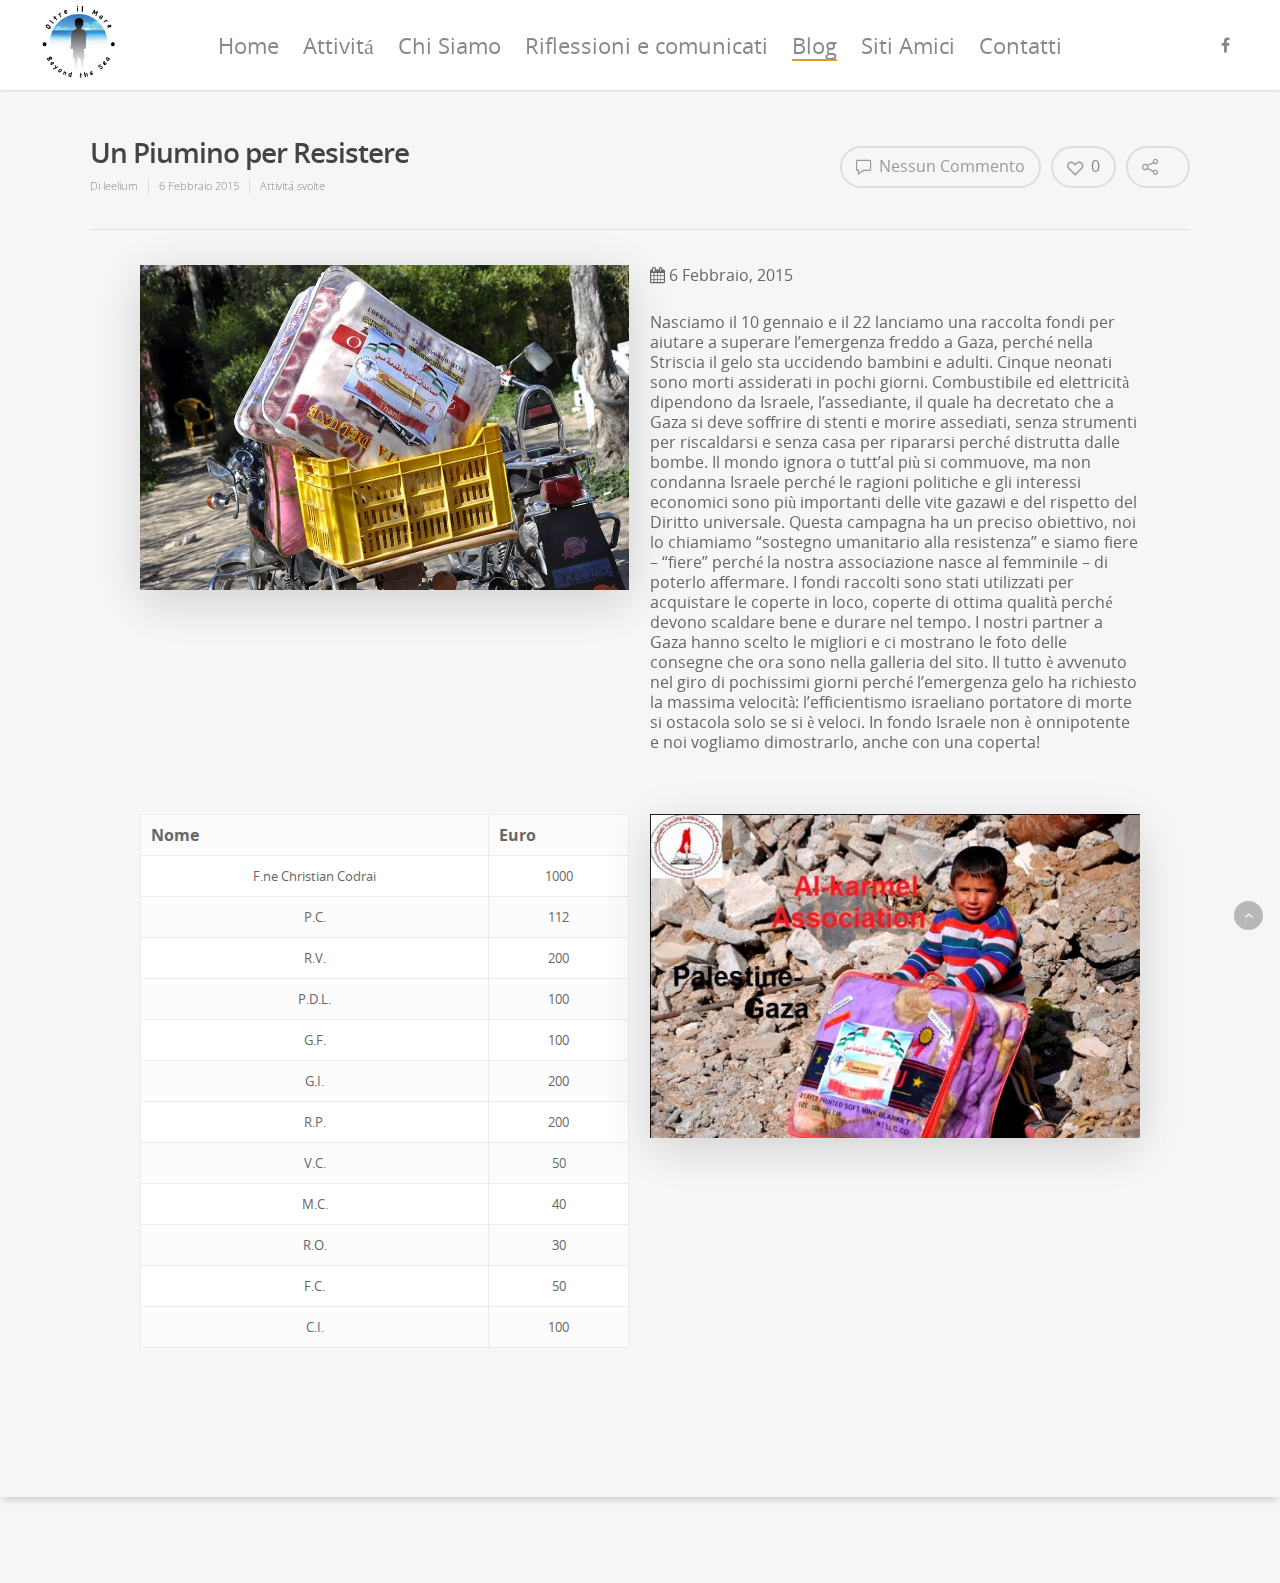
<file: un-piumino-per-resistere/index.html>
<!doctype html>


<html lang="it-IT" prefix="og: http://ogp.me/ns#" >
<head>

<!-- Meta Tags -->
<meta http-equiv="Content-Type" content="text/html; charset=UTF-8" />


	<meta name="viewport" content="width=device-width, initial-scale=1, maximum-scale=1, user-scalable=0" />

	

<!--Shortcut icon-->
	<link rel="shortcut icon" href="/wp-content/uploads/2016/08/cropped-logo.jpg" />


<title> Un Piumino per Resistere - Associazione Oltre il Mare </title>


<!-- This site is optimized with the Yoast SEO plugin v9.2.1 - https://yoast.com/wordpress/plugins/seo/ -->
<link rel="canonical" href="/un-piumino-per-resistere/" />
<meta property="og:locale" content="it_IT" />
<meta property="og:type" content="article" />
<meta property="og:title" content="Un Piumino per Resistere - Associazione Oltre il Mare" />
<meta property="og:url" content="http://associazioneoltreilmare.com/un-piumino-per-resistere/" />
<meta property="og:site_name" content="Associazione Oltre il Mare" />
<meta property="article:section" content="Attivitá svolte" />
<meta property="article:published_time" content="2015-02-06T16:26:05+00:00" />
<meta property="article:modified_time" content="2016-08-07T11:59:41+00:00" />
<meta property="og:updated_time" content="2016-08-07T11:59:41+00:00" />
<meta property="og:image" content="http://associazioneoltreilmare.com/wp-content/uploads/2016/08/attivita1.jpg" />
<meta property="og:image:width" content="960" />
<meta property="og:image:height" content="637" />
<meta property="og:image:alt" content="piumino per resistere" />
<meta name="twitter:card" content="summary" />
<meta name="twitter:title" content="Un Piumino per Resistere - Associazione Oltre il Mare" />
<meta name="twitter:image" content="http://associazioneoltreilmare.com/wp-content/uploads/2016/08/attivita1.jpg" />
<!-- / Yoast SEO plugin. -->

<link rel='dns-prefetch' href='//fonts.googleapis.com' />
<link rel='dns-prefetch' href='//s.w.org' />
<link rel="alternate" type="application/rss+xml" title="Associazione Oltre il Mare &raquo; Feed" href="/feed/" />
<link rel="alternate" type="application/rss+xml" title="Associazione Oltre il Mare &raquo; Feed dei commenti" href="/comments/feed/" />
<link rel="alternate" type="application/rss+xml" title="Associazione Oltre il Mare &raquo; Un Piumino per Resistere Feed dei commenti" href="/un-piumino-per-resistere/feed/" />
		<script type="text/javascript">
			window._wpemojiSettings = {"baseUrl":"https:\/\/s.w.org\/images\/core\/emoji\/11\/72x72\/","ext":".png","svgUrl":"https:\/\/s.w.org\/images\/core\/emoji\/11\/svg\/","svgExt":".svg","source":{"concatemoji":"http:\/\/associazioneoltreilmare.com\/wp-includes\/js\/wp-emoji-release.min.js?ver=5.0.11"}};
			!function(a,b,c){function d(a,b){var c=String.fromCharCode;l.clearRect(0,0,k.width,k.height),l.fillText(c.apply(this,a),0,0);var d=k.toDataURL();l.clearRect(0,0,k.width,k.height),l.fillText(c.apply(this,b),0,0);var e=k.toDataURL();return d===e}function e(a){var b;if(!l||!l.fillText)return!1;switch(l.textBaseline="top",l.font="600 32px Arial",a){case"flag":return!(b=d([55356,56826,55356,56819],[55356,56826,8203,55356,56819]))&&(b=d([55356,57332,56128,56423,56128,56418,56128,56421,56128,56430,56128,56423,56128,56447],[55356,57332,8203,56128,56423,8203,56128,56418,8203,56128,56421,8203,56128,56430,8203,56128,56423,8203,56128,56447]),!b);case"emoji":return b=d([55358,56760,9792,65039],[55358,56760,8203,9792,65039]),!b}return!1}function f(a){var c=b.createElement("script");c.src=a,c.defer=c.type="text/javascript",b.getElementsByTagName("head")[0].appendChild(c)}var g,h,i,j,k=b.createElement("canvas"),l=k.getContext&&k.getContext("2d");for(j=Array("flag","emoji"),c.supports={everything:!0,everythingExceptFlag:!0},i=0;i<j.length;i++)c.supports[j[i]]=e(j[i]),c.supports.everything=c.supports.everything&&c.supports[j[i]],"flag"!==j[i]&&(c.supports.everythingExceptFlag=c.supports.everythingExceptFlag&&c.supports[j[i]]);c.supports.everythingExceptFlag=c.supports.everythingExceptFlag&&!c.supports.flag,c.DOMReady=!1,c.readyCallback=function(){c.DOMReady=!0},c.supports.everything||(h=function(){c.readyCallback()},b.addEventListener?(b.addEventListener("DOMContentLoaded",h,!1),a.addEventListener("load",h,!1)):(a.attachEvent("onload",h),b.attachEvent("onreadystatechange",function(){"complete"===b.readyState&&c.readyCallback()})),g=c.source||{},g.concatemoji?f(g.concatemoji):g.wpemoji&&g.twemoji&&(f(g.twemoji),f(g.wpemoji)))}(window,document,window._wpemojiSettings);
		</script>
		<style type="text/css">
img.wp-smiley,
img.emoji {
	display: inline !important;
	border: none !important;
	box-shadow: none !important;
	height: 1em !important;
	width: 1em !important;
	margin: 0 .07em !important;
	vertical-align: -0.1em !important;
	background: none !important;
	padding: 0 !important;
}
</style>
<link rel='stylesheet' id='wp-block-library-css'  href='/wp-includes/css/dist/block-library/style.min.css?ver=5.0.11' type='text/css' media='all' />
<link rel='stylesheet' id='font-awesome-css'  href='/wp-content/themes/salient/css/font-awesome.min.css?ver=5.0.11' type='text/css' media='all' />
<link rel='stylesheet' id='parent-style-css'  href='/wp-content/themes/salient/style.css?ver=5.0.11' type='text/css' media='all' />
<link rel='stylesheet' id='rgs-css'  href='/wp-content/themes/salient/css/rgs.css?ver=6.0.1' type='text/css' media='all' />
<link rel='stylesheet' id='main-styles-css'  href='/wp-content/themes/salient-child/style.css?ver=7.5' type='text/css' media='all' />
<link rel='stylesheet' id='pretty_photo-css'  href='/wp-content/themes/salient/css/prettyPhoto.css?ver=7.0.1' type='text/css' media='all' />
<!--[if lt IE 9]>
<link rel='stylesheet' id='nectar-ie8-css'  href='http://associazioneoltreilmare.com/wp-content/themes/salient/css/ie8.css?ver=5.0.11' type='text/css' media='all' />
<![endif]-->
<link rel='stylesheet' id='responsive-css'  href='/wp-content/themes/salient/css/responsive.css?ver=7.5' type='text/css' media='all' />
<link rel='stylesheet' id='options_typography_OpenSans_ext-css'  href='https://fonts.googleapis.com/css?family=Open+Sans%3A300%2C400%2C600%2C700&#038;subset=latin%2Clatin-ext' type='text/css' media='all' />
<link rel='stylesheet' id='skin-ascend-css'  href='/wp-content/themes/salient/css/ascend.css?ver=7.5' type='text/css' media='all' />
<link rel='stylesheet' id='js_composer_front-css'  href='/wp-content/plugins/js_composer_salient/assets/css/js_composer.min.css?ver=4.12' type='text/css' media='all' />
<link rel='stylesheet' id='redux-google-fonts-salient_redux-css'  href='http://fonts.googleapis.com/css?family=Open+Sans%3A400&#038;ver=1470595521' type='text/css' media='all' />
<script type='text/javascript' src='/wp-includes/js/jquery/jquery.js?ver=1.12.4'></script>
<script type='text/javascript' src='/wp-includes/js/jquery/jquery-migrate.min.js?ver=1.4.1'></script>
<script type='text/javascript' src='/wp-content/themes/salient/js/modernizr.js?ver=2.6.2'></script>
<link rel='https://api.w.org/' href='/wp-json/' />
<link rel="EditURI" type="application/rsd+xml" title="RSD" href="/xmlrpc.php?rsd" />
<link rel="wlwmanifest" type="application/wlwmanifest+xml" href="/wp-includes/wlwmanifest.xml" /> 
<meta name="generator" content="WordPress 5.0.11" />
<link rel='shortlink' href='/?p=3281' />
<link rel="alternate" type="application/json+oembed" href="/wp-json/oembed/1.0/embed?url=http%3A%2F%2F%2Fun-piumino-per-resistere%2F" />
<link rel="alternate" type="text/xml+oembed" href="/wp-json/oembed/1.0/embed?url=http%3A%2F%2F%2Fun-piumino-per-resistere%2F&#038;format=xml" />
<style type="text/css">body a{color:#dd9933;}#header-outer:not([data-lhe="animated_underline"]) header#top nav > ul > li > a:hover,#header-outer:not([data-lhe="animated_underline"]) header#top nav .sf-menu > li.sfHover > a,header#top nav > ul > li.button_bordered > a:hover,#header-outer:not([data-lhe="animated_underline"]) header#top nav .sf-menu li.current-menu-item > a,header#top nav .sf-menu li.current_page_item > a .sf-sub-indicator i,header#top nav .sf-menu li.current_page_ancestor > a .sf-sub-indicator i,#header-outer:not([data-lhe="animated_underline"]) header#top nav .sf-menu li.current_page_ancestor > a,#header-outer:not([data-lhe="animated_underline"]) header#top nav .sf-menu li.current-menu-ancestor > a,#header-outer:not([data-lhe="animated_underline"]) header#top nav .sf-menu li.current_page_item > a,body header#top nav .sf-menu li.current_page_item > a .sf-sub-indicator [class^="icon-"],header#top nav .sf-menu li.current_page_ancestor > a .sf-sub-indicator [class^="icon-"],.sf-menu li ul li.sfHover > a .sf-sub-indicator [class^="icon-"],#header-outer:not(.transparent) #social-in-menu a i:after,ul.sf-menu > li > a:hover > .sf-sub-indicator i,ul.sf-menu > li > a:active > .sf-sub-indicator i,ul.sf-menu > li.sfHover > a > .sf-sub-indicator i,.sf-menu ul li.current_page_item > a,.sf-menu ul li.current-menu-ancestor > a,.sf-menu ul li.current_page_ancestor > a,.sf-menu ul a:focus,.sf-menu ul a:hover,.sf-menu ul a:active,.sf-menu ul li:hover > a,.sf-menu ul li.sfHover > a,.sf-menu li ul li a:hover,.sf-menu li ul li.sfHover > a,#footer-outer a:hover,.recent-posts .post-header a:hover,article.post .post-header a:hover,article.result a:hover,article.post .post-header h2 a,.single article.post .post-meta a:hover,.comment-list .comment-meta a:hover,label span,.wpcf7-form p span,.icon-3x[class^="icon-"],.icon-3x[class*=" icon-"],.icon-tiny[class^="icon-"],body .circle-border,article.result .title a,.home .blog-recent .col .post-header a:hover,.home .blog-recent .col .post-header h3 a,#single-below-header a:hover,header#top #logo:hover,.sf-menu > li.current_page_ancestor > a > .sf-sub-indicator [class^="icon-"],.sf-menu > li.current-menu-ancestor > a > .sf-sub-indicator [class^="icon-"],body #mobile-menu li.open > a [class^="icon-"],.pricing-column h3,.pricing-table[data-style="flat-alternative"] .pricing-column.accent-color h4,.pricing-table[data-style="flat-alternative"] .pricing-column.accent-color .interval,.comment-author a:hover,.project-attrs li i,#footer-outer #copyright li a i:hover,.col:hover > [class^="icon-"].icon-3x.accent-color.alt-style.hovered,.col:hover > [class*=" icon-"].icon-3x.accent-color.alt-style.hovered,#header-outer .widget_shopping_cart .cart_list a,.woocommerce .star-rating,.woocommerce-page table.cart a.remove,.woocommerce form .form-row .required,.woocommerce-page form .form-row .required,body #header-secondary-outer #social a:hover i,.woocommerce ul.products li.product .price,body .twitter-share:hover i,.twitter-share.hovered i,body .linkedin-share:hover i,.linkedin-share.hovered i,body .google-plus-share:hover i,.google-plus-share.hovered i,.pinterest-share:hover i,.pinterest-share.hovered i,.facebook-share:hover i,.facebook-share.hovered i,.woocommerce-page ul.products li.product .price,.nectar-milestone .number.accent-color,header#top nav > ul > li.megamenu > ul > li > a:hover,header#top nav > ul > li.megamenu > ul > li.sfHover > a,body #portfolio-nav a:hover i,span.accent-color,.nectar-love:hover i,.nectar-love.loved i,.portfolio-items .nectar-love:hover i,.portfolio-items .nectar-love.loved i,body .hovered .nectar-love i,header#top nav ul #search-btn a:hover span,header#top nav ul .slide-out-widget-area-toggle a:hover span,#search-outer #search #close a span:hover,.carousel-wrap[data-full-width="true"] .carousel-heading a:hover i,#search-outer .ui-widget-content li:hover a .title,#search-outer .ui-widget-content .ui-state-hover .title,#search-outer .ui-widget-content .ui-state-focus .title,.portfolio-filters-inline .container ul li a.active,body [class^="icon-"].icon-default-style,.svg-icon-holder[data-color="accent-color"],.team-member a.accent-color:hover,.ascend .comment-list .reply a,.wpcf7-form .wpcf7-not-valid-tip,.text_on_hover.product .add_to_cart_button,.blog-recent[data-style="minimal"] .col > span,.blog-recent[data-style="title_only"] .col:hover .post-header .title,.woocommerce-checkout-review-order-table .product-info .amount,.tabbed[data-style="minimal"] > ul li a.active-tab,.masonry.classic_enhanced article.post .post-meta a:hover i,.masonry.classic_enhanced article.post .post-meta .icon-salient-heart-2.loved,.single #single-meta ul li:not(.meta-share-count):hover i,.single #single-meta ul li:not(.meta-share-count):hover a,.single #single-meta ul li:not(.meta-share-count):hover span,.single #single-meta ul li.meta-share-count .nectar-social a:hover i,#project-meta #single-meta ul li > a,#project-meta ul li.meta-share-count .nectar-social a:hover i,#project-meta ul li:not(.meta-share-count):hover i,#project-meta ul li:not(.meta-share-count):hover span,div[data-style="minimal"] .toggle:hover h3 a,div[data-style="minimal"] .toggle.open h3 a,.nectar-icon-list[data-icon-style="border"][data-icon-color="accent-color"] .list-icon-holder[data-icon_type="numerical"] span,.nectar-icon-list[data-icon-color="accent-color"][data-icon-style="border"] .content h4{color:#dd9933!important;}.col:not(#post-area):not(.span_12):not(#sidebar):hover [class^="icon-"].icon-3x.accent-color.alt-style.hovered,body .col:not(#post-area):not(.span_12):not(#sidebar):hover a [class*=" icon-"].icon-3x.accent-color.alt-style.hovered,.ascend #header-outer:not(.transparent) .cart-outer:hover .cart-menu-wrap:not(.has_products) .icon-salient-cart{color:#dd9933!important;}.orbit-wrapper div.slider-nav span.right,.orbit-wrapper div.slider-nav span.left,.flex-direction-nav a,.jp-play-bar,.jp-volume-bar-value,.jcarousel-prev:hover,.jcarousel-next:hover,.portfolio-items .col[data-default-color="true"] .work-item:not(.style-3) .work-info-bg,.portfolio-items .col[data-default-color="true"] .bottom-meta,.portfolio-filters a,.portfolio-filters #sort-portfolio,.project-attrs li span,.progress li span,.nectar-progress-bar span,#footer-outer #footer-widgets .col .tagcloud a:hover,#sidebar .widget .tagcloud a:hover,article.post .more-link span:hover,#fp-nav.tooltip ul li .fp-tooltip .tooltip-inner,article.post.quote .post-content .quote-inner,article.post.link .post-content .link-inner,#pagination .next a:hover,#pagination .prev a:hover,.comment-list .reply a:hover,input[type=submit]:hover,input[type="button"]:hover,#footer-outer #copyright li a.vimeo:hover,#footer-outer #copyright li a.behance:hover,.toggle.open h3 a,.tabbed > ul li a.active-tab,[class*=" icon-"],.icon-normal,.bar_graph li span,.nectar-button[data-color-override="false"].regular-button,.nectar-button.tilt.accent-color,body .swiper-slide .button.transparent_2 a.primary-color:hover,#footer-outer #footer-widgets .col input[type="submit"],.carousel-prev:hover,.carousel-next:hover,body .products-carousel .carousel-next:hover,body .products-carousel .carousel-prev:hover,.blog-recent .more-link span:hover,.post-tags a:hover,.pricing-column.highlight h3,.pricing-table[data-style="flat-alternative"] .pricing-column.highlight h3 .highlight-reason,.pricing-table[data-style="flat-alternative"] .pricing-column.accent-color:before,#to-top:hover,#to-top.dark:hover,body[data-button-style="rounded"] #to-top:after,#pagination a.page-numbers:hover,#pagination span.page-numbers.current,.single-portfolio .facebook-share a:hover,.single-portfolio .twitter-share a:hover,.single-portfolio .pinterest-share a:hover,.single-post .facebook-share a:hover,.single-post .twitter-share a:hover,.single-post .pinterest-share a:hover,.mejs-controls .mejs-time-rail .mejs-time-current,.mejs-controls .mejs-volume-button .mejs-volume-slider .mejs-volume-current,.mejs-controls .mejs-horizontal-volume-slider .mejs-horizontal-volume-current,article.post.quote .post-content .quote-inner,article.post.link .post-content .link-inner,article.format-status .post-content .status-inner,article.post.format-aside .aside-inner,body #header-secondary-outer #social li a.behance:hover,body #header-secondary-outer #social li a.vimeo:hover,#sidebar .widget:hover [class^="icon-"].icon-3x,.woocommerce-page div[data-project-style="text_on_hover"] .single_add_to_cart_button,article.post.quote .content-inner .quote-inner .whole-link,.masonry.classic_enhanced article.post.quote.wide_tall .post-content a:hover .quote-inner,.masonry.classic_enhanced article.post.link.wide_tall .post-content a:hover .link-inner,.iosSlider .prev_slide:hover,.iosSlider .next_slide:hover,body [class^="icon-"].icon-3x.alt-style.accent-color,body [class*=" icon-"].icon-3x.alt-style.accent-color,#slide-out-widget-area,#slide-out-widget-area-bg.fullscreen,#slide-out-widget-area-bg.fullscreen-alt .bg-inner,#header-outer .widget_shopping_cart a.button,body[data-button-style="rounded"] .wpb_wrapper .twitter-share:before,body[data-button-style="rounded"] .wpb_wrapper .twitter-share.hovered:before,body[data-button-style="rounded"] .wpb_wrapper .facebook-share:before,body[data-button-style="rounded"] .wpb_wrapper .facebook-share.hovered:before,body[data-button-style="rounded"] .wpb_wrapper .google-plus-share:before,body[data-button-style="rounded"] .wpb_wrapper .google-plus-share.hovered:before,body[data-button-style="rounded"] .wpb_wrapper .nectar-social:hover > *:before,body[data-button-style="rounded"] .wpb_wrapper .pinterest-share:before,body[data-button-style="rounded"] .wpb_wrapper .pinterest-share.hovered:before,body[data-button-style="rounded"] .wpb_wrapper .linkedin-share:before,body[data-button-style="rounded"] .wpb_wrapper .linkedin-share.hovered:before,#header-outer a.cart-contents .cart-wrap span,.swiper-slide .button.solid_color a,.swiper-slide .button.solid_color_2 a,.portfolio-filters,button[type=submit]:hover,#buddypress button:hover,#buddypress a.button:hover,#buddypress ul.button-nav li.current a,header#top nav ul .slide-out-widget-area-toggle a:hover i.lines,header#top nav ul .slide-out-widget-area-toggle a:hover i.lines:after,header#top nav ul .slide-out-widget-area-toggle a:hover i.lines:before,header#top nav ul .slide-out-widget-area-toggle[data-icon-animation="simple-transform"] a:hover i.lines-button:after,#buddypress a.button:focus,.text_on_hover.product a.added_to_cart,.woocommerce div.product .woocommerce-tabs .full-width-content ul.tabs li a:after,.woocommerce div[data-project-style="text_on_hover"] .cart .quantity input.minus,.woocommerce div[data-project-style="text_on_hover"] .cart .quantity input.plus,.woocommerce-cart .wc-proceed-to-checkout a.checkout-button,.woocommerce .span_4 input[type="submit"].checkout-button,.portfolio-filters-inline[data-color-scheme="accent-color"],body[data-fancy-form-rcs="1"] [type="radio"]:checked + label:after,.select2-container .select2-choice:hover,.select2-dropdown-open .select2-choice,header#top nav > ul > li.button_solid_color > a:before,#header-outer.transparent header#top nav > ul > li.button_solid_color > a:before,.tabbed[data-style="minimal"] > ul li a:after,.twentytwenty-handle,.twentytwenty-horizontal .twentytwenty-handle:before,.twentytwenty-horizontal .twentytwenty-handle:after,.twentytwenty-vertical .twentytwenty-handle:before,.twentytwenty-vertical .twentytwenty-handle:after,.masonry.classic_enhanced .posts-container article .meta-category a:hover,.masonry.classic_enhanced .posts-container article .video-play-button,.bottom_controls #portfolio-nav .controls li a i:after,.bottom_controls #portfolio-nav ul:first-child li#all-items a:hover i,.nectar_video_lightbox.nectar-button[data-color="default-accent-color"],.nectar_video_lightbox.nectar-button[data-color="transparent-accent-color"]:hover,.testimonial_slider[data-style="multiple_visible"][data-color*="accent-color"] .flickity-page-dots .dot.is-selected:before,.testimonial_slider[data-style="multiple_visible"][data-color*="accent-color"] blockquote.is-selected p,.nectar-recent-posts-slider .container .strong span:before,#page-header-bg[data-post-hs="default_minimal"] .inner-wrap > a:hover,.single .heading-title[data-header-style="default_minimal"] .meta-category a:hover,body.single-post .sharing-default-minimal .nectar-love.loved,.nectar-fancy-box:after,.divider-small-border[data-color="accent-color"],.divider-border[data-color="accent-color"],div[data-style="minimal"] .toggle.open i:after,div[data-style="minimal"] .toggle:hover i:after,div[data-style="minimal"] .toggle.open i:before,div[data-style="minimal"] .toggle:hover i:before,.nectar-animated-title[data-color="accent-color"] .nectar-animated-title-inner:after,#fp-nav:not(.light-controls).tooltip_alt ul li a span:after,#fp-nav.tooltip_alt ul li a span:after,.nectar-video-box[data-color="default-accent-color"] a.nectar_video_lightbox,.span_12.dark .owl-theme .owl-dots .owl-dot.active span,.span_12.dark .owl-theme .owl-dots .owl-dot:hover span,.nectar_image_with_hotspots[data-stlye="color_pulse"][data-color="accent-color"] .nectar_hotspot,.nectar_image_with_hotspots .nectar_hotspot_wrap .nttip .tipclose span:before,.nectar_image_with_hotspots .nectar_hotspot_wrap .nttip .tipclose span:after{background-color:#dd9933!important;}.col:hover > [class^="icon-"].icon-3x:not(.alt-style).accent-color.hovered,.col:hover > [class*=" icon-"].icon-3x:not(.alt-style).accent-color.hovered,body .nectar-button.see-through-2[data-hover-color-override="false"]:hover,.col:not(#post-area):not(.span_12):not(#sidebar):hover [class^="icon-"].icon-3x:not(.alt-style).accent-color.hovered,.col:not(#post-area):not(.span_12):not(#sidebar):hover a [class*=" icon-"].icon-3x:not(.alt-style).accent-color.hovered{background-color:#dd9933!important;}.bottom_controls #portfolio-nav ul:first-child li#all-items a:hover i{box-shadow:-.6em 0 #dd9933,-.6em .6em #dd9933,.6em 0 #dd9933,.6em -.6em #dd9933,0 -.6em #dd9933,-.6em -.6em #dd9933,0 .6em #dd9933,.6em .6em #dd9933;}.tabbed > ul li a.active-tab,body[data-form-style="minimal"] label:after,body .recent_projects_widget a:hover img,.recent_projects_widget a:hover img,#sidebar #flickr a:hover img,body .nectar-button.see-through-2[data-hover-color-override="false"]:hover,#footer-outer #flickr a:hover img,body[data-button-style="rounded"] .wpb_wrapper .twitter-share:before,body[data-button-style="rounded"] .wpb_wrapper .twitter-share.hovered:before,body[data-button-style="rounded"] .wpb_wrapper .facebook-share:before,body[data-button-style="rounded"] .wpb_wrapper .facebook-share.hovered:before,body[data-button-style="rounded"] .wpb_wrapper .google-plus-share:before,body[data-button-style="rounded"] .wpb_wrapper .google-plus-share.hovered:before,body[data-button-style="rounded"] .wpb_wrapper .nectar-social:hover > *:before,body[data-button-style="rounded"] .wpb_wrapper .pinterest-share:before,body[data-button-style="rounded"] .wpb_wrapper .pinterest-share.hovered:before,body[data-button-style="rounded"] .wpb_wrapper .linkedin-share:before,body[data-button-style="rounded"] .wpb_wrapper .linkedin-share.hovered:before,#featured article .post-title a:hover,#header-outer[data-lhe="animated_underline"] header#top nav > ul > li > a:after,body #featured article .post-title a:hover,div.wpcf7-validation-errors,body[data-fancy-form-rcs="1"] [type="radio"]:checked + label:before,body[data-fancy-form-rcs="1"] [type="radio"]:checked + label:after,body[data-fancy-form-rcs="1"] input[type="checkbox"]:checked + label > span,.select2-container .select2-choice:hover,.select2-dropdown-open .select2-choice,#header-outer:not(.transparent) header#top nav > ul > li.button_bordered > a:hover:before,.single #single-meta ul li:not(.meta-share-count):hover a,.single #project-meta ul li:not(.meta-share-count):hover a,div[data-style="minimal"] .toggle.default.open i,div[data-style="minimal"] .toggle.default:hover i,div[data-style="minimal"] .toggle.accent-color.open i,div[data-style="minimal"] .toggle.accent-color:hover i,.nectar_image_with_hotspots .nectar_hotspot_wrap .nttip .tipclose{border-color:#dd9933!important;}#fp-nav:not(.light-controls).tooltip_alt ul li a.active span,#fp-nav.tooltip_alt ul li a.active span{box-shadow:inset 0 0 0 2px #dd9933;-webkit-box-shadow:inset 0 0 0 2px #dd9933;}.default-loading-icon:before{border-top-color:#dd9933!important;}#header-outer a.cart-contents span:before,#fp-nav.tooltip ul li .fp-tooltip .tooltip-inner:after{border-color:transparent #dd9933!important;}body .col:not(#post-area):not(.span_12):not(#sidebar):hover .hovered .circle-border,body #sidebar .widget:hover .circle-border,body .testimonial_slider[data-style="multiple_visible"][data-color*="accent-color"] blockquote .bottom-arrow:after,body .dark .testimonial_slider[data-style="multiple_visible"][data-color*="accent-color"] blockquote .bottom-arrow:after,.portfolio-items[data-ps="6"] .bg-overlay,.portfolio-items[data-ps="6"].no-masonry .bg-overlay{border-color:#dd9933;}.gallery a:hover img{border-color:#dd9933!important;}@media only screen and (min-width :1px) and (max-width :1000px){body #featured article .post-title > a{background-color:#dd9933;}body #featured article .post-title > a{border-color:#dd9933;}}.nectar-button.regular-button.extra-color-1,.nectar-button.tilt.extra-color-1{background-color:#f6653c!important;}.icon-3x[class^="icon-"].extra-color-1:not(.alt-style),.icon-tiny[class^="icon-"].extra-color-1,.icon-3x[class*=" icon-"].extra-color-1:not(.alt-style),body .icon-3x[class*=" icon-"].extra-color-1:not(.alt-style) .circle-border,.woocommerce-page table.cart a.remove,#header-outer .widget_shopping_cart .cart_list li a.remove,#header-outer .woocommerce.widget_shopping_cart .cart_list li a.remove,.nectar-milestone .number.extra-color-1,span.extra-color-1,.team-member ul.social.extra-color-1 li a,.stock.out-of-stock,body [class^="icon-"].icon-default-style.extra-color-1,body [class^="icon-"].icon-default-style[data-color="extra-color-1"],.team-member a.extra-color-1:hover,.pricing-table[data-style="flat-alternative"] .pricing-column.highlight.extra-color-1 h3,.pricing-table[data-style="flat-alternative"] .pricing-column.extra-color-1 h4,.pricing-table[data-style="flat-alternative"] .pricing-column.extra-color-1 .interval,.svg-icon-holder[data-color="extra-color-1"],div[data-style="minimal"] .toggle.extra-color-1:hover h3 a,div[data-style="minimal"] .toggle.extra-color-1.open h3 a,.nectar-icon-list[data-icon-style="border"][data-icon-color="extra-color-1"] .list-icon-holder[data-icon_type="numerical"] span,.nectar-icon-list[data-icon-color="extra-color-1"][data-icon-style="border"] .content h4{color:#f6653c!important;}.col:hover > [class^="icon-"].icon-3x.extra-color-1:not(.alt-style),.col:hover > [class*=" icon-"].icon-3x.extra-color-1:not(.alt-style).hovered,body .swiper-slide .button.transparent_2 a.extra-color-1:hover,body .col:not(#post-area):not(.span_12):not(#sidebar):hover [class^="icon-"].icon-3x.extra-color-1:not(.alt-style).hovered,body .col:not(#post-area):not(#sidebar):not(.span_12):hover a [class*=" icon-"].icon-3x.extra-color-1:not(.alt-style).hovered,#sidebar .widget:hover [class^="icon-"].icon-3x.extra-color-1:not(.alt-style),.portfolio-filters-inline[data-color-scheme="extra-color-1"],.pricing-table[data-style="flat-alternative"] .pricing-column.extra-color-1:before,.pricing-table[data-style="flat-alternative"] .pricing-column.highlight.extra-color-1 h3 .highlight-reason,.nectar-button.nectar_video_lightbox[data-color="default-extra-color-1"],.nectar_video_lightbox.nectar-button[data-color="transparent-extra-color-1"]:hover,.testimonial_slider[data-style="multiple_visible"][data-color*="extra-color-1"] .flickity-page-dots .dot.is-selected:before,.testimonial_slider[data-style="multiple_visible"][data-color*="extra-color-1"] blockquote.is-selected p,.nectar-fancy-box[data-color="extra-color-1"]:after,.divider-small-border[data-color="extra-color-1"],.divider-border[data-color="extra-color-1"],div[data-style="minimal"] .toggle.extra-color-1.open i:after,div[data-style="minimal"] .toggle.extra-color-1:hover i:after,div[data-style="minimal"] .toggle.open.extra-color-1 i:before,div[data-style="minimal"] .toggle.extra-color-1:hover i:before,.nectar-animated-title[data-color="extra-color-1"] .nectar-animated-title-inner:after,.nectar-video-box[data-color="extra-color-1"] a.nectar_video_lightbox,.nectar_image_with_hotspots[data-stlye="color_pulse"][data-color="extra-color-1"] .nectar_hotspot{background-color:#f6653c!important;}body [class^="icon-"].icon-3x.alt-style.extra-color-1,body [class*=" icon-"].icon-3x.alt-style.extra-color-1,[class*=" icon-"].extra-color-1.icon-normal,.extra-color-1.icon-normal,.bar_graph li span.extra-color-1,.nectar-progress-bar span.extra-color-1,#header-outer .widget_shopping_cart a.button,.woocommerce ul.products li.product .onsale,.woocommerce-page ul.products li.product .onsale,.woocommerce span.onsale,.woocommerce-page span.onsale,.woocommerce-page table.cart a.remove:hover,.swiper-slide .button.solid_color a.extra-color-1,.swiper-slide .button.solid_color_2 a.extra-color-1,.toggle.open.extra-color-1 h3 a{background-color:#f6653c!important;}.col:hover > [class^="icon-"].icon-3x.extra-color-1.alt-style.hovered,.col:hover > [class*=" icon-"].icon-3x.extra-color-1.alt-style.hovered,.no-highlight.extra-color-1 h3,.col:not(#post-area):not(.span_12):not(#sidebar):hover [class^="icon-"].icon-3x.extra-color-1.alt-style.hovered,body .col:not(#post-area):not(.span_12):not(#sidebar):hover a [class*=" icon-"].icon-3x.extra-color-1.alt-style.hovered{color:#f6653c!important;}body .col:not(#post-area):not(.span_12):not(#sidebar):hover .extra-color-1.hovered .circle-border,.woocommerce-page table.cart a.remove,#header-outer .woocommerce.widget_shopping_cart .cart_list li a.remove,#header-outer .woocommerce.widget_shopping_cart .cart_list li a.remove,body #sidebar .widget:hover .extra-color-1 .circle-border,.woocommerce-page table.cart a.remove,body .testimonial_slider[data-style="multiple_visible"][data-color*="extra-color-1"] blockquote .bottom-arrow:after,body .dark .testimonial_slider[data-style="multiple_visible"][data-color*="extra-color-1"] blockquote .bottom-arrow:after,div[data-style="minimal"] .toggle.open.extra-color-1 i,div[data-style="minimal"] .toggle.extra-color-1:hover i{border-color:#f6653c;}.pricing-column.highlight.extra-color-1 h3{background-color:#f6653c!important;}.nectar-button.regular-button.extra-color-2,.nectar-button.tilt.extra-color-2{background-color:#2AC4EA!important;}.icon-3x[class^="icon-"].extra-color-2:not(.alt-style),.icon-3x[class*=" icon-"].extra-color-2:not(.alt-style),.icon-tiny[class^="icon-"].extra-color-2,body .icon-3x[class*=" icon-"].extra-color-2 .circle-border,.nectar-milestone .number.extra-color-2,span.extra-color-2,.team-member ul.social.extra-color-2 li a,body [class^="icon-"].icon-default-style.extra-color-2,body [class^="icon-"].icon-default-style[data-color="extra-color-2"],.team-member a.extra-color-2:hover,.pricing-table[data-style="flat-alternative"] .pricing-column.highlight.extra-color-2 h3,.pricing-table[data-style="flat-alternative"] .pricing-column.extra-color-2 h4,.pricing-table[data-style="flat-alternative"] .pricing-column.extra-color-2 .interval,.svg-icon-holder[data-color="extra-color-2"],div[data-style="minimal"] .toggle.extra-color-2:hover h3 a,div[data-style="minimal"] .toggle.extra-color-2.open h3 a,.nectar-icon-list[data-icon-style="border"][data-icon-color="extra-color-2"] .list-icon-holder[data-icon_type="numerical"] span,.nectar-icon-list[data-icon-color="extra-color-2"][data-icon-style="border"] .content h4{color:#2AC4EA!important;}.col:hover > [class^="icon-"].icon-3x.extra-color-2:not(.alt-style).hovered,.col:hover > [class*=" icon-"].icon-3x.extra-color-2:not(.alt-style).hovered,body .swiper-slide .button.transparent_2 a.extra-color-2:hover,.col:not(#post-area):not(.span_12):not(#sidebar):hover [class^="icon-"].icon-3x.extra-color-2:not(.alt-style).hovered,.col:not(#post-area):not(.span_12):not(#sidebar):hover a [class*=" icon-"].icon-3x.extra-color-2:not(.alt-style).hovered,#sidebar .widget:hover [class^="icon-"].icon-3x.extra-color-2:not(.alt-style),.pricing-table[data-style="flat-alternative"] .pricing-column.highlight.extra-color-2 h3 .highlight-reason,.nectar-button.nectar_video_lightbox[data-color="default-extra-color-2"],.nectar_video_lightbox.nectar-button[data-color="transparent-extra-color-2"]:hover,.testimonial_slider[data-style="multiple_visible"][data-color*="extra-color-2"] .flickity-page-dots .dot.is-selected:before,.testimonial_slider[data-style="multiple_visible"][data-color*="extra-color-2"] blockquote.is-selected p,.nectar-fancy-box[data-color="extra-color-2"]:after,.divider-small-border[data-color="extra-color-2"],.divider-border[data-color="extra-color-2"],div[data-style="minimal"] .toggle.extra-color-2.open i:after,div[data-style="minimal"] .toggle.extra-color-2:hover i:after,div[data-style="minimal"] .toggle.open.extra-color-2 i:before,div[data-style="minimal"] .toggle.extra-color-2:hover i:before,.nectar-animated-title[data-color="extra-color-2"] .nectar-animated-title-inner:after,.nectar-video-box[data-color="extra-color-2"] a.nectar_video_lightbox,.nectar_image_with_hotspots[data-stlye="color_pulse"][data-color="extra-color-2"] .nectar_hotspot{background-color:#2AC4EA!important;}body [class^="icon-"].icon-3x.alt-style.extra-color-2,body [class*=" icon-"].icon-3x.alt-style.extra-color-2,[class*=" icon-"].extra-color-2.icon-normal,.extra-color-2.icon-normal,.bar_graph li span.extra-color-2,.nectar-progress-bar span.extra-color-2,.woocommerce .product-wrap .add_to_cart_button.added,.woocommerce-message,.woocommerce-error,.woocommerce-info,.woocommerce .widget_price_filter .ui-slider .ui-slider-range,.woocommerce-page .widget_price_filter .ui-slider .ui-slider-range,.swiper-slide .button.solid_color a.extra-color-2,.swiper-slide .button.solid_color_2 a.extra-color-2,.toggle.open.extra-color-2 h3 a,.portfolio-filters-inline[data-color-scheme="extra-color-2"],.pricing-table[data-style="flat-alternative"] .pricing-column.extra-color-2:before{background-color:#2AC4EA!important;}.col:hover > [class^="icon-"].icon-3x.extra-color-2.alt-style.hovered,.col:hover > [class*=" icon-"].icon-3x.extra-color-2.alt-style.hovered,.no-highlight.extra-color-2 h3,.col:not(#post-area):not(.span_12):not(#sidebar):hover [class^="icon-"].icon-3x.extra-color-2.alt-style.hovered,body .col:not(#post-area):not(.span_12):not(#sidebar):hover a [class*=" icon-"].icon-3x.extra-color-2.alt-style.hovered{color:#2AC4EA!important;}body .col:not(#post-area):not(.span_12):not(#sidebar):hover .extra-color-2.hovered .circle-border,body #sidebar .widget:hover .extra-color-2 .circle-border,body .testimonial_slider[data-style="multiple_visible"][data-color*="extra-color-2"] blockquote .bottom-arrow:after,body .dark .testimonial_slider[data-style="multiple_visible"][data-color*="extra-color-2"] blockquote .bottom-arrow:after,div[data-style="minimal"] .toggle.open.extra-color-2 i,div[data-style="minimal"] .toggle.extra-color-2:hover i{border-color:#2AC4EA;}.pricing-column.highlight.extra-color-2 h3{background-color:#2AC4EA!important;}.nectar-button.regular-button.extra-color-3,.nectar-button.tilt.extra-color-3{background-color:#333333!important;}.icon-3x[class^="icon-"].extra-color-3:not(.alt-style),.icon-3x[class*=" icon-"].extra-color-3:not(.alt-style),.icon-tiny[class^="icon-"].extra-color-3,body .icon-3x[class*=" icon-"].extra-color-3 .circle-border,.nectar-milestone .number.extra-color-3,span.extra-color-3,.team-member ul.social.extra-color-3 li a,body [class^="icon-"].icon-default-style.extra-color-3,body [class^="icon-"].icon-default-style[data-color="extra-color-3"],.team-member a.extra-color-3:hover,.pricing-table[data-style="flat-alternative"] .pricing-column.highlight.extra-color-3 h3,.pricing-table[data-style="flat-alternative"] .pricing-column.extra-color-3 h4,.pricing-table[data-style="flat-alternative"] .pricing-column.extra-color-3 .interval,.svg-icon-holder[data-color="extra-color-3"],div[data-style="minimal"] .toggle.extra-color-3:hover h3 a,div[data-style="minimal"] .toggle.extra-color-3.open h3 a,.nectar-icon-list[data-icon-style="border"][data-icon-color="extra-color-3"] .list-icon-holder[data-icon_type="numerical"] span,.nectar-icon-list[data-icon-color="extra-color-3"][data-icon-style="border"] .content h4{color:#333333!important;}.col:hover > [class^="icon-"].icon-3x.extra-color-3:not(.alt-style).hovered,.col:hover > [class*=" icon-"].icon-3x.extra-color-3:not(.alt-style).hovered,body .swiper-slide .button.transparent_2 a.extra-color-3:hover,.col:not(#post-area):not(.span_12):not(#sidebar):hover [class^="icon-"].icon-3x.extra-color-3:not(.alt-style).hovered,.col:not(#post-area):not(.span_12):not(#sidebar):hover a [class*=" icon-"].icon-3x.extra-color-3:not(.alt-style).hovered,#sidebar .widget:hover [class^="icon-"].icon-3x.extra-color-3:not(.alt-style),.portfolio-filters-inline[data-color-scheme="extra-color-3"],.pricing-table[data-style="flat-alternative"] .pricing-column.extra-color-3:before,.pricing-table[data-style="flat-alternative"] .pricing-column.highlight.extra-color-3 h3 .highlight-reason,.nectar-button.nectar_video_lightbox[data-color="default-extra-color-3"],.nectar_video_lightbox.nectar-button[data-color="transparent-extra-color-3"]:hover,.testimonial_slider[data-style="multiple_visible"][data-color*="extra-color-3"] .flickity-page-dots .dot.is-selected:before,.testimonial_slider[data-style="multiple_visible"][data-color*="extra-color-3"] blockquote.is-selected p,.nectar-fancy-box[data-color="extra-color-3"]:after,.divider-small-border[data-color="extra-color-3"],.divider-border[data-color="extra-color-3"],div[data-style="minimal"] .toggle.extra-color-3.open i:after,div[data-style="minimal"] .toggle.extra-color-3:hover i:after,div[data-style="minimal"] .toggle.open.extra-color-3 i:before,div[data-style="minimal"] .toggle.extra-color-3:hover i:before,.nectar-animated-title[data-color="extra-color-3"] .nectar-animated-title-inner:after,.nectar-video-box[data-color="extra-color-3"] a.nectar_video_lightbox,.nectar_image_with_hotspots[data-stlye="color_pulse"][data-color="extra-color-3"] .nectar_hotspot{background-color:#333333!important;}body [class^="icon-"].icon-3x.alt-style.extra-color-3,body [class*=" icon-"].icon-3x.alt-style.extra-color-3,.extra-color-3.icon-normal,[class*=" icon-"].extra-color-3.icon-normal,.bar_graph li span.extra-color-3,.nectar-progress-bar span.extra-color-3,.swiper-slide .button.solid_color a.extra-color-3,.swiper-slide .button.solid_color_2 a.extra-color-3,.toggle.open.extra-color-3 h3 a{background-color:#333333!important;}.col:hover > [class^="icon-"].icon-3x.extra-color-3.alt-style.hovered,.col:hover > [class*=" icon-"].icon-3x.extra-color-3.alt-style.hovered,.no-highlight.extra-color-3 h3,.col:not(#post-area):not(.span_12):not(#sidebar):hover [class^="icon-"].icon-3x.extra-color-3.alt-style.hovered,body .col:not(#post-area):not(.span_12):not(#sidebar):hover a [class*=" icon-"].icon-3x.extra-color-3.alt-style.hovered{color:#333333!important;}body .col:not(#post-area):not(.span_12):not(#sidebar):hover .extra-color-3.hovered .circle-border,body #sidebar .widget:hover .extra-color-3 .circle-border,body .testimonial_slider[data-style="multiple_visible"][data-color*="extra-color-3"] blockquote .bottom-arrow:after,body .dark .testimonial_slider[data-style="multiple_visible"][data-color*="extra-color-3"] blockquote .bottom-arrow:after,div[data-style="minimal"] .toggle.open.extra-color-3 i,div[data-style="minimal"] .toggle.extra-color-3:hover i{border-color:#333333;}.pricing-column.highlight.extra-color-3 h3{background-color:#333333!important;}.divider-small-border[data-color="extra-color-gradient-1"],.divider-border[data-color="extra-color-gradient-1"],.nectar-progress-bar span.extra-color-gradient-1{background:#ba3a21;background:linear-gradient(to right,#ba3a21,#0a0000);}.icon-normal.extra-color-gradient-1,body [class^="icon-"].icon-3x.alt-style.extra-color-gradient-1,.nectar-button.extra-color-gradient-1:after,.nectar-button.see-through-extra-color-gradient-1:after{background:#ba3a21;background:linear-gradient(to bottom right,#ba3a21,#0a0000);}.nectar-button.extra-color-gradient-1,.nectar-button.see-through-extra-color-gradient-1{border:3px solid transparent;-moz-border-image:-moz-linear-gradient(top right,#ba3a21 0,#0a0000 100%);-webkit-border-image:-webkit-linear-gradient(top right,#ba3a21 0,#0a0000 100%);border-image:linear-gradient(to bottom right,#ba3a21 0,#0a0000 100%);border-image-slice:1;}.nectar-gradient-text[data-color="extra-color-gradient-1"][data-direction="horizontal"] *{background-image:linear-gradient(to right,#ba3a21,#0a0000);}.nectar-gradient-text[data-color="extra-color-gradient-1"] *,.nectar-icon-list[data-icon-style="border"][data-icon-color="extra-color-gradient-1"] .list-icon-holder[data-icon_type="numerical"] span{color:#ba3a21;background:linear-gradient(to bottom right,#ba3a21,#0a0000);-webkit-background-clip:text;-webkit-text-fill-color:transparent;background-clip:text;text-fill-color:transparent;display:inline-block;}[class^="icon-"][data-color="extra-color-gradient-1"]:before,[class*=" icon-"][data-color="extra-color-gradient-1"]:before,[class^="icon-"].extra-color-gradient-1:not(.icon-normal):before,[class*=" icon-"].extra-color-gradient-1:not(.icon-normal):before{color:#ba3a21;background:linear-gradient(to bottom right,#ba3a21,#0a0000);-webkit-background-clip:text;-webkit-text-fill-color:transparent;background-clip:text;text-fill-color:transparent;display:initial;}.nectar-button.extra-color-gradient-1 .hover,.nectar-button.see-through-extra-color-gradient-1 .start{background:#ba3a21;background:linear-gradient(to bottom right,#ba3a21,#0a0000);-webkit-background-clip:text;-webkit-text-fill-color:transparent;background-clip:text;text-fill-color:transparent;display:initial;}.nectar-button.extra-color-gradient-1.no-text-grad .hover,.nectar-button.see-through-extra-color-gradient-1.no-text-grad .start{background:transparent!important;color:#ba3a21!important;}.divider-small-border[data-color="extra-color-gradient-2"],.divider-border[data-color="extra-color-gradient-2"],.nectar-progress-bar span.extra-color-gradient-2{background:#2AC4EA;background:linear-gradient(to right,#2AC4EA,#32d6ff);}.icon-normal.extra-color-gradient-2,body [class^="icon-"].icon-3x.alt-style.extra-color-gradient-2,.nectar-button.extra-color-gradient-2:after,.nectar-button.see-through-extra-color-gradient-2:after{background:#2AC4EA;background:linear-gradient(to bottom right,#2AC4EA,#32d6ff);}.nectar-button.extra-color-gradient-2,.nectar-button.see-through-extra-color-gradient-2{border:3px solid transparent;-moz-border-image:-moz-linear-gradient(top right,#2AC4EA 0,#32d6ff 100%);-webkit-border-image:-webkit-linear-gradient(top right,#2AC4EA 0,#32d6ff 100%);border-image:linear-gradient(to bottom right,#2AC4EA 0,#32d6ff 100%);border-image-slice:1;}.nectar-gradient-text[data-color="extra-color-gradient-2"][data-direction="horizontal"] *{background-image:linear-gradient(to right,#2AC4EA,#32d6ff);}.nectar-gradient-text[data-color="extra-color-gradient-2"] *,.nectar-icon-list[data-icon-style="border"][data-icon-color="extra-color-gradient-2"] .list-icon-holder[data-icon_type="numerical"] span{color:#2AC4EA;background:linear-gradient(to bottom right,#2AC4EA,#32d6ff);-webkit-background-clip:text;-webkit-text-fill-color:transparent;background-clip:text;text-fill-color:transparent;display:inline-block;}[class^="icon-"][data-color="extra-color-gradient-2"]:before,[class*=" icon-"][data-color="extra-color-gradient-2"]:before,[class^="icon-"].extra-color-gradient-2:not(.icon-normal):before,[class*=" icon-"].extra-color-gradient-2:not(.icon-normal):before{color:#2AC4EA;background:linear-gradient(to bottom right,#2AC4EA,#32d6ff);-webkit-background-clip:text;-webkit-text-fill-color:transparent;background-clip:text;text-fill-color:transparent;display:initial;}.nectar-button.extra-color-gradient-2 .hover,.nectar-button.see-through-extra-color-gradient-2 .start{background:#2AC4EA;background:linear-gradient(to bottom right,#2AC4EA,#32d6ff);-webkit-background-clip:text;-webkit-text-fill-color:transparent;background-clip:text;text-fill-color:transparent;display:initial;}.nectar-button.extra-color-gradient-2.no-text-grad .hover,.nectar-button.see-through-extra-color-gradient-2.no-text-grad .start{background:transparent!important;color:#2AC4EA!important;}#call-to-action{background-color:#ECEBE9!important;}#call-to-action span{color:#ffffff!important;}body #slide-out-widget-area-bg{background-color:rgba(0,0,0,0.8);}#nectar_fullscreen_rows{background-color:;}</style><style type="text/css"> #header-outer{padding-top:5px;}#header-outer #logo img{height:80px;}header#top nav > ul > li:not(#social-in-menu) > a{padding-bottom:35px;padding-top:30px;}header#top nav > ul > li#social-in-menu > a{margin-bottom:35px;margin-top:30px;}#header-outer .cart-menu{padding-bottom:35px;padding-top:35px;}header#top nav > ul li#search-btn,header#top nav > ul li.slide-out-widget-area-toggle{padding-bottom:30px;padding-top:31px;}header#top .sf-menu > li.sfHover > ul{top:20px;}.sf-sub-indicator{height:20px;}#header-space{height:90px;}body[data-smooth-scrolling="1"] #full_width_portfolio .project-title.parallax-effect{top:90px;}body.single-product div.product .product_title{padding-right:0;}@media only screen and (max-width:1000px){body header#top #logo img,#header-outer[data-permanent-transparent="false"] #logo .dark-version{height:40px!important;}header#top .col.span_9{min-height:64px;line-height:44px;}}body #header-outer,body[data-header-color="dark"] #header-outer{background-color:rgba(255,255,255,100);}.nectar-slider-loading .loading-icon,.portfolio-loading,#ajax-loading-screen .loading-icon,.loading-icon,.pp_loaderIcon{background-image:url("");}@media only screen and (min-width:1000px) and (max-width:1300px){.nectar-slider-wrap[data-full-width="true"] .swiper-slide .content h2,.nectar-slider-wrap[data-full-width="boxed-full-width"] .swiper-slide .content h2,.full-width-content .vc_span12 .swiper-slide .content h2{font-size:45px!important;line-height:51px!important;}.nectar-slider-wrap[data-full-width="true"] .swiper-slide .content p,.nectar-slider-wrap[data-full-width="boxed-full-width"] .swiper-slide .content p,.full-width-content .vc_span12 .swiper-slide .content p{font-size:18px!important;line-height:31.2px!important;}}@media only screen and (min-width :690px) and (max-width :1000px){.nectar-slider-wrap[data-full-width="true"] .swiper-slide .content h2,.nectar-slider-wrap[data-full-width="boxed-full-width"] .swiper-slide .content h2,.full-width-content .vc_span12 .swiper-slide .content h2{font-size:33px!important;line-height:39px!important;}.nectar-slider-wrap[data-full-width="true"] .swiper-slide .content p,.nectar-slider-wrap[data-full-width="boxed-full-width"] .swiper-slide .content p,.full-width-content .vc_span12 .swiper-slide .content p{font-size:13.2px!important;line-height:24px!important;}}@media only screen and (max-width :690px){.nectar-slider-wrap[data-full-width="true"][data-fullscreen="false"] .swiper-slide .content h2,.nectar-slider-wrap[data-full-width="boxed-full-width"][data-fullscreen="false"] .swiper-slide .content h2,.full-width-content .vc_span12 .nectar-slider-wrap[data-fullscreen="false"] .swiper-slide .content h2{font-size:15px!important;line-height:21px!important;}.nectar-slider-wrap[data-full-width="true"][data-fullscreen="false"] .swiper-slide .content p,.nectar-slider-wrap[data-full-width="boxed-full-width"][data-fullscreen="false"] .swiper-slide .content p,.full-width-content .vc_span12 .nectar-slider-wrap[data-fullscreen="false"] .swiper-slide .content p{font-size:10px!important;line-height:17.52px!important;}}#mobile-menu #mobile-search,header#top nav ul #search-btn{display:none!important;}.loading-icon .material-icon .bar:after{background-color:#d31f1f;}.loading-icon .material-icon .bar{border-color:#d31f1f;}.loading-icon .material-icon .color-2 .bar:after{background-color:#0a0000;}.loading-icon .material-icon .color-2 .bar{border-color:#0a0000;}@media only screen and (min-width:1000px){.container,.woocommerce-tabs .full-width-content .tab-container,.nectar-recent-posts-slider .flickity-page-dots{max-width:1425px;width:100%;margin:0 auto;padding:0 90px;}body .container .page-submenu.stuck .container:not(.tab-container),.nectar-recent-posts-slider .flickity-page-dots{padding:0 90px!important;}.swiper-slide .content{padding:0 90px;}body .container .container:not(.tab-container):not(.recent-post-container){width:100%!important;padding:0!important;}body .carousel-heading .container{padding:0 10px!important;}body .carousel-heading .container .carousel-next{right:10px;}body .carousel-heading .container .carousel-prev{right:35px;}.carousel-wrap[data-full-width="true"] .carousel-heading a.portfolio-page-link{left:90px;}.carousel-wrap[data-full-width="true"] .carousel-heading{margin-left:-20px;margin-right:-20px;}.carousel-wrap[data-full-width="true"] .carousel-next{right:90px!important;}.carousel-wrap[data-full-width="true"] .carousel-prev{right:115px!important;}.carousel-wrap[data-full-width="true"]{padding:0!important;}.carousel-wrap[data-full-width="true"] .caroufredsel_wrapper{padding:20px!important;}#search-outer #search #close a{right:90px;}#boxed,#boxed #header-outer,#boxed #header-secondary-outer,#boxed #slide-out-widget-area-bg.fullscreen,#boxed #page-header-bg[data-parallax="1"],#boxed #featured,body[data-footer-reveal="1"] #boxed #footer-outer,#boxed .orbit > div,#boxed #featured article,.ascend #boxed #search-outer{max-width:1400px!important;width:90%!important;min-width:980px;}body[data-hhun="1"] #boxed #header-outer:not(.detached),body[data-hhun="1"] #boxed #header-secondary-outer{width:100%!important;}#boxed #search-outer #search #close a{right:0!important;}#boxed .container{width:92%;padding:0;}#boxed #footer-outer #footer-widgets,#boxed #footer-outer #copyright{padding-left:0;padding-right:0;}#boxed .carousel-wrap[data-full-width="true"] .carousel-heading a.portfolio-page-link{left:35px;}#boxed .carousel-wrap[data-full-width="true"] .carousel-next{right:35px!important;}#boxed .carousel-wrap[data-full-width="true"] .carousel-prev{right:60px!important;}}.pagination-navigation{-webkit-filter:url("/un-piumino-per-resistere/#goo");filter:url("/un-piumino-per-resistere/#goo");}header#top nav > ul > li > a{font-size:22px !important;}header#top .sf-menu li ul li a{font-size:20px !important;}</style><style type="text/css"> body,.toggle h3 a,body .ui-widget,table,.bar_graph li span strong,#slide-out-widget-area .tagcloud a,body .container .woocommerce-message a.button,#search-results .result .title span,.woocommerce ul.products li.product h3,.woocommerce-page ul.products li.product h3,.row .col.section-title .nectar-love span,body .nectar-love span,body .nectar-social .nectar-love .nectar-love-count,body .carousel-heading h2,.sharing-default-minimal .nectar-social .social-text,body .sharing-default-minimal .nectar-love{font-family:Open Sans;font-size:16px;line-height:20px;font-weight:400;}.bold,strong,b{font-family:Open Sans;font-weight:600;}.nectar-fancy-ul ul li .icon-default-style[class^="icon-"]{line-height:20px!important;}header#top nav > ul > li > a{}header#top .sf-menu li ul li a,#header-secondary-outer nav > ul > li > a,#header-secondary-outer ul ul li a,#header-outer .widget_shopping_cart .cart_list a{}@media only screen and (min-width :1px) and (max-width :1000px){header#top .sf-menu a{font-family:-!important;font-size:14px!important;}}#page-header-bg h1,body h1,body .row .col.section-title h1,.full-width-content .recent-post-container .inner-wrap h2{}@media only screen and (max-width:1300px) and (min-width:1000px){body .row .col.section-title h1,body h1,.full-width-content .recent-post-container .inner-wrap h2{font-size:;line-height:;}}@media only screen and (max-width:1000px) and (min-width:690px){body .row .col.section-title h1,body h1{font-size:;line-height:;}.full-width-content .recent-post-container .inner-wrap h2{font-size:;line-height:;}}@media only screen and (max-width:690px){body .row .col.section-title h1,body h1{font-size:;line-height:;}.full-width-content .recent-post-container .inner-wrap h2{font-size:;line-height:;}}#page-header-bg h2,body h2,article.post .post-header h2,article.post.quote .post-content h2,article.post.link .post-content h2,article.post.format-status .post-content h2,#call-to-action span,.woocommerce .full-width-tabs #reviews h3,.row .col.section-title h2{}@media only screen and (max-width:1300px) and (min-width:1000px){body h2{font-size:;line-height:;}.row .span_2 h2,.row .span_3 h2,.row .span_4 h2,.row .vc_col-sm-2 h2,.row .vc_col-sm-3 h2,.row .vc_col-sm-4 h2{font-size:;line-height:;}}@media only screen and (max-width:690px){.col h2{font-size:;line-height:;}}body h3,.row .col h3,.toggle h3 a,.ascend #respond h3,.ascend h3#comments,.woocommerce ul.products li.product.text_on_hover h3,.masonry.classic_enhanced .masonry-blog-item h3.title{}@media only screen and (min-width:1000px){.ascend .comments-section .comment-wrap.full-width-section > h3,.blog_next_prev_buttons[data-post-header-style="default_minimal"] .col h3{font-size:;line-height:;}.masonry.classic_enhanced .masonry-blog-item.large_featured h3.title{font-size:;line-height:;}}@media only screen and (min-width:1300px) and (max-width:1500px){body .portfolio-items.constrain-max-cols.masonry-items .col.elastic-portfolio-item h3{font-size:;line-height:;}}@media only screen and (max-width:1300px) and (min-width:1000px),(max-width:690px){.row .span_2 h3,.row .span_3 h3,.row .span_4 h3,.row .vc_col-sm-2 h3,.row .vc_col-sm-3 h3,.row .vc_col-sm-4 h3{font-size:;line-height:;}}body h4,.row .col h4,.portfolio-items .work-meta h4,.list-icon-holder[data-icon_type="numerical"] span,.portfolio-items .col.span_3 .work-meta h4,#respond h3,h3#comments,.portfolio-items[data-ps="6"] .work-meta h4{}@media only screen and (min-width:690px){.portfolio-items[data-ps="6"] .wide_tall .work-meta h4{font-size:;line-height:;}}body h5,.row .col h5,.portfolio-items .work-item.style-3-alt p{}body .wpb_column > .wpb_wrapper > .morphing-outline .inner > h5{font-size:;}body h6,.row .col h6{}body i,body em,.masonry.meta_overlaid article.post .post-header .meta-author > span,#post-area.masonry.meta_overlaid article.post .post-meta .date,#post-area.masonry.meta_overlaid article.post.quote .quote-inner .author,#post-area.masonry.meta_overlaid article.post.link .post-content .destination{}form label,.woocommerce-checkout-review-order-table .product-info .amount,.woocommerce-checkout-review-order-table .product-info .product-quantity,.nectar-progress-bar p,.nectar-progress-bar span strong i,.nectar-progress-bar span strong,.testimonial_slider blockquote span{}.nectar-dropcap{}body #page-header-bg h1,html body .row .col.section-title h1,.nectar-box-roll .overlaid-content h1{}@media only screen and (min-width:690px) and (max-width:1000px){#page-header-bg .span_6 h1,.overlaid-content h1{font-size:;line-height:;}}@media only screen and (min-width:1000px) and (max-width:1300px){#page-header-bg .span_6 h1,.nectar-box-roll .overlaid-content h1{font-size:;line-height:;}}@media only screen and (min-width:1300px) and (max-width:1500px){#page-header-bg .span_6 h1,.nectar-box-roll .overlaid-content h1{font-size:;line-height:;}}@media only screen and (max-width:690px){#page-header-bg.fullscreen-header .span_6 h1,.overlaid-content h1{font-size:;line-height:;}}body #page-header-bg .span_6 span.subheader,body .row .col.section-title > span,.nectar-box-roll .overlaid-content .subheader{}@media only screen and (min-width:1000px) and (max-width:1300px){body #page-header-bg:not(.fullscreen-header) .span_6 span.subheader,body .row .col.section-title > span{font-size:;line-height:;}}@media only screen and (min-width:690px) and (max-width:1000px){body #page-header-bg.fullscreen-header .span_6 span.subheader,.overlaid-content .subheader{font-size:;line-height:;}}@media only screen and (max-width:690px){body #page-header-bg.fullscreen-header .span_6 span.subheader,.overlaid-content .subheader{font-size:;line-height:;}}body #slide-out-widget-area .inner .off-canvas-menu-container li a,body #slide-out-widget-area.fullscreen .inner .off-canvas-menu-container li a,body #slide-out-widget-area.fullscreen-alt .inner .off-canvas-menu-container li a{}@media only screen and (min-width:690px) and (max-width:1000px){body #slide-out-widget-area.fullscreen .inner .off-canvas-menu-container li a,body #slide-out-widget-area.fullscreen-alt .inner .off-canvas-menu-container li a{font-size:;line-height:;}}@media only screen and (max-width:690px){body #slide-out-widget-area.fullscreen .inner .off-canvas-menu-container li a,body #slide-out-widget-area.fullscreen-alt .inner .off-canvas-menu-container li a{font-size:;line-height:;}}#slide-out-widget-area .menuwrapper li small{}@media only screen and (min-width:690px) and (max-width:1000px){#slide-out-widget-area .menuwrapper li small{font-size:;line-height:;}}@media only screen and (max-width:690px){#slide-out-widget-area .menuwrapper li small{font-size:;line-height:;}}.swiper-slide .content h2{}@media only screen and (min-width:1000px) and (max-width:1300px){body .nectar-slider-wrap[data-full-width="true"] .swiper-slide .content h2,body .nectar-slider-wrap[data-full-width="boxed-full-width"] .swiper-slide .content h2,body .full-width-content .vc_span12 .swiper-slide .content h2{font-size:;line-height:;}}@media only screen and (min-width:690px) and (max-width:1000px){body .nectar-slider-wrap[data-full-width="true"] .swiper-slide .content h2,body .nectar-slider-wrap[data-full-width="boxed-full-width"] .swiper-slide .content h2,body .full-width-content .vc_span12 .swiper-slide .content h2{font-size:;line-height:;}}@media only screen and (max-width:690px){body .nectar-slider-wrap[data-full-width="true"] .swiper-slide .content h2,body .nectar-slider-wrap[data-full-width="boxed-full-width"] .swiper-slide .content h2,body .full-width-content .vc_span12 .swiper-slide .content h2{font-size:;line-height:;}}#featured article .post-title h2 span,.swiper-slide .content p,#portfolio-filters-inline #current-category,body .vc_text_separator div{}#portfolio-filters-inline ul{line-height:;}.swiper-slide .content p.transparent-bg span{}@media only screen and (min-width:1000px) and (max-width:1300px){.nectar-slider-wrap[data-full-width="true"] .swiper-slide .content p,.nectar-slider-wrap[data-full-width="boxed-full-width"] .swiper-slide .content p,.full-width-content .vc_span12 .swiper-slide .content p{font-size:;line-height:;}}@media only screen and (min-width:690px) and (max-width:1000px){.nectar-slider-wrap[data-full-width="true"] .swiper-slide .content p,.nectar-slider-wrap[data-full-width="boxed-full-width"] .swiper-slide .content p,.full-width-content .vc_span12 .swiper-slide .content p{font-size:;line-height:;}}@media only screen and (max-width:690px){body .nectar-slider-wrap[data-full-width="true"] .swiper-slide .content p,body .nectar-slider-wrap[data-full-width="boxed-full-width"] .swiper-slide .content p,body .full-width-content .vc_span12 .swiper-slide .content p{font-size:;line-height:;}}.testimonial_slider blockquote,.testimonial_slider blockquote span,blockquote{}#footer-outer .widget h4,#sidebar h4,#call-to-action .container a,.uppercase,.nectar-button,.nectar-button.medium,.nectar-button.small,.nectar-3d-transparent-button,body .widget_calendar table th,body #footer-outer #footer-widgets .col .widget_calendar table th,.swiper-slide .button a,header#top nav > ul > li.megamenu > ul > li > a,.carousel-heading h2,body .gform_wrapper .top_label .gfield_label,body .vc_pie_chart .wpb_pie_chart_heading,#infscr-loading div,#page-header-bg .author-section a,.woocommerce-cart .wc-proceed-to-checkout a.checkout-button,.ascend input[type="submit"],.ascend button[type="submit"],.widget h4,.text-on-hover-wrap .categories a,.text_on_hover.product .add_to_cart_button,.woocommerce-page div[data-project-style="text_on_hover"] .single_add_to_cart_button,.woocommerce div[data-project-style="text_on_hover"] .cart .quantity input.qty,.woocommerce-page #respond input#submit,.meta_overlaid article.post .post-header h2,.meta_overlaid article.post.quote .post-content h2,.meta_overlaid article.post.link .post-content h2,.meta_overlaid article.post.format-status .post-content h2,.meta_overlaid article .meta-author a,.pricing-column.highlight h3 .highlight-reason,.blog-recent[data-style="minimal"] .col > span,.masonry.classic_enhanced .posts-container article .meta-category a,.nectar-recent-posts-slider .container .strong,#page-header-bg[data-post-hs="default_minimal"] .inner-wrap > a,.single .heading-title[data-header-style="default_minimal"] .meta-category a,.nectar-fancy-box .link-text{font-weight:normal;}.team-member h4,.row .col.section-title p,.row .col.section-title span,#page-header-bg .subheader,.nectar-milestone .subject,.testimonial_slider blockquote span{}article.post .post-meta .month{line-height:-6px!important;}</style>		<style type="text/css">.recentcomments a{display:inline !important;padding:0 !important;margin:0 !important;}</style>
		<meta name="generator" content="Powered by Visual Composer - drag and drop page builder for WordPress."/>
<!--[if lte IE 9]><link rel="stylesheet" type="text/css" href="http://associazioneoltreilmare.com/wp-content/plugins/js_composer_salient/assets/css/vc_lte_ie9.min.css" media="screen"><![endif]--><!--[if IE  8]><link rel="stylesheet" type="text/css" href="http://associazioneoltreilmare.com/wp-content/plugins/js_composer_salient/assets/css/vc-ie8.min.css" media="screen"><![endif]--><link rel="icon" href="/wp-content/uploads/2016/08/cropped-logo-32x32.jpg" sizes="32x32" />
<link rel="icon" href="/wp-content/uploads/2016/08/cropped-logo-192x192.jpg" sizes="192x192" />
<link rel="apple-touch-icon-precomposed" href="/wp-content/uploads/2016/08/cropped-logo-180x180.jpg" />
<meta name="msapplication-TileImage" content="http://associazioneoltreilmare.com/wp-content/uploads/2016/08/cropped-logo-270x270.jpg" />
<noscript><style type="text/css"> .wpb_animate_when_almost_visible { opacity: 1; }</style></noscript>
 

</head>


<body class="post-template-default single single-post postid-3281 single-format-standard ascend nectar-auto-lightbox wpb-js-composer js-comp-ver-4.12 vc_responsive" data-footer-reveal="1" data-footer-reveal-shadow="small" data-cae="easeOutCubic" data-cad="650" data-aie="none" data-ls="pretty_photo" data-apte="standard" data-hhun="0" data-fancy-form-rcs="default" data-form-style="default" data-is="minimal" data-button-style="rounded" data-header-inherit-rc="false" data-header-search="false" data-animated-anchors="true" data-ajax-transitions="true" data-full-width-header="true" data-slide-out-widget-area="false" data-slide-out-widget-area-style="slide-out-from-right" data-user-set-ocm="off" data-loading-animation="none" data-bg-header="false" data-ext-responsive="true" data-header-resize="1" data-header-color="light" data-transparent-header="false" data-smooth-scrolling="0" data-permanent-transparent="false" data-responsive="1" >


 <div id="header-space" data-header-mobile-fixed='false'></div> 

<div id="header-outer" data-has-menu="true"  data-mobile-fixed="false" data-ptnm="false" data-lhe="animated_underline" data-user-set-bg="#ffffff" data-format="centered-menu" data-permanent-transparent="false" data-cart="false" data-transparency-option="0" data-shrink-num="6" data-full-width="true" data-using-secondary="0" data-using-logo="1" data-logo-height="80" data-m-logo-height="40" data-padding="5" data-header-resize="1">
	
		
	<header id="top">
		
		<div class="container">
			
			<div class="row">
				  
				<div class="col span_3">
					
					<a id="logo" href="/" >

						<img class="stnd default-logo dark-version" alt="Associazione Oltre il Mare" src="/wp-content/uploads/2016/08/logo.jpg" /><img class="retina-logo  dark-version" alt="Associazione Oltre il Mare" src="/wp-content/uploads/2016/08/cropped-logo.jpg" /> 

					</a>

				</div><!--/span_3-->
				
				<div class="col span_9 col_last">
					
											<div class="slide-out-widget-area-toggle mobile-icon std-menu slide-out-from-right" data-icon-animation="simple-transform">
							<div> <a id="toggle-nav" href="#sidewidgetarea" class="closed"> <span> <i class="lines-button x2"> <i class="lines"></i> </i> </span> </a> </div> 
       					</div>
										
					<nav>
						<ul class="buttons" data-user-set-ocm="off">
							<li id="search-btn"><div><a href="#searchbox"><span class="icon-salient-search" aria-hidden="true"></span></a></div> </li>
						
													</ul>
						<ul class="sf-menu">	
							<li id="menu-item-3378" class="menu-item menu-item-type-post_type menu-item-object-page menu-item-home menu-item-3378"><a href="/">Home</a></li>
<li id="menu-item-3303" class="menu-item menu-item-type-custom menu-item-object-custom menu-item-has-children menu-item-3303"><a href="#">Attivitá</a>
<ul class="sub-menu">
	<li id="menu-item-3302" class="menu-item menu-item-type-taxonomy menu-item-object-category menu-item-3302"><a href="/category/attivita-in-corso/">Attivitá in corso</a></li>
	<li id="menu-item-3301" class="menu-item menu-item-type-taxonomy menu-item-object-category current-post-ancestor current-menu-parent current-post-parent menu-item-3301"><a href="/category/attivita-svolte/">Attivitá svolte</a></li>
</ul>
</li>
<li id="menu-item-3327" class="menu-item menu-item-type-custom menu-item-object-custom menu-item-has-children menu-item-3327"><a href="#">Chi Siamo</a>
<ul class="sub-menu">
	<li id="menu-item-3340" class="menu-item menu-item-type-post_type menu-item-object-page menu-item-3340"><a href="/chi-siamo/">Chi siamo</a></li>
	<li id="menu-item-3339" class="menu-item menu-item-type-post_type menu-item-object-page menu-item-3339"><a href="/team-operativo/">Team Operativo</a></li>
</ul>
</li>
<li id="menu-item-3368" class="menu-item menu-item-type-post_type menu-item-object-page menu-item-3368"><a href="/riflessioni-e-comunicati/">Riflessioni e comunicati</a></li>
<li id="menu-item-3358" class="menu-item menu-item-type-post_type menu-item-object-page menu-item-3358"><a href="/blog/">Blog</a></li>
<li id="menu-item-3376" class="menu-item menu-item-type-post_type menu-item-object-page menu-item-3376"><a href="/siti-amici/">Siti Amici</a></li>
<li id="menu-item-3377" class="menu-item menu-item-type-post_type menu-item-object-page menu-item-3377"><a href="/contatti/">Contatti</a></li>
<li id="social-in-menu" class="button_social_group"><a target="_blank" href="https://www.facebook.com/OltreilMare.BeyondTheSea"><i class="icon-facebook"></i> </a></li>						</ul>
						
					</nav>
					
				</div><!--/span_9-->
			
			</div><!--/row-->
			
		</div><!--/container-->
		
	</header>
	
	
	<div class="ns-loading-cover"></div>		
	

</div><!--/header-outer-->


<div id="search-outer" class="nectar">
		
	<div id="search">
	  	 
		<div class="container">
		  	 	
		     <div id="search-box">
		     	
		     	<div class="col span_12">
			      	<form action="/" method="GET">
			      		<input type="text" name="s"  value="Start Typing..." data-placeholder="Start Typing..." />
			      	</form>
			      	<span><i>Press enter to begin your search</i></span>		        </div><!--/span_12-->
			      
		     </div><!--/search-box-->
		     
		     <div id="close"><a href="#"><span class="icon-salient-x" aria-hidden="true"></span></a></div>
		     
		 </div><!--/container-->
	    
	</div><!--/search-->
	  
</div><!--/search-outer--> 

<div id="mobile-menu" data-mobile-fixed="false">
	
	<div class="container">
		<ul>
			<li class="menu-item menu-item-type-post_type menu-item-object-page menu-item-home menu-item-3378"><a href="/">Home</a></li>
<li class="menu-item menu-item-type-custom menu-item-object-custom menu-item-has-children menu-item-3303"><a href="#">Attivitá</a>
<ul class="sub-menu">
	<li class="menu-item menu-item-type-taxonomy menu-item-object-category menu-item-3302"><a href="/category/attivita-in-corso/">Attivitá in corso</a></li>
	<li class="menu-item menu-item-type-taxonomy menu-item-object-category current-post-ancestor current-menu-parent current-post-parent menu-item-3301"><a href="/category/attivita-svolte/">Attivitá svolte</a></li>
</ul>
</li>
<li class="menu-item menu-item-type-custom menu-item-object-custom menu-item-has-children menu-item-3327"><a href="#">Chi Siamo</a>
<ul class="sub-menu">
	<li class="menu-item menu-item-type-post_type menu-item-object-page menu-item-3340"><a href="/chi-siamo/">Chi siamo</a></li>
	<li class="menu-item menu-item-type-post_type menu-item-object-page menu-item-3339"><a href="/team-operativo/">Team Operativo</a></li>
</ul>
</li>
<li class="menu-item menu-item-type-post_type menu-item-object-page menu-item-3368"><a href="/riflessioni-e-comunicati/">Riflessioni e comunicati</a></li>
<li class="menu-item menu-item-type-post_type menu-item-object-page menu-item-3358"><a href="/blog/">Blog</a></li>
<li class="menu-item menu-item-type-post_type menu-item-object-page menu-item-3376"><a href="/siti-amici/">Siti Amici</a></li>
<li class="menu-item menu-item-type-post_type menu-item-object-page menu-item-3377"><a href="/contatti/">Contatti</a></li>
<li id="mobile-search">  
					<form action="/" method="GET">
			      		<input type="text" name="s" value="" placeholder="Search.." />
					</form> 
					</li>		
		</ul>
	</div>
	
</div>


<div id="ajax-loading-screen" data-disable-fade-on-click="0" data-effect="standard" data-method="standard">
	
			<span class="loading-icon none"> 
			<span class="material-icon">
							<div class="spinner">
								<div class="right-side"><div class="bar"></div></div>
								<div class="left-side"><div class="bar"></div></div>
							</div>
							<div class="spinner color-2">
								<div class="right-side"><div class="bar"></div></div>
								<div class="left-side"><div class="bar"></div></div>
							</div>
						</span> 
		</span>
	</div>

<div id="ajax-content-wrap">








<div class="container-wrap  no-sidebar">

	<div class="container main-content">

		
			
					<div class="row heading-title" data-header-style="default">
						<div class="col span_12 section-title blog-title">
														<h1 class="entry-title">Un Piumino per Resistere</h1>

							<div id="single-below-header">
								<span class="meta-author vcard author"><span class="fn">Di <a href="/author/leelium/" title="Articoli scritti da: leelium" rel="author">leelium</a></span></span><!--
  								--><span class="meta-date date updated">6 Febbraio 2015</span><!--
								--><span class="meta-category"><a href="/category/attivita-svolte/">Attivitá svolte</a></span> 							</ul><!--project-additional-->
							</div><!--/single-below-header-->

															<div id="single-meta" data-sharing="1">
									<ul>

										<li class="meta-comment-count">
											<a href="/un-piumino-per-resistere/#respond"><i class="icon-default-style steadysets-icon-chat"></i> Nessun Commento</a>
										</li>

									 	<li>
									   		<span class="n-shortcode"><a href="#" class="nectar-love" id="nectar-love-3281" title="Love this"> <div class="heart-wrap"><i class="icon-salient-heart-2"></i> <i class="icon-salient-heart loved"></i></div><span class="nectar-love-count">0</span></a></span>									   	</li>

										<li class="meta-share-count"><a href="#"><i class="icon-default-style steadysets-icon-share"></i><span class="share-count-total">0</span></a> <div class="nectar-social"><a class='facebook-share nectar-sharing' href='#' title='Share this'> <i class='icon-facebook'></i> <span class='count'></span></a></div></li>


									</ul>


								</div><!--/single-meta-->

														</div><!--/section-title-->
					</div><!--/row-->

			
		
		<div class="row">

			<div id="post-area" class="col span_12 col_last">
<article id="post-3281" class="regular post-3281 post type-post status-publish format-standard has-post-thumbnail hentry category-attivita-svolte">

	<div class="inner-wrap animated">

		<div class="post-content">
			
						
			
			<div class="content-inner">
				
								
								
			   
				
	<div id="fws_5fcd2f986216f"  data-midnight="dark" data-bg-mobile-hidden="" class="wpb_row vc_row-fluid vc_row standard_section"  style="padding-top: 0px; padding-bottom: 0px; "><div class="row-bg-wrap"> <div class="row-bg"  style="" data-color_overlay="" data-color_overlay_2="" data-gradient_direction="" data-overlay_strength="0.3" data-enable_gradient="false"></div> </div><div class="col span_12 dark left">
	<div  class="vc_col-sm-6 wpb_column column_container vc_column_container col no-extra-padding"  data-bg-cover="" data-padding-pos="all" data-has-bg-color="false" data-bg-color="" data-bg-opacity="1" data-hover-bg="" data-hover-bg-opacity="1" data-animation="" data-delay="0">
		<div class="vc_column-inner">
			<div class="wpb_wrapper">
				<div class="img-with-aniamtion-wrap center" data-max-width="100%"><div class="inner"><a href="/wp-content/uploads/2016/08/attivita1.jpg" class="pp center"><img data-shadow="small_depth" data-shadow-direction="middle" class="img-with-animation" data-delay="0" height="100%" width="100%" data-animation="none" src="/wp-content/uploads/2016/08/attivita1.jpg" alt="piumino per resistere" /></a></div></div>
			</div> 
		</div>
	</div> 

	<div  class="vc_col-sm-6 wpb_column column_container vc_column_container col no-extra-padding"  data-bg-cover="" data-padding-pos="all" data-has-bg-color="false" data-bg-color="" data-bg-opacity="1" data-hover-bg="" data-hover-bg-opacity="1" data-animation="" data-delay="0">
		<div class="vc_column-inner">
			<div class="wpb_wrapper">
				
	<div class="wpb_text_column wpb_content_element" >
		<div class="wpb_wrapper">
			<p><i class="fa fa-calendar"></i> 6 Febbraio, 2015</p>
<div class="article post">
<div class="post-inner">
<div class="col-md-6">
<p class="post-desciption">Nasciamo il 10 gennaio e il 22 lanciamo una raccolta fondi per aiutare a superare l&#8217;emergenza freddo a Gaza, perché nella Striscia il gelo sta uccidendo bambini e adulti. Cinque neonati sono morti assiderati in pochi giorni. Combustibile ed elettricità dipendono da Israele, l&#8217;assediante, il quale ha decretato che a Gaza si deve soffrire di stenti e morire assediati, senza strumenti per riscaldarsi e senza casa per ripararsi perché distrutta dalle bombe. Il mondo ignora o tutt’al più si commuove, ma non condanna Israele perché le ragioni politiche e gli interessi economici sono più importanti delle vite gazawi e del rispetto del Diritto universale. Questa campagna ha un preciso obiettivo, noi lo chiamiamo “sostegno umanitario alla resistenza” e siamo fiere &#8211; “fiere” perché la nostra associazione nasce al femminile &#8211; di poterlo affermare. I fondi raccolti sono stati utilizzati per acquistare le coperte in loco, coperte di ottima qualità perché devono scaldare bene e durare nel tempo. I nostri partner a Gaza hanno scelto le migliori e ci mostrano le foto delle consegne che ora sono nella galleria del sito. Il tutto è avvenuto nel giro di pochissimi giorni perché l’emergenza gelo ha richiesto la massima velocità: l’efficientismo israeliano portatore di morte si ostacola solo se si è veloci. In fondo Israele non è onnipotente e noi vogliamo dimostrarlo, anche con una coperta!</p>
<p class="post-desciption">
</div>
</div>
</div>

		</div>
	</div>

			</div> 
		</div>
	</div> 
</div></div>
	<div id="fws_5fcd2f9863987"  data-midnight="dark" data-bg-mobile-hidden="" class="wpb_row vc_row-fluid vc_row standard_section"  style="padding-top: 0px; padding-bottom: 0px; "><div class="row-bg-wrap"> <div class="row-bg"  style="" data-color_overlay="" data-color_overlay_2="" data-gradient_direction="" data-overlay_strength="0.3" data-enable_gradient="false"></div> </div><div class="col span_12 dark left">
	<div  class="vc_col-sm-6 wpb_column column_container vc_column_container col no-extra-padding"  data-bg-cover="" data-padding-pos="all" data-has-bg-color="false" data-bg-color="" data-bg-opacity="1" data-hover-bg="" data-hover-bg-opacity="1" data-animation="" data-delay="0">
		<div class="vc_column-inner">
			<div class="wpb_wrapper">
				
	<div class="wpb_text_column wpb_content_element" >
		<div class="wpb_wrapper">
			<table>
<tbody>
<tr>
<th>Nome</th>
<th>Euro</th>
</tr>
<tr>
<td>F.ne Christian Codrai</td>
<td>1000</td>
</tr>
<tr>
<td>P.C.</td>
<td>112</td>
</tr>
<tr>
<td>R.V.</td>
<td>200</td>
</tr>
<tr>
<td>P.D.L.</td>
<td>100</td>
</tr>
<tr>
<td>G.F.</td>
<td>100</td>
</tr>
<tr>
<td>G.I.</td>
<td>200</td>
</tr>
<tr>
<td>R.P.</td>
<td>200</td>
</tr>
<tr>
<td>V.C.</td>
<td>50</td>
</tr>
<tr>
<td>M.C.</td>
<td>40</td>
</tr>
<tr>
<td>R.O.</td>
<td>30</td>
</tr>
<tr>
<td>F.C.</td>
<td>50</td>
</tr>
<tr>
<td>C.I.</td>
<td>100</td>
</tr>
</tbody>
</table>

		</div>
	</div>

			</div> 
		</div>
	</div> 

	<div  class="vc_col-sm-6 wpb_column column_container vc_column_container col no-extra-padding"  data-bg-cover="" data-padding-pos="all" data-has-bg-color="false" data-bg-color="" data-bg-opacity="1" data-hover-bg="" data-hover-bg-opacity="1" data-animation="" data-delay="0">
		<div class="vc_column-inner">
			<div class="wpb_wrapper">
				<div class="img-with-aniamtion-wrap" data-max-width="100%"><div class="inner"><a href="/wp-content/uploads/2016/08/attivita2.jpg" class="pp"><img data-shadow="small_depth" data-shadow-direction="middle" class="img-with-animation" data-delay="0" height="100%" width="100%" data-animation="none" src="/wp-content/uploads/2016/08/attivita2.jpg" alt="" /></a></div></div>
			</div> 
		</div>
	</div> 
</div></div>
				
									
			</div><!--/content-inner-->
			
		</div><!--/post-content-->

	</div><!--/inner-wrap-->
		
</article><!--/article-->
				

			</div><!--/span_9-->

			

		</div><!--/row-->



		<!--ascend only author/comment positioning-->
		<div class="row">

			
			

			  
			 	 <div class="comments-section" data-author-bio="false">
					   
<!-- You can start editing here. -->
<div class="comment-wrap full-width-section custom-skip">


			<!-- If comments are closed. -->
		<!--<p class="nocomments">Comments are closed.</p>-->

	


</div>
				 </div>

			 
		</div>


	   
	</div><!--/container-->

</div><!--/container-wrap-->


<div id="footer-outer"  data-using-widget-area="false">
	
	
	
	
		<div class="row" id="copyright">
			
			<div class="container">
				
				<div class="col span_5">
					
											<p>&copy; 2020 Associazione Oltre il Mare. Sito realizzato da/Website by <a href="https://moustachedesign.xyz/" target="_blank">Moustache Design</a> </p>
										
				</div><!--/span_5-->
				
				<div class="col span_7 col_last">
					<ul id="social">
																																																																																																																							</ul>
				</div><!--/span_7-->
			
			</div><!--/container-->
			
		</div><!--/row-->
		
		
</div><!--/footer-outer-->




</div> <!--/ajax-content-wrap-->


	<a id="to-top" class=""><i class="icon-angle-up"></i></a>
<script type='text/javascript' src='/wp-content/themes/salient/js/prettyPhoto.js?ver=7.0.1'></script>
<script type='text/javascript' src='/wp-content/themes/salient/js/superfish.js?ver=1.4.8'></script>
<script type='text/javascript'>
/* <![CDATA[ */
var nectarLove = {"ajaxurl":"http:\/\/associazioneoltreilmare.com\/wp-admin\/admin-ajax.php","postID":"3281","rooturl":"http:\/\/associazioneoltreilmare.com","pluginPages":[],"disqusComments":"false","loveNonce":"cd174b1a90","mapApiKey":""};
/* ]]> */
</script>
<script type='text/javascript' src='/wp-content/themes/salient/js/init.js?ver=7.5.02'></script>
<script type='text/javascript' src='/wp-content/themes/salient/js/tweenmax.min.js?ver=1.18.0'></script>
<script type='text/javascript' src='/wp-includes/js/wp-embed.min.js?ver=5.0.11'></script>
<script type='text/javascript' src='/wp-content/plugins/js_composer_salient/assets/js/dist/js_composer_front.min.js?ver=4.12'></script>
	

</body>
</html>
</file>
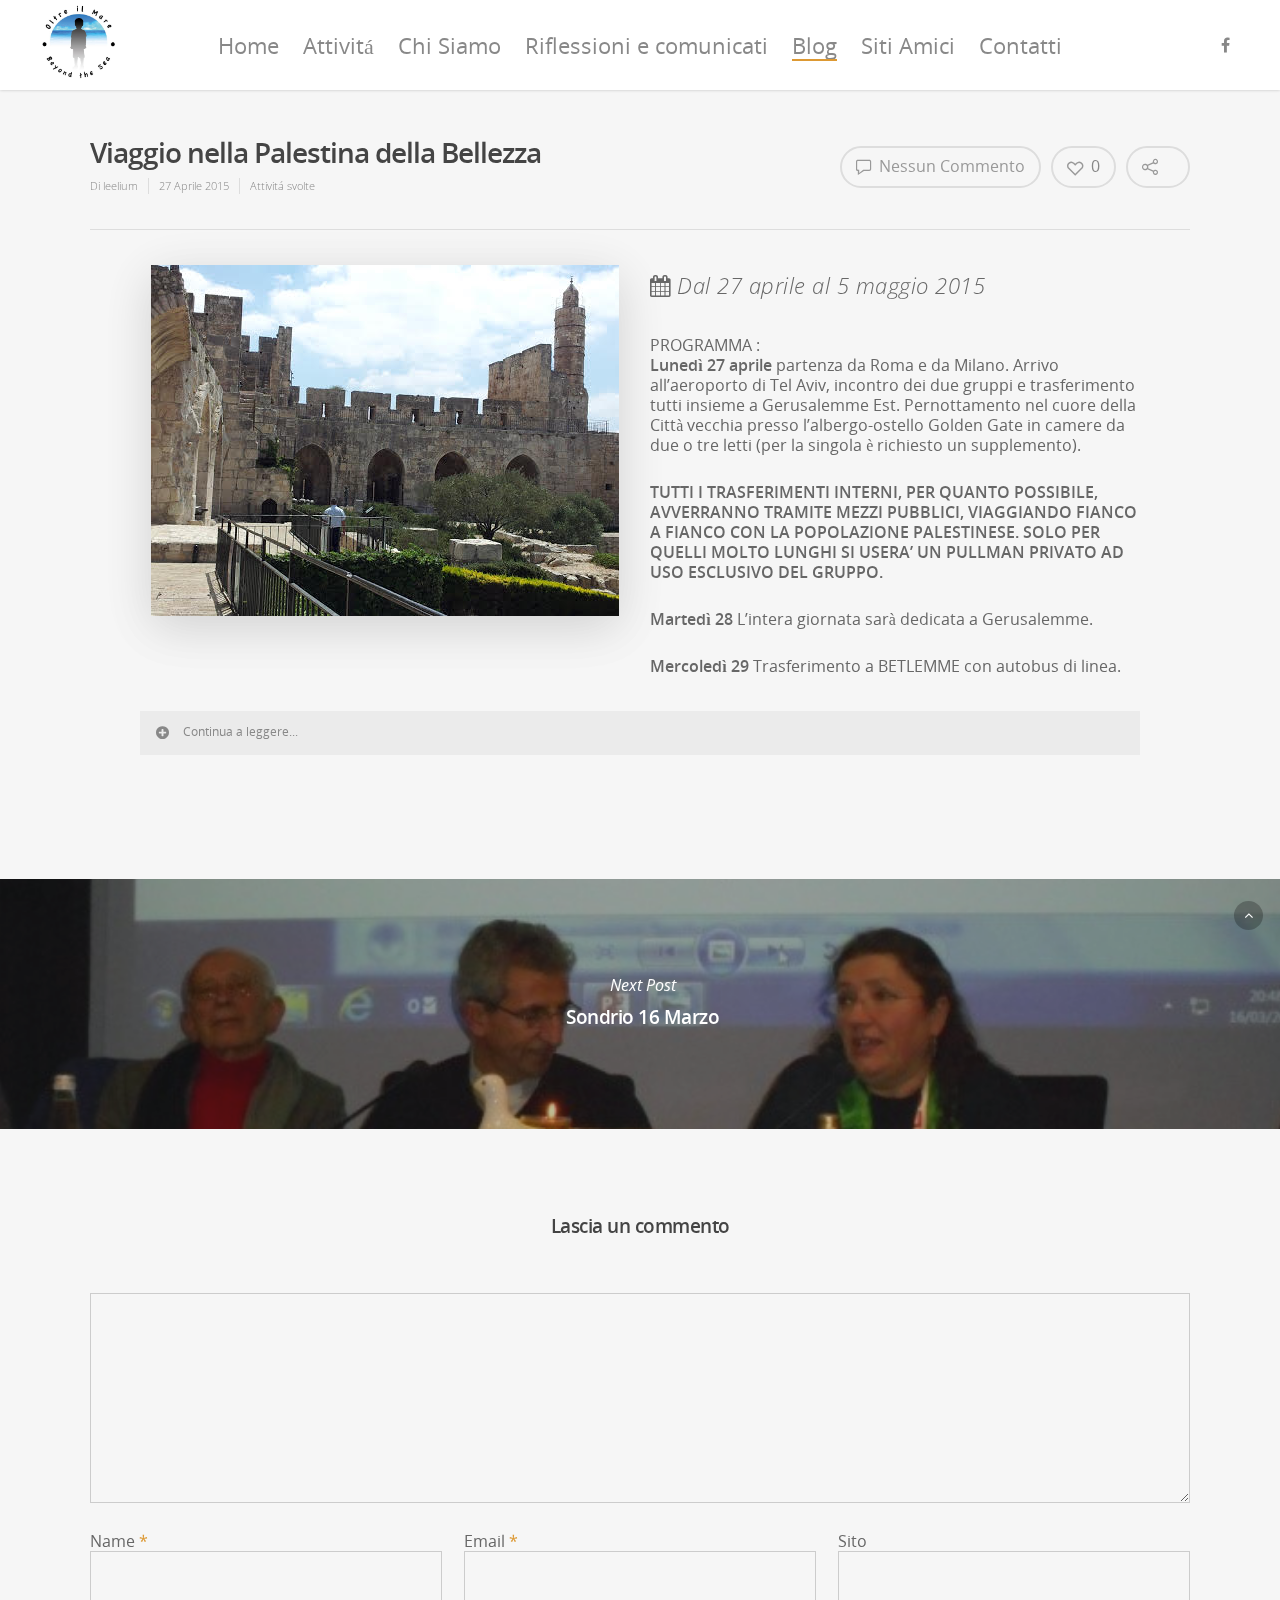
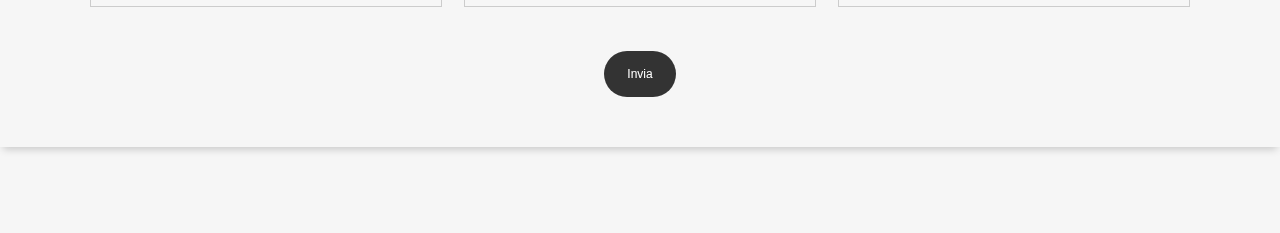
<file: viaggio-nella-palestina-della-bellezza/index.html>
<!doctype html>


<html lang="it-IT" prefix="og: http://ogp.me/ns#" >
<head>

<!-- Meta Tags -->
<meta http-equiv="Content-Type" content="text/html; charset=UTF-8" />


	<meta name="viewport" content="width=device-width, initial-scale=1, maximum-scale=1, user-scalable=0" />

	

<!--Shortcut icon-->
	<link rel="shortcut icon" href="/wp-content/uploads/2016/08/cropped-logo.jpg" />


<title> Viaggio nella Palestina della Bellezza - Associazione Oltre il Mare </title>


<!-- This site is optimized with the Yoast SEO plugin v9.2.1 - https://yoast.com/wordpress/plugins/seo/ -->
<link rel="canonical" href="/viaggio-nella-palestina-della-bellezza/" />
<meta property="og:locale" content="it_IT" />
<meta property="og:type" content="article" />
<meta property="og:title" content="Viaggio nella Palestina della Bellezza - Associazione Oltre il Mare" />
<meta property="og:url" content="http://associazioneoltreilmare.com/viaggio-nella-palestina-della-bellezza/" />
<meta property="og:site_name" content="Associazione Oltre il Mare" />
<meta property="article:section" content="Attivitá svolte" />
<meta property="article:published_time" content="2015-04-27T16:00:32+00:00" />
<meta property="article:modified_time" content="2016-08-07T11:59:01+00:00" />
<meta property="og:updated_time" content="2016-08-07T11:59:01+00:00" />
<meta property="og:image" content="http://associazioneoltreilmare.com/wp-content/uploads/2016/08/davide-1.jpg" />
<meta property="og:image:width" content="468" />
<meta property="og:image:height" content="351" />
<meta name="twitter:card" content="summary" />
<meta name="twitter:title" content="Viaggio nella Palestina della Bellezza - Associazione Oltre il Mare" />
<meta name="twitter:image" content="http://associazioneoltreilmare.com/wp-content/uploads/2016/08/davide-1.jpg" />
<!-- / Yoast SEO plugin. -->

<link rel='dns-prefetch' href='//fonts.googleapis.com' />
<link rel='dns-prefetch' href='//s.w.org' />
<link rel="alternate" type="application/rss+xml" title="Associazione Oltre il Mare &raquo; Feed" href="/feed/" />
<link rel="alternate" type="application/rss+xml" title="Associazione Oltre il Mare &raquo; Feed dei commenti" href="/comments/feed/" />
<link rel="alternate" type="application/rss+xml" title="Associazione Oltre il Mare &raquo; Viaggio nella Palestina della Bellezza Feed dei commenti" href="/viaggio-nella-palestina-della-bellezza/feed/" />
		<script type="text/javascript">
			window._wpemojiSettings = {"baseUrl":"https:\/\/s.w.org\/images\/core\/emoji\/11\/72x72\/","ext":".png","svgUrl":"https:\/\/s.w.org\/images\/core\/emoji\/11\/svg\/","svgExt":".svg","source":{"concatemoji":"http:\/\/associazioneoltreilmare.com\/wp-includes\/js\/wp-emoji-release.min.js?ver=5.0.11"}};
			!function(a,b,c){function d(a,b){var c=String.fromCharCode;l.clearRect(0,0,k.width,k.height),l.fillText(c.apply(this,a),0,0);var d=k.toDataURL();l.clearRect(0,0,k.width,k.height),l.fillText(c.apply(this,b),0,0);var e=k.toDataURL();return d===e}function e(a){var b;if(!l||!l.fillText)return!1;switch(l.textBaseline="top",l.font="600 32px Arial",a){case"flag":return!(b=d([55356,56826,55356,56819],[55356,56826,8203,55356,56819]))&&(b=d([55356,57332,56128,56423,56128,56418,56128,56421,56128,56430,56128,56423,56128,56447],[55356,57332,8203,56128,56423,8203,56128,56418,8203,56128,56421,8203,56128,56430,8203,56128,56423,8203,56128,56447]),!b);case"emoji":return b=d([55358,56760,9792,65039],[55358,56760,8203,9792,65039]),!b}return!1}function f(a){var c=b.createElement("script");c.src=a,c.defer=c.type="text/javascript",b.getElementsByTagName("head")[0].appendChild(c)}var g,h,i,j,k=b.createElement("canvas"),l=k.getContext&&k.getContext("2d");for(j=Array("flag","emoji"),c.supports={everything:!0,everythingExceptFlag:!0},i=0;i<j.length;i++)c.supports[j[i]]=e(j[i]),c.supports.everything=c.supports.everything&&c.supports[j[i]],"flag"!==j[i]&&(c.supports.everythingExceptFlag=c.supports.everythingExceptFlag&&c.supports[j[i]]);c.supports.everythingExceptFlag=c.supports.everythingExceptFlag&&!c.supports.flag,c.DOMReady=!1,c.readyCallback=function(){c.DOMReady=!0},c.supports.everything||(h=function(){c.readyCallback()},b.addEventListener?(b.addEventListener("DOMContentLoaded",h,!1),a.addEventListener("load",h,!1)):(a.attachEvent("onload",h),b.attachEvent("onreadystatechange",function(){"complete"===b.readyState&&c.readyCallback()})),g=c.source||{},g.concatemoji?f(g.concatemoji):g.wpemoji&&g.twemoji&&(f(g.twemoji),f(g.wpemoji)))}(window,document,window._wpemojiSettings);
		</script>
		<style type="text/css">
img.wp-smiley,
img.emoji {
	display: inline !important;
	border: none !important;
	box-shadow: none !important;
	height: 1em !important;
	width: 1em !important;
	margin: 0 .07em !important;
	vertical-align: -0.1em !important;
	background: none !important;
	padding: 0 !important;
}
</style>
<link rel='stylesheet' id='wp-block-library-css'  href='/wp-includes/css/dist/block-library/style.min.css?ver=5.0.11' type='text/css' media='all' />
<link rel='stylesheet' id='font-awesome-css'  href='/wp-content/themes/salient/css/font-awesome.min.css?ver=5.0.11' type='text/css' media='all' />
<link rel='stylesheet' id='parent-style-css'  href='/wp-content/themes/salient/style.css?ver=5.0.11' type='text/css' media='all' />
<link rel='stylesheet' id='rgs-css'  href='/wp-content/themes/salient/css/rgs.css?ver=6.0.1' type='text/css' media='all' />
<link rel='stylesheet' id='main-styles-css'  href='/wp-content/themes/salient-child/style.css?ver=7.5' type='text/css' media='all' />
<link rel='stylesheet' id='pretty_photo-css'  href='/wp-content/themes/salient/css/prettyPhoto.css?ver=7.0.1' type='text/css' media='all' />
<!--[if lt IE 9]>
<link rel='stylesheet' id='nectar-ie8-css'  href='http://associazioneoltreilmare.com/wp-content/themes/salient/css/ie8.css?ver=5.0.11' type='text/css' media='all' />
<![endif]-->
<link rel='stylesheet' id='responsive-css'  href='/wp-content/themes/salient/css/responsive.css?ver=7.5' type='text/css' media='all' />
<link rel='stylesheet' id='options_typography_OpenSans_ext-css'  href='https://fonts.googleapis.com/css?family=Open+Sans%3A300%2C400%2C600%2C700&#038;subset=latin%2Clatin-ext' type='text/css' media='all' />
<link rel='stylesheet' id='skin-ascend-css'  href='/wp-content/themes/salient/css/ascend.css?ver=7.5' type='text/css' media='all' />
<link rel='stylesheet' id='js_composer_front-css'  href='/wp-content/plugins/js_composer_salient/assets/css/js_composer.min.css?ver=4.12' type='text/css' media='all' />
<link rel='stylesheet' id='redux-google-fonts-salient_redux-css'  href='http://fonts.googleapis.com/css?family=Open+Sans%3A400&#038;ver=1470595521' type='text/css' media='all' />
<script type='text/javascript' src='/wp-includes/js/jquery/jquery.js?ver=1.12.4'></script>
<script type='text/javascript' src='/wp-includes/js/jquery/jquery-migrate.min.js?ver=1.4.1'></script>
<script type='text/javascript' src='/wp-content/themes/salient/js/modernizr.js?ver=2.6.2'></script>
<link rel='https://api.w.org/' href='/wp-json/' />
<link rel="EditURI" type="application/rsd+xml" title="RSD" href="/xmlrpc.php?rsd" />
<link rel="wlwmanifest" type="application/wlwmanifest+xml" href="/wp-includes/wlwmanifest.xml" /> 
<meta name="generator" content="WordPress 5.0.11" />
<link rel='shortlink' href='/?p=3266' />
<link rel="alternate" type="application/json+oembed" href="/wp-json/oembed/1.0/embed?url=http%3A%2F%2F%2Fviaggio-nella-palestina-della-bellezza%2F" />
<link rel="alternate" type="text/xml+oembed" href="/wp-json/oembed/1.0/embed?url=http%3A%2F%2F%2Fviaggio-nella-palestina-della-bellezza%2F&#038;format=xml" />
<style type="text/css">body a{color:#dd9933;}#header-outer:not([data-lhe="animated_underline"]) header#top nav > ul > li > a:hover,#header-outer:not([data-lhe="animated_underline"]) header#top nav .sf-menu > li.sfHover > a,header#top nav > ul > li.button_bordered > a:hover,#header-outer:not([data-lhe="animated_underline"]) header#top nav .sf-menu li.current-menu-item > a,header#top nav .sf-menu li.current_page_item > a .sf-sub-indicator i,header#top nav .sf-menu li.current_page_ancestor > a .sf-sub-indicator i,#header-outer:not([data-lhe="animated_underline"]) header#top nav .sf-menu li.current_page_ancestor > a,#header-outer:not([data-lhe="animated_underline"]) header#top nav .sf-menu li.current-menu-ancestor > a,#header-outer:not([data-lhe="animated_underline"]) header#top nav .sf-menu li.current_page_item > a,body header#top nav .sf-menu li.current_page_item > a .sf-sub-indicator [class^="icon-"],header#top nav .sf-menu li.current_page_ancestor > a .sf-sub-indicator [class^="icon-"],.sf-menu li ul li.sfHover > a .sf-sub-indicator [class^="icon-"],#header-outer:not(.transparent) #social-in-menu a i:after,ul.sf-menu > li > a:hover > .sf-sub-indicator i,ul.sf-menu > li > a:active > .sf-sub-indicator i,ul.sf-menu > li.sfHover > a > .sf-sub-indicator i,.sf-menu ul li.current_page_item > a,.sf-menu ul li.current-menu-ancestor > a,.sf-menu ul li.current_page_ancestor > a,.sf-menu ul a:focus,.sf-menu ul a:hover,.sf-menu ul a:active,.sf-menu ul li:hover > a,.sf-menu ul li.sfHover > a,.sf-menu li ul li a:hover,.sf-menu li ul li.sfHover > a,#footer-outer a:hover,.recent-posts .post-header a:hover,article.post .post-header a:hover,article.result a:hover,article.post .post-header h2 a,.single article.post .post-meta a:hover,.comment-list .comment-meta a:hover,label span,.wpcf7-form p span,.icon-3x[class^="icon-"],.icon-3x[class*=" icon-"],.icon-tiny[class^="icon-"],body .circle-border,article.result .title a,.home .blog-recent .col .post-header a:hover,.home .blog-recent .col .post-header h3 a,#single-below-header a:hover,header#top #logo:hover,.sf-menu > li.current_page_ancestor > a > .sf-sub-indicator [class^="icon-"],.sf-menu > li.current-menu-ancestor > a > .sf-sub-indicator [class^="icon-"],body #mobile-menu li.open > a [class^="icon-"],.pricing-column h3,.pricing-table[data-style="flat-alternative"] .pricing-column.accent-color h4,.pricing-table[data-style="flat-alternative"] .pricing-column.accent-color .interval,.comment-author a:hover,.project-attrs li i,#footer-outer #copyright li a i:hover,.col:hover > [class^="icon-"].icon-3x.accent-color.alt-style.hovered,.col:hover > [class*=" icon-"].icon-3x.accent-color.alt-style.hovered,#header-outer .widget_shopping_cart .cart_list a,.woocommerce .star-rating,.woocommerce-page table.cart a.remove,.woocommerce form .form-row .required,.woocommerce-page form .form-row .required,body #header-secondary-outer #social a:hover i,.woocommerce ul.products li.product .price,body .twitter-share:hover i,.twitter-share.hovered i,body .linkedin-share:hover i,.linkedin-share.hovered i,body .google-plus-share:hover i,.google-plus-share.hovered i,.pinterest-share:hover i,.pinterest-share.hovered i,.facebook-share:hover i,.facebook-share.hovered i,.woocommerce-page ul.products li.product .price,.nectar-milestone .number.accent-color,header#top nav > ul > li.megamenu > ul > li > a:hover,header#top nav > ul > li.megamenu > ul > li.sfHover > a,body #portfolio-nav a:hover i,span.accent-color,.nectar-love:hover i,.nectar-love.loved i,.portfolio-items .nectar-love:hover i,.portfolio-items .nectar-love.loved i,body .hovered .nectar-love i,header#top nav ul #search-btn a:hover span,header#top nav ul .slide-out-widget-area-toggle a:hover span,#search-outer #search #close a span:hover,.carousel-wrap[data-full-width="true"] .carousel-heading a:hover i,#search-outer .ui-widget-content li:hover a .title,#search-outer .ui-widget-content .ui-state-hover .title,#search-outer .ui-widget-content .ui-state-focus .title,.portfolio-filters-inline .container ul li a.active,body [class^="icon-"].icon-default-style,.svg-icon-holder[data-color="accent-color"],.team-member a.accent-color:hover,.ascend .comment-list .reply a,.wpcf7-form .wpcf7-not-valid-tip,.text_on_hover.product .add_to_cart_button,.blog-recent[data-style="minimal"] .col > span,.blog-recent[data-style="title_only"] .col:hover .post-header .title,.woocommerce-checkout-review-order-table .product-info .amount,.tabbed[data-style="minimal"] > ul li a.active-tab,.masonry.classic_enhanced article.post .post-meta a:hover i,.masonry.classic_enhanced article.post .post-meta .icon-salient-heart-2.loved,.single #single-meta ul li:not(.meta-share-count):hover i,.single #single-meta ul li:not(.meta-share-count):hover a,.single #single-meta ul li:not(.meta-share-count):hover span,.single #single-meta ul li.meta-share-count .nectar-social a:hover i,#project-meta #single-meta ul li > a,#project-meta ul li.meta-share-count .nectar-social a:hover i,#project-meta ul li:not(.meta-share-count):hover i,#project-meta ul li:not(.meta-share-count):hover span,div[data-style="minimal"] .toggle:hover h3 a,div[data-style="minimal"] .toggle.open h3 a,.nectar-icon-list[data-icon-style="border"][data-icon-color="accent-color"] .list-icon-holder[data-icon_type="numerical"] span,.nectar-icon-list[data-icon-color="accent-color"][data-icon-style="border"] .content h4{color:#dd9933!important;}.col:not(#post-area):not(.span_12):not(#sidebar):hover [class^="icon-"].icon-3x.accent-color.alt-style.hovered,body .col:not(#post-area):not(.span_12):not(#sidebar):hover a [class*=" icon-"].icon-3x.accent-color.alt-style.hovered,.ascend #header-outer:not(.transparent) .cart-outer:hover .cart-menu-wrap:not(.has_products) .icon-salient-cart{color:#dd9933!important;}.orbit-wrapper div.slider-nav span.right,.orbit-wrapper div.slider-nav span.left,.flex-direction-nav a,.jp-play-bar,.jp-volume-bar-value,.jcarousel-prev:hover,.jcarousel-next:hover,.portfolio-items .col[data-default-color="true"] .work-item:not(.style-3) .work-info-bg,.portfolio-items .col[data-default-color="true"] .bottom-meta,.portfolio-filters a,.portfolio-filters #sort-portfolio,.project-attrs li span,.progress li span,.nectar-progress-bar span,#footer-outer #footer-widgets .col .tagcloud a:hover,#sidebar .widget .tagcloud a:hover,article.post .more-link span:hover,#fp-nav.tooltip ul li .fp-tooltip .tooltip-inner,article.post.quote .post-content .quote-inner,article.post.link .post-content .link-inner,#pagination .next a:hover,#pagination .prev a:hover,.comment-list .reply a:hover,input[type=submit]:hover,input[type="button"]:hover,#footer-outer #copyright li a.vimeo:hover,#footer-outer #copyright li a.behance:hover,.toggle.open h3 a,.tabbed > ul li a.active-tab,[class*=" icon-"],.icon-normal,.bar_graph li span,.nectar-button[data-color-override="false"].regular-button,.nectar-button.tilt.accent-color,body .swiper-slide .button.transparent_2 a.primary-color:hover,#footer-outer #footer-widgets .col input[type="submit"],.carousel-prev:hover,.carousel-next:hover,body .products-carousel .carousel-next:hover,body .products-carousel .carousel-prev:hover,.blog-recent .more-link span:hover,.post-tags a:hover,.pricing-column.highlight h3,.pricing-table[data-style="flat-alternative"] .pricing-column.highlight h3 .highlight-reason,.pricing-table[data-style="flat-alternative"] .pricing-column.accent-color:before,#to-top:hover,#to-top.dark:hover,body[data-button-style="rounded"] #to-top:after,#pagination a.page-numbers:hover,#pagination span.page-numbers.current,.single-portfolio .facebook-share a:hover,.single-portfolio .twitter-share a:hover,.single-portfolio .pinterest-share a:hover,.single-post .facebook-share a:hover,.single-post .twitter-share a:hover,.single-post .pinterest-share a:hover,.mejs-controls .mejs-time-rail .mejs-time-current,.mejs-controls .mejs-volume-button .mejs-volume-slider .mejs-volume-current,.mejs-controls .mejs-horizontal-volume-slider .mejs-horizontal-volume-current,article.post.quote .post-content .quote-inner,article.post.link .post-content .link-inner,article.format-status .post-content .status-inner,article.post.format-aside .aside-inner,body #header-secondary-outer #social li a.behance:hover,body #header-secondary-outer #social li a.vimeo:hover,#sidebar .widget:hover [class^="icon-"].icon-3x,.woocommerce-page div[data-project-style="text_on_hover"] .single_add_to_cart_button,article.post.quote .content-inner .quote-inner .whole-link,.masonry.classic_enhanced article.post.quote.wide_tall .post-content a:hover .quote-inner,.masonry.classic_enhanced article.post.link.wide_tall .post-content a:hover .link-inner,.iosSlider .prev_slide:hover,.iosSlider .next_slide:hover,body [class^="icon-"].icon-3x.alt-style.accent-color,body [class*=" icon-"].icon-3x.alt-style.accent-color,#slide-out-widget-area,#slide-out-widget-area-bg.fullscreen,#slide-out-widget-area-bg.fullscreen-alt .bg-inner,#header-outer .widget_shopping_cart a.button,body[data-button-style="rounded"] .wpb_wrapper .twitter-share:before,body[data-button-style="rounded"] .wpb_wrapper .twitter-share.hovered:before,body[data-button-style="rounded"] .wpb_wrapper .facebook-share:before,body[data-button-style="rounded"] .wpb_wrapper .facebook-share.hovered:before,body[data-button-style="rounded"] .wpb_wrapper .google-plus-share:before,body[data-button-style="rounded"] .wpb_wrapper .google-plus-share.hovered:before,body[data-button-style="rounded"] .wpb_wrapper .nectar-social:hover > *:before,body[data-button-style="rounded"] .wpb_wrapper .pinterest-share:before,body[data-button-style="rounded"] .wpb_wrapper .pinterest-share.hovered:before,body[data-button-style="rounded"] .wpb_wrapper .linkedin-share:before,body[data-button-style="rounded"] .wpb_wrapper .linkedin-share.hovered:before,#header-outer a.cart-contents .cart-wrap span,.swiper-slide .button.solid_color a,.swiper-slide .button.solid_color_2 a,.portfolio-filters,button[type=submit]:hover,#buddypress button:hover,#buddypress a.button:hover,#buddypress ul.button-nav li.current a,header#top nav ul .slide-out-widget-area-toggle a:hover i.lines,header#top nav ul .slide-out-widget-area-toggle a:hover i.lines:after,header#top nav ul .slide-out-widget-area-toggle a:hover i.lines:before,header#top nav ul .slide-out-widget-area-toggle[data-icon-animation="simple-transform"] a:hover i.lines-button:after,#buddypress a.button:focus,.text_on_hover.product a.added_to_cart,.woocommerce div.product .woocommerce-tabs .full-width-content ul.tabs li a:after,.woocommerce div[data-project-style="text_on_hover"] .cart .quantity input.minus,.woocommerce div[data-project-style="text_on_hover"] .cart .quantity input.plus,.woocommerce-cart .wc-proceed-to-checkout a.checkout-button,.woocommerce .span_4 input[type="submit"].checkout-button,.portfolio-filters-inline[data-color-scheme="accent-color"],body[data-fancy-form-rcs="1"] [type="radio"]:checked + label:after,.select2-container .select2-choice:hover,.select2-dropdown-open .select2-choice,header#top nav > ul > li.button_solid_color > a:before,#header-outer.transparent header#top nav > ul > li.button_solid_color > a:before,.tabbed[data-style="minimal"] > ul li a:after,.twentytwenty-handle,.twentytwenty-horizontal .twentytwenty-handle:before,.twentytwenty-horizontal .twentytwenty-handle:after,.twentytwenty-vertical .twentytwenty-handle:before,.twentytwenty-vertical .twentytwenty-handle:after,.masonry.classic_enhanced .posts-container article .meta-category a:hover,.masonry.classic_enhanced .posts-container article .video-play-button,.bottom_controls #portfolio-nav .controls li a i:after,.bottom_controls #portfolio-nav ul:first-child li#all-items a:hover i,.nectar_video_lightbox.nectar-button[data-color="default-accent-color"],.nectar_video_lightbox.nectar-button[data-color="transparent-accent-color"]:hover,.testimonial_slider[data-style="multiple_visible"][data-color*="accent-color"] .flickity-page-dots .dot.is-selected:before,.testimonial_slider[data-style="multiple_visible"][data-color*="accent-color"] blockquote.is-selected p,.nectar-recent-posts-slider .container .strong span:before,#page-header-bg[data-post-hs="default_minimal"] .inner-wrap > a:hover,.single .heading-title[data-header-style="default_minimal"] .meta-category a:hover,body.single-post .sharing-default-minimal .nectar-love.loved,.nectar-fancy-box:after,.divider-small-border[data-color="accent-color"],.divider-border[data-color="accent-color"],div[data-style="minimal"] .toggle.open i:after,div[data-style="minimal"] .toggle:hover i:after,div[data-style="minimal"] .toggle.open i:before,div[data-style="minimal"] .toggle:hover i:before,.nectar-animated-title[data-color="accent-color"] .nectar-animated-title-inner:after,#fp-nav:not(.light-controls).tooltip_alt ul li a span:after,#fp-nav.tooltip_alt ul li a span:after,.nectar-video-box[data-color="default-accent-color"] a.nectar_video_lightbox,.span_12.dark .owl-theme .owl-dots .owl-dot.active span,.span_12.dark .owl-theme .owl-dots .owl-dot:hover span,.nectar_image_with_hotspots[data-stlye="color_pulse"][data-color="accent-color"] .nectar_hotspot,.nectar_image_with_hotspots .nectar_hotspot_wrap .nttip .tipclose span:before,.nectar_image_with_hotspots .nectar_hotspot_wrap .nttip .tipclose span:after{background-color:#dd9933!important;}.col:hover > [class^="icon-"].icon-3x:not(.alt-style).accent-color.hovered,.col:hover > [class*=" icon-"].icon-3x:not(.alt-style).accent-color.hovered,body .nectar-button.see-through-2[data-hover-color-override="false"]:hover,.col:not(#post-area):not(.span_12):not(#sidebar):hover [class^="icon-"].icon-3x:not(.alt-style).accent-color.hovered,.col:not(#post-area):not(.span_12):not(#sidebar):hover a [class*=" icon-"].icon-3x:not(.alt-style).accent-color.hovered{background-color:#dd9933!important;}.bottom_controls #portfolio-nav ul:first-child li#all-items a:hover i{box-shadow:-.6em 0 #dd9933,-.6em .6em #dd9933,.6em 0 #dd9933,.6em -.6em #dd9933,0 -.6em #dd9933,-.6em -.6em #dd9933,0 .6em #dd9933,.6em .6em #dd9933;}.tabbed > ul li a.active-tab,body[data-form-style="minimal"] label:after,body .recent_projects_widget a:hover img,.recent_projects_widget a:hover img,#sidebar #flickr a:hover img,body .nectar-button.see-through-2[data-hover-color-override="false"]:hover,#footer-outer #flickr a:hover img,body[data-button-style="rounded"] .wpb_wrapper .twitter-share:before,body[data-button-style="rounded"] .wpb_wrapper .twitter-share.hovered:before,body[data-button-style="rounded"] .wpb_wrapper .facebook-share:before,body[data-button-style="rounded"] .wpb_wrapper .facebook-share.hovered:before,body[data-button-style="rounded"] .wpb_wrapper .google-plus-share:before,body[data-button-style="rounded"] .wpb_wrapper .google-plus-share.hovered:before,body[data-button-style="rounded"] .wpb_wrapper .nectar-social:hover > *:before,body[data-button-style="rounded"] .wpb_wrapper .pinterest-share:before,body[data-button-style="rounded"] .wpb_wrapper .pinterest-share.hovered:before,body[data-button-style="rounded"] .wpb_wrapper .linkedin-share:before,body[data-button-style="rounded"] .wpb_wrapper .linkedin-share.hovered:before,#featured article .post-title a:hover,#header-outer[data-lhe="animated_underline"] header#top nav > ul > li > a:after,body #featured article .post-title a:hover,div.wpcf7-validation-errors,body[data-fancy-form-rcs="1"] [type="radio"]:checked + label:before,body[data-fancy-form-rcs="1"] [type="radio"]:checked + label:after,body[data-fancy-form-rcs="1"] input[type="checkbox"]:checked + label > span,.select2-container .select2-choice:hover,.select2-dropdown-open .select2-choice,#header-outer:not(.transparent) header#top nav > ul > li.button_bordered > a:hover:before,.single #single-meta ul li:not(.meta-share-count):hover a,.single #project-meta ul li:not(.meta-share-count):hover a,div[data-style="minimal"] .toggle.default.open i,div[data-style="minimal"] .toggle.default:hover i,div[data-style="minimal"] .toggle.accent-color.open i,div[data-style="minimal"] .toggle.accent-color:hover i,.nectar_image_with_hotspots .nectar_hotspot_wrap .nttip .tipclose{border-color:#dd9933!important;}#fp-nav:not(.light-controls).tooltip_alt ul li a.active span,#fp-nav.tooltip_alt ul li a.active span{box-shadow:inset 0 0 0 2px #dd9933;-webkit-box-shadow:inset 0 0 0 2px #dd9933;}.default-loading-icon:before{border-top-color:#dd9933!important;}#header-outer a.cart-contents span:before,#fp-nav.tooltip ul li .fp-tooltip .tooltip-inner:after{border-color:transparent #dd9933!important;}body .col:not(#post-area):not(.span_12):not(#sidebar):hover .hovered .circle-border,body #sidebar .widget:hover .circle-border,body .testimonial_slider[data-style="multiple_visible"][data-color*="accent-color"] blockquote .bottom-arrow:after,body .dark .testimonial_slider[data-style="multiple_visible"][data-color*="accent-color"] blockquote .bottom-arrow:after,.portfolio-items[data-ps="6"] .bg-overlay,.portfolio-items[data-ps="6"].no-masonry .bg-overlay{border-color:#dd9933;}.gallery a:hover img{border-color:#dd9933!important;}@media only screen and (min-width :1px) and (max-width :1000px){body #featured article .post-title > a{background-color:#dd9933;}body #featured article .post-title > a{border-color:#dd9933;}}.nectar-button.regular-button.extra-color-1,.nectar-button.tilt.extra-color-1{background-color:#f6653c!important;}.icon-3x[class^="icon-"].extra-color-1:not(.alt-style),.icon-tiny[class^="icon-"].extra-color-1,.icon-3x[class*=" icon-"].extra-color-1:not(.alt-style),body .icon-3x[class*=" icon-"].extra-color-1:not(.alt-style) .circle-border,.woocommerce-page table.cart a.remove,#header-outer .widget_shopping_cart .cart_list li a.remove,#header-outer .woocommerce.widget_shopping_cart .cart_list li a.remove,.nectar-milestone .number.extra-color-1,span.extra-color-1,.team-member ul.social.extra-color-1 li a,.stock.out-of-stock,body [class^="icon-"].icon-default-style.extra-color-1,body [class^="icon-"].icon-default-style[data-color="extra-color-1"],.team-member a.extra-color-1:hover,.pricing-table[data-style="flat-alternative"] .pricing-column.highlight.extra-color-1 h3,.pricing-table[data-style="flat-alternative"] .pricing-column.extra-color-1 h4,.pricing-table[data-style="flat-alternative"] .pricing-column.extra-color-1 .interval,.svg-icon-holder[data-color="extra-color-1"],div[data-style="minimal"] .toggle.extra-color-1:hover h3 a,div[data-style="minimal"] .toggle.extra-color-1.open h3 a,.nectar-icon-list[data-icon-style="border"][data-icon-color="extra-color-1"] .list-icon-holder[data-icon_type="numerical"] span,.nectar-icon-list[data-icon-color="extra-color-1"][data-icon-style="border"] .content h4{color:#f6653c!important;}.col:hover > [class^="icon-"].icon-3x.extra-color-1:not(.alt-style),.col:hover > [class*=" icon-"].icon-3x.extra-color-1:not(.alt-style).hovered,body .swiper-slide .button.transparent_2 a.extra-color-1:hover,body .col:not(#post-area):not(.span_12):not(#sidebar):hover [class^="icon-"].icon-3x.extra-color-1:not(.alt-style).hovered,body .col:not(#post-area):not(#sidebar):not(.span_12):hover a [class*=" icon-"].icon-3x.extra-color-1:not(.alt-style).hovered,#sidebar .widget:hover [class^="icon-"].icon-3x.extra-color-1:not(.alt-style),.portfolio-filters-inline[data-color-scheme="extra-color-1"],.pricing-table[data-style="flat-alternative"] .pricing-column.extra-color-1:before,.pricing-table[data-style="flat-alternative"] .pricing-column.highlight.extra-color-1 h3 .highlight-reason,.nectar-button.nectar_video_lightbox[data-color="default-extra-color-1"],.nectar_video_lightbox.nectar-button[data-color="transparent-extra-color-1"]:hover,.testimonial_slider[data-style="multiple_visible"][data-color*="extra-color-1"] .flickity-page-dots .dot.is-selected:before,.testimonial_slider[data-style="multiple_visible"][data-color*="extra-color-1"] blockquote.is-selected p,.nectar-fancy-box[data-color="extra-color-1"]:after,.divider-small-border[data-color="extra-color-1"],.divider-border[data-color="extra-color-1"],div[data-style="minimal"] .toggle.extra-color-1.open i:after,div[data-style="minimal"] .toggle.extra-color-1:hover i:after,div[data-style="minimal"] .toggle.open.extra-color-1 i:before,div[data-style="minimal"] .toggle.extra-color-1:hover i:before,.nectar-animated-title[data-color="extra-color-1"] .nectar-animated-title-inner:after,.nectar-video-box[data-color="extra-color-1"] a.nectar_video_lightbox,.nectar_image_with_hotspots[data-stlye="color_pulse"][data-color="extra-color-1"] .nectar_hotspot{background-color:#f6653c!important;}body [class^="icon-"].icon-3x.alt-style.extra-color-1,body [class*=" icon-"].icon-3x.alt-style.extra-color-1,[class*=" icon-"].extra-color-1.icon-normal,.extra-color-1.icon-normal,.bar_graph li span.extra-color-1,.nectar-progress-bar span.extra-color-1,#header-outer .widget_shopping_cart a.button,.woocommerce ul.products li.product .onsale,.woocommerce-page ul.products li.product .onsale,.woocommerce span.onsale,.woocommerce-page span.onsale,.woocommerce-page table.cart a.remove:hover,.swiper-slide .button.solid_color a.extra-color-1,.swiper-slide .button.solid_color_2 a.extra-color-1,.toggle.open.extra-color-1 h3 a{background-color:#f6653c!important;}.col:hover > [class^="icon-"].icon-3x.extra-color-1.alt-style.hovered,.col:hover > [class*=" icon-"].icon-3x.extra-color-1.alt-style.hovered,.no-highlight.extra-color-1 h3,.col:not(#post-area):not(.span_12):not(#sidebar):hover [class^="icon-"].icon-3x.extra-color-1.alt-style.hovered,body .col:not(#post-area):not(.span_12):not(#sidebar):hover a [class*=" icon-"].icon-3x.extra-color-1.alt-style.hovered{color:#f6653c!important;}body .col:not(#post-area):not(.span_12):not(#sidebar):hover .extra-color-1.hovered .circle-border,.woocommerce-page table.cart a.remove,#header-outer .woocommerce.widget_shopping_cart .cart_list li a.remove,#header-outer .woocommerce.widget_shopping_cart .cart_list li a.remove,body #sidebar .widget:hover .extra-color-1 .circle-border,.woocommerce-page table.cart a.remove,body .testimonial_slider[data-style="multiple_visible"][data-color*="extra-color-1"] blockquote .bottom-arrow:after,body .dark .testimonial_slider[data-style="multiple_visible"][data-color*="extra-color-1"] blockquote .bottom-arrow:after,div[data-style="minimal"] .toggle.open.extra-color-1 i,div[data-style="minimal"] .toggle.extra-color-1:hover i{border-color:#f6653c;}.pricing-column.highlight.extra-color-1 h3{background-color:#f6653c!important;}.nectar-button.regular-button.extra-color-2,.nectar-button.tilt.extra-color-2{background-color:#2AC4EA!important;}.icon-3x[class^="icon-"].extra-color-2:not(.alt-style),.icon-3x[class*=" icon-"].extra-color-2:not(.alt-style),.icon-tiny[class^="icon-"].extra-color-2,body .icon-3x[class*=" icon-"].extra-color-2 .circle-border,.nectar-milestone .number.extra-color-2,span.extra-color-2,.team-member ul.social.extra-color-2 li a,body [class^="icon-"].icon-default-style.extra-color-2,body [class^="icon-"].icon-default-style[data-color="extra-color-2"],.team-member a.extra-color-2:hover,.pricing-table[data-style="flat-alternative"] .pricing-column.highlight.extra-color-2 h3,.pricing-table[data-style="flat-alternative"] .pricing-column.extra-color-2 h4,.pricing-table[data-style="flat-alternative"] .pricing-column.extra-color-2 .interval,.svg-icon-holder[data-color="extra-color-2"],div[data-style="minimal"] .toggle.extra-color-2:hover h3 a,div[data-style="minimal"] .toggle.extra-color-2.open h3 a,.nectar-icon-list[data-icon-style="border"][data-icon-color="extra-color-2"] .list-icon-holder[data-icon_type="numerical"] span,.nectar-icon-list[data-icon-color="extra-color-2"][data-icon-style="border"] .content h4{color:#2AC4EA!important;}.col:hover > [class^="icon-"].icon-3x.extra-color-2:not(.alt-style).hovered,.col:hover > [class*=" icon-"].icon-3x.extra-color-2:not(.alt-style).hovered,body .swiper-slide .button.transparent_2 a.extra-color-2:hover,.col:not(#post-area):not(.span_12):not(#sidebar):hover [class^="icon-"].icon-3x.extra-color-2:not(.alt-style).hovered,.col:not(#post-area):not(.span_12):not(#sidebar):hover a [class*=" icon-"].icon-3x.extra-color-2:not(.alt-style).hovered,#sidebar .widget:hover [class^="icon-"].icon-3x.extra-color-2:not(.alt-style),.pricing-table[data-style="flat-alternative"] .pricing-column.highlight.extra-color-2 h3 .highlight-reason,.nectar-button.nectar_video_lightbox[data-color="default-extra-color-2"],.nectar_video_lightbox.nectar-button[data-color="transparent-extra-color-2"]:hover,.testimonial_slider[data-style="multiple_visible"][data-color*="extra-color-2"] .flickity-page-dots .dot.is-selected:before,.testimonial_slider[data-style="multiple_visible"][data-color*="extra-color-2"] blockquote.is-selected p,.nectar-fancy-box[data-color="extra-color-2"]:after,.divider-small-border[data-color="extra-color-2"],.divider-border[data-color="extra-color-2"],div[data-style="minimal"] .toggle.extra-color-2.open i:after,div[data-style="minimal"] .toggle.extra-color-2:hover i:after,div[data-style="minimal"] .toggle.open.extra-color-2 i:before,div[data-style="minimal"] .toggle.extra-color-2:hover i:before,.nectar-animated-title[data-color="extra-color-2"] .nectar-animated-title-inner:after,.nectar-video-box[data-color="extra-color-2"] a.nectar_video_lightbox,.nectar_image_with_hotspots[data-stlye="color_pulse"][data-color="extra-color-2"] .nectar_hotspot{background-color:#2AC4EA!important;}body [class^="icon-"].icon-3x.alt-style.extra-color-2,body [class*=" icon-"].icon-3x.alt-style.extra-color-2,[class*=" icon-"].extra-color-2.icon-normal,.extra-color-2.icon-normal,.bar_graph li span.extra-color-2,.nectar-progress-bar span.extra-color-2,.woocommerce .product-wrap .add_to_cart_button.added,.woocommerce-message,.woocommerce-error,.woocommerce-info,.woocommerce .widget_price_filter .ui-slider .ui-slider-range,.woocommerce-page .widget_price_filter .ui-slider .ui-slider-range,.swiper-slide .button.solid_color a.extra-color-2,.swiper-slide .button.solid_color_2 a.extra-color-2,.toggle.open.extra-color-2 h3 a,.portfolio-filters-inline[data-color-scheme="extra-color-2"],.pricing-table[data-style="flat-alternative"] .pricing-column.extra-color-2:before{background-color:#2AC4EA!important;}.col:hover > [class^="icon-"].icon-3x.extra-color-2.alt-style.hovered,.col:hover > [class*=" icon-"].icon-3x.extra-color-2.alt-style.hovered,.no-highlight.extra-color-2 h3,.col:not(#post-area):not(.span_12):not(#sidebar):hover [class^="icon-"].icon-3x.extra-color-2.alt-style.hovered,body .col:not(#post-area):not(.span_12):not(#sidebar):hover a [class*=" icon-"].icon-3x.extra-color-2.alt-style.hovered{color:#2AC4EA!important;}body .col:not(#post-area):not(.span_12):not(#sidebar):hover .extra-color-2.hovered .circle-border,body #sidebar .widget:hover .extra-color-2 .circle-border,body .testimonial_slider[data-style="multiple_visible"][data-color*="extra-color-2"] blockquote .bottom-arrow:after,body .dark .testimonial_slider[data-style="multiple_visible"][data-color*="extra-color-2"] blockquote .bottom-arrow:after,div[data-style="minimal"] .toggle.open.extra-color-2 i,div[data-style="minimal"] .toggle.extra-color-2:hover i{border-color:#2AC4EA;}.pricing-column.highlight.extra-color-2 h3{background-color:#2AC4EA!important;}.nectar-button.regular-button.extra-color-3,.nectar-button.tilt.extra-color-3{background-color:#333333!important;}.icon-3x[class^="icon-"].extra-color-3:not(.alt-style),.icon-3x[class*=" icon-"].extra-color-3:not(.alt-style),.icon-tiny[class^="icon-"].extra-color-3,body .icon-3x[class*=" icon-"].extra-color-3 .circle-border,.nectar-milestone .number.extra-color-3,span.extra-color-3,.team-member ul.social.extra-color-3 li a,body [class^="icon-"].icon-default-style.extra-color-3,body [class^="icon-"].icon-default-style[data-color="extra-color-3"],.team-member a.extra-color-3:hover,.pricing-table[data-style="flat-alternative"] .pricing-column.highlight.extra-color-3 h3,.pricing-table[data-style="flat-alternative"] .pricing-column.extra-color-3 h4,.pricing-table[data-style="flat-alternative"] .pricing-column.extra-color-3 .interval,.svg-icon-holder[data-color="extra-color-3"],div[data-style="minimal"] .toggle.extra-color-3:hover h3 a,div[data-style="minimal"] .toggle.extra-color-3.open h3 a,.nectar-icon-list[data-icon-style="border"][data-icon-color="extra-color-3"] .list-icon-holder[data-icon_type="numerical"] span,.nectar-icon-list[data-icon-color="extra-color-3"][data-icon-style="border"] .content h4{color:#333333!important;}.col:hover > [class^="icon-"].icon-3x.extra-color-3:not(.alt-style).hovered,.col:hover > [class*=" icon-"].icon-3x.extra-color-3:not(.alt-style).hovered,body .swiper-slide .button.transparent_2 a.extra-color-3:hover,.col:not(#post-area):not(.span_12):not(#sidebar):hover [class^="icon-"].icon-3x.extra-color-3:not(.alt-style).hovered,.col:not(#post-area):not(.span_12):not(#sidebar):hover a [class*=" icon-"].icon-3x.extra-color-3:not(.alt-style).hovered,#sidebar .widget:hover [class^="icon-"].icon-3x.extra-color-3:not(.alt-style),.portfolio-filters-inline[data-color-scheme="extra-color-3"],.pricing-table[data-style="flat-alternative"] .pricing-column.extra-color-3:before,.pricing-table[data-style="flat-alternative"] .pricing-column.highlight.extra-color-3 h3 .highlight-reason,.nectar-button.nectar_video_lightbox[data-color="default-extra-color-3"],.nectar_video_lightbox.nectar-button[data-color="transparent-extra-color-3"]:hover,.testimonial_slider[data-style="multiple_visible"][data-color*="extra-color-3"] .flickity-page-dots .dot.is-selected:before,.testimonial_slider[data-style="multiple_visible"][data-color*="extra-color-3"] blockquote.is-selected p,.nectar-fancy-box[data-color="extra-color-3"]:after,.divider-small-border[data-color="extra-color-3"],.divider-border[data-color="extra-color-3"],div[data-style="minimal"] .toggle.extra-color-3.open i:after,div[data-style="minimal"] .toggle.extra-color-3:hover i:after,div[data-style="minimal"] .toggle.open.extra-color-3 i:before,div[data-style="minimal"] .toggle.extra-color-3:hover i:before,.nectar-animated-title[data-color="extra-color-3"] .nectar-animated-title-inner:after,.nectar-video-box[data-color="extra-color-3"] a.nectar_video_lightbox,.nectar_image_with_hotspots[data-stlye="color_pulse"][data-color="extra-color-3"] .nectar_hotspot{background-color:#333333!important;}body [class^="icon-"].icon-3x.alt-style.extra-color-3,body [class*=" icon-"].icon-3x.alt-style.extra-color-3,.extra-color-3.icon-normal,[class*=" icon-"].extra-color-3.icon-normal,.bar_graph li span.extra-color-3,.nectar-progress-bar span.extra-color-3,.swiper-slide .button.solid_color a.extra-color-3,.swiper-slide .button.solid_color_2 a.extra-color-3,.toggle.open.extra-color-3 h3 a{background-color:#333333!important;}.col:hover > [class^="icon-"].icon-3x.extra-color-3.alt-style.hovered,.col:hover > [class*=" icon-"].icon-3x.extra-color-3.alt-style.hovered,.no-highlight.extra-color-3 h3,.col:not(#post-area):not(.span_12):not(#sidebar):hover [class^="icon-"].icon-3x.extra-color-3.alt-style.hovered,body .col:not(#post-area):not(.span_12):not(#sidebar):hover a [class*=" icon-"].icon-3x.extra-color-3.alt-style.hovered{color:#333333!important;}body .col:not(#post-area):not(.span_12):not(#sidebar):hover .extra-color-3.hovered .circle-border,body #sidebar .widget:hover .extra-color-3 .circle-border,body .testimonial_slider[data-style="multiple_visible"][data-color*="extra-color-3"] blockquote .bottom-arrow:after,body .dark .testimonial_slider[data-style="multiple_visible"][data-color*="extra-color-3"] blockquote .bottom-arrow:after,div[data-style="minimal"] .toggle.open.extra-color-3 i,div[data-style="minimal"] .toggle.extra-color-3:hover i{border-color:#333333;}.pricing-column.highlight.extra-color-3 h3{background-color:#333333!important;}.divider-small-border[data-color="extra-color-gradient-1"],.divider-border[data-color="extra-color-gradient-1"],.nectar-progress-bar span.extra-color-gradient-1{background:#ba3a21;background:linear-gradient(to right,#ba3a21,#0a0000);}.icon-normal.extra-color-gradient-1,body [class^="icon-"].icon-3x.alt-style.extra-color-gradient-1,.nectar-button.extra-color-gradient-1:after,.nectar-button.see-through-extra-color-gradient-1:after{background:#ba3a21;background:linear-gradient(to bottom right,#ba3a21,#0a0000);}.nectar-button.extra-color-gradient-1,.nectar-button.see-through-extra-color-gradient-1{border:3px solid transparent;-moz-border-image:-moz-linear-gradient(top right,#ba3a21 0,#0a0000 100%);-webkit-border-image:-webkit-linear-gradient(top right,#ba3a21 0,#0a0000 100%);border-image:linear-gradient(to bottom right,#ba3a21 0,#0a0000 100%);border-image-slice:1;}.nectar-gradient-text[data-color="extra-color-gradient-1"][data-direction="horizontal"] *{background-image:linear-gradient(to right,#ba3a21,#0a0000);}.nectar-gradient-text[data-color="extra-color-gradient-1"] *,.nectar-icon-list[data-icon-style="border"][data-icon-color="extra-color-gradient-1"] .list-icon-holder[data-icon_type="numerical"] span{color:#ba3a21;background:linear-gradient(to bottom right,#ba3a21,#0a0000);-webkit-background-clip:text;-webkit-text-fill-color:transparent;background-clip:text;text-fill-color:transparent;display:inline-block;}[class^="icon-"][data-color="extra-color-gradient-1"]:before,[class*=" icon-"][data-color="extra-color-gradient-1"]:before,[class^="icon-"].extra-color-gradient-1:not(.icon-normal):before,[class*=" icon-"].extra-color-gradient-1:not(.icon-normal):before{color:#ba3a21;background:linear-gradient(to bottom right,#ba3a21,#0a0000);-webkit-background-clip:text;-webkit-text-fill-color:transparent;background-clip:text;text-fill-color:transparent;display:initial;}.nectar-button.extra-color-gradient-1 .hover,.nectar-button.see-through-extra-color-gradient-1 .start{background:#ba3a21;background:linear-gradient(to bottom right,#ba3a21,#0a0000);-webkit-background-clip:text;-webkit-text-fill-color:transparent;background-clip:text;text-fill-color:transparent;display:initial;}.nectar-button.extra-color-gradient-1.no-text-grad .hover,.nectar-button.see-through-extra-color-gradient-1.no-text-grad .start{background:transparent!important;color:#ba3a21!important;}.divider-small-border[data-color="extra-color-gradient-2"],.divider-border[data-color="extra-color-gradient-2"],.nectar-progress-bar span.extra-color-gradient-2{background:#2AC4EA;background:linear-gradient(to right,#2AC4EA,#32d6ff);}.icon-normal.extra-color-gradient-2,body [class^="icon-"].icon-3x.alt-style.extra-color-gradient-2,.nectar-button.extra-color-gradient-2:after,.nectar-button.see-through-extra-color-gradient-2:after{background:#2AC4EA;background:linear-gradient(to bottom right,#2AC4EA,#32d6ff);}.nectar-button.extra-color-gradient-2,.nectar-button.see-through-extra-color-gradient-2{border:3px solid transparent;-moz-border-image:-moz-linear-gradient(top right,#2AC4EA 0,#32d6ff 100%);-webkit-border-image:-webkit-linear-gradient(top right,#2AC4EA 0,#32d6ff 100%);border-image:linear-gradient(to bottom right,#2AC4EA 0,#32d6ff 100%);border-image-slice:1;}.nectar-gradient-text[data-color="extra-color-gradient-2"][data-direction="horizontal"] *{background-image:linear-gradient(to right,#2AC4EA,#32d6ff);}.nectar-gradient-text[data-color="extra-color-gradient-2"] *,.nectar-icon-list[data-icon-style="border"][data-icon-color="extra-color-gradient-2"] .list-icon-holder[data-icon_type="numerical"] span{color:#2AC4EA;background:linear-gradient(to bottom right,#2AC4EA,#32d6ff);-webkit-background-clip:text;-webkit-text-fill-color:transparent;background-clip:text;text-fill-color:transparent;display:inline-block;}[class^="icon-"][data-color="extra-color-gradient-2"]:before,[class*=" icon-"][data-color="extra-color-gradient-2"]:before,[class^="icon-"].extra-color-gradient-2:not(.icon-normal):before,[class*=" icon-"].extra-color-gradient-2:not(.icon-normal):before{color:#2AC4EA;background:linear-gradient(to bottom right,#2AC4EA,#32d6ff);-webkit-background-clip:text;-webkit-text-fill-color:transparent;background-clip:text;text-fill-color:transparent;display:initial;}.nectar-button.extra-color-gradient-2 .hover,.nectar-button.see-through-extra-color-gradient-2 .start{background:#2AC4EA;background:linear-gradient(to bottom right,#2AC4EA,#32d6ff);-webkit-background-clip:text;-webkit-text-fill-color:transparent;background-clip:text;text-fill-color:transparent;display:initial;}.nectar-button.extra-color-gradient-2.no-text-grad .hover,.nectar-button.see-through-extra-color-gradient-2.no-text-grad .start{background:transparent!important;color:#2AC4EA!important;}#call-to-action{background-color:#ECEBE9!important;}#call-to-action span{color:#ffffff!important;}body #slide-out-widget-area-bg{background-color:rgba(0,0,0,0.8);}#nectar_fullscreen_rows{background-color:;}</style><style type="text/css"> #header-outer{padding-top:5px;}#header-outer #logo img{height:80px;}header#top nav > ul > li:not(#social-in-menu) > a{padding-bottom:35px;padding-top:30px;}header#top nav > ul > li#social-in-menu > a{margin-bottom:35px;margin-top:30px;}#header-outer .cart-menu{padding-bottom:35px;padding-top:35px;}header#top nav > ul li#search-btn,header#top nav > ul li.slide-out-widget-area-toggle{padding-bottom:30px;padding-top:31px;}header#top .sf-menu > li.sfHover > ul{top:20px;}.sf-sub-indicator{height:20px;}#header-space{height:90px;}body[data-smooth-scrolling="1"] #full_width_portfolio .project-title.parallax-effect{top:90px;}body.single-product div.product .product_title{padding-right:0;}@media only screen and (max-width:1000px){body header#top #logo img,#header-outer[data-permanent-transparent="false"] #logo .dark-version{height:40px!important;}header#top .col.span_9{min-height:64px;line-height:44px;}}body #header-outer,body[data-header-color="dark"] #header-outer{background-color:rgba(255,255,255,100);}.nectar-slider-loading .loading-icon,.portfolio-loading,#ajax-loading-screen .loading-icon,.loading-icon,.pp_loaderIcon{background-image:url("");}@media only screen and (min-width:1000px) and (max-width:1300px){.nectar-slider-wrap[data-full-width="true"] .swiper-slide .content h2,.nectar-slider-wrap[data-full-width="boxed-full-width"] .swiper-slide .content h2,.full-width-content .vc_span12 .swiper-slide .content h2{font-size:45px!important;line-height:51px!important;}.nectar-slider-wrap[data-full-width="true"] .swiper-slide .content p,.nectar-slider-wrap[data-full-width="boxed-full-width"] .swiper-slide .content p,.full-width-content .vc_span12 .swiper-slide .content p{font-size:18px!important;line-height:31.2px!important;}}@media only screen and (min-width :690px) and (max-width :1000px){.nectar-slider-wrap[data-full-width="true"] .swiper-slide .content h2,.nectar-slider-wrap[data-full-width="boxed-full-width"] .swiper-slide .content h2,.full-width-content .vc_span12 .swiper-slide .content h2{font-size:33px!important;line-height:39px!important;}.nectar-slider-wrap[data-full-width="true"] .swiper-slide .content p,.nectar-slider-wrap[data-full-width="boxed-full-width"] .swiper-slide .content p,.full-width-content .vc_span12 .swiper-slide .content p{font-size:13.2px!important;line-height:24px!important;}}@media only screen and (max-width :690px){.nectar-slider-wrap[data-full-width="true"][data-fullscreen="false"] .swiper-slide .content h2,.nectar-slider-wrap[data-full-width="boxed-full-width"][data-fullscreen="false"] .swiper-slide .content h2,.full-width-content .vc_span12 .nectar-slider-wrap[data-fullscreen="false"] .swiper-slide .content h2{font-size:15px!important;line-height:21px!important;}.nectar-slider-wrap[data-full-width="true"][data-fullscreen="false"] .swiper-slide .content p,.nectar-slider-wrap[data-full-width="boxed-full-width"][data-fullscreen="false"] .swiper-slide .content p,.full-width-content .vc_span12 .nectar-slider-wrap[data-fullscreen="false"] .swiper-slide .content p{font-size:10px!important;line-height:17.52px!important;}}#mobile-menu #mobile-search,header#top nav ul #search-btn{display:none!important;}.loading-icon .material-icon .bar:after{background-color:#d31f1f;}.loading-icon .material-icon .bar{border-color:#d31f1f;}.loading-icon .material-icon .color-2 .bar:after{background-color:#0a0000;}.loading-icon .material-icon .color-2 .bar{border-color:#0a0000;}@media only screen and (min-width:1000px){.container,.woocommerce-tabs .full-width-content .tab-container,.nectar-recent-posts-slider .flickity-page-dots{max-width:1425px;width:100%;margin:0 auto;padding:0 90px;}body .container .page-submenu.stuck .container:not(.tab-container),.nectar-recent-posts-slider .flickity-page-dots{padding:0 90px!important;}.swiper-slide .content{padding:0 90px;}body .container .container:not(.tab-container):not(.recent-post-container){width:100%!important;padding:0!important;}body .carousel-heading .container{padding:0 10px!important;}body .carousel-heading .container .carousel-next{right:10px;}body .carousel-heading .container .carousel-prev{right:35px;}.carousel-wrap[data-full-width="true"] .carousel-heading a.portfolio-page-link{left:90px;}.carousel-wrap[data-full-width="true"] .carousel-heading{margin-left:-20px;margin-right:-20px;}.carousel-wrap[data-full-width="true"] .carousel-next{right:90px!important;}.carousel-wrap[data-full-width="true"] .carousel-prev{right:115px!important;}.carousel-wrap[data-full-width="true"]{padding:0!important;}.carousel-wrap[data-full-width="true"] .caroufredsel_wrapper{padding:20px!important;}#search-outer #search #close a{right:90px;}#boxed,#boxed #header-outer,#boxed #header-secondary-outer,#boxed #slide-out-widget-area-bg.fullscreen,#boxed #page-header-bg[data-parallax="1"],#boxed #featured,body[data-footer-reveal="1"] #boxed #footer-outer,#boxed .orbit > div,#boxed #featured article,.ascend #boxed #search-outer{max-width:1400px!important;width:90%!important;min-width:980px;}body[data-hhun="1"] #boxed #header-outer:not(.detached),body[data-hhun="1"] #boxed #header-secondary-outer{width:100%!important;}#boxed #search-outer #search #close a{right:0!important;}#boxed .container{width:92%;padding:0;}#boxed #footer-outer #footer-widgets,#boxed #footer-outer #copyright{padding-left:0;padding-right:0;}#boxed .carousel-wrap[data-full-width="true"] .carousel-heading a.portfolio-page-link{left:35px;}#boxed .carousel-wrap[data-full-width="true"] .carousel-next{right:35px!important;}#boxed .carousel-wrap[data-full-width="true"] .carousel-prev{right:60px!important;}}.pagination-navigation{-webkit-filter:url("/viaggio-nella-palestina-della-bellezza/#goo");filter:url("/viaggio-nella-palestina-della-bellezza/#goo");}header#top nav > ul > li > a{font-size:22px !important;}header#top .sf-menu li ul li a{font-size:20px !important;}</style><style type="text/css"> body,.toggle h3 a,body .ui-widget,table,.bar_graph li span strong,#slide-out-widget-area .tagcloud a,body .container .woocommerce-message a.button,#search-results .result .title span,.woocommerce ul.products li.product h3,.woocommerce-page ul.products li.product h3,.row .col.section-title .nectar-love span,body .nectar-love span,body .nectar-social .nectar-love .nectar-love-count,body .carousel-heading h2,.sharing-default-minimal .nectar-social .social-text,body .sharing-default-minimal .nectar-love{font-family:Open Sans;font-size:16px;line-height:20px;font-weight:400;}.bold,strong,b{font-family:Open Sans;font-weight:600;}.nectar-fancy-ul ul li .icon-default-style[class^="icon-"]{line-height:20px!important;}header#top nav > ul > li > a{}header#top .sf-menu li ul li a,#header-secondary-outer nav > ul > li > a,#header-secondary-outer ul ul li a,#header-outer .widget_shopping_cart .cart_list a{}@media only screen and (min-width :1px) and (max-width :1000px){header#top .sf-menu a{font-family:-!important;font-size:14px!important;}}#page-header-bg h1,body h1,body .row .col.section-title h1,.full-width-content .recent-post-container .inner-wrap h2{}@media only screen and (max-width:1300px) and (min-width:1000px){body .row .col.section-title h1,body h1,.full-width-content .recent-post-container .inner-wrap h2{font-size:;line-height:;}}@media only screen and (max-width:1000px) and (min-width:690px){body .row .col.section-title h1,body h1{font-size:;line-height:;}.full-width-content .recent-post-container .inner-wrap h2{font-size:;line-height:;}}@media only screen and (max-width:690px){body .row .col.section-title h1,body h1{font-size:;line-height:;}.full-width-content .recent-post-container .inner-wrap h2{font-size:;line-height:;}}#page-header-bg h2,body h2,article.post .post-header h2,article.post.quote .post-content h2,article.post.link .post-content h2,article.post.format-status .post-content h2,#call-to-action span,.woocommerce .full-width-tabs #reviews h3,.row .col.section-title h2{}@media only screen and (max-width:1300px) and (min-width:1000px){body h2{font-size:;line-height:;}.row .span_2 h2,.row .span_3 h2,.row .span_4 h2,.row .vc_col-sm-2 h2,.row .vc_col-sm-3 h2,.row .vc_col-sm-4 h2{font-size:;line-height:;}}@media only screen and (max-width:690px){.col h2{font-size:;line-height:;}}body h3,.row .col h3,.toggle h3 a,.ascend #respond h3,.ascend h3#comments,.woocommerce ul.products li.product.text_on_hover h3,.masonry.classic_enhanced .masonry-blog-item h3.title{}@media only screen and (min-width:1000px){.ascend .comments-section .comment-wrap.full-width-section > h3,.blog_next_prev_buttons[data-post-header-style="default_minimal"] .col h3{font-size:;line-height:;}.masonry.classic_enhanced .masonry-blog-item.large_featured h3.title{font-size:;line-height:;}}@media only screen and (min-width:1300px) and (max-width:1500px){body .portfolio-items.constrain-max-cols.masonry-items .col.elastic-portfolio-item h3{font-size:;line-height:;}}@media only screen and (max-width:1300px) and (min-width:1000px),(max-width:690px){.row .span_2 h3,.row .span_3 h3,.row .span_4 h3,.row .vc_col-sm-2 h3,.row .vc_col-sm-3 h3,.row .vc_col-sm-4 h3{font-size:;line-height:;}}body h4,.row .col h4,.portfolio-items .work-meta h4,.list-icon-holder[data-icon_type="numerical"] span,.portfolio-items .col.span_3 .work-meta h4,#respond h3,h3#comments,.portfolio-items[data-ps="6"] .work-meta h4{}@media only screen and (min-width:690px){.portfolio-items[data-ps="6"] .wide_tall .work-meta h4{font-size:;line-height:;}}body h5,.row .col h5,.portfolio-items .work-item.style-3-alt p{}body .wpb_column > .wpb_wrapper > .morphing-outline .inner > h5{font-size:;}body h6,.row .col h6{}body i,body em,.masonry.meta_overlaid article.post .post-header .meta-author > span,#post-area.masonry.meta_overlaid article.post .post-meta .date,#post-area.masonry.meta_overlaid article.post.quote .quote-inner .author,#post-area.masonry.meta_overlaid article.post.link .post-content .destination{}form label,.woocommerce-checkout-review-order-table .product-info .amount,.woocommerce-checkout-review-order-table .product-info .product-quantity,.nectar-progress-bar p,.nectar-progress-bar span strong i,.nectar-progress-bar span strong,.testimonial_slider blockquote span{}.nectar-dropcap{}body #page-header-bg h1,html body .row .col.section-title h1,.nectar-box-roll .overlaid-content h1{}@media only screen and (min-width:690px) and (max-width:1000px){#page-header-bg .span_6 h1,.overlaid-content h1{font-size:;line-height:;}}@media only screen and (min-width:1000px) and (max-width:1300px){#page-header-bg .span_6 h1,.nectar-box-roll .overlaid-content h1{font-size:;line-height:;}}@media only screen and (min-width:1300px) and (max-width:1500px){#page-header-bg .span_6 h1,.nectar-box-roll .overlaid-content h1{font-size:;line-height:;}}@media only screen and (max-width:690px){#page-header-bg.fullscreen-header .span_6 h1,.overlaid-content h1{font-size:;line-height:;}}body #page-header-bg .span_6 span.subheader,body .row .col.section-title > span,.nectar-box-roll .overlaid-content .subheader{}@media only screen and (min-width:1000px) and (max-width:1300px){body #page-header-bg:not(.fullscreen-header) .span_6 span.subheader,body .row .col.section-title > span{font-size:;line-height:;}}@media only screen and (min-width:690px) and (max-width:1000px){body #page-header-bg.fullscreen-header .span_6 span.subheader,.overlaid-content .subheader{font-size:;line-height:;}}@media only screen and (max-width:690px){body #page-header-bg.fullscreen-header .span_6 span.subheader,.overlaid-content .subheader{font-size:;line-height:;}}body #slide-out-widget-area .inner .off-canvas-menu-container li a,body #slide-out-widget-area.fullscreen .inner .off-canvas-menu-container li a,body #slide-out-widget-area.fullscreen-alt .inner .off-canvas-menu-container li a{}@media only screen and (min-width:690px) and (max-width:1000px){body #slide-out-widget-area.fullscreen .inner .off-canvas-menu-container li a,body #slide-out-widget-area.fullscreen-alt .inner .off-canvas-menu-container li a{font-size:;line-height:;}}@media only screen and (max-width:690px){body #slide-out-widget-area.fullscreen .inner .off-canvas-menu-container li a,body #slide-out-widget-area.fullscreen-alt .inner .off-canvas-menu-container li a{font-size:;line-height:;}}#slide-out-widget-area .menuwrapper li small{}@media only screen and (min-width:690px) and (max-width:1000px){#slide-out-widget-area .menuwrapper li small{font-size:;line-height:;}}@media only screen and (max-width:690px){#slide-out-widget-area .menuwrapper li small{font-size:;line-height:;}}.swiper-slide .content h2{}@media only screen and (min-width:1000px) and (max-width:1300px){body .nectar-slider-wrap[data-full-width="true"] .swiper-slide .content h2,body .nectar-slider-wrap[data-full-width="boxed-full-width"] .swiper-slide .content h2,body .full-width-content .vc_span12 .swiper-slide .content h2{font-size:;line-height:;}}@media only screen and (min-width:690px) and (max-width:1000px){body .nectar-slider-wrap[data-full-width="true"] .swiper-slide .content h2,body .nectar-slider-wrap[data-full-width="boxed-full-width"] .swiper-slide .content h2,body .full-width-content .vc_span12 .swiper-slide .content h2{font-size:;line-height:;}}@media only screen and (max-width:690px){body .nectar-slider-wrap[data-full-width="true"] .swiper-slide .content h2,body .nectar-slider-wrap[data-full-width="boxed-full-width"] .swiper-slide .content h2,body .full-width-content .vc_span12 .swiper-slide .content h2{font-size:;line-height:;}}#featured article .post-title h2 span,.swiper-slide .content p,#portfolio-filters-inline #current-category,body .vc_text_separator div{}#portfolio-filters-inline ul{line-height:;}.swiper-slide .content p.transparent-bg span{}@media only screen and (min-width:1000px) and (max-width:1300px){.nectar-slider-wrap[data-full-width="true"] .swiper-slide .content p,.nectar-slider-wrap[data-full-width="boxed-full-width"] .swiper-slide .content p,.full-width-content .vc_span12 .swiper-slide .content p{font-size:;line-height:;}}@media only screen and (min-width:690px) and (max-width:1000px){.nectar-slider-wrap[data-full-width="true"] .swiper-slide .content p,.nectar-slider-wrap[data-full-width="boxed-full-width"] .swiper-slide .content p,.full-width-content .vc_span12 .swiper-slide .content p{font-size:;line-height:;}}@media only screen and (max-width:690px){body .nectar-slider-wrap[data-full-width="true"] .swiper-slide .content p,body .nectar-slider-wrap[data-full-width="boxed-full-width"] .swiper-slide .content p,body .full-width-content .vc_span12 .swiper-slide .content p{font-size:;line-height:;}}.testimonial_slider blockquote,.testimonial_slider blockquote span,blockquote{}#footer-outer .widget h4,#sidebar h4,#call-to-action .container a,.uppercase,.nectar-button,.nectar-button.medium,.nectar-button.small,.nectar-3d-transparent-button,body .widget_calendar table th,body #footer-outer #footer-widgets .col .widget_calendar table th,.swiper-slide .button a,header#top nav > ul > li.megamenu > ul > li > a,.carousel-heading h2,body .gform_wrapper .top_label .gfield_label,body .vc_pie_chart .wpb_pie_chart_heading,#infscr-loading div,#page-header-bg .author-section a,.woocommerce-cart .wc-proceed-to-checkout a.checkout-button,.ascend input[type="submit"],.ascend button[type="submit"],.widget h4,.text-on-hover-wrap .categories a,.text_on_hover.product .add_to_cart_button,.woocommerce-page div[data-project-style="text_on_hover"] .single_add_to_cart_button,.woocommerce div[data-project-style="text_on_hover"] .cart .quantity input.qty,.woocommerce-page #respond input#submit,.meta_overlaid article.post .post-header h2,.meta_overlaid article.post.quote .post-content h2,.meta_overlaid article.post.link .post-content h2,.meta_overlaid article.post.format-status .post-content h2,.meta_overlaid article .meta-author a,.pricing-column.highlight h3 .highlight-reason,.blog-recent[data-style="minimal"] .col > span,.masonry.classic_enhanced .posts-container article .meta-category a,.nectar-recent-posts-slider .container .strong,#page-header-bg[data-post-hs="default_minimal"] .inner-wrap > a,.single .heading-title[data-header-style="default_minimal"] .meta-category a,.nectar-fancy-box .link-text{font-weight:normal;}.team-member h4,.row .col.section-title p,.row .col.section-title span,#page-header-bg .subheader,.nectar-milestone .subject,.testimonial_slider blockquote span{}article.post .post-meta .month{line-height:-6px!important;}</style>		<style type="text/css">.recentcomments a{display:inline !important;padding:0 !important;margin:0 !important;}</style>
		<meta name="generator" content="Powered by Visual Composer - drag and drop page builder for WordPress."/>
<!--[if lte IE 9]><link rel="stylesheet" type="text/css" href="http://associazioneoltreilmare.com/wp-content/plugins/js_composer_salient/assets/css/vc_lte_ie9.min.css" media="screen"><![endif]--><!--[if IE  8]><link rel="stylesheet" type="text/css" href="http://associazioneoltreilmare.com/wp-content/plugins/js_composer_salient/assets/css/vc-ie8.min.css" media="screen"><![endif]--><link rel="icon" href="/wp-content/uploads/2016/08/cropped-logo-32x32.jpg" sizes="32x32" />
<link rel="icon" href="/wp-content/uploads/2016/08/cropped-logo-192x192.jpg" sizes="192x192" />
<link rel="apple-touch-icon-precomposed" href="/wp-content/uploads/2016/08/cropped-logo-180x180.jpg" />
<meta name="msapplication-TileImage" content="http://associazioneoltreilmare.com/wp-content/uploads/2016/08/cropped-logo-270x270.jpg" />
<noscript><style type="text/css"> .wpb_animate_when_almost_visible { opacity: 1; }</style></noscript>
 

</head>


<body class="post-template-default single single-post postid-3266 single-format-standard ascend nectar-auto-lightbox wpb-js-composer js-comp-ver-4.12 vc_responsive" data-footer-reveal="1" data-footer-reveal-shadow="small" data-cae="easeOutCubic" data-cad="650" data-aie="none" data-ls="pretty_photo" data-apte="standard" data-hhun="0" data-fancy-form-rcs="default" data-form-style="default" data-is="minimal" data-button-style="rounded" data-header-inherit-rc="false" data-header-search="false" data-animated-anchors="true" data-ajax-transitions="true" data-full-width-header="true" data-slide-out-widget-area="false" data-slide-out-widget-area-style="slide-out-from-right" data-user-set-ocm="off" data-loading-animation="none" data-bg-header="false" data-ext-responsive="true" data-header-resize="1" data-header-color="light" data-transparent-header="false" data-smooth-scrolling="0" data-permanent-transparent="false" data-responsive="1" >


 <div id="header-space" data-header-mobile-fixed='false'></div> 

<div id="header-outer" data-has-menu="true"  data-mobile-fixed="false" data-ptnm="false" data-lhe="animated_underline" data-user-set-bg="#ffffff" data-format="centered-menu" data-permanent-transparent="false" data-cart="false" data-transparency-option="0" data-shrink-num="6" data-full-width="true" data-using-secondary="0" data-using-logo="1" data-logo-height="80" data-m-logo-height="40" data-padding="5" data-header-resize="1">
	
		
	<header id="top">
		
		<div class="container">
			
			<div class="row">
				  
				<div class="col span_3">
					
					<a id="logo" href="/" >

						<img class="stnd default-logo dark-version" alt="Associazione Oltre il Mare" src="/wp-content/uploads/2016/08/logo.jpg" /><img class="retina-logo  dark-version" alt="Associazione Oltre il Mare" src="/wp-content/uploads/2016/08/cropped-logo.jpg" /> 

					</a>

				</div><!--/span_3-->
				
				<div class="col span_9 col_last">
					
											<div class="slide-out-widget-area-toggle mobile-icon std-menu slide-out-from-right" data-icon-animation="simple-transform">
							<div> <a id="toggle-nav" href="#sidewidgetarea" class="closed"> <span> <i class="lines-button x2"> <i class="lines"></i> </i> </span> </a> </div> 
       					</div>
										
					<nav>
						<ul class="buttons" data-user-set-ocm="off">
							<li id="search-btn"><div><a href="#searchbox"><span class="icon-salient-search" aria-hidden="true"></span></a></div> </li>
						
													</ul>
						<ul class="sf-menu">	
							<li id="menu-item-3378" class="menu-item menu-item-type-post_type menu-item-object-page menu-item-home menu-item-3378"><a href="/">Home</a></li>
<li id="menu-item-3303" class="menu-item menu-item-type-custom menu-item-object-custom menu-item-has-children menu-item-3303"><a href="#">Attivitá</a>
<ul class="sub-menu">
	<li id="menu-item-3302" class="menu-item menu-item-type-taxonomy menu-item-object-category menu-item-3302"><a href="/category/attivita-in-corso/">Attivitá in corso</a></li>
	<li id="menu-item-3301" class="menu-item menu-item-type-taxonomy menu-item-object-category current-post-ancestor current-menu-parent current-post-parent menu-item-3301"><a href="/category/attivita-svolte/">Attivitá svolte</a></li>
</ul>
</li>
<li id="menu-item-3327" class="menu-item menu-item-type-custom menu-item-object-custom menu-item-has-children menu-item-3327"><a href="#">Chi Siamo</a>
<ul class="sub-menu">
	<li id="menu-item-3340" class="menu-item menu-item-type-post_type menu-item-object-page menu-item-3340"><a href="/chi-siamo/">Chi siamo</a></li>
	<li id="menu-item-3339" class="menu-item menu-item-type-post_type menu-item-object-page menu-item-3339"><a href="/team-operativo/">Team Operativo</a></li>
</ul>
</li>
<li id="menu-item-3368" class="menu-item menu-item-type-post_type menu-item-object-page menu-item-3368"><a href="/riflessioni-e-comunicati/">Riflessioni e comunicati</a></li>
<li id="menu-item-3358" class="menu-item menu-item-type-post_type menu-item-object-page menu-item-3358"><a href="/blog/">Blog</a></li>
<li id="menu-item-3376" class="menu-item menu-item-type-post_type menu-item-object-page menu-item-3376"><a href="/siti-amici/">Siti Amici</a></li>
<li id="menu-item-3377" class="menu-item menu-item-type-post_type menu-item-object-page menu-item-3377"><a href="/contatti/">Contatti</a></li>
<li id="social-in-menu" class="button_social_group"><a target="_blank" href="https://www.facebook.com/OltreilMare.BeyondTheSea"><i class="icon-facebook"></i> </a></li>						</ul>
						
					</nav>
					
				</div><!--/span_9-->
			
			</div><!--/row-->
			
		</div><!--/container-->
		
	</header>
	
	
	<div class="ns-loading-cover"></div>		
	

</div><!--/header-outer-->


<div id="search-outer" class="nectar">
		
	<div id="search">
	  	 
		<div class="container">
		  	 	
		     <div id="search-box">
		     	
		     	<div class="col span_12">
			      	<form action="/" method="GET">
			      		<input type="text" name="s"  value="Start Typing..." data-placeholder="Start Typing..." />
			      	</form>
			      	<span><i>Press enter to begin your search</i></span>		        </div><!--/span_12-->
			      
		     </div><!--/search-box-->
		     
		     <div id="close"><a href="#"><span class="icon-salient-x" aria-hidden="true"></span></a></div>
		     
		 </div><!--/container-->
	    
	</div><!--/search-->
	  
</div><!--/search-outer--> 

<div id="mobile-menu" data-mobile-fixed="false">
	
	<div class="container">
		<ul>
			<li class="menu-item menu-item-type-post_type menu-item-object-page menu-item-home menu-item-3378"><a href="/">Home</a></li>
<li class="menu-item menu-item-type-custom menu-item-object-custom menu-item-has-children menu-item-3303"><a href="#">Attivitá</a>
<ul class="sub-menu">
	<li class="menu-item menu-item-type-taxonomy menu-item-object-category menu-item-3302"><a href="/category/attivita-in-corso/">Attivitá in corso</a></li>
	<li class="menu-item menu-item-type-taxonomy menu-item-object-category current-post-ancestor current-menu-parent current-post-parent menu-item-3301"><a href="/category/attivita-svolte/">Attivitá svolte</a></li>
</ul>
</li>
<li class="menu-item menu-item-type-custom menu-item-object-custom menu-item-has-children menu-item-3327"><a href="#">Chi Siamo</a>
<ul class="sub-menu">
	<li class="menu-item menu-item-type-post_type menu-item-object-page menu-item-3340"><a href="/chi-siamo/">Chi siamo</a></li>
	<li class="menu-item menu-item-type-post_type menu-item-object-page menu-item-3339"><a href="/team-operativo/">Team Operativo</a></li>
</ul>
</li>
<li class="menu-item menu-item-type-post_type menu-item-object-page menu-item-3368"><a href="/riflessioni-e-comunicati/">Riflessioni e comunicati</a></li>
<li class="menu-item menu-item-type-post_type menu-item-object-page menu-item-3358"><a href="/blog/">Blog</a></li>
<li class="menu-item menu-item-type-post_type menu-item-object-page menu-item-3376"><a href="/siti-amici/">Siti Amici</a></li>
<li class="menu-item menu-item-type-post_type menu-item-object-page menu-item-3377"><a href="/contatti/">Contatti</a></li>
<li id="mobile-search">  
					<form action="/" method="GET">
			      		<input type="text" name="s" value="" placeholder="Search.." />
					</form> 
					</li>		
		</ul>
	</div>
	
</div>


<div id="ajax-loading-screen" data-disable-fade-on-click="0" data-effect="standard" data-method="standard">
	
			<span class="loading-icon none"> 
			<span class="material-icon">
							<div class="spinner">
								<div class="right-side"><div class="bar"></div></div>
								<div class="left-side"><div class="bar"></div></div>
							</div>
							<div class="spinner color-2">
								<div class="right-side"><div class="bar"></div></div>
								<div class="left-side"><div class="bar"></div></div>
							</div>
						</span> 
		</span>
	</div>

<div id="ajax-content-wrap">








<div class="container-wrap  no-sidebar">

	<div class="container main-content">

		
			
					<div class="row heading-title" data-header-style="default">
						<div class="col span_12 section-title blog-title">
														<h1 class="entry-title">Viaggio nella Palestina della Bellezza</h1>

							<div id="single-below-header">
								<span class="meta-author vcard author"><span class="fn">Di <a href="/author/leelium/" title="Articoli scritti da: leelium" rel="author">leelium</a></span></span><!--
  								--><span class="meta-date date updated">27 Aprile 2015</span><!--
								--><span class="meta-category"><a href="/category/attivita-svolte/">Attivitá svolte</a></span> 							</ul><!--project-additional-->
							</div><!--/single-below-header-->

															<div id="single-meta" data-sharing="1">
									<ul>

										<li class="meta-comment-count">
											<a href="/viaggio-nella-palestina-della-bellezza/#respond"><i class="icon-default-style steadysets-icon-chat"></i> Nessun Commento</a>
										</li>

									 	<li>
									   		<span class="n-shortcode"><a href="#" class="nectar-love" id="nectar-love-3266" title="Love this"> <div class="heart-wrap"><i class="icon-salient-heart-2"></i> <i class="icon-salient-heart loved"></i></div><span class="nectar-love-count">0</span></a></span>									   	</li>

										<li class="meta-share-count"><a href="#"><i class="icon-default-style steadysets-icon-share"></i><span class="share-count-total">0</span></a> <div class="nectar-social"><a class='facebook-share nectar-sharing' href='#' title='Share this'> <i class='icon-facebook'></i> <span class='count'></span></a></div></li>


									</ul>


								</div><!--/single-meta-->

														</div><!--/section-title-->
					</div><!--/row-->

			
		
		<div class="row">

			<div id="post-area" class="col span_12 col_last">
<article id="post-3266" class="regular post-3266 post type-post status-publish format-standard has-post-thumbnail hentry category-attivita-svolte">

	<div class="inner-wrap animated">

		<div class="post-content">
			
						
			
			<div class="content-inner">
				
								
								
			   
				
	<div id="fws_5fcd2f92d1acb"  data-midnight="dark" data-bg-mobile-hidden="" class="wpb_row vc_row-fluid vc_row standard_section"  style="padding-top: 0px; padding-bottom: 0px; "><div class="row-bg-wrap"> <div class="row-bg"  style="" data-color_overlay="" data-color_overlay_2="" data-gradient_direction="" data-overlay_strength="0.3" data-enable_gradient="false"></div> </div><div class="col span_12 dark left">
	<div  class="vc_col-sm-6 wpb_column column_container vc_column_container col no-extra-padding"  data-bg-cover="" data-padding-pos="all" data-has-bg-color="false" data-bg-color="" data-bg-opacity="1" data-hover-bg="" data-hover-bg-opacity="1" data-animation="" data-delay="0">
		<div class="vc_column-inner">
			<div class="wpb_wrapper">
				<div class="img-with-aniamtion-wrap center" data-max-width="100%"><div class="inner"><a href="/wp-content/uploads/2016/08/davide-1.jpg" class="pp center"><img data-shadow="small_depth" data-shadow-direction="middle" class="img-with-animation" data-delay="0" height="100%" width="100%" data-animation="none" src="/wp-content/uploads/2016/08/davide-1.jpg" alt="" /></a></div></div>
			</div> 
		</div>
	</div> 

	<div  class="vc_col-sm-6 wpb_column column_container vc_column_container col no-extra-padding"  data-bg-cover="" data-padding-pos="all" data-has-bg-color="false" data-bg-color="" data-bg-opacity="1" data-hover-bg="" data-hover-bg-opacity="1" data-animation="" data-delay="0">
		<div class="vc_column-inner">
			<div class="wpb_wrapper">
				
	<div class="wpb_text_column wpb_content_element" >
		<div class="wpb_wrapper">
			<blockquote><p>
<i class="fa fa-calendar"></i> <em>Dal 27 aprile al 5 maggio 2015</em>
</p></blockquote>
<p>PROGRAMMA :<br />
<strong>Lunedì 27 aprile</strong> partenza da Roma e da Milano. Arrivo all’aeroporto di Tel Aviv, incontro dei due gruppi e trasferimento tutti insieme a Gerusalemme Est. Pernottamento nel cuore della Città vecchia presso l’albergo-ostello Golden Gate in camere da due o tre letti (per la singola è richiesto un supplemento).</p>
<p><strong>TUTTI I TRASFERIMENTI INTERNI, PER QUANTO POSSIBILE, AVVERRANNO TRAMITE MEZZI PUBBLICI, VIAGGIANDO FIANCO A FIANCO CON LA POPOLAZIONE PALESTINESE. SOLO PER QUELLI MOLTO LUNGHI SI USERA’ UN PULLMAN PRIVATO AD USO ESCLUSIVO DEL GRUPPO.</strong></p>
<p><strong>Martedì 28</strong> L’intera giornata sarà dedicata a Gerusalemme.</p>
<p><strong>Mercoledì 29</strong> Trasferimento a BETLEMME con autobus di linea.</p>

		</div>
	</div>

			</div> 
		</div>
	</div> 
</div></div>
	<div id="fws_5fcd2f92d33df"  data-midnight="dark" data-bg-mobile-hidden="" class="wpb_row vc_row-fluid vc_row standard_section"  style="padding-top: 0px; padding-bottom: 0px; "><div class="row-bg-wrap"> <div class="row-bg"  style="" data-color_overlay="" data-color_overlay_2="" data-gradient_direction="" data-overlay_strength="0.3" data-enable_gradient="false"></div> </div><div class="col span_12 dark left">
	<div  class="vc_col-sm-12 wpb_column column_container vc_column_container col no-extra-padding"  data-bg-cover="" data-padding-pos="all" data-has-bg-color="false" data-bg-color="" data-bg-opacity="1" data-hover-bg="" data-hover-bg-opacity="1" data-animation="" data-delay="0">
		<div class="vc_column-inner">
			<div class="wpb_wrapper">
				<div class="toggles" data-style="default"><div class="toggle default"><h3><a href="#"><i class="icon-plus-sign"></i>Continua a leggere...</a></h3><div>
	<div class="wpb_text_column wpb_content_element" >
		<div class="wpb_wrapper">
			<p>Due notti nella guesthouse di DHEISHE Camp, o di AIDA Camp punto base per la visita di BETLEMME, BEIT JALA, BEIT SAHOUR, BATIR e dei siti archeologici del distretto risalenti a oltre due millenni fa. In alternativa al campo profughi, il pernottamento potrà avvenire in altre strutture sempre nel distretto di Betlemme.</p>
<p><strong>Giovedì 30</strong> Visita ad AL KHALIL (Hebron) e al campo profughi di AROUB. Rientro a Betlemme in serata.</p>
<p><strong>Venerdì 1 maggio</strong>. Partenza per SABASTYIA, autentico gioiello archeologico in cui s’intrecciano elementi architettonici e religiosi che mantengono tracce dell’antica terra di Canaan e delle “conquiste” successive Pernottamento nella guesthouse dell’antico palazzo Al Kayed.</p>
<p><strong>Sabato 2 </strong>visita alle città di NABLUS e di QALQUILIA, interessanti sia per la loro storia e la loro antica bellezza, sia per gli accadimenti più recenti.</p>
<p><strong>Domenica 3 / Lunedì 4</strong>. RAMALLAH. Visita del mausoleo di Darwish e della tomba di Arafat.<br />
Visita ad ABOUD e TAYBEH, cittadine ricche di storia e di bellezze naturali e architettoniche e sedi di importanti programmi sociali.</p>
<p><strong>Martedì 5</strong> incontro a Tel Aviv con un’associazione israeliana filo-palestinese e partenza per l’Italia.<br />
<strong><br />
</strong>Sono programmati alcuni incontri con rappresentanti istituzionali (sindaci, governatori e ministri), con associazioni che rappresentano la società civile palestinese e con artisti palestinesi. A Nablus la famosa bloggerfood Fidaa Abuhamdiya preparerà un pranzo tipico palestinese che descriverà al gruppo nei suoi aspetti più significativi dal punto di vista dell’identità culturale.</p>
<p>Il viaggio sarà molto intenso e punterà a far conoscere la Palestina della bellezza, quella che resiste, nonostante tutto, all’illegale e feroce occupazione israeliana. Gli incontri programmati saranno inseriti &#8211; per quanto possibile &#8211; in questa cornice. Il programma indicato potrà subire alcune modifiche dovute alla situazione interna alla Palestina. Se sarà possibile si inserirà una visita a Wadi Qelt e al palazzo Isham a Gerico.</p>
<p>La somma richiesta (1.200 euro) comprende biglietto aereo, trasporti interni, interpreti, guide, pernottamenti in mezza pensione in camere doppie (è richiesto un supplemento per camera singola), ingressi ai siti e ad eventuali spettacoli a pagamento.</p>
<p>Le prenotazioni si chiudono il 18 marzo. Al momento della prenotazione sarà necessario versare 200 euro e inviare copia del passaporto. La somma residua sarà versata in due rate, rispettivamente la prima entro il 2 aprile e la seconda entro il 22 aprile.</p>
<p>Il passaporto deve avere scadenza successiva al 5 novembre 2015 e non deve portare timbri di paesi “ostili” quali Libano, Siria, Cuba, Iran ecc.</p>
<p><strong>PRIMA DELLA PARTENZA CI INCONTREREMO PER I DETTAGLI DEL VIAGGIO.</strong></p>
<p>Per ogni informazione scrivere a associazioneoltreilmare@gmail.com o inviare un messaggio (sms o whatsapp) al seguente numero: 347.6090366.</p>

		</div>
	</div>
</div></div></div>
			</div> 
		</div>
	</div> 
</div></div>
				
									
			</div><!--/content-inner-->
			
		</div><!--/post-content-->

	</div><!--/inner-wrap-->
		
</article><!--/article-->
				

			</div><!--/span_9-->

			

		</div><!--/row-->



		<!--ascend only author/comment positioning-->
		<div class="row">

			
			<div data-post-header-style="default" class="blog_next_prev_buttons wpb_row vc_row-fluid full-width-content standard_section" data-midnight="light">

				<img src="/wp-content/uploads/2016/08/sondrio1.jpg" alt="Sondrio 16 Marzo" />				
				<div class="col span_12 dark left">
					<div class="inner">
						<span><i>Next Post</i></span>
						<a href="/sondrio-16-marzo/" rel="prev"><h3>Sondrio 16 Marzo</h3></a>					</div>				
			 </div>
			 <span class="bg-overlay"></span>
			 <span class="full-link"><a href="/sondrio-16-marzo/" rel="prev">Sondrio 16 Marzo</a></span>
		 </div>

	
			

			  
			 	 <div class="comments-section" data-author-bio="false">
					   
<!-- You can start editing here. -->
<div class="comment-wrap full-width-section custom-skip">


			<!-- If comments are open, but there are no comments. -->

	 

	<div id="respond" class="comment-respond">
		<h3 id="reply-title" class="comment-reply-title">Lascia un commento <small><a rel="nofollow" id="cancel-comment-reply-link" href="/viaggio-nella-palestina-della-bellezza/#respond" style="display:none;">Annulla commento</a></small></h3>			<form action="/wp-comments-post.php" method="post" id="commentform" class="comment-form">
				<div class="row"><div class="col span_12"><textarea id="comment" name="comment" cols="45" rows="8" aria-required="true"></textarea></div></div><div class="row"> <div class="col span_4"><label for="author">Name <span class="required">*</span></label> <input id="author" name="author" type="text" value="" size="30" /></div>
<div class="col span_4"><label for="email">Email <span class="required">*</span></label><input id="email" name="email" type="text" value="" size="30" /></div>
<div class="col span_4 col_last"><label for="url">Sito</label><input id="url" name="url" type="text" value="" size="30" /></div></div>
<p class="form-submit"><input name="submit" type="submit" id="submit" class="submit" value="Invia" /> <input type='hidden' name='comment_post_ID' value='3266' id='comment_post_ID' />
<input type='hidden' name='comment_parent' id='comment_parent' value='0' />
</p><p style="display: none;"><input type="hidden" id="akismet_comment_nonce" name="akismet_comment_nonce" value="b96c310c88" /></p><p style="display: none;"><input type="hidden" id="ak_js" name="ak_js" value="0"/></p>			</form>
			</div><!-- #respond -->
	
</div>
				 </div>

			 
		</div>


	   
	</div><!--/container-->

</div><!--/container-wrap-->


<div id="footer-outer"  data-using-widget-area="false">
	
	
	
	
		<div class="row" id="copyright">
			
			<div class="container">
				
				<div class="col span_5">
					
											<p>&copy; 2020 Associazione Oltre il Mare. Sito realizzato da/Website by <a href="https://moustachedesign.xyz/" target="_blank">Moustache Design</a> </p>
										
				</div><!--/span_5-->
				
				<div class="col span_7 col_last">
					<ul id="social">
																																																																																																																							</ul>
				</div><!--/span_7-->
			
			</div><!--/container-->
			
		</div><!--/row-->
		
		
</div><!--/footer-outer-->




</div> <!--/ajax-content-wrap-->


	<a id="to-top" class=""><i class="icon-angle-up"></i></a>
<script type='text/javascript' src='/wp-content/themes/salient/js/prettyPhoto.js?ver=7.0.1'></script>
<script type='text/javascript' src='/wp-content/themes/salient/js/superfish.js?ver=1.4.8'></script>
<script type='text/javascript'>
/* <![CDATA[ */
var nectarLove = {"ajaxurl":"http:\/\/associazioneoltreilmare.com\/wp-admin\/admin-ajax.php","postID":"3266","rooturl":"http:\/\/associazioneoltreilmare.com","pluginPages":[],"disqusComments":"false","loveNonce":"cd174b1a90","mapApiKey":""};
/* ]]> */
</script>
<script type='text/javascript' src='/wp-content/themes/salient/js/init.js?ver=7.5.02'></script>
<script type='text/javascript' src='/wp-content/themes/salient/js/tweenmax.min.js?ver=1.18.0'></script>
<script type='text/javascript' src='/wp-includes/js/comment-reply.min.js?ver=5.0.11'></script>
<script type='text/javascript' src='/wp-includes/js/wp-embed.min.js?ver=5.0.11'></script>
<script type='text/javascript' src='/wp-content/plugins/js_composer_salient/assets/js/dist/js_composer_front.min.js?ver=4.12'></script>
<script async="async" type='text/javascript' src='/wp-content/plugins/akismet/_inc/form.js?ver=4.1'></script>
	

</body>
</html>
</file>
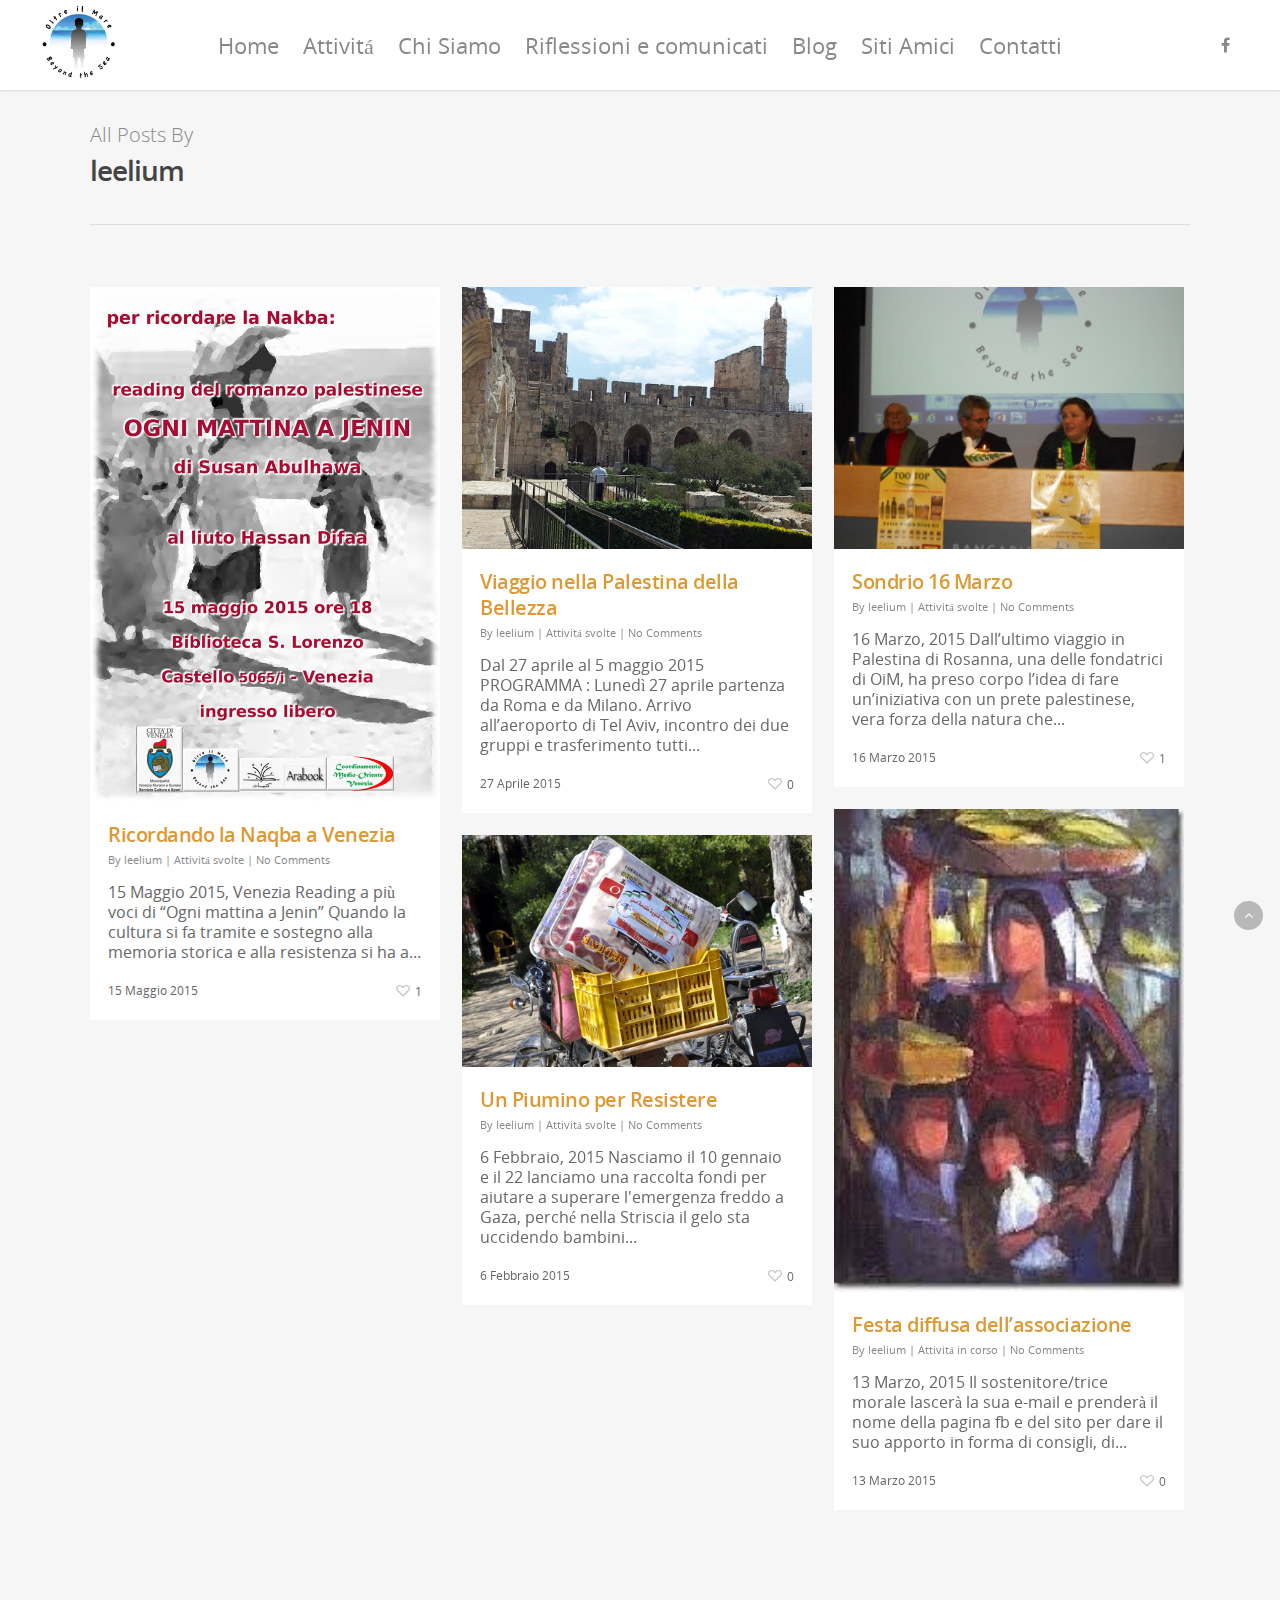
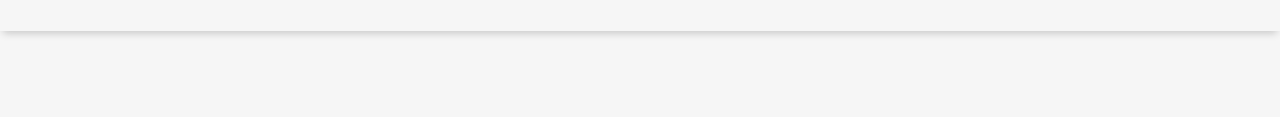
<file: author/leelium/index.html>
<!doctype html>


<html lang="it-IT" prefix="og: http://ogp.me/ns#" >
<head>

<!-- Meta Tags -->
<meta http-equiv="Content-Type" content="text/html; charset=UTF-8" />


	<meta name="viewport" content="width=device-width, initial-scale=1, maximum-scale=1, user-scalable=0" />

	

<!--Shortcut icon-->
	<link rel="shortcut icon" href="/wp-content/uploads/2016/08/cropped-logo.jpg" />


<title> leelium, Autore a Associazione Oltre il Mare </title>


<!-- This site is optimized with the Yoast SEO plugin v9.2.1 - https://yoast.com/wordpress/plugins/seo/ -->
<link rel="canonical" href="/author/leelium/" />
<meta property="og:locale" content="it_IT" />
<meta property="og:type" content="object" />
<meta property="og:title" content="leelium, Autore a Associazione Oltre il Mare" />
<meta property="og:url" content="http://associazioneoltreilmare.com/author/leelium/" />
<meta property="og:site_name" content="Associazione Oltre il Mare" />
<meta name="twitter:card" content="summary" />
<meta name="twitter:title" content="leelium, Autore a Associazione Oltre il Mare" />
<!-- / Yoast SEO plugin. -->

<link rel='dns-prefetch' href='//fonts.googleapis.com' />
<link rel='dns-prefetch' href='//s.w.org' />
<link rel="alternate" type="application/rss+xml" title="Associazione Oltre il Mare &raquo; Feed" href="/feed/" />
<link rel="alternate" type="application/rss+xml" title="Associazione Oltre il Mare &raquo; Feed dei commenti" href="/comments/feed/" />
<link rel="alternate" type="application/rss+xml" title="Associazione Oltre il Mare &raquo; Articoli per il feed leelium" href="/author/leelium/feed/" />
		<script type="text/javascript">
			window._wpemojiSettings = {"baseUrl":"https:\/\/s.w.org\/images\/core\/emoji\/11\/72x72\/","ext":".png","svgUrl":"https:\/\/s.w.org\/images\/core\/emoji\/11\/svg\/","svgExt":".svg","source":{"concatemoji":"http:\/\/associazioneoltreilmare.com\/wp-includes\/js\/wp-emoji-release.min.js?ver=5.0.11"}};
			!function(a,b,c){function d(a,b){var c=String.fromCharCode;l.clearRect(0,0,k.width,k.height),l.fillText(c.apply(this,a),0,0);var d=k.toDataURL();l.clearRect(0,0,k.width,k.height),l.fillText(c.apply(this,b),0,0);var e=k.toDataURL();return d===e}function e(a){var b;if(!l||!l.fillText)return!1;switch(l.textBaseline="top",l.font="600 32px Arial",a){case"flag":return!(b=d([55356,56826,55356,56819],[55356,56826,8203,55356,56819]))&&(b=d([55356,57332,56128,56423,56128,56418,56128,56421,56128,56430,56128,56423,56128,56447],[55356,57332,8203,56128,56423,8203,56128,56418,8203,56128,56421,8203,56128,56430,8203,56128,56423,8203,56128,56447]),!b);case"emoji":return b=d([55358,56760,9792,65039],[55358,56760,8203,9792,65039]),!b}return!1}function f(a){var c=b.createElement("script");c.src=a,c.defer=c.type="text/javascript",b.getElementsByTagName("head")[0].appendChild(c)}var g,h,i,j,k=b.createElement("canvas"),l=k.getContext&&k.getContext("2d");for(j=Array("flag","emoji"),c.supports={everything:!0,everythingExceptFlag:!0},i=0;i<j.length;i++)c.supports[j[i]]=e(j[i]),c.supports.everything=c.supports.everything&&c.supports[j[i]],"flag"!==j[i]&&(c.supports.everythingExceptFlag=c.supports.everythingExceptFlag&&c.supports[j[i]]);c.supports.everythingExceptFlag=c.supports.everythingExceptFlag&&!c.supports.flag,c.DOMReady=!1,c.readyCallback=function(){c.DOMReady=!0},c.supports.everything||(h=function(){c.readyCallback()},b.addEventListener?(b.addEventListener("DOMContentLoaded",h,!1),a.addEventListener("load",h,!1)):(a.attachEvent("onload",h),b.attachEvent("onreadystatechange",function(){"complete"===b.readyState&&c.readyCallback()})),g=c.source||{},g.concatemoji?f(g.concatemoji):g.wpemoji&&g.twemoji&&(f(g.twemoji),f(g.wpemoji)))}(window,document,window._wpemojiSettings);
		</script>
		<style type="text/css">
img.wp-smiley,
img.emoji {
	display: inline !important;
	border: none !important;
	box-shadow: none !important;
	height: 1em !important;
	width: 1em !important;
	margin: 0 .07em !important;
	vertical-align: -0.1em !important;
	background: none !important;
	padding: 0 !important;
}
</style>
<link rel='stylesheet' id='wp-block-library-css'  href='/wp-includes/css/dist/block-library/style.min.css?ver=5.0.11' type='text/css' media='all' />
<link rel='stylesheet' id='font-awesome-css'  href='/wp-content/themes/salient/css/font-awesome.min.css?ver=5.0.11' type='text/css' media='all' />
<link rel='stylesheet' id='parent-style-css'  href='/wp-content/themes/salient/style.css?ver=5.0.11' type='text/css' media='all' />
<link rel='stylesheet' id='mediaelement-css'  href='/wp-includes/js/mediaelement/mediaelementplayer-legacy.min.css?ver=4.2.6-78496d1' type='text/css' media='all' />
<link rel='stylesheet' id='wp-mediaelement-css'  href='/wp-includes/js/mediaelement/wp-mediaelement.min.css?ver=5.0.11' type='text/css' media='all' />
<link rel='stylesheet' id='rgs-css'  href='/wp-content/themes/salient/css/rgs.css?ver=6.0.1' type='text/css' media='all' />
<link rel='stylesheet' id='main-styles-css'  href='/wp-content/themes/salient-child/style.css?ver=7.5' type='text/css' media='all' />
<link rel='stylesheet' id='pretty_photo-css'  href='/wp-content/themes/salient/css/prettyPhoto.css?ver=7.0.1' type='text/css' media='all' />
<!--[if lt IE 9]>
<link rel='stylesheet' id='nectar-ie8-css'  href='http://associazioneoltreilmare.com/wp-content/themes/salient/css/ie8.css?ver=5.0.11' type='text/css' media='all' />
<![endif]-->
<link rel='stylesheet' id='responsive-css'  href='/wp-content/themes/salient/css/responsive.css?ver=7.5' type='text/css' media='all' />
<link rel='stylesheet' id='options_typography_OpenSans_ext-css'  href='https://fonts.googleapis.com/css?family=Open+Sans%3A300%2C400%2C600%2C700&#038;subset=latin%2Clatin-ext' type='text/css' media='all' />
<link rel='stylesheet' id='skin-ascend-css'  href='/wp-content/themes/salient/css/ascend.css?ver=7.5' type='text/css' media='all' />
<link rel='stylesheet' id='js_composer_front-css'  href='/wp-content/plugins/js_composer_salient/assets/css/js_composer.min.css?ver=4.12' type='text/css' media='all' />
<link rel='stylesheet' id='redux-google-fonts-salient_redux-css'  href='http://fonts.googleapis.com/css?family=Open+Sans%3A400&#038;ver=1470595521' type='text/css' media='all' />
<script type='text/javascript' src='/wp-includes/js/jquery/jquery.js?ver=1.12.4'></script>
<script type='text/javascript' src='/wp-includes/js/jquery/jquery-migrate.min.js?ver=1.4.1'></script>
<script type='text/javascript' src='/wp-content/themes/salient/js/modernizr.js?ver=2.6.2'></script>
<script type='text/javascript'>
var mejsL10n = {"language":"it","strings":{"mejs.install-flash":"Stai usando un browser che non ha Flash player abilitato o installato. Attiva il tuo plugin Flash player o scarica l'ultima versione da https:\/\/get.adobe.com\/flashplayer\/","mejs.fullscreen-off":"Disattiva lo schermo intero","mejs.fullscreen-on":"Vai a tutto schermo","mejs.download-video":"Scarica il video","mejs.fullscreen":"Schermo intero","mejs.time-jump-forward":["Vai avanti di 1 secondo","Salta in avanti di %1 secondi"],"mejs.loop":"Attiva\/disattiva la riproduzione automatica","mejs.play":"Play","mejs.pause":"Pausa","mejs.close":"Chiudi","mejs.time-slider":"Time Slider","mejs.time-help-text":"Usa i tasti freccia sinistra\/destra per avanzare di un secondo, su\/gi\u00f9 per avanzare di 10 secondi.","mejs.time-skip-back":["Torna indietro di 1 secondo","Vai indietro di %1 secondi"],"mejs.captions-subtitles":"Didascalie\/Sottotitoli","mejs.captions-chapters":"Capitoli","mejs.none":"Nessuna","mejs.mute-toggle":"Cambia il muto","mejs.volume-help-text":"Usa i tasti freccia su\/gi\u00f9 per aumentare o diminuire il volume.","mejs.unmute":"Togli il muto","mejs.mute":"Muto","mejs.volume-slider":"Cursore del volume","mejs.video-player":"Video Player","mejs.audio-player":"Audio Player","mejs.ad-skip":"Salta pubblicit\u00e0","mejs.ad-skip-info":["Salta in 1 secondo","Salta in %1 secondi"],"mejs.source-chooser":"Scelta sorgente","mejs.stop":"Stop","mejs.speed-rate":"Velocit\u00e0 di riproduzione","mejs.live-broadcast":"Diretta streaming","mejs.afrikaans":"Afrikaans","mejs.albanian":"Albanese","mejs.arabic":"Arabo","mejs.belarusian":"Bielorusso","mejs.bulgarian":"Bulgaro","mejs.catalan":"Catalano","mejs.chinese":"Cinese","mejs.chinese-simplified":"Cinese (semplificato)","mejs.chinese-traditional":"Cinese (tradizionale)","mejs.croatian":"Croato","mejs.czech":"Ceco","mejs.danish":"Danese","mejs.dutch":"Olandese","mejs.english":"Inglese","mejs.estonian":"Estone","mejs.filipino":"Filippino","mejs.finnish":"Finlandese","mejs.french":"Francese","mejs.galician":"Galician","mejs.german":"Tedesco","mejs.greek":"Greco","mejs.haitian-creole":"Haitian Creole","mejs.hebrew":"Ebraico","mejs.hindi":"Hindi","mejs.hungarian":"Ungherese","mejs.icelandic":"Islandese","mejs.indonesian":"Indonesiano","mejs.irish":"Irlandese","mejs.italian":"Italiano","mejs.japanese":"Giapponese","mejs.korean":"Coreano","mejs.latvian":"Lettone","mejs.lithuanian":"Lituano","mejs.macedonian":"Macedone","mejs.malay":"Malese","mejs.maltese":"Maltese","mejs.norwegian":"Norvegese","mejs.persian":"Persiano","mejs.polish":"Polacco","mejs.portuguese":"Portoghese","mejs.romanian":"Romeno","mejs.russian":"Russo","mejs.serbian":"Serbo","mejs.slovak":"Slovak","mejs.slovenian":"Sloveno","mejs.spanish":"Spagnolo","mejs.swahili":"Swahili","mejs.swedish":"Svedese","mejs.tagalog":"Tagalog","mejs.thai":"Thailandese","mejs.turkish":"Turco","mejs.ukrainian":"Ucraino","mejs.vietnamese":"Vietnamita","mejs.welsh":"Gallese","mejs.yiddish":"Yiddish"}};
</script>
<script type='text/javascript' src='/wp-includes/js/mediaelement/mediaelement-and-player.min.js?ver=4.2.6-78496d1'></script>
<script type='text/javascript' src='/wp-includes/js/mediaelement/mediaelement-migrate.min.js?ver=5.0.11'></script>
<script type='text/javascript'>
/* <![CDATA[ */
var _wpmejsSettings = {"pluginPath":"\/wp-includes\/js\/mediaelement\/","classPrefix":"mejs-","stretching":"responsive"};
/* ]]> */
</script>
<link rel='https://api.w.org/' href='/wp-json/' />
<link rel="EditURI" type="application/rsd+xml" title="RSD" href="/xmlrpc.php?rsd" />
<link rel="wlwmanifest" type="application/wlwmanifest+xml" href="/wp-includes/wlwmanifest.xml" /> 
<meta name="generator" content="WordPress 5.0.11" />
<style type="text/css">body a{color:#dd9933;}#header-outer:not([data-lhe="animated_underline"]) header#top nav > ul > li > a:hover,#header-outer:not([data-lhe="animated_underline"]) header#top nav .sf-menu > li.sfHover > a,header#top nav > ul > li.button_bordered > a:hover,#header-outer:not([data-lhe="animated_underline"]) header#top nav .sf-menu li.current-menu-item > a,header#top nav .sf-menu li.current_page_item > a .sf-sub-indicator i,header#top nav .sf-menu li.current_page_ancestor > a .sf-sub-indicator i,#header-outer:not([data-lhe="animated_underline"]) header#top nav .sf-menu li.current_page_ancestor > a,#header-outer:not([data-lhe="animated_underline"]) header#top nav .sf-menu li.current-menu-ancestor > a,#header-outer:not([data-lhe="animated_underline"]) header#top nav .sf-menu li.current_page_item > a,body header#top nav .sf-menu li.current_page_item > a .sf-sub-indicator [class^="icon-"],header#top nav .sf-menu li.current_page_ancestor > a .sf-sub-indicator [class^="icon-"],.sf-menu li ul li.sfHover > a .sf-sub-indicator [class^="icon-"],#header-outer:not(.transparent) #social-in-menu a i:after,ul.sf-menu > li > a:hover > .sf-sub-indicator i,ul.sf-menu > li > a:active > .sf-sub-indicator i,ul.sf-menu > li.sfHover > a > .sf-sub-indicator i,.sf-menu ul li.current_page_item > a,.sf-menu ul li.current-menu-ancestor > a,.sf-menu ul li.current_page_ancestor > a,.sf-menu ul a:focus,.sf-menu ul a:hover,.sf-menu ul a:active,.sf-menu ul li:hover > a,.sf-menu ul li.sfHover > a,.sf-menu li ul li a:hover,.sf-menu li ul li.sfHover > a,#footer-outer a:hover,.recent-posts .post-header a:hover,article.post .post-header a:hover,article.result a:hover,article.post .post-header h2 a,.single article.post .post-meta a:hover,.comment-list .comment-meta a:hover,label span,.wpcf7-form p span,.icon-3x[class^="icon-"],.icon-3x[class*=" icon-"],.icon-tiny[class^="icon-"],body .circle-border,article.result .title a,.home .blog-recent .col .post-header a:hover,.home .blog-recent .col .post-header h3 a,#single-below-header a:hover,header#top #logo:hover,.sf-menu > li.current_page_ancestor > a > .sf-sub-indicator [class^="icon-"],.sf-menu > li.current-menu-ancestor > a > .sf-sub-indicator [class^="icon-"],body #mobile-menu li.open > a [class^="icon-"],.pricing-column h3,.pricing-table[data-style="flat-alternative"] .pricing-column.accent-color h4,.pricing-table[data-style="flat-alternative"] .pricing-column.accent-color .interval,.comment-author a:hover,.project-attrs li i,#footer-outer #copyright li a i:hover,.col:hover > [class^="icon-"].icon-3x.accent-color.alt-style.hovered,.col:hover > [class*=" icon-"].icon-3x.accent-color.alt-style.hovered,#header-outer .widget_shopping_cart .cart_list a,.woocommerce .star-rating,.woocommerce-page table.cart a.remove,.woocommerce form .form-row .required,.woocommerce-page form .form-row .required,body #header-secondary-outer #social a:hover i,.woocommerce ul.products li.product .price,body .twitter-share:hover i,.twitter-share.hovered i,body .linkedin-share:hover i,.linkedin-share.hovered i,body .google-plus-share:hover i,.google-plus-share.hovered i,.pinterest-share:hover i,.pinterest-share.hovered i,.facebook-share:hover i,.facebook-share.hovered i,.woocommerce-page ul.products li.product .price,.nectar-milestone .number.accent-color,header#top nav > ul > li.megamenu > ul > li > a:hover,header#top nav > ul > li.megamenu > ul > li.sfHover > a,body #portfolio-nav a:hover i,span.accent-color,.nectar-love:hover i,.nectar-love.loved i,.portfolio-items .nectar-love:hover i,.portfolio-items .nectar-love.loved i,body .hovered .nectar-love i,header#top nav ul #search-btn a:hover span,header#top nav ul .slide-out-widget-area-toggle a:hover span,#search-outer #search #close a span:hover,.carousel-wrap[data-full-width="true"] .carousel-heading a:hover i,#search-outer .ui-widget-content li:hover a .title,#search-outer .ui-widget-content .ui-state-hover .title,#search-outer .ui-widget-content .ui-state-focus .title,.portfolio-filters-inline .container ul li a.active,body [class^="icon-"].icon-default-style,.svg-icon-holder[data-color="accent-color"],.team-member a.accent-color:hover,.ascend .comment-list .reply a,.wpcf7-form .wpcf7-not-valid-tip,.text_on_hover.product .add_to_cart_button,.blog-recent[data-style="minimal"] .col > span,.blog-recent[data-style="title_only"] .col:hover .post-header .title,.woocommerce-checkout-review-order-table .product-info .amount,.tabbed[data-style="minimal"] > ul li a.active-tab,.masonry.classic_enhanced article.post .post-meta a:hover i,.masonry.classic_enhanced article.post .post-meta .icon-salient-heart-2.loved,.single #single-meta ul li:not(.meta-share-count):hover i,.single #single-meta ul li:not(.meta-share-count):hover a,.single #single-meta ul li:not(.meta-share-count):hover span,.single #single-meta ul li.meta-share-count .nectar-social a:hover i,#project-meta #single-meta ul li > a,#project-meta ul li.meta-share-count .nectar-social a:hover i,#project-meta ul li:not(.meta-share-count):hover i,#project-meta ul li:not(.meta-share-count):hover span,div[data-style="minimal"] .toggle:hover h3 a,div[data-style="minimal"] .toggle.open h3 a,.nectar-icon-list[data-icon-style="border"][data-icon-color="accent-color"] .list-icon-holder[data-icon_type="numerical"] span,.nectar-icon-list[data-icon-color="accent-color"][data-icon-style="border"] .content h4{color:#dd9933!important;}.col:not(#post-area):not(.span_12):not(#sidebar):hover [class^="icon-"].icon-3x.accent-color.alt-style.hovered,body .col:not(#post-area):not(.span_12):not(#sidebar):hover a [class*=" icon-"].icon-3x.accent-color.alt-style.hovered,.ascend #header-outer:not(.transparent) .cart-outer:hover .cart-menu-wrap:not(.has_products) .icon-salient-cart{color:#dd9933!important;}.orbit-wrapper div.slider-nav span.right,.orbit-wrapper div.slider-nav span.left,.flex-direction-nav a,.jp-play-bar,.jp-volume-bar-value,.jcarousel-prev:hover,.jcarousel-next:hover,.portfolio-items .col[data-default-color="true"] .work-item:not(.style-3) .work-info-bg,.portfolio-items .col[data-default-color="true"] .bottom-meta,.portfolio-filters a,.portfolio-filters #sort-portfolio,.project-attrs li span,.progress li span,.nectar-progress-bar span,#footer-outer #footer-widgets .col .tagcloud a:hover,#sidebar .widget .tagcloud a:hover,article.post .more-link span:hover,#fp-nav.tooltip ul li .fp-tooltip .tooltip-inner,article.post.quote .post-content .quote-inner,article.post.link .post-content .link-inner,#pagination .next a:hover,#pagination .prev a:hover,.comment-list .reply a:hover,input[type=submit]:hover,input[type="button"]:hover,#footer-outer #copyright li a.vimeo:hover,#footer-outer #copyright li a.behance:hover,.toggle.open h3 a,.tabbed > ul li a.active-tab,[class*=" icon-"],.icon-normal,.bar_graph li span,.nectar-button[data-color-override="false"].regular-button,.nectar-button.tilt.accent-color,body .swiper-slide .button.transparent_2 a.primary-color:hover,#footer-outer #footer-widgets .col input[type="submit"],.carousel-prev:hover,.carousel-next:hover,body .products-carousel .carousel-next:hover,body .products-carousel .carousel-prev:hover,.blog-recent .more-link span:hover,.post-tags a:hover,.pricing-column.highlight h3,.pricing-table[data-style="flat-alternative"] .pricing-column.highlight h3 .highlight-reason,.pricing-table[data-style="flat-alternative"] .pricing-column.accent-color:before,#to-top:hover,#to-top.dark:hover,body[data-button-style="rounded"] #to-top:after,#pagination a.page-numbers:hover,#pagination span.page-numbers.current,.single-portfolio .facebook-share a:hover,.single-portfolio .twitter-share a:hover,.single-portfolio .pinterest-share a:hover,.single-post .facebook-share a:hover,.single-post .twitter-share a:hover,.single-post .pinterest-share a:hover,.mejs-controls .mejs-time-rail .mejs-time-current,.mejs-controls .mejs-volume-button .mejs-volume-slider .mejs-volume-current,.mejs-controls .mejs-horizontal-volume-slider .mejs-horizontal-volume-current,article.post.quote .post-content .quote-inner,article.post.link .post-content .link-inner,article.format-status .post-content .status-inner,article.post.format-aside .aside-inner,body #header-secondary-outer #social li a.behance:hover,body #header-secondary-outer #social li a.vimeo:hover,#sidebar .widget:hover [class^="icon-"].icon-3x,.woocommerce-page div[data-project-style="text_on_hover"] .single_add_to_cart_button,article.post.quote .content-inner .quote-inner .whole-link,.masonry.classic_enhanced article.post.quote.wide_tall .post-content a:hover .quote-inner,.masonry.classic_enhanced article.post.link.wide_tall .post-content a:hover .link-inner,.iosSlider .prev_slide:hover,.iosSlider .next_slide:hover,body [class^="icon-"].icon-3x.alt-style.accent-color,body [class*=" icon-"].icon-3x.alt-style.accent-color,#slide-out-widget-area,#slide-out-widget-area-bg.fullscreen,#slide-out-widget-area-bg.fullscreen-alt .bg-inner,#header-outer .widget_shopping_cart a.button,body[data-button-style="rounded"] .wpb_wrapper .twitter-share:before,body[data-button-style="rounded"] .wpb_wrapper .twitter-share.hovered:before,body[data-button-style="rounded"] .wpb_wrapper .facebook-share:before,body[data-button-style="rounded"] .wpb_wrapper .facebook-share.hovered:before,body[data-button-style="rounded"] .wpb_wrapper .google-plus-share:before,body[data-button-style="rounded"] .wpb_wrapper .google-plus-share.hovered:before,body[data-button-style="rounded"] .wpb_wrapper .nectar-social:hover > *:before,body[data-button-style="rounded"] .wpb_wrapper .pinterest-share:before,body[data-button-style="rounded"] .wpb_wrapper .pinterest-share.hovered:before,body[data-button-style="rounded"] .wpb_wrapper .linkedin-share:before,body[data-button-style="rounded"] .wpb_wrapper .linkedin-share.hovered:before,#header-outer a.cart-contents .cart-wrap span,.swiper-slide .button.solid_color a,.swiper-slide .button.solid_color_2 a,.portfolio-filters,button[type=submit]:hover,#buddypress button:hover,#buddypress a.button:hover,#buddypress ul.button-nav li.current a,header#top nav ul .slide-out-widget-area-toggle a:hover i.lines,header#top nav ul .slide-out-widget-area-toggle a:hover i.lines:after,header#top nav ul .slide-out-widget-area-toggle a:hover i.lines:before,header#top nav ul .slide-out-widget-area-toggle[data-icon-animation="simple-transform"] a:hover i.lines-button:after,#buddypress a.button:focus,.text_on_hover.product a.added_to_cart,.woocommerce div.product .woocommerce-tabs .full-width-content ul.tabs li a:after,.woocommerce div[data-project-style="text_on_hover"] .cart .quantity input.minus,.woocommerce div[data-project-style="text_on_hover"] .cart .quantity input.plus,.woocommerce-cart .wc-proceed-to-checkout a.checkout-button,.woocommerce .span_4 input[type="submit"].checkout-button,.portfolio-filters-inline[data-color-scheme="accent-color"],body[data-fancy-form-rcs="1"] [type="radio"]:checked + label:after,.select2-container .select2-choice:hover,.select2-dropdown-open .select2-choice,header#top nav > ul > li.button_solid_color > a:before,#header-outer.transparent header#top nav > ul > li.button_solid_color > a:before,.tabbed[data-style="minimal"] > ul li a:after,.twentytwenty-handle,.twentytwenty-horizontal .twentytwenty-handle:before,.twentytwenty-horizontal .twentytwenty-handle:after,.twentytwenty-vertical .twentytwenty-handle:before,.twentytwenty-vertical .twentytwenty-handle:after,.masonry.classic_enhanced .posts-container article .meta-category a:hover,.masonry.classic_enhanced .posts-container article .video-play-button,.bottom_controls #portfolio-nav .controls li a i:after,.bottom_controls #portfolio-nav ul:first-child li#all-items a:hover i,.nectar_video_lightbox.nectar-button[data-color="default-accent-color"],.nectar_video_lightbox.nectar-button[data-color="transparent-accent-color"]:hover,.testimonial_slider[data-style="multiple_visible"][data-color*="accent-color"] .flickity-page-dots .dot.is-selected:before,.testimonial_slider[data-style="multiple_visible"][data-color*="accent-color"] blockquote.is-selected p,.nectar-recent-posts-slider .container .strong span:before,#page-header-bg[data-post-hs="default_minimal"] .inner-wrap > a:hover,.single .heading-title[data-header-style="default_minimal"] .meta-category a:hover,body.single-post .sharing-default-minimal .nectar-love.loved,.nectar-fancy-box:after,.divider-small-border[data-color="accent-color"],.divider-border[data-color="accent-color"],div[data-style="minimal"] .toggle.open i:after,div[data-style="minimal"] .toggle:hover i:after,div[data-style="minimal"] .toggle.open i:before,div[data-style="minimal"] .toggle:hover i:before,.nectar-animated-title[data-color="accent-color"] .nectar-animated-title-inner:after,#fp-nav:not(.light-controls).tooltip_alt ul li a span:after,#fp-nav.tooltip_alt ul li a span:after,.nectar-video-box[data-color="default-accent-color"] a.nectar_video_lightbox,.span_12.dark .owl-theme .owl-dots .owl-dot.active span,.span_12.dark .owl-theme .owl-dots .owl-dot:hover span,.nectar_image_with_hotspots[data-stlye="color_pulse"][data-color="accent-color"] .nectar_hotspot,.nectar_image_with_hotspots .nectar_hotspot_wrap .nttip .tipclose span:before,.nectar_image_with_hotspots .nectar_hotspot_wrap .nttip .tipclose span:after{background-color:#dd9933!important;}.col:hover > [class^="icon-"].icon-3x:not(.alt-style).accent-color.hovered,.col:hover > [class*=" icon-"].icon-3x:not(.alt-style).accent-color.hovered,body .nectar-button.see-through-2[data-hover-color-override="false"]:hover,.col:not(#post-area):not(.span_12):not(#sidebar):hover [class^="icon-"].icon-3x:not(.alt-style).accent-color.hovered,.col:not(#post-area):not(.span_12):not(#sidebar):hover a [class*=" icon-"].icon-3x:not(.alt-style).accent-color.hovered{background-color:#dd9933!important;}.bottom_controls #portfolio-nav ul:first-child li#all-items a:hover i{box-shadow:-.6em 0 #dd9933,-.6em .6em #dd9933,.6em 0 #dd9933,.6em -.6em #dd9933,0 -.6em #dd9933,-.6em -.6em #dd9933,0 .6em #dd9933,.6em .6em #dd9933;}.tabbed > ul li a.active-tab,body[data-form-style="minimal"] label:after,body .recent_projects_widget a:hover img,.recent_projects_widget a:hover img,#sidebar #flickr a:hover img,body .nectar-button.see-through-2[data-hover-color-override="false"]:hover,#footer-outer #flickr a:hover img,body[data-button-style="rounded"] .wpb_wrapper .twitter-share:before,body[data-button-style="rounded"] .wpb_wrapper .twitter-share.hovered:before,body[data-button-style="rounded"] .wpb_wrapper .facebook-share:before,body[data-button-style="rounded"] .wpb_wrapper .facebook-share.hovered:before,body[data-button-style="rounded"] .wpb_wrapper .google-plus-share:before,body[data-button-style="rounded"] .wpb_wrapper .google-plus-share.hovered:before,body[data-button-style="rounded"] .wpb_wrapper .nectar-social:hover > *:before,body[data-button-style="rounded"] .wpb_wrapper .pinterest-share:before,body[data-button-style="rounded"] .wpb_wrapper .pinterest-share.hovered:before,body[data-button-style="rounded"] .wpb_wrapper .linkedin-share:before,body[data-button-style="rounded"] .wpb_wrapper .linkedin-share.hovered:before,#featured article .post-title a:hover,#header-outer[data-lhe="animated_underline"] header#top nav > ul > li > a:after,body #featured article .post-title a:hover,div.wpcf7-validation-errors,body[data-fancy-form-rcs="1"] [type="radio"]:checked + label:before,body[data-fancy-form-rcs="1"] [type="radio"]:checked + label:after,body[data-fancy-form-rcs="1"] input[type="checkbox"]:checked + label > span,.select2-container .select2-choice:hover,.select2-dropdown-open .select2-choice,#header-outer:not(.transparent) header#top nav > ul > li.button_bordered > a:hover:before,.single #single-meta ul li:not(.meta-share-count):hover a,.single #project-meta ul li:not(.meta-share-count):hover a,div[data-style="minimal"] .toggle.default.open i,div[data-style="minimal"] .toggle.default:hover i,div[data-style="minimal"] .toggle.accent-color.open i,div[data-style="minimal"] .toggle.accent-color:hover i,.nectar_image_with_hotspots .nectar_hotspot_wrap .nttip .tipclose{border-color:#dd9933!important;}#fp-nav:not(.light-controls).tooltip_alt ul li a.active span,#fp-nav.tooltip_alt ul li a.active span{box-shadow:inset 0 0 0 2px #dd9933;-webkit-box-shadow:inset 0 0 0 2px #dd9933;}.default-loading-icon:before{border-top-color:#dd9933!important;}#header-outer a.cart-contents span:before,#fp-nav.tooltip ul li .fp-tooltip .tooltip-inner:after{border-color:transparent #dd9933!important;}body .col:not(#post-area):not(.span_12):not(#sidebar):hover .hovered .circle-border,body #sidebar .widget:hover .circle-border,body .testimonial_slider[data-style="multiple_visible"][data-color*="accent-color"] blockquote .bottom-arrow:after,body .dark .testimonial_slider[data-style="multiple_visible"][data-color*="accent-color"] blockquote .bottom-arrow:after,.portfolio-items[data-ps="6"] .bg-overlay,.portfolio-items[data-ps="6"].no-masonry .bg-overlay{border-color:#dd9933;}.gallery a:hover img{border-color:#dd9933!important;}@media only screen and (min-width :1px) and (max-width :1000px){body #featured article .post-title > a{background-color:#dd9933;}body #featured article .post-title > a{border-color:#dd9933;}}.nectar-button.regular-button.extra-color-1,.nectar-button.tilt.extra-color-1{background-color:#f6653c!important;}.icon-3x[class^="icon-"].extra-color-1:not(.alt-style),.icon-tiny[class^="icon-"].extra-color-1,.icon-3x[class*=" icon-"].extra-color-1:not(.alt-style),body .icon-3x[class*=" icon-"].extra-color-1:not(.alt-style) .circle-border,.woocommerce-page table.cart a.remove,#header-outer .widget_shopping_cart .cart_list li a.remove,#header-outer .woocommerce.widget_shopping_cart .cart_list li a.remove,.nectar-milestone .number.extra-color-1,span.extra-color-1,.team-member ul.social.extra-color-1 li a,.stock.out-of-stock,body [class^="icon-"].icon-default-style.extra-color-1,body [class^="icon-"].icon-default-style[data-color="extra-color-1"],.team-member a.extra-color-1:hover,.pricing-table[data-style="flat-alternative"] .pricing-column.highlight.extra-color-1 h3,.pricing-table[data-style="flat-alternative"] .pricing-column.extra-color-1 h4,.pricing-table[data-style="flat-alternative"] .pricing-column.extra-color-1 .interval,.svg-icon-holder[data-color="extra-color-1"],div[data-style="minimal"] .toggle.extra-color-1:hover h3 a,div[data-style="minimal"] .toggle.extra-color-1.open h3 a,.nectar-icon-list[data-icon-style="border"][data-icon-color="extra-color-1"] .list-icon-holder[data-icon_type="numerical"] span,.nectar-icon-list[data-icon-color="extra-color-1"][data-icon-style="border"] .content h4{color:#f6653c!important;}.col:hover > [class^="icon-"].icon-3x.extra-color-1:not(.alt-style),.col:hover > [class*=" icon-"].icon-3x.extra-color-1:not(.alt-style).hovered,body .swiper-slide .button.transparent_2 a.extra-color-1:hover,body .col:not(#post-area):not(.span_12):not(#sidebar):hover [class^="icon-"].icon-3x.extra-color-1:not(.alt-style).hovered,body .col:not(#post-area):not(#sidebar):not(.span_12):hover a [class*=" icon-"].icon-3x.extra-color-1:not(.alt-style).hovered,#sidebar .widget:hover [class^="icon-"].icon-3x.extra-color-1:not(.alt-style),.portfolio-filters-inline[data-color-scheme="extra-color-1"],.pricing-table[data-style="flat-alternative"] .pricing-column.extra-color-1:before,.pricing-table[data-style="flat-alternative"] .pricing-column.highlight.extra-color-1 h3 .highlight-reason,.nectar-button.nectar_video_lightbox[data-color="default-extra-color-1"],.nectar_video_lightbox.nectar-button[data-color="transparent-extra-color-1"]:hover,.testimonial_slider[data-style="multiple_visible"][data-color*="extra-color-1"] .flickity-page-dots .dot.is-selected:before,.testimonial_slider[data-style="multiple_visible"][data-color*="extra-color-1"] blockquote.is-selected p,.nectar-fancy-box[data-color="extra-color-1"]:after,.divider-small-border[data-color="extra-color-1"],.divider-border[data-color="extra-color-1"],div[data-style="minimal"] .toggle.extra-color-1.open i:after,div[data-style="minimal"] .toggle.extra-color-1:hover i:after,div[data-style="minimal"] .toggle.open.extra-color-1 i:before,div[data-style="minimal"] .toggle.extra-color-1:hover i:before,.nectar-animated-title[data-color="extra-color-1"] .nectar-animated-title-inner:after,.nectar-video-box[data-color="extra-color-1"] a.nectar_video_lightbox,.nectar_image_with_hotspots[data-stlye="color_pulse"][data-color="extra-color-1"] .nectar_hotspot{background-color:#f6653c!important;}body [class^="icon-"].icon-3x.alt-style.extra-color-1,body [class*=" icon-"].icon-3x.alt-style.extra-color-1,[class*=" icon-"].extra-color-1.icon-normal,.extra-color-1.icon-normal,.bar_graph li span.extra-color-1,.nectar-progress-bar span.extra-color-1,#header-outer .widget_shopping_cart a.button,.woocommerce ul.products li.product .onsale,.woocommerce-page ul.products li.product .onsale,.woocommerce span.onsale,.woocommerce-page span.onsale,.woocommerce-page table.cart a.remove:hover,.swiper-slide .button.solid_color a.extra-color-1,.swiper-slide .button.solid_color_2 a.extra-color-1,.toggle.open.extra-color-1 h3 a{background-color:#f6653c!important;}.col:hover > [class^="icon-"].icon-3x.extra-color-1.alt-style.hovered,.col:hover > [class*=" icon-"].icon-3x.extra-color-1.alt-style.hovered,.no-highlight.extra-color-1 h3,.col:not(#post-area):not(.span_12):not(#sidebar):hover [class^="icon-"].icon-3x.extra-color-1.alt-style.hovered,body .col:not(#post-area):not(.span_12):not(#sidebar):hover a [class*=" icon-"].icon-3x.extra-color-1.alt-style.hovered{color:#f6653c!important;}body .col:not(#post-area):not(.span_12):not(#sidebar):hover .extra-color-1.hovered .circle-border,.woocommerce-page table.cart a.remove,#header-outer .woocommerce.widget_shopping_cart .cart_list li a.remove,#header-outer .woocommerce.widget_shopping_cart .cart_list li a.remove,body #sidebar .widget:hover .extra-color-1 .circle-border,.woocommerce-page table.cart a.remove,body .testimonial_slider[data-style="multiple_visible"][data-color*="extra-color-1"] blockquote .bottom-arrow:after,body .dark .testimonial_slider[data-style="multiple_visible"][data-color*="extra-color-1"] blockquote .bottom-arrow:after,div[data-style="minimal"] .toggle.open.extra-color-1 i,div[data-style="minimal"] .toggle.extra-color-1:hover i{border-color:#f6653c;}.pricing-column.highlight.extra-color-1 h3{background-color:#f6653c!important;}.nectar-button.regular-button.extra-color-2,.nectar-button.tilt.extra-color-2{background-color:#2AC4EA!important;}.icon-3x[class^="icon-"].extra-color-2:not(.alt-style),.icon-3x[class*=" icon-"].extra-color-2:not(.alt-style),.icon-tiny[class^="icon-"].extra-color-2,body .icon-3x[class*=" icon-"].extra-color-2 .circle-border,.nectar-milestone .number.extra-color-2,span.extra-color-2,.team-member ul.social.extra-color-2 li a,body [class^="icon-"].icon-default-style.extra-color-2,body [class^="icon-"].icon-default-style[data-color="extra-color-2"],.team-member a.extra-color-2:hover,.pricing-table[data-style="flat-alternative"] .pricing-column.highlight.extra-color-2 h3,.pricing-table[data-style="flat-alternative"] .pricing-column.extra-color-2 h4,.pricing-table[data-style="flat-alternative"] .pricing-column.extra-color-2 .interval,.svg-icon-holder[data-color="extra-color-2"],div[data-style="minimal"] .toggle.extra-color-2:hover h3 a,div[data-style="minimal"] .toggle.extra-color-2.open h3 a,.nectar-icon-list[data-icon-style="border"][data-icon-color="extra-color-2"] .list-icon-holder[data-icon_type="numerical"] span,.nectar-icon-list[data-icon-color="extra-color-2"][data-icon-style="border"] .content h4{color:#2AC4EA!important;}.col:hover > [class^="icon-"].icon-3x.extra-color-2:not(.alt-style).hovered,.col:hover > [class*=" icon-"].icon-3x.extra-color-2:not(.alt-style).hovered,body .swiper-slide .button.transparent_2 a.extra-color-2:hover,.col:not(#post-area):not(.span_12):not(#sidebar):hover [class^="icon-"].icon-3x.extra-color-2:not(.alt-style).hovered,.col:not(#post-area):not(.span_12):not(#sidebar):hover a [class*=" icon-"].icon-3x.extra-color-2:not(.alt-style).hovered,#sidebar .widget:hover [class^="icon-"].icon-3x.extra-color-2:not(.alt-style),.pricing-table[data-style="flat-alternative"] .pricing-column.highlight.extra-color-2 h3 .highlight-reason,.nectar-button.nectar_video_lightbox[data-color="default-extra-color-2"],.nectar_video_lightbox.nectar-button[data-color="transparent-extra-color-2"]:hover,.testimonial_slider[data-style="multiple_visible"][data-color*="extra-color-2"] .flickity-page-dots .dot.is-selected:before,.testimonial_slider[data-style="multiple_visible"][data-color*="extra-color-2"] blockquote.is-selected p,.nectar-fancy-box[data-color="extra-color-2"]:after,.divider-small-border[data-color="extra-color-2"],.divider-border[data-color="extra-color-2"],div[data-style="minimal"] .toggle.extra-color-2.open i:after,div[data-style="minimal"] .toggle.extra-color-2:hover i:after,div[data-style="minimal"] .toggle.open.extra-color-2 i:before,div[data-style="minimal"] .toggle.extra-color-2:hover i:before,.nectar-animated-title[data-color="extra-color-2"] .nectar-animated-title-inner:after,.nectar-video-box[data-color="extra-color-2"] a.nectar_video_lightbox,.nectar_image_with_hotspots[data-stlye="color_pulse"][data-color="extra-color-2"] .nectar_hotspot{background-color:#2AC4EA!important;}body [class^="icon-"].icon-3x.alt-style.extra-color-2,body [class*=" icon-"].icon-3x.alt-style.extra-color-2,[class*=" icon-"].extra-color-2.icon-normal,.extra-color-2.icon-normal,.bar_graph li span.extra-color-2,.nectar-progress-bar span.extra-color-2,.woocommerce .product-wrap .add_to_cart_button.added,.woocommerce-message,.woocommerce-error,.woocommerce-info,.woocommerce .widget_price_filter .ui-slider .ui-slider-range,.woocommerce-page .widget_price_filter .ui-slider .ui-slider-range,.swiper-slide .button.solid_color a.extra-color-2,.swiper-slide .button.solid_color_2 a.extra-color-2,.toggle.open.extra-color-2 h3 a,.portfolio-filters-inline[data-color-scheme="extra-color-2"],.pricing-table[data-style="flat-alternative"] .pricing-column.extra-color-2:before{background-color:#2AC4EA!important;}.col:hover > [class^="icon-"].icon-3x.extra-color-2.alt-style.hovered,.col:hover > [class*=" icon-"].icon-3x.extra-color-2.alt-style.hovered,.no-highlight.extra-color-2 h3,.col:not(#post-area):not(.span_12):not(#sidebar):hover [class^="icon-"].icon-3x.extra-color-2.alt-style.hovered,body .col:not(#post-area):not(.span_12):not(#sidebar):hover a [class*=" icon-"].icon-3x.extra-color-2.alt-style.hovered{color:#2AC4EA!important;}body .col:not(#post-area):not(.span_12):not(#sidebar):hover .extra-color-2.hovered .circle-border,body #sidebar .widget:hover .extra-color-2 .circle-border,body .testimonial_slider[data-style="multiple_visible"][data-color*="extra-color-2"] blockquote .bottom-arrow:after,body .dark .testimonial_slider[data-style="multiple_visible"][data-color*="extra-color-2"] blockquote .bottom-arrow:after,div[data-style="minimal"] .toggle.open.extra-color-2 i,div[data-style="minimal"] .toggle.extra-color-2:hover i{border-color:#2AC4EA;}.pricing-column.highlight.extra-color-2 h3{background-color:#2AC4EA!important;}.nectar-button.regular-button.extra-color-3,.nectar-button.tilt.extra-color-3{background-color:#333333!important;}.icon-3x[class^="icon-"].extra-color-3:not(.alt-style),.icon-3x[class*=" icon-"].extra-color-3:not(.alt-style),.icon-tiny[class^="icon-"].extra-color-3,body .icon-3x[class*=" icon-"].extra-color-3 .circle-border,.nectar-milestone .number.extra-color-3,span.extra-color-3,.team-member ul.social.extra-color-3 li a,body [class^="icon-"].icon-default-style.extra-color-3,body [class^="icon-"].icon-default-style[data-color="extra-color-3"],.team-member a.extra-color-3:hover,.pricing-table[data-style="flat-alternative"] .pricing-column.highlight.extra-color-3 h3,.pricing-table[data-style="flat-alternative"] .pricing-column.extra-color-3 h4,.pricing-table[data-style="flat-alternative"] .pricing-column.extra-color-3 .interval,.svg-icon-holder[data-color="extra-color-3"],div[data-style="minimal"] .toggle.extra-color-3:hover h3 a,div[data-style="minimal"] .toggle.extra-color-3.open h3 a,.nectar-icon-list[data-icon-style="border"][data-icon-color="extra-color-3"] .list-icon-holder[data-icon_type="numerical"] span,.nectar-icon-list[data-icon-color="extra-color-3"][data-icon-style="border"] .content h4{color:#333333!important;}.col:hover > [class^="icon-"].icon-3x.extra-color-3:not(.alt-style).hovered,.col:hover > [class*=" icon-"].icon-3x.extra-color-3:not(.alt-style).hovered,body .swiper-slide .button.transparent_2 a.extra-color-3:hover,.col:not(#post-area):not(.span_12):not(#sidebar):hover [class^="icon-"].icon-3x.extra-color-3:not(.alt-style).hovered,.col:not(#post-area):not(.span_12):not(#sidebar):hover a [class*=" icon-"].icon-3x.extra-color-3:not(.alt-style).hovered,#sidebar .widget:hover [class^="icon-"].icon-3x.extra-color-3:not(.alt-style),.portfolio-filters-inline[data-color-scheme="extra-color-3"],.pricing-table[data-style="flat-alternative"] .pricing-column.extra-color-3:before,.pricing-table[data-style="flat-alternative"] .pricing-column.highlight.extra-color-3 h3 .highlight-reason,.nectar-button.nectar_video_lightbox[data-color="default-extra-color-3"],.nectar_video_lightbox.nectar-button[data-color="transparent-extra-color-3"]:hover,.testimonial_slider[data-style="multiple_visible"][data-color*="extra-color-3"] .flickity-page-dots .dot.is-selected:before,.testimonial_slider[data-style="multiple_visible"][data-color*="extra-color-3"] blockquote.is-selected p,.nectar-fancy-box[data-color="extra-color-3"]:after,.divider-small-border[data-color="extra-color-3"],.divider-border[data-color="extra-color-3"],div[data-style="minimal"] .toggle.extra-color-3.open i:after,div[data-style="minimal"] .toggle.extra-color-3:hover i:after,div[data-style="minimal"] .toggle.open.extra-color-3 i:before,div[data-style="minimal"] .toggle.extra-color-3:hover i:before,.nectar-animated-title[data-color="extra-color-3"] .nectar-animated-title-inner:after,.nectar-video-box[data-color="extra-color-3"] a.nectar_video_lightbox,.nectar_image_with_hotspots[data-stlye="color_pulse"][data-color="extra-color-3"] .nectar_hotspot{background-color:#333333!important;}body [class^="icon-"].icon-3x.alt-style.extra-color-3,body [class*=" icon-"].icon-3x.alt-style.extra-color-3,.extra-color-3.icon-normal,[class*=" icon-"].extra-color-3.icon-normal,.bar_graph li span.extra-color-3,.nectar-progress-bar span.extra-color-3,.swiper-slide .button.solid_color a.extra-color-3,.swiper-slide .button.solid_color_2 a.extra-color-3,.toggle.open.extra-color-3 h3 a{background-color:#333333!important;}.col:hover > [class^="icon-"].icon-3x.extra-color-3.alt-style.hovered,.col:hover > [class*=" icon-"].icon-3x.extra-color-3.alt-style.hovered,.no-highlight.extra-color-3 h3,.col:not(#post-area):not(.span_12):not(#sidebar):hover [class^="icon-"].icon-3x.extra-color-3.alt-style.hovered,body .col:not(#post-area):not(.span_12):not(#sidebar):hover a [class*=" icon-"].icon-3x.extra-color-3.alt-style.hovered{color:#333333!important;}body .col:not(#post-area):not(.span_12):not(#sidebar):hover .extra-color-3.hovered .circle-border,body #sidebar .widget:hover .extra-color-3 .circle-border,body .testimonial_slider[data-style="multiple_visible"][data-color*="extra-color-3"] blockquote .bottom-arrow:after,body .dark .testimonial_slider[data-style="multiple_visible"][data-color*="extra-color-3"] blockquote .bottom-arrow:after,div[data-style="minimal"] .toggle.open.extra-color-3 i,div[data-style="minimal"] .toggle.extra-color-3:hover i{border-color:#333333;}.pricing-column.highlight.extra-color-3 h3{background-color:#333333!important;}.divider-small-border[data-color="extra-color-gradient-1"],.divider-border[data-color="extra-color-gradient-1"],.nectar-progress-bar span.extra-color-gradient-1{background:#ba3a21;background:linear-gradient(to right,#ba3a21,#0a0000);}.icon-normal.extra-color-gradient-1,body [class^="icon-"].icon-3x.alt-style.extra-color-gradient-1,.nectar-button.extra-color-gradient-1:after,.nectar-button.see-through-extra-color-gradient-1:after{background:#ba3a21;background:linear-gradient(to bottom right,#ba3a21,#0a0000);}.nectar-button.extra-color-gradient-1,.nectar-button.see-through-extra-color-gradient-1{border:3px solid transparent;-moz-border-image:-moz-linear-gradient(top right,#ba3a21 0,#0a0000 100%);-webkit-border-image:-webkit-linear-gradient(top right,#ba3a21 0,#0a0000 100%);border-image:linear-gradient(to bottom right,#ba3a21 0,#0a0000 100%);border-image-slice:1;}.nectar-gradient-text[data-color="extra-color-gradient-1"][data-direction="horizontal"] *{background-image:linear-gradient(to right,#ba3a21,#0a0000);}.nectar-gradient-text[data-color="extra-color-gradient-1"] *,.nectar-icon-list[data-icon-style="border"][data-icon-color="extra-color-gradient-1"] .list-icon-holder[data-icon_type="numerical"] span{color:#ba3a21;background:linear-gradient(to bottom right,#ba3a21,#0a0000);-webkit-background-clip:text;-webkit-text-fill-color:transparent;background-clip:text;text-fill-color:transparent;display:inline-block;}[class^="icon-"][data-color="extra-color-gradient-1"]:before,[class*=" icon-"][data-color="extra-color-gradient-1"]:before,[class^="icon-"].extra-color-gradient-1:not(.icon-normal):before,[class*=" icon-"].extra-color-gradient-1:not(.icon-normal):before{color:#ba3a21;background:linear-gradient(to bottom right,#ba3a21,#0a0000);-webkit-background-clip:text;-webkit-text-fill-color:transparent;background-clip:text;text-fill-color:transparent;display:initial;}.nectar-button.extra-color-gradient-1 .hover,.nectar-button.see-through-extra-color-gradient-1 .start{background:#ba3a21;background:linear-gradient(to bottom right,#ba3a21,#0a0000);-webkit-background-clip:text;-webkit-text-fill-color:transparent;background-clip:text;text-fill-color:transparent;display:initial;}.nectar-button.extra-color-gradient-1.no-text-grad .hover,.nectar-button.see-through-extra-color-gradient-1.no-text-grad .start{background:transparent!important;color:#ba3a21!important;}.divider-small-border[data-color="extra-color-gradient-2"],.divider-border[data-color="extra-color-gradient-2"],.nectar-progress-bar span.extra-color-gradient-2{background:#2AC4EA;background:linear-gradient(to right,#2AC4EA,#32d6ff);}.icon-normal.extra-color-gradient-2,body [class^="icon-"].icon-3x.alt-style.extra-color-gradient-2,.nectar-button.extra-color-gradient-2:after,.nectar-button.see-through-extra-color-gradient-2:after{background:#2AC4EA;background:linear-gradient(to bottom right,#2AC4EA,#32d6ff);}.nectar-button.extra-color-gradient-2,.nectar-button.see-through-extra-color-gradient-2{border:3px solid transparent;-moz-border-image:-moz-linear-gradient(top right,#2AC4EA 0,#32d6ff 100%);-webkit-border-image:-webkit-linear-gradient(top right,#2AC4EA 0,#32d6ff 100%);border-image:linear-gradient(to bottom right,#2AC4EA 0,#32d6ff 100%);border-image-slice:1;}.nectar-gradient-text[data-color="extra-color-gradient-2"][data-direction="horizontal"] *{background-image:linear-gradient(to right,#2AC4EA,#32d6ff);}.nectar-gradient-text[data-color="extra-color-gradient-2"] *,.nectar-icon-list[data-icon-style="border"][data-icon-color="extra-color-gradient-2"] .list-icon-holder[data-icon_type="numerical"] span{color:#2AC4EA;background:linear-gradient(to bottom right,#2AC4EA,#32d6ff);-webkit-background-clip:text;-webkit-text-fill-color:transparent;background-clip:text;text-fill-color:transparent;display:inline-block;}[class^="icon-"][data-color="extra-color-gradient-2"]:before,[class*=" icon-"][data-color="extra-color-gradient-2"]:before,[class^="icon-"].extra-color-gradient-2:not(.icon-normal):before,[class*=" icon-"].extra-color-gradient-2:not(.icon-normal):before{color:#2AC4EA;background:linear-gradient(to bottom right,#2AC4EA,#32d6ff);-webkit-background-clip:text;-webkit-text-fill-color:transparent;background-clip:text;text-fill-color:transparent;display:initial;}.nectar-button.extra-color-gradient-2 .hover,.nectar-button.see-through-extra-color-gradient-2 .start{background:#2AC4EA;background:linear-gradient(to bottom right,#2AC4EA,#32d6ff);-webkit-background-clip:text;-webkit-text-fill-color:transparent;background-clip:text;text-fill-color:transparent;display:initial;}.nectar-button.extra-color-gradient-2.no-text-grad .hover,.nectar-button.see-through-extra-color-gradient-2.no-text-grad .start{background:transparent!important;color:#2AC4EA!important;}#call-to-action{background-color:#ECEBE9!important;}#call-to-action span{color:#ffffff!important;}body #slide-out-widget-area-bg{background-color:rgba(0,0,0,0.8);}#nectar_fullscreen_rows{background-color:;}</style><style type="text/css"> #header-outer{padding-top:5px;}#header-outer #logo img{height:80px;}header#top nav > ul > li:not(#social-in-menu) > a{padding-bottom:35px;padding-top:30px;}header#top nav > ul > li#social-in-menu > a{margin-bottom:35px;margin-top:30px;}#header-outer .cart-menu{padding-bottom:35px;padding-top:35px;}header#top nav > ul li#search-btn,header#top nav > ul li.slide-out-widget-area-toggle{padding-bottom:30px;padding-top:31px;}header#top .sf-menu > li.sfHover > ul{top:20px;}.sf-sub-indicator{height:20px;}#header-space{height:90px;}body[data-smooth-scrolling="1"] #full_width_portfolio .project-title.parallax-effect{top:90px;}body.single-product div.product .product_title{padding-right:0;}@media only screen and (max-width:1000px){body header#top #logo img,#header-outer[data-permanent-transparent="false"] #logo .dark-version{height:40px!important;}header#top .col.span_9{min-height:64px;line-height:44px;}}body #header-outer,body[data-header-color="dark"] #header-outer{background-color:rgba(255,255,255,100);}.nectar-slider-loading .loading-icon,.portfolio-loading,#ajax-loading-screen .loading-icon,.loading-icon,.pp_loaderIcon{background-image:url("");}@media only screen and (min-width:1000px) and (max-width:1300px){.nectar-slider-wrap[data-full-width="true"] .swiper-slide .content h2,.nectar-slider-wrap[data-full-width="boxed-full-width"] .swiper-slide .content h2,.full-width-content .vc_span12 .swiper-slide .content h2{font-size:45px!important;line-height:51px!important;}.nectar-slider-wrap[data-full-width="true"] .swiper-slide .content p,.nectar-slider-wrap[data-full-width="boxed-full-width"] .swiper-slide .content p,.full-width-content .vc_span12 .swiper-slide .content p{font-size:18px!important;line-height:31.2px!important;}}@media only screen and (min-width :690px) and (max-width :1000px){.nectar-slider-wrap[data-full-width="true"] .swiper-slide .content h2,.nectar-slider-wrap[data-full-width="boxed-full-width"] .swiper-slide .content h2,.full-width-content .vc_span12 .swiper-slide .content h2{font-size:33px!important;line-height:39px!important;}.nectar-slider-wrap[data-full-width="true"] .swiper-slide .content p,.nectar-slider-wrap[data-full-width="boxed-full-width"] .swiper-slide .content p,.full-width-content .vc_span12 .swiper-slide .content p{font-size:13.2px!important;line-height:24px!important;}}@media only screen and (max-width :690px){.nectar-slider-wrap[data-full-width="true"][data-fullscreen="false"] .swiper-slide .content h2,.nectar-slider-wrap[data-full-width="boxed-full-width"][data-fullscreen="false"] .swiper-slide .content h2,.full-width-content .vc_span12 .nectar-slider-wrap[data-fullscreen="false"] .swiper-slide .content h2{font-size:15px!important;line-height:21px!important;}.nectar-slider-wrap[data-full-width="true"][data-fullscreen="false"] .swiper-slide .content p,.nectar-slider-wrap[data-full-width="boxed-full-width"][data-fullscreen="false"] .swiper-slide .content p,.full-width-content .vc_span12 .nectar-slider-wrap[data-fullscreen="false"] .swiper-slide .content p{font-size:10px!important;line-height:17.52px!important;}}#mobile-menu #mobile-search,header#top nav ul #search-btn{display:none!important;}.loading-icon .material-icon .bar:after{background-color:#d31f1f;}.loading-icon .material-icon .bar{border-color:#d31f1f;}.loading-icon .material-icon .color-2 .bar:after{background-color:#0a0000;}.loading-icon .material-icon .color-2 .bar{border-color:#0a0000;}@media only screen and (min-width:1000px){.container,.woocommerce-tabs .full-width-content .tab-container,.nectar-recent-posts-slider .flickity-page-dots{max-width:1425px;width:100%;margin:0 auto;padding:0 90px;}body .container .page-submenu.stuck .container:not(.tab-container),.nectar-recent-posts-slider .flickity-page-dots{padding:0 90px!important;}.swiper-slide .content{padding:0 90px;}body .container .container:not(.tab-container):not(.recent-post-container){width:100%!important;padding:0!important;}body .carousel-heading .container{padding:0 10px!important;}body .carousel-heading .container .carousel-next{right:10px;}body .carousel-heading .container .carousel-prev{right:35px;}.carousel-wrap[data-full-width="true"] .carousel-heading a.portfolio-page-link{left:90px;}.carousel-wrap[data-full-width="true"] .carousel-heading{margin-left:-20px;margin-right:-20px;}.carousel-wrap[data-full-width="true"] .carousel-next{right:90px!important;}.carousel-wrap[data-full-width="true"] .carousel-prev{right:115px!important;}.carousel-wrap[data-full-width="true"]{padding:0!important;}.carousel-wrap[data-full-width="true"] .caroufredsel_wrapper{padding:20px!important;}#search-outer #search #close a{right:90px;}#boxed,#boxed #header-outer,#boxed #header-secondary-outer,#boxed #slide-out-widget-area-bg.fullscreen,#boxed #page-header-bg[data-parallax="1"],#boxed #featured,body[data-footer-reveal="1"] #boxed #footer-outer,#boxed .orbit > div,#boxed #featured article,.ascend #boxed #search-outer{max-width:1400px!important;width:90%!important;min-width:980px;}body[data-hhun="1"] #boxed #header-outer:not(.detached),body[data-hhun="1"] #boxed #header-secondary-outer{width:100%!important;}#boxed #search-outer #search #close a{right:0!important;}#boxed .container{width:92%;padding:0;}#boxed #footer-outer #footer-widgets,#boxed #footer-outer #copyright{padding-left:0;padding-right:0;}#boxed .carousel-wrap[data-full-width="true"] .carousel-heading a.portfolio-page-link{left:35px;}#boxed .carousel-wrap[data-full-width="true"] .carousel-next{right:35px!important;}#boxed .carousel-wrap[data-full-width="true"] .carousel-prev{right:60px!important;}}.pagination-navigation{-webkit-filter:url("/ricordando-la-naqba-a-venezia/#goo");filter:url("/ricordando-la-naqba-a-venezia/#goo");}header#top nav > ul > li > a{font-size:22px !important;}header#top .sf-menu li ul li a{font-size:20px !important;}</style><style type="text/css"> body,.toggle h3 a,body .ui-widget,table,.bar_graph li span strong,#slide-out-widget-area .tagcloud a,body .container .woocommerce-message a.button,#search-results .result .title span,.woocommerce ul.products li.product h3,.woocommerce-page ul.products li.product h3,.row .col.section-title .nectar-love span,body .nectar-love span,body .nectar-social .nectar-love .nectar-love-count,body .carousel-heading h2,.sharing-default-minimal .nectar-social .social-text,body .sharing-default-minimal .nectar-love{font-family:Open Sans;font-size:16px;line-height:20px;font-weight:400;}.bold,strong,b{font-family:Open Sans;font-weight:600;}.nectar-fancy-ul ul li .icon-default-style[class^="icon-"]{line-height:20px!important;}header#top nav > ul > li > a{}header#top .sf-menu li ul li a,#header-secondary-outer nav > ul > li > a,#header-secondary-outer ul ul li a,#header-outer .widget_shopping_cart .cart_list a{}@media only screen and (min-width :1px) and (max-width :1000px){header#top .sf-menu a{font-family:-!important;font-size:14px!important;}}#page-header-bg h1,body h1,body .row .col.section-title h1,.full-width-content .recent-post-container .inner-wrap h2{}@media only screen and (max-width:1300px) and (min-width:1000px){body .row .col.section-title h1,body h1,.full-width-content .recent-post-container .inner-wrap h2{font-size:;line-height:;}}@media only screen and (max-width:1000px) and (min-width:690px){body .row .col.section-title h1,body h1{font-size:;line-height:;}.full-width-content .recent-post-container .inner-wrap h2{font-size:;line-height:;}}@media only screen and (max-width:690px){body .row .col.section-title h1,body h1{font-size:;line-height:;}.full-width-content .recent-post-container .inner-wrap h2{font-size:;line-height:;}}#page-header-bg h2,body h2,article.post .post-header h2,article.post.quote .post-content h2,article.post.link .post-content h2,article.post.format-status .post-content h2,#call-to-action span,.woocommerce .full-width-tabs #reviews h3,.row .col.section-title h2{}@media only screen and (max-width:1300px) and (min-width:1000px){body h2{font-size:;line-height:;}.row .span_2 h2,.row .span_3 h2,.row .span_4 h2,.row .vc_col-sm-2 h2,.row .vc_col-sm-3 h2,.row .vc_col-sm-4 h2{font-size:;line-height:;}}@media only screen and (max-width:690px){.col h2{font-size:;line-height:;}}body h3,.row .col h3,.toggle h3 a,.ascend #respond h3,.ascend h3#comments,.woocommerce ul.products li.product.text_on_hover h3,.masonry.classic_enhanced .masonry-blog-item h3.title{}@media only screen and (min-width:1000px){.ascend .comments-section .comment-wrap.full-width-section > h3,.blog_next_prev_buttons[data-post-header-style="default_minimal"] .col h3{font-size:;line-height:;}.masonry.classic_enhanced .masonry-blog-item.large_featured h3.title{font-size:;line-height:;}}@media only screen and (min-width:1300px) and (max-width:1500px){body .portfolio-items.constrain-max-cols.masonry-items .col.elastic-portfolio-item h3{font-size:;line-height:;}}@media only screen and (max-width:1300px) and (min-width:1000px),(max-width:690px){.row .span_2 h3,.row .span_3 h3,.row .span_4 h3,.row .vc_col-sm-2 h3,.row .vc_col-sm-3 h3,.row .vc_col-sm-4 h3{font-size:;line-height:;}}body h4,.row .col h4,.portfolio-items .work-meta h4,.list-icon-holder[data-icon_type="numerical"] span,.portfolio-items .col.span_3 .work-meta h4,#respond h3,h3#comments,.portfolio-items[data-ps="6"] .work-meta h4{}@media only screen and (min-width:690px){.portfolio-items[data-ps="6"] .wide_tall .work-meta h4{font-size:;line-height:;}}body h5,.row .col h5,.portfolio-items .work-item.style-3-alt p{}body .wpb_column > .wpb_wrapper > .morphing-outline .inner > h5{font-size:;}body h6,.row .col h6{}body i,body em,.masonry.meta_overlaid article.post .post-header .meta-author > span,#post-area.masonry.meta_overlaid article.post .post-meta .date,#post-area.masonry.meta_overlaid article.post.quote .quote-inner .author,#post-area.masonry.meta_overlaid article.post.link .post-content .destination{}form label,.woocommerce-checkout-review-order-table .product-info .amount,.woocommerce-checkout-review-order-table .product-info .product-quantity,.nectar-progress-bar p,.nectar-progress-bar span strong i,.nectar-progress-bar span strong,.testimonial_slider blockquote span{}.nectar-dropcap{}body #page-header-bg h1,html body .row .col.section-title h1,.nectar-box-roll .overlaid-content h1{}@media only screen and (min-width:690px) and (max-width:1000px){#page-header-bg .span_6 h1,.overlaid-content h1{font-size:;line-height:;}}@media only screen and (min-width:1000px) and (max-width:1300px){#page-header-bg .span_6 h1,.nectar-box-roll .overlaid-content h1{font-size:;line-height:;}}@media only screen and (min-width:1300px) and (max-width:1500px){#page-header-bg .span_6 h1,.nectar-box-roll .overlaid-content h1{font-size:;line-height:;}}@media only screen and (max-width:690px){#page-header-bg.fullscreen-header .span_6 h1,.overlaid-content h1{font-size:;line-height:;}}body #page-header-bg .span_6 span.subheader,body .row .col.section-title > span,.nectar-box-roll .overlaid-content .subheader{}@media only screen and (min-width:1000px) and (max-width:1300px){body #page-header-bg:not(.fullscreen-header) .span_6 span.subheader,body .row .col.section-title > span{font-size:;line-height:;}}@media only screen and (min-width:690px) and (max-width:1000px){body #page-header-bg.fullscreen-header .span_6 span.subheader,.overlaid-content .subheader{font-size:;line-height:;}}@media only screen and (max-width:690px){body #page-header-bg.fullscreen-header .span_6 span.subheader,.overlaid-content .subheader{font-size:;line-height:;}}body #slide-out-widget-area .inner .off-canvas-menu-container li a,body #slide-out-widget-area.fullscreen .inner .off-canvas-menu-container li a,body #slide-out-widget-area.fullscreen-alt .inner .off-canvas-menu-container li a{}@media only screen and (min-width:690px) and (max-width:1000px){body #slide-out-widget-area.fullscreen .inner .off-canvas-menu-container li a,body #slide-out-widget-area.fullscreen-alt .inner .off-canvas-menu-container li a{font-size:;line-height:;}}@media only screen and (max-width:690px){body #slide-out-widget-area.fullscreen .inner .off-canvas-menu-container li a,body #slide-out-widget-area.fullscreen-alt .inner .off-canvas-menu-container li a{font-size:;line-height:;}}#slide-out-widget-area .menuwrapper li small{}@media only screen and (min-width:690px) and (max-width:1000px){#slide-out-widget-area .menuwrapper li small{font-size:;line-height:;}}@media only screen and (max-width:690px){#slide-out-widget-area .menuwrapper li small{font-size:;line-height:;}}.swiper-slide .content h2{}@media only screen and (min-width:1000px) and (max-width:1300px){body .nectar-slider-wrap[data-full-width="true"] .swiper-slide .content h2,body .nectar-slider-wrap[data-full-width="boxed-full-width"] .swiper-slide .content h2,body .full-width-content .vc_span12 .swiper-slide .content h2{font-size:;line-height:;}}@media only screen and (min-width:690px) and (max-width:1000px){body .nectar-slider-wrap[data-full-width="true"] .swiper-slide .content h2,body .nectar-slider-wrap[data-full-width="boxed-full-width"] .swiper-slide .content h2,body .full-width-content .vc_span12 .swiper-slide .content h2{font-size:;line-height:;}}@media only screen and (max-width:690px){body .nectar-slider-wrap[data-full-width="true"] .swiper-slide .content h2,body .nectar-slider-wrap[data-full-width="boxed-full-width"] .swiper-slide .content h2,body .full-width-content .vc_span12 .swiper-slide .content h2{font-size:;line-height:;}}#featured article .post-title h2 span,.swiper-slide .content p,#portfolio-filters-inline #current-category,body .vc_text_separator div{}#portfolio-filters-inline ul{line-height:;}.swiper-slide .content p.transparent-bg span{}@media only screen and (min-width:1000px) and (max-width:1300px){.nectar-slider-wrap[data-full-width="true"] .swiper-slide .content p,.nectar-slider-wrap[data-full-width="boxed-full-width"] .swiper-slide .content p,.full-width-content .vc_span12 .swiper-slide .content p{font-size:;line-height:;}}@media only screen and (min-width:690px) and (max-width:1000px){.nectar-slider-wrap[data-full-width="true"] .swiper-slide .content p,.nectar-slider-wrap[data-full-width="boxed-full-width"] .swiper-slide .content p,.full-width-content .vc_span12 .swiper-slide .content p{font-size:;line-height:;}}@media only screen and (max-width:690px){body .nectar-slider-wrap[data-full-width="true"] .swiper-slide .content p,body .nectar-slider-wrap[data-full-width="boxed-full-width"] .swiper-slide .content p,body .full-width-content .vc_span12 .swiper-slide .content p{font-size:;line-height:;}}.testimonial_slider blockquote,.testimonial_slider blockquote span,blockquote{}#footer-outer .widget h4,#sidebar h4,#call-to-action .container a,.uppercase,.nectar-button,.nectar-button.medium,.nectar-button.small,.nectar-3d-transparent-button,body .widget_calendar table th,body #footer-outer #footer-widgets .col .widget_calendar table th,.swiper-slide .button a,header#top nav > ul > li.megamenu > ul > li > a,.carousel-heading h2,body .gform_wrapper .top_label .gfield_label,body .vc_pie_chart .wpb_pie_chart_heading,#infscr-loading div,#page-header-bg .author-section a,.woocommerce-cart .wc-proceed-to-checkout a.checkout-button,.ascend input[type="submit"],.ascend button[type="submit"],.widget h4,.text-on-hover-wrap .categories a,.text_on_hover.product .add_to_cart_button,.woocommerce-page div[data-project-style="text_on_hover"] .single_add_to_cart_button,.woocommerce div[data-project-style="text_on_hover"] .cart .quantity input.qty,.woocommerce-page #respond input#submit,.meta_overlaid article.post .post-header h2,.meta_overlaid article.post.quote .post-content h2,.meta_overlaid article.post.link .post-content h2,.meta_overlaid article.post.format-status .post-content h2,.meta_overlaid article .meta-author a,.pricing-column.highlight h3 .highlight-reason,.blog-recent[data-style="minimal"] .col > span,.masonry.classic_enhanced .posts-container article .meta-category a,.nectar-recent-posts-slider .container .strong,#page-header-bg[data-post-hs="default_minimal"] .inner-wrap > a,.single .heading-title[data-header-style="default_minimal"] .meta-category a,.nectar-fancy-box .link-text{font-weight:normal;}.team-member h4,.row .col.section-title p,.row .col.section-title span,#page-header-bg .subheader,.nectar-milestone .subject,.testimonial_slider blockquote span{}article.post .post-meta .month{line-height:-6px!important;}</style>		<style type="text/css">.recentcomments a{display:inline !important;padding:0 !important;margin:0 !important;}</style>
		<meta name="generator" content="Powered by Visual Composer - drag and drop page builder for WordPress."/>
<!--[if lte IE 9]><link rel="stylesheet" type="text/css" href="http://associazioneoltreilmare.com/wp-content/plugins/js_composer_salient/assets/css/vc_lte_ie9.min.css" media="screen"><![endif]--><!--[if IE  8]><link rel="stylesheet" type="text/css" href="http://associazioneoltreilmare.com/wp-content/plugins/js_composer_salient/assets/css/vc-ie8.min.css" media="screen"><![endif]--><link rel="icon" href="/wp-content/uploads/2016/08/cropped-logo-32x32.jpg" sizes="32x32" />
<link rel="icon" href="/wp-content/uploads/2016/08/cropped-logo-192x192.jpg" sizes="192x192" />
<link rel="apple-touch-icon-precomposed" href="/wp-content/uploads/2016/08/cropped-logo-180x180.jpg" />
<meta name="msapplication-TileImage" content="http://associazioneoltreilmare.com/wp-content/uploads/2016/08/cropped-logo-270x270.jpg" />
<noscript><style type="text/css"> .wpb_animate_when_almost_visible { opacity: 1; }</style></noscript>
 

</head>


<body class="archive author author-leelium author-1 ascend nectar-auto-lightbox wpb-js-composer js-comp-ver-4.12 vc_responsive" data-footer-reveal="1" data-footer-reveal-shadow="small" data-cae="easeOutCubic" data-cad="650" data-aie="none" data-ls="pretty_photo" data-apte="standard" data-hhun="0" data-fancy-form-rcs="default" data-form-style="default" data-is="minimal" data-button-style="rounded" data-header-inherit-rc="false" data-header-search="false" data-animated-anchors="true" data-ajax-transitions="true" data-full-width-header="true" data-slide-out-widget-area="false" data-slide-out-widget-area-style="slide-out-from-right" data-user-set-ocm="off" data-loading-animation="none" data-bg-header="false" data-ext-responsive="true" data-header-resize="1" data-header-color="light" data-transparent-header="false" data-smooth-scrolling="0" data-permanent-transparent="false" data-responsive="1" >


 <div id="header-space" data-header-mobile-fixed='false'></div> 

<div id="header-outer" data-has-menu="true"  data-mobile-fixed="false" data-ptnm="false" data-lhe="animated_underline" data-user-set-bg="#ffffff" data-format="centered-menu" data-permanent-transparent="false" data-cart="false" data-transparency-option="0" data-shrink-num="6" data-full-width="true" data-using-secondary="0" data-using-logo="1" data-logo-height="80" data-m-logo-height="40" data-padding="5" data-header-resize="1">
	
		
	<header id="top">
		
		<div class="container">
			
			<div class="row">
				  
				<div class="col span_3">
					
					<a id="logo" href="/" >

						<img class="stnd default-logo dark-version" alt="Associazione Oltre il Mare" src="/wp-content/uploads/2016/08/logo.jpg" /><img class="retina-logo  dark-version" alt="Associazione Oltre il Mare" src="/wp-content/uploads/2016/08/cropped-logo.jpg" /> 

					</a>

				</div><!--/span_3-->
				
				<div class="col span_9 col_last">
					
											<div class="slide-out-widget-area-toggle mobile-icon std-menu slide-out-from-right" data-icon-animation="simple-transform">
							<div> <a id="toggle-nav" href="#sidewidgetarea" class="closed"> <span> <i class="lines-button x2"> <i class="lines"></i> </i> </span> </a> </div> 
       					</div>
										
					<nav>
						<ul class="buttons" data-user-set-ocm="off">
							<li id="search-btn"><div><a href="#searchbox"><span class="icon-salient-search" aria-hidden="true"></span></a></div> </li>
						
													</ul>
						<ul class="sf-menu">	
							<li id="menu-item-3378" class="menu-item menu-item-type-post_type menu-item-object-page menu-item-home menu-item-3378"><a href="/">Home</a></li>
<li id="menu-item-3303" class="menu-item menu-item-type-custom menu-item-object-custom menu-item-has-children menu-item-3303"><a href="#">Attivitá</a>
<ul class="sub-menu">
	<li id="menu-item-3302" class="menu-item menu-item-type-taxonomy menu-item-object-category menu-item-3302"><a href="/category/attivita-in-corso/">Attivitá in corso</a></li>
	<li id="menu-item-3301" class="menu-item menu-item-type-taxonomy menu-item-object-category menu-item-3301"><a href="/category/attivita-svolte/">Attivitá svolte</a></li>
</ul>
</li>
<li id="menu-item-3327" class="menu-item menu-item-type-custom menu-item-object-custom menu-item-has-children menu-item-3327"><a href="#">Chi Siamo</a>
<ul class="sub-menu">
	<li id="menu-item-3340" class="menu-item menu-item-type-post_type menu-item-object-page menu-item-3340"><a href="/chi-siamo/">Chi siamo</a></li>
	<li id="menu-item-3339" class="menu-item menu-item-type-post_type menu-item-object-page menu-item-3339"><a href="/team-operativo/">Team Operativo</a></li>
</ul>
</li>
<li id="menu-item-3368" class="menu-item menu-item-type-post_type menu-item-object-page menu-item-3368"><a href="/riflessioni-e-comunicati/">Riflessioni e comunicati</a></li>
<li id="menu-item-3358" class="menu-item menu-item-type-post_type menu-item-object-page menu-item-3358"><a href="/blog/">Blog</a></li>
<li id="menu-item-3376" class="menu-item menu-item-type-post_type menu-item-object-page menu-item-3376"><a href="/siti-amici/">Siti Amici</a></li>
<li id="menu-item-3377" class="menu-item menu-item-type-post_type menu-item-object-page menu-item-3377"><a href="/contatti/">Contatti</a></li>
<li id="social-in-menu" class="button_social_group"><a target="_blank" href="https://www.facebook.com/OltreilMare.BeyondTheSea"><i class="icon-facebook"></i> </a></li>						</ul>
						
					</nav>
					
				</div><!--/span_9-->
			
			</div><!--/row-->
			
		</div><!--/container-->
		
	</header>
	
	
	<div class="ns-loading-cover"></div>		
	

</div><!--/header-outer-->


<div id="search-outer" class="nectar">
		
	<div id="search">
	  	 
		<div class="container">
		  	 	
		     <div id="search-box">
		     	
		     	<div class="col span_12">
			      	<form action="/" method="GET">
			      		<input type="text" name="s"  value="Start Typing..." data-placeholder="Start Typing..." />
			      	</form>
			      	<span><i>Press enter to begin your search</i></span>		        </div><!--/span_12-->
			      
		     </div><!--/search-box-->
		     
		     <div id="close"><a href="#"><span class="icon-salient-x" aria-hidden="true"></span></a></div>
		     
		 </div><!--/container-->
	    
	</div><!--/search-->
	  
</div><!--/search-outer--> 

<div id="mobile-menu" data-mobile-fixed="false">
	
	<div class="container">
		<ul>
			<li class="menu-item menu-item-type-post_type menu-item-object-page menu-item-home menu-item-3378"><a href="/">Home</a></li>
<li class="menu-item menu-item-type-custom menu-item-object-custom menu-item-has-children menu-item-3303"><a href="#">Attivitá</a>
<ul class="sub-menu">
	<li class="menu-item menu-item-type-taxonomy menu-item-object-category menu-item-3302"><a href="/category/attivita-in-corso/">Attivitá in corso</a></li>
	<li class="menu-item menu-item-type-taxonomy menu-item-object-category menu-item-3301"><a href="/category/attivita-svolte/">Attivitá svolte</a></li>
</ul>
</li>
<li class="menu-item menu-item-type-custom menu-item-object-custom menu-item-has-children menu-item-3327"><a href="#">Chi Siamo</a>
<ul class="sub-menu">
	<li class="menu-item menu-item-type-post_type menu-item-object-page menu-item-3340"><a href="/chi-siamo/">Chi siamo</a></li>
	<li class="menu-item menu-item-type-post_type menu-item-object-page menu-item-3339"><a href="/team-operativo/">Team Operativo</a></li>
</ul>
</li>
<li class="menu-item menu-item-type-post_type menu-item-object-page menu-item-3368"><a href="/riflessioni-e-comunicati/">Riflessioni e comunicati</a></li>
<li class="menu-item menu-item-type-post_type menu-item-object-page menu-item-3358"><a href="/blog/">Blog</a></li>
<li class="menu-item menu-item-type-post_type menu-item-object-page menu-item-3376"><a href="/siti-amici/">Siti Amici</a></li>
<li class="menu-item menu-item-type-post_type menu-item-object-page menu-item-3377"><a href="/contatti/">Contatti</a></li>
<li id="mobile-search">  
					<form action="/" method="GET">
			      		<input type="text" name="s" value="" placeholder="Search.." />
					</form> 
					</li>		
		</ul>
	</div>
	
</div>


<div id="ajax-loading-screen" data-disable-fade-on-click="0" data-effect="standard" data-method="standard">
	
			<span class="loading-icon none"> 
			<span class="material-icon">
							<div class="spinner">
								<div class="right-side"><div class="bar"></div></div>
								<div class="left-side"><div class="bar"></div></div>
							</div>
							<div class="spinner color-2">
								<div class="right-side"><div class="bar"></div></div>
								<div class="left-side"><div class="bar"></div></div>
							</div>
						</span> 
		</span>
	</div>

<div id="ajax-content-wrap">





			

	   			 <div class="row page-header-no-bg" data-alignment="left">
			    	<div class="container">	
						<div class="col span_12 section-title">
							<span class="subheader">All Posts By</span>
							<h1>leelium</h1>
						</div>
					</div>

				</div> 


   			
<div class="container-wrap">
		
	<div class="container main-content">
		
		<div class="row">
			
			<div id="post-area" class="col span_12 col_last masonry classic"> <div class="posts-container"  data-load-animation="none">					
					
<article id="post-3261" class="regular post-3261 post type-post status-publish format-standard has-post-thumbnail hentry category-attivita-svolte">

	<div class="inner-wrap animated">

		<div class="post-content">
			
							
								
				<div class="post-meta">
					
										
					<div class="date">
						15 Maggio 2015					</div><!--/date-->
					
					
					 
						<div class="nectar-love-wrap">
							<a href="#" class="nectar-love" id="nectar-love-3261" title="Love this"> <div class="heart-wrap"><i class="icon-salient-heart-2"></i> <i class="icon-salient-heart loved"></i></div><span class="nectar-love-count">1</span></a>						</div><!--/nectar-love-wrap-->	
									</div><!--/post-meta-->
				
						
			
			<div class="content-inner">
				
				<a href="/ricordando-la-naqba-a-venezia/"><span class="post-featured-img"><img width="695" height="1024" src="/wp-content/uploads/2016/08/nakba-695x1024.jpg" class="attachment-large size-large wp-post-image" alt="" title="" srcset="/wp-content/uploads/2016/08/nakba-695x1024.jpg 695w, /wp-content/uploads/2016/08/nakba-204x300.jpg 204w, /wp-content/uploads/2016/08/nakba-768x1132.jpg 768w, /wp-content/uploads/2016/08/nakba.jpg 800w" sizes="(max-width: 695px) 100vw, 695px" /></span></a>				
				
					
					<div class="article-content-wrap">

						<div class="post-header">
								
							<h2 class="title">
								 
									<a href="/ricordando-la-naqba-a-venezia/">										Ricordando la Naqba a Venezia									 </a> 
															</h2>

							 
								<span class="meta-author"><span>By</span> <a href="/author/leelium/" title="Articoli scritti da: leelium" rel="author">leelium</a></span> <span class="meta-category">| <a href="/category/attivita-svolte/">Attivitá svolte</a></span> <span class="meta-comment-count">| <a href="/ricordando-la-naqba-a-venezia/#respond">
								No Comments</a></span>
													</div><!--/post-header-->
					<div class="excerpt">15 Maggio 2015, Venezia Reading a più voci di “Ogni mattina a Jenin” Quando la cultura si fa tramite e sostegno alla memoria storica e alla resistenza si ha a...</div><a class="more-link" href="/ricordando-la-naqba-a-venezia/"><span class="continue-reading">Read More</span></a>						
					</div><!--article-content-wrap-->

								
			   
								
									
			</div><!--/content-inner-->
			
		</div><!--/post-content-->

	</div><!--/inner-wrap-->
		
</article><!--/article-->	
									
					
<article id="post-3266" class="regular post-3266 post type-post status-publish format-standard has-post-thumbnail hentry category-attivita-svolte">

	<div class="inner-wrap animated">

		<div class="post-content">
			
							
								
				<div class="post-meta">
					
										
					<div class="date">
						27 Aprile 2015					</div><!--/date-->
					
					
					 
						<div class="nectar-love-wrap">
							<a href="#" class="nectar-love" id="nectar-love-3266" title="Love this"> <div class="heart-wrap"><i class="icon-salient-heart-2"></i> <i class="icon-salient-heart loved"></i></div><span class="nectar-love-count">0</span></a>						</div><!--/nectar-love-wrap-->	
									</div><!--/post-meta-->
				
						
			
			<div class="content-inner">
				
				<a href="/viaggio-nella-palestina-della-bellezza/"><span class="post-featured-img"><img width="468" height="351" src="/wp-content/uploads/2016/08/davide-1.jpg" class="attachment-large size-large wp-post-image" alt="" title="" srcset="/wp-content/uploads/2016/08/davide-1.jpg 468w, /wp-content/uploads/2016/08/davide-1-300x225.jpg 300w" sizes="(max-width: 468px) 100vw, 468px" /></span></a>				
				
					
					<div class="article-content-wrap">

						<div class="post-header">
								
							<h2 class="title">
								 
									<a href="/viaggio-nella-palestina-della-bellezza/">										Viaggio nella Palestina della Bellezza									 </a> 
															</h2>

							 
								<span class="meta-author"><span>By</span> <a href="/author/leelium/" title="Articoli scritti da: leelium" rel="author">leelium</a></span> <span class="meta-category">| <a href="/category/attivita-svolte/">Attivitá svolte</a></span> <span class="meta-comment-count">| <a href="/viaggio-nella-palestina-della-bellezza/#respond">
								No Comments</a></span>
													</div><!--/post-header-->
					<div class="excerpt">Dal 27 aprile al 5 maggio 2015 PROGRAMMA : Lunedì 27 aprile partenza da Roma e da Milano. Arrivo all’aeroporto di Tel Aviv, incontro dei due gruppi e trasferimento tutti...</div><a class="more-link" href="/viaggio-nella-palestina-della-bellezza/"><span class="continue-reading">Read More</span></a>						
					</div><!--article-content-wrap-->

								
			   
								
									
			</div><!--/content-inner-->
			
		</div><!--/post-content-->

	</div><!--/inner-wrap-->
		
</article><!--/article-->	
									
					
<article id="post-3271" class="regular post-3271 post type-post status-publish format-standard has-post-thumbnail hentry category-attivita-svolte">

	<div class="inner-wrap animated">

		<div class="post-content">
			
							
								
				<div class="post-meta">
					
										
					<div class="date">
						16 Marzo 2015					</div><!--/date-->
					
					
					 
						<div class="nectar-love-wrap">
							<a href="#" class="nectar-love" id="nectar-love-3271" title="Love this"> <div class="heart-wrap"><i class="icon-salient-heart-2"></i> <i class="icon-salient-heart loved"></i></div><span class="nectar-love-count">1</span></a>						</div><!--/nectar-love-wrap-->	
									</div><!--/post-meta-->
				
						
			
			<div class="content-inner">
				
				<a href="/sondrio-16-marzo/"><span class="post-featured-img"><img width="713" height="534" src="/wp-content/uploads/2016/08/sondrio1.jpg" class="attachment-large size-large wp-post-image" alt="" title="" srcset="/wp-content/uploads/2016/08/sondrio1.jpg 713w, /wp-content/uploads/2016/08/sondrio1-300x225.jpg 300w" sizes="(max-width: 713px) 100vw, 713px" /></span></a>				
				
					
					<div class="article-content-wrap">

						<div class="post-header">
								
							<h2 class="title">
								 
									<a href="/sondrio-16-marzo/">										Sondrio 16 Marzo									 </a> 
															</h2>

							 
								<span class="meta-author"><span>By</span> <a href="/author/leelium/" title="Articoli scritti da: leelium" rel="author">leelium</a></span> <span class="meta-category">| <a href="/category/attivita-svolte/">Attivitá svolte</a></span> <span class="meta-comment-count">| <a href="/sondrio-16-marzo/#respond">
								No Comments</a></span>
													</div><!--/post-header-->
					<div class="excerpt">16 Marzo, 2015 Dall’ultimo viaggio in Palestina di Rosanna, una delle fondatrici di OiM, ha preso corpo l’idea di fare un’iniziativa con un prete palestinese, vera forza della natura che...</div><a class="more-link" href="/sondrio-16-marzo/"><span class="continue-reading">Read More</span></a>						
					</div><!--article-content-wrap-->

								
			   
								
									
			</div><!--/content-inner-->
			
		</div><!--/post-content-->

	</div><!--/inner-wrap-->
		
</article><!--/article-->	
									
					
<article id="post-3288" class="regular post-3288 post type-post status-publish format-standard has-post-thumbnail hentry category-attivita-in-corso">

	<div class="inner-wrap animated">

		<div class="post-content">
			
							
								
				<div class="post-meta">
					
										
					<div class="date">
						13 Marzo 2015					</div><!--/date-->
					
					
					 
						<div class="nectar-love-wrap">
							<a href="#" class="nectar-love" id="nectar-love-3288" title="Love this"> <div class="heart-wrap"><i class="icon-salient-heart-2"></i> <i class="icon-salient-heart loved"></i></div><span class="nectar-love-count">0</span></a>						</div><!--/nectar-love-wrap-->	
									</div><!--/post-meta-->
				
						
			
			<div class="content-inner">
				
				<a href="/festa-diffusa-dellassociazione/"><span class="post-featured-img"><img width="191" height="264" src="/wp-content/uploads/2016/08/festa2.jpg" class="attachment-large size-large wp-post-image" alt="" title="" /></span></a>				
				
					
					<div class="article-content-wrap">

						<div class="post-header">
								
							<h2 class="title">
								 
									<a href="/festa-diffusa-dellassociazione/">										Festa diffusa dell&#8217;associazione									 </a> 
															</h2>

							 
								<span class="meta-author"><span>By</span> <a href="/author/leelium/" title="Articoli scritti da: leelium" rel="author">leelium</a></span> <span class="meta-category">| <a href="/category/attivita-in-corso/">Attivitá in corso</a></span> <span class="meta-comment-count">| <a href="/festa-diffusa-dellassociazione/#respond">
								No Comments</a></span>
													</div><!--/post-header-->
					<div class="excerpt">13 Marzo, 2015 Il sostenitore/trice morale lascerà la sua e-mail e prenderà il nome della pagina fb e del sito per dare il suo apporto in forma di consigli, di...</div><a class="more-link" href="/festa-diffusa-dellassociazione/"><span class="continue-reading">Read More</span></a>						
					</div><!--article-content-wrap-->

								
			   
								
									
			</div><!--/content-inner-->
			
		</div><!--/post-content-->

	</div><!--/inner-wrap-->
		
</article><!--/article-->	
									
					
<article id="post-3281" class="regular post-3281 post type-post status-publish format-standard has-post-thumbnail hentry category-attivita-svolte">

	<div class="inner-wrap animated">

		<div class="post-content">
			
							
								
				<div class="post-meta">
					
										
					<div class="date">
						6 Febbraio 2015					</div><!--/date-->
					
					
					 
						<div class="nectar-love-wrap">
							<a href="#" class="nectar-love" id="nectar-love-3281" title="Love this"> <div class="heart-wrap"><i class="icon-salient-heart-2"></i> <i class="icon-salient-heart loved"></i></div><span class="nectar-love-count">0</span></a>						</div><!--/nectar-love-wrap-->	
									</div><!--/post-meta-->
				
						
			
			<div class="content-inner">
				
				<a href="/un-piumino-per-resistere/"><span class="post-featured-img"><img width="960" height="637" src="/wp-content/uploads/2016/08/attivita1.jpg" class="attachment-large size-large wp-post-image" alt="piumino per resistere" title="" srcset="/wp-content/uploads/2016/08/attivita1.jpg 960w, /wp-content/uploads/2016/08/attivita1-300x199.jpg 300w, /wp-content/uploads/2016/08/attivita1-768x510.jpg 768w" sizes="(max-width: 960px) 100vw, 960px" /></span></a>				
				
					
					<div class="article-content-wrap">

						<div class="post-header">
								
							<h2 class="title">
								 
									<a href="/un-piumino-per-resistere/">										Un Piumino per Resistere									 </a> 
															</h2>

							 
								<span class="meta-author"><span>By</span> <a href="/author/leelium/" title="Articoli scritti da: leelium" rel="author">leelium</a></span> <span class="meta-category">| <a href="/category/attivita-svolte/">Attivitá svolte</a></span> <span class="meta-comment-count">| <a href="/un-piumino-per-resistere/#respond">
								No Comments</a></span>
													</div><!--/post-header-->
					<div class="excerpt">6 Febbraio, 2015 Nasciamo il 10 gennaio e il 22 lanciamo una raccolta fondi per aiutare a superare l'emergenza freddo a Gaza, perché nella Striscia il gelo sta uccidendo bambini...</div><a class="more-link" href="/un-piumino-per-resistere/"><span class="continue-reading">Read More</span></a>						
					</div><!--article-content-wrap-->

								
			   
								
									
			</div><!--/content-inner-->
			
		</div><!--/post-content-->

	</div><!--/inner-wrap-->
		
</article><!--/article-->	
								
				</div><!--/posts container-->
				
							
			</div><!--/span_9-->
			
						
		</div><!--/row-->
		
	</div><!--/container-->

</div><!--/container-wrap-->
	

<div id="footer-outer"  data-using-widget-area="false">
	
	
	
	
		<div class="row" id="copyright">
			
			<div class="container">
				
				<div class="col span_5">
					
											<p>&copy; 2020 Associazione Oltre il Mare. Sito realizzato da/Website by <a href="https://moustachedesign.xyz/" target="_blank">Moustache Design</a> </p>
										
				</div><!--/span_5-->
				
				<div class="col span_7 col_last">
					<ul id="social">
																																																																																																																							</ul>
				</div><!--/span_7-->
			
			</div><!--/container-->
			
		</div><!--/row-->
		
		
</div><!--/footer-outer-->




</div> <!--/ajax-content-wrap-->


	<a id="to-top" class=""><i class="icon-angle-up"></i></a>
<script type='text/javascript' src='/wp-content/themes/salient/js/prettyPhoto.js?ver=7.0.1'></script>
<script type='text/javascript' src='/wp-content/themes/salient/js/isotope.min.js?ver=7.5'></script>
<script type='text/javascript' src='/wp-content/themes/salient/js/superfish.js?ver=1.4.8'></script>
<script type='text/javascript'>
/* <![CDATA[ */
var nectarLove = {"ajaxurl":"http:\/\/associazioneoltreilmare.com\/wp-admin\/admin-ajax.php","postID":"3261","rooturl":"http:\/\/associazioneoltreilmare.com","pluginPages":[],"disqusComments":"false","loveNonce":"cd174b1a90","mapApiKey":""};
/* ]]> */
</script>
<script type='text/javascript' src='/wp-content/themes/salient/js/init.js?ver=7.5.02'></script>
<script type='text/javascript' src='/wp-content/themes/salient/js/infinitescroll.js?ver=1.1'></script>
<script type='text/javascript' src='/wp-includes/js/mediaelement/wp-mediaelement.min.js?ver=5.0.11'></script>
<script type='text/javascript' src='/wp-content/themes/salient/js/flickity.min.js?ver=1.1.1'></script>
<script type='text/javascript' src='/wp-includes/js/wp-embed.min.js?ver=5.0.11'></script>
<script type='text/javascript' src='/wp-content/plugins/js_composer_salient/assets/js/dist/js_composer_front.min.js?ver=4.12'></script>
	

</body>
</html>
</file>
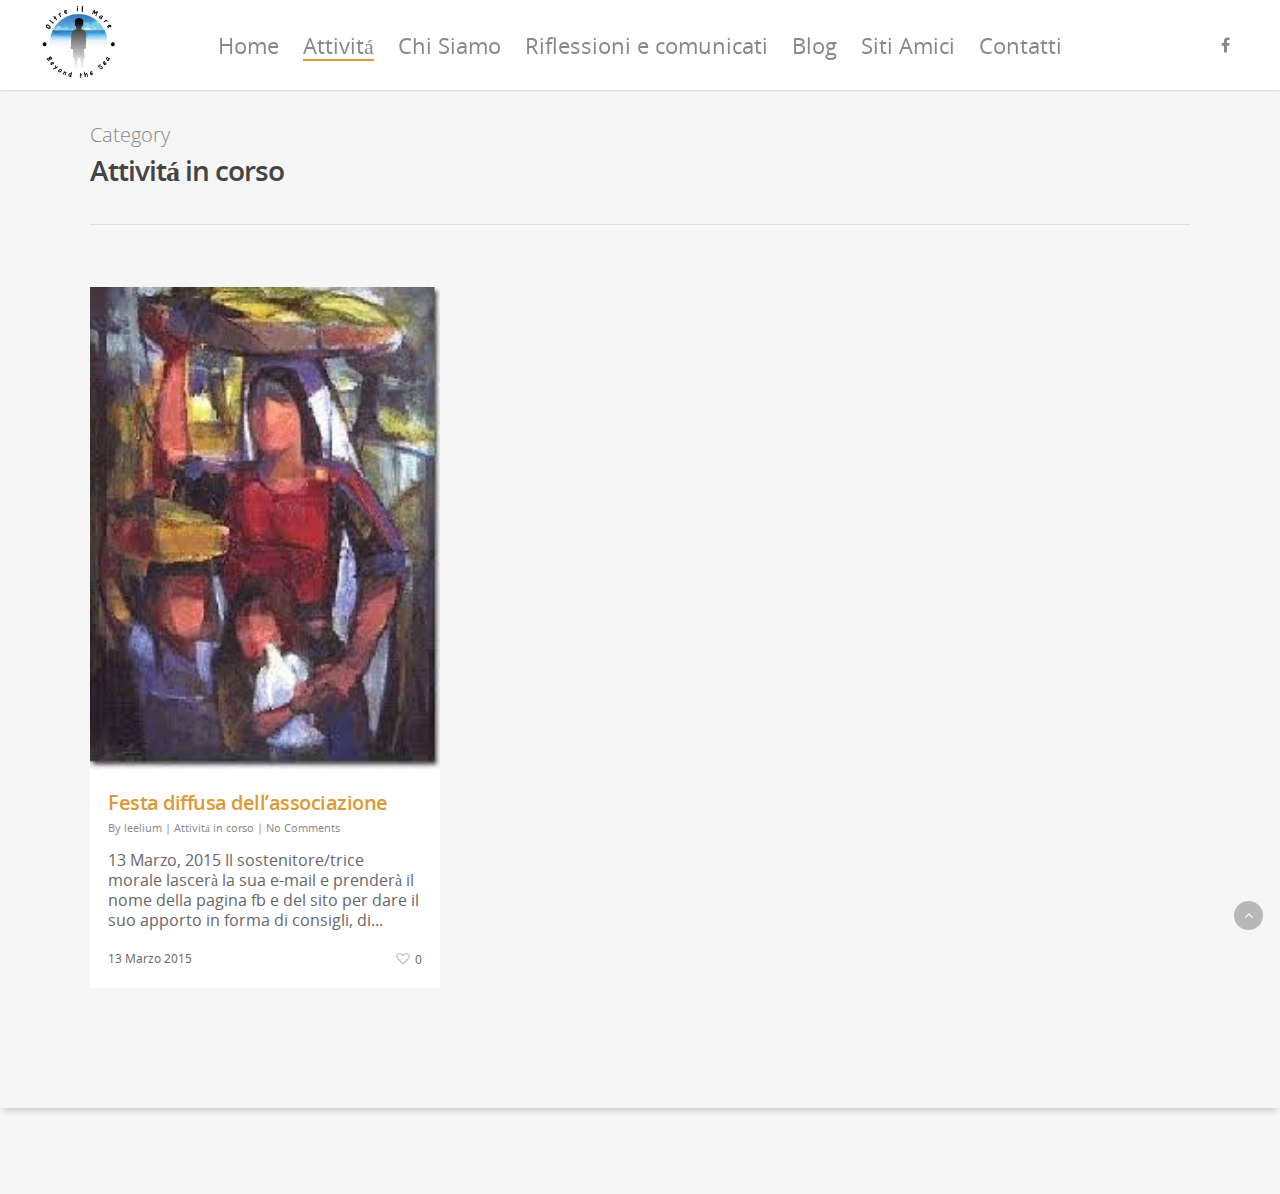
<file: category/attivita-in-corso/index.html>
<!doctype html>


<html lang="it-IT" prefix="og: http://ogp.me/ns#" >
<head>

<!-- Meta Tags -->
<meta http-equiv="Content-Type" content="text/html; charset=UTF-8" />


	<meta name="viewport" content="width=device-width, initial-scale=1, maximum-scale=1, user-scalable=0" />

	

<!--Shortcut icon-->
	<link rel="shortcut icon" href="/wp-content/uploads/2016/08/cropped-logo.jpg" />


<title> Attivitá in corso Archivi - Associazione Oltre il Mare </title>


<!-- This site is optimized with the Yoast SEO plugin v9.2.1 - https://yoast.com/wordpress/plugins/seo/ -->
<link rel="canonical" href="/category/attivita-in-corso/" />
<meta property="og:locale" content="it_IT" />
<meta property="og:type" content="object" />
<meta property="og:title" content="Attivitá in corso Archivi - Associazione Oltre il Mare" />
<meta property="og:url" content="http://associazioneoltreilmare.com/category/attivita-in-corso/" />
<meta property="og:site_name" content="Associazione Oltre il Mare" />
<meta name="twitter:card" content="summary" />
<meta name="twitter:title" content="Attivitá in corso Archivi - Associazione Oltre il Mare" />
<!-- / Yoast SEO plugin. -->

<link rel='dns-prefetch' href='//fonts.googleapis.com' />
<link rel='dns-prefetch' href='//s.w.org' />
<link rel="alternate" type="application/rss+xml" title="Associazione Oltre il Mare &raquo; Feed" href="/feed/" />
<link rel="alternate" type="application/rss+xml" title="Associazione Oltre il Mare &raquo; Feed dei commenti" href="/comments/feed/" />
<link rel="alternate" type="application/rss+xml" title="Associazione Oltre il Mare &raquo; Attivitá in corso Feed della categoria" href="/category/attivita-in-corso/feed/" />
		<script type="text/javascript">
			window._wpemojiSettings = {"baseUrl":"https:\/\/s.w.org\/images\/core\/emoji\/11\/72x72\/","ext":".png","svgUrl":"https:\/\/s.w.org\/images\/core\/emoji\/11\/svg\/","svgExt":".svg","source":{"concatemoji":"http:\/\/associazioneoltreilmare.com\/wp-includes\/js\/wp-emoji-release.min.js?ver=5.0.11"}};
			!function(a,b,c){function d(a,b){var c=String.fromCharCode;l.clearRect(0,0,k.width,k.height),l.fillText(c.apply(this,a),0,0);var d=k.toDataURL();l.clearRect(0,0,k.width,k.height),l.fillText(c.apply(this,b),0,0);var e=k.toDataURL();return d===e}function e(a){var b;if(!l||!l.fillText)return!1;switch(l.textBaseline="top",l.font="600 32px Arial",a){case"flag":return!(b=d([55356,56826,55356,56819],[55356,56826,8203,55356,56819]))&&(b=d([55356,57332,56128,56423,56128,56418,56128,56421,56128,56430,56128,56423,56128,56447],[55356,57332,8203,56128,56423,8203,56128,56418,8203,56128,56421,8203,56128,56430,8203,56128,56423,8203,56128,56447]),!b);case"emoji":return b=d([55358,56760,9792,65039],[55358,56760,8203,9792,65039]),!b}return!1}function f(a){var c=b.createElement("script");c.src=a,c.defer=c.type="text/javascript",b.getElementsByTagName("head")[0].appendChild(c)}var g,h,i,j,k=b.createElement("canvas"),l=k.getContext&&k.getContext("2d");for(j=Array("flag","emoji"),c.supports={everything:!0,everythingExceptFlag:!0},i=0;i<j.length;i++)c.supports[j[i]]=e(j[i]),c.supports.everything=c.supports.everything&&c.supports[j[i]],"flag"!==j[i]&&(c.supports.everythingExceptFlag=c.supports.everythingExceptFlag&&c.supports[j[i]]);c.supports.everythingExceptFlag=c.supports.everythingExceptFlag&&!c.supports.flag,c.DOMReady=!1,c.readyCallback=function(){c.DOMReady=!0},c.supports.everything||(h=function(){c.readyCallback()},b.addEventListener?(b.addEventListener("DOMContentLoaded",h,!1),a.addEventListener("load",h,!1)):(a.attachEvent("onload",h),b.attachEvent("onreadystatechange",function(){"complete"===b.readyState&&c.readyCallback()})),g=c.source||{},g.concatemoji?f(g.concatemoji):g.wpemoji&&g.twemoji&&(f(g.twemoji),f(g.wpemoji)))}(window,document,window._wpemojiSettings);
		</script>
		<style type="text/css">
img.wp-smiley,
img.emoji {
	display: inline !important;
	border: none !important;
	box-shadow: none !important;
	height: 1em !important;
	width: 1em !important;
	margin: 0 .07em !important;
	vertical-align: -0.1em !important;
	background: none !important;
	padding: 0 !important;
}
</style>
<link rel='stylesheet' id='wp-block-library-css'  href='/wp-includes/css/dist/block-library/style.min.css?ver=5.0.11' type='text/css' media='all' />
<link rel='stylesheet' id='font-awesome-css'  href='/wp-content/themes/salient/css/font-awesome.min.css?ver=5.0.11' type='text/css' media='all' />
<link rel='stylesheet' id='parent-style-css'  href='/wp-content/themes/salient/style.css?ver=5.0.11' type='text/css' media='all' />
<link rel='stylesheet' id='mediaelement-css'  href='/wp-includes/js/mediaelement/mediaelementplayer-legacy.min.css?ver=4.2.6-78496d1' type='text/css' media='all' />
<link rel='stylesheet' id='wp-mediaelement-css'  href='/wp-includes/js/mediaelement/wp-mediaelement.min.css?ver=5.0.11' type='text/css' media='all' />
<link rel='stylesheet' id='rgs-css'  href='/wp-content/themes/salient/css/rgs.css?ver=6.0.1' type='text/css' media='all' />
<link rel='stylesheet' id='main-styles-css'  href='/wp-content/themes/salient-child/style.css?ver=7.5' type='text/css' media='all' />
<link rel='stylesheet' id='pretty_photo-css'  href='/wp-content/themes/salient/css/prettyPhoto.css?ver=7.0.1' type='text/css' media='all' />
<!--[if lt IE 9]>
<link rel='stylesheet' id='nectar-ie8-css'  href='http://associazioneoltreilmare.com/wp-content/themes/salient/css/ie8.css?ver=5.0.11' type='text/css' media='all' />
<![endif]-->
<link rel='stylesheet' id='responsive-css'  href='/wp-content/themes/salient/css/responsive.css?ver=7.5' type='text/css' media='all' />
<link rel='stylesheet' id='options_typography_OpenSans_ext-css'  href='https://fonts.googleapis.com/css?family=Open+Sans%3A300%2C400%2C600%2C700&#038;subset=latin%2Clatin-ext' type='text/css' media='all' />
<link rel='stylesheet' id='skin-ascend-css'  href='/wp-content/themes/salient/css/ascend.css?ver=7.5' type='text/css' media='all' />
<link rel='stylesheet' id='js_composer_front-css'  href='/wp-content/plugins/js_composer_salient/assets/css/js_composer.min.css?ver=4.12' type='text/css' media='all' />
<link rel='stylesheet' id='redux-google-fonts-salient_redux-css'  href='http://fonts.googleapis.com/css?family=Open+Sans%3A400&#038;ver=1470595521' type='text/css' media='all' />
<script type='text/javascript' src='/wp-includes/js/jquery/jquery.js?ver=1.12.4'></script>
<script type='text/javascript' src='/wp-includes/js/jquery/jquery-migrate.min.js?ver=1.4.1'></script>
<script type='text/javascript' src='/wp-content/themes/salient/js/modernizr.js?ver=2.6.2'></script>
<script type='text/javascript'>
var mejsL10n = {"language":"it","strings":{"mejs.install-flash":"Stai usando un browser che non ha Flash player abilitato o installato. Attiva il tuo plugin Flash player o scarica l'ultima versione da https:\/\/get.adobe.com\/flashplayer\/","mejs.fullscreen-off":"Disattiva lo schermo intero","mejs.fullscreen-on":"Vai a tutto schermo","mejs.download-video":"Scarica il video","mejs.fullscreen":"Schermo intero","mejs.time-jump-forward":["Vai avanti di 1 secondo","Salta in avanti di %1 secondi"],"mejs.loop":"Attiva\/disattiva la riproduzione automatica","mejs.play":"Play","mejs.pause":"Pausa","mejs.close":"Chiudi","mejs.time-slider":"Time Slider","mejs.time-help-text":"Usa i tasti freccia sinistra\/destra per avanzare di un secondo, su\/gi\u00f9 per avanzare di 10 secondi.","mejs.time-skip-back":["Torna indietro di 1 secondo","Vai indietro di %1 secondi"],"mejs.captions-subtitles":"Didascalie\/Sottotitoli","mejs.captions-chapters":"Capitoli","mejs.none":"Nessuna","mejs.mute-toggle":"Cambia il muto","mejs.volume-help-text":"Usa i tasti freccia su\/gi\u00f9 per aumentare o diminuire il volume.","mejs.unmute":"Togli il muto","mejs.mute":"Muto","mejs.volume-slider":"Cursore del volume","mejs.video-player":"Video Player","mejs.audio-player":"Audio Player","mejs.ad-skip":"Salta pubblicit\u00e0","mejs.ad-skip-info":["Salta in 1 secondo","Salta in %1 secondi"],"mejs.source-chooser":"Scelta sorgente","mejs.stop":"Stop","mejs.speed-rate":"Velocit\u00e0 di riproduzione","mejs.live-broadcast":"Diretta streaming","mejs.afrikaans":"Afrikaans","mejs.albanian":"Albanese","mejs.arabic":"Arabo","mejs.belarusian":"Bielorusso","mejs.bulgarian":"Bulgaro","mejs.catalan":"Catalano","mejs.chinese":"Cinese","mejs.chinese-simplified":"Cinese (semplificato)","mejs.chinese-traditional":"Cinese (tradizionale)","mejs.croatian":"Croato","mejs.czech":"Ceco","mejs.danish":"Danese","mejs.dutch":"Olandese","mejs.english":"Inglese","mejs.estonian":"Estone","mejs.filipino":"Filippino","mejs.finnish":"Finlandese","mejs.french":"Francese","mejs.galician":"Galician","mejs.german":"Tedesco","mejs.greek":"Greco","mejs.haitian-creole":"Haitian Creole","mejs.hebrew":"Ebraico","mejs.hindi":"Hindi","mejs.hungarian":"Ungherese","mejs.icelandic":"Islandese","mejs.indonesian":"Indonesiano","mejs.irish":"Irlandese","mejs.italian":"Italiano","mejs.japanese":"Giapponese","mejs.korean":"Coreano","mejs.latvian":"Lettone","mejs.lithuanian":"Lituano","mejs.macedonian":"Macedone","mejs.malay":"Malese","mejs.maltese":"Maltese","mejs.norwegian":"Norvegese","mejs.persian":"Persiano","mejs.polish":"Polacco","mejs.portuguese":"Portoghese","mejs.romanian":"Romeno","mejs.russian":"Russo","mejs.serbian":"Serbo","mejs.slovak":"Slovak","mejs.slovenian":"Sloveno","mejs.spanish":"Spagnolo","mejs.swahili":"Swahili","mejs.swedish":"Svedese","mejs.tagalog":"Tagalog","mejs.thai":"Thailandese","mejs.turkish":"Turco","mejs.ukrainian":"Ucraino","mejs.vietnamese":"Vietnamita","mejs.welsh":"Gallese","mejs.yiddish":"Yiddish"}};
</script>
<script type='text/javascript' src='/wp-includes/js/mediaelement/mediaelement-and-player.min.js?ver=4.2.6-78496d1'></script>
<script type='text/javascript' src='/wp-includes/js/mediaelement/mediaelement-migrate.min.js?ver=5.0.11'></script>
<script type='text/javascript'>
/* <![CDATA[ */
var _wpmejsSettings = {"pluginPath":"\/wp-includes\/js\/mediaelement\/","classPrefix":"mejs-","stretching":"responsive"};
/* ]]> */
</script>
<link rel='https://api.w.org/' href='/wp-json/' />
<link rel="EditURI" type="application/rsd+xml" title="RSD" href="/xmlrpc.php?rsd" />
<link rel="wlwmanifest" type="application/wlwmanifest+xml" href="/wp-includes/wlwmanifest.xml" /> 
<meta name="generator" content="WordPress 5.0.11" />
<style type="text/css">body a{color:#dd9933;}#header-outer:not([data-lhe="animated_underline"]) header#top nav > ul > li > a:hover,#header-outer:not([data-lhe="animated_underline"]) header#top nav .sf-menu > li.sfHover > a,header#top nav > ul > li.button_bordered > a:hover,#header-outer:not([data-lhe="animated_underline"]) header#top nav .sf-menu li.current-menu-item > a,header#top nav .sf-menu li.current_page_item > a .sf-sub-indicator i,header#top nav .sf-menu li.current_page_ancestor > a .sf-sub-indicator i,#header-outer:not([data-lhe="animated_underline"]) header#top nav .sf-menu li.current_page_ancestor > a,#header-outer:not([data-lhe="animated_underline"]) header#top nav .sf-menu li.current-menu-ancestor > a,#header-outer:not([data-lhe="animated_underline"]) header#top nav .sf-menu li.current_page_item > a,body header#top nav .sf-menu li.current_page_item > a .sf-sub-indicator [class^="icon-"],header#top nav .sf-menu li.current_page_ancestor > a .sf-sub-indicator [class^="icon-"],.sf-menu li ul li.sfHover > a .sf-sub-indicator [class^="icon-"],#header-outer:not(.transparent) #social-in-menu a i:after,ul.sf-menu > li > a:hover > .sf-sub-indicator i,ul.sf-menu > li > a:active > .sf-sub-indicator i,ul.sf-menu > li.sfHover > a > .sf-sub-indicator i,.sf-menu ul li.current_page_item > a,.sf-menu ul li.current-menu-ancestor > a,.sf-menu ul li.current_page_ancestor > a,.sf-menu ul a:focus,.sf-menu ul a:hover,.sf-menu ul a:active,.sf-menu ul li:hover > a,.sf-menu ul li.sfHover > a,.sf-menu li ul li a:hover,.sf-menu li ul li.sfHover > a,#footer-outer a:hover,.recent-posts .post-header a:hover,article.post .post-header a:hover,article.result a:hover,article.post .post-header h2 a,.single article.post .post-meta a:hover,.comment-list .comment-meta a:hover,label span,.wpcf7-form p span,.icon-3x[class^="icon-"],.icon-3x[class*=" icon-"],.icon-tiny[class^="icon-"],body .circle-border,article.result .title a,.home .blog-recent .col .post-header a:hover,.home .blog-recent .col .post-header h3 a,#single-below-header a:hover,header#top #logo:hover,.sf-menu > li.current_page_ancestor > a > .sf-sub-indicator [class^="icon-"],.sf-menu > li.current-menu-ancestor > a > .sf-sub-indicator [class^="icon-"],body #mobile-menu li.open > a [class^="icon-"],.pricing-column h3,.pricing-table[data-style="flat-alternative"] .pricing-column.accent-color h4,.pricing-table[data-style="flat-alternative"] .pricing-column.accent-color .interval,.comment-author a:hover,.project-attrs li i,#footer-outer #copyright li a i:hover,.col:hover > [class^="icon-"].icon-3x.accent-color.alt-style.hovered,.col:hover > [class*=" icon-"].icon-3x.accent-color.alt-style.hovered,#header-outer .widget_shopping_cart .cart_list a,.woocommerce .star-rating,.woocommerce-page table.cart a.remove,.woocommerce form .form-row .required,.woocommerce-page form .form-row .required,body #header-secondary-outer #social a:hover i,.woocommerce ul.products li.product .price,body .twitter-share:hover i,.twitter-share.hovered i,body .linkedin-share:hover i,.linkedin-share.hovered i,body .google-plus-share:hover i,.google-plus-share.hovered i,.pinterest-share:hover i,.pinterest-share.hovered i,.facebook-share:hover i,.facebook-share.hovered i,.woocommerce-page ul.products li.product .price,.nectar-milestone .number.accent-color,header#top nav > ul > li.megamenu > ul > li > a:hover,header#top nav > ul > li.megamenu > ul > li.sfHover > a,body #portfolio-nav a:hover i,span.accent-color,.nectar-love:hover i,.nectar-love.loved i,.portfolio-items .nectar-love:hover i,.portfolio-items .nectar-love.loved i,body .hovered .nectar-love i,header#top nav ul #search-btn a:hover span,header#top nav ul .slide-out-widget-area-toggle a:hover span,#search-outer #search #close a span:hover,.carousel-wrap[data-full-width="true"] .carousel-heading a:hover i,#search-outer .ui-widget-content li:hover a .title,#search-outer .ui-widget-content .ui-state-hover .title,#search-outer .ui-widget-content .ui-state-focus .title,.portfolio-filters-inline .container ul li a.active,body [class^="icon-"].icon-default-style,.svg-icon-holder[data-color="accent-color"],.team-member a.accent-color:hover,.ascend .comment-list .reply a,.wpcf7-form .wpcf7-not-valid-tip,.text_on_hover.product .add_to_cart_button,.blog-recent[data-style="minimal"] .col > span,.blog-recent[data-style="title_only"] .col:hover .post-header .title,.woocommerce-checkout-review-order-table .product-info .amount,.tabbed[data-style="minimal"] > ul li a.active-tab,.masonry.classic_enhanced article.post .post-meta a:hover i,.masonry.classic_enhanced article.post .post-meta .icon-salient-heart-2.loved,.single #single-meta ul li:not(.meta-share-count):hover i,.single #single-meta ul li:not(.meta-share-count):hover a,.single #single-meta ul li:not(.meta-share-count):hover span,.single #single-meta ul li.meta-share-count .nectar-social a:hover i,#project-meta #single-meta ul li > a,#project-meta ul li.meta-share-count .nectar-social a:hover i,#project-meta ul li:not(.meta-share-count):hover i,#project-meta ul li:not(.meta-share-count):hover span,div[data-style="minimal"] .toggle:hover h3 a,div[data-style="minimal"] .toggle.open h3 a,.nectar-icon-list[data-icon-style="border"][data-icon-color="accent-color"] .list-icon-holder[data-icon_type="numerical"] span,.nectar-icon-list[data-icon-color="accent-color"][data-icon-style="border"] .content h4{color:#dd9933!important;}.col:not(#post-area):not(.span_12):not(#sidebar):hover [class^="icon-"].icon-3x.accent-color.alt-style.hovered,body .col:not(#post-area):not(.span_12):not(#sidebar):hover a [class*=" icon-"].icon-3x.accent-color.alt-style.hovered,.ascend #header-outer:not(.transparent) .cart-outer:hover .cart-menu-wrap:not(.has_products) .icon-salient-cart{color:#dd9933!important;}.orbit-wrapper div.slider-nav span.right,.orbit-wrapper div.slider-nav span.left,.flex-direction-nav a,.jp-play-bar,.jp-volume-bar-value,.jcarousel-prev:hover,.jcarousel-next:hover,.portfolio-items .col[data-default-color="true"] .work-item:not(.style-3) .work-info-bg,.portfolio-items .col[data-default-color="true"] .bottom-meta,.portfolio-filters a,.portfolio-filters #sort-portfolio,.project-attrs li span,.progress li span,.nectar-progress-bar span,#footer-outer #footer-widgets .col .tagcloud a:hover,#sidebar .widget .tagcloud a:hover,article.post .more-link span:hover,#fp-nav.tooltip ul li .fp-tooltip .tooltip-inner,article.post.quote .post-content .quote-inner,article.post.link .post-content .link-inner,#pagination .next a:hover,#pagination .prev a:hover,.comment-list .reply a:hover,input[type=submit]:hover,input[type="button"]:hover,#footer-outer #copyright li a.vimeo:hover,#footer-outer #copyright li a.behance:hover,.toggle.open h3 a,.tabbed > ul li a.active-tab,[class*=" icon-"],.icon-normal,.bar_graph li span,.nectar-button[data-color-override="false"].regular-button,.nectar-button.tilt.accent-color,body .swiper-slide .button.transparent_2 a.primary-color:hover,#footer-outer #footer-widgets .col input[type="submit"],.carousel-prev:hover,.carousel-next:hover,body .products-carousel .carousel-next:hover,body .products-carousel .carousel-prev:hover,.blog-recent .more-link span:hover,.post-tags a:hover,.pricing-column.highlight h3,.pricing-table[data-style="flat-alternative"] .pricing-column.highlight h3 .highlight-reason,.pricing-table[data-style="flat-alternative"] .pricing-column.accent-color:before,#to-top:hover,#to-top.dark:hover,body[data-button-style="rounded"] #to-top:after,#pagination a.page-numbers:hover,#pagination span.page-numbers.current,.single-portfolio .facebook-share a:hover,.single-portfolio .twitter-share a:hover,.single-portfolio .pinterest-share a:hover,.single-post .facebook-share a:hover,.single-post .twitter-share a:hover,.single-post .pinterest-share a:hover,.mejs-controls .mejs-time-rail .mejs-time-current,.mejs-controls .mejs-volume-button .mejs-volume-slider .mejs-volume-current,.mejs-controls .mejs-horizontal-volume-slider .mejs-horizontal-volume-current,article.post.quote .post-content .quote-inner,article.post.link .post-content .link-inner,article.format-status .post-content .status-inner,article.post.format-aside .aside-inner,body #header-secondary-outer #social li a.behance:hover,body #header-secondary-outer #social li a.vimeo:hover,#sidebar .widget:hover [class^="icon-"].icon-3x,.woocommerce-page div[data-project-style="text_on_hover"] .single_add_to_cart_button,article.post.quote .content-inner .quote-inner .whole-link,.masonry.classic_enhanced article.post.quote.wide_tall .post-content a:hover .quote-inner,.masonry.classic_enhanced article.post.link.wide_tall .post-content a:hover .link-inner,.iosSlider .prev_slide:hover,.iosSlider .next_slide:hover,body [class^="icon-"].icon-3x.alt-style.accent-color,body [class*=" icon-"].icon-3x.alt-style.accent-color,#slide-out-widget-area,#slide-out-widget-area-bg.fullscreen,#slide-out-widget-area-bg.fullscreen-alt .bg-inner,#header-outer .widget_shopping_cart a.button,body[data-button-style="rounded"] .wpb_wrapper .twitter-share:before,body[data-button-style="rounded"] .wpb_wrapper .twitter-share.hovered:before,body[data-button-style="rounded"] .wpb_wrapper .facebook-share:before,body[data-button-style="rounded"] .wpb_wrapper .facebook-share.hovered:before,body[data-button-style="rounded"] .wpb_wrapper .google-plus-share:before,body[data-button-style="rounded"] .wpb_wrapper .google-plus-share.hovered:before,body[data-button-style="rounded"] .wpb_wrapper .nectar-social:hover > *:before,body[data-button-style="rounded"] .wpb_wrapper .pinterest-share:before,body[data-button-style="rounded"] .wpb_wrapper .pinterest-share.hovered:before,body[data-button-style="rounded"] .wpb_wrapper .linkedin-share:before,body[data-button-style="rounded"] .wpb_wrapper .linkedin-share.hovered:before,#header-outer a.cart-contents .cart-wrap span,.swiper-slide .button.solid_color a,.swiper-slide .button.solid_color_2 a,.portfolio-filters,button[type=submit]:hover,#buddypress button:hover,#buddypress a.button:hover,#buddypress ul.button-nav li.current a,header#top nav ul .slide-out-widget-area-toggle a:hover i.lines,header#top nav ul .slide-out-widget-area-toggle a:hover i.lines:after,header#top nav ul .slide-out-widget-area-toggle a:hover i.lines:before,header#top nav ul .slide-out-widget-area-toggle[data-icon-animation="simple-transform"] a:hover i.lines-button:after,#buddypress a.button:focus,.text_on_hover.product a.added_to_cart,.woocommerce div.product .woocommerce-tabs .full-width-content ul.tabs li a:after,.woocommerce div[data-project-style="text_on_hover"] .cart .quantity input.minus,.woocommerce div[data-project-style="text_on_hover"] .cart .quantity input.plus,.woocommerce-cart .wc-proceed-to-checkout a.checkout-button,.woocommerce .span_4 input[type="submit"].checkout-button,.portfolio-filters-inline[data-color-scheme="accent-color"],body[data-fancy-form-rcs="1"] [type="radio"]:checked + label:after,.select2-container .select2-choice:hover,.select2-dropdown-open .select2-choice,header#top nav > ul > li.button_solid_color > a:before,#header-outer.transparent header#top nav > ul > li.button_solid_color > a:before,.tabbed[data-style="minimal"] > ul li a:after,.twentytwenty-handle,.twentytwenty-horizontal .twentytwenty-handle:before,.twentytwenty-horizontal .twentytwenty-handle:after,.twentytwenty-vertical .twentytwenty-handle:before,.twentytwenty-vertical .twentytwenty-handle:after,.masonry.classic_enhanced .posts-container article .meta-category a:hover,.masonry.classic_enhanced .posts-container article .video-play-button,.bottom_controls #portfolio-nav .controls li a i:after,.bottom_controls #portfolio-nav ul:first-child li#all-items a:hover i,.nectar_video_lightbox.nectar-button[data-color="default-accent-color"],.nectar_video_lightbox.nectar-button[data-color="transparent-accent-color"]:hover,.testimonial_slider[data-style="multiple_visible"][data-color*="accent-color"] .flickity-page-dots .dot.is-selected:before,.testimonial_slider[data-style="multiple_visible"][data-color*="accent-color"] blockquote.is-selected p,.nectar-recent-posts-slider .container .strong span:before,#page-header-bg[data-post-hs="default_minimal"] .inner-wrap > a:hover,.single .heading-title[data-header-style="default_minimal"] .meta-category a:hover,body.single-post .sharing-default-minimal .nectar-love.loved,.nectar-fancy-box:after,.divider-small-border[data-color="accent-color"],.divider-border[data-color="accent-color"],div[data-style="minimal"] .toggle.open i:after,div[data-style="minimal"] .toggle:hover i:after,div[data-style="minimal"] .toggle.open i:before,div[data-style="minimal"] .toggle:hover i:before,.nectar-animated-title[data-color="accent-color"] .nectar-animated-title-inner:after,#fp-nav:not(.light-controls).tooltip_alt ul li a span:after,#fp-nav.tooltip_alt ul li a span:after,.nectar-video-box[data-color="default-accent-color"] a.nectar_video_lightbox,.span_12.dark .owl-theme .owl-dots .owl-dot.active span,.span_12.dark .owl-theme .owl-dots .owl-dot:hover span,.nectar_image_with_hotspots[data-stlye="color_pulse"][data-color="accent-color"] .nectar_hotspot,.nectar_image_with_hotspots .nectar_hotspot_wrap .nttip .tipclose span:before,.nectar_image_with_hotspots .nectar_hotspot_wrap .nttip .tipclose span:after{background-color:#dd9933!important;}.col:hover > [class^="icon-"].icon-3x:not(.alt-style).accent-color.hovered,.col:hover > [class*=" icon-"].icon-3x:not(.alt-style).accent-color.hovered,body .nectar-button.see-through-2[data-hover-color-override="false"]:hover,.col:not(#post-area):not(.span_12):not(#sidebar):hover [class^="icon-"].icon-3x:not(.alt-style).accent-color.hovered,.col:not(#post-area):not(.span_12):not(#sidebar):hover a [class*=" icon-"].icon-3x:not(.alt-style).accent-color.hovered{background-color:#dd9933!important;}.bottom_controls #portfolio-nav ul:first-child li#all-items a:hover i{box-shadow:-.6em 0 #dd9933,-.6em .6em #dd9933,.6em 0 #dd9933,.6em -.6em #dd9933,0 -.6em #dd9933,-.6em -.6em #dd9933,0 .6em #dd9933,.6em .6em #dd9933;}.tabbed > ul li a.active-tab,body[data-form-style="minimal"] label:after,body .recent_projects_widget a:hover img,.recent_projects_widget a:hover img,#sidebar #flickr a:hover img,body .nectar-button.see-through-2[data-hover-color-override="false"]:hover,#footer-outer #flickr a:hover img,body[data-button-style="rounded"] .wpb_wrapper .twitter-share:before,body[data-button-style="rounded"] .wpb_wrapper .twitter-share.hovered:before,body[data-button-style="rounded"] .wpb_wrapper .facebook-share:before,body[data-button-style="rounded"] .wpb_wrapper .facebook-share.hovered:before,body[data-button-style="rounded"] .wpb_wrapper .google-plus-share:before,body[data-button-style="rounded"] .wpb_wrapper .google-plus-share.hovered:before,body[data-button-style="rounded"] .wpb_wrapper .nectar-social:hover > *:before,body[data-button-style="rounded"] .wpb_wrapper .pinterest-share:before,body[data-button-style="rounded"] .wpb_wrapper .pinterest-share.hovered:before,body[data-button-style="rounded"] .wpb_wrapper .linkedin-share:before,body[data-button-style="rounded"] .wpb_wrapper .linkedin-share.hovered:before,#featured article .post-title a:hover,#header-outer[data-lhe="animated_underline"] header#top nav > ul > li > a:after,body #featured article .post-title a:hover,div.wpcf7-validation-errors,body[data-fancy-form-rcs="1"] [type="radio"]:checked + label:before,body[data-fancy-form-rcs="1"] [type="radio"]:checked + label:after,body[data-fancy-form-rcs="1"] input[type="checkbox"]:checked + label > span,.select2-container .select2-choice:hover,.select2-dropdown-open .select2-choice,#header-outer:not(.transparent) header#top nav > ul > li.button_bordered > a:hover:before,.single #single-meta ul li:not(.meta-share-count):hover a,.single #project-meta ul li:not(.meta-share-count):hover a,div[data-style="minimal"] .toggle.default.open i,div[data-style="minimal"] .toggle.default:hover i,div[data-style="minimal"] .toggle.accent-color.open i,div[data-style="minimal"] .toggle.accent-color:hover i,.nectar_image_with_hotspots .nectar_hotspot_wrap .nttip .tipclose{border-color:#dd9933!important;}#fp-nav:not(.light-controls).tooltip_alt ul li a.active span,#fp-nav.tooltip_alt ul li a.active span{box-shadow:inset 0 0 0 2px #dd9933;-webkit-box-shadow:inset 0 0 0 2px #dd9933;}.default-loading-icon:before{border-top-color:#dd9933!important;}#header-outer a.cart-contents span:before,#fp-nav.tooltip ul li .fp-tooltip .tooltip-inner:after{border-color:transparent #dd9933!important;}body .col:not(#post-area):not(.span_12):not(#sidebar):hover .hovered .circle-border,body #sidebar .widget:hover .circle-border,body .testimonial_slider[data-style="multiple_visible"][data-color*="accent-color"] blockquote .bottom-arrow:after,body .dark .testimonial_slider[data-style="multiple_visible"][data-color*="accent-color"] blockquote .bottom-arrow:after,.portfolio-items[data-ps="6"] .bg-overlay,.portfolio-items[data-ps="6"].no-masonry .bg-overlay{border-color:#dd9933;}.gallery a:hover img{border-color:#dd9933!important;}@media only screen and (min-width :1px) and (max-width :1000px){body #featured article .post-title > a{background-color:#dd9933;}body #featured article .post-title > a{border-color:#dd9933;}}.nectar-button.regular-button.extra-color-1,.nectar-button.tilt.extra-color-1{background-color:#f6653c!important;}.icon-3x[class^="icon-"].extra-color-1:not(.alt-style),.icon-tiny[class^="icon-"].extra-color-1,.icon-3x[class*=" icon-"].extra-color-1:not(.alt-style),body .icon-3x[class*=" icon-"].extra-color-1:not(.alt-style) .circle-border,.woocommerce-page table.cart a.remove,#header-outer .widget_shopping_cart .cart_list li a.remove,#header-outer .woocommerce.widget_shopping_cart .cart_list li a.remove,.nectar-milestone .number.extra-color-1,span.extra-color-1,.team-member ul.social.extra-color-1 li a,.stock.out-of-stock,body [class^="icon-"].icon-default-style.extra-color-1,body [class^="icon-"].icon-default-style[data-color="extra-color-1"],.team-member a.extra-color-1:hover,.pricing-table[data-style="flat-alternative"] .pricing-column.highlight.extra-color-1 h3,.pricing-table[data-style="flat-alternative"] .pricing-column.extra-color-1 h4,.pricing-table[data-style="flat-alternative"] .pricing-column.extra-color-1 .interval,.svg-icon-holder[data-color="extra-color-1"],div[data-style="minimal"] .toggle.extra-color-1:hover h3 a,div[data-style="minimal"] .toggle.extra-color-1.open h3 a,.nectar-icon-list[data-icon-style="border"][data-icon-color="extra-color-1"] .list-icon-holder[data-icon_type="numerical"] span,.nectar-icon-list[data-icon-color="extra-color-1"][data-icon-style="border"] .content h4{color:#f6653c!important;}.col:hover > [class^="icon-"].icon-3x.extra-color-1:not(.alt-style),.col:hover > [class*=" icon-"].icon-3x.extra-color-1:not(.alt-style).hovered,body .swiper-slide .button.transparent_2 a.extra-color-1:hover,body .col:not(#post-area):not(.span_12):not(#sidebar):hover [class^="icon-"].icon-3x.extra-color-1:not(.alt-style).hovered,body .col:not(#post-area):not(#sidebar):not(.span_12):hover a [class*=" icon-"].icon-3x.extra-color-1:not(.alt-style).hovered,#sidebar .widget:hover [class^="icon-"].icon-3x.extra-color-1:not(.alt-style),.portfolio-filters-inline[data-color-scheme="extra-color-1"],.pricing-table[data-style="flat-alternative"] .pricing-column.extra-color-1:before,.pricing-table[data-style="flat-alternative"] .pricing-column.highlight.extra-color-1 h3 .highlight-reason,.nectar-button.nectar_video_lightbox[data-color="default-extra-color-1"],.nectar_video_lightbox.nectar-button[data-color="transparent-extra-color-1"]:hover,.testimonial_slider[data-style="multiple_visible"][data-color*="extra-color-1"] .flickity-page-dots .dot.is-selected:before,.testimonial_slider[data-style="multiple_visible"][data-color*="extra-color-1"] blockquote.is-selected p,.nectar-fancy-box[data-color="extra-color-1"]:after,.divider-small-border[data-color="extra-color-1"],.divider-border[data-color="extra-color-1"],div[data-style="minimal"] .toggle.extra-color-1.open i:after,div[data-style="minimal"] .toggle.extra-color-1:hover i:after,div[data-style="minimal"] .toggle.open.extra-color-1 i:before,div[data-style="minimal"] .toggle.extra-color-1:hover i:before,.nectar-animated-title[data-color="extra-color-1"] .nectar-animated-title-inner:after,.nectar-video-box[data-color="extra-color-1"] a.nectar_video_lightbox,.nectar_image_with_hotspots[data-stlye="color_pulse"][data-color="extra-color-1"] .nectar_hotspot{background-color:#f6653c!important;}body [class^="icon-"].icon-3x.alt-style.extra-color-1,body [class*=" icon-"].icon-3x.alt-style.extra-color-1,[class*=" icon-"].extra-color-1.icon-normal,.extra-color-1.icon-normal,.bar_graph li span.extra-color-1,.nectar-progress-bar span.extra-color-1,#header-outer .widget_shopping_cart a.button,.woocommerce ul.products li.product .onsale,.woocommerce-page ul.products li.product .onsale,.woocommerce span.onsale,.woocommerce-page span.onsale,.woocommerce-page table.cart a.remove:hover,.swiper-slide .button.solid_color a.extra-color-1,.swiper-slide .button.solid_color_2 a.extra-color-1,.toggle.open.extra-color-1 h3 a{background-color:#f6653c!important;}.col:hover > [class^="icon-"].icon-3x.extra-color-1.alt-style.hovered,.col:hover > [class*=" icon-"].icon-3x.extra-color-1.alt-style.hovered,.no-highlight.extra-color-1 h3,.col:not(#post-area):not(.span_12):not(#sidebar):hover [class^="icon-"].icon-3x.extra-color-1.alt-style.hovered,body .col:not(#post-area):not(.span_12):not(#sidebar):hover a [class*=" icon-"].icon-3x.extra-color-1.alt-style.hovered{color:#f6653c!important;}body .col:not(#post-area):not(.span_12):not(#sidebar):hover .extra-color-1.hovered .circle-border,.woocommerce-page table.cart a.remove,#header-outer .woocommerce.widget_shopping_cart .cart_list li a.remove,#header-outer .woocommerce.widget_shopping_cart .cart_list li a.remove,body #sidebar .widget:hover .extra-color-1 .circle-border,.woocommerce-page table.cart a.remove,body .testimonial_slider[data-style="multiple_visible"][data-color*="extra-color-1"] blockquote .bottom-arrow:after,body .dark .testimonial_slider[data-style="multiple_visible"][data-color*="extra-color-1"] blockquote .bottom-arrow:after,div[data-style="minimal"] .toggle.open.extra-color-1 i,div[data-style="minimal"] .toggle.extra-color-1:hover i{border-color:#f6653c;}.pricing-column.highlight.extra-color-1 h3{background-color:#f6653c!important;}.nectar-button.regular-button.extra-color-2,.nectar-button.tilt.extra-color-2{background-color:#2AC4EA!important;}.icon-3x[class^="icon-"].extra-color-2:not(.alt-style),.icon-3x[class*=" icon-"].extra-color-2:not(.alt-style),.icon-tiny[class^="icon-"].extra-color-2,body .icon-3x[class*=" icon-"].extra-color-2 .circle-border,.nectar-milestone .number.extra-color-2,span.extra-color-2,.team-member ul.social.extra-color-2 li a,body [class^="icon-"].icon-default-style.extra-color-2,body [class^="icon-"].icon-default-style[data-color="extra-color-2"],.team-member a.extra-color-2:hover,.pricing-table[data-style="flat-alternative"] .pricing-column.highlight.extra-color-2 h3,.pricing-table[data-style="flat-alternative"] .pricing-column.extra-color-2 h4,.pricing-table[data-style="flat-alternative"] .pricing-column.extra-color-2 .interval,.svg-icon-holder[data-color="extra-color-2"],div[data-style="minimal"] .toggle.extra-color-2:hover h3 a,div[data-style="minimal"] .toggle.extra-color-2.open h3 a,.nectar-icon-list[data-icon-style="border"][data-icon-color="extra-color-2"] .list-icon-holder[data-icon_type="numerical"] span,.nectar-icon-list[data-icon-color="extra-color-2"][data-icon-style="border"] .content h4{color:#2AC4EA!important;}.col:hover > [class^="icon-"].icon-3x.extra-color-2:not(.alt-style).hovered,.col:hover > [class*=" icon-"].icon-3x.extra-color-2:not(.alt-style).hovered,body .swiper-slide .button.transparent_2 a.extra-color-2:hover,.col:not(#post-area):not(.span_12):not(#sidebar):hover [class^="icon-"].icon-3x.extra-color-2:not(.alt-style).hovered,.col:not(#post-area):not(.span_12):not(#sidebar):hover a [class*=" icon-"].icon-3x.extra-color-2:not(.alt-style).hovered,#sidebar .widget:hover [class^="icon-"].icon-3x.extra-color-2:not(.alt-style),.pricing-table[data-style="flat-alternative"] .pricing-column.highlight.extra-color-2 h3 .highlight-reason,.nectar-button.nectar_video_lightbox[data-color="default-extra-color-2"],.nectar_video_lightbox.nectar-button[data-color="transparent-extra-color-2"]:hover,.testimonial_slider[data-style="multiple_visible"][data-color*="extra-color-2"] .flickity-page-dots .dot.is-selected:before,.testimonial_slider[data-style="multiple_visible"][data-color*="extra-color-2"] blockquote.is-selected p,.nectar-fancy-box[data-color="extra-color-2"]:after,.divider-small-border[data-color="extra-color-2"],.divider-border[data-color="extra-color-2"],div[data-style="minimal"] .toggle.extra-color-2.open i:after,div[data-style="minimal"] .toggle.extra-color-2:hover i:after,div[data-style="minimal"] .toggle.open.extra-color-2 i:before,div[data-style="minimal"] .toggle.extra-color-2:hover i:before,.nectar-animated-title[data-color="extra-color-2"] .nectar-animated-title-inner:after,.nectar-video-box[data-color="extra-color-2"] a.nectar_video_lightbox,.nectar_image_with_hotspots[data-stlye="color_pulse"][data-color="extra-color-2"] .nectar_hotspot{background-color:#2AC4EA!important;}body [class^="icon-"].icon-3x.alt-style.extra-color-2,body [class*=" icon-"].icon-3x.alt-style.extra-color-2,[class*=" icon-"].extra-color-2.icon-normal,.extra-color-2.icon-normal,.bar_graph li span.extra-color-2,.nectar-progress-bar span.extra-color-2,.woocommerce .product-wrap .add_to_cart_button.added,.woocommerce-message,.woocommerce-error,.woocommerce-info,.woocommerce .widget_price_filter .ui-slider .ui-slider-range,.woocommerce-page .widget_price_filter .ui-slider .ui-slider-range,.swiper-slide .button.solid_color a.extra-color-2,.swiper-slide .button.solid_color_2 a.extra-color-2,.toggle.open.extra-color-2 h3 a,.portfolio-filters-inline[data-color-scheme="extra-color-2"],.pricing-table[data-style="flat-alternative"] .pricing-column.extra-color-2:before{background-color:#2AC4EA!important;}.col:hover > [class^="icon-"].icon-3x.extra-color-2.alt-style.hovered,.col:hover > [class*=" icon-"].icon-3x.extra-color-2.alt-style.hovered,.no-highlight.extra-color-2 h3,.col:not(#post-area):not(.span_12):not(#sidebar):hover [class^="icon-"].icon-3x.extra-color-2.alt-style.hovered,body .col:not(#post-area):not(.span_12):not(#sidebar):hover a [class*=" icon-"].icon-3x.extra-color-2.alt-style.hovered{color:#2AC4EA!important;}body .col:not(#post-area):not(.span_12):not(#sidebar):hover .extra-color-2.hovered .circle-border,body #sidebar .widget:hover .extra-color-2 .circle-border,body .testimonial_slider[data-style="multiple_visible"][data-color*="extra-color-2"] blockquote .bottom-arrow:after,body .dark .testimonial_slider[data-style="multiple_visible"][data-color*="extra-color-2"] blockquote .bottom-arrow:after,div[data-style="minimal"] .toggle.open.extra-color-2 i,div[data-style="minimal"] .toggle.extra-color-2:hover i{border-color:#2AC4EA;}.pricing-column.highlight.extra-color-2 h3{background-color:#2AC4EA!important;}.nectar-button.regular-button.extra-color-3,.nectar-button.tilt.extra-color-3{background-color:#333333!important;}.icon-3x[class^="icon-"].extra-color-3:not(.alt-style),.icon-3x[class*=" icon-"].extra-color-3:not(.alt-style),.icon-tiny[class^="icon-"].extra-color-3,body .icon-3x[class*=" icon-"].extra-color-3 .circle-border,.nectar-milestone .number.extra-color-3,span.extra-color-3,.team-member ul.social.extra-color-3 li a,body [class^="icon-"].icon-default-style.extra-color-3,body [class^="icon-"].icon-default-style[data-color="extra-color-3"],.team-member a.extra-color-3:hover,.pricing-table[data-style="flat-alternative"] .pricing-column.highlight.extra-color-3 h3,.pricing-table[data-style="flat-alternative"] .pricing-column.extra-color-3 h4,.pricing-table[data-style="flat-alternative"] .pricing-column.extra-color-3 .interval,.svg-icon-holder[data-color="extra-color-3"],div[data-style="minimal"] .toggle.extra-color-3:hover h3 a,div[data-style="minimal"] .toggle.extra-color-3.open h3 a,.nectar-icon-list[data-icon-style="border"][data-icon-color="extra-color-3"] .list-icon-holder[data-icon_type="numerical"] span,.nectar-icon-list[data-icon-color="extra-color-3"][data-icon-style="border"] .content h4{color:#333333!important;}.col:hover > [class^="icon-"].icon-3x.extra-color-3:not(.alt-style).hovered,.col:hover > [class*=" icon-"].icon-3x.extra-color-3:not(.alt-style).hovered,body .swiper-slide .button.transparent_2 a.extra-color-3:hover,.col:not(#post-area):not(.span_12):not(#sidebar):hover [class^="icon-"].icon-3x.extra-color-3:not(.alt-style).hovered,.col:not(#post-area):not(.span_12):not(#sidebar):hover a [class*=" icon-"].icon-3x.extra-color-3:not(.alt-style).hovered,#sidebar .widget:hover [class^="icon-"].icon-3x.extra-color-3:not(.alt-style),.portfolio-filters-inline[data-color-scheme="extra-color-3"],.pricing-table[data-style="flat-alternative"] .pricing-column.extra-color-3:before,.pricing-table[data-style="flat-alternative"] .pricing-column.highlight.extra-color-3 h3 .highlight-reason,.nectar-button.nectar_video_lightbox[data-color="default-extra-color-3"],.nectar_video_lightbox.nectar-button[data-color="transparent-extra-color-3"]:hover,.testimonial_slider[data-style="multiple_visible"][data-color*="extra-color-3"] .flickity-page-dots .dot.is-selected:before,.testimonial_slider[data-style="multiple_visible"][data-color*="extra-color-3"] blockquote.is-selected p,.nectar-fancy-box[data-color="extra-color-3"]:after,.divider-small-border[data-color="extra-color-3"],.divider-border[data-color="extra-color-3"],div[data-style="minimal"] .toggle.extra-color-3.open i:after,div[data-style="minimal"] .toggle.extra-color-3:hover i:after,div[data-style="minimal"] .toggle.open.extra-color-3 i:before,div[data-style="minimal"] .toggle.extra-color-3:hover i:before,.nectar-animated-title[data-color="extra-color-3"] .nectar-animated-title-inner:after,.nectar-video-box[data-color="extra-color-3"] a.nectar_video_lightbox,.nectar_image_with_hotspots[data-stlye="color_pulse"][data-color="extra-color-3"] .nectar_hotspot{background-color:#333333!important;}body [class^="icon-"].icon-3x.alt-style.extra-color-3,body [class*=" icon-"].icon-3x.alt-style.extra-color-3,.extra-color-3.icon-normal,[class*=" icon-"].extra-color-3.icon-normal,.bar_graph li span.extra-color-3,.nectar-progress-bar span.extra-color-3,.swiper-slide .button.solid_color a.extra-color-3,.swiper-slide .button.solid_color_2 a.extra-color-3,.toggle.open.extra-color-3 h3 a{background-color:#333333!important;}.col:hover > [class^="icon-"].icon-3x.extra-color-3.alt-style.hovered,.col:hover > [class*=" icon-"].icon-3x.extra-color-3.alt-style.hovered,.no-highlight.extra-color-3 h3,.col:not(#post-area):not(.span_12):not(#sidebar):hover [class^="icon-"].icon-3x.extra-color-3.alt-style.hovered,body .col:not(#post-area):not(.span_12):not(#sidebar):hover a [class*=" icon-"].icon-3x.extra-color-3.alt-style.hovered{color:#333333!important;}body .col:not(#post-area):not(.span_12):not(#sidebar):hover .extra-color-3.hovered .circle-border,body #sidebar .widget:hover .extra-color-3 .circle-border,body .testimonial_slider[data-style="multiple_visible"][data-color*="extra-color-3"] blockquote .bottom-arrow:after,body .dark .testimonial_slider[data-style="multiple_visible"][data-color*="extra-color-3"] blockquote .bottom-arrow:after,div[data-style="minimal"] .toggle.open.extra-color-3 i,div[data-style="minimal"] .toggle.extra-color-3:hover i{border-color:#333333;}.pricing-column.highlight.extra-color-3 h3{background-color:#333333!important;}.divider-small-border[data-color="extra-color-gradient-1"],.divider-border[data-color="extra-color-gradient-1"],.nectar-progress-bar span.extra-color-gradient-1{background:#ba3a21;background:linear-gradient(to right,#ba3a21,#0a0000);}.icon-normal.extra-color-gradient-1,body [class^="icon-"].icon-3x.alt-style.extra-color-gradient-1,.nectar-button.extra-color-gradient-1:after,.nectar-button.see-through-extra-color-gradient-1:after{background:#ba3a21;background:linear-gradient(to bottom right,#ba3a21,#0a0000);}.nectar-button.extra-color-gradient-1,.nectar-button.see-through-extra-color-gradient-1{border:3px solid transparent;-moz-border-image:-moz-linear-gradient(top right,#ba3a21 0,#0a0000 100%);-webkit-border-image:-webkit-linear-gradient(top right,#ba3a21 0,#0a0000 100%);border-image:linear-gradient(to bottom right,#ba3a21 0,#0a0000 100%);border-image-slice:1;}.nectar-gradient-text[data-color="extra-color-gradient-1"][data-direction="horizontal"] *{background-image:linear-gradient(to right,#ba3a21,#0a0000);}.nectar-gradient-text[data-color="extra-color-gradient-1"] *,.nectar-icon-list[data-icon-style="border"][data-icon-color="extra-color-gradient-1"] .list-icon-holder[data-icon_type="numerical"] span{color:#ba3a21;background:linear-gradient(to bottom right,#ba3a21,#0a0000);-webkit-background-clip:text;-webkit-text-fill-color:transparent;background-clip:text;text-fill-color:transparent;display:inline-block;}[class^="icon-"][data-color="extra-color-gradient-1"]:before,[class*=" icon-"][data-color="extra-color-gradient-1"]:before,[class^="icon-"].extra-color-gradient-1:not(.icon-normal):before,[class*=" icon-"].extra-color-gradient-1:not(.icon-normal):before{color:#ba3a21;background:linear-gradient(to bottom right,#ba3a21,#0a0000);-webkit-background-clip:text;-webkit-text-fill-color:transparent;background-clip:text;text-fill-color:transparent;display:initial;}.nectar-button.extra-color-gradient-1 .hover,.nectar-button.see-through-extra-color-gradient-1 .start{background:#ba3a21;background:linear-gradient(to bottom right,#ba3a21,#0a0000);-webkit-background-clip:text;-webkit-text-fill-color:transparent;background-clip:text;text-fill-color:transparent;display:initial;}.nectar-button.extra-color-gradient-1.no-text-grad .hover,.nectar-button.see-through-extra-color-gradient-1.no-text-grad .start{background:transparent!important;color:#ba3a21!important;}.divider-small-border[data-color="extra-color-gradient-2"],.divider-border[data-color="extra-color-gradient-2"],.nectar-progress-bar span.extra-color-gradient-2{background:#2AC4EA;background:linear-gradient(to right,#2AC4EA,#32d6ff);}.icon-normal.extra-color-gradient-2,body [class^="icon-"].icon-3x.alt-style.extra-color-gradient-2,.nectar-button.extra-color-gradient-2:after,.nectar-button.see-through-extra-color-gradient-2:after{background:#2AC4EA;background:linear-gradient(to bottom right,#2AC4EA,#32d6ff);}.nectar-button.extra-color-gradient-2,.nectar-button.see-through-extra-color-gradient-2{border:3px solid transparent;-moz-border-image:-moz-linear-gradient(top right,#2AC4EA 0,#32d6ff 100%);-webkit-border-image:-webkit-linear-gradient(top right,#2AC4EA 0,#32d6ff 100%);border-image:linear-gradient(to bottom right,#2AC4EA 0,#32d6ff 100%);border-image-slice:1;}.nectar-gradient-text[data-color="extra-color-gradient-2"][data-direction="horizontal"] *{background-image:linear-gradient(to right,#2AC4EA,#32d6ff);}.nectar-gradient-text[data-color="extra-color-gradient-2"] *,.nectar-icon-list[data-icon-style="border"][data-icon-color="extra-color-gradient-2"] .list-icon-holder[data-icon_type="numerical"] span{color:#2AC4EA;background:linear-gradient(to bottom right,#2AC4EA,#32d6ff);-webkit-background-clip:text;-webkit-text-fill-color:transparent;background-clip:text;text-fill-color:transparent;display:inline-block;}[class^="icon-"][data-color="extra-color-gradient-2"]:before,[class*=" icon-"][data-color="extra-color-gradient-2"]:before,[class^="icon-"].extra-color-gradient-2:not(.icon-normal):before,[class*=" icon-"].extra-color-gradient-2:not(.icon-normal):before{color:#2AC4EA;background:linear-gradient(to bottom right,#2AC4EA,#32d6ff);-webkit-background-clip:text;-webkit-text-fill-color:transparent;background-clip:text;text-fill-color:transparent;display:initial;}.nectar-button.extra-color-gradient-2 .hover,.nectar-button.see-through-extra-color-gradient-2 .start{background:#2AC4EA;background:linear-gradient(to bottom right,#2AC4EA,#32d6ff);-webkit-background-clip:text;-webkit-text-fill-color:transparent;background-clip:text;text-fill-color:transparent;display:initial;}.nectar-button.extra-color-gradient-2.no-text-grad .hover,.nectar-button.see-through-extra-color-gradient-2.no-text-grad .start{background:transparent!important;color:#2AC4EA!important;}#call-to-action{background-color:#ECEBE9!important;}#call-to-action span{color:#ffffff!important;}body #slide-out-widget-area-bg{background-color:rgba(0,0,0,0.8);}#nectar_fullscreen_rows{background-color:;}</style><style type="text/css"> #header-outer{padding-top:5px;}#header-outer #logo img{height:80px;}header#top nav > ul > li:not(#social-in-menu) > a{padding-bottom:35px;padding-top:30px;}header#top nav > ul > li#social-in-menu > a{margin-bottom:35px;margin-top:30px;}#header-outer .cart-menu{padding-bottom:35px;padding-top:35px;}header#top nav > ul li#search-btn,header#top nav > ul li.slide-out-widget-area-toggle{padding-bottom:30px;padding-top:31px;}header#top .sf-menu > li.sfHover > ul{top:20px;}.sf-sub-indicator{height:20px;}#header-space{height:90px;}body[data-smooth-scrolling="1"] #full_width_portfolio .project-title.parallax-effect{top:90px;}body.single-product div.product .product_title{padding-right:0;}@media only screen and (max-width:1000px){body header#top #logo img,#header-outer[data-permanent-transparent="false"] #logo .dark-version{height:40px!important;}header#top .col.span_9{min-height:64px;line-height:44px;}}body #header-outer,body[data-header-color="dark"] #header-outer{background-color:rgba(255,255,255,100);}.nectar-slider-loading .loading-icon,.portfolio-loading,#ajax-loading-screen .loading-icon,.loading-icon,.pp_loaderIcon{background-image:url("");}@media only screen and (min-width:1000px) and (max-width:1300px){.nectar-slider-wrap[data-full-width="true"] .swiper-slide .content h2,.nectar-slider-wrap[data-full-width="boxed-full-width"] .swiper-slide .content h2,.full-width-content .vc_span12 .swiper-slide .content h2{font-size:45px!important;line-height:51px!important;}.nectar-slider-wrap[data-full-width="true"] .swiper-slide .content p,.nectar-slider-wrap[data-full-width="boxed-full-width"] .swiper-slide .content p,.full-width-content .vc_span12 .swiper-slide .content p{font-size:18px!important;line-height:31.2px!important;}}@media only screen and (min-width :690px) and (max-width :1000px){.nectar-slider-wrap[data-full-width="true"] .swiper-slide .content h2,.nectar-slider-wrap[data-full-width="boxed-full-width"] .swiper-slide .content h2,.full-width-content .vc_span12 .swiper-slide .content h2{font-size:33px!important;line-height:39px!important;}.nectar-slider-wrap[data-full-width="true"] .swiper-slide .content p,.nectar-slider-wrap[data-full-width="boxed-full-width"] .swiper-slide .content p,.full-width-content .vc_span12 .swiper-slide .content p{font-size:13.2px!important;line-height:24px!important;}}@media only screen and (max-width :690px){.nectar-slider-wrap[data-full-width="true"][data-fullscreen="false"] .swiper-slide .content h2,.nectar-slider-wrap[data-full-width="boxed-full-width"][data-fullscreen="false"] .swiper-slide .content h2,.full-width-content .vc_span12 .nectar-slider-wrap[data-fullscreen="false"] .swiper-slide .content h2{font-size:15px!important;line-height:21px!important;}.nectar-slider-wrap[data-full-width="true"][data-fullscreen="false"] .swiper-slide .content p,.nectar-slider-wrap[data-full-width="boxed-full-width"][data-fullscreen="false"] .swiper-slide .content p,.full-width-content .vc_span12 .nectar-slider-wrap[data-fullscreen="false"] .swiper-slide .content p{font-size:10px!important;line-height:17.52px!important;}}#mobile-menu #mobile-search,header#top nav ul #search-btn{display:none!important;}.loading-icon .material-icon .bar:after{background-color:#d31f1f;}.loading-icon .material-icon .bar{border-color:#d31f1f;}.loading-icon .material-icon .color-2 .bar:after{background-color:#0a0000;}.loading-icon .material-icon .color-2 .bar{border-color:#0a0000;}@media only screen and (min-width:1000px){.container,.woocommerce-tabs .full-width-content .tab-container,.nectar-recent-posts-slider .flickity-page-dots{max-width:1425px;width:100%;margin:0 auto;padding:0 90px;}body .container .page-submenu.stuck .container:not(.tab-container),.nectar-recent-posts-slider .flickity-page-dots{padding:0 90px!important;}.swiper-slide .content{padding:0 90px;}body .container .container:not(.tab-container):not(.recent-post-container){width:100%!important;padding:0!important;}body .carousel-heading .container{padding:0 10px!important;}body .carousel-heading .container .carousel-next{right:10px;}body .carousel-heading .container .carousel-prev{right:35px;}.carousel-wrap[data-full-width="true"] .carousel-heading a.portfolio-page-link{left:90px;}.carousel-wrap[data-full-width="true"] .carousel-heading{margin-left:-20px;margin-right:-20px;}.carousel-wrap[data-full-width="true"] .carousel-next{right:90px!important;}.carousel-wrap[data-full-width="true"] .carousel-prev{right:115px!important;}.carousel-wrap[data-full-width="true"]{padding:0!important;}.carousel-wrap[data-full-width="true"] .caroufredsel_wrapper{padding:20px!important;}#search-outer #search #close a{right:90px;}#boxed,#boxed #header-outer,#boxed #header-secondary-outer,#boxed #slide-out-widget-area-bg.fullscreen,#boxed #page-header-bg[data-parallax="1"],#boxed #featured,body[data-footer-reveal="1"] #boxed #footer-outer,#boxed .orbit > div,#boxed #featured article,.ascend #boxed #search-outer{max-width:1400px!important;width:90%!important;min-width:980px;}body[data-hhun="1"] #boxed #header-outer:not(.detached),body[data-hhun="1"] #boxed #header-secondary-outer{width:100%!important;}#boxed #search-outer #search #close a{right:0!important;}#boxed .container{width:92%;padding:0;}#boxed #footer-outer #footer-widgets,#boxed #footer-outer #copyright{padding-left:0;padding-right:0;}#boxed .carousel-wrap[data-full-width="true"] .carousel-heading a.portfolio-page-link{left:35px;}#boxed .carousel-wrap[data-full-width="true"] .carousel-next{right:35px!important;}#boxed .carousel-wrap[data-full-width="true"] .carousel-prev{right:60px!important;}}.pagination-navigation{-webkit-filter:url("/festa-diffusa-dellassociazione/#goo");filter:url("/festa-diffusa-dellassociazione/#goo");}header#top nav > ul > li > a{font-size:22px !important;}header#top .sf-menu li ul li a{font-size:20px !important;}</style><style type="text/css"> body,.toggle h3 a,body .ui-widget,table,.bar_graph li span strong,#slide-out-widget-area .tagcloud a,body .container .woocommerce-message a.button,#search-results .result .title span,.woocommerce ul.products li.product h3,.woocommerce-page ul.products li.product h3,.row .col.section-title .nectar-love span,body .nectar-love span,body .nectar-social .nectar-love .nectar-love-count,body .carousel-heading h2,.sharing-default-minimal .nectar-social .social-text,body .sharing-default-minimal .nectar-love{font-family:Open Sans;font-size:16px;line-height:20px;font-weight:400;}.bold,strong,b{font-family:Open Sans;font-weight:600;}.nectar-fancy-ul ul li .icon-default-style[class^="icon-"]{line-height:20px!important;}header#top nav > ul > li > a{}header#top .sf-menu li ul li a,#header-secondary-outer nav > ul > li > a,#header-secondary-outer ul ul li a,#header-outer .widget_shopping_cart .cart_list a{}@media only screen and (min-width :1px) and (max-width :1000px){header#top .sf-menu a{font-family:-!important;font-size:14px!important;}}#page-header-bg h1,body h1,body .row .col.section-title h1,.full-width-content .recent-post-container .inner-wrap h2{}@media only screen and (max-width:1300px) and (min-width:1000px){body .row .col.section-title h1,body h1,.full-width-content .recent-post-container .inner-wrap h2{font-size:;line-height:;}}@media only screen and (max-width:1000px) and (min-width:690px){body .row .col.section-title h1,body h1{font-size:;line-height:;}.full-width-content .recent-post-container .inner-wrap h2{font-size:;line-height:;}}@media only screen and (max-width:690px){body .row .col.section-title h1,body h1{font-size:;line-height:;}.full-width-content .recent-post-container .inner-wrap h2{font-size:;line-height:;}}#page-header-bg h2,body h2,article.post .post-header h2,article.post.quote .post-content h2,article.post.link .post-content h2,article.post.format-status .post-content h2,#call-to-action span,.woocommerce .full-width-tabs #reviews h3,.row .col.section-title h2{}@media only screen and (max-width:1300px) and (min-width:1000px){body h2{font-size:;line-height:;}.row .span_2 h2,.row .span_3 h2,.row .span_4 h2,.row .vc_col-sm-2 h2,.row .vc_col-sm-3 h2,.row .vc_col-sm-4 h2{font-size:;line-height:;}}@media only screen and (max-width:690px){.col h2{font-size:;line-height:;}}body h3,.row .col h3,.toggle h3 a,.ascend #respond h3,.ascend h3#comments,.woocommerce ul.products li.product.text_on_hover h3,.masonry.classic_enhanced .masonry-blog-item h3.title{}@media only screen and (min-width:1000px){.ascend .comments-section .comment-wrap.full-width-section > h3,.blog_next_prev_buttons[data-post-header-style="default_minimal"] .col h3{font-size:;line-height:;}.masonry.classic_enhanced .masonry-blog-item.large_featured h3.title{font-size:;line-height:;}}@media only screen and (min-width:1300px) and (max-width:1500px){body .portfolio-items.constrain-max-cols.masonry-items .col.elastic-portfolio-item h3{font-size:;line-height:;}}@media only screen and (max-width:1300px) and (min-width:1000px),(max-width:690px){.row .span_2 h3,.row .span_3 h3,.row .span_4 h3,.row .vc_col-sm-2 h3,.row .vc_col-sm-3 h3,.row .vc_col-sm-4 h3{font-size:;line-height:;}}body h4,.row .col h4,.portfolio-items .work-meta h4,.list-icon-holder[data-icon_type="numerical"] span,.portfolio-items .col.span_3 .work-meta h4,#respond h3,h3#comments,.portfolio-items[data-ps="6"] .work-meta h4{}@media only screen and (min-width:690px){.portfolio-items[data-ps="6"] .wide_tall .work-meta h4{font-size:;line-height:;}}body h5,.row .col h5,.portfolio-items .work-item.style-3-alt p{}body .wpb_column > .wpb_wrapper > .morphing-outline .inner > h5{font-size:;}body h6,.row .col h6{}body i,body em,.masonry.meta_overlaid article.post .post-header .meta-author > span,#post-area.masonry.meta_overlaid article.post .post-meta .date,#post-area.masonry.meta_overlaid article.post.quote .quote-inner .author,#post-area.masonry.meta_overlaid article.post.link .post-content .destination{}form label,.woocommerce-checkout-review-order-table .product-info .amount,.woocommerce-checkout-review-order-table .product-info .product-quantity,.nectar-progress-bar p,.nectar-progress-bar span strong i,.nectar-progress-bar span strong,.testimonial_slider blockquote span{}.nectar-dropcap{}body #page-header-bg h1,html body .row .col.section-title h1,.nectar-box-roll .overlaid-content h1{}@media only screen and (min-width:690px) and (max-width:1000px){#page-header-bg .span_6 h1,.overlaid-content h1{font-size:;line-height:;}}@media only screen and (min-width:1000px) and (max-width:1300px){#page-header-bg .span_6 h1,.nectar-box-roll .overlaid-content h1{font-size:;line-height:;}}@media only screen and (min-width:1300px) and (max-width:1500px){#page-header-bg .span_6 h1,.nectar-box-roll .overlaid-content h1{font-size:;line-height:;}}@media only screen and (max-width:690px){#page-header-bg.fullscreen-header .span_6 h1,.overlaid-content h1{font-size:;line-height:;}}body #page-header-bg .span_6 span.subheader,body .row .col.section-title > span,.nectar-box-roll .overlaid-content .subheader{}@media only screen and (min-width:1000px) and (max-width:1300px){body #page-header-bg:not(.fullscreen-header) .span_6 span.subheader,body .row .col.section-title > span{font-size:;line-height:;}}@media only screen and (min-width:690px) and (max-width:1000px){body #page-header-bg.fullscreen-header .span_6 span.subheader,.overlaid-content .subheader{font-size:;line-height:;}}@media only screen and (max-width:690px){body #page-header-bg.fullscreen-header .span_6 span.subheader,.overlaid-content .subheader{font-size:;line-height:;}}body #slide-out-widget-area .inner .off-canvas-menu-container li a,body #slide-out-widget-area.fullscreen .inner .off-canvas-menu-container li a,body #slide-out-widget-area.fullscreen-alt .inner .off-canvas-menu-container li a{}@media only screen and (min-width:690px) and (max-width:1000px){body #slide-out-widget-area.fullscreen .inner .off-canvas-menu-container li a,body #slide-out-widget-area.fullscreen-alt .inner .off-canvas-menu-container li a{font-size:;line-height:;}}@media only screen and (max-width:690px){body #slide-out-widget-area.fullscreen .inner .off-canvas-menu-container li a,body #slide-out-widget-area.fullscreen-alt .inner .off-canvas-menu-container li a{font-size:;line-height:;}}#slide-out-widget-area .menuwrapper li small{}@media only screen and (min-width:690px) and (max-width:1000px){#slide-out-widget-area .menuwrapper li small{font-size:;line-height:;}}@media only screen and (max-width:690px){#slide-out-widget-area .menuwrapper li small{font-size:;line-height:;}}.swiper-slide .content h2{}@media only screen and (min-width:1000px) and (max-width:1300px){body .nectar-slider-wrap[data-full-width="true"] .swiper-slide .content h2,body .nectar-slider-wrap[data-full-width="boxed-full-width"] .swiper-slide .content h2,body .full-width-content .vc_span12 .swiper-slide .content h2{font-size:;line-height:;}}@media only screen and (min-width:690px) and (max-width:1000px){body .nectar-slider-wrap[data-full-width="true"] .swiper-slide .content h2,body .nectar-slider-wrap[data-full-width="boxed-full-width"] .swiper-slide .content h2,body .full-width-content .vc_span12 .swiper-slide .content h2{font-size:;line-height:;}}@media only screen and (max-width:690px){body .nectar-slider-wrap[data-full-width="true"] .swiper-slide .content h2,body .nectar-slider-wrap[data-full-width="boxed-full-width"] .swiper-slide .content h2,body .full-width-content .vc_span12 .swiper-slide .content h2{font-size:;line-height:;}}#featured article .post-title h2 span,.swiper-slide .content p,#portfolio-filters-inline #current-category,body .vc_text_separator div{}#portfolio-filters-inline ul{line-height:;}.swiper-slide .content p.transparent-bg span{}@media only screen and (min-width:1000px) and (max-width:1300px){.nectar-slider-wrap[data-full-width="true"] .swiper-slide .content p,.nectar-slider-wrap[data-full-width="boxed-full-width"] .swiper-slide .content p,.full-width-content .vc_span12 .swiper-slide .content p{font-size:;line-height:;}}@media only screen and (min-width:690px) and (max-width:1000px){.nectar-slider-wrap[data-full-width="true"] .swiper-slide .content p,.nectar-slider-wrap[data-full-width="boxed-full-width"] .swiper-slide .content p,.full-width-content .vc_span12 .swiper-slide .content p{font-size:;line-height:;}}@media only screen and (max-width:690px){body .nectar-slider-wrap[data-full-width="true"] .swiper-slide .content p,body .nectar-slider-wrap[data-full-width="boxed-full-width"] .swiper-slide .content p,body .full-width-content .vc_span12 .swiper-slide .content p{font-size:;line-height:;}}.testimonial_slider blockquote,.testimonial_slider blockquote span,blockquote{}#footer-outer .widget h4,#sidebar h4,#call-to-action .container a,.uppercase,.nectar-button,.nectar-button.medium,.nectar-button.small,.nectar-3d-transparent-button,body .widget_calendar table th,body #footer-outer #footer-widgets .col .widget_calendar table th,.swiper-slide .button a,header#top nav > ul > li.megamenu > ul > li > a,.carousel-heading h2,body .gform_wrapper .top_label .gfield_label,body .vc_pie_chart .wpb_pie_chart_heading,#infscr-loading div,#page-header-bg .author-section a,.woocommerce-cart .wc-proceed-to-checkout a.checkout-button,.ascend input[type="submit"],.ascend button[type="submit"],.widget h4,.text-on-hover-wrap .categories a,.text_on_hover.product .add_to_cart_button,.woocommerce-page div[data-project-style="text_on_hover"] .single_add_to_cart_button,.woocommerce div[data-project-style="text_on_hover"] .cart .quantity input.qty,.woocommerce-page #respond input#submit,.meta_overlaid article.post .post-header h2,.meta_overlaid article.post.quote .post-content h2,.meta_overlaid article.post.link .post-content h2,.meta_overlaid article.post.format-status .post-content h2,.meta_overlaid article .meta-author a,.pricing-column.highlight h3 .highlight-reason,.blog-recent[data-style="minimal"] .col > span,.masonry.classic_enhanced .posts-container article .meta-category a,.nectar-recent-posts-slider .container .strong,#page-header-bg[data-post-hs="default_minimal"] .inner-wrap > a,.single .heading-title[data-header-style="default_minimal"] .meta-category a,.nectar-fancy-box .link-text{font-weight:normal;}.team-member h4,.row .col.section-title p,.row .col.section-title span,#page-header-bg .subheader,.nectar-milestone .subject,.testimonial_slider blockquote span{}article.post .post-meta .month{line-height:-6px!important;}</style>		<style type="text/css">.recentcomments a{display:inline !important;padding:0 !important;margin:0 !important;}</style>
		<meta name="generator" content="Powered by Visual Composer - drag and drop page builder for WordPress."/>
<!--[if lte IE 9]><link rel="stylesheet" type="text/css" href="http://associazioneoltreilmare.com/wp-content/plugins/js_composer_salient/assets/css/vc_lte_ie9.min.css" media="screen"><![endif]--><!--[if IE  8]><link rel="stylesheet" type="text/css" href="http://associazioneoltreilmare.com/wp-content/plugins/js_composer_salient/assets/css/vc-ie8.min.css" media="screen"><![endif]--><link rel="icon" href="/wp-content/uploads/2016/08/cropped-logo-32x32.jpg" sizes="32x32" />
<link rel="icon" href="/wp-content/uploads/2016/08/cropped-logo-192x192.jpg" sizes="192x192" />
<link rel="apple-touch-icon-precomposed" href="/wp-content/uploads/2016/08/cropped-logo-180x180.jpg" />
<meta name="msapplication-TileImage" content="http://associazioneoltreilmare.com/wp-content/uploads/2016/08/cropped-logo-270x270.jpg" />
<noscript><style type="text/css"> .wpb_animate_when_almost_visible { opacity: 1; }</style></noscript>
 

</head>


<body class="archive category category-attivita-in-corso category-47 ascend nectar-auto-lightbox wpb-js-composer js-comp-ver-4.12 vc_responsive" data-footer-reveal="1" data-footer-reveal-shadow="small" data-cae="easeOutCubic" data-cad="650" data-aie="none" data-ls="pretty_photo" data-apte="standard" data-hhun="0" data-fancy-form-rcs="default" data-form-style="default" data-is="minimal" data-button-style="rounded" data-header-inherit-rc="false" data-header-search="false" data-animated-anchors="true" data-ajax-transitions="true" data-full-width-header="true" data-slide-out-widget-area="false" data-slide-out-widget-area-style="slide-out-from-right" data-user-set-ocm="off" data-loading-animation="none" data-bg-header="false" data-ext-responsive="true" data-header-resize="1" data-header-color="light" data-transparent-header="false" data-smooth-scrolling="0" data-permanent-transparent="false" data-responsive="1" >


 <div id="header-space" data-header-mobile-fixed='false'></div> 

<div id="header-outer" data-has-menu="true"  data-mobile-fixed="false" data-ptnm="false" data-lhe="animated_underline" data-user-set-bg="#ffffff" data-format="centered-menu" data-permanent-transparent="false" data-cart="false" data-transparency-option="0" data-shrink-num="6" data-full-width="true" data-using-secondary="0" data-using-logo="1" data-logo-height="80" data-m-logo-height="40" data-padding="5" data-header-resize="1">
	
		
	<header id="top">
		
		<div class="container">
			
			<div class="row">
				  
				<div class="col span_3">
					
					<a id="logo" href="/" >

						<img class="stnd default-logo dark-version" alt="Associazione Oltre il Mare" src="/wp-content/uploads/2016/08/logo.jpg" /><img class="retina-logo  dark-version" alt="Associazione Oltre il Mare" src="/wp-content/uploads/2016/08/cropped-logo.jpg" /> 

					</a>

				</div><!--/span_3-->
				
				<div class="col span_9 col_last">
					
											<div class="slide-out-widget-area-toggle mobile-icon std-menu slide-out-from-right" data-icon-animation="simple-transform">
							<div> <a id="toggle-nav" href="#sidewidgetarea" class="closed"> <span> <i class="lines-button x2"> <i class="lines"></i> </i> </span> </a> </div> 
       					</div>
										
					<nav>
						<ul class="buttons" data-user-set-ocm="off">
							<li id="search-btn"><div><a href="#searchbox"><span class="icon-salient-search" aria-hidden="true"></span></a></div> </li>
						
													</ul>
						<ul class="sf-menu">	
							<li id="menu-item-3378" class="menu-item menu-item-type-post_type menu-item-object-page menu-item-home menu-item-3378"><a href="/">Home</a></li>
<li id="menu-item-3303" class="menu-item menu-item-type-custom menu-item-object-custom current-menu-ancestor current-menu-parent menu-item-has-children menu-item-3303"><a href="#">Attivitá</a>
<ul class="sub-menu">
	<li id="menu-item-3302" class="menu-item menu-item-type-taxonomy menu-item-object-category current-menu-item menu-item-3302"><a href="/category/attivita-in-corso/">Attivitá in corso</a></li>
	<li id="menu-item-3301" class="menu-item menu-item-type-taxonomy menu-item-object-category menu-item-3301"><a href="/category/attivita-svolte/">Attivitá svolte</a></li>
</ul>
</li>
<li id="menu-item-3327" class="menu-item menu-item-type-custom menu-item-object-custom menu-item-has-children menu-item-3327"><a href="#">Chi Siamo</a>
<ul class="sub-menu">
	<li id="menu-item-3340" class="menu-item menu-item-type-post_type menu-item-object-page menu-item-3340"><a href="/chi-siamo/">Chi siamo</a></li>
	<li id="menu-item-3339" class="menu-item menu-item-type-post_type menu-item-object-page menu-item-3339"><a href="/team-operativo/">Team Operativo</a></li>
</ul>
</li>
<li id="menu-item-3368" class="menu-item menu-item-type-post_type menu-item-object-page menu-item-3368"><a href="/riflessioni-e-comunicati/">Riflessioni e comunicati</a></li>
<li id="menu-item-3358" class="menu-item menu-item-type-post_type menu-item-object-page menu-item-3358"><a href="/blog/">Blog</a></li>
<li id="menu-item-3376" class="menu-item menu-item-type-post_type menu-item-object-page menu-item-3376"><a href="/siti-amici/">Siti Amici</a></li>
<li id="menu-item-3377" class="menu-item menu-item-type-post_type menu-item-object-page menu-item-3377"><a href="/contatti/">Contatti</a></li>
<li id="social-in-menu" class="button_social_group"><a target="_blank" href="https://www.facebook.com/OltreilMare.BeyondTheSea"><i class="icon-facebook"></i> </a></li>						</ul>
						
					</nav>
					
				</div><!--/span_9-->
			
			</div><!--/row-->
			
		</div><!--/container-->
		
	</header>
	
	
	<div class="ns-loading-cover"></div>		
	

</div><!--/header-outer-->


<div id="search-outer" class="nectar">
		
	<div id="search">
	  	 
		<div class="container">
		  	 	
		     <div id="search-box">
		     	
		     	<div class="col span_12">
			      	<form action="/" method="GET">
			      		<input type="text" name="s"  value="Start Typing..." data-placeholder="Start Typing..." />
			      	</form>
			      	<span><i>Press enter to begin your search</i></span>		        </div><!--/span_12-->
			      
		     </div><!--/search-box-->
		     
		     <div id="close"><a href="#"><span class="icon-salient-x" aria-hidden="true"></span></a></div>
		     
		 </div><!--/container-->
	    
	</div><!--/search-->
	  
</div><!--/search-outer--> 

<div id="mobile-menu" data-mobile-fixed="false">
	
	<div class="container">
		<ul>
			<li class="menu-item menu-item-type-post_type menu-item-object-page menu-item-home menu-item-3378"><a href="/">Home</a></li>
<li class="menu-item menu-item-type-custom menu-item-object-custom current-menu-ancestor current-menu-parent menu-item-has-children menu-item-3303"><a href="#">Attivitá</a>
<ul class="sub-menu">
	<li class="menu-item menu-item-type-taxonomy menu-item-object-category current-menu-item menu-item-3302"><a href="/category/attivita-in-corso/">Attivitá in corso</a></li>
	<li class="menu-item menu-item-type-taxonomy menu-item-object-category menu-item-3301"><a href="/category/attivita-svolte/">Attivitá svolte</a></li>
</ul>
</li>
<li class="menu-item menu-item-type-custom menu-item-object-custom menu-item-has-children menu-item-3327"><a href="#">Chi Siamo</a>
<ul class="sub-menu">
	<li class="menu-item menu-item-type-post_type menu-item-object-page menu-item-3340"><a href="/chi-siamo/">Chi siamo</a></li>
	<li class="menu-item menu-item-type-post_type menu-item-object-page menu-item-3339"><a href="/team-operativo/">Team Operativo</a></li>
</ul>
</li>
<li class="menu-item menu-item-type-post_type menu-item-object-page menu-item-3368"><a href="/riflessioni-e-comunicati/">Riflessioni e comunicati</a></li>
<li class="menu-item menu-item-type-post_type menu-item-object-page menu-item-3358"><a href="/blog/">Blog</a></li>
<li class="menu-item menu-item-type-post_type menu-item-object-page menu-item-3376"><a href="/siti-amici/">Siti Amici</a></li>
<li class="menu-item menu-item-type-post_type menu-item-object-page menu-item-3377"><a href="/contatti/">Contatti</a></li>
<li id="mobile-search">  
					<form action="/" method="GET">
			      		<input type="text" name="s" value="" placeholder="Search.." />
					</form> 
					</li>		
		</ul>
	</div>
	
</div>


<div id="ajax-loading-screen" data-disable-fade-on-click="0" data-effect="standard" data-method="standard">
	
			<span class="loading-icon none"> 
			<span class="material-icon">
							<div class="spinner">
								<div class="right-side"><div class="bar"></div></div>
								<div class="left-side"><div class="bar"></div></div>
							</div>
							<div class="spinner color-2">
								<div class="right-side"><div class="bar"></div></div>
								<div class="left-side"><div class="bar"></div></div>
							</div>
						</span> 
		</span>
	</div>

<div id="ajax-content-wrap">





			

	   			 <div class="row page-header-no-bg" data-alignment="left">
			    	<div class="container">	
						<div class="col span_12 section-title">
							<span class="subheader">Category</span>
							<h1>Attivitá in corso</h1>
						</div>
					</div>

				</div> 


   			
<div class="container-wrap">
		
	<div class="container main-content">
		
		<div class="row">
			
			<div id="post-area" class="col span_12 col_last masonry classic"> <div class="posts-container"  data-load-animation="none">					
					
<article id="post-3288" class="regular post-3288 post type-post status-publish format-standard has-post-thumbnail hentry category-attivita-in-corso">

	<div class="inner-wrap animated">

		<div class="post-content">
			
							
								
				<div class="post-meta">
					
										
					<div class="date">
						13 Marzo 2015					</div><!--/date-->
					
					
					 
						<div class="nectar-love-wrap">
							<a href="#" class="nectar-love" id="nectar-love-3288" title="Love this"> <div class="heart-wrap"><i class="icon-salient-heart-2"></i> <i class="icon-salient-heart loved"></i></div><span class="nectar-love-count">0</span></a>						</div><!--/nectar-love-wrap-->	
									</div><!--/post-meta-->
				
						
			
			<div class="content-inner">
				
				<a href="/festa-diffusa-dellassociazione/"><span class="post-featured-img"><img width="191" height="264" src="/wp-content/uploads/2016/08/festa2.jpg" class="attachment-large size-large wp-post-image" alt="" title="" /></span></a>				
				
					
					<div class="article-content-wrap">

						<div class="post-header">
								
							<h2 class="title">
								 
									<a href="/festa-diffusa-dellassociazione/">										Festa diffusa dell&#8217;associazione									 </a> 
															</h2>

							 
								<span class="meta-author"><span>By</span> <a href="/author/leelium/" title="Articoli scritti da: leelium" rel="author">leelium</a></span> <span class="meta-category">| <a href="/category/attivita-in-corso/">Attivitá in corso</a></span> <span class="meta-comment-count">| <a href="/festa-diffusa-dellassociazione/#respond">
								No Comments</a></span>
													</div><!--/post-header-->
					<div class="excerpt">13 Marzo, 2015 Il sostenitore/trice morale lascerà la sua e-mail e prenderà il nome della pagina fb e del sito per dare il suo apporto in forma di consigli, di...</div><a class="more-link" href="/festa-diffusa-dellassociazione/"><span class="continue-reading">Read More</span></a>						
					</div><!--article-content-wrap-->

								
			   
								
									
			</div><!--/content-inner-->
			
		</div><!--/post-content-->

	</div><!--/inner-wrap-->
		
</article><!--/article-->	
								
				</div><!--/posts container-->
				
							
			</div><!--/span_9-->
			
						
		</div><!--/row-->
		
	</div><!--/container-->

</div><!--/container-wrap-->
	

<div id="footer-outer"  data-using-widget-area="false">
	
	
	
	
		<div class="row" id="copyright">
			
			<div class="container">
				
				<div class="col span_5">
					
											<p>&copy; 2020 Associazione Oltre il Mare. Sito realizzato da/Website by <a href="https://moustachedesign.xyz/" target="_blank">Moustache Design</a> </p>
										
				</div><!--/span_5-->
				
				<div class="col span_7 col_last">
					<ul id="social">
																																																																																																																							</ul>
				</div><!--/span_7-->
			
			</div><!--/container-->
			
		</div><!--/row-->
		
		
</div><!--/footer-outer-->




</div> <!--/ajax-content-wrap-->


	<a id="to-top" class=""><i class="icon-angle-up"></i></a>
<script type='text/javascript' src='/wp-content/themes/salient/js/prettyPhoto.js?ver=7.0.1'></script>
<script type='text/javascript' src='/wp-content/themes/salient/js/isotope.min.js?ver=7.5'></script>
<script type='text/javascript' src='/wp-content/themes/salient/js/superfish.js?ver=1.4.8'></script>
<script type='text/javascript'>
/* <![CDATA[ */
var nectarLove = {"ajaxurl":"http:\/\/associazioneoltreilmare.com\/wp-admin\/admin-ajax.php","postID":"3288","rooturl":"http:\/\/associazioneoltreilmare.com","pluginPages":[],"disqusComments":"false","loveNonce":"cd174b1a90","mapApiKey":""};
/* ]]> */
</script>
<script type='text/javascript' src='/wp-content/themes/salient/js/init.js?ver=7.5.02'></script>
<script type='text/javascript' src='/wp-content/themes/salient/js/infinitescroll.js?ver=1.1'></script>
<script type='text/javascript' src='/wp-includes/js/mediaelement/wp-mediaelement.min.js?ver=5.0.11'></script>
<script type='text/javascript' src='/wp-content/themes/salient/js/flickity.min.js?ver=1.1.1'></script>
<script type='text/javascript' src='/wp-includes/js/wp-embed.min.js?ver=5.0.11'></script>
<script type='text/javascript' src='/wp-content/plugins/js_composer_salient/assets/js/dist/js_composer_front.min.js?ver=4.12'></script>
	

</body>
</html>
</file>
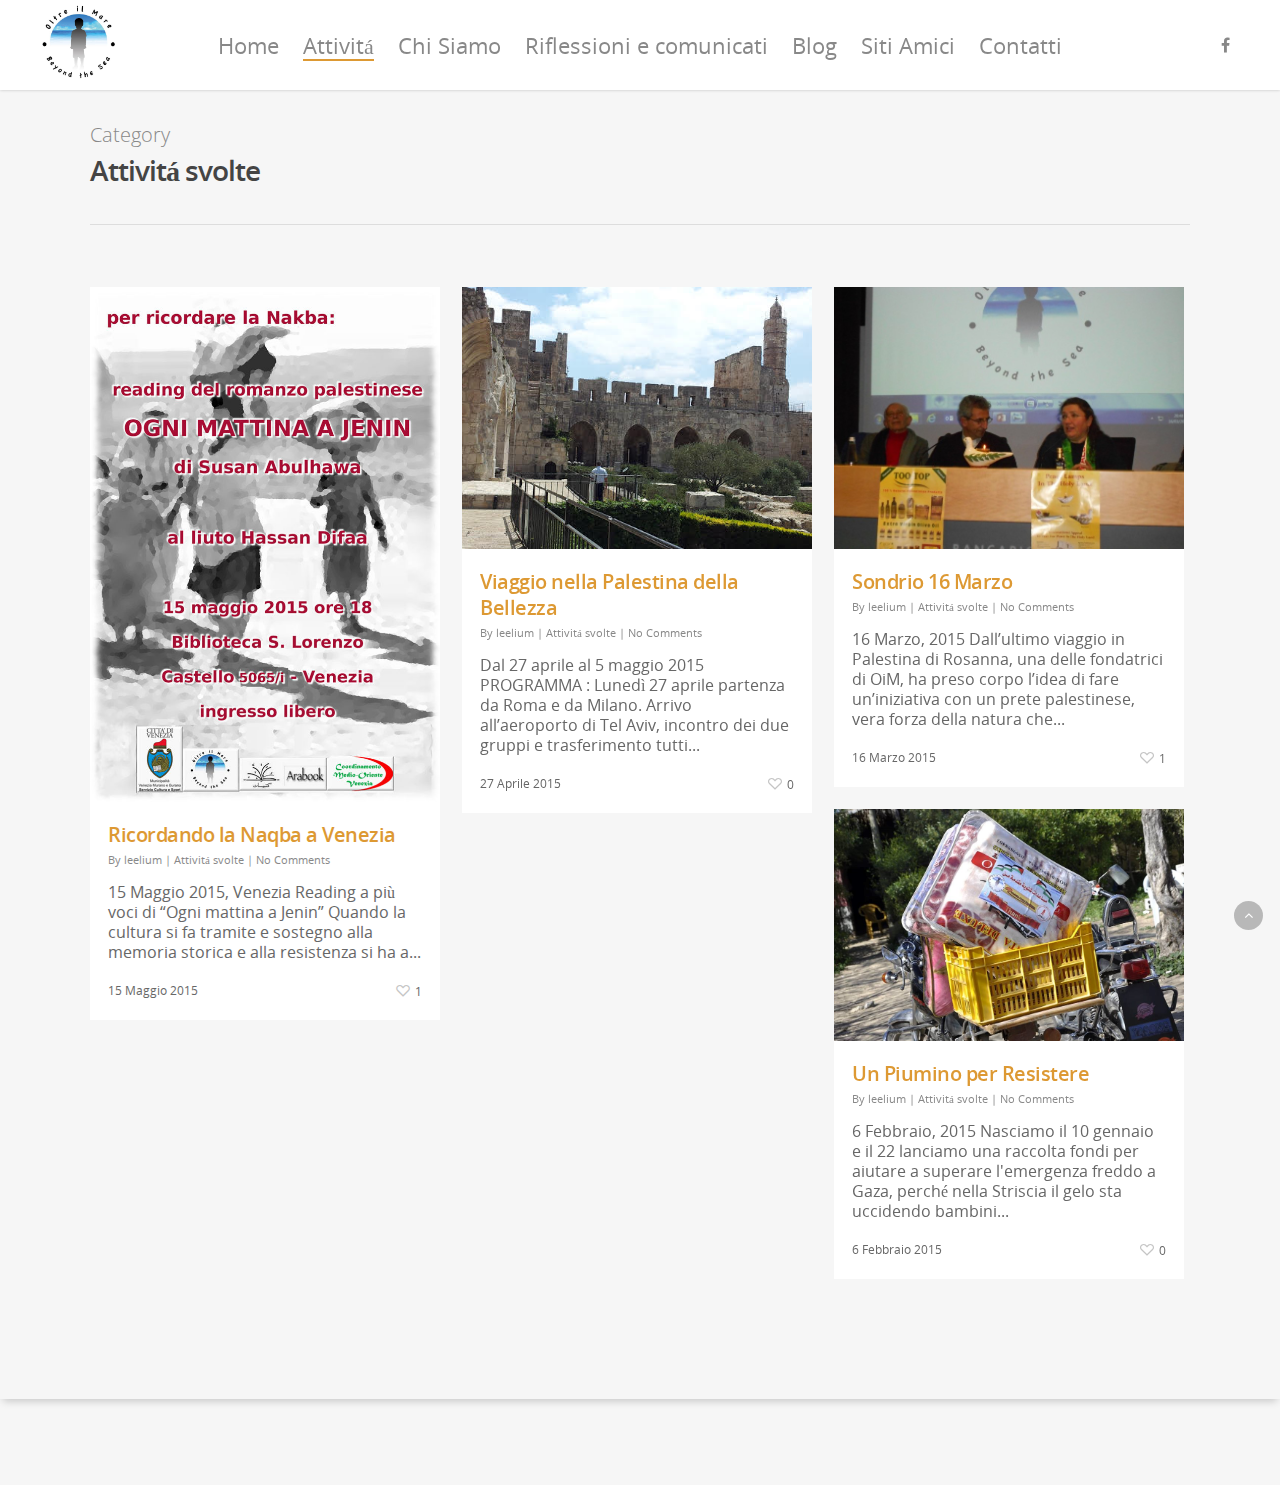
<file: category/attivita-svolte/index.html>
<!doctype html>


<html lang="it-IT" prefix="og: http://ogp.me/ns#" >
<head>

<!-- Meta Tags -->
<meta http-equiv="Content-Type" content="text/html; charset=UTF-8" />


	<meta name="viewport" content="width=device-width, initial-scale=1, maximum-scale=1, user-scalable=0" />

	

<!--Shortcut icon-->
	<link rel="shortcut icon" href="/wp-content/uploads/2016/08/cropped-logo.jpg" />


<title> Attivitá svolte Archivi - Associazione Oltre il Mare </title>


<!-- This site is optimized with the Yoast SEO plugin v9.2.1 - https://yoast.com/wordpress/plugins/seo/ -->
<link rel="canonical" href="/category/attivita-svolte/" />
<meta property="og:locale" content="it_IT" />
<meta property="og:type" content="object" />
<meta property="og:title" content="Attivitá svolte Archivi - Associazione Oltre il Mare" />
<meta property="og:url" content="http://associazioneoltreilmare.com/category/attivita-svolte/" />
<meta property="og:site_name" content="Associazione Oltre il Mare" />
<meta name="twitter:card" content="summary" />
<meta name="twitter:title" content="Attivitá svolte Archivi - Associazione Oltre il Mare" />
<!-- / Yoast SEO plugin. -->

<link rel='dns-prefetch' href='//fonts.googleapis.com' />
<link rel='dns-prefetch' href='//s.w.org' />
<link rel="alternate" type="application/rss+xml" title="Associazione Oltre il Mare &raquo; Feed" href="/feed/" />
<link rel="alternate" type="application/rss+xml" title="Associazione Oltre il Mare &raquo; Feed dei commenti" href="/comments/feed/" />
<link rel="alternate" type="application/rss+xml" title="Associazione Oltre il Mare &raquo; Attivitá svolte Feed della categoria" href="/category/attivita-svolte/feed/" />
		<script type="text/javascript">
			window._wpemojiSettings = {"baseUrl":"https:\/\/s.w.org\/images\/core\/emoji\/11\/72x72\/","ext":".png","svgUrl":"https:\/\/s.w.org\/images\/core\/emoji\/11\/svg\/","svgExt":".svg","source":{"concatemoji":"http:\/\/associazioneoltreilmare.com\/wp-includes\/js\/wp-emoji-release.min.js?ver=5.0.11"}};
			!function(a,b,c){function d(a,b){var c=String.fromCharCode;l.clearRect(0,0,k.width,k.height),l.fillText(c.apply(this,a),0,0);var d=k.toDataURL();l.clearRect(0,0,k.width,k.height),l.fillText(c.apply(this,b),0,0);var e=k.toDataURL();return d===e}function e(a){var b;if(!l||!l.fillText)return!1;switch(l.textBaseline="top",l.font="600 32px Arial",a){case"flag":return!(b=d([55356,56826,55356,56819],[55356,56826,8203,55356,56819]))&&(b=d([55356,57332,56128,56423,56128,56418,56128,56421,56128,56430,56128,56423,56128,56447],[55356,57332,8203,56128,56423,8203,56128,56418,8203,56128,56421,8203,56128,56430,8203,56128,56423,8203,56128,56447]),!b);case"emoji":return b=d([55358,56760,9792,65039],[55358,56760,8203,9792,65039]),!b}return!1}function f(a){var c=b.createElement("script");c.src=a,c.defer=c.type="text/javascript",b.getElementsByTagName("head")[0].appendChild(c)}var g,h,i,j,k=b.createElement("canvas"),l=k.getContext&&k.getContext("2d");for(j=Array("flag","emoji"),c.supports={everything:!0,everythingExceptFlag:!0},i=0;i<j.length;i++)c.supports[j[i]]=e(j[i]),c.supports.everything=c.supports.everything&&c.supports[j[i]],"flag"!==j[i]&&(c.supports.everythingExceptFlag=c.supports.everythingExceptFlag&&c.supports[j[i]]);c.supports.everythingExceptFlag=c.supports.everythingExceptFlag&&!c.supports.flag,c.DOMReady=!1,c.readyCallback=function(){c.DOMReady=!0},c.supports.everything||(h=function(){c.readyCallback()},b.addEventListener?(b.addEventListener("DOMContentLoaded",h,!1),a.addEventListener("load",h,!1)):(a.attachEvent("onload",h),b.attachEvent("onreadystatechange",function(){"complete"===b.readyState&&c.readyCallback()})),g=c.source||{},g.concatemoji?f(g.concatemoji):g.wpemoji&&g.twemoji&&(f(g.twemoji),f(g.wpemoji)))}(window,document,window._wpemojiSettings);
		</script>
		<style type="text/css">
img.wp-smiley,
img.emoji {
	display: inline !important;
	border: none !important;
	box-shadow: none !important;
	height: 1em !important;
	width: 1em !important;
	margin: 0 .07em !important;
	vertical-align: -0.1em !important;
	background: none !important;
	padding: 0 !important;
}
</style>
<link rel='stylesheet' id='wp-block-library-css'  href='/wp-includes/css/dist/block-library/style.min.css?ver=5.0.11' type='text/css' media='all' />
<link rel='stylesheet' id='font-awesome-css'  href='/wp-content/themes/salient/css/font-awesome.min.css?ver=5.0.11' type='text/css' media='all' />
<link rel='stylesheet' id='parent-style-css'  href='/wp-content/themes/salient/style.css?ver=5.0.11' type='text/css' media='all' />
<link rel='stylesheet' id='mediaelement-css'  href='/wp-includes/js/mediaelement/mediaelementplayer-legacy.min.css?ver=4.2.6-78496d1' type='text/css' media='all' />
<link rel='stylesheet' id='wp-mediaelement-css'  href='/wp-includes/js/mediaelement/wp-mediaelement.min.css?ver=5.0.11' type='text/css' media='all' />
<link rel='stylesheet' id='rgs-css'  href='/wp-content/themes/salient/css/rgs.css?ver=6.0.1' type='text/css' media='all' />
<link rel='stylesheet' id='main-styles-css'  href='/wp-content/themes/salient-child/style.css?ver=7.5' type='text/css' media='all' />
<link rel='stylesheet' id='pretty_photo-css'  href='/wp-content/themes/salient/css/prettyPhoto.css?ver=7.0.1' type='text/css' media='all' />
<!--[if lt IE 9]>
<link rel='stylesheet' id='nectar-ie8-css'  href='http://associazioneoltreilmare.com/wp-content/themes/salient/css/ie8.css?ver=5.0.11' type='text/css' media='all' />
<![endif]-->
<link rel='stylesheet' id='responsive-css'  href='/wp-content/themes/salient/css/responsive.css?ver=7.5' type='text/css' media='all' />
<link rel='stylesheet' id='options_typography_OpenSans_ext-css'  href='https://fonts.googleapis.com/css?family=Open+Sans%3A300%2C400%2C600%2C700&#038;subset=latin%2Clatin-ext' type='text/css' media='all' />
<link rel='stylesheet' id='skin-ascend-css'  href='/wp-content/themes/salient/css/ascend.css?ver=7.5' type='text/css' media='all' />
<link rel='stylesheet' id='js_composer_front-css'  href='/wp-content/plugins/js_composer_salient/assets/css/js_composer.min.css?ver=4.12' type='text/css' media='all' />
<link rel='stylesheet' id='redux-google-fonts-salient_redux-css'  href='http://fonts.googleapis.com/css?family=Open+Sans%3A400&#038;ver=1470595521' type='text/css' media='all' />
<script type='text/javascript' src='/wp-includes/js/jquery/jquery.js?ver=1.12.4'></script>
<script type='text/javascript' src='/wp-includes/js/jquery/jquery-migrate.min.js?ver=1.4.1'></script>
<script type='text/javascript' src='/wp-content/themes/salient/js/modernizr.js?ver=2.6.2'></script>
<script type='text/javascript'>
var mejsL10n = {"language":"it","strings":{"mejs.install-flash":"Stai usando un browser che non ha Flash player abilitato o installato. Attiva il tuo plugin Flash player o scarica l'ultima versione da https:\/\/get.adobe.com\/flashplayer\/","mejs.fullscreen-off":"Disattiva lo schermo intero","mejs.fullscreen-on":"Vai a tutto schermo","mejs.download-video":"Scarica il video","mejs.fullscreen":"Schermo intero","mejs.time-jump-forward":["Vai avanti di 1 secondo","Salta in avanti di %1 secondi"],"mejs.loop":"Attiva\/disattiva la riproduzione automatica","mejs.play":"Play","mejs.pause":"Pausa","mejs.close":"Chiudi","mejs.time-slider":"Time Slider","mejs.time-help-text":"Usa i tasti freccia sinistra\/destra per avanzare di un secondo, su\/gi\u00f9 per avanzare di 10 secondi.","mejs.time-skip-back":["Torna indietro di 1 secondo","Vai indietro di %1 secondi"],"mejs.captions-subtitles":"Didascalie\/Sottotitoli","mejs.captions-chapters":"Capitoli","mejs.none":"Nessuna","mejs.mute-toggle":"Cambia il muto","mejs.volume-help-text":"Usa i tasti freccia su\/gi\u00f9 per aumentare o diminuire il volume.","mejs.unmute":"Togli il muto","mejs.mute":"Muto","mejs.volume-slider":"Cursore del volume","mejs.video-player":"Video Player","mejs.audio-player":"Audio Player","mejs.ad-skip":"Salta pubblicit\u00e0","mejs.ad-skip-info":["Salta in 1 secondo","Salta in %1 secondi"],"mejs.source-chooser":"Scelta sorgente","mejs.stop":"Stop","mejs.speed-rate":"Velocit\u00e0 di riproduzione","mejs.live-broadcast":"Diretta streaming","mejs.afrikaans":"Afrikaans","mejs.albanian":"Albanese","mejs.arabic":"Arabo","mejs.belarusian":"Bielorusso","mejs.bulgarian":"Bulgaro","mejs.catalan":"Catalano","mejs.chinese":"Cinese","mejs.chinese-simplified":"Cinese (semplificato)","mejs.chinese-traditional":"Cinese (tradizionale)","mejs.croatian":"Croato","mejs.czech":"Ceco","mejs.danish":"Danese","mejs.dutch":"Olandese","mejs.english":"Inglese","mejs.estonian":"Estone","mejs.filipino":"Filippino","mejs.finnish":"Finlandese","mejs.french":"Francese","mejs.galician":"Galician","mejs.german":"Tedesco","mejs.greek":"Greco","mejs.haitian-creole":"Haitian Creole","mejs.hebrew":"Ebraico","mejs.hindi":"Hindi","mejs.hungarian":"Ungherese","mejs.icelandic":"Islandese","mejs.indonesian":"Indonesiano","mejs.irish":"Irlandese","mejs.italian":"Italiano","mejs.japanese":"Giapponese","mejs.korean":"Coreano","mejs.latvian":"Lettone","mejs.lithuanian":"Lituano","mejs.macedonian":"Macedone","mejs.malay":"Malese","mejs.maltese":"Maltese","mejs.norwegian":"Norvegese","mejs.persian":"Persiano","mejs.polish":"Polacco","mejs.portuguese":"Portoghese","mejs.romanian":"Romeno","mejs.russian":"Russo","mejs.serbian":"Serbo","mejs.slovak":"Slovak","mejs.slovenian":"Sloveno","mejs.spanish":"Spagnolo","mejs.swahili":"Swahili","mejs.swedish":"Svedese","mejs.tagalog":"Tagalog","mejs.thai":"Thailandese","mejs.turkish":"Turco","mejs.ukrainian":"Ucraino","mejs.vietnamese":"Vietnamita","mejs.welsh":"Gallese","mejs.yiddish":"Yiddish"}};
</script>
<script type='text/javascript' src='/wp-includes/js/mediaelement/mediaelement-and-player.min.js?ver=4.2.6-78496d1'></script>
<script type='text/javascript' src='/wp-includes/js/mediaelement/mediaelement-migrate.min.js?ver=5.0.11'></script>
<script type='text/javascript'>
/* <![CDATA[ */
var _wpmejsSettings = {"pluginPath":"\/wp-includes\/js\/mediaelement\/","classPrefix":"mejs-","stretching":"responsive"};
/* ]]> */
</script>
<link rel='https://api.w.org/' href='/wp-json/' />
<link rel="EditURI" type="application/rsd+xml" title="RSD" href="/xmlrpc.php?rsd" />
<link rel="wlwmanifest" type="application/wlwmanifest+xml" href="/wp-includes/wlwmanifest.xml" /> 
<meta name="generator" content="WordPress 5.0.11" />
<style type="text/css">body a{color:#dd9933;}#header-outer:not([data-lhe="animated_underline"]) header#top nav > ul > li > a:hover,#header-outer:not([data-lhe="animated_underline"]) header#top nav .sf-menu > li.sfHover > a,header#top nav > ul > li.button_bordered > a:hover,#header-outer:not([data-lhe="animated_underline"]) header#top nav .sf-menu li.current-menu-item > a,header#top nav .sf-menu li.current_page_item > a .sf-sub-indicator i,header#top nav .sf-menu li.current_page_ancestor > a .sf-sub-indicator i,#header-outer:not([data-lhe="animated_underline"]) header#top nav .sf-menu li.current_page_ancestor > a,#header-outer:not([data-lhe="animated_underline"]) header#top nav .sf-menu li.current-menu-ancestor > a,#header-outer:not([data-lhe="animated_underline"]) header#top nav .sf-menu li.current_page_item > a,body header#top nav .sf-menu li.current_page_item > a .sf-sub-indicator [class^="icon-"],header#top nav .sf-menu li.current_page_ancestor > a .sf-sub-indicator [class^="icon-"],.sf-menu li ul li.sfHover > a .sf-sub-indicator [class^="icon-"],#header-outer:not(.transparent) #social-in-menu a i:after,ul.sf-menu > li > a:hover > .sf-sub-indicator i,ul.sf-menu > li > a:active > .sf-sub-indicator i,ul.sf-menu > li.sfHover > a > .sf-sub-indicator i,.sf-menu ul li.current_page_item > a,.sf-menu ul li.current-menu-ancestor > a,.sf-menu ul li.current_page_ancestor > a,.sf-menu ul a:focus,.sf-menu ul a:hover,.sf-menu ul a:active,.sf-menu ul li:hover > a,.sf-menu ul li.sfHover > a,.sf-menu li ul li a:hover,.sf-menu li ul li.sfHover > a,#footer-outer a:hover,.recent-posts .post-header a:hover,article.post .post-header a:hover,article.result a:hover,article.post .post-header h2 a,.single article.post .post-meta a:hover,.comment-list .comment-meta a:hover,label span,.wpcf7-form p span,.icon-3x[class^="icon-"],.icon-3x[class*=" icon-"],.icon-tiny[class^="icon-"],body .circle-border,article.result .title a,.home .blog-recent .col .post-header a:hover,.home .blog-recent .col .post-header h3 a,#single-below-header a:hover,header#top #logo:hover,.sf-menu > li.current_page_ancestor > a > .sf-sub-indicator [class^="icon-"],.sf-menu > li.current-menu-ancestor > a > .sf-sub-indicator [class^="icon-"],body #mobile-menu li.open > a [class^="icon-"],.pricing-column h3,.pricing-table[data-style="flat-alternative"] .pricing-column.accent-color h4,.pricing-table[data-style="flat-alternative"] .pricing-column.accent-color .interval,.comment-author a:hover,.project-attrs li i,#footer-outer #copyright li a i:hover,.col:hover > [class^="icon-"].icon-3x.accent-color.alt-style.hovered,.col:hover > [class*=" icon-"].icon-3x.accent-color.alt-style.hovered,#header-outer .widget_shopping_cart .cart_list a,.woocommerce .star-rating,.woocommerce-page table.cart a.remove,.woocommerce form .form-row .required,.woocommerce-page form .form-row .required,body #header-secondary-outer #social a:hover i,.woocommerce ul.products li.product .price,body .twitter-share:hover i,.twitter-share.hovered i,body .linkedin-share:hover i,.linkedin-share.hovered i,body .google-plus-share:hover i,.google-plus-share.hovered i,.pinterest-share:hover i,.pinterest-share.hovered i,.facebook-share:hover i,.facebook-share.hovered i,.woocommerce-page ul.products li.product .price,.nectar-milestone .number.accent-color,header#top nav > ul > li.megamenu > ul > li > a:hover,header#top nav > ul > li.megamenu > ul > li.sfHover > a,body #portfolio-nav a:hover i,span.accent-color,.nectar-love:hover i,.nectar-love.loved i,.portfolio-items .nectar-love:hover i,.portfolio-items .nectar-love.loved i,body .hovered .nectar-love i,header#top nav ul #search-btn a:hover span,header#top nav ul .slide-out-widget-area-toggle a:hover span,#search-outer #search #close a span:hover,.carousel-wrap[data-full-width="true"] .carousel-heading a:hover i,#search-outer .ui-widget-content li:hover a .title,#search-outer .ui-widget-content .ui-state-hover .title,#search-outer .ui-widget-content .ui-state-focus .title,.portfolio-filters-inline .container ul li a.active,body [class^="icon-"].icon-default-style,.svg-icon-holder[data-color="accent-color"],.team-member a.accent-color:hover,.ascend .comment-list .reply a,.wpcf7-form .wpcf7-not-valid-tip,.text_on_hover.product .add_to_cart_button,.blog-recent[data-style="minimal"] .col > span,.blog-recent[data-style="title_only"] .col:hover .post-header .title,.woocommerce-checkout-review-order-table .product-info .amount,.tabbed[data-style="minimal"] > ul li a.active-tab,.masonry.classic_enhanced article.post .post-meta a:hover i,.masonry.classic_enhanced article.post .post-meta .icon-salient-heart-2.loved,.single #single-meta ul li:not(.meta-share-count):hover i,.single #single-meta ul li:not(.meta-share-count):hover a,.single #single-meta ul li:not(.meta-share-count):hover span,.single #single-meta ul li.meta-share-count .nectar-social a:hover i,#project-meta #single-meta ul li > a,#project-meta ul li.meta-share-count .nectar-social a:hover i,#project-meta ul li:not(.meta-share-count):hover i,#project-meta ul li:not(.meta-share-count):hover span,div[data-style="minimal"] .toggle:hover h3 a,div[data-style="minimal"] .toggle.open h3 a,.nectar-icon-list[data-icon-style="border"][data-icon-color="accent-color"] .list-icon-holder[data-icon_type="numerical"] span,.nectar-icon-list[data-icon-color="accent-color"][data-icon-style="border"] .content h4{color:#dd9933!important;}.col:not(#post-area):not(.span_12):not(#sidebar):hover [class^="icon-"].icon-3x.accent-color.alt-style.hovered,body .col:not(#post-area):not(.span_12):not(#sidebar):hover a [class*=" icon-"].icon-3x.accent-color.alt-style.hovered,.ascend #header-outer:not(.transparent) .cart-outer:hover .cart-menu-wrap:not(.has_products) .icon-salient-cart{color:#dd9933!important;}.orbit-wrapper div.slider-nav span.right,.orbit-wrapper div.slider-nav span.left,.flex-direction-nav a,.jp-play-bar,.jp-volume-bar-value,.jcarousel-prev:hover,.jcarousel-next:hover,.portfolio-items .col[data-default-color="true"] .work-item:not(.style-3) .work-info-bg,.portfolio-items .col[data-default-color="true"] .bottom-meta,.portfolio-filters a,.portfolio-filters #sort-portfolio,.project-attrs li span,.progress li span,.nectar-progress-bar span,#footer-outer #footer-widgets .col .tagcloud a:hover,#sidebar .widget .tagcloud a:hover,article.post .more-link span:hover,#fp-nav.tooltip ul li .fp-tooltip .tooltip-inner,article.post.quote .post-content .quote-inner,article.post.link .post-content .link-inner,#pagination .next a:hover,#pagination .prev a:hover,.comment-list .reply a:hover,input[type=submit]:hover,input[type="button"]:hover,#footer-outer #copyright li a.vimeo:hover,#footer-outer #copyright li a.behance:hover,.toggle.open h3 a,.tabbed > ul li a.active-tab,[class*=" icon-"],.icon-normal,.bar_graph li span,.nectar-button[data-color-override="false"].regular-button,.nectar-button.tilt.accent-color,body .swiper-slide .button.transparent_2 a.primary-color:hover,#footer-outer #footer-widgets .col input[type="submit"],.carousel-prev:hover,.carousel-next:hover,body .products-carousel .carousel-next:hover,body .products-carousel .carousel-prev:hover,.blog-recent .more-link span:hover,.post-tags a:hover,.pricing-column.highlight h3,.pricing-table[data-style="flat-alternative"] .pricing-column.highlight h3 .highlight-reason,.pricing-table[data-style="flat-alternative"] .pricing-column.accent-color:before,#to-top:hover,#to-top.dark:hover,body[data-button-style="rounded"] #to-top:after,#pagination a.page-numbers:hover,#pagination span.page-numbers.current,.single-portfolio .facebook-share a:hover,.single-portfolio .twitter-share a:hover,.single-portfolio .pinterest-share a:hover,.single-post .facebook-share a:hover,.single-post .twitter-share a:hover,.single-post .pinterest-share a:hover,.mejs-controls .mejs-time-rail .mejs-time-current,.mejs-controls .mejs-volume-button .mejs-volume-slider .mejs-volume-current,.mejs-controls .mejs-horizontal-volume-slider .mejs-horizontal-volume-current,article.post.quote .post-content .quote-inner,article.post.link .post-content .link-inner,article.format-status .post-content .status-inner,article.post.format-aside .aside-inner,body #header-secondary-outer #social li a.behance:hover,body #header-secondary-outer #social li a.vimeo:hover,#sidebar .widget:hover [class^="icon-"].icon-3x,.woocommerce-page div[data-project-style="text_on_hover"] .single_add_to_cart_button,article.post.quote .content-inner .quote-inner .whole-link,.masonry.classic_enhanced article.post.quote.wide_tall .post-content a:hover .quote-inner,.masonry.classic_enhanced article.post.link.wide_tall .post-content a:hover .link-inner,.iosSlider .prev_slide:hover,.iosSlider .next_slide:hover,body [class^="icon-"].icon-3x.alt-style.accent-color,body [class*=" icon-"].icon-3x.alt-style.accent-color,#slide-out-widget-area,#slide-out-widget-area-bg.fullscreen,#slide-out-widget-area-bg.fullscreen-alt .bg-inner,#header-outer .widget_shopping_cart a.button,body[data-button-style="rounded"] .wpb_wrapper .twitter-share:before,body[data-button-style="rounded"] .wpb_wrapper .twitter-share.hovered:before,body[data-button-style="rounded"] .wpb_wrapper .facebook-share:before,body[data-button-style="rounded"] .wpb_wrapper .facebook-share.hovered:before,body[data-button-style="rounded"] .wpb_wrapper .google-plus-share:before,body[data-button-style="rounded"] .wpb_wrapper .google-plus-share.hovered:before,body[data-button-style="rounded"] .wpb_wrapper .nectar-social:hover > *:before,body[data-button-style="rounded"] .wpb_wrapper .pinterest-share:before,body[data-button-style="rounded"] .wpb_wrapper .pinterest-share.hovered:before,body[data-button-style="rounded"] .wpb_wrapper .linkedin-share:before,body[data-button-style="rounded"] .wpb_wrapper .linkedin-share.hovered:before,#header-outer a.cart-contents .cart-wrap span,.swiper-slide .button.solid_color a,.swiper-slide .button.solid_color_2 a,.portfolio-filters,button[type=submit]:hover,#buddypress button:hover,#buddypress a.button:hover,#buddypress ul.button-nav li.current a,header#top nav ul .slide-out-widget-area-toggle a:hover i.lines,header#top nav ul .slide-out-widget-area-toggle a:hover i.lines:after,header#top nav ul .slide-out-widget-area-toggle a:hover i.lines:before,header#top nav ul .slide-out-widget-area-toggle[data-icon-animation="simple-transform"] a:hover i.lines-button:after,#buddypress a.button:focus,.text_on_hover.product a.added_to_cart,.woocommerce div.product .woocommerce-tabs .full-width-content ul.tabs li a:after,.woocommerce div[data-project-style="text_on_hover"] .cart .quantity input.minus,.woocommerce div[data-project-style="text_on_hover"] .cart .quantity input.plus,.woocommerce-cart .wc-proceed-to-checkout a.checkout-button,.woocommerce .span_4 input[type="submit"].checkout-button,.portfolio-filters-inline[data-color-scheme="accent-color"],body[data-fancy-form-rcs="1"] [type="radio"]:checked + label:after,.select2-container .select2-choice:hover,.select2-dropdown-open .select2-choice,header#top nav > ul > li.button_solid_color > a:before,#header-outer.transparent header#top nav > ul > li.button_solid_color > a:before,.tabbed[data-style="minimal"] > ul li a:after,.twentytwenty-handle,.twentytwenty-horizontal .twentytwenty-handle:before,.twentytwenty-horizontal .twentytwenty-handle:after,.twentytwenty-vertical .twentytwenty-handle:before,.twentytwenty-vertical .twentytwenty-handle:after,.masonry.classic_enhanced .posts-container article .meta-category a:hover,.masonry.classic_enhanced .posts-container article .video-play-button,.bottom_controls #portfolio-nav .controls li a i:after,.bottom_controls #portfolio-nav ul:first-child li#all-items a:hover i,.nectar_video_lightbox.nectar-button[data-color="default-accent-color"],.nectar_video_lightbox.nectar-button[data-color="transparent-accent-color"]:hover,.testimonial_slider[data-style="multiple_visible"][data-color*="accent-color"] .flickity-page-dots .dot.is-selected:before,.testimonial_slider[data-style="multiple_visible"][data-color*="accent-color"] blockquote.is-selected p,.nectar-recent-posts-slider .container .strong span:before,#page-header-bg[data-post-hs="default_minimal"] .inner-wrap > a:hover,.single .heading-title[data-header-style="default_minimal"] .meta-category a:hover,body.single-post .sharing-default-minimal .nectar-love.loved,.nectar-fancy-box:after,.divider-small-border[data-color="accent-color"],.divider-border[data-color="accent-color"],div[data-style="minimal"] .toggle.open i:after,div[data-style="minimal"] .toggle:hover i:after,div[data-style="minimal"] .toggle.open i:before,div[data-style="minimal"] .toggle:hover i:before,.nectar-animated-title[data-color="accent-color"] .nectar-animated-title-inner:after,#fp-nav:not(.light-controls).tooltip_alt ul li a span:after,#fp-nav.tooltip_alt ul li a span:after,.nectar-video-box[data-color="default-accent-color"] a.nectar_video_lightbox,.span_12.dark .owl-theme .owl-dots .owl-dot.active span,.span_12.dark .owl-theme .owl-dots .owl-dot:hover span,.nectar_image_with_hotspots[data-stlye="color_pulse"][data-color="accent-color"] .nectar_hotspot,.nectar_image_with_hotspots .nectar_hotspot_wrap .nttip .tipclose span:before,.nectar_image_with_hotspots .nectar_hotspot_wrap .nttip .tipclose span:after{background-color:#dd9933!important;}.col:hover > [class^="icon-"].icon-3x:not(.alt-style).accent-color.hovered,.col:hover > [class*=" icon-"].icon-3x:not(.alt-style).accent-color.hovered,body .nectar-button.see-through-2[data-hover-color-override="false"]:hover,.col:not(#post-area):not(.span_12):not(#sidebar):hover [class^="icon-"].icon-3x:not(.alt-style).accent-color.hovered,.col:not(#post-area):not(.span_12):not(#sidebar):hover a [class*=" icon-"].icon-3x:not(.alt-style).accent-color.hovered{background-color:#dd9933!important;}.bottom_controls #portfolio-nav ul:first-child li#all-items a:hover i{box-shadow:-.6em 0 #dd9933,-.6em .6em #dd9933,.6em 0 #dd9933,.6em -.6em #dd9933,0 -.6em #dd9933,-.6em -.6em #dd9933,0 .6em #dd9933,.6em .6em #dd9933;}.tabbed > ul li a.active-tab,body[data-form-style="minimal"] label:after,body .recent_projects_widget a:hover img,.recent_projects_widget a:hover img,#sidebar #flickr a:hover img,body .nectar-button.see-through-2[data-hover-color-override="false"]:hover,#footer-outer #flickr a:hover img,body[data-button-style="rounded"] .wpb_wrapper .twitter-share:before,body[data-button-style="rounded"] .wpb_wrapper .twitter-share.hovered:before,body[data-button-style="rounded"] .wpb_wrapper .facebook-share:before,body[data-button-style="rounded"] .wpb_wrapper .facebook-share.hovered:before,body[data-button-style="rounded"] .wpb_wrapper .google-plus-share:before,body[data-button-style="rounded"] .wpb_wrapper .google-plus-share.hovered:before,body[data-button-style="rounded"] .wpb_wrapper .nectar-social:hover > *:before,body[data-button-style="rounded"] .wpb_wrapper .pinterest-share:before,body[data-button-style="rounded"] .wpb_wrapper .pinterest-share.hovered:before,body[data-button-style="rounded"] .wpb_wrapper .linkedin-share:before,body[data-button-style="rounded"] .wpb_wrapper .linkedin-share.hovered:before,#featured article .post-title a:hover,#header-outer[data-lhe="animated_underline"] header#top nav > ul > li > a:after,body #featured article .post-title a:hover,div.wpcf7-validation-errors,body[data-fancy-form-rcs="1"] [type="radio"]:checked + label:before,body[data-fancy-form-rcs="1"] [type="radio"]:checked + label:after,body[data-fancy-form-rcs="1"] input[type="checkbox"]:checked + label > span,.select2-container .select2-choice:hover,.select2-dropdown-open .select2-choice,#header-outer:not(.transparent) header#top nav > ul > li.button_bordered > a:hover:before,.single #single-meta ul li:not(.meta-share-count):hover a,.single #project-meta ul li:not(.meta-share-count):hover a,div[data-style="minimal"] .toggle.default.open i,div[data-style="minimal"] .toggle.default:hover i,div[data-style="minimal"] .toggle.accent-color.open i,div[data-style="minimal"] .toggle.accent-color:hover i,.nectar_image_with_hotspots .nectar_hotspot_wrap .nttip .tipclose{border-color:#dd9933!important;}#fp-nav:not(.light-controls).tooltip_alt ul li a.active span,#fp-nav.tooltip_alt ul li a.active span{box-shadow:inset 0 0 0 2px #dd9933;-webkit-box-shadow:inset 0 0 0 2px #dd9933;}.default-loading-icon:before{border-top-color:#dd9933!important;}#header-outer a.cart-contents span:before,#fp-nav.tooltip ul li .fp-tooltip .tooltip-inner:after{border-color:transparent #dd9933!important;}body .col:not(#post-area):not(.span_12):not(#sidebar):hover .hovered .circle-border,body #sidebar .widget:hover .circle-border,body .testimonial_slider[data-style="multiple_visible"][data-color*="accent-color"] blockquote .bottom-arrow:after,body .dark .testimonial_slider[data-style="multiple_visible"][data-color*="accent-color"] blockquote .bottom-arrow:after,.portfolio-items[data-ps="6"] .bg-overlay,.portfolio-items[data-ps="6"].no-masonry .bg-overlay{border-color:#dd9933;}.gallery a:hover img{border-color:#dd9933!important;}@media only screen and (min-width :1px) and (max-width :1000px){body #featured article .post-title > a{background-color:#dd9933;}body #featured article .post-title > a{border-color:#dd9933;}}.nectar-button.regular-button.extra-color-1,.nectar-button.tilt.extra-color-1{background-color:#f6653c!important;}.icon-3x[class^="icon-"].extra-color-1:not(.alt-style),.icon-tiny[class^="icon-"].extra-color-1,.icon-3x[class*=" icon-"].extra-color-1:not(.alt-style),body .icon-3x[class*=" icon-"].extra-color-1:not(.alt-style) .circle-border,.woocommerce-page table.cart a.remove,#header-outer .widget_shopping_cart .cart_list li a.remove,#header-outer .woocommerce.widget_shopping_cart .cart_list li a.remove,.nectar-milestone .number.extra-color-1,span.extra-color-1,.team-member ul.social.extra-color-1 li a,.stock.out-of-stock,body [class^="icon-"].icon-default-style.extra-color-1,body [class^="icon-"].icon-default-style[data-color="extra-color-1"],.team-member a.extra-color-1:hover,.pricing-table[data-style="flat-alternative"] .pricing-column.highlight.extra-color-1 h3,.pricing-table[data-style="flat-alternative"] .pricing-column.extra-color-1 h4,.pricing-table[data-style="flat-alternative"] .pricing-column.extra-color-1 .interval,.svg-icon-holder[data-color="extra-color-1"],div[data-style="minimal"] .toggle.extra-color-1:hover h3 a,div[data-style="minimal"] .toggle.extra-color-1.open h3 a,.nectar-icon-list[data-icon-style="border"][data-icon-color="extra-color-1"] .list-icon-holder[data-icon_type="numerical"] span,.nectar-icon-list[data-icon-color="extra-color-1"][data-icon-style="border"] .content h4{color:#f6653c!important;}.col:hover > [class^="icon-"].icon-3x.extra-color-1:not(.alt-style),.col:hover > [class*=" icon-"].icon-3x.extra-color-1:not(.alt-style).hovered,body .swiper-slide .button.transparent_2 a.extra-color-1:hover,body .col:not(#post-area):not(.span_12):not(#sidebar):hover [class^="icon-"].icon-3x.extra-color-1:not(.alt-style).hovered,body .col:not(#post-area):not(#sidebar):not(.span_12):hover a [class*=" icon-"].icon-3x.extra-color-1:not(.alt-style).hovered,#sidebar .widget:hover [class^="icon-"].icon-3x.extra-color-1:not(.alt-style),.portfolio-filters-inline[data-color-scheme="extra-color-1"],.pricing-table[data-style="flat-alternative"] .pricing-column.extra-color-1:before,.pricing-table[data-style="flat-alternative"] .pricing-column.highlight.extra-color-1 h3 .highlight-reason,.nectar-button.nectar_video_lightbox[data-color="default-extra-color-1"],.nectar_video_lightbox.nectar-button[data-color="transparent-extra-color-1"]:hover,.testimonial_slider[data-style="multiple_visible"][data-color*="extra-color-1"] .flickity-page-dots .dot.is-selected:before,.testimonial_slider[data-style="multiple_visible"][data-color*="extra-color-1"] blockquote.is-selected p,.nectar-fancy-box[data-color="extra-color-1"]:after,.divider-small-border[data-color="extra-color-1"],.divider-border[data-color="extra-color-1"],div[data-style="minimal"] .toggle.extra-color-1.open i:after,div[data-style="minimal"] .toggle.extra-color-1:hover i:after,div[data-style="minimal"] .toggle.open.extra-color-1 i:before,div[data-style="minimal"] .toggle.extra-color-1:hover i:before,.nectar-animated-title[data-color="extra-color-1"] .nectar-animated-title-inner:after,.nectar-video-box[data-color="extra-color-1"] a.nectar_video_lightbox,.nectar_image_with_hotspots[data-stlye="color_pulse"][data-color="extra-color-1"] .nectar_hotspot{background-color:#f6653c!important;}body [class^="icon-"].icon-3x.alt-style.extra-color-1,body [class*=" icon-"].icon-3x.alt-style.extra-color-1,[class*=" icon-"].extra-color-1.icon-normal,.extra-color-1.icon-normal,.bar_graph li span.extra-color-1,.nectar-progress-bar span.extra-color-1,#header-outer .widget_shopping_cart a.button,.woocommerce ul.products li.product .onsale,.woocommerce-page ul.products li.product .onsale,.woocommerce span.onsale,.woocommerce-page span.onsale,.woocommerce-page table.cart a.remove:hover,.swiper-slide .button.solid_color a.extra-color-1,.swiper-slide .button.solid_color_2 a.extra-color-1,.toggle.open.extra-color-1 h3 a{background-color:#f6653c!important;}.col:hover > [class^="icon-"].icon-3x.extra-color-1.alt-style.hovered,.col:hover > [class*=" icon-"].icon-3x.extra-color-1.alt-style.hovered,.no-highlight.extra-color-1 h3,.col:not(#post-area):not(.span_12):not(#sidebar):hover [class^="icon-"].icon-3x.extra-color-1.alt-style.hovered,body .col:not(#post-area):not(.span_12):not(#sidebar):hover a [class*=" icon-"].icon-3x.extra-color-1.alt-style.hovered{color:#f6653c!important;}body .col:not(#post-area):not(.span_12):not(#sidebar):hover .extra-color-1.hovered .circle-border,.woocommerce-page table.cart a.remove,#header-outer .woocommerce.widget_shopping_cart .cart_list li a.remove,#header-outer .woocommerce.widget_shopping_cart .cart_list li a.remove,body #sidebar .widget:hover .extra-color-1 .circle-border,.woocommerce-page table.cart a.remove,body .testimonial_slider[data-style="multiple_visible"][data-color*="extra-color-1"] blockquote .bottom-arrow:after,body .dark .testimonial_slider[data-style="multiple_visible"][data-color*="extra-color-1"] blockquote .bottom-arrow:after,div[data-style="minimal"] .toggle.open.extra-color-1 i,div[data-style="minimal"] .toggle.extra-color-1:hover i{border-color:#f6653c;}.pricing-column.highlight.extra-color-1 h3{background-color:#f6653c!important;}.nectar-button.regular-button.extra-color-2,.nectar-button.tilt.extra-color-2{background-color:#2AC4EA!important;}.icon-3x[class^="icon-"].extra-color-2:not(.alt-style),.icon-3x[class*=" icon-"].extra-color-2:not(.alt-style),.icon-tiny[class^="icon-"].extra-color-2,body .icon-3x[class*=" icon-"].extra-color-2 .circle-border,.nectar-milestone .number.extra-color-2,span.extra-color-2,.team-member ul.social.extra-color-2 li a,body [class^="icon-"].icon-default-style.extra-color-2,body [class^="icon-"].icon-default-style[data-color="extra-color-2"],.team-member a.extra-color-2:hover,.pricing-table[data-style="flat-alternative"] .pricing-column.highlight.extra-color-2 h3,.pricing-table[data-style="flat-alternative"] .pricing-column.extra-color-2 h4,.pricing-table[data-style="flat-alternative"] .pricing-column.extra-color-2 .interval,.svg-icon-holder[data-color="extra-color-2"],div[data-style="minimal"] .toggle.extra-color-2:hover h3 a,div[data-style="minimal"] .toggle.extra-color-2.open h3 a,.nectar-icon-list[data-icon-style="border"][data-icon-color="extra-color-2"] .list-icon-holder[data-icon_type="numerical"] span,.nectar-icon-list[data-icon-color="extra-color-2"][data-icon-style="border"] .content h4{color:#2AC4EA!important;}.col:hover > [class^="icon-"].icon-3x.extra-color-2:not(.alt-style).hovered,.col:hover > [class*=" icon-"].icon-3x.extra-color-2:not(.alt-style).hovered,body .swiper-slide .button.transparent_2 a.extra-color-2:hover,.col:not(#post-area):not(.span_12):not(#sidebar):hover [class^="icon-"].icon-3x.extra-color-2:not(.alt-style).hovered,.col:not(#post-area):not(.span_12):not(#sidebar):hover a [class*=" icon-"].icon-3x.extra-color-2:not(.alt-style).hovered,#sidebar .widget:hover [class^="icon-"].icon-3x.extra-color-2:not(.alt-style),.pricing-table[data-style="flat-alternative"] .pricing-column.highlight.extra-color-2 h3 .highlight-reason,.nectar-button.nectar_video_lightbox[data-color="default-extra-color-2"],.nectar_video_lightbox.nectar-button[data-color="transparent-extra-color-2"]:hover,.testimonial_slider[data-style="multiple_visible"][data-color*="extra-color-2"] .flickity-page-dots .dot.is-selected:before,.testimonial_slider[data-style="multiple_visible"][data-color*="extra-color-2"] blockquote.is-selected p,.nectar-fancy-box[data-color="extra-color-2"]:after,.divider-small-border[data-color="extra-color-2"],.divider-border[data-color="extra-color-2"],div[data-style="minimal"] .toggle.extra-color-2.open i:after,div[data-style="minimal"] .toggle.extra-color-2:hover i:after,div[data-style="minimal"] .toggle.open.extra-color-2 i:before,div[data-style="minimal"] .toggle.extra-color-2:hover i:before,.nectar-animated-title[data-color="extra-color-2"] .nectar-animated-title-inner:after,.nectar-video-box[data-color="extra-color-2"] a.nectar_video_lightbox,.nectar_image_with_hotspots[data-stlye="color_pulse"][data-color="extra-color-2"] .nectar_hotspot{background-color:#2AC4EA!important;}body [class^="icon-"].icon-3x.alt-style.extra-color-2,body [class*=" icon-"].icon-3x.alt-style.extra-color-2,[class*=" icon-"].extra-color-2.icon-normal,.extra-color-2.icon-normal,.bar_graph li span.extra-color-2,.nectar-progress-bar span.extra-color-2,.woocommerce .product-wrap .add_to_cart_button.added,.woocommerce-message,.woocommerce-error,.woocommerce-info,.woocommerce .widget_price_filter .ui-slider .ui-slider-range,.woocommerce-page .widget_price_filter .ui-slider .ui-slider-range,.swiper-slide .button.solid_color a.extra-color-2,.swiper-slide .button.solid_color_2 a.extra-color-2,.toggle.open.extra-color-2 h3 a,.portfolio-filters-inline[data-color-scheme="extra-color-2"],.pricing-table[data-style="flat-alternative"] .pricing-column.extra-color-2:before{background-color:#2AC4EA!important;}.col:hover > [class^="icon-"].icon-3x.extra-color-2.alt-style.hovered,.col:hover > [class*=" icon-"].icon-3x.extra-color-2.alt-style.hovered,.no-highlight.extra-color-2 h3,.col:not(#post-area):not(.span_12):not(#sidebar):hover [class^="icon-"].icon-3x.extra-color-2.alt-style.hovered,body .col:not(#post-area):not(.span_12):not(#sidebar):hover a [class*=" icon-"].icon-3x.extra-color-2.alt-style.hovered{color:#2AC4EA!important;}body .col:not(#post-area):not(.span_12):not(#sidebar):hover .extra-color-2.hovered .circle-border,body #sidebar .widget:hover .extra-color-2 .circle-border,body .testimonial_slider[data-style="multiple_visible"][data-color*="extra-color-2"] blockquote .bottom-arrow:after,body .dark .testimonial_slider[data-style="multiple_visible"][data-color*="extra-color-2"] blockquote .bottom-arrow:after,div[data-style="minimal"] .toggle.open.extra-color-2 i,div[data-style="minimal"] .toggle.extra-color-2:hover i{border-color:#2AC4EA;}.pricing-column.highlight.extra-color-2 h3{background-color:#2AC4EA!important;}.nectar-button.regular-button.extra-color-3,.nectar-button.tilt.extra-color-3{background-color:#333333!important;}.icon-3x[class^="icon-"].extra-color-3:not(.alt-style),.icon-3x[class*=" icon-"].extra-color-3:not(.alt-style),.icon-tiny[class^="icon-"].extra-color-3,body .icon-3x[class*=" icon-"].extra-color-3 .circle-border,.nectar-milestone .number.extra-color-3,span.extra-color-3,.team-member ul.social.extra-color-3 li a,body [class^="icon-"].icon-default-style.extra-color-3,body [class^="icon-"].icon-default-style[data-color="extra-color-3"],.team-member a.extra-color-3:hover,.pricing-table[data-style="flat-alternative"] .pricing-column.highlight.extra-color-3 h3,.pricing-table[data-style="flat-alternative"] .pricing-column.extra-color-3 h4,.pricing-table[data-style="flat-alternative"] .pricing-column.extra-color-3 .interval,.svg-icon-holder[data-color="extra-color-3"],div[data-style="minimal"] .toggle.extra-color-3:hover h3 a,div[data-style="minimal"] .toggle.extra-color-3.open h3 a,.nectar-icon-list[data-icon-style="border"][data-icon-color="extra-color-3"] .list-icon-holder[data-icon_type="numerical"] span,.nectar-icon-list[data-icon-color="extra-color-3"][data-icon-style="border"] .content h4{color:#333333!important;}.col:hover > [class^="icon-"].icon-3x.extra-color-3:not(.alt-style).hovered,.col:hover > [class*=" icon-"].icon-3x.extra-color-3:not(.alt-style).hovered,body .swiper-slide .button.transparent_2 a.extra-color-3:hover,.col:not(#post-area):not(.span_12):not(#sidebar):hover [class^="icon-"].icon-3x.extra-color-3:not(.alt-style).hovered,.col:not(#post-area):not(.span_12):not(#sidebar):hover a [class*=" icon-"].icon-3x.extra-color-3:not(.alt-style).hovered,#sidebar .widget:hover [class^="icon-"].icon-3x.extra-color-3:not(.alt-style),.portfolio-filters-inline[data-color-scheme="extra-color-3"],.pricing-table[data-style="flat-alternative"] .pricing-column.extra-color-3:before,.pricing-table[data-style="flat-alternative"] .pricing-column.highlight.extra-color-3 h3 .highlight-reason,.nectar-button.nectar_video_lightbox[data-color="default-extra-color-3"],.nectar_video_lightbox.nectar-button[data-color="transparent-extra-color-3"]:hover,.testimonial_slider[data-style="multiple_visible"][data-color*="extra-color-3"] .flickity-page-dots .dot.is-selected:before,.testimonial_slider[data-style="multiple_visible"][data-color*="extra-color-3"] blockquote.is-selected p,.nectar-fancy-box[data-color="extra-color-3"]:after,.divider-small-border[data-color="extra-color-3"],.divider-border[data-color="extra-color-3"],div[data-style="minimal"] .toggle.extra-color-3.open i:after,div[data-style="minimal"] .toggle.extra-color-3:hover i:after,div[data-style="minimal"] .toggle.open.extra-color-3 i:before,div[data-style="minimal"] .toggle.extra-color-3:hover i:before,.nectar-animated-title[data-color="extra-color-3"] .nectar-animated-title-inner:after,.nectar-video-box[data-color="extra-color-3"] a.nectar_video_lightbox,.nectar_image_with_hotspots[data-stlye="color_pulse"][data-color="extra-color-3"] .nectar_hotspot{background-color:#333333!important;}body [class^="icon-"].icon-3x.alt-style.extra-color-3,body [class*=" icon-"].icon-3x.alt-style.extra-color-3,.extra-color-3.icon-normal,[class*=" icon-"].extra-color-3.icon-normal,.bar_graph li span.extra-color-3,.nectar-progress-bar span.extra-color-3,.swiper-slide .button.solid_color a.extra-color-3,.swiper-slide .button.solid_color_2 a.extra-color-3,.toggle.open.extra-color-3 h3 a{background-color:#333333!important;}.col:hover > [class^="icon-"].icon-3x.extra-color-3.alt-style.hovered,.col:hover > [class*=" icon-"].icon-3x.extra-color-3.alt-style.hovered,.no-highlight.extra-color-3 h3,.col:not(#post-area):not(.span_12):not(#sidebar):hover [class^="icon-"].icon-3x.extra-color-3.alt-style.hovered,body .col:not(#post-area):not(.span_12):not(#sidebar):hover a [class*=" icon-"].icon-3x.extra-color-3.alt-style.hovered{color:#333333!important;}body .col:not(#post-area):not(.span_12):not(#sidebar):hover .extra-color-3.hovered .circle-border,body #sidebar .widget:hover .extra-color-3 .circle-border,body .testimonial_slider[data-style="multiple_visible"][data-color*="extra-color-3"] blockquote .bottom-arrow:after,body .dark .testimonial_slider[data-style="multiple_visible"][data-color*="extra-color-3"] blockquote .bottom-arrow:after,div[data-style="minimal"] .toggle.open.extra-color-3 i,div[data-style="minimal"] .toggle.extra-color-3:hover i{border-color:#333333;}.pricing-column.highlight.extra-color-3 h3{background-color:#333333!important;}.divider-small-border[data-color="extra-color-gradient-1"],.divider-border[data-color="extra-color-gradient-1"],.nectar-progress-bar span.extra-color-gradient-1{background:#ba3a21;background:linear-gradient(to right,#ba3a21,#0a0000);}.icon-normal.extra-color-gradient-1,body [class^="icon-"].icon-3x.alt-style.extra-color-gradient-1,.nectar-button.extra-color-gradient-1:after,.nectar-button.see-through-extra-color-gradient-1:after{background:#ba3a21;background:linear-gradient(to bottom right,#ba3a21,#0a0000);}.nectar-button.extra-color-gradient-1,.nectar-button.see-through-extra-color-gradient-1{border:3px solid transparent;-moz-border-image:-moz-linear-gradient(top right,#ba3a21 0,#0a0000 100%);-webkit-border-image:-webkit-linear-gradient(top right,#ba3a21 0,#0a0000 100%);border-image:linear-gradient(to bottom right,#ba3a21 0,#0a0000 100%);border-image-slice:1;}.nectar-gradient-text[data-color="extra-color-gradient-1"][data-direction="horizontal"] *{background-image:linear-gradient(to right,#ba3a21,#0a0000);}.nectar-gradient-text[data-color="extra-color-gradient-1"] *,.nectar-icon-list[data-icon-style="border"][data-icon-color="extra-color-gradient-1"] .list-icon-holder[data-icon_type="numerical"] span{color:#ba3a21;background:linear-gradient(to bottom right,#ba3a21,#0a0000);-webkit-background-clip:text;-webkit-text-fill-color:transparent;background-clip:text;text-fill-color:transparent;display:inline-block;}[class^="icon-"][data-color="extra-color-gradient-1"]:before,[class*=" icon-"][data-color="extra-color-gradient-1"]:before,[class^="icon-"].extra-color-gradient-1:not(.icon-normal):before,[class*=" icon-"].extra-color-gradient-1:not(.icon-normal):before{color:#ba3a21;background:linear-gradient(to bottom right,#ba3a21,#0a0000);-webkit-background-clip:text;-webkit-text-fill-color:transparent;background-clip:text;text-fill-color:transparent;display:initial;}.nectar-button.extra-color-gradient-1 .hover,.nectar-button.see-through-extra-color-gradient-1 .start{background:#ba3a21;background:linear-gradient(to bottom right,#ba3a21,#0a0000);-webkit-background-clip:text;-webkit-text-fill-color:transparent;background-clip:text;text-fill-color:transparent;display:initial;}.nectar-button.extra-color-gradient-1.no-text-grad .hover,.nectar-button.see-through-extra-color-gradient-1.no-text-grad .start{background:transparent!important;color:#ba3a21!important;}.divider-small-border[data-color="extra-color-gradient-2"],.divider-border[data-color="extra-color-gradient-2"],.nectar-progress-bar span.extra-color-gradient-2{background:#2AC4EA;background:linear-gradient(to right,#2AC4EA,#32d6ff);}.icon-normal.extra-color-gradient-2,body [class^="icon-"].icon-3x.alt-style.extra-color-gradient-2,.nectar-button.extra-color-gradient-2:after,.nectar-button.see-through-extra-color-gradient-2:after{background:#2AC4EA;background:linear-gradient(to bottom right,#2AC4EA,#32d6ff);}.nectar-button.extra-color-gradient-2,.nectar-button.see-through-extra-color-gradient-2{border:3px solid transparent;-moz-border-image:-moz-linear-gradient(top right,#2AC4EA 0,#32d6ff 100%);-webkit-border-image:-webkit-linear-gradient(top right,#2AC4EA 0,#32d6ff 100%);border-image:linear-gradient(to bottom right,#2AC4EA 0,#32d6ff 100%);border-image-slice:1;}.nectar-gradient-text[data-color="extra-color-gradient-2"][data-direction="horizontal"] *{background-image:linear-gradient(to right,#2AC4EA,#32d6ff);}.nectar-gradient-text[data-color="extra-color-gradient-2"] *,.nectar-icon-list[data-icon-style="border"][data-icon-color="extra-color-gradient-2"] .list-icon-holder[data-icon_type="numerical"] span{color:#2AC4EA;background:linear-gradient(to bottom right,#2AC4EA,#32d6ff);-webkit-background-clip:text;-webkit-text-fill-color:transparent;background-clip:text;text-fill-color:transparent;display:inline-block;}[class^="icon-"][data-color="extra-color-gradient-2"]:before,[class*=" icon-"][data-color="extra-color-gradient-2"]:before,[class^="icon-"].extra-color-gradient-2:not(.icon-normal):before,[class*=" icon-"].extra-color-gradient-2:not(.icon-normal):before{color:#2AC4EA;background:linear-gradient(to bottom right,#2AC4EA,#32d6ff);-webkit-background-clip:text;-webkit-text-fill-color:transparent;background-clip:text;text-fill-color:transparent;display:initial;}.nectar-button.extra-color-gradient-2 .hover,.nectar-button.see-through-extra-color-gradient-2 .start{background:#2AC4EA;background:linear-gradient(to bottom right,#2AC4EA,#32d6ff);-webkit-background-clip:text;-webkit-text-fill-color:transparent;background-clip:text;text-fill-color:transparent;display:initial;}.nectar-button.extra-color-gradient-2.no-text-grad .hover,.nectar-button.see-through-extra-color-gradient-2.no-text-grad .start{background:transparent!important;color:#2AC4EA!important;}#call-to-action{background-color:#ECEBE9!important;}#call-to-action span{color:#ffffff!important;}body #slide-out-widget-area-bg{background-color:rgba(0,0,0,0.8);}#nectar_fullscreen_rows{background-color:;}</style><style type="text/css"> #header-outer{padding-top:5px;}#header-outer #logo img{height:80px;}header#top nav > ul > li:not(#social-in-menu) > a{padding-bottom:35px;padding-top:30px;}header#top nav > ul > li#social-in-menu > a{margin-bottom:35px;margin-top:30px;}#header-outer .cart-menu{padding-bottom:35px;padding-top:35px;}header#top nav > ul li#search-btn,header#top nav > ul li.slide-out-widget-area-toggle{padding-bottom:30px;padding-top:31px;}header#top .sf-menu > li.sfHover > ul{top:20px;}.sf-sub-indicator{height:20px;}#header-space{height:90px;}body[data-smooth-scrolling="1"] #full_width_portfolio .project-title.parallax-effect{top:90px;}body.single-product div.product .product_title{padding-right:0;}@media only screen and (max-width:1000px){body header#top #logo img,#header-outer[data-permanent-transparent="false"] #logo .dark-version{height:40px!important;}header#top .col.span_9{min-height:64px;line-height:44px;}}body #header-outer,body[data-header-color="dark"] #header-outer{background-color:rgba(255,255,255,100);}.nectar-slider-loading .loading-icon,.portfolio-loading,#ajax-loading-screen .loading-icon,.loading-icon,.pp_loaderIcon{background-image:url("");}@media only screen and (min-width:1000px) and (max-width:1300px){.nectar-slider-wrap[data-full-width="true"] .swiper-slide .content h2,.nectar-slider-wrap[data-full-width="boxed-full-width"] .swiper-slide .content h2,.full-width-content .vc_span12 .swiper-slide .content h2{font-size:45px!important;line-height:51px!important;}.nectar-slider-wrap[data-full-width="true"] .swiper-slide .content p,.nectar-slider-wrap[data-full-width="boxed-full-width"] .swiper-slide .content p,.full-width-content .vc_span12 .swiper-slide .content p{font-size:18px!important;line-height:31.2px!important;}}@media only screen and (min-width :690px) and (max-width :1000px){.nectar-slider-wrap[data-full-width="true"] .swiper-slide .content h2,.nectar-slider-wrap[data-full-width="boxed-full-width"] .swiper-slide .content h2,.full-width-content .vc_span12 .swiper-slide .content h2{font-size:33px!important;line-height:39px!important;}.nectar-slider-wrap[data-full-width="true"] .swiper-slide .content p,.nectar-slider-wrap[data-full-width="boxed-full-width"] .swiper-slide .content p,.full-width-content .vc_span12 .swiper-slide .content p{font-size:13.2px!important;line-height:24px!important;}}@media only screen and (max-width :690px){.nectar-slider-wrap[data-full-width="true"][data-fullscreen="false"] .swiper-slide .content h2,.nectar-slider-wrap[data-full-width="boxed-full-width"][data-fullscreen="false"] .swiper-slide .content h2,.full-width-content .vc_span12 .nectar-slider-wrap[data-fullscreen="false"] .swiper-slide .content h2{font-size:15px!important;line-height:21px!important;}.nectar-slider-wrap[data-full-width="true"][data-fullscreen="false"] .swiper-slide .content p,.nectar-slider-wrap[data-full-width="boxed-full-width"][data-fullscreen="false"] .swiper-slide .content p,.full-width-content .vc_span12 .nectar-slider-wrap[data-fullscreen="false"] .swiper-slide .content p{font-size:10px!important;line-height:17.52px!important;}}#mobile-menu #mobile-search,header#top nav ul #search-btn{display:none!important;}.loading-icon .material-icon .bar:after{background-color:#d31f1f;}.loading-icon .material-icon .bar{border-color:#d31f1f;}.loading-icon .material-icon .color-2 .bar:after{background-color:#0a0000;}.loading-icon .material-icon .color-2 .bar{border-color:#0a0000;}@media only screen and (min-width:1000px){.container,.woocommerce-tabs .full-width-content .tab-container,.nectar-recent-posts-slider .flickity-page-dots{max-width:1425px;width:100%;margin:0 auto;padding:0 90px;}body .container .page-submenu.stuck .container:not(.tab-container),.nectar-recent-posts-slider .flickity-page-dots{padding:0 90px!important;}.swiper-slide .content{padding:0 90px;}body .container .container:not(.tab-container):not(.recent-post-container){width:100%!important;padding:0!important;}body .carousel-heading .container{padding:0 10px!important;}body .carousel-heading .container .carousel-next{right:10px;}body .carousel-heading .container .carousel-prev{right:35px;}.carousel-wrap[data-full-width="true"] .carousel-heading a.portfolio-page-link{left:90px;}.carousel-wrap[data-full-width="true"] .carousel-heading{margin-left:-20px;margin-right:-20px;}.carousel-wrap[data-full-width="true"] .carousel-next{right:90px!important;}.carousel-wrap[data-full-width="true"] .carousel-prev{right:115px!important;}.carousel-wrap[data-full-width="true"]{padding:0!important;}.carousel-wrap[data-full-width="true"] .caroufredsel_wrapper{padding:20px!important;}#search-outer #search #close a{right:90px;}#boxed,#boxed #header-outer,#boxed #header-secondary-outer,#boxed #slide-out-widget-area-bg.fullscreen,#boxed #page-header-bg[data-parallax="1"],#boxed #featured,body[data-footer-reveal="1"] #boxed #footer-outer,#boxed .orbit > div,#boxed #featured article,.ascend #boxed #search-outer{max-width:1400px!important;width:90%!important;min-width:980px;}body[data-hhun="1"] #boxed #header-outer:not(.detached),body[data-hhun="1"] #boxed #header-secondary-outer{width:100%!important;}#boxed #search-outer #search #close a{right:0!important;}#boxed .container{width:92%;padding:0;}#boxed #footer-outer #footer-widgets,#boxed #footer-outer #copyright{padding-left:0;padding-right:0;}#boxed .carousel-wrap[data-full-width="true"] .carousel-heading a.portfolio-page-link{left:35px;}#boxed .carousel-wrap[data-full-width="true"] .carousel-next{right:35px!important;}#boxed .carousel-wrap[data-full-width="true"] .carousel-prev{right:60px!important;}}.pagination-navigation{-webkit-filter:url("/ricordando-la-naqba-a-venezia/#goo");filter:url("/ricordando-la-naqba-a-venezia/#goo");}header#top nav > ul > li > a{font-size:22px !important;}header#top .sf-menu li ul li a{font-size:20px !important;}</style><style type="text/css"> body,.toggle h3 a,body .ui-widget,table,.bar_graph li span strong,#slide-out-widget-area .tagcloud a,body .container .woocommerce-message a.button,#search-results .result .title span,.woocommerce ul.products li.product h3,.woocommerce-page ul.products li.product h3,.row .col.section-title .nectar-love span,body .nectar-love span,body .nectar-social .nectar-love .nectar-love-count,body .carousel-heading h2,.sharing-default-minimal .nectar-social .social-text,body .sharing-default-minimal .nectar-love{font-family:Open Sans;font-size:16px;line-height:20px;font-weight:400;}.bold,strong,b{font-family:Open Sans;font-weight:600;}.nectar-fancy-ul ul li .icon-default-style[class^="icon-"]{line-height:20px!important;}header#top nav > ul > li > a{}header#top .sf-menu li ul li a,#header-secondary-outer nav > ul > li > a,#header-secondary-outer ul ul li a,#header-outer .widget_shopping_cart .cart_list a{}@media only screen and (min-width :1px) and (max-width :1000px){header#top .sf-menu a{font-family:-!important;font-size:14px!important;}}#page-header-bg h1,body h1,body .row .col.section-title h1,.full-width-content .recent-post-container .inner-wrap h2{}@media only screen and (max-width:1300px) and (min-width:1000px){body .row .col.section-title h1,body h1,.full-width-content .recent-post-container .inner-wrap h2{font-size:;line-height:;}}@media only screen and (max-width:1000px) and (min-width:690px){body .row .col.section-title h1,body h1{font-size:;line-height:;}.full-width-content .recent-post-container .inner-wrap h2{font-size:;line-height:;}}@media only screen and (max-width:690px){body .row .col.section-title h1,body h1{font-size:;line-height:;}.full-width-content .recent-post-container .inner-wrap h2{font-size:;line-height:;}}#page-header-bg h2,body h2,article.post .post-header h2,article.post.quote .post-content h2,article.post.link .post-content h2,article.post.format-status .post-content h2,#call-to-action span,.woocommerce .full-width-tabs #reviews h3,.row .col.section-title h2{}@media only screen and (max-width:1300px) and (min-width:1000px){body h2{font-size:;line-height:;}.row .span_2 h2,.row .span_3 h2,.row .span_4 h2,.row .vc_col-sm-2 h2,.row .vc_col-sm-3 h2,.row .vc_col-sm-4 h2{font-size:;line-height:;}}@media only screen and (max-width:690px){.col h2{font-size:;line-height:;}}body h3,.row .col h3,.toggle h3 a,.ascend #respond h3,.ascend h3#comments,.woocommerce ul.products li.product.text_on_hover h3,.masonry.classic_enhanced .masonry-blog-item h3.title{}@media only screen and (min-width:1000px){.ascend .comments-section .comment-wrap.full-width-section > h3,.blog_next_prev_buttons[data-post-header-style="default_minimal"] .col h3{font-size:;line-height:;}.masonry.classic_enhanced .masonry-blog-item.large_featured h3.title{font-size:;line-height:;}}@media only screen and (min-width:1300px) and (max-width:1500px){body .portfolio-items.constrain-max-cols.masonry-items .col.elastic-portfolio-item h3{font-size:;line-height:;}}@media only screen and (max-width:1300px) and (min-width:1000px),(max-width:690px){.row .span_2 h3,.row .span_3 h3,.row .span_4 h3,.row .vc_col-sm-2 h3,.row .vc_col-sm-3 h3,.row .vc_col-sm-4 h3{font-size:;line-height:;}}body h4,.row .col h4,.portfolio-items .work-meta h4,.list-icon-holder[data-icon_type="numerical"] span,.portfolio-items .col.span_3 .work-meta h4,#respond h3,h3#comments,.portfolio-items[data-ps="6"] .work-meta h4{}@media only screen and (min-width:690px){.portfolio-items[data-ps="6"] .wide_tall .work-meta h4{font-size:;line-height:;}}body h5,.row .col h5,.portfolio-items .work-item.style-3-alt p{}body .wpb_column > .wpb_wrapper > .morphing-outline .inner > h5{font-size:;}body h6,.row .col h6{}body i,body em,.masonry.meta_overlaid article.post .post-header .meta-author > span,#post-area.masonry.meta_overlaid article.post .post-meta .date,#post-area.masonry.meta_overlaid article.post.quote .quote-inner .author,#post-area.masonry.meta_overlaid article.post.link .post-content .destination{}form label,.woocommerce-checkout-review-order-table .product-info .amount,.woocommerce-checkout-review-order-table .product-info .product-quantity,.nectar-progress-bar p,.nectar-progress-bar span strong i,.nectar-progress-bar span strong,.testimonial_slider blockquote span{}.nectar-dropcap{}body #page-header-bg h1,html body .row .col.section-title h1,.nectar-box-roll .overlaid-content h1{}@media only screen and (min-width:690px) and (max-width:1000px){#page-header-bg .span_6 h1,.overlaid-content h1{font-size:;line-height:;}}@media only screen and (min-width:1000px) and (max-width:1300px){#page-header-bg .span_6 h1,.nectar-box-roll .overlaid-content h1{font-size:;line-height:;}}@media only screen and (min-width:1300px) and (max-width:1500px){#page-header-bg .span_6 h1,.nectar-box-roll .overlaid-content h1{font-size:;line-height:;}}@media only screen and (max-width:690px){#page-header-bg.fullscreen-header .span_6 h1,.overlaid-content h1{font-size:;line-height:;}}body #page-header-bg .span_6 span.subheader,body .row .col.section-title > span,.nectar-box-roll .overlaid-content .subheader{}@media only screen and (min-width:1000px) and (max-width:1300px){body #page-header-bg:not(.fullscreen-header) .span_6 span.subheader,body .row .col.section-title > span{font-size:;line-height:;}}@media only screen and (min-width:690px) and (max-width:1000px){body #page-header-bg.fullscreen-header .span_6 span.subheader,.overlaid-content .subheader{font-size:;line-height:;}}@media only screen and (max-width:690px){body #page-header-bg.fullscreen-header .span_6 span.subheader,.overlaid-content .subheader{font-size:;line-height:;}}body #slide-out-widget-area .inner .off-canvas-menu-container li a,body #slide-out-widget-area.fullscreen .inner .off-canvas-menu-container li a,body #slide-out-widget-area.fullscreen-alt .inner .off-canvas-menu-container li a{}@media only screen and (min-width:690px) and (max-width:1000px){body #slide-out-widget-area.fullscreen .inner .off-canvas-menu-container li a,body #slide-out-widget-area.fullscreen-alt .inner .off-canvas-menu-container li a{font-size:;line-height:;}}@media only screen and (max-width:690px){body #slide-out-widget-area.fullscreen .inner .off-canvas-menu-container li a,body #slide-out-widget-area.fullscreen-alt .inner .off-canvas-menu-container li a{font-size:;line-height:;}}#slide-out-widget-area .menuwrapper li small{}@media only screen and (min-width:690px) and (max-width:1000px){#slide-out-widget-area .menuwrapper li small{font-size:;line-height:;}}@media only screen and (max-width:690px){#slide-out-widget-area .menuwrapper li small{font-size:;line-height:;}}.swiper-slide .content h2{}@media only screen and (min-width:1000px) and (max-width:1300px){body .nectar-slider-wrap[data-full-width="true"] .swiper-slide .content h2,body .nectar-slider-wrap[data-full-width="boxed-full-width"] .swiper-slide .content h2,body .full-width-content .vc_span12 .swiper-slide .content h2{font-size:;line-height:;}}@media only screen and (min-width:690px) and (max-width:1000px){body .nectar-slider-wrap[data-full-width="true"] .swiper-slide .content h2,body .nectar-slider-wrap[data-full-width="boxed-full-width"] .swiper-slide .content h2,body .full-width-content .vc_span12 .swiper-slide .content h2{font-size:;line-height:;}}@media only screen and (max-width:690px){body .nectar-slider-wrap[data-full-width="true"] .swiper-slide .content h2,body .nectar-slider-wrap[data-full-width="boxed-full-width"] .swiper-slide .content h2,body .full-width-content .vc_span12 .swiper-slide .content h2{font-size:;line-height:;}}#featured article .post-title h2 span,.swiper-slide .content p,#portfolio-filters-inline #current-category,body .vc_text_separator div{}#portfolio-filters-inline ul{line-height:;}.swiper-slide .content p.transparent-bg span{}@media only screen and (min-width:1000px) and (max-width:1300px){.nectar-slider-wrap[data-full-width="true"] .swiper-slide .content p,.nectar-slider-wrap[data-full-width="boxed-full-width"] .swiper-slide .content p,.full-width-content .vc_span12 .swiper-slide .content p{font-size:;line-height:;}}@media only screen and (min-width:690px) and (max-width:1000px){.nectar-slider-wrap[data-full-width="true"] .swiper-slide .content p,.nectar-slider-wrap[data-full-width="boxed-full-width"] .swiper-slide .content p,.full-width-content .vc_span12 .swiper-slide .content p{font-size:;line-height:;}}@media only screen and (max-width:690px){body .nectar-slider-wrap[data-full-width="true"] .swiper-slide .content p,body .nectar-slider-wrap[data-full-width="boxed-full-width"] .swiper-slide .content p,body .full-width-content .vc_span12 .swiper-slide .content p{font-size:;line-height:;}}.testimonial_slider blockquote,.testimonial_slider blockquote span,blockquote{}#footer-outer .widget h4,#sidebar h4,#call-to-action .container a,.uppercase,.nectar-button,.nectar-button.medium,.nectar-button.small,.nectar-3d-transparent-button,body .widget_calendar table th,body #footer-outer #footer-widgets .col .widget_calendar table th,.swiper-slide .button a,header#top nav > ul > li.megamenu > ul > li > a,.carousel-heading h2,body .gform_wrapper .top_label .gfield_label,body .vc_pie_chart .wpb_pie_chart_heading,#infscr-loading div,#page-header-bg .author-section a,.woocommerce-cart .wc-proceed-to-checkout a.checkout-button,.ascend input[type="submit"],.ascend button[type="submit"],.widget h4,.text-on-hover-wrap .categories a,.text_on_hover.product .add_to_cart_button,.woocommerce-page div[data-project-style="text_on_hover"] .single_add_to_cart_button,.woocommerce div[data-project-style="text_on_hover"] .cart .quantity input.qty,.woocommerce-page #respond input#submit,.meta_overlaid article.post .post-header h2,.meta_overlaid article.post.quote .post-content h2,.meta_overlaid article.post.link .post-content h2,.meta_overlaid article.post.format-status .post-content h2,.meta_overlaid article .meta-author a,.pricing-column.highlight h3 .highlight-reason,.blog-recent[data-style="minimal"] .col > span,.masonry.classic_enhanced .posts-container article .meta-category a,.nectar-recent-posts-slider .container .strong,#page-header-bg[data-post-hs="default_minimal"] .inner-wrap > a,.single .heading-title[data-header-style="default_minimal"] .meta-category a,.nectar-fancy-box .link-text{font-weight:normal;}.team-member h4,.row .col.section-title p,.row .col.section-title span,#page-header-bg .subheader,.nectar-milestone .subject,.testimonial_slider blockquote span{}article.post .post-meta .month{line-height:-6px!important;}</style>		<style type="text/css">.recentcomments a{display:inline !important;padding:0 !important;margin:0 !important;}</style>
		<meta name="generator" content="Powered by Visual Composer - drag and drop page builder for WordPress."/>
<!--[if lte IE 9]><link rel="stylesheet" type="text/css" href="http://associazioneoltreilmare.com/wp-content/plugins/js_composer_salient/assets/css/vc_lte_ie9.min.css" media="screen"><![endif]--><!--[if IE  8]><link rel="stylesheet" type="text/css" href="http://associazioneoltreilmare.com/wp-content/plugins/js_composer_salient/assets/css/vc-ie8.min.css" media="screen"><![endif]--><link rel="icon" href="/wp-content/uploads/2016/08/cropped-logo-32x32.jpg" sizes="32x32" />
<link rel="icon" href="/wp-content/uploads/2016/08/cropped-logo-192x192.jpg" sizes="192x192" />
<link rel="apple-touch-icon-precomposed" href="/wp-content/uploads/2016/08/cropped-logo-180x180.jpg" />
<meta name="msapplication-TileImage" content="http://associazioneoltreilmare.com/wp-content/uploads/2016/08/cropped-logo-270x270.jpg" />
<noscript><style type="text/css"> .wpb_animate_when_almost_visible { opacity: 1; }</style></noscript>
 

</head>


<body class="archive category category-attivita-svolte category-46 ascend nectar-auto-lightbox wpb-js-composer js-comp-ver-4.12 vc_responsive" data-footer-reveal="1" data-footer-reveal-shadow="small" data-cae="easeOutCubic" data-cad="650" data-aie="none" data-ls="pretty_photo" data-apte="standard" data-hhun="0" data-fancy-form-rcs="default" data-form-style="default" data-is="minimal" data-button-style="rounded" data-header-inherit-rc="false" data-header-search="false" data-animated-anchors="true" data-ajax-transitions="true" data-full-width-header="true" data-slide-out-widget-area="false" data-slide-out-widget-area-style="slide-out-from-right" data-user-set-ocm="off" data-loading-animation="none" data-bg-header="false" data-ext-responsive="true" data-header-resize="1" data-header-color="light" data-transparent-header="false" data-smooth-scrolling="0" data-permanent-transparent="false" data-responsive="1" >


 <div id="header-space" data-header-mobile-fixed='false'></div> 

<div id="header-outer" data-has-menu="true"  data-mobile-fixed="false" data-ptnm="false" data-lhe="animated_underline" data-user-set-bg="#ffffff" data-format="centered-menu" data-permanent-transparent="false" data-cart="false" data-transparency-option="0" data-shrink-num="6" data-full-width="true" data-using-secondary="0" data-using-logo="1" data-logo-height="80" data-m-logo-height="40" data-padding="5" data-header-resize="1">
	
		
	<header id="top">
		
		<div class="container">
			
			<div class="row">
				  
				<div class="col span_3">
					
					<a id="logo" href="/" >

						<img class="stnd default-logo dark-version" alt="Associazione Oltre il Mare" src="/wp-content/uploads/2016/08/logo.jpg" /><img class="retina-logo  dark-version" alt="Associazione Oltre il Mare" src="/wp-content/uploads/2016/08/cropped-logo.jpg" /> 

					</a>

				</div><!--/span_3-->
				
				<div class="col span_9 col_last">
					
											<div class="slide-out-widget-area-toggle mobile-icon std-menu slide-out-from-right" data-icon-animation="simple-transform">
							<div> <a id="toggle-nav" href="#sidewidgetarea" class="closed"> <span> <i class="lines-button x2"> <i class="lines"></i> </i> </span> </a> </div> 
       					</div>
										
					<nav>
						<ul class="buttons" data-user-set-ocm="off">
							<li id="search-btn"><div><a href="#searchbox"><span class="icon-salient-search" aria-hidden="true"></span></a></div> </li>
						
													</ul>
						<ul class="sf-menu">	
							<li id="menu-item-3378" class="menu-item menu-item-type-post_type menu-item-object-page menu-item-home menu-item-3378"><a href="/">Home</a></li>
<li id="menu-item-3303" class="menu-item menu-item-type-custom menu-item-object-custom current-menu-ancestor current-menu-parent menu-item-has-children menu-item-3303"><a href="#">Attivitá</a>
<ul class="sub-menu">
	<li id="menu-item-3302" class="menu-item menu-item-type-taxonomy menu-item-object-category menu-item-3302"><a href="/category/attivita-in-corso/">Attivitá in corso</a></li>
	<li id="menu-item-3301" class="menu-item menu-item-type-taxonomy menu-item-object-category current-menu-item menu-item-3301"><a href="/category/attivita-svolte/">Attivitá svolte</a></li>
</ul>
</li>
<li id="menu-item-3327" class="menu-item menu-item-type-custom menu-item-object-custom menu-item-has-children menu-item-3327"><a href="#">Chi Siamo</a>
<ul class="sub-menu">
	<li id="menu-item-3340" class="menu-item menu-item-type-post_type menu-item-object-page menu-item-3340"><a href="/chi-siamo/">Chi siamo</a></li>
	<li id="menu-item-3339" class="menu-item menu-item-type-post_type menu-item-object-page menu-item-3339"><a href="/team-operativo/">Team Operativo</a></li>
</ul>
</li>
<li id="menu-item-3368" class="menu-item menu-item-type-post_type menu-item-object-page menu-item-3368"><a href="/riflessioni-e-comunicati/">Riflessioni e comunicati</a></li>
<li id="menu-item-3358" class="menu-item menu-item-type-post_type menu-item-object-page menu-item-3358"><a href="/blog/">Blog</a></li>
<li id="menu-item-3376" class="menu-item menu-item-type-post_type menu-item-object-page menu-item-3376"><a href="/siti-amici/">Siti Amici</a></li>
<li id="menu-item-3377" class="menu-item menu-item-type-post_type menu-item-object-page menu-item-3377"><a href="/contatti/">Contatti</a></li>
<li id="social-in-menu" class="button_social_group"><a target="_blank" href="https://www.facebook.com/OltreilMare.BeyondTheSea"><i class="icon-facebook"></i> </a></li>						</ul>
						
					</nav>
					
				</div><!--/span_9-->
			
			</div><!--/row-->
			
		</div><!--/container-->
		
	</header>
	
	
	<div class="ns-loading-cover"></div>		
	

</div><!--/header-outer-->


<div id="search-outer" class="nectar">
		
	<div id="search">
	  	 
		<div class="container">
		  	 	
		     <div id="search-box">
		     	
		     	<div class="col span_12">
			      	<form action="/" method="GET">
			      		<input type="text" name="s"  value="Start Typing..." data-placeholder="Start Typing..." />
			      	</form>
			      	<span><i>Press enter to begin your search</i></span>		        </div><!--/span_12-->
			      
		     </div><!--/search-box-->
		     
		     <div id="close"><a href="#"><span class="icon-salient-x" aria-hidden="true"></span></a></div>
		     
		 </div><!--/container-->
	    
	</div><!--/search-->
	  
</div><!--/search-outer--> 

<div id="mobile-menu" data-mobile-fixed="false">
	
	<div class="container">
		<ul>
			<li class="menu-item menu-item-type-post_type menu-item-object-page menu-item-home menu-item-3378"><a href="/">Home</a></li>
<li class="menu-item menu-item-type-custom menu-item-object-custom current-menu-ancestor current-menu-parent menu-item-has-children menu-item-3303"><a href="#">Attivitá</a>
<ul class="sub-menu">
	<li class="menu-item menu-item-type-taxonomy menu-item-object-category menu-item-3302"><a href="/category/attivita-in-corso/">Attivitá in corso</a></li>
	<li class="menu-item menu-item-type-taxonomy menu-item-object-category current-menu-item menu-item-3301"><a href="/category/attivita-svolte/">Attivitá svolte</a></li>
</ul>
</li>
<li class="menu-item menu-item-type-custom menu-item-object-custom menu-item-has-children menu-item-3327"><a href="#">Chi Siamo</a>
<ul class="sub-menu">
	<li class="menu-item menu-item-type-post_type menu-item-object-page menu-item-3340"><a href="/chi-siamo/">Chi siamo</a></li>
	<li class="menu-item menu-item-type-post_type menu-item-object-page menu-item-3339"><a href="/team-operativo/">Team Operativo</a></li>
</ul>
</li>
<li class="menu-item menu-item-type-post_type menu-item-object-page menu-item-3368"><a href="/riflessioni-e-comunicati/">Riflessioni e comunicati</a></li>
<li class="menu-item menu-item-type-post_type menu-item-object-page menu-item-3358"><a href="/blog/">Blog</a></li>
<li class="menu-item menu-item-type-post_type menu-item-object-page menu-item-3376"><a href="/siti-amici/">Siti Amici</a></li>
<li class="menu-item menu-item-type-post_type menu-item-object-page menu-item-3377"><a href="/contatti/">Contatti</a></li>
<li id="mobile-search">  
					<form action="/" method="GET">
			      		<input type="text" name="s" value="" placeholder="Search.." />
					</form> 
					</li>		
		</ul>
	</div>
	
</div>


<div id="ajax-loading-screen" data-disable-fade-on-click="0" data-effect="standard" data-method="standard">
	
			<span class="loading-icon none"> 
			<span class="material-icon">
							<div class="spinner">
								<div class="right-side"><div class="bar"></div></div>
								<div class="left-side"><div class="bar"></div></div>
							</div>
							<div class="spinner color-2">
								<div class="right-side"><div class="bar"></div></div>
								<div class="left-side"><div class="bar"></div></div>
							</div>
						</span> 
		</span>
	</div>

<div id="ajax-content-wrap">





			

	   			 <div class="row page-header-no-bg" data-alignment="left">
			    	<div class="container">	
						<div class="col span_12 section-title">
							<span class="subheader">Category</span>
							<h1>Attivitá svolte</h1>
						</div>
					</div>

				</div> 


   			
<div class="container-wrap">
		
	<div class="container main-content">
		
		<div class="row">
			
			<div id="post-area" class="col span_12 col_last masonry classic"> <div class="posts-container"  data-load-animation="none">					
					
<article id="post-3261" class="regular post-3261 post type-post status-publish format-standard has-post-thumbnail hentry category-attivita-svolte">

	<div class="inner-wrap animated">

		<div class="post-content">
			
							
								
				<div class="post-meta">
					
										
					<div class="date">
						15 Maggio 2015					</div><!--/date-->
					
					
					 
						<div class="nectar-love-wrap">
							<a href="#" class="nectar-love" id="nectar-love-3261" title="Love this"> <div class="heart-wrap"><i class="icon-salient-heart-2"></i> <i class="icon-salient-heart loved"></i></div><span class="nectar-love-count">1</span></a>						</div><!--/nectar-love-wrap-->	
									</div><!--/post-meta-->
				
						
			
			<div class="content-inner">
				
				<a href="/ricordando-la-naqba-a-venezia/"><span class="post-featured-img"><img width="695" height="1024" src="/wp-content/uploads/2016/08/nakba-695x1024.jpg" class="attachment-large size-large wp-post-image" alt="" title="" srcset="/wp-content/uploads/2016/08/nakba-695x1024.jpg 695w, /wp-content/uploads/2016/08/nakba-204x300.jpg 204w, /wp-content/uploads/2016/08/nakba-768x1132.jpg 768w, /wp-content/uploads/2016/08/nakba.jpg 800w" sizes="(max-width: 695px) 100vw, 695px" /></span></a>				
				
					
					<div class="article-content-wrap">

						<div class="post-header">
								
							<h2 class="title">
								 
									<a href="/ricordando-la-naqba-a-venezia/">										Ricordando la Naqba a Venezia									 </a> 
															</h2>

							 
								<span class="meta-author"><span>By</span> <a href="/author/leelium/" title="Articoli scritti da: leelium" rel="author">leelium</a></span> <span class="meta-category">| <a href="/category/attivita-svolte/">Attivitá svolte</a></span> <span class="meta-comment-count">| <a href="/ricordando-la-naqba-a-venezia/#respond">
								No Comments</a></span>
													</div><!--/post-header-->
					<div class="excerpt">15 Maggio 2015, Venezia Reading a più voci di “Ogni mattina a Jenin” Quando la cultura si fa tramite e sostegno alla memoria storica e alla resistenza si ha a...</div><a class="more-link" href="/ricordando-la-naqba-a-venezia/"><span class="continue-reading">Read More</span></a>						
					</div><!--article-content-wrap-->

								
			   
								
									
			</div><!--/content-inner-->
			
		</div><!--/post-content-->

	</div><!--/inner-wrap-->
		
</article><!--/article-->	
									
					
<article id="post-3266" class="regular post-3266 post type-post status-publish format-standard has-post-thumbnail hentry category-attivita-svolte">

	<div class="inner-wrap animated">

		<div class="post-content">
			
							
								
				<div class="post-meta">
					
										
					<div class="date">
						27 Aprile 2015					</div><!--/date-->
					
					
					 
						<div class="nectar-love-wrap">
							<a href="#" class="nectar-love" id="nectar-love-3266" title="Love this"> <div class="heart-wrap"><i class="icon-salient-heart-2"></i> <i class="icon-salient-heart loved"></i></div><span class="nectar-love-count">0</span></a>						</div><!--/nectar-love-wrap-->	
									</div><!--/post-meta-->
				
						
			
			<div class="content-inner">
				
				<a href="/viaggio-nella-palestina-della-bellezza/"><span class="post-featured-img"><img width="468" height="351" src="/wp-content/uploads/2016/08/davide-1.jpg" class="attachment-large size-large wp-post-image" alt="" title="" srcset="/wp-content/uploads/2016/08/davide-1.jpg 468w, /wp-content/uploads/2016/08/davide-1-300x225.jpg 300w" sizes="(max-width: 468px) 100vw, 468px" /></span></a>				
				
					
					<div class="article-content-wrap">

						<div class="post-header">
								
							<h2 class="title">
								 
									<a href="/viaggio-nella-palestina-della-bellezza/">										Viaggio nella Palestina della Bellezza									 </a> 
															</h2>

							 
								<span class="meta-author"><span>By</span> <a href="/author/leelium/" title="Articoli scritti da: leelium" rel="author">leelium</a></span> <span class="meta-category">| <a href="/category/attivita-svolte/">Attivitá svolte</a></span> <span class="meta-comment-count">| <a href="/viaggio-nella-palestina-della-bellezza/#respond">
								No Comments</a></span>
													</div><!--/post-header-->
					<div class="excerpt">Dal 27 aprile al 5 maggio 2015 PROGRAMMA : Lunedì 27 aprile partenza da Roma e da Milano. Arrivo all’aeroporto di Tel Aviv, incontro dei due gruppi e trasferimento tutti...</div><a class="more-link" href="/viaggio-nella-palestina-della-bellezza/"><span class="continue-reading">Read More</span></a>						
					</div><!--article-content-wrap-->

								
			   
								
									
			</div><!--/content-inner-->
			
		</div><!--/post-content-->

	</div><!--/inner-wrap-->
		
</article><!--/article-->	
									
					
<article id="post-3271" class="regular post-3271 post type-post status-publish format-standard has-post-thumbnail hentry category-attivita-svolte">

	<div class="inner-wrap animated">

		<div class="post-content">
			
							
								
				<div class="post-meta">
					
										
					<div class="date">
						16 Marzo 2015					</div><!--/date-->
					
					
					 
						<div class="nectar-love-wrap">
							<a href="#" class="nectar-love" id="nectar-love-3271" title="Love this"> <div class="heart-wrap"><i class="icon-salient-heart-2"></i> <i class="icon-salient-heart loved"></i></div><span class="nectar-love-count">1</span></a>						</div><!--/nectar-love-wrap-->	
									</div><!--/post-meta-->
				
						
			
			<div class="content-inner">
				
				<a href="/sondrio-16-marzo/"><span class="post-featured-img"><img width="713" height="534" src="/wp-content/uploads/2016/08/sondrio1.jpg" class="attachment-large size-large wp-post-image" alt="" title="" srcset="/wp-content/uploads/2016/08/sondrio1.jpg 713w, /wp-content/uploads/2016/08/sondrio1-300x225.jpg 300w" sizes="(max-width: 713px) 100vw, 713px" /></span></a>				
				
					
					<div class="article-content-wrap">

						<div class="post-header">
								
							<h2 class="title">
								 
									<a href="/sondrio-16-marzo/">										Sondrio 16 Marzo									 </a> 
															</h2>

							 
								<span class="meta-author"><span>By</span> <a href="/author/leelium/" title="Articoli scritti da: leelium" rel="author">leelium</a></span> <span class="meta-category">| <a href="/category/attivita-svolte/">Attivitá svolte</a></span> <span class="meta-comment-count">| <a href="/sondrio-16-marzo/#respond">
								No Comments</a></span>
													</div><!--/post-header-->
					<div class="excerpt">16 Marzo, 2015 Dall’ultimo viaggio in Palestina di Rosanna, una delle fondatrici di OiM, ha preso corpo l’idea di fare un’iniziativa con un prete palestinese, vera forza della natura che...</div><a class="more-link" href="/sondrio-16-marzo/"><span class="continue-reading">Read More</span></a>						
					</div><!--article-content-wrap-->

								
			   
								
									
			</div><!--/content-inner-->
			
		</div><!--/post-content-->

	</div><!--/inner-wrap-->
		
</article><!--/article-->	
									
					
<article id="post-3281" class="regular post-3281 post type-post status-publish format-standard has-post-thumbnail hentry category-attivita-svolte">

	<div class="inner-wrap animated">

		<div class="post-content">
			
							
								
				<div class="post-meta">
					
										
					<div class="date">
						6 Febbraio 2015					</div><!--/date-->
					
					
					 
						<div class="nectar-love-wrap">
							<a href="#" class="nectar-love" id="nectar-love-3281" title="Love this"> <div class="heart-wrap"><i class="icon-salient-heart-2"></i> <i class="icon-salient-heart loved"></i></div><span class="nectar-love-count">0</span></a>						</div><!--/nectar-love-wrap-->	
									</div><!--/post-meta-->
				
						
			
			<div class="content-inner">
				
				<a href="/un-piumino-per-resistere/"><span class="post-featured-img"><img width="960" height="637" src="/wp-content/uploads/2016/08/attivita1.jpg" class="attachment-large size-large wp-post-image" alt="piumino per resistere" title="" srcset="/wp-content/uploads/2016/08/attivita1.jpg 960w, /wp-content/uploads/2016/08/attivita1-300x199.jpg 300w, /wp-content/uploads/2016/08/attivita1-768x510.jpg 768w" sizes="(max-width: 960px) 100vw, 960px" /></span></a>				
				
					
					<div class="article-content-wrap">

						<div class="post-header">
								
							<h2 class="title">
								 
									<a href="/un-piumino-per-resistere/">										Un Piumino per Resistere									 </a> 
															</h2>

							 
								<span class="meta-author"><span>By</span> <a href="/author/leelium/" title="Articoli scritti da: leelium" rel="author">leelium</a></span> <span class="meta-category">| <a href="/category/attivita-svolte/">Attivitá svolte</a></span> <span class="meta-comment-count">| <a href="/un-piumino-per-resistere/#respond">
								No Comments</a></span>
													</div><!--/post-header-->
					<div class="excerpt">6 Febbraio, 2015 Nasciamo il 10 gennaio e il 22 lanciamo una raccolta fondi per aiutare a superare l'emergenza freddo a Gaza, perché nella Striscia il gelo sta uccidendo bambini...</div><a class="more-link" href="/un-piumino-per-resistere/"><span class="continue-reading">Read More</span></a>						
					</div><!--article-content-wrap-->

								
			   
								
									
			</div><!--/content-inner-->
			
		</div><!--/post-content-->

	</div><!--/inner-wrap-->
		
</article><!--/article-->	
								
				</div><!--/posts container-->
				
							
			</div><!--/span_9-->
			
						
		</div><!--/row-->
		
	</div><!--/container-->

</div><!--/container-wrap-->
	

<div id="footer-outer"  data-using-widget-area="false">
	
	
	
	
		<div class="row" id="copyright">
			
			<div class="container">
				
				<div class="col span_5">
					
											<p>&copy; 2020 Associazione Oltre il Mare. Sito realizzato da/Website by <a href="https://moustachedesign.xyz/" target="_blank">Moustache Design</a> </p>
										
				</div><!--/span_5-->
				
				<div class="col span_7 col_last">
					<ul id="social">
																																																																																																																							</ul>
				</div><!--/span_7-->
			
			</div><!--/container-->
			
		</div><!--/row-->
		
		
</div><!--/footer-outer-->




</div> <!--/ajax-content-wrap-->


	<a id="to-top" class=""><i class="icon-angle-up"></i></a>
<script type='text/javascript' src='/wp-content/themes/salient/js/prettyPhoto.js?ver=7.0.1'></script>
<script type='text/javascript' src='/wp-content/themes/salient/js/isotope.min.js?ver=7.5'></script>
<script type='text/javascript' src='/wp-content/themes/salient/js/superfish.js?ver=1.4.8'></script>
<script type='text/javascript'>
/* <![CDATA[ */
var nectarLove = {"ajaxurl":"http:\/\/associazioneoltreilmare.com\/wp-admin\/admin-ajax.php","postID":"3261","rooturl":"http:\/\/associazioneoltreilmare.com","pluginPages":[],"disqusComments":"false","loveNonce":"cd174b1a90","mapApiKey":""};
/* ]]> */
</script>
<script type='text/javascript' src='/wp-content/themes/salient/js/init.js?ver=7.5.02'></script>
<script type='text/javascript' src='/wp-content/themes/salient/js/infinitescroll.js?ver=1.1'></script>
<script type='text/javascript' src='/wp-includes/js/mediaelement/wp-mediaelement.min.js?ver=5.0.11'></script>
<script type='text/javascript' src='/wp-content/themes/salient/js/flickity.min.js?ver=1.1.1'></script>
<script type='text/javascript' src='/wp-includes/js/wp-embed.min.js?ver=5.0.11'></script>
<script type='text/javascript' src='/wp-content/plugins/js_composer_salient/assets/js/dist/js_composer_front.min.js?ver=4.12'></script>
	

</body>
</html>
</file>
<file: wp-includes/css/dist/block-library/style.min.css>
.wp-block-audio figcaption{margin-top:.5em;margin-bottom:1em;color:#555d66;text-align:center;font-size:13px}.wp-block-audio audio{width:100%;min-width:300px}.editor-block-list__layout .reusable-block-edit-panel{align-items:center;background:#f8f9f9;color:#555d66;display:flex;flex-wrap:wrap;font-family:-apple-system,BlinkMacSystemFont,"Segoe UI",Roboto,Oxygen-Sans,Ubuntu,Cantarell,"Helvetica Neue",sans-serif;font-size:13px;position:relative;top:-14px;margin:0 -14px;padding:8px 14px;position:relative;z-index:7}.editor-block-list__layout .editor-block-list__layout .reusable-block-edit-panel{margin:0 -14px;padding:8px 14px}.editor-block-list__layout .reusable-block-edit-panel .reusable-block-edit-panel__spinner{margin:0 5px}.editor-block-list__layout .reusable-block-edit-panel .reusable-block-edit-panel__info{margin-right:auto}.editor-block-list__layout .reusable-block-edit-panel .reusable-block-edit-panel__label{margin-right:8px;white-space:nowrap;font-weight:600}.editor-block-list__layout .reusable-block-edit-panel .reusable-block-edit-panel__title{flex:1 1 100%;font-size:14px;height:30px;margin:4px 0 8px}.editor-block-list__layout .reusable-block-edit-panel .components-button.reusable-block-edit-panel__button{flex-shrink:0}@media (min-width:960px){.editor-block-list__layout .reusable-block-edit-panel{flex-wrap:nowrap}.editor-block-list__layout .reusable-block-edit-panel .reusable-block-edit-panel__title{margin:0}.editor-block-list__layout .reusable-block-edit-panel .components-button.reusable-block-edit-panel__button{margin:0 0 0 5px}}.editor-block-list__layout .reusable-block-indicator{background:#fff;border-left:1px dashed #e2e4e7;color:#555d66;border-bottom:1px dashed #e2e4e7;top:-14px;height:30px;padding:4px;position:absolute;z-index:1;width:30px;right:-14px}.wp-block-button{color:#fff;margin-bottom:1.5em}.wp-block-button.aligncenter{text-align:center}.wp-block-button.alignright{text-align:right}.wp-block-button__link{background-color:#32373c;border:none;border-radius:28px;box-shadow:none;color:inherit;cursor:pointer;display:inline-block;font-size:18px;margin:0;padding:12px 24px;text-align:center;text-decoration:none;white-space:normal;overflow-wrap:break-word}.wp-block-button__link:active,.wp-block-button__link:focus,.wp-block-button__link:hover{color:inherit}.is-style-squared .wp-block-button__link{border-radius:0}.is-style-outline{color:#32373c}.is-style-outline .wp-block-button__link{background:0 0;border:2px solid currentcolor}.wp-block-categories.alignleft{margin-right:2em}.wp-block-categories.alignright{margin-left:2em}.wp-block-columns{display:flex;flex-wrap:wrap}@media (min-width:782px){.wp-block-columns{flex-wrap:nowrap}}.wp-block-column{flex:1;margin-bottom:1em;flex-basis:100%;min-width:0;word-break:break-word;overflow-wrap:break-word}@media (min-width:600px){.wp-block-column{flex-basis:50%;flex-grow:0}}@media (min-width:600px){.wp-block-column:nth-child(odd){margin-right:32px}.wp-block-column:nth-child(even){margin-left:32px}.wp-block-column:not(:first-child){margin-left:32px}.wp-block-column:not(:last-child){margin-right:32px}}.wp-block-cover,.wp-block-cover-image{position:relative;background-color:#000;background-size:cover;background-position:center center;min-height:430px;width:100%;margin:0 0 1.5em 0;display:flex;justify-content:center;align-items:center;overflow:hidden}.wp-block-cover-image.has-left-content,.wp-block-cover.has-left-content{justify-content:flex-start}.wp-block-cover-image.has-left-content .wp-block-cover-image-text,.wp-block-cover-image.has-left-content .wp-block-cover-text,.wp-block-cover-image.has-left-content h2,.wp-block-cover.has-left-content .wp-block-cover-image-text,.wp-block-cover.has-left-content .wp-block-cover-text,.wp-block-cover.has-left-content h2{margin-left:0;text-align:left}.wp-block-cover-image.has-right-content,.wp-block-cover.has-right-content{justify-content:flex-end}.wp-block-cover-image.has-right-content .wp-block-cover-image-text,.wp-block-cover-image.has-right-content .wp-block-cover-text,.wp-block-cover-image.has-right-content h2,.wp-block-cover.has-right-content .wp-block-cover-image-text,.wp-block-cover.has-right-content .wp-block-cover-text,.wp-block-cover.has-right-content h2{margin-right:0;text-align:right}.wp-block-cover .wp-block-cover-image-text,.wp-block-cover .wp-block-cover-text,.wp-block-cover h2,.wp-block-cover-image .wp-block-cover-image-text,.wp-block-cover-image .wp-block-cover-text,.wp-block-cover-image h2{color:#fff;font-size:2em;line-height:1.25;z-index:1;margin-bottom:0;max-width:610px;padding:14px;text-align:center}.wp-block-cover .wp-block-cover-image-text a,.wp-block-cover .wp-block-cover-image-text a:active,.wp-block-cover .wp-block-cover-image-text a:focus,.wp-block-cover .wp-block-cover-image-text a:hover,.wp-block-cover .wp-block-cover-text a,.wp-block-cover .wp-block-cover-text a:active,.wp-block-cover .wp-block-cover-text a:focus,.wp-block-cover .wp-block-cover-text a:hover,.wp-block-cover h2 a,.wp-block-cover h2 a:active,.wp-block-cover h2 a:focus,.wp-block-cover h2 a:hover,.wp-block-cover-image .wp-block-cover-image-text a,.wp-block-cover-image .wp-block-cover-image-text a:active,.wp-block-cover-image .wp-block-cover-image-text a:focus,.wp-block-cover-image .wp-block-cover-image-text a:hover,.wp-block-cover-image .wp-block-cover-text a,.wp-block-cover-image .wp-block-cover-text a:active,.wp-block-cover-image .wp-block-cover-text a:focus,.wp-block-cover-image .wp-block-cover-text a:hover,.wp-block-cover-image h2 a,.wp-block-cover-image h2 a:active,.wp-block-cover-image h2 a:focus,.wp-block-cover-image h2 a:hover{color:#fff}.wp-block-cover-image.has-parallax,.wp-block-cover.has-parallax{background-attachment:fixed}@supports (-webkit-overflow-scrolling:touch){.wp-block-cover-image.has-parallax,.wp-block-cover.has-parallax{background-attachment:scroll}}.wp-block-cover-image.has-background-dim::before,.wp-block-cover.has-background-dim::before{content:"";position:absolute;top:0;left:0;bottom:0;right:0;background-color:inherit;opacity:.5;z-index:1}.wp-block-cover-image.has-background-dim.has-background-dim-10::before,.wp-block-cover.has-background-dim.has-background-dim-10::before{opacity:.1}.wp-block-cover-image.has-background-dim.has-background-dim-20::before,.wp-block-cover.has-background-dim.has-background-dim-20::before{opacity:.2}.wp-block-cover-image.has-background-dim.has-background-dim-30::before,.wp-block-cover.has-background-dim.has-background-dim-30::before{opacity:.3}.wp-block-cover-image.has-background-dim.has-background-dim-40::before,.wp-block-cover.has-background-dim.has-background-dim-40::before{opacity:.4}.wp-block-cover-image.has-background-dim.has-background-dim-50::before,.wp-block-cover.has-background-dim.has-background-dim-50::before{opacity:.5}.wp-block-cover-image.has-background-dim.has-background-dim-60::before,.wp-block-cover.has-background-dim.has-background-dim-60::before{opacity:.6}.wp-block-cover-image.has-background-dim.has-background-dim-70::before,.wp-block-cover.has-background-dim.has-background-dim-70::before{opacity:.7}.wp-block-cover-image.has-background-dim.has-background-dim-80::before,.wp-block-cover.has-background-dim.has-background-dim-80::before{opacity:.8}.wp-block-cover-image.has-background-dim.has-background-dim-90::before,.wp-block-cover.has-background-dim.has-background-dim-90::before{opacity:.9}.wp-block-cover-image.has-background-dim.has-background-dim-100::before,.wp-block-cover.has-background-dim.has-background-dim-100::before{opacity:1}.wp-block-cover-image.alignleft,.wp-block-cover-image.alignright,.wp-block-cover.alignleft,.wp-block-cover.alignright{max-width:305px;width:100%}.wp-block-cover-image::after,.wp-block-cover::after{display:block;content:"";font-size:0;min-height:inherit}@supports ((position:-webkit-sticky) or (position:sticky)){.wp-block-cover-image::after,.wp-block-cover::after{content:none}}.wp-block-cover-image.aligncenter,.wp-block-cover-image.alignleft,.wp-block-cover-image.alignright,.wp-block-cover.aligncenter,.wp-block-cover.alignleft,.wp-block-cover.alignright{display:flex}.wp-block-cover__video-background{position:absolute;top:50%;left:50%;transform:translateX(-50%) translateY(-50%);width:100%;height:100%;z-index:0;-o-object-fit:cover;object-fit:cover}.editor-block-list__block[data-type="core/embed"][data-align=left] .editor-block-list__block-edit,.editor-block-list__block[data-type="core/embed"][data-align=right] .editor-block-list__block-edit,.wp-block-embed.alignleft,.wp-block-embed.alignright{max-width:360px;width:100%}.wp-block-embed{margin-bottom:1em}.wp-block-embed figcaption{margin-top:.5em;margin-bottom:1em;color:#555d66;text-align:center;font-size:13px}.wp-embed-responsive .wp-block-embed.wp-embed-aspect-1-1 .wp-block-embed__wrapper,.wp-embed-responsive .wp-block-embed.wp-embed-aspect-1-2 .wp-block-embed__wrapper,.wp-embed-responsive .wp-block-embed.wp-embed-aspect-16-9 .wp-block-embed__wrapper,.wp-embed-responsive .wp-block-embed.wp-embed-aspect-18-9 .wp-block-embed__wrapper,.wp-embed-responsive .wp-block-embed.wp-embed-aspect-21-9 .wp-block-embed__wrapper,.wp-embed-responsive .wp-block-embed.wp-embed-aspect-4-3 .wp-block-embed__wrapper,.wp-embed-responsive .wp-block-embed.wp-embed-aspect-9-16 .wp-block-embed__wrapper{position:relative}.wp-embed-responsive .wp-block-embed.wp-embed-aspect-1-1 .wp-block-embed__wrapper::before,.wp-embed-responsive .wp-block-embed.wp-embed-aspect-1-2 .wp-block-embed__wrapper::before,.wp-embed-responsive .wp-block-embed.wp-embed-aspect-16-9 .wp-block-embed__wrapper::before,.wp-embed-responsive .wp-block-embed.wp-embed-aspect-18-9 .wp-block-embed__wrapper::before,.wp-embed-responsive .wp-block-embed.wp-embed-aspect-21-9 .wp-block-embed__wrapper::before,.wp-embed-responsive .wp-block-embed.wp-embed-aspect-4-3 .wp-block-embed__wrapper::before,.wp-embed-responsive .wp-block-embed.wp-embed-aspect-9-16 .wp-block-embed__wrapper::before{content:"";display:block;padding-top:50%}.wp-embed-responsive .wp-block-embed.wp-embed-aspect-1-1 .wp-block-embed__wrapper iframe,.wp-embed-responsive .wp-block-embed.wp-embed-aspect-1-2 .wp-block-embed__wrapper iframe,.wp-embed-responsive .wp-block-embed.wp-embed-aspect-16-9 .wp-block-embed__wrapper iframe,.wp-embed-responsive .wp-block-embed.wp-embed-aspect-18-9 .wp-block-embed__wrapper iframe,.wp-embed-responsive .wp-block-embed.wp-embed-aspect-21-9 .wp-block-embed__wrapper iframe,.wp-embed-responsive .wp-block-embed.wp-embed-aspect-4-3 .wp-block-embed__wrapper iframe,.wp-embed-responsive .wp-block-embed.wp-embed-aspect-9-16 .wp-block-embed__wrapper iframe{position:absolute;top:0;right:0;bottom:0;left:0;width:100%;height:100%}.wp-embed-responsive .wp-block-embed.wp-embed-aspect-21-9 .wp-block-embed__wrapper::before{padding-top:42.85%}.wp-embed-responsive .wp-block-embed.wp-embed-aspect-18-9 .wp-block-embed__wrapper::before{padding-top:50%}.wp-embed-responsive .wp-block-embed.wp-embed-aspect-16-9 .wp-block-embed__wrapper::before{padding-top:56.25%}.wp-embed-responsive .wp-block-embed.wp-embed-aspect-4-3 .wp-block-embed__wrapper::before{padding-top:75%}.wp-embed-responsive .wp-block-embed.wp-embed-aspect-1-1 .wp-block-embed__wrapper::before{padding-top:100%}.wp-embed-responsive .wp-block-embed.wp-embed-aspect-9-6 .wp-block-embed__wrapper::before{padding-top:66.66%}.wp-embed-responsive .wp-block-embed.wp-embed-aspect-1-2 .wp-block-embed__wrapper::before{padding-top:200%}.wp-block-file{margin-bottom:1.5em}.wp-block-file.aligncenter{text-align:center}.wp-block-file.alignright{text-align:right}.wp-block-file .wp-block-file__button{background:#32373c;border-radius:2em;color:#fff;font-size:13px;padding:.5em 1em}.wp-block-file a.wp-block-file__button{text-decoration:none}.wp-block-file a.wp-block-file__button:active,.wp-block-file a.wp-block-file__button:focus,.wp-block-file a.wp-block-file__button:hover,.wp-block-file a.wp-block-file__button:visited{box-shadow:none;color:#fff;opacity:.85;text-decoration:none}.wp-block-file *+.wp-block-file__button{margin-left:.75em}.wp-block-gallery{display:flex;flex-wrap:wrap;list-style-type:none;padding:0}.wp-block-gallery .blocks-gallery-image,.wp-block-gallery .blocks-gallery-item{margin:0 16px 16px 0;display:flex;flex-grow:1;flex-direction:column;justify-content:center;position:relative}.wp-block-gallery .blocks-gallery-image figure,.wp-block-gallery .blocks-gallery-item figure{margin:0;height:100%}@supports ((position:-webkit-sticky) or (position:sticky)){.wp-block-gallery .blocks-gallery-image figure,.wp-block-gallery .blocks-gallery-item figure{display:flex;align-items:flex-end;justify-content:flex-start}}.wp-block-gallery .blocks-gallery-image img,.wp-block-gallery .blocks-gallery-item img{display:block;max-width:100%;height:auto}.wp-block-gallery .blocks-gallery-image img,.wp-block-gallery .blocks-gallery-item img{width:100%}@supports ((position:-webkit-sticky) or (position:sticky)){.wp-block-gallery .blocks-gallery-image img,.wp-block-gallery .blocks-gallery-item img{width:auto}}.wp-block-gallery .blocks-gallery-image figcaption,.wp-block-gallery .blocks-gallery-item figcaption{position:absolute;bottom:0;width:100%;max-height:100%;overflow:auto;padding:40px 10px 5px;color:#fff;text-align:center;font-size:13px;background:linear-gradient(0deg,rgba(0,0,0,.7) 0,rgba(0,0,0,.3) 60%,transparent)}.wp-block-gallery .blocks-gallery-image figcaption img,.wp-block-gallery .blocks-gallery-item figcaption img{display:inline}.wp-block-gallery.is-cropped .blocks-gallery-image a,.wp-block-gallery.is-cropped .blocks-gallery-image img,.wp-block-gallery.is-cropped .blocks-gallery-item a,.wp-block-gallery.is-cropped .blocks-gallery-item img{width:100%}@supports ((position:-webkit-sticky) or (position:sticky)){.wp-block-gallery.is-cropped .blocks-gallery-image a,.wp-block-gallery.is-cropped .blocks-gallery-image img,.wp-block-gallery.is-cropped .blocks-gallery-item a,.wp-block-gallery.is-cropped .blocks-gallery-item img{height:100%;flex:1;-o-object-fit:cover;object-fit:cover}}.wp-block-gallery .blocks-gallery-image,.wp-block-gallery .blocks-gallery-item{width:calc((100% - 16px)/ 2)}.wp-block-gallery .blocks-gallery-image:nth-of-type(even),.wp-block-gallery .blocks-gallery-item:nth-of-type(even){margin-right:0}.wp-block-gallery.columns-1 .blocks-gallery-image,.wp-block-gallery.columns-1 .blocks-gallery-item{width:100%;margin-right:0}@media (min-width:600px){.wp-block-gallery.columns-3 .blocks-gallery-image,.wp-block-gallery.columns-3 .blocks-gallery-item{width:calc((100% - 16px * 2)/ 3);margin-right:16px}.wp-block-gallery.columns-4 .blocks-gallery-image,.wp-block-gallery.columns-4 .blocks-gallery-item{width:calc((100% - 16px * 3)/ 4);margin-right:16px}.wp-block-gallery.columns-5 .blocks-gallery-image,.wp-block-gallery.columns-5 .blocks-gallery-item{width:calc((100% - 16px * 4)/ 5);margin-right:16px}.wp-block-gallery.columns-6 .blocks-gallery-image,.wp-block-gallery.columns-6 .blocks-gallery-item{width:calc((100% - 16px * 5)/ 6);margin-right:16px}.wp-block-gallery.columns-7 .blocks-gallery-image,.wp-block-gallery.columns-7 .blocks-gallery-item{width:calc((100% - 16px * 6)/ 7);margin-right:16px}.wp-block-gallery.columns-8 .blocks-gallery-image,.wp-block-gallery.columns-8 .blocks-gallery-item{width:calc((100% - 16px * 7)/ 8);margin-right:16px}.wp-block-gallery.columns-1 .blocks-gallery-image:nth-of-type(1n),.wp-block-gallery.columns-1 .blocks-gallery-item:nth-of-type(1n){margin-right:0}.wp-block-gallery.columns-2 .blocks-gallery-image:nth-of-type(2n),.wp-block-gallery.columns-2 .blocks-gallery-item:nth-of-type(2n){margin-right:0}.wp-block-gallery.columns-3 .blocks-gallery-image:nth-of-type(3n),.wp-block-gallery.columns-3 .blocks-gallery-item:nth-of-type(3n){margin-right:0}.wp-block-gallery.columns-4 .blocks-gallery-image:nth-of-type(4n),.wp-block-gallery.columns-4 .blocks-gallery-item:nth-of-type(4n){margin-right:0}.wp-block-gallery.columns-5 .blocks-gallery-image:nth-of-type(5n),.wp-block-gallery.columns-5 .blocks-gallery-item:nth-of-type(5n){margin-right:0}.wp-block-gallery.columns-6 .blocks-gallery-image:nth-of-type(6n),.wp-block-gallery.columns-6 .blocks-gallery-item:nth-of-type(6n){margin-right:0}.wp-block-gallery.columns-7 .blocks-gallery-image:nth-of-type(7n),.wp-block-gallery.columns-7 .blocks-gallery-item:nth-of-type(7n){margin-right:0}.wp-block-gallery.columns-8 .blocks-gallery-image:nth-of-type(8n),.wp-block-gallery.columns-8 .blocks-gallery-item:nth-of-type(8n){margin-right:0}}.wp-block-gallery .blocks-gallery-image:last-child,.wp-block-gallery .blocks-gallery-item:last-child{margin-right:0}.wp-block-gallery .blocks-gallery-item.has-add-item-button{width:100%}.wp-block-gallery.alignleft,.wp-block-gallery.alignright{max-width:305px;width:100%}.wp-block-gallery.aligncenter,.wp-block-gallery.alignleft,.wp-block-gallery.alignright{display:flex}.wp-block-gallery.aligncenter .blocks-gallery-item figure{justify-content:center}.wp-block-image{max-width:100%;margin-bottom:1em;margin-left:0;margin-right:0}.wp-block-image img{max-width:100%}.wp-block-image.aligncenter{text-align:center}.wp-block-image.alignfull img,.wp-block-image.alignwide img{width:100%}.wp-block-image .aligncenter,.wp-block-image .alignleft,.wp-block-image .alignright,.wp-block-image.is-resized{display:table;margin-left:0;margin-right:0}.wp-block-image .aligncenter>figcaption,.wp-block-image .alignleft>figcaption,.wp-block-image .alignright>figcaption,.wp-block-image.is-resized>figcaption{display:table-caption;caption-side:bottom}.wp-block-image .alignleft{float:left;margin-right:1em}.wp-block-image .alignright{float:right;margin-left:1em}.wp-block-image .aligncenter{margin-left:auto;margin-right:auto}.wp-block-image figcaption{margin-top:.5em;margin-bottom:1em;color:#555d66;text-align:center;font-size:13px}.wp-block-latest-comments__comment{font-size:15px;line-height:1.1;list-style:none;margin-bottom:1em}.has-avatars .wp-block-latest-comments__comment{min-height:36px;list-style:none}.has-avatars .wp-block-latest-comments__comment .wp-block-latest-comments__comment-excerpt,.has-avatars .wp-block-latest-comments__comment .wp-block-latest-comments__comment-meta{margin-left:52px}.has-dates .wp-block-latest-comments__comment,.has-excerpts .wp-block-latest-comments__comment{line-height:1.5}.wp-block-latest-comments__comment-excerpt p{font-size:14px;line-height:1.8;margin:5px 0 20px}.wp-block-latest-comments__comment-date{color:#8f98a1;display:block;font-size:12px}.wp-block-latest-comments .avatar,.wp-block-latest-comments__comment-avatar{border-radius:24px;display:block;float:left;height:40px;margin-right:12px;width:40px}.wp-block-latest-posts.alignleft{margin-right:2em}.wp-block-latest-posts.alignright{margin-left:2em}.wp-block-latest-posts.is-grid{display:flex;flex-wrap:wrap;padding:0;list-style:none}.wp-block-latest-posts.is-grid li{margin:0 16px 16px 0;width:100%}@media (min-width:600px){.wp-block-latest-posts.columns-2 li{width:calc((100% / 2) - 16px)}.wp-block-latest-posts.columns-3 li{width:calc((100% / 3) - 16px)}.wp-block-latest-posts.columns-4 li{width:calc((100% / 4) - 16px)}.wp-block-latest-posts.columns-5 li{width:calc((100% / 5) - 16px)}.wp-block-latest-posts.columns-6 li{width:calc((100% / 6) - 16px)}}.wp-block-latest-posts__post-date{display:block;color:#6c7781;font-size:13px}.wp-block-media-text{display:grid}.wp-block-media-text{grid-template-rows:auto;align-items:center;grid-template-areas:"media-text-media media-text-content";grid-template-columns:50% auto}.wp-block-media-text.has-media-on-the-right{grid-template-areas:"media-text-content media-text-media";grid-template-columns:auto 50%}.wp-block-media-text .wp-block-media-text__media{grid-area:media-text-media;margin:0}.wp-block-media-text .wp-block-media-text__content{word-break:break-word;grid-area:media-text-content;padding:0 8% 0 8%}.wp-block-media-text>figure>img,.wp-block-media-text>figure>video{max-width:unset;width:100%;vertical-align:middle}@media (max-width:600px){.wp-block-media-text.is-stacked-on-mobile{grid-template-columns:100%!important;grid-template-areas:"media-text-media" "media-text-content"}.wp-block-media-text.is-stacked-on-mobile.has-media-on-the-right{grid-template-areas:"media-text-content" "media-text-media"}}p.is-small-text{font-size:14px}p.is-regular-text{font-size:16px}p.is-large-text{font-size:36px}p.is-larger-text{font-size:48px}p.has-drop-cap:not(:focus)::first-letter{float:left;font-size:8.4em;line-height:.68;font-weight:100;margin:.05em .1em 0 0;text-transform:uppercase;font-style:normal}p.has-drop-cap:not(:focus)::after{content:"";display:table;clear:both;padding-top:14px}p.has-background{padding:20px 30px}p.has-text-color a{color:inherit}.wp-block-pullquote{padding:3em 0;margin-left:0;margin-right:0;text-align:center}.wp-block-pullquote.alignleft,.wp-block-pullquote.alignright{max-width:305px}.wp-block-pullquote.alignleft p,.wp-block-pullquote.alignright p{font-size:20px}.wp-block-pullquote p{font-size:28px;line-height:1.6}.wp-block-pullquote cite,.wp-block-pullquote footer{position:relative}.wp-block-pullquote .has-text-color a{color:inherit}.wp-block-pullquote:not(.is-style-solid-color){background:0 0}.wp-block-pullquote.is-style-solid-color{border:none}.wp-block-pullquote.is-style-solid-color blockquote{margin-left:auto;margin-right:auto;text-align:left;max-width:60%}.wp-block-pullquote.is-style-solid-color blockquote p{margin-top:0;margin-bottom:0;font-size:32px}.wp-block-pullquote.is-style-solid-color blockquote cite{text-transform:none;font-style:normal}.wp-block-pullquote cite{color:inherit}.wp-block-quote.is-large,.wp-block-quote.is-style-large{margin:0 0 16px;padding:0 1em}.wp-block-quote.is-large p,.wp-block-quote.is-style-large p{font-size:24px;font-style:italic;line-height:1.6}.wp-block-quote.is-large cite,.wp-block-quote.is-large footer,.wp-block-quote.is-style-large cite,.wp-block-quote.is-style-large footer{font-size:18px;text-align:right}.wp-block-separator.is-style-wide{border-bottom-width:1px}.wp-block-separator.is-style-dots{background:0 0;border:none;text-align:center;max-width:none;line-height:1;height:auto}.wp-block-separator.is-style-dots::before{content:"\00b7 \00b7 \00b7";color:#191e23;font-size:20px;letter-spacing:2em;padding-left:2em;font-family:serif}p.wp-block-subhead{font-size:1.1em;font-style:italic;opacity:.75}.wp-block-table.has-fixed-layout{table-layout:fixed;width:100%}.wp-block-table.aligncenter,.wp-block-table.alignleft,.wp-block-table.alignright{display:table;width:auto}.wp-block-table.is-style-stripes{border-spacing:0;border-collapse:inherit;border-bottom:1px solid #f3f4f5}.wp-block-table.is-style-stripes tr:nth-child(odd){background-color:#f3f4f5}.wp-block-table.is-style-stripes td{border-color:transparent}.wp-block-text-columns{display:flex}.wp-block-text-columns.aligncenter{display:flex}.wp-block-text-columns .wp-block-column{margin:0 16px;padding:0}.wp-block-text-columns .wp-block-column:first-child{margin-left:0}.wp-block-text-columns .wp-block-column:last-child{margin-right:0}.wp-block-text-columns.columns-2 .wp-block-column{width:calc(100% / 2)}.wp-block-text-columns.columns-3 .wp-block-column{width:calc(100% / 3)}.wp-block-text-columns.columns-4 .wp-block-column{width:calc(100% / 4)}pre.wp-block-verse{white-space:nowrap;overflow:auto}.wp-block-video{margin-left:0;margin-right:0}.wp-block-video video{max-width:100%}@supports ((position:-webkit-sticky) or (position:sticky)){.wp-block-video [poster]{-o-object-fit:cover;object-fit:cover}}.wp-block-video.aligncenter{text-align:center}.wp-block-video figcaption{margin-top:.5em;margin-bottom:1em;color:#555d66;text-align:center;font-size:13px}.has-pale-pink-background-color.has-pale-pink-background-color{background-color:#f78da7}.has-vivid-red-background-color.has-vivid-red-background-color{background-color:#cf2e2e}.has-luminous-vivid-orange-background-color.has-luminous-vivid-orange-background-color{background-color:#ff6900}.has-luminous-vivid-amber-background-color.has-luminous-vivid-amber-background-color{background-color:#fcb900}.has-light-green-cyan-background-color.has-light-green-cyan-background-color{background-color:#7bdcb5}.has-vivid-green-cyan-background-color.has-vivid-green-cyan-background-color{background-color:#00d084}.has-pale-cyan-blue-background-color.has-pale-cyan-blue-background-color{background-color:#8ed1fc}.has-vivid-cyan-blue-background-color.has-vivid-cyan-blue-background-color{background-color:#0693e3}.has-very-light-gray-background-color.has-very-light-gray-background-color{background-color:#eee}.has-cyan-bluish-gray-background-color.has-cyan-bluish-gray-background-color{background-color:#abb8c3}.has-very-dark-gray-background-color.has-very-dark-gray-background-color{background-color:#313131}.has-pale-pink-color.has-pale-pink-color{color:#f78da7}.has-vivid-red-color.has-vivid-red-color{color:#cf2e2e}.has-luminous-vivid-orange-color.has-luminous-vivid-orange-color{color:#ff6900}.has-luminous-vivid-amber-color.has-luminous-vivid-amber-color{color:#fcb900}.has-light-green-cyan-color.has-light-green-cyan-color{color:#7bdcb5}.has-vivid-green-cyan-color.has-vivid-green-cyan-color{color:#00d084}.has-pale-cyan-blue-color.has-pale-cyan-blue-color{color:#8ed1fc}.has-vivid-cyan-blue-color.has-vivid-cyan-blue-color{color:#0693e3}.has-very-light-gray-color.has-very-light-gray-color{color:#eee}.has-cyan-bluish-gray-color.has-cyan-bluish-gray-color{color:#abb8c3}.has-very-dark-gray-color.has-very-dark-gray-color{color:#313131}.has-small-font-size{font-size:13px}.has-normal-font-size,.has-regular-font-size{font-size:16px}.has-medium-font-size{font-size:20px}.has-large-font-size{font-size:36px}.has-huge-font-size,.has-larger-font-size{font-size:42px}
</file>
